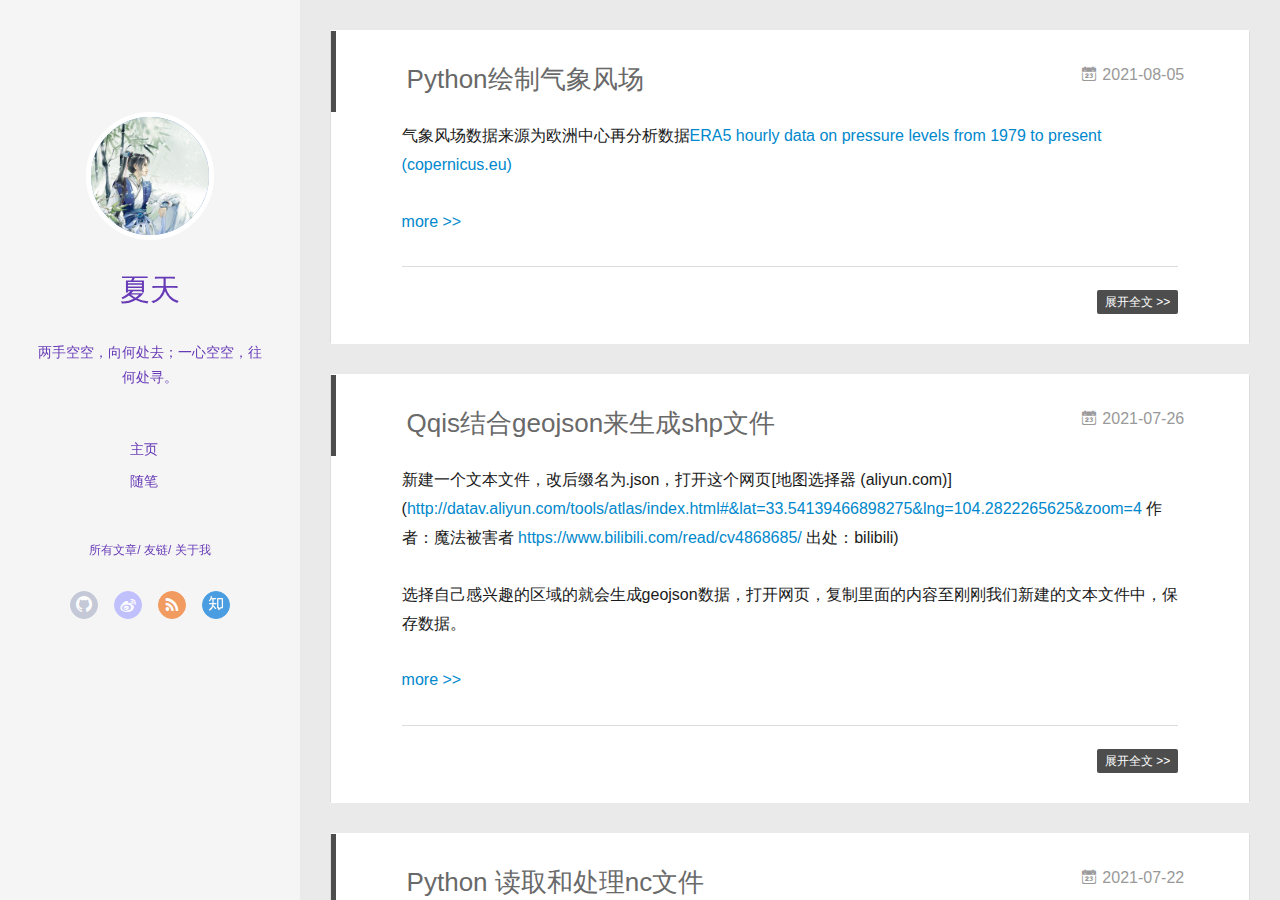
<file: index.html>
<!DOCTYPE html>
<html>
<head>
  <meta charset="utf-8">
  
  <meta name="renderer" content="webkit">
  <meta http-equiv="X-UA-Compatible" content="IE=edge" >
  <link rel="dns-prefetch" href="https://example.com">
  <title>七七八八</title>
  <meta name="viewport" content="width=device-width, initial-scale=1, maximum-scale=1">
  <meta property="og:type" content="website">
<meta property="og:title" content="七七八八">
<meta property="og:url" content="https://example.com/index.html">
<meta property="og:site_name" content="七七八八">
<meta property="og:locale" content="zh_CN">
<meta property="article:author" content="小名是小明">
<meta name="twitter:card" content="summary">
  
    <link rel="alternative" href="/atom.xml" title="七七八八" type="application/atom+xml">
  
  
    <link rel="icon" href="/favicon.png">
  
  <link rel="stylesheet" type="text/css" href="/./main.0cf68a.css">
  <style type="text/css">
  
    #container.show {
      background: linear-gradient(200deg,#a0cfe4,#e8c37e);
    }
  </style>
  

  

<meta name="generator" content="Hexo 5.4.0"></head>

<body>
  <div id="container" q-class="show:isCtnShow">
    <canvas id="anm-canvas" class="anm-canvas"></canvas>
    <div class="left-col" q-class="show:isShow">
      
<!-- <div class="overlay" style="background: rgba(0,0,0,0.5)"> -->


<!-- 网易云音乐插件 -->

    <div style="position:absolute; bottom:120px left:auto; width:85%">
        <iframe frameborder="no" border="0" marginwidth="0" marginheight="0" width=300 height=86 src="//music.163.com/outchain/player?type=2&id=1428598981&auto=1&height=66"></iframe>
    </div>


<div class="intrude-less">
	<header id="header" class="inner">
		<a href="/" class="profilepic">
			<img src="/img/myheadportrait.jpg" class="js-avatar">
		</a>
		<hgroup>
		  <h1 class="header-author"><a href="/">夏天</a></h1>
		</hgroup>
		
		<p class="header-subtitle">两手空空，向何处去；一心空空，往何处寻。</p>
		

		<nav class="header-menu">
			<ul>
			
				<li><a href="/">主页</a></li>
	        
				<li><a href="/tags/%E9%9A%8F%E7%AC%94/">随笔</a></li>
	        
			</ul>
		</nav>
		<nav class="header-smart-menu">
    		
    			
    			<a q-on="click: openSlider(e, 'innerArchive')" href="javascript:void(0)">所有文章</a>
    			
            
    			
    			<a q-on="click: openSlider(e, 'friends')" href="javascript:void(0)">友链</a>
    			
            
    			
    			<a q-on="click: openSlider(e, 'aboutme')" href="javascript:void(0)">关于我</a>
    			
            
		</nav>
		<nav class="header-nav">
			<div class="social">
				
					<a class="github" target="_blank" href="#" title="github"><i class="icon-github"></i></a>
		        
					<a class="weibo" target="_blank" href="#" title="weibo"><i class="icon-weibo"></i></a>
		        
					<a class="rss" target="_blank" href="#" title="rss"><i class="icon-rss"></i></a>
		        
					<a class="zhihu" target="_blank" href="#" title="zhihu"><i class="icon-zhihu"></i></a>
		        
			</div>
		</nav>
	</header>		
</div>

    </div>
    <div class="mid-col" q-class="show:isShow,hide:isShow|isFalse">
      
<nav id="mobile-nav">
  	<div class="overlay js-overlay" style="background: rgba(0,0,0,0.5)"></div>
	<div class="btnctn js-mobile-btnctn">
  		<div class="slider-trigger list" q-on="click: openSlider(e)"><i class="icon icon-sort"></i></div>
	</div>
	<div class="intrude-less">
		<header id="header" class="inner">
			<div class="profilepic">
				<img src="/img/myheadportrait.jpg" class="js-avatar">
			</div>
			<hgroup>
			  <h1 class="header-author js-header-author">夏天</h1>
			</hgroup>
			
			<p class="header-subtitle"><i class="icon icon-quo-left"></i>两手空空，向何处去；一心空空，往何处寻。<i class="icon icon-quo-right"></i></p>
			
			
			
				
			
				
			
			
			
			<nav class="header-nav">
				<div class="social">
					
						<a class="github" target="_blank" href="#" title="github"><i class="icon-github"></i></a>
			        
						<a class="weibo" target="_blank" href="#" title="weibo"><i class="icon-weibo"></i></a>
			        
						<a class="rss" target="_blank" href="#" title="rss"><i class="icon-rss"></i></a>
			        
						<a class="zhihu" target="_blank" href="#" title="zhihu"><i class="icon-zhihu"></i></a>
			        
				</div>
			</nav>

			<nav class="header-menu js-header-menu">
				<ul style="width: 50%">
				
				
					<li style="width: 50%"><a href="/">主页</a></li>
		        
					<li style="width: 50%"><a href="/tags/%E9%9A%8F%E7%AC%94/">随笔</a></li>
		        
				</ul>
			</nav>
		</header>				
	</div>
	<div class="mobile-mask" style="display:none" q-show="isShow"></div>
</nav>

      <div id="wrapper" class="body-wrap">
        <div class="menu-l">
          <div class="canvas-wrap">
            <canvas data-colors="#eaeaea" data-sectionHeight="100" data-contentId="js-content" id="myCanvas1" class="anm-canvas"></canvas>
          </div>
          <div id="js-content" class="content-ll">
            
  
    <article id="post-Python画气象风场" class="article article-type-post  article-index" itemscope itemprop="blogPost">
  <div class="article-inner">
    
      <header class="article-header">
        
  
    <h1 itemprop="name">
      <a class="article-title" href="/2021/08/05/Python%E7%94%BB%E6%B0%94%E8%B1%A1%E9%A3%8E%E5%9C%BA/">Python绘制气象风场</a>
    </h1>
  

        
        <a href="/2021/08/05/Python%E7%94%BB%E6%B0%94%E8%B1%A1%E9%A3%8E%E5%9C%BA/" class="archive-article-date">
  	<time datetime="2021-08-05T13:01:52.000Z" itemprop="datePublished"><i class="icon-calendar icon"></i>2021-08-05</time>
</a>
        
      </header>
    
    <div class="article-entry" itemprop="articleBody">
      
        <p>气象风场数据来源为欧洲中心再分析数据<a target="_blank" rel="noopener" href="https://cds.climate.copernicus.eu/cdsapp#!/dataset/reanalysis-era5-pressure-levels?tab=overview">ERA5 hourly data on pressure levels from 1979 to present (copernicus.eu)</a></p>
        
          <a class="article-more-a" href="/2021/08/05/Python%E7%94%BB%E6%B0%94%E8%B1%A1%E9%A3%8E%E5%9C%BA/#more">more >></a>
        
      

      
    </div>
    <div class="article-info article-info-index">
      
      
      

      
        <p class="article-more-link">
          <a class="article-more-a" href="/2021/08/05/Python%E7%94%BB%E6%B0%94%E8%B1%A1%E9%A3%8E%E5%9C%BA/">展开全文 >></a>
        </p>
      

      
      <div class="clearfix"></div>
    </div>
  </div>
</article>

<aside class="wrap-side-operation">
    <div class="mod-side-operation">
        
        <div class="jump-container" id="js-jump-container" style="display:none;">
            <a href="javascript:void(0)" class="mod-side-operation__jump-to-top">
                <i class="icon-font icon-back"></i>
            </a>
            <div id="js-jump-plan-container" class="jump-plan-container" style="top: -11px;">
                <i class="icon-font icon-plane jump-plane"></i>
            </div>
        </div>
        
        
    </div>
</aside>




  
    <article id="post-Qqis结合geojson来生成shp文件" class="article article-type-post  article-index" itemscope itemprop="blogPost">
  <div class="article-inner">
    
      <header class="article-header">
        
  
    <h1 itemprop="name">
      <a class="article-title" href="/2021/07/26/Qqis%E7%BB%93%E5%90%88geojson%E6%9D%A5%E7%94%9F%E6%88%90shp%E6%96%87%E4%BB%B6/">Qqis结合geojson来生成shp文件</a>
    </h1>
  

        
        <a href="/2021/07/26/Qqis%E7%BB%93%E5%90%88geojson%E6%9D%A5%E7%94%9F%E6%88%90shp%E6%96%87%E4%BB%B6/" class="archive-article-date">
  	<time datetime="2021-07-26T15:45:52.000Z" itemprop="datePublished"><i class="icon-calendar icon"></i>2021-07-26</time>
</a>
        
      </header>
    
    <div class="article-entry" itemprop="articleBody">
      
        <p>新建一个文本文件，改后缀名为.json，打开这个网页[地图选择器 (aliyun.com)](<a target="_blank" rel="noopener" href="http://datav.aliyun.com/tools/atlas/index.html#&amp;lat=33.54139466898275&amp;lng=104.2822265625&amp;zoom=4">http://datav.aliyun.com/tools/atlas/index.html#&amp;lat=33.54139466898275&amp;lng=104.2822265625&amp;zoom=4</a> 作者：魔法被害者 <a target="_blank" rel="noopener" href="https://www.bilibili.com/read/cv4868685/">https://www.bilibili.com/read/cv4868685/</a> 出处：bilibili)</p>
<p>选择自己感兴趣的区域的就会生成geojson数据，打开网页，复制里面的内容至刚刚我们新建的文本文件中，保存数据。</p>
        
          <a class="article-more-a" href="/2021/07/26/Qqis%E7%BB%93%E5%90%88geojson%E6%9D%A5%E7%94%9F%E6%88%90shp%E6%96%87%E4%BB%B6/#more">more >></a>
        
      

      
    </div>
    <div class="article-info article-info-index">
      
      
      

      
        <p class="article-more-link">
          <a class="article-more-a" href="/2021/07/26/Qqis%E7%BB%93%E5%90%88geojson%E6%9D%A5%E7%94%9F%E6%88%90shp%E6%96%87%E4%BB%B6/">展开全文 >></a>
        </p>
      

      
      <div class="clearfix"></div>
    </div>
  </div>
</article>

<aside class="wrap-side-operation">
    <div class="mod-side-operation">
        
        <div class="jump-container" id="js-jump-container" style="display:none;">
            <a href="javascript:void(0)" class="mod-side-operation__jump-to-top">
                <i class="icon-font icon-back"></i>
            </a>
            <div id="js-jump-plan-container" class="jump-plan-container" style="top: -11px;">
                <i class="icon-font icon-plane jump-plane"></i>
            </div>
        </div>
        
        
    </div>
</aside>




  
    <article id="post-Python读取nc文件数据" class="article article-type-post  article-index" itemscope itemprop="blogPost">
  <div class="article-inner">
    
      <header class="article-header">
        
  
    <h1 itemprop="name">
      <a class="article-title" href="/2021/07/22/Python%E8%AF%BB%E5%8F%96nc%E6%96%87%E4%BB%B6%E6%95%B0%E6%8D%AE/">Python 读取和处理nc文件</a>
    </h1>
  

        
        <a href="/2021/07/22/Python%E8%AF%BB%E5%8F%96nc%E6%96%87%E4%BB%B6%E6%95%B0%E6%8D%AE/" class="archive-article-date">
  	<time datetime="2021-07-22T15:45:52.000Z" itemprop="datePublished"><i class="icon-calendar icon"></i>2021-07-22</time>
</a>
        
      </header>
    
    <div class="article-entry" itemprop="articleBody">
      
        <figure class="highlight python"><table><tr><td class="gutter"><pre><span class="line">1</span><br><span class="line">2</span><br><span class="line">3</span><br><span class="line">4</span><br><span class="line">5</span><br><span class="line">6</span><br><span class="line">7</span><br><span class="line">8</span><br><span class="line">9</span><br><span class="line">10</span><br><span class="line">11</span><br><span class="line">12</span><br><span class="line">13</span><br><span class="line">14</span><br><span class="line">15</span><br><span class="line">16</span><br><span class="line">17</span><br><span class="line">18</span><br><span class="line">19</span><br><span class="line">20</span><br><span class="line">21</span><br><span class="line">22</span><br><span class="line">23</span><br><span class="line">24</span><br><span class="line">25</span><br><span class="line">26</span><br><span class="line">27</span><br><span class="line">28</span><br><span class="line">29</span><br><span class="line">30</span><br><span class="line">31</span><br><span class="line">32</span><br><span class="line">33</span><br></pre></td><td class="code"><pre><span class="line"><span class="comment"># 读取nc文件并对其中的数据进行处理</span></span><br><span class="line"><span class="keyword">import</span> netCDF4 <span class="keyword">as</span> nc</span><br><span class="line"><span class="keyword">import</span> pandas <span class="keyword">as</span> pd</span><br><span class="line"><span class="keyword">import</span> numpy <span class="keyword">as</span> np</span><br><span class="line"><span class="comment"># 2013年1月1日</span></span><br><span class="line">file = <span class="string">&#x27;HEMCO_diagnostics.201301010000.nc&#x27;</span></span><br><span class="line">dataset = nc.Dataset(file)</span><br><span class="line"></span><br><span class="line"><span class="comment"># 查看一些文件中都有哪一些变量</span></span><br><span class="line"><span class="built_in">print</span>(dataset.variables.keys())</span><br><span class="line"></span><br><span class="line"><span class="comment"># 读取人为排放的左旋葡萄糖的数据,单位为kg/m2/s，空间分辨率为5*5</span></span><br><span class="line"><span class="comment"># 数据是4维的，分别是时间，高度，纬度，经度</span></span><br><span class="line">EmisLEVO_Anthro = dataset.variables[<span class="string">&#x27;EmisLEVO_Anthro&#x27;</span>][:][<span class="number">0</span>,<span class="number">0</span>,:,:]</span><br><span class="line"><span class="comment"># 读取网格面积数据units = &quot;m2&quot;</span></span><br><span class="line">AREA = dataset.variables[<span class="string">&#x27;AREA&#x27;</span>][:]</span><br><span class="line"></span><br><span class="line"><span class="comment"># 网格面积*排放强度，单位为kg/s</span></span><br><span class="line">EmisLEVO_Anthro_load = EmisLEVO_Anthro*AREA</span><br><span class="line"></span><br><span class="line"><span class="comment"># 读取经纬度数据lat=46, lon=72</span></span><br><span class="line">lon = dataset.variables[<span class="string">&#x27;lon&#x27;</span>][:]</span><br><span class="line">lat = dataset.variables[<span class="string">&#x27;lat&#x27;</span>][:]</span><br><span class="line">long,lati = np.meshgrid(lon,lat)</span><br><span class="line"></span><br><span class="line"><span class="comment"># 下面将数据输出为csv数据</span></span><br><span class="line">long = long.reshape(<span class="number">46</span>*<span class="number">72</span>)</span><br><span class="line">lati = lati.reshape(<span class="number">46</span>*<span class="number">72</span>)</span><br><span class="line">EmisLEVO_Anthro_load = EmisLEVO_Anthro_load.reshape(<span class="number">46</span>*<span class="number">72</span>)</span><br><span class="line"></span><br><span class="line">total = &#123;<span class="string">&#x27;lon&#x27;</span>:long,<span class="string">&#x27;lat&#x27;</span>:lati,<span class="string">&#x27;EmisLEVO_Anthro_load&#x27;</span>:EmisLEVO_Anthro_load&#125;</span><br><span class="line">total = pd.DataFrame(total)</span><br><span class="line">total.to_csv(<span class="string">&#x27;EmisLEVO_Anthro_load.csv&#x27;</span>)</span><br></pre></td></tr></table></figure>






      

      
    </div>
    <div class="article-info article-info-index">
      
      
      

      
        <p class="article-more-link">
          <a class="article-more-a" href="/2021/07/22/Python%E8%AF%BB%E5%8F%96nc%E6%96%87%E4%BB%B6%E6%95%B0%E6%8D%AE/">展开全文 >></a>
        </p>
      

      
      <div class="clearfix"></div>
    </div>
  </div>
</article>

<aside class="wrap-side-operation">
    <div class="mod-side-operation">
        
        <div class="jump-container" id="js-jump-container" style="display:none;">
            <a href="javascript:void(0)" class="mod-side-operation__jump-to-top">
                <i class="icon-font icon-back"></i>
            </a>
            <div id="js-jump-plan-container" class="jump-plan-container" style="top: -11px;">
                <i class="icon-font icon-plane jump-plane"></i>
            </div>
        </div>
        
        
    </div>
</aside>




  
    <article id="post-使用Git来控制word的版本" class="article article-type-post  article-index" itemscope itemprop="blogPost">
  <div class="article-inner">
    
      <header class="article-header">
        
  
    <h1 itemprop="name">
      <a class="article-title" href="/2021/07/22/%E4%BD%BF%E7%94%A8Git%E6%9D%A5%E6%8E%A7%E5%88%B6word%E7%9A%84%E7%89%88%E6%9C%AC/">使用Git来控制word的版本</a>
    </h1>
  

        
        <a href="/2021/07/22/%E4%BD%BF%E7%94%A8Git%E6%9D%A5%E6%8E%A7%E5%88%B6word%E7%9A%84%E7%89%88%E6%9C%AC/" class="archive-article-date">
  	<time datetime="2021-07-22T15:45:52.000Z" itemprop="datePublished"><i class="icon-calendar icon"></i>2021-07-22</time>
</a>
        
      </header>
    
    <div class="article-entry" itemprop="articleBody">
      
        <p>1.下载和安装git和pandoc可以参考<a target="_blank" rel="noopener" href="https://blog.csdn.net/GAI159/article/details/105025312">(33条消息) 使用git进行word版本管理_GAI159的博客-CSDN博客_git word</a></p>
        
          <a class="article-more-a" href="/2021/07/22/%E4%BD%BF%E7%94%A8Git%E6%9D%A5%E6%8E%A7%E5%88%B6word%E7%9A%84%E7%89%88%E6%9C%AC/#more">more >></a>
        
      

      
    </div>
    <div class="article-info article-info-index">
      
      
      

      
        <p class="article-more-link">
          <a class="article-more-a" href="/2021/07/22/%E4%BD%BF%E7%94%A8Git%E6%9D%A5%E6%8E%A7%E5%88%B6word%E7%9A%84%E7%89%88%E6%9C%AC/">展开全文 >></a>
        </p>
      

      
      <div class="clearfix"></div>
    </div>
  </div>
</article>

<aside class="wrap-side-operation">
    <div class="mod-side-operation">
        
        <div class="jump-container" id="js-jump-container" style="display:none;">
            <a href="javascript:void(0)" class="mod-side-operation__jump-to-top">
                <i class="icon-font icon-back"></i>
            </a>
            <div id="js-jump-plan-container" class="jump-plan-container" style="top: -11px;">
                <i class="icon-font icon-plane jump-plane"></i>
            </div>
        </div>
        
        
    </div>
</aside>




  
    <article id="post-R语言在地图上绘制散点图" class="article article-type-post  article-index" itemscope itemprop="blogPost">
  <div class="article-inner">
    
      <header class="article-header">
        
  
    <h1 itemprop="name">
      <a class="article-title" href="/2021/07/22/R%E8%AF%AD%E8%A8%80%E5%9C%A8%E5%9C%B0%E5%9B%BE%E4%B8%8A%E7%BB%98%E5%88%B6%E6%95%A3%E7%82%B9%E5%9B%BE/">R语言在地图上绘制散点图</a>
    </h1>
  

        
        <a href="/2021/07/22/R%E8%AF%AD%E8%A8%80%E5%9C%A8%E5%9C%B0%E5%9B%BE%E4%B8%8A%E7%BB%98%E5%88%B6%E6%95%A3%E7%82%B9%E5%9B%BE/" class="archive-article-date">
  	<time datetime="2021-07-22T15:45:52.000Z" itemprop="datePublished"><i class="icon-calendar icon"></i>2021-07-22</time>
</a>
        
      </header>
    
    <div class="article-entry" itemprop="articleBody">
      
        <p>可能最头疼的不是画图部分，而是怎么把ggplot2包给装好。ggplot2的安装需要依赖一些其他的包，因此，先要把几个依赖的包给下载好。</p>
        
          <a class="article-more-a" href="/2021/07/22/R%E8%AF%AD%E8%A8%80%E5%9C%A8%E5%9C%B0%E5%9B%BE%E4%B8%8A%E7%BB%98%E5%88%B6%E6%95%A3%E7%82%B9%E5%9B%BE/#more">more >></a>
        
      

      
    </div>
    <div class="article-info article-info-index">
      
      
      

      
        <p class="article-more-link">
          <a class="article-more-a" href="/2021/07/22/R%E8%AF%AD%E8%A8%80%E5%9C%A8%E5%9C%B0%E5%9B%BE%E4%B8%8A%E7%BB%98%E5%88%B6%E6%95%A3%E7%82%B9%E5%9B%BE/">展开全文 >></a>
        </p>
      

      
      <div class="clearfix"></div>
    </div>
  </div>
</article>

<aside class="wrap-side-operation">
    <div class="mod-side-operation">
        
        <div class="jump-container" id="js-jump-container" style="display:none;">
            <a href="javascript:void(0)" class="mod-side-operation__jump-to-top">
                <i class="icon-font icon-back"></i>
            </a>
            <div id="js-jump-plan-container" class="jump-plan-container" style="top: -11px;">
                <i class="icon-font icon-plane jump-plane"></i>
            </div>
        </div>
        
        
    </div>
</aside>




  
  


          </div>
        </div>
      </div>
      <footer id="footer">
  <div class="outer">
    <div id="footer-info">
    	<div class="footer-left">
    		&copy; 2021 小名是小明
    	</div>
      	<div class="footer-right">
      		<a href="http://hexo.io/" target="_blank">Hexo</a>  Theme <a href="https://github.com/litten/hexo-theme-yilia" target="_blank">Yilia</a> by Litten
      	</div>
    </div>
  </div>
</footer>
    </div>
    <script>
	var yiliaConfig = {
		mathjax: false,
		isHome: true,
		isPost: false,
		isArchive: false,
		isTag: false,
		isCategory: false,
		open_in_new: false,
		toc_hide_index: true,
		root: "/",
		innerArchive: true,
		showTags: false
	}
</script>

<script>!function(t){function n(e){if(r[e])return r[e].exports;var i=r[e]={exports:{},id:e,loaded:!1};return t[e].call(i.exports,i,i.exports,n),i.loaded=!0,i.exports}var r={};n.m=t,n.c=r,n.p="./",n(0)}([function(t,n,r){r(195),t.exports=r(191)},function(t,n,r){var e=r(3),i=r(52),o=r(27),u=r(28),c=r(53),f="prototype",a=function(t,n,r){var s,l,h,v,p=t&a.F,d=t&a.G,y=t&a.S,g=t&a.P,b=t&a.B,m=d?e:y?e[n]||(e[n]={}):(e[n]||{})[f],x=d?i:i[n]||(i[n]={}),w=x[f]||(x[f]={});d&&(r=n);for(s in r)l=!p&&m&&void 0!==m[s],h=(l?m:r)[s],v=b&&l?c(h,e):g&&"function"==typeof h?c(Function.call,h):h,m&&u(m,s,h,t&a.U),x[s]!=h&&o(x,s,v),g&&w[s]!=h&&(w[s]=h)};e.core=i,a.F=1,a.G=2,a.S=4,a.P=8,a.B=16,a.W=32,a.U=64,a.R=128,t.exports=a},function(t,n,r){var e=r(6);t.exports=function(t){if(!e(t))throw TypeError(t+" is not an object!");return t}},function(t,n){var r=t.exports="undefined"!=typeof window&&window.Math==Math?window:"undefined"!=typeof self&&self.Math==Math?self:Function("return this")();"number"==typeof __g&&(__g=r)},function(t,n){t.exports=function(t){try{return!!t()}catch(t){return!0}}},function(t,n){var r=t.exports="undefined"!=typeof window&&window.Math==Math?window:"undefined"!=typeof self&&self.Math==Math?self:Function("return this")();"number"==typeof __g&&(__g=r)},function(t,n){t.exports=function(t){return"object"==typeof t?null!==t:"function"==typeof t}},function(t,n,r){var e=r(126)("wks"),i=r(76),o=r(3).Symbol,u="function"==typeof o;(t.exports=function(t){return e[t]||(e[t]=u&&o[t]||(u?o:i)("Symbol."+t))}).store=e},function(t,n){var r={}.hasOwnProperty;t.exports=function(t,n){return r.call(t,n)}},function(t,n,r){var e=r(94),i=r(33);t.exports=function(t){return e(i(t))}},function(t,n,r){t.exports=!r(4)(function(){return 7!=Object.defineProperty({},"a",{get:function(){return 7}}).a})},function(t,n,r){var e=r(2),i=r(167),o=r(50),u=Object.defineProperty;n.f=r(10)?Object.defineProperty:function(t,n,r){if(e(t),n=o(n,!0),e(r),i)try{return u(t,n,r)}catch(t){}if("get"in r||"set"in r)throw TypeError("Accessors not supported!");return"value"in r&&(t[n]=r.value),t}},function(t,n,r){t.exports=!r(18)(function(){return 7!=Object.defineProperty({},"a",{get:function(){return 7}}).a})},function(t,n,r){var e=r(14),i=r(22);t.exports=r(12)?function(t,n,r){return e.f(t,n,i(1,r))}:function(t,n,r){return t[n]=r,t}},function(t,n,r){var e=r(20),i=r(58),o=r(42),u=Object.defineProperty;n.f=r(12)?Object.defineProperty:function(t,n,r){if(e(t),n=o(n,!0),e(r),i)try{return u(t,n,r)}catch(t){}if("get"in r||"set"in r)throw TypeError("Accessors not supported!");return"value"in r&&(t[n]=r.value),t}},function(t,n,r){var e=r(40)("wks"),i=r(23),o=r(5).Symbol,u="function"==typeof o;(t.exports=function(t){return e[t]||(e[t]=u&&o[t]||(u?o:i)("Symbol."+t))}).store=e},function(t,n,r){var e=r(67),i=Math.min;t.exports=function(t){return t>0?i(e(t),9007199254740991):0}},function(t,n,r){var e=r(46);t.exports=function(t){return Object(e(t))}},function(t,n){t.exports=function(t){try{return!!t()}catch(t){return!0}}},function(t,n,r){var e=r(63),i=r(34);t.exports=Object.keys||function(t){return e(t,i)}},function(t,n,r){var e=r(21);t.exports=function(t){if(!e(t))throw TypeError(t+" is not an object!");return t}},function(t,n){t.exports=function(t){return"object"==typeof t?null!==t:"function"==typeof t}},function(t,n){t.exports=function(t,n){return{enumerable:!(1&t),configurable:!(2&t),writable:!(4&t),value:n}}},function(t,n){var r=0,e=Math.random();t.exports=function(t){return"Symbol(".concat(void 0===t?"":t,")_",(++r+e).toString(36))}},function(t,n){var r={}.hasOwnProperty;t.exports=function(t,n){return r.call(t,n)}},function(t,n){var r=t.exports={version:"2.4.0"};"number"==typeof __e&&(__e=r)},function(t,n){t.exports=function(t){if("function"!=typeof t)throw TypeError(t+" is not a function!");return t}},function(t,n,r){var e=r(11),i=r(66);t.exports=r(10)?function(t,n,r){return e.f(t,n,i(1,r))}:function(t,n,r){return t[n]=r,t}},function(t,n,r){var e=r(3),i=r(27),o=r(24),u=r(76)("src"),c="toString",f=Function[c],a=(""+f).split(c);r(52).inspectSource=function(t){return f.call(t)},(t.exports=function(t,n,r,c){var f="function"==typeof r;f&&(o(r,"name")||i(r,"name",n)),t[n]!==r&&(f&&(o(r,u)||i(r,u,t[n]?""+t[n]:a.join(String(n)))),t===e?t[n]=r:c?t[n]?t[n]=r:i(t,n,r):(delete t[n],i(t,n,r)))})(Function.prototype,c,function(){return"function"==typeof this&&this[u]||f.call(this)})},function(t,n,r){var e=r(1),i=r(4),o=r(46),u=function(t,n,r,e){var i=String(o(t)),u="<"+n;return""!==r&&(u+=" "+r+'="'+String(e).replace(/"/g,"&quot;")+'"'),u+">"+i+"</"+n+">"};t.exports=function(t,n){var r={};r[t]=n(u),e(e.P+e.F*i(function(){var n=""[t]('"');return n!==n.toLowerCase()||n.split('"').length>3}),"String",r)}},function(t,n,r){var e=r(115),i=r(46);t.exports=function(t){return e(i(t))}},function(t,n,r){var e=r(116),i=r(66),o=r(30),u=r(50),c=r(24),f=r(167),a=Object.getOwnPropertyDescriptor;n.f=r(10)?a:function(t,n){if(t=o(t),n=u(n,!0),f)try{return a(t,n)}catch(t){}if(c(t,n))return i(!e.f.call(t,n),t[n])}},function(t,n,r){var e=r(24),i=r(17),o=r(145)("IE_PROTO"),u=Object.prototype;t.exports=Object.getPrototypeOf||function(t){return t=i(t),e(t,o)?t[o]:"function"==typeof t.constructor&&t instanceof t.constructor?t.constructor.prototype:t instanceof Object?u:null}},function(t,n){t.exports=function(t){if(void 0==t)throw TypeError("Can't call method on  "+t);return t}},function(t,n){t.exports="constructor,hasOwnProperty,isPrototypeOf,propertyIsEnumerable,toLocaleString,toString,valueOf".split(",")},function(t,n){t.exports={}},function(t,n){t.exports=!0},function(t,n){n.f={}.propertyIsEnumerable},function(t,n,r){var e=r(14).f,i=r(8),o=r(15)("toStringTag");t.exports=function(t,n,r){t&&!i(t=r?t:t.prototype,o)&&e(t,o,{configurable:!0,value:n})}},function(t,n,r){var e=r(40)("keys"),i=r(23);t.exports=function(t){return e[t]||(e[t]=i(t))}},function(t,n,r){var e=r(5),i="__core-js_shared__",o=e[i]||(e[i]={});t.exports=function(t){return o[t]||(o[t]={})}},function(t,n){var r=Math.ceil,e=Math.floor;t.exports=function(t){return isNaN(t=+t)?0:(t>0?e:r)(t)}},function(t,n,r){var e=r(21);t.exports=function(t,n){if(!e(t))return t;var r,i;if(n&&"function"==typeof(r=t.toString)&&!e(i=r.call(t)))return i;if("function"==typeof(r=t.valueOf)&&!e(i=r.call(t)))return i;if(!n&&"function"==typeof(r=t.toString)&&!e(i=r.call(t)))return i;throw TypeError("Can't convert object to primitive value")}},function(t,n,r){var e=r(5),i=r(25),o=r(36),u=r(44),c=r(14).f;t.exports=function(t){var n=i.Symbol||(i.Symbol=o?{}:e.Symbol||{});"_"==t.charAt(0)||t in n||c(n,t,{value:u.f(t)})}},function(t,n,r){n.f=r(15)},function(t,n){var r={}.toString;t.exports=function(t){return r.call(t).slice(8,-1)}},function(t,n){t.exports=function(t){if(void 0==t)throw TypeError("Can't call method on  "+t);return t}},function(t,n,r){var e=r(4);t.exports=function(t,n){return!!t&&e(function(){n?t.call(null,function(){},1):t.call(null)})}},function(t,n,r){var e=r(53),i=r(115),o=r(17),u=r(16),c=r(203);t.exports=function(t,n){var r=1==t,f=2==t,a=3==t,s=4==t,l=6==t,h=5==t||l,v=n||c;return function(n,c,p){for(var d,y,g=o(n),b=i(g),m=e(c,p,3),x=u(b.length),w=0,S=r?v(n,x):f?v(n,0):void 0;x>w;w++)if((h||w in b)&&(d=b[w],y=m(d,w,g),t))if(r)S[w]=y;else if(y)switch(t){case 3:return!0;case 5:return d;case 6:return w;case 2:S.push(d)}else if(s)return!1;return l?-1:a||s?s:S}}},function(t,n,r){var e=r(1),i=r(52),o=r(4);t.exports=function(t,n){var r=(i.Object||{})[t]||Object[t],u={};u[t]=n(r),e(e.S+e.F*o(function(){r(1)}),"Object",u)}},function(t,n,r){var e=r(6);t.exports=function(t,n){if(!e(t))return t;var r,i;if(n&&"function"==typeof(r=t.toString)&&!e(i=r.call(t)))return i;if("function"==typeof(r=t.valueOf)&&!e(i=r.call(t)))return i;if(!n&&"function"==typeof(r=t.toString)&&!e(i=r.call(t)))return i;throw TypeError("Can't convert object to primitive value")}},function(t,n,r){var e=r(5),i=r(25),o=r(91),u=r(13),c="prototype",f=function(t,n,r){var a,s,l,h=t&f.F,v=t&f.G,p=t&f.S,d=t&f.P,y=t&f.B,g=t&f.W,b=v?i:i[n]||(i[n]={}),m=b[c],x=v?e:p?e[n]:(e[n]||{})[c];v&&(r=n);for(a in r)(s=!h&&x&&void 0!==x[a])&&a in b||(l=s?x[a]:r[a],b[a]=v&&"function"!=typeof x[a]?r[a]:y&&s?o(l,e):g&&x[a]==l?function(t){var n=function(n,r,e){if(this instanceof t){switch(arguments.length){case 0:return new t;case 1:return new t(n);case 2:return new t(n,r)}return new t(n,r,e)}return t.apply(this,arguments)};return n[c]=t[c],n}(l):d&&"function"==typeof l?o(Function.call,l):l,d&&((b.virtual||(b.virtual={}))[a]=l,t&f.R&&m&&!m[a]&&u(m,a,l)))};f.F=1,f.G=2,f.S=4,f.P=8,f.B=16,f.W=32,f.U=64,f.R=128,t.exports=f},function(t,n){var r=t.exports={version:"2.4.0"};"number"==typeof __e&&(__e=r)},function(t,n,r){var e=r(26);t.exports=function(t,n,r){if(e(t),void 0===n)return t;switch(r){case 1:return function(r){return t.call(n,r)};case 2:return function(r,e){return t.call(n,r,e)};case 3:return function(r,e,i){return t.call(n,r,e,i)}}return function(){return t.apply(n,arguments)}}},function(t,n,r){var e=r(183),i=r(1),o=r(126)("metadata"),u=o.store||(o.store=new(r(186))),c=function(t,n,r){var i=u.get(t);if(!i){if(!r)return;u.set(t,i=new e)}var o=i.get(n);if(!o){if(!r)return;i.set(n,o=new e)}return o},f=function(t,n,r){var e=c(n,r,!1);return void 0!==e&&e.has(t)},a=function(t,n,r){var e=c(n,r,!1);return void 0===e?void 0:e.get(t)},s=function(t,n,r,e){c(r,e,!0).set(t,n)},l=function(t,n){var r=c(t,n,!1),e=[];return r&&r.forEach(function(t,n){e.push(n)}),e},h=function(t){return void 0===t||"symbol"==typeof t?t:String(t)},v=function(t){i(i.S,"Reflect",t)};t.exports={store:u,map:c,has:f,get:a,set:s,keys:l,key:h,exp:v}},function(t,n,r){"use strict";if(r(10)){var e=r(69),i=r(3),o=r(4),u=r(1),c=r(127),f=r(152),a=r(53),s=r(68),l=r(66),h=r(27),v=r(73),p=r(67),d=r(16),y=r(75),g=r(50),b=r(24),m=r(180),x=r(114),w=r(6),S=r(17),_=r(137),O=r(70),E=r(32),P=r(71).f,j=r(154),F=r(76),M=r(7),A=r(48),N=r(117),T=r(146),I=r(155),k=r(80),L=r(123),R=r(74),C=r(130),D=r(160),U=r(11),W=r(31),G=U.f,B=W.f,V=i.RangeError,z=i.TypeError,q=i.Uint8Array,K="ArrayBuffer",J="Shared"+K,Y="BYTES_PER_ELEMENT",H="prototype",$=Array[H],X=f.ArrayBuffer,Q=f.DataView,Z=A(0),tt=A(2),nt=A(3),rt=A(4),et=A(5),it=A(6),ot=N(!0),ut=N(!1),ct=I.values,ft=I.keys,at=I.entries,st=$.lastIndexOf,lt=$.reduce,ht=$.reduceRight,vt=$.join,pt=$.sort,dt=$.slice,yt=$.toString,gt=$.toLocaleString,bt=M("iterator"),mt=M("toStringTag"),xt=F("typed_constructor"),wt=F("def_constructor"),St=c.CONSTR,_t=c.TYPED,Ot=c.VIEW,Et="Wrong length!",Pt=A(1,function(t,n){return Tt(T(t,t[wt]),n)}),jt=o(function(){return 1===new q(new Uint16Array([1]).buffer)[0]}),Ft=!!q&&!!q[H].set&&o(function(){new q(1).set({})}),Mt=function(t,n){if(void 0===t)throw z(Et);var r=+t,e=d(t);if(n&&!m(r,e))throw V(Et);return e},At=function(t,n){var r=p(t);if(r<0||r%n)throw V("Wrong offset!");return r},Nt=function(t){if(w(t)&&_t in t)return t;throw z(t+" is not a typed array!")},Tt=function(t,n){if(!(w(t)&&xt in t))throw z("It is not a typed array constructor!");return new t(n)},It=function(t,n){return kt(T(t,t[wt]),n)},kt=function(t,n){for(var r=0,e=n.length,i=Tt(t,e);e>r;)i[r]=n[r++];return i},Lt=function(t,n,r){G(t,n,{get:function(){return this._d[r]}})},Rt=function(t){var n,r,e,i,o,u,c=S(t),f=arguments.length,s=f>1?arguments[1]:void 0,l=void 0!==s,h=j(c);if(void 0!=h&&!_(h)){for(u=h.call(c),e=[],n=0;!(o=u.next()).done;n++)e.push(o.value);c=e}for(l&&f>2&&(s=a(s,arguments[2],2)),n=0,r=d(c.length),i=Tt(this,r);r>n;n++)i[n]=l?s(c[n],n):c[n];return i},Ct=function(){for(var t=0,n=arguments.length,r=Tt(this,n);n>t;)r[t]=arguments[t++];return r},Dt=!!q&&o(function(){gt.call(new q(1))}),Ut=function(){return gt.apply(Dt?dt.call(Nt(this)):Nt(this),arguments)},Wt={copyWithin:function(t,n){return D.call(Nt(this),t,n,arguments.length>2?arguments[2]:void 0)},every:function(t){return rt(Nt(this),t,arguments.length>1?arguments[1]:void 0)},fill:function(t){return C.apply(Nt(this),arguments)},filter:function(t){return It(this,tt(Nt(this),t,arguments.length>1?arguments[1]:void 0))},find:function(t){return et(Nt(this),t,arguments.length>1?arguments[1]:void 0)},findIndex:function(t){return it(Nt(this),t,arguments.length>1?arguments[1]:void 0)},forEach:function(t){Z(Nt(this),t,arguments.length>1?arguments[1]:void 0)},indexOf:function(t){return ut(Nt(this),t,arguments.length>1?arguments[1]:void 0)},includes:function(t){return ot(Nt(this),t,arguments.length>1?arguments[1]:void 0)},join:function(t){return vt.apply(Nt(this),arguments)},lastIndexOf:function(t){return st.apply(Nt(this),arguments)},map:function(t){return Pt(Nt(this),t,arguments.length>1?arguments[1]:void 0)},reduce:function(t){return lt.apply(Nt(this),arguments)},reduceRight:function(t){return ht.apply(Nt(this),arguments)},reverse:function(){for(var t,n=this,r=Nt(n).length,e=Math.floor(r/2),i=0;i<e;)t=n[i],n[i++]=n[--r],n[r]=t;return n},some:function(t){return nt(Nt(this),t,arguments.length>1?arguments[1]:void 0)},sort:function(t){return pt.call(Nt(this),t)},subarray:function(t,n){var r=Nt(this),e=r.length,i=y(t,e);return new(T(r,r[wt]))(r.buffer,r.byteOffset+i*r.BYTES_PER_ELEMENT,d((void 0===n?e:y(n,e))-i))}},Gt=function(t,n){return It(this,dt.call(Nt(this),t,n))},Bt=function(t){Nt(this);var n=At(arguments[1],1),r=this.length,e=S(t),i=d(e.length),o=0;if(i+n>r)throw V(Et);for(;o<i;)this[n+o]=e[o++]},Vt={entries:function(){return at.call(Nt(this))},keys:function(){return ft.call(Nt(this))},values:function(){return ct.call(Nt(this))}},zt=function(t,n){return w(t)&&t[_t]&&"symbol"!=typeof n&&n in t&&String(+n)==String(n)},qt=function(t,n){return zt(t,n=g(n,!0))?l(2,t[n]):B(t,n)},Kt=function(t,n,r){return!(zt(t,n=g(n,!0))&&w(r)&&b(r,"value"))||b(r,"get")||b(r,"set")||r.configurable||b(r,"writable")&&!r.writable||b(r,"enumerable")&&!r.enumerable?G(t,n,r):(t[n]=r.value,t)};St||(W.f=qt,U.f=Kt),u(u.S+u.F*!St,"Object",{getOwnPropertyDescriptor:qt,defineProperty:Kt}),o(function(){yt.call({})})&&(yt=gt=function(){return vt.call(this)});var Jt=v({},Wt);v(Jt,Vt),h(Jt,bt,Vt.values),v(Jt,{slice:Gt,set:Bt,constructor:function(){},toString:yt,toLocaleString:Ut}),Lt(Jt,"buffer","b"),Lt(Jt,"byteOffset","o"),Lt(Jt,"byteLength","l"),Lt(Jt,"length","e"),G(Jt,mt,{get:function(){return this[_t]}}),t.exports=function(t,n,r,f){f=!!f;var a=t+(f?"Clamped":"")+"Array",l="Uint8Array"!=a,v="get"+t,p="set"+t,y=i[a],g=y||{},b=y&&E(y),m=!y||!c.ABV,S={},_=y&&y[H],j=function(t,r){var e=t._d;return e.v[v](r*n+e.o,jt)},F=function(t,r,e){var i=t._d;f&&(e=(e=Math.round(e))<0?0:e>255?255:255&e),i.v[p](r*n+i.o,e,jt)},M=function(t,n){G(t,n,{get:function(){return j(this,n)},set:function(t){return F(this,n,t)},enumerable:!0})};m?(y=r(function(t,r,e,i){s(t,y,a,"_d");var o,u,c,f,l=0,v=0;if(w(r)){if(!(r instanceof X||(f=x(r))==K||f==J))return _t in r?kt(y,r):Rt.call(y,r);o=r,v=At(e,n);var p=r.byteLength;if(void 0===i){if(p%n)throw V(Et);if((u=p-v)<0)throw V(Et)}else if((u=d(i)*n)+v>p)throw V(Et);c=u/n}else c=Mt(r,!0),u=c*n,o=new X(u);for(h(t,"_d",{b:o,o:v,l:u,e:c,v:new Q(o)});l<c;)M(t,l++)}),_=y[H]=O(Jt),h(_,"constructor",y)):L(function(t){new y(null),new y(t)},!0)||(y=r(function(t,r,e,i){s(t,y,a);var o;return w(r)?r instanceof X||(o=x(r))==K||o==J?void 0!==i?new g(r,At(e,n),i):void 0!==e?new g(r,At(e,n)):new g(r):_t in r?kt(y,r):Rt.call(y,r):new g(Mt(r,l))}),Z(b!==Function.prototype?P(g).concat(P(b)):P(g),function(t){t in y||h(y,t,g[t])}),y[H]=_,e||(_.constructor=y));var A=_[bt],N=!!A&&("values"==A.name||void 0==A.name),T=Vt.values;h(y,xt,!0),h(_,_t,a),h(_,Ot,!0),h(_,wt,y),(f?new y(1)[mt]==a:mt in _)||G(_,mt,{get:function(){return a}}),S[a]=y,u(u.G+u.W+u.F*(y!=g),S),u(u.S,a,{BYTES_PER_ELEMENT:n,from:Rt,of:Ct}),Y in _||h(_,Y,n),u(u.P,a,Wt),R(a),u(u.P+u.F*Ft,a,{set:Bt}),u(u.P+u.F*!N,a,Vt),u(u.P+u.F*(_.toString!=yt),a,{toString:yt}),u(u.P+u.F*o(function(){new y(1).slice()}),a,{slice:Gt}),u(u.P+u.F*(o(function(){return[1,2].toLocaleString()!=new y([1,2]).toLocaleString()})||!o(function(){_.toLocaleString.call([1,2])})),a,{toLocaleString:Ut}),k[a]=N?A:T,e||N||h(_,bt,T)}}else t.exports=function(){}},function(t,n){var r={}.toString;t.exports=function(t){return r.call(t).slice(8,-1)}},function(t,n,r){var e=r(21),i=r(5).document,o=e(i)&&e(i.createElement);t.exports=function(t){return o?i.createElement(t):{}}},function(t,n,r){t.exports=!r(12)&&!r(18)(function(){return 7!=Object.defineProperty(r(57)("div"),"a",{get:function(){return 7}}).a})},function(t,n,r){"use strict";var e=r(36),i=r(51),o=r(64),u=r(13),c=r(8),f=r(35),a=r(96),s=r(38),l=r(103),h=r(15)("iterator"),v=!([].keys&&"next"in[].keys()),p="keys",d="values",y=function(){return this};t.exports=function(t,n,r,g,b,m,x){a(r,n,g);var w,S,_,O=function(t){if(!v&&t in F)return F[t];switch(t){case p:case d:return function(){return new r(this,t)}}return function(){return new r(this,t)}},E=n+" Iterator",P=b==d,j=!1,F=t.prototype,M=F[h]||F["@@iterator"]||b&&F[b],A=M||O(b),N=b?P?O("entries"):A:void 0,T="Array"==n?F.entries||M:M;if(T&&(_=l(T.call(new t)))!==Object.prototype&&(s(_,E,!0),e||c(_,h)||u(_,h,y)),P&&M&&M.name!==d&&(j=!0,A=function(){return M.call(this)}),e&&!x||!v&&!j&&F[h]||u(F,h,A),f[n]=A,f[E]=y,b)if(w={values:P?A:O(d),keys:m?A:O(p),entries:N},x)for(S in w)S in F||o(F,S,w[S]);else i(i.P+i.F*(v||j),n,w);return w}},function(t,n,r){var e=r(20),i=r(100),o=r(34),u=r(39)("IE_PROTO"),c=function(){},f="prototype",a=function(){var t,n=r(57)("iframe"),e=o.length;for(n.style.display="none",r(93).appendChild(n),n.src="javascript:",t=n.contentWindow.document,t.open(),t.write("<script>document.F=Object<\/script>"),t.close(),a=t.F;e--;)delete a[f][o[e]];return a()};t.exports=Object.create||function(t,n){var r;return null!==t?(c[f]=e(t),r=new c,c[f]=null,r[u]=t):r=a(),void 0===n?r:i(r,n)}},function(t,n,r){var e=r(63),i=r(34).concat("length","prototype");n.f=Object.getOwnPropertyNames||function(t){return e(t,i)}},function(t,n){n.f=Object.getOwnPropertySymbols},function(t,n,r){var e=r(8),i=r(9),o=r(90)(!1),u=r(39)("IE_PROTO");t.exports=function(t,n){var r,c=i(t),f=0,a=[];for(r in c)r!=u&&e(c,r)&&a.push(r);for(;n.length>f;)e(c,r=n[f++])&&(~o(a,r)||a.push(r));return a}},function(t,n,r){t.exports=r(13)},function(t,n,r){var e=r(76)("meta"),i=r(6),o=r(24),u=r(11).f,c=0,f=Object.isExtensible||function(){return!0},a=!r(4)(function(){return f(Object.preventExtensions({}))}),s=function(t){u(t,e,{value:{i:"O"+ ++c,w:{}}})},l=function(t,n){if(!i(t))return"symbol"==typeof t?t:("string"==typeof t?"S":"P")+t;if(!o(t,e)){if(!f(t))return"F";if(!n)return"E";s(t)}return t[e].i},h=function(t,n){if(!o(t,e)){if(!f(t))return!0;if(!n)return!1;s(t)}return t[e].w},v=function(t){return a&&p.NEED&&f(t)&&!o(t,e)&&s(t),t},p=t.exports={KEY:e,NEED:!1,fastKey:l,getWeak:h,onFreeze:v}},function(t,n){t.exports=function(t,n){return{enumerable:!(1&t),configurable:!(2&t),writable:!(4&t),value:n}}},function(t,n){var r=Math.ceil,e=Math.floor;t.exports=function(t){return isNaN(t=+t)?0:(t>0?e:r)(t)}},function(t,n){t.exports=function(t,n,r,e){if(!(t instanceof n)||void 0!==e&&e in t)throw TypeError(r+": incorrect invocation!");return t}},function(t,n){t.exports=!1},function(t,n,r){var e=r(2),i=r(173),o=r(133),u=r(145)("IE_PROTO"),c=function(){},f="prototype",a=function(){var t,n=r(132)("iframe"),e=o.length;for(n.style.display="none",r(135).appendChild(n),n.src="javascript:",t=n.contentWindow.document,t.open(),t.write("<script>document.F=Object<\/script>"),t.close(),a=t.F;e--;)delete a[f][o[e]];return a()};t.exports=Object.create||function(t,n){var r;return null!==t?(c[f]=e(t),r=new c,c[f]=null,r[u]=t):r=a(),void 0===n?r:i(r,n)}},function(t,n,r){var e=r(175),i=r(133).concat("length","prototype");n.f=Object.getOwnPropertyNames||function(t){return e(t,i)}},function(t,n,r){var e=r(175),i=r(133);t.exports=Object.keys||function(t){return e(t,i)}},function(t,n,r){var e=r(28);t.exports=function(t,n,r){for(var i in n)e(t,i,n[i],r);return t}},function(t,n,r){"use strict";var e=r(3),i=r(11),o=r(10),u=r(7)("species");t.exports=function(t){var n=e[t];o&&n&&!n[u]&&i.f(n,u,{configurable:!0,get:function(){return this}})}},function(t,n,r){var e=r(67),i=Math.max,o=Math.min;t.exports=function(t,n){return t=e(t),t<0?i(t+n,0):o(t,n)}},function(t,n){var r=0,e=Math.random();t.exports=function(t){return"Symbol(".concat(void 0===t?"":t,")_",(++r+e).toString(36))}},function(t,n,r){var e=r(33);t.exports=function(t){return Object(e(t))}},function(t,n,r){var e=r(7)("unscopables"),i=Array.prototype;void 0==i[e]&&r(27)(i,e,{}),t.exports=function(t){i[e][t]=!0}},function(t,n,r){var e=r(53),i=r(169),o=r(137),u=r(2),c=r(16),f=r(154),a={},s={},n=t.exports=function(t,n,r,l,h){var v,p,d,y,g=h?function(){return t}:f(t),b=e(r,l,n?2:1),m=0;if("function"!=typeof g)throw TypeError(t+" is not iterable!");if(o(g)){for(v=c(t.length);v>m;m++)if((y=n?b(u(p=t[m])[0],p[1]):b(t[m]))===a||y===s)return y}else for(d=g.call(t);!(p=d.next()).done;)if((y=i(d,b,p.value,n))===a||y===s)return y};n.BREAK=a,n.RETURN=s},function(t,n){t.exports={}},function(t,n,r){var e=r(11).f,i=r(24),o=r(7)("toStringTag");t.exports=function(t,n,r){t&&!i(t=r?t:t.prototype,o)&&e(t,o,{configurable:!0,value:n})}},function(t,n,r){var e=r(1),i=r(46),o=r(4),u=r(150),c="["+u+"]",f="​",a=RegExp("^"+c+c+"*"),s=RegExp(c+c+"*$"),l=function(t,n,r){var i={},c=o(function(){return!!u[t]()||f[t]()!=f}),a=i[t]=c?n(h):u[t];r&&(i[r]=a),e(e.P+e.F*c,"String",i)},h=l.trim=function(t,n){return t=String(i(t)),1&n&&(t=t.replace(a,"")),2&n&&(t=t.replace(s,"")),t};t.exports=l},function(t,n,r){t.exports={default:r(86),__esModule:!0}},function(t,n,r){t.exports={default:r(87),__esModule:!0}},function(t,n,r){"use strict";function e(t){return t&&t.__esModule?t:{default:t}}n.__esModule=!0;var i=r(84),o=e(i),u=r(83),c=e(u),f="function"==typeof c.default&&"symbol"==typeof o.default?function(t){return typeof t}:function(t){return t&&"function"==typeof c.default&&t.constructor===c.default&&t!==c.default.prototype?"symbol":typeof t};n.default="function"==typeof c.default&&"symbol"===f(o.default)?function(t){return void 0===t?"undefined":f(t)}:function(t){return t&&"function"==typeof c.default&&t.constructor===c.default&&t!==c.default.prototype?"symbol":void 0===t?"undefined":f(t)}},function(t,n,r){r(110),r(108),r(111),r(112),t.exports=r(25).Symbol},function(t,n,r){r(109),r(113),t.exports=r(44).f("iterator")},function(t,n){t.exports=function(t){if("function"!=typeof t)throw TypeError(t+" is not a function!");return t}},function(t,n){t.exports=function(){}},function(t,n,r){var e=r(9),i=r(106),o=r(105);t.exports=function(t){return function(n,r,u){var c,f=e(n),a=i(f.length),s=o(u,a);if(t&&r!=r){for(;a>s;)if((c=f[s++])!=c)return!0}else for(;a>s;s++)if((t||s in f)&&f[s]===r)return t||s||0;return!t&&-1}}},function(t,n,r){var e=r(88);t.exports=function(t,n,r){if(e(t),void 0===n)return t;switch(r){case 1:return function(r){return t.call(n,r)};case 2:return function(r,e){return t.call(n,r,e)};case 3:return function(r,e,i){return t.call(n,r,e,i)}}return function(){return t.apply(n,arguments)}}},function(t,n,r){var e=r(19),i=r(62),o=r(37);t.exports=function(t){var n=e(t),r=i.f;if(r)for(var u,c=r(t),f=o.f,a=0;c.length>a;)f.call(t,u=c[a++])&&n.push(u);return n}},function(t,n,r){t.exports=r(5).document&&document.documentElement},function(t,n,r){var e=r(56);t.exports=Object("z").propertyIsEnumerable(0)?Object:function(t){return"String"==e(t)?t.split(""):Object(t)}},function(t,n,r){var e=r(56);t.exports=Array.isArray||function(t){return"Array"==e(t)}},function(t,n,r){"use strict";var e=r(60),i=r(22),o=r(38),u={};r(13)(u,r(15)("iterator"),function(){return this}),t.exports=function(t,n,r){t.prototype=e(u,{next:i(1,r)}),o(t,n+" Iterator")}},function(t,n){t.exports=function(t,n){return{value:n,done:!!t}}},function(t,n,r){var e=r(19),i=r(9);t.exports=function(t,n){for(var r,o=i(t),u=e(o),c=u.length,f=0;c>f;)if(o[r=u[f++]]===n)return r}},function(t,n,r){var e=r(23)("meta"),i=r(21),o=r(8),u=r(14).f,c=0,f=Object.isExtensible||function(){return!0},a=!r(18)(function(){return f(Object.preventExtensions({}))}),s=function(t){u(t,e,{value:{i:"O"+ ++c,w:{}}})},l=function(t,n){if(!i(t))return"symbol"==typeof t?t:("string"==typeof t?"S":"P")+t;if(!o(t,e)){if(!f(t))return"F";if(!n)return"E";s(t)}return t[e].i},h=function(t,n){if(!o(t,e)){if(!f(t))return!0;if(!n)return!1;s(t)}return t[e].w},v=function(t){return a&&p.NEED&&f(t)&&!o(t,e)&&s(t),t},p=t.exports={KEY:e,NEED:!1,fastKey:l,getWeak:h,onFreeze:v}},function(t,n,r){var e=r(14),i=r(20),o=r(19);t.exports=r(12)?Object.defineProperties:function(t,n){i(t);for(var r,u=o(n),c=u.length,f=0;c>f;)e.f(t,r=u[f++],n[r]);return t}},function(t,n,r){var e=r(37),i=r(22),o=r(9),u=r(42),c=r(8),f=r(58),a=Object.getOwnPropertyDescriptor;n.f=r(12)?a:function(t,n){if(t=o(t),n=u(n,!0),f)try{return a(t,n)}catch(t){}if(c(t,n))return i(!e.f.call(t,n),t[n])}},function(t,n,r){var e=r(9),i=r(61).f,o={}.toString,u="object"==typeof window&&window&&Object.getOwnPropertyNames?Object.getOwnPropertyNames(window):[],c=function(t){try{return i(t)}catch(t){return u.slice()}};t.exports.f=function(t){return u&&"[object Window]"==o.call(t)?c(t):i(e(t))}},function(t,n,r){var e=r(8),i=r(77),o=r(39)("IE_PROTO"),u=Object.prototype;t.exports=Object.getPrototypeOf||function(t){return t=i(t),e(t,o)?t[o]:"function"==typeof t.constructor&&t instanceof t.constructor?t.constructor.prototype:t instanceof Object?u:null}},function(t,n,r){var e=r(41),i=r(33);t.exports=function(t){return function(n,r){var o,u,c=String(i(n)),f=e(r),a=c.length;return f<0||f>=a?t?"":void 0:(o=c.charCodeAt(f),o<55296||o>56319||f+1===a||(u=c.charCodeAt(f+1))<56320||u>57343?t?c.charAt(f):o:t?c.slice(f,f+2):u-56320+(o-55296<<10)+65536)}}},function(t,n,r){var e=r(41),i=Math.max,o=Math.min;t.exports=function(t,n){return t=e(t),t<0?i(t+n,0):o(t,n)}},function(t,n,r){var e=r(41),i=Math.min;t.exports=function(t){return t>0?i(e(t),9007199254740991):0}},function(t,n,r){"use strict";var e=r(89),i=r(97),o=r(35),u=r(9);t.exports=r(59)(Array,"Array",function(t,n){this._t=u(t),this._i=0,this._k=n},function(){var t=this._t,n=this._k,r=this._i++;return!t||r>=t.length?(this._t=void 0,i(1)):"keys"==n?i(0,r):"values"==n?i(0,t[r]):i(0,[r,t[r]])},"values"),o.Arguments=o.Array,e("keys"),e("values"),e("entries")},function(t,n){},function(t,n,r){"use strict";var e=r(104)(!0);r(59)(String,"String",function(t){this._t=String(t),this._i=0},function(){var t,n=this._t,r=this._i;return r>=n.length?{value:void 0,done:!0}:(t=e(n,r),this._i+=t.length,{value:t,done:!1})})},function(t,n,r){"use strict";var e=r(5),i=r(8),o=r(12),u=r(51),c=r(64),f=r(99).KEY,a=r(18),s=r(40),l=r(38),h=r(23),v=r(15),p=r(44),d=r(43),y=r(98),g=r(92),b=r(95),m=r(20),x=r(9),w=r(42),S=r(22),_=r(60),O=r(102),E=r(101),P=r(14),j=r(19),F=E.f,M=P.f,A=O.f,N=e.Symbol,T=e.JSON,I=T&&T.stringify,k="prototype",L=v("_hidden"),R=v("toPrimitive"),C={}.propertyIsEnumerable,D=s("symbol-registry"),U=s("symbols"),W=s("op-symbols"),G=Object[k],B="function"==typeof N,V=e.QObject,z=!V||!V[k]||!V[k].findChild,q=o&&a(function(){return 7!=_(M({},"a",{get:function(){return M(this,"a",{value:7}).a}})).a})?function(t,n,r){var e=F(G,n);e&&delete G[n],M(t,n,r),e&&t!==G&&M(G,n,e)}:M,K=function(t){var n=U[t]=_(N[k]);return n._k=t,n},J=B&&"symbol"==typeof N.iterator?function(t){return"symbol"==typeof t}:function(t){return t instanceof N},Y=function(t,n,r){return t===G&&Y(W,n,r),m(t),n=w(n,!0),m(r),i(U,n)?(r.enumerable?(i(t,L)&&t[L][n]&&(t[L][n]=!1),r=_(r,{enumerable:S(0,!1)})):(i(t,L)||M(t,L,S(1,{})),t[L][n]=!0),q(t,n,r)):M(t,n,r)},H=function(t,n){m(t);for(var r,e=g(n=x(n)),i=0,o=e.length;o>i;)Y(t,r=e[i++],n[r]);return t},$=function(t,n){return void 0===n?_(t):H(_(t),n)},X=function(t){var n=C.call(this,t=w(t,!0));return!(this===G&&i(U,t)&&!i(W,t))&&(!(n||!i(this,t)||!i(U,t)||i(this,L)&&this[L][t])||n)},Q=function(t,n){if(t=x(t),n=w(n,!0),t!==G||!i(U,n)||i(W,n)){var r=F(t,n);return!r||!i(U,n)||i(t,L)&&t[L][n]||(r.enumerable=!0),r}},Z=function(t){for(var n,r=A(x(t)),e=[],o=0;r.length>o;)i(U,n=r[o++])||n==L||n==f||e.push(n);return e},tt=function(t){for(var n,r=t===G,e=A(r?W:x(t)),o=[],u=0;e.length>u;)!i(U,n=e[u++])||r&&!i(G,n)||o.push(U[n]);return o};B||(N=function(){if(this instanceof N)throw TypeError("Symbol is not a constructor!");var t=h(arguments.length>0?arguments[0]:void 0),n=function(r){this===G&&n.call(W,r),i(this,L)&&i(this[L],t)&&(this[L][t]=!1),q(this,t,S(1,r))};return o&&z&&q(G,t,{configurable:!0,set:n}),K(t)},c(N[k],"toString",function(){return this._k}),E.f=Q,P.f=Y,r(61).f=O.f=Z,r(37).f=X,r(62).f=tt,o&&!r(36)&&c(G,"propertyIsEnumerable",X,!0),p.f=function(t){return K(v(t))}),u(u.G+u.W+u.F*!B,{Symbol:N});for(var nt="hasInstance,isConcatSpreadable,iterator,match,replace,search,species,split,toPrimitive,toStringTag,unscopables".split(","),rt=0;nt.length>rt;)v(nt[rt++]);for(var nt=j(v.store),rt=0;nt.length>rt;)d(nt[rt++]);u(u.S+u.F*!B,"Symbol",{for:function(t){return i(D,t+="")?D[t]:D[t]=N(t)},keyFor:function(t){if(J(t))return y(D,t);throw TypeError(t+" is not a symbol!")},useSetter:function(){z=!0},useSimple:function(){z=!1}}),u(u.S+u.F*!B,"Object",{create:$,defineProperty:Y,defineProperties:H,getOwnPropertyDescriptor:Q,getOwnPropertyNames:Z,getOwnPropertySymbols:tt}),T&&u(u.S+u.F*(!B||a(function(){var t=N();return"[null]"!=I([t])||"{}"!=I({a:t})||"{}"!=I(Object(t))})),"JSON",{stringify:function(t){if(void 0!==t&&!J(t)){for(var n,r,e=[t],i=1;arguments.length>i;)e.push(arguments[i++]);return n=e[1],"function"==typeof n&&(r=n),!r&&b(n)||(n=function(t,n){if(r&&(n=r.call(this,t,n)),!J(n))return n}),e[1]=n,I.apply(T,e)}}}),N[k][R]||r(13)(N[k],R,N[k].valueOf),l(N,"Symbol"),l(Math,"Math",!0),l(e.JSON,"JSON",!0)},function(t,n,r){r(43)("asyncIterator")},function(t,n,r){r(43)("observable")},function(t,n,r){r(107);for(var e=r(5),i=r(13),o=r(35),u=r(15)("toStringTag"),c=["NodeList","DOMTokenList","MediaList","StyleSheetList","CSSRuleList"],f=0;f<5;f++){var a=c[f],s=e[a],l=s&&s.prototype;l&&!l[u]&&i(l,u,a),o[a]=o.Array}},function(t,n,r){var e=r(45),i=r(7)("toStringTag"),o="Arguments"==e(function(){return arguments}()),u=function(t,n){try{return t[n]}catch(t){}};t.exports=function(t){var n,r,c;return void 0===t?"Undefined":null===t?"Null":"string"==typeof(r=u(n=Object(t),i))?r:o?e(n):"Object"==(c=e(n))&&"function"==typeof n.callee?"Arguments":c}},function(t,n,r){var e=r(45);t.exports=Object("z").propertyIsEnumerable(0)?Object:function(t){return"String"==e(t)?t.split(""):Object(t)}},function(t,n){n.f={}.propertyIsEnumerable},function(t,n,r){var e=r(30),i=r(16),o=r(75);t.exports=function(t){return function(n,r,u){var c,f=e(n),a=i(f.length),s=o(u,a);if(t&&r!=r){for(;a>s;)if((c=f[s++])!=c)return!0}else for(;a>s;s++)if((t||s in f)&&f[s]===r)return t||s||0;return!t&&-1}}},function(t,n,r){"use strict";var e=r(3),i=r(1),o=r(28),u=r(73),c=r(65),f=r(79),a=r(68),s=r(6),l=r(4),h=r(123),v=r(81),p=r(136);t.exports=function(t,n,r,d,y,g){var b=e[t],m=b,x=y?"set":"add",w=m&&m.prototype,S={},_=function(t){var n=w[t];o(w,t,"delete"==t?function(t){return!(g&&!s(t))&&n.call(this,0===t?0:t)}:"has"==t?function(t){return!(g&&!s(t))&&n.call(this,0===t?0:t)}:"get"==t?function(t){return g&&!s(t)?void 0:n.call(this,0===t?0:t)}:"add"==t?function(t){return n.call(this,0===t?0:t),this}:function(t,r){return n.call(this,0===t?0:t,r),this})};if("function"==typeof m&&(g||w.forEach&&!l(function(){(new m).entries().next()}))){var O=new m,E=O[x](g?{}:-0,1)!=O,P=l(function(){O.has(1)}),j=h(function(t){new m(t)}),F=!g&&l(function(){for(var t=new m,n=5;n--;)t[x](n,n);return!t.has(-0)});j||(m=n(function(n,r){a(n,m,t);var e=p(new b,n,m);return void 0!=r&&f(r,y,e[x],e),e}),m.prototype=w,w.constructor=m),(P||F)&&(_("delete"),_("has"),y&&_("get")),(F||E)&&_(x),g&&w.clear&&delete w.clear}else m=d.getConstructor(n,t,y,x),u(m.prototype,r),c.NEED=!0;return v(m,t),S[t]=m,i(i.G+i.W+i.F*(m!=b),S),g||d.setStrong(m,t,y),m}},function(t,n,r){"use strict";var e=r(27),i=r(28),o=r(4),u=r(46),c=r(7);t.exports=function(t,n,r){var f=c(t),a=r(u,f,""[t]),s=a[0],l=a[1];o(function(){var n={};return n[f]=function(){return 7},7!=""[t](n)})&&(i(String.prototype,t,s),e(RegExp.prototype,f,2==n?function(t,n){return l.call(t,this,n)}:function(t){return l.call(t,this)}))}
},function(t,n,r){"use strict";var e=r(2);t.exports=function(){var t=e(this),n="";return t.global&&(n+="g"),t.ignoreCase&&(n+="i"),t.multiline&&(n+="m"),t.unicode&&(n+="u"),t.sticky&&(n+="y"),n}},function(t,n){t.exports=function(t,n,r){var e=void 0===r;switch(n.length){case 0:return e?t():t.call(r);case 1:return e?t(n[0]):t.call(r,n[0]);case 2:return e?t(n[0],n[1]):t.call(r,n[0],n[1]);case 3:return e?t(n[0],n[1],n[2]):t.call(r,n[0],n[1],n[2]);case 4:return e?t(n[0],n[1],n[2],n[3]):t.call(r,n[0],n[1],n[2],n[3])}return t.apply(r,n)}},function(t,n,r){var e=r(6),i=r(45),o=r(7)("match");t.exports=function(t){var n;return e(t)&&(void 0!==(n=t[o])?!!n:"RegExp"==i(t))}},function(t,n,r){var e=r(7)("iterator"),i=!1;try{var o=[7][e]();o.return=function(){i=!0},Array.from(o,function(){throw 2})}catch(t){}t.exports=function(t,n){if(!n&&!i)return!1;var r=!1;try{var o=[7],u=o[e]();u.next=function(){return{done:r=!0}},o[e]=function(){return u},t(o)}catch(t){}return r}},function(t,n,r){t.exports=r(69)||!r(4)(function(){var t=Math.random();__defineSetter__.call(null,t,function(){}),delete r(3)[t]})},function(t,n){n.f=Object.getOwnPropertySymbols},function(t,n,r){var e=r(3),i="__core-js_shared__",o=e[i]||(e[i]={});t.exports=function(t){return o[t]||(o[t]={})}},function(t,n,r){for(var e,i=r(3),o=r(27),u=r(76),c=u("typed_array"),f=u("view"),a=!(!i.ArrayBuffer||!i.DataView),s=a,l=0,h="Int8Array,Uint8Array,Uint8ClampedArray,Int16Array,Uint16Array,Int32Array,Uint32Array,Float32Array,Float64Array".split(",");l<9;)(e=i[h[l++]])?(o(e.prototype,c,!0),o(e.prototype,f,!0)):s=!1;t.exports={ABV:a,CONSTR:s,TYPED:c,VIEW:f}},function(t,n){"use strict";var r={versions:function(){var t=window.navigator.userAgent;return{trident:t.indexOf("Trident")>-1,presto:t.indexOf("Presto")>-1,webKit:t.indexOf("AppleWebKit")>-1,gecko:t.indexOf("Gecko")>-1&&-1==t.indexOf("KHTML"),mobile:!!t.match(/AppleWebKit.*Mobile.*/),ios:!!t.match(/\(i[^;]+;( U;)? CPU.+Mac OS X/),android:t.indexOf("Android")>-1||t.indexOf("Linux")>-1,iPhone:t.indexOf("iPhone")>-1||t.indexOf("Mac")>-1,iPad:t.indexOf("iPad")>-1,webApp:-1==t.indexOf("Safari"),weixin:-1==t.indexOf("MicroMessenger")}}()};t.exports=r},function(t,n,r){"use strict";var e=r(85),i=function(t){return t&&t.__esModule?t:{default:t}}(e),o=function(){function t(t,n,e){return n||e?String.fromCharCode(n||e):r[t]||t}function n(t){return e[t]}var r={"&quot;":'"',"&lt;":"<","&gt;":">","&amp;":"&","&nbsp;":" "},e={};for(var u in r)e[r[u]]=u;return r["&apos;"]="'",e["'"]="&#39;",{encode:function(t){return t?(""+t).replace(/['<> "&]/g,n).replace(/\r?\n/g,"<br/>").replace(/\s/g,"&nbsp;"):""},decode:function(n){return n?(""+n).replace(/<br\s*\/?>/gi,"\n").replace(/&quot;|&lt;|&gt;|&amp;|&nbsp;|&apos;|&#(\d+);|&#(\d+)/g,t).replace(/\u00a0/g," "):""},encodeBase16:function(t){if(!t)return t;t+="";for(var n=[],r=0,e=t.length;e>r;r++)n.push(t.charCodeAt(r).toString(16).toUpperCase());return n.join("")},encodeBase16forJSON:function(t){if(!t)return t;t=t.replace(/[\u4E00-\u9FBF]/gi,function(t){return escape(t).replace("%u","\\u")});for(var n=[],r=0,e=t.length;e>r;r++)n.push(t.charCodeAt(r).toString(16).toUpperCase());return n.join("")},decodeBase16:function(t){if(!t)return t;t+="";for(var n=[],r=0,e=t.length;e>r;r+=2)n.push(String.fromCharCode("0x"+t.slice(r,r+2)));return n.join("")},encodeObject:function(t){if(t instanceof Array)for(var n=0,r=t.length;r>n;n++)t[n]=o.encodeObject(t[n]);else if("object"==(void 0===t?"undefined":(0,i.default)(t)))for(var e in t)t[e]=o.encodeObject(t[e]);else if("string"==typeof t)return o.encode(t);return t},loadScript:function(t){var n=document.createElement("script");document.getElementsByTagName("body")[0].appendChild(n),n.setAttribute("src",t)},addLoadEvent:function(t){var n=window.onload;"function"!=typeof window.onload?window.onload=t:window.onload=function(){n(),t()}}}}();t.exports=o},function(t,n,r){"use strict";var e=r(17),i=r(75),o=r(16);t.exports=function(t){for(var n=e(this),r=o(n.length),u=arguments.length,c=i(u>1?arguments[1]:void 0,r),f=u>2?arguments[2]:void 0,a=void 0===f?r:i(f,r);a>c;)n[c++]=t;return n}},function(t,n,r){"use strict";var e=r(11),i=r(66);t.exports=function(t,n,r){n in t?e.f(t,n,i(0,r)):t[n]=r}},function(t,n,r){var e=r(6),i=r(3).document,o=e(i)&&e(i.createElement);t.exports=function(t){return o?i.createElement(t):{}}},function(t,n){t.exports="constructor,hasOwnProperty,isPrototypeOf,propertyIsEnumerable,toLocaleString,toString,valueOf".split(",")},function(t,n,r){var e=r(7)("match");t.exports=function(t){var n=/./;try{"/./"[t](n)}catch(r){try{return n[e]=!1,!"/./"[t](n)}catch(t){}}return!0}},function(t,n,r){t.exports=r(3).document&&document.documentElement},function(t,n,r){var e=r(6),i=r(144).set;t.exports=function(t,n,r){var o,u=n.constructor;return u!==r&&"function"==typeof u&&(o=u.prototype)!==r.prototype&&e(o)&&i&&i(t,o),t}},function(t,n,r){var e=r(80),i=r(7)("iterator"),o=Array.prototype;t.exports=function(t){return void 0!==t&&(e.Array===t||o[i]===t)}},function(t,n,r){var e=r(45);t.exports=Array.isArray||function(t){return"Array"==e(t)}},function(t,n,r){"use strict";var e=r(70),i=r(66),o=r(81),u={};r(27)(u,r(7)("iterator"),function(){return this}),t.exports=function(t,n,r){t.prototype=e(u,{next:i(1,r)}),o(t,n+" Iterator")}},function(t,n,r){"use strict";var e=r(69),i=r(1),o=r(28),u=r(27),c=r(24),f=r(80),a=r(139),s=r(81),l=r(32),h=r(7)("iterator"),v=!([].keys&&"next"in[].keys()),p="keys",d="values",y=function(){return this};t.exports=function(t,n,r,g,b,m,x){a(r,n,g);var w,S,_,O=function(t){if(!v&&t in F)return F[t];switch(t){case p:case d:return function(){return new r(this,t)}}return function(){return new r(this,t)}},E=n+" Iterator",P=b==d,j=!1,F=t.prototype,M=F[h]||F["@@iterator"]||b&&F[b],A=M||O(b),N=b?P?O("entries"):A:void 0,T="Array"==n?F.entries||M:M;if(T&&(_=l(T.call(new t)))!==Object.prototype&&(s(_,E,!0),e||c(_,h)||u(_,h,y)),P&&M&&M.name!==d&&(j=!0,A=function(){return M.call(this)}),e&&!x||!v&&!j&&F[h]||u(F,h,A),f[n]=A,f[E]=y,b)if(w={values:P?A:O(d),keys:m?A:O(p),entries:N},x)for(S in w)S in F||o(F,S,w[S]);else i(i.P+i.F*(v||j),n,w);return w}},function(t,n){var r=Math.expm1;t.exports=!r||r(10)>22025.465794806718||r(10)<22025.465794806718||-2e-17!=r(-2e-17)?function(t){return 0==(t=+t)?t:t>-1e-6&&t<1e-6?t+t*t/2:Math.exp(t)-1}:r},function(t,n){t.exports=Math.sign||function(t){return 0==(t=+t)||t!=t?t:t<0?-1:1}},function(t,n,r){var e=r(3),i=r(151).set,o=e.MutationObserver||e.WebKitMutationObserver,u=e.process,c=e.Promise,f="process"==r(45)(u);t.exports=function(){var t,n,r,a=function(){var e,i;for(f&&(e=u.domain)&&e.exit();t;){i=t.fn,t=t.next;try{i()}catch(e){throw t?r():n=void 0,e}}n=void 0,e&&e.enter()};if(f)r=function(){u.nextTick(a)};else if(o){var s=!0,l=document.createTextNode("");new o(a).observe(l,{characterData:!0}),r=function(){l.data=s=!s}}else if(c&&c.resolve){var h=c.resolve();r=function(){h.then(a)}}else r=function(){i.call(e,a)};return function(e){var i={fn:e,next:void 0};n&&(n.next=i),t||(t=i,r()),n=i}}},function(t,n,r){var e=r(6),i=r(2),o=function(t,n){if(i(t),!e(n)&&null!==n)throw TypeError(n+": can't set as prototype!")};t.exports={set:Object.setPrototypeOf||("__proto__"in{}?function(t,n,e){try{e=r(53)(Function.call,r(31).f(Object.prototype,"__proto__").set,2),e(t,[]),n=!(t instanceof Array)}catch(t){n=!0}return function(t,r){return o(t,r),n?t.__proto__=r:e(t,r),t}}({},!1):void 0),check:o}},function(t,n,r){var e=r(126)("keys"),i=r(76);t.exports=function(t){return e[t]||(e[t]=i(t))}},function(t,n,r){var e=r(2),i=r(26),o=r(7)("species");t.exports=function(t,n){var r,u=e(t).constructor;return void 0===u||void 0==(r=e(u)[o])?n:i(r)}},function(t,n,r){var e=r(67),i=r(46);t.exports=function(t){return function(n,r){var o,u,c=String(i(n)),f=e(r),a=c.length;return f<0||f>=a?t?"":void 0:(o=c.charCodeAt(f),o<55296||o>56319||f+1===a||(u=c.charCodeAt(f+1))<56320||u>57343?t?c.charAt(f):o:t?c.slice(f,f+2):u-56320+(o-55296<<10)+65536)}}},function(t,n,r){var e=r(122),i=r(46);t.exports=function(t,n,r){if(e(n))throw TypeError("String#"+r+" doesn't accept regex!");return String(i(t))}},function(t,n,r){"use strict";var e=r(67),i=r(46);t.exports=function(t){var n=String(i(this)),r="",o=e(t);if(o<0||o==1/0)throw RangeError("Count can't be negative");for(;o>0;(o>>>=1)&&(n+=n))1&o&&(r+=n);return r}},function(t,n){t.exports="\t\n\v\f\r   ᠎             　\u2028\u2029\ufeff"},function(t,n,r){var e,i,o,u=r(53),c=r(121),f=r(135),a=r(132),s=r(3),l=s.process,h=s.setImmediate,v=s.clearImmediate,p=s.MessageChannel,d=0,y={},g="onreadystatechange",b=function(){var t=+this;if(y.hasOwnProperty(t)){var n=y[t];delete y[t],n()}},m=function(t){b.call(t.data)};h&&v||(h=function(t){for(var n=[],r=1;arguments.length>r;)n.push(arguments[r++]);return y[++d]=function(){c("function"==typeof t?t:Function(t),n)},e(d),d},v=function(t){delete y[t]},"process"==r(45)(l)?e=function(t){l.nextTick(u(b,t,1))}:p?(i=new p,o=i.port2,i.port1.onmessage=m,e=u(o.postMessage,o,1)):s.addEventListener&&"function"==typeof postMessage&&!s.importScripts?(e=function(t){s.postMessage(t+"","*")},s.addEventListener("message",m,!1)):e=g in a("script")?function(t){f.appendChild(a("script"))[g]=function(){f.removeChild(this),b.call(t)}}:function(t){setTimeout(u(b,t,1),0)}),t.exports={set:h,clear:v}},function(t,n,r){"use strict";var e=r(3),i=r(10),o=r(69),u=r(127),c=r(27),f=r(73),a=r(4),s=r(68),l=r(67),h=r(16),v=r(71).f,p=r(11).f,d=r(130),y=r(81),g="ArrayBuffer",b="DataView",m="prototype",x="Wrong length!",w="Wrong index!",S=e[g],_=e[b],O=e.Math,E=e.RangeError,P=e.Infinity,j=S,F=O.abs,M=O.pow,A=O.floor,N=O.log,T=O.LN2,I="buffer",k="byteLength",L="byteOffset",R=i?"_b":I,C=i?"_l":k,D=i?"_o":L,U=function(t,n,r){var e,i,o,u=Array(r),c=8*r-n-1,f=(1<<c)-1,a=f>>1,s=23===n?M(2,-24)-M(2,-77):0,l=0,h=t<0||0===t&&1/t<0?1:0;for(t=F(t),t!=t||t===P?(i=t!=t?1:0,e=f):(e=A(N(t)/T),t*(o=M(2,-e))<1&&(e--,o*=2),t+=e+a>=1?s/o:s*M(2,1-a),t*o>=2&&(e++,o/=2),e+a>=f?(i=0,e=f):e+a>=1?(i=(t*o-1)*M(2,n),e+=a):(i=t*M(2,a-1)*M(2,n),e=0));n>=8;u[l++]=255&i,i/=256,n-=8);for(e=e<<n|i,c+=n;c>0;u[l++]=255&e,e/=256,c-=8);return u[--l]|=128*h,u},W=function(t,n,r){var e,i=8*r-n-1,o=(1<<i)-1,u=o>>1,c=i-7,f=r-1,a=t[f--],s=127&a;for(a>>=7;c>0;s=256*s+t[f],f--,c-=8);for(e=s&(1<<-c)-1,s>>=-c,c+=n;c>0;e=256*e+t[f],f--,c-=8);if(0===s)s=1-u;else{if(s===o)return e?NaN:a?-P:P;e+=M(2,n),s-=u}return(a?-1:1)*e*M(2,s-n)},G=function(t){return t[3]<<24|t[2]<<16|t[1]<<8|t[0]},B=function(t){return[255&t]},V=function(t){return[255&t,t>>8&255]},z=function(t){return[255&t,t>>8&255,t>>16&255,t>>24&255]},q=function(t){return U(t,52,8)},K=function(t){return U(t,23,4)},J=function(t,n,r){p(t[m],n,{get:function(){return this[r]}})},Y=function(t,n,r,e){var i=+r,o=l(i);if(i!=o||o<0||o+n>t[C])throw E(w);var u=t[R]._b,c=o+t[D],f=u.slice(c,c+n);return e?f:f.reverse()},H=function(t,n,r,e,i,o){var u=+r,c=l(u);if(u!=c||c<0||c+n>t[C])throw E(w);for(var f=t[R]._b,a=c+t[D],s=e(+i),h=0;h<n;h++)f[a+h]=s[o?h:n-h-1]},$=function(t,n){s(t,S,g);var r=+n,e=h(r);if(r!=e)throw E(x);return e};if(u.ABV){if(!a(function(){new S})||!a(function(){new S(.5)})){S=function(t){return new j($(this,t))};for(var X,Q=S[m]=j[m],Z=v(j),tt=0;Z.length>tt;)(X=Z[tt++])in S||c(S,X,j[X]);o||(Q.constructor=S)}var nt=new _(new S(2)),rt=_[m].setInt8;nt.setInt8(0,2147483648),nt.setInt8(1,2147483649),!nt.getInt8(0)&&nt.getInt8(1)||f(_[m],{setInt8:function(t,n){rt.call(this,t,n<<24>>24)},setUint8:function(t,n){rt.call(this,t,n<<24>>24)}},!0)}else S=function(t){var n=$(this,t);this._b=d.call(Array(n),0),this[C]=n},_=function(t,n,r){s(this,_,b),s(t,S,b);var e=t[C],i=l(n);if(i<0||i>e)throw E("Wrong offset!");if(r=void 0===r?e-i:h(r),i+r>e)throw E(x);this[R]=t,this[D]=i,this[C]=r},i&&(J(S,k,"_l"),J(_,I,"_b"),J(_,k,"_l"),J(_,L,"_o")),f(_[m],{getInt8:function(t){return Y(this,1,t)[0]<<24>>24},getUint8:function(t){return Y(this,1,t)[0]},getInt16:function(t){var n=Y(this,2,t,arguments[1]);return(n[1]<<8|n[0])<<16>>16},getUint16:function(t){var n=Y(this,2,t,arguments[1]);return n[1]<<8|n[0]},getInt32:function(t){return G(Y(this,4,t,arguments[1]))},getUint32:function(t){return G(Y(this,4,t,arguments[1]))>>>0},getFloat32:function(t){return W(Y(this,4,t,arguments[1]),23,4)},getFloat64:function(t){return W(Y(this,8,t,arguments[1]),52,8)},setInt8:function(t,n){H(this,1,t,B,n)},setUint8:function(t,n){H(this,1,t,B,n)},setInt16:function(t,n){H(this,2,t,V,n,arguments[2])},setUint16:function(t,n){H(this,2,t,V,n,arguments[2])},setInt32:function(t,n){H(this,4,t,z,n,arguments[2])},setUint32:function(t,n){H(this,4,t,z,n,arguments[2])},setFloat32:function(t,n){H(this,4,t,K,n,arguments[2])},setFloat64:function(t,n){H(this,8,t,q,n,arguments[2])}});y(S,g),y(_,b),c(_[m],u.VIEW,!0),n[g]=S,n[b]=_},function(t,n,r){var e=r(3),i=r(52),o=r(69),u=r(182),c=r(11).f;t.exports=function(t){var n=i.Symbol||(i.Symbol=o?{}:e.Symbol||{});"_"==t.charAt(0)||t in n||c(n,t,{value:u.f(t)})}},function(t,n,r){var e=r(114),i=r(7)("iterator"),o=r(80);t.exports=r(52).getIteratorMethod=function(t){if(void 0!=t)return t[i]||t["@@iterator"]||o[e(t)]}},function(t,n,r){"use strict";var e=r(78),i=r(170),o=r(80),u=r(30);t.exports=r(140)(Array,"Array",function(t,n){this._t=u(t),this._i=0,this._k=n},function(){var t=this._t,n=this._k,r=this._i++;return!t||r>=t.length?(this._t=void 0,i(1)):"keys"==n?i(0,r):"values"==n?i(0,t[r]):i(0,[r,t[r]])},"values"),o.Arguments=o.Array,e("keys"),e("values"),e("entries")},function(t,n){function r(t,n){t.classList?t.classList.add(n):t.className+=" "+n}t.exports=r},function(t,n){function r(t,n){if(t.classList)t.classList.remove(n);else{var r=new RegExp("(^|\\b)"+n.split(" ").join("|")+"(\\b|$)","gi");t.className=t.className.replace(r," ")}}t.exports=r},function(t,n){function r(){throw new Error("setTimeout has not been defined")}function e(){throw new Error("clearTimeout has not been defined")}function i(t){if(s===setTimeout)return setTimeout(t,0);if((s===r||!s)&&setTimeout)return s=setTimeout,setTimeout(t,0);try{return s(t,0)}catch(n){try{return s.call(null,t,0)}catch(n){return s.call(this,t,0)}}}function o(t){if(l===clearTimeout)return clearTimeout(t);if((l===e||!l)&&clearTimeout)return l=clearTimeout,clearTimeout(t);try{return l(t)}catch(n){try{return l.call(null,t)}catch(n){return l.call(this,t)}}}function u(){d&&v&&(d=!1,v.length?p=v.concat(p):y=-1,p.length&&c())}function c(){if(!d){var t=i(u);d=!0;for(var n=p.length;n;){for(v=p,p=[];++y<n;)v&&v[y].run();y=-1,n=p.length}v=null,d=!1,o(t)}}function f(t,n){this.fun=t,this.array=n}function a(){}var s,l,h=t.exports={};!function(){try{s="function"==typeof setTimeout?setTimeout:r}catch(t){s=r}try{l="function"==typeof clearTimeout?clearTimeout:e}catch(t){l=e}}();var v,p=[],d=!1,y=-1;h.nextTick=function(t){var n=new Array(arguments.length-1);if(arguments.length>1)for(var r=1;r<arguments.length;r++)n[r-1]=arguments[r];p.push(new f(t,n)),1!==p.length||d||i(c)},f.prototype.run=function(){this.fun.apply(null,this.array)},h.title="browser",h.browser=!0,h.env={},h.argv=[],h.version="",h.versions={},h.on=a,h.addListener=a,h.once=a,h.off=a,h.removeListener=a,h.removeAllListeners=a,h.emit=a,h.prependListener=a,h.prependOnceListener=a,h.listeners=function(t){return[]},h.binding=function(t){throw new Error("process.binding is not supported")},h.cwd=function(){return"/"},h.chdir=function(t){throw new Error("process.chdir is not supported")},h.umask=function(){return 0}},function(t,n,r){var e=r(45);t.exports=function(t,n){if("number"!=typeof t&&"Number"!=e(t))throw TypeError(n);return+t}},function(t,n,r){"use strict";var e=r(17),i=r(75),o=r(16);t.exports=[].copyWithin||function(t,n){var r=e(this),u=o(r.length),c=i(t,u),f=i(n,u),a=arguments.length>2?arguments[2]:void 0,s=Math.min((void 0===a?u:i(a,u))-f,u-c),l=1;for(f<c&&c<f+s&&(l=-1,f+=s-1,c+=s-1);s-- >0;)f in r?r[c]=r[f]:delete r[c],c+=l,f+=l;return r}},function(t,n,r){var e=r(79);t.exports=function(t,n){var r=[];return e(t,!1,r.push,r,n),r}},function(t,n,r){var e=r(26),i=r(17),o=r(115),u=r(16);t.exports=function(t,n,r,c,f){e(n);var a=i(t),s=o(a),l=u(a.length),h=f?l-1:0,v=f?-1:1;if(r<2)for(;;){if(h in s){c=s[h],h+=v;break}if(h+=v,f?h<0:l<=h)throw TypeError("Reduce of empty array with no initial value")}for(;f?h>=0:l>h;h+=v)h in s&&(c=n(c,s[h],h,a));return c}},function(t,n,r){"use strict";var e=r(26),i=r(6),o=r(121),u=[].slice,c={},f=function(t,n,r){if(!(n in c)){for(var e=[],i=0;i<n;i++)e[i]="a["+i+"]";c[n]=Function("F,a","return new F("+e.join(",")+")")}return c[n](t,r)};t.exports=Function.bind||function(t){var n=e(this),r=u.call(arguments,1),c=function(){var e=r.concat(u.call(arguments));return this instanceof c?f(n,e.length,e):o(n,e,t)};return i(n.prototype)&&(c.prototype=n.prototype),c}},function(t,n,r){"use strict";var e=r(11).f,i=r(70),o=r(73),u=r(53),c=r(68),f=r(46),a=r(79),s=r(140),l=r(170),h=r(74),v=r(10),p=r(65).fastKey,d=v?"_s":"size",y=function(t,n){var r,e=p(n);if("F"!==e)return t._i[e];for(r=t._f;r;r=r.n)if(r.k==n)return r};t.exports={getConstructor:function(t,n,r,s){var l=t(function(t,e){c(t,l,n,"_i"),t._i=i(null),t._f=void 0,t._l=void 0,t[d]=0,void 0!=e&&a(e,r,t[s],t)});return o(l.prototype,{clear:function(){for(var t=this,n=t._i,r=t._f;r;r=r.n)r.r=!0,r.p&&(r.p=r.p.n=void 0),delete n[r.i];t._f=t._l=void 0,t[d]=0},delete:function(t){var n=this,r=y(n,t);if(r){var e=r.n,i=r.p;delete n._i[r.i],r.r=!0,i&&(i.n=e),e&&(e.p=i),n._f==r&&(n._f=e),n._l==r&&(n._l=i),n[d]--}return!!r},forEach:function(t){c(this,l,"forEach");for(var n,r=u(t,arguments.length>1?arguments[1]:void 0,3);n=n?n.n:this._f;)for(r(n.v,n.k,this);n&&n.r;)n=n.p},has:function(t){return!!y(this,t)}}),v&&e(l.prototype,"size",{get:function(){return f(this[d])}}),l},def:function(t,n,r){var e,i,o=y(t,n);return o?o.v=r:(t._l=o={i:i=p(n,!0),k:n,v:r,p:e=t._l,n:void 0,r:!1},t._f||(t._f=o),e&&(e.n=o),t[d]++,"F"!==i&&(t._i[i]=o)),t},getEntry:y,setStrong:function(t,n,r){s(t,n,function(t,n){this._t=t,this._k=n,this._l=void 0},function(){for(var t=this,n=t._k,r=t._l;r&&r.r;)r=r.p;return t._t&&(t._l=r=r?r.n:t._t._f)?"keys"==n?l(0,r.k):"values"==n?l(0,r.v):l(0,[r.k,r.v]):(t._t=void 0,l(1))},r?"entries":"values",!r,!0),h(n)}}},function(t,n,r){var e=r(114),i=r(161);t.exports=function(t){return function(){if(e(this)!=t)throw TypeError(t+"#toJSON isn't generic");return i(this)}}},function(t,n,r){"use strict";var e=r(73),i=r(65).getWeak,o=r(2),u=r(6),c=r(68),f=r(79),a=r(48),s=r(24),l=a(5),h=a(6),v=0,p=function(t){return t._l||(t._l=new d)},d=function(){this.a=[]},y=function(t,n){return l(t.a,function(t){return t[0]===n})};d.prototype={get:function(t){var n=y(this,t);if(n)return n[1]},has:function(t){return!!y(this,t)},set:function(t,n){var r=y(this,t);r?r[1]=n:this.a.push([t,n])},delete:function(t){var n=h(this.a,function(n){return n[0]===t});return~n&&this.a.splice(n,1),!!~n}},t.exports={getConstructor:function(t,n,r,o){var a=t(function(t,e){c(t,a,n,"_i"),t._i=v++,t._l=void 0,void 0!=e&&f(e,r,t[o],t)});return e(a.prototype,{delete:function(t){if(!u(t))return!1;var n=i(t);return!0===n?p(this).delete(t):n&&s(n,this._i)&&delete n[this._i]},has:function(t){if(!u(t))return!1;var n=i(t);return!0===n?p(this).has(t):n&&s(n,this._i)}}),a},def:function(t,n,r){var e=i(o(n),!0);return!0===e?p(t).set(n,r):e[t._i]=r,t},ufstore:p}},function(t,n,r){t.exports=!r(10)&&!r(4)(function(){return 7!=Object.defineProperty(r(132)("div"),"a",{get:function(){return 7}}).a})},function(t,n,r){var e=r(6),i=Math.floor;t.exports=function(t){return!e(t)&&isFinite(t)&&i(t)===t}},function(t,n,r){var e=r(2);t.exports=function(t,n,r,i){try{return i?n(e(r)[0],r[1]):n(r)}catch(n){var o=t.return;throw void 0!==o&&e(o.call(t)),n}}},function(t,n){t.exports=function(t,n){return{value:n,done:!!t}}},function(t,n){t.exports=Math.log1p||function(t){return(t=+t)>-1e-8&&t<1e-8?t-t*t/2:Math.log(1+t)}},function(t,n,r){"use strict";var e=r(72),i=r(125),o=r(116),u=r(17),c=r(115),f=Object.assign;t.exports=!f||r(4)(function(){var t={},n={},r=Symbol(),e="abcdefghijklmnopqrst";return t[r]=7,e.split("").forEach(function(t){n[t]=t}),7!=f({},t)[r]||Object.keys(f({},n)).join("")!=e})?function(t,n){for(var r=u(t),f=arguments.length,a=1,s=i.f,l=o.f;f>a;)for(var h,v=c(arguments[a++]),p=s?e(v).concat(s(v)):e(v),d=p.length,y=0;d>y;)l.call(v,h=p[y++])&&(r[h]=v[h]);return r}:f},function(t,n,r){var e=r(11),i=r(2),o=r(72);t.exports=r(10)?Object.defineProperties:function(t,n){i(t);for(var r,u=o(n),c=u.length,f=0;c>f;)e.f(t,r=u[f++],n[r]);return t}},function(t,n,r){var e=r(30),i=r(71).f,o={}.toString,u="object"==typeof window&&window&&Object.getOwnPropertyNames?Object.getOwnPropertyNames(window):[],c=function(t){try{return i(t)}catch(t){return u.slice()}};t.exports.f=function(t){return u&&"[object Window]"==o.call(t)?c(t):i(e(t))}},function(t,n,r){var e=r(24),i=r(30),o=r(117)(!1),u=r(145)("IE_PROTO");t.exports=function(t,n){var r,c=i(t),f=0,a=[];for(r in c)r!=u&&e(c,r)&&a.push(r);for(;n.length>f;)e(c,r=n[f++])&&(~o(a,r)||a.push(r));return a}},function(t,n,r){var e=r(72),i=r(30),o=r(116).f;t.exports=function(t){return function(n){for(var r,u=i(n),c=e(u),f=c.length,a=0,s=[];f>a;)o.call(u,r=c[a++])&&s.push(t?[r,u[r]]:u[r]);return s}}},function(t,n,r){var e=r(71),i=r(125),o=r(2),u=r(3).Reflect;t.exports=u&&u.ownKeys||function(t){var n=e.f(o(t)),r=i.f;return r?n.concat(r(t)):n}},function(t,n,r){var e=r(3).parseFloat,i=r(82).trim;t.exports=1/e(r(150)+"-0")!=-1/0?function(t){var n=i(String(t),3),r=e(n);return 0===r&&"-"==n.charAt(0)?-0:r}:e},function(t,n,r){var e=r(3).parseInt,i=r(82).trim,o=r(150),u=/^[\-+]?0[xX]/;t.exports=8!==e(o+"08")||22!==e(o+"0x16")?function(t,n){var r=i(String(t),3);return e(r,n>>>0||(u.test(r)?16:10))}:e},function(t,n){t.exports=Object.is||function(t,n){return t===n?0!==t||1/t==1/n:t!=t&&n!=n}},function(t,n,r){var e=r(16),i=r(149),o=r(46);t.exports=function(t,n,r,u){var c=String(o(t)),f=c.length,a=void 0===r?" ":String(r),s=e(n);if(s<=f||""==a)return c;var l=s-f,h=i.call(a,Math.ceil(l/a.length));return h.length>l&&(h=h.slice(0,l)),u?h+c:c+h}},function(t,n,r){n.f=r(7)},function(t,n,r){"use strict";var e=r(164);t.exports=r(118)("Map",function(t){return function(){return t(this,arguments.length>0?arguments[0]:void 0)}},{get:function(t){var n=e.getEntry(this,t);return n&&n.v},set:function(t,n){return e.def(this,0===t?0:t,n)}},e,!0)},function(t,n,r){r(10)&&"g"!=/./g.flags&&r(11).f(RegExp.prototype,"flags",{configurable:!0,get:r(120)})},function(t,n,r){"use strict";var e=r(164);t.exports=r(118)("Set",function(t){return function(){return t(this,arguments.length>0?arguments[0]:void 0)}},{add:function(t){return e.def(this,t=0===t?0:t,t)}},e)},function(t,n,r){"use strict";var e,i=r(48)(0),o=r(28),u=r(65),c=r(172),f=r(166),a=r(6),s=u.getWeak,l=Object.isExtensible,h=f.ufstore,v={},p=function(t){return function(){return t(this,arguments.length>0?arguments[0]:void 0)}},d={get:function(t){if(a(t)){var n=s(t);return!0===n?h(this).get(t):n?n[this._i]:void 0}},set:function(t,n){return f.def(this,t,n)}},y=t.exports=r(118)("WeakMap",p,d,f,!0,!0);7!=(new y).set((Object.freeze||Object)(v),7).get(v)&&(e=f.getConstructor(p),c(e.prototype,d),u.NEED=!0,i(["delete","has","get","set"],function(t){var n=y.prototype,r=n[t];o(n,t,function(n,i){if(a(n)&&!l(n)){this._f||(this._f=new e);var o=this._f[t](n,i);return"set"==t?this:o}return r.call(this,n,i)})}))},,,,function(t,n){"use strict";function r(){var t=document.querySelector("#page-nav");if(t&&!document.querySelector("#page-nav .extend.prev")&&(t.innerHTML='<a class="extend prev disabled" rel="prev">&laquo; Prev</a>'+t.innerHTML),t&&!document.querySelector("#page-nav .extend.next")&&(t.innerHTML=t.innerHTML+'<a class="extend next disabled" rel="next">Next &raquo;</a>'),yiliaConfig&&yiliaConfig.open_in_new){document.querySelectorAll(".article-entry a:not(.article-more-a)").forEach(function(t){var n=t.getAttribute("target");n&&""!==n||t.setAttribute("target","_blank")})}if(yiliaConfig&&yiliaConfig.toc_hide_index){document.querySelectorAll(".toc-number").forEach(function(t){t.style.display="none"})}var n=document.querySelector("#js-aboutme");n&&0!==n.length&&(n.innerHTML=n.innerText)}t.exports={init:r}},function(t,n,r){"use strict";function e(t){return t&&t.__esModule?t:{default:t}}function i(t,n){var r=/\/|index.html/g;return t.replace(r,"")===n.replace(r,"")}function o(){for(var t=document.querySelectorAll(".js-header-menu li a"),n=window.location.pathname,r=0,e=t.length;r<e;r++){var o=t[r];i(n,o.getAttribute("href"))&&(0,h.default)(o,"active")}}function u(t){for(var n=t.offsetLeft,r=t.offsetParent;null!==r;)n+=r.offsetLeft,r=r.offsetParent;return n}function c(t){for(var n=t.offsetTop,r=t.offsetParent;null!==r;)n+=r.offsetTop,r=r.offsetParent;return n}function f(t,n,r,e,i){var o=u(t),f=c(t)-n;if(f-r<=i){var a=t.$newDom;a||(a=t.cloneNode(!0),(0,d.default)(t,a),t.$newDom=a,a.style.position="fixed",a.style.top=(r||f)+"px",a.style.left=o+"px",a.style.zIndex=e||2,a.style.width="100%",a.style.color="#fff"),a.style.visibility="visible",t.style.visibility="hidden"}else{t.style.visibility="visible";var s=t.$newDom;s&&(s.style.visibility="hidden")}}function a(){var t=document.querySelector(".js-overlay"),n=document.querySelector(".js-header-menu");f(t,document.body.scrollTop,-63,2,0),f(n,document.body.scrollTop,1,3,0)}function s(){document.querySelector("#container").addEventListener("scroll",function(t){a()}),window.addEventListener("scroll",function(t){a()}),a()}var l=r(156),h=e(l),v=r(157),p=(e(v),r(382)),d=e(p),y=r(128),g=e(y),b=r(190),m=e(b),x=r(129);(function(){g.default.versions.mobile&&window.screen.width<800&&(o(),s())})(),(0,x.addLoadEvent)(function(){m.default.init()}),t.exports={}},,,,function(t,n,r){(function(t){"use strict";function n(t,n,r){t[n]||Object[e](t,n,{writable:!0,configurable:!0,value:r})}if(r(381),r(391),r(198),t._babelPolyfill)throw new Error("only one instance of babel-polyfill is allowed");t._babelPolyfill=!0;var e="defineProperty";n(String.prototype,"padLeft","".padStart),n(String.prototype,"padRight","".padEnd),"pop,reverse,shift,keys,values,entries,indexOf,every,some,forEach,map,filter,find,findIndex,includes,join,slice,concat,push,splice,unshift,sort,lastIndexOf,reduce,reduceRight,copyWithin,fill".split(",").forEach(function(t){[][t]&&n(Array,t,Function.call.bind([][t]))})}).call(n,function(){return this}())},,,function(t,n,r){r(210),t.exports=r(52).RegExp.escape},,,,function(t,n,r){var e=r(6),i=r(138),o=r(7)("species");t.exports=function(t){var n;return i(t)&&(n=t.constructor,"function"!=typeof n||n!==Array&&!i(n.prototype)||(n=void 0),e(n)&&null===(n=n[o])&&(n=void 0)),void 0===n?Array:n}},function(t,n,r){var e=r(202);t.exports=function(t,n){return new(e(t))(n)}},function(t,n,r){"use strict";var e=r(2),i=r(50),o="number";t.exports=function(t){if("string"!==t&&t!==o&&"default"!==t)throw TypeError("Incorrect hint");return i(e(this),t!=o)}},function(t,n,r){var e=r(72),i=r(125),o=r(116);t.exports=function(t){var n=e(t),r=i.f;if(r)for(var u,c=r(t),f=o.f,a=0;c.length>a;)f.call(t,u=c[a++])&&n.push(u);return n}},function(t,n,r){var e=r(72),i=r(30);t.exports=function(t,n){for(var r,o=i(t),u=e(o),c=u.length,f=0;c>f;)if(o[r=u[f++]]===n)return r}},function(t,n,r){"use strict";var e=r(208),i=r(121),o=r(26);t.exports=function(){for(var t=o(this),n=arguments.length,r=Array(n),u=0,c=e._,f=!1;n>u;)(r[u]=arguments[u++])===c&&(f=!0);return function(){var e,o=this,u=arguments.length,a=0,s=0;if(!f&&!u)return i(t,r,o);if(e=r.slice(),f)for(;n>a;a++)e[a]===c&&(e[a]=arguments[s++]);for(;u>s;)e.push(arguments[s++]);return i(t,e,o)}}},function(t,n,r){t.exports=r(3)},function(t,n){t.exports=function(t,n){var r=n===Object(n)?function(t){return n[t]}:n;return function(n){return String(n).replace(t,r)}}},function(t,n,r){var e=r(1),i=r(209)(/[\\^$*+?.()|[\]{}]/g,"\\$&");e(e.S,"RegExp",{escape:function(t){return i(t)}})},function(t,n,r){var e=r(1);e(e.P,"Array",{copyWithin:r(160)}),r(78)("copyWithin")},function(t,n,r){"use strict";var e=r(1),i=r(48)(4);e(e.P+e.F*!r(47)([].every,!0),"Array",{every:function(t){return i(this,t,arguments[1])}})},function(t,n,r){var e=r(1);e(e.P,"Array",{fill:r(130)}),r(78)("fill")},function(t,n,r){"use strict";var e=r(1),i=r(48)(2);e(e.P+e.F*!r(47)([].filter,!0),"Array",{filter:function(t){return i(this,t,arguments[1])}})},function(t,n,r){"use strict";var e=r(1),i=r(48)(6),o="findIndex",u=!0;o in[]&&Array(1)[o](function(){u=!1}),e(e.P+e.F*u,"Array",{findIndex:function(t){return i(this,t,arguments.length>1?arguments[1]:void 0)}}),r(78)(o)},function(t,n,r){"use strict";var e=r(1),i=r(48)(5),o="find",u=!0;o in[]&&Array(1)[o](function(){u=!1}),e(e.P+e.F*u,"Array",{find:function(t){return i(this,t,arguments.length>1?arguments[1]:void 0)}}),r(78)(o)},function(t,n,r){"use strict";var e=r(1),i=r(48)(0),o=r(47)([].forEach,!0);e(e.P+e.F*!o,"Array",{forEach:function(t){return i(this,t,arguments[1])}})},function(t,n,r){"use strict";var e=r(53),i=r(1),o=r(17),u=r(169),c=r(137),f=r(16),a=r(131),s=r(154);i(i.S+i.F*!r(123)(function(t){Array.from(t)}),"Array",{from:function(t){var n,r,i,l,h=o(t),v="function"==typeof this?this:Array,p=arguments.length,d=p>1?arguments[1]:void 0,y=void 0!==d,g=0,b=s(h);if(y&&(d=e(d,p>2?arguments[2]:void 0,2)),void 0==b||v==Array&&c(b))for(n=f(h.length),r=new v(n);n>g;g++)a(r,g,y?d(h[g],g):h[g]);else for(l=b.call(h),r=new v;!(i=l.next()).done;g++)a(r,g,y?u(l,d,[i.value,g],!0):i.value);return r.length=g,r}})},function(t,n,r){"use strict";var e=r(1),i=r(117)(!1),o=[].indexOf,u=!!o&&1/[1].indexOf(1,-0)<0;e(e.P+e.F*(u||!r(47)(o)),"Array",{indexOf:function(t){return u?o.apply(this,arguments)||0:i(this,t,arguments[1])}})},function(t,n,r){var e=r(1);e(e.S,"Array",{isArray:r(138)})},function(t,n,r){"use strict";var e=r(1),i=r(30),o=[].join;e(e.P+e.F*(r(115)!=Object||!r(47)(o)),"Array",{join:function(t){return o.call(i(this),void 0===t?",":t)}})},function(t,n,r){"use strict";var e=r(1),i=r(30),o=r(67),u=r(16),c=[].lastIndexOf,f=!!c&&1/[1].lastIndexOf(1,-0)<0;e(e.P+e.F*(f||!r(47)(c)),"Array",{lastIndexOf:function(t){if(f)return c.apply(this,arguments)||0;var n=i(this),r=u(n.length),e=r-1;for(arguments.length>1&&(e=Math.min(e,o(arguments[1]))),e<0&&(e=r+e);e>=0;e--)if(e in n&&n[e]===t)return e||0;return-1}})},function(t,n,r){"use strict";var e=r(1),i=r(48)(1);e(e.P+e.F*!r(47)([].map,!0),"Array",{map:function(t){return i(this,t,arguments[1])}})},function(t,n,r){"use strict";var e=r(1),i=r(131);e(e.S+e.F*r(4)(function(){function t(){}return!(Array.of.call(t)instanceof t)}),"Array",{of:function(){for(var t=0,n=arguments.length,r=new("function"==typeof this?this:Array)(n);n>t;)i(r,t,arguments[t++]);return r.length=n,r}})},function(t,n,r){"use strict";var e=r(1),i=r(162);e(e.P+e.F*!r(47)([].reduceRight,!0),"Array",{reduceRight:function(t){return i(this,t,arguments.length,arguments[1],!0)}})},function(t,n,r){"use strict";var e=r(1),i=r(162);e(e.P+e.F*!r(47)([].reduce,!0),"Array",{reduce:function(t){return i(this,t,arguments.length,arguments[1],!1)}})},function(t,n,r){"use strict";var e=r(1),i=r(135),o=r(45),u=r(75),c=r(16),f=[].slice;e(e.P+e.F*r(4)(function(){i&&f.call(i)}),"Array",{slice:function(t,n){var r=c(this.length),e=o(this);if(n=void 0===n?r:n,"Array"==e)return f.call(this,t,n);for(var i=u(t,r),a=u(n,r),s=c(a-i),l=Array(s),h=0;h<s;h++)l[h]="String"==e?this.charAt(i+h):this[i+h];return l}})},function(t,n,r){"use strict";var e=r(1),i=r(48)(3);e(e.P+e.F*!r(47)([].some,!0),"Array",{some:function(t){return i(this,t,arguments[1])}})},function(t,n,r){"use strict";var e=r(1),i=r(26),o=r(17),u=r(4),c=[].sort,f=[1,2,3];e(e.P+e.F*(u(function(){f.sort(void 0)})||!u(function(){f.sort(null)})||!r(47)(c)),"Array",{sort:function(t){return void 0===t?c.call(o(this)):c.call(o(this),i(t))}})},function(t,n,r){r(74)("Array")},function(t,n,r){var e=r(1);e(e.S,"Date",{now:function(){return(new Date).getTime()}})},function(t,n,r){"use strict";var e=r(1),i=r(4),o=Date.prototype.getTime,u=function(t){return t>9?t:"0"+t};e(e.P+e.F*(i(function(){return"0385-07-25T07:06:39.999Z"!=new Date(-5e13-1).toISOString()})||!i(function(){new Date(NaN).toISOString()})),"Date",{toISOString:function(){
if(!isFinite(o.call(this)))throw RangeError("Invalid time value");var t=this,n=t.getUTCFullYear(),r=t.getUTCMilliseconds(),e=n<0?"-":n>9999?"+":"";return e+("00000"+Math.abs(n)).slice(e?-6:-4)+"-"+u(t.getUTCMonth()+1)+"-"+u(t.getUTCDate())+"T"+u(t.getUTCHours())+":"+u(t.getUTCMinutes())+":"+u(t.getUTCSeconds())+"."+(r>99?r:"0"+u(r))+"Z"}})},function(t,n,r){"use strict";var e=r(1),i=r(17),o=r(50);e(e.P+e.F*r(4)(function(){return null!==new Date(NaN).toJSON()||1!==Date.prototype.toJSON.call({toISOString:function(){return 1}})}),"Date",{toJSON:function(t){var n=i(this),r=o(n);return"number"!=typeof r||isFinite(r)?n.toISOString():null}})},function(t,n,r){var e=r(7)("toPrimitive"),i=Date.prototype;e in i||r(27)(i,e,r(204))},function(t,n,r){var e=Date.prototype,i="Invalid Date",o="toString",u=e[o],c=e.getTime;new Date(NaN)+""!=i&&r(28)(e,o,function(){var t=c.call(this);return t===t?u.call(this):i})},function(t,n,r){var e=r(1);e(e.P,"Function",{bind:r(163)})},function(t,n,r){"use strict";var e=r(6),i=r(32),o=r(7)("hasInstance"),u=Function.prototype;o in u||r(11).f(u,o,{value:function(t){if("function"!=typeof this||!e(t))return!1;if(!e(this.prototype))return t instanceof this;for(;t=i(t);)if(this.prototype===t)return!0;return!1}})},function(t,n,r){var e=r(11).f,i=r(66),o=r(24),u=Function.prototype,c="name",f=Object.isExtensible||function(){return!0};c in u||r(10)&&e(u,c,{configurable:!0,get:function(){try{var t=this,n=(""+t).match(/^\s*function ([^ (]*)/)[1];return o(t,c)||!f(t)||e(t,c,i(5,n)),n}catch(t){return""}}})},function(t,n,r){var e=r(1),i=r(171),o=Math.sqrt,u=Math.acosh;e(e.S+e.F*!(u&&710==Math.floor(u(Number.MAX_VALUE))&&u(1/0)==1/0),"Math",{acosh:function(t){return(t=+t)<1?NaN:t>94906265.62425156?Math.log(t)+Math.LN2:i(t-1+o(t-1)*o(t+1))}})},function(t,n,r){function e(t){return isFinite(t=+t)&&0!=t?t<0?-e(-t):Math.log(t+Math.sqrt(t*t+1)):t}var i=r(1),o=Math.asinh;i(i.S+i.F*!(o&&1/o(0)>0),"Math",{asinh:e})},function(t,n,r){var e=r(1),i=Math.atanh;e(e.S+e.F*!(i&&1/i(-0)<0),"Math",{atanh:function(t){return 0==(t=+t)?t:Math.log((1+t)/(1-t))/2}})},function(t,n,r){var e=r(1),i=r(142);e(e.S,"Math",{cbrt:function(t){return i(t=+t)*Math.pow(Math.abs(t),1/3)}})},function(t,n,r){var e=r(1);e(e.S,"Math",{clz32:function(t){return(t>>>=0)?31-Math.floor(Math.log(t+.5)*Math.LOG2E):32}})},function(t,n,r){var e=r(1),i=Math.exp;e(e.S,"Math",{cosh:function(t){return(i(t=+t)+i(-t))/2}})},function(t,n,r){var e=r(1),i=r(141);e(e.S+e.F*(i!=Math.expm1),"Math",{expm1:i})},function(t,n,r){var e=r(1),i=r(142),o=Math.pow,u=o(2,-52),c=o(2,-23),f=o(2,127)*(2-c),a=o(2,-126),s=function(t){return t+1/u-1/u};e(e.S,"Math",{fround:function(t){var n,r,e=Math.abs(t),o=i(t);return e<a?o*s(e/a/c)*a*c:(n=(1+c/u)*e,r=n-(n-e),r>f||r!=r?o*(1/0):o*r)}})},function(t,n,r){var e=r(1),i=Math.abs;e(e.S,"Math",{hypot:function(t,n){for(var r,e,o=0,u=0,c=arguments.length,f=0;u<c;)r=i(arguments[u++]),f<r?(e=f/r,o=o*e*e+1,f=r):r>0?(e=r/f,o+=e*e):o+=r;return f===1/0?1/0:f*Math.sqrt(o)}})},function(t,n,r){var e=r(1),i=Math.imul;e(e.S+e.F*r(4)(function(){return-5!=i(4294967295,5)||2!=i.length}),"Math",{imul:function(t,n){var r=65535,e=+t,i=+n,o=r&e,u=r&i;return 0|o*u+((r&e>>>16)*u+o*(r&i>>>16)<<16>>>0)}})},function(t,n,r){var e=r(1);e(e.S,"Math",{log10:function(t){return Math.log(t)/Math.LN10}})},function(t,n,r){var e=r(1);e(e.S,"Math",{log1p:r(171)})},function(t,n,r){var e=r(1);e(e.S,"Math",{log2:function(t){return Math.log(t)/Math.LN2}})},function(t,n,r){var e=r(1);e(e.S,"Math",{sign:r(142)})},function(t,n,r){var e=r(1),i=r(141),o=Math.exp;e(e.S+e.F*r(4)(function(){return-2e-17!=!Math.sinh(-2e-17)}),"Math",{sinh:function(t){return Math.abs(t=+t)<1?(i(t)-i(-t))/2:(o(t-1)-o(-t-1))*(Math.E/2)}})},function(t,n,r){var e=r(1),i=r(141),o=Math.exp;e(e.S,"Math",{tanh:function(t){var n=i(t=+t),r=i(-t);return n==1/0?1:r==1/0?-1:(n-r)/(o(t)+o(-t))}})},function(t,n,r){var e=r(1);e(e.S,"Math",{trunc:function(t){return(t>0?Math.floor:Math.ceil)(t)}})},function(t,n,r){"use strict";var e=r(3),i=r(24),o=r(45),u=r(136),c=r(50),f=r(4),a=r(71).f,s=r(31).f,l=r(11).f,h=r(82).trim,v="Number",p=e[v],d=p,y=p.prototype,g=o(r(70)(y))==v,b="trim"in String.prototype,m=function(t){var n=c(t,!1);if("string"==typeof n&&n.length>2){n=b?n.trim():h(n,3);var r,e,i,o=n.charCodeAt(0);if(43===o||45===o){if(88===(r=n.charCodeAt(2))||120===r)return NaN}else if(48===o){switch(n.charCodeAt(1)){case 66:case 98:e=2,i=49;break;case 79:case 111:e=8,i=55;break;default:return+n}for(var u,f=n.slice(2),a=0,s=f.length;a<s;a++)if((u=f.charCodeAt(a))<48||u>i)return NaN;return parseInt(f,e)}}return+n};if(!p(" 0o1")||!p("0b1")||p("+0x1")){p=function(t){var n=arguments.length<1?0:t,r=this;return r instanceof p&&(g?f(function(){y.valueOf.call(r)}):o(r)!=v)?u(new d(m(n)),r,p):m(n)};for(var x,w=r(10)?a(d):"MAX_VALUE,MIN_VALUE,NaN,NEGATIVE_INFINITY,POSITIVE_INFINITY,EPSILON,isFinite,isInteger,isNaN,isSafeInteger,MAX_SAFE_INTEGER,MIN_SAFE_INTEGER,parseFloat,parseInt,isInteger".split(","),S=0;w.length>S;S++)i(d,x=w[S])&&!i(p,x)&&l(p,x,s(d,x));p.prototype=y,y.constructor=p,r(28)(e,v,p)}},function(t,n,r){var e=r(1);e(e.S,"Number",{EPSILON:Math.pow(2,-52)})},function(t,n,r){var e=r(1),i=r(3).isFinite;e(e.S,"Number",{isFinite:function(t){return"number"==typeof t&&i(t)}})},function(t,n,r){var e=r(1);e(e.S,"Number",{isInteger:r(168)})},function(t,n,r){var e=r(1);e(e.S,"Number",{isNaN:function(t){return t!=t}})},function(t,n,r){var e=r(1),i=r(168),o=Math.abs;e(e.S,"Number",{isSafeInteger:function(t){return i(t)&&o(t)<=9007199254740991}})},function(t,n,r){var e=r(1);e(e.S,"Number",{MAX_SAFE_INTEGER:9007199254740991})},function(t,n,r){var e=r(1);e(e.S,"Number",{MIN_SAFE_INTEGER:-9007199254740991})},function(t,n,r){var e=r(1),i=r(178);e(e.S+e.F*(Number.parseFloat!=i),"Number",{parseFloat:i})},function(t,n,r){var e=r(1),i=r(179);e(e.S+e.F*(Number.parseInt!=i),"Number",{parseInt:i})},function(t,n,r){"use strict";var e=r(1),i=r(67),o=r(159),u=r(149),c=1..toFixed,f=Math.floor,a=[0,0,0,0,0,0],s="Number.toFixed: incorrect invocation!",l="0",h=function(t,n){for(var r=-1,e=n;++r<6;)e+=t*a[r],a[r]=e%1e7,e=f(e/1e7)},v=function(t){for(var n=6,r=0;--n>=0;)r+=a[n],a[n]=f(r/t),r=r%t*1e7},p=function(){for(var t=6,n="";--t>=0;)if(""!==n||0===t||0!==a[t]){var r=String(a[t]);n=""===n?r:n+u.call(l,7-r.length)+r}return n},d=function(t,n,r){return 0===n?r:n%2==1?d(t,n-1,r*t):d(t*t,n/2,r)},y=function(t){for(var n=0,r=t;r>=4096;)n+=12,r/=4096;for(;r>=2;)n+=1,r/=2;return n};e(e.P+e.F*(!!c&&("0.000"!==8e-5.toFixed(3)||"1"!==.9.toFixed(0)||"1.25"!==1.255.toFixed(2)||"1000000000000000128"!==(0xde0b6b3a7640080).toFixed(0))||!r(4)(function(){c.call({})})),"Number",{toFixed:function(t){var n,r,e,c,f=o(this,s),a=i(t),g="",b=l;if(a<0||a>20)throw RangeError(s);if(f!=f)return"NaN";if(f<=-1e21||f>=1e21)return String(f);if(f<0&&(g="-",f=-f),f>1e-21)if(n=y(f*d(2,69,1))-69,r=n<0?f*d(2,-n,1):f/d(2,n,1),r*=4503599627370496,(n=52-n)>0){for(h(0,r),e=a;e>=7;)h(1e7,0),e-=7;for(h(d(10,e,1),0),e=n-1;e>=23;)v(1<<23),e-=23;v(1<<e),h(1,1),v(2),b=p()}else h(0,r),h(1<<-n,0),b=p()+u.call(l,a);return a>0?(c=b.length,b=g+(c<=a?"0."+u.call(l,a-c)+b:b.slice(0,c-a)+"."+b.slice(c-a))):b=g+b,b}})},function(t,n,r){"use strict";var e=r(1),i=r(4),o=r(159),u=1..toPrecision;e(e.P+e.F*(i(function(){return"1"!==u.call(1,void 0)})||!i(function(){u.call({})})),"Number",{toPrecision:function(t){var n=o(this,"Number#toPrecision: incorrect invocation!");return void 0===t?u.call(n):u.call(n,t)}})},function(t,n,r){var e=r(1);e(e.S+e.F,"Object",{assign:r(172)})},function(t,n,r){var e=r(1);e(e.S,"Object",{create:r(70)})},function(t,n,r){var e=r(1);e(e.S+e.F*!r(10),"Object",{defineProperties:r(173)})},function(t,n,r){var e=r(1);e(e.S+e.F*!r(10),"Object",{defineProperty:r(11).f})},function(t,n,r){var e=r(6),i=r(65).onFreeze;r(49)("freeze",function(t){return function(n){return t&&e(n)?t(i(n)):n}})},function(t,n,r){var e=r(30),i=r(31).f;r(49)("getOwnPropertyDescriptor",function(){return function(t,n){return i(e(t),n)}})},function(t,n,r){r(49)("getOwnPropertyNames",function(){return r(174).f})},function(t,n,r){var e=r(17),i=r(32);r(49)("getPrototypeOf",function(){return function(t){return i(e(t))}})},function(t,n,r){var e=r(6);r(49)("isExtensible",function(t){return function(n){return!!e(n)&&(!t||t(n))}})},function(t,n,r){var e=r(6);r(49)("isFrozen",function(t){return function(n){return!e(n)||!!t&&t(n)}})},function(t,n,r){var e=r(6);r(49)("isSealed",function(t){return function(n){return!e(n)||!!t&&t(n)}})},function(t,n,r){var e=r(1);e(e.S,"Object",{is:r(180)})},function(t,n,r){var e=r(17),i=r(72);r(49)("keys",function(){return function(t){return i(e(t))}})},function(t,n,r){var e=r(6),i=r(65).onFreeze;r(49)("preventExtensions",function(t){return function(n){return t&&e(n)?t(i(n)):n}})},function(t,n,r){var e=r(6),i=r(65).onFreeze;r(49)("seal",function(t){return function(n){return t&&e(n)?t(i(n)):n}})},function(t,n,r){var e=r(1);e(e.S,"Object",{setPrototypeOf:r(144).set})},function(t,n,r){"use strict";var e=r(114),i={};i[r(7)("toStringTag")]="z",i+""!="[object z]"&&r(28)(Object.prototype,"toString",function(){return"[object "+e(this)+"]"},!0)},function(t,n,r){var e=r(1),i=r(178);e(e.G+e.F*(parseFloat!=i),{parseFloat:i})},function(t,n,r){var e=r(1),i=r(179);e(e.G+e.F*(parseInt!=i),{parseInt:i})},function(t,n,r){"use strict";var e,i,o,u=r(69),c=r(3),f=r(53),a=r(114),s=r(1),l=r(6),h=r(26),v=r(68),p=r(79),d=r(146),y=r(151).set,g=r(143)(),b="Promise",m=c.TypeError,x=c.process,w=c[b],x=c.process,S="process"==a(x),_=function(){},O=!!function(){try{var t=w.resolve(1),n=(t.constructor={})[r(7)("species")]=function(t){t(_,_)};return(S||"function"==typeof PromiseRejectionEvent)&&t.then(_)instanceof n}catch(t){}}(),E=function(t,n){return t===n||t===w&&n===o},P=function(t){var n;return!(!l(t)||"function"!=typeof(n=t.then))&&n},j=function(t){return E(w,t)?new F(t):new i(t)},F=i=function(t){var n,r;this.promise=new t(function(t,e){if(void 0!==n||void 0!==r)throw m("Bad Promise constructor");n=t,r=e}),this.resolve=h(n),this.reject=h(r)},M=function(t){try{t()}catch(t){return{error:t}}},A=function(t,n){if(!t._n){t._n=!0;var r=t._c;g(function(){for(var e=t._v,i=1==t._s,o=0;r.length>o;)!function(n){var r,o,u=i?n.ok:n.fail,c=n.resolve,f=n.reject,a=n.domain;try{u?(i||(2==t._h&&I(t),t._h=1),!0===u?r=e:(a&&a.enter(),r=u(e),a&&a.exit()),r===n.promise?f(m("Promise-chain cycle")):(o=P(r))?o.call(r,c,f):c(r)):f(e)}catch(t){f(t)}}(r[o++]);t._c=[],t._n=!1,n&&!t._h&&N(t)})}},N=function(t){y.call(c,function(){var n,r,e,i=t._v;if(T(t)&&(n=M(function(){S?x.emit("unhandledRejection",i,t):(r=c.onunhandledrejection)?r({promise:t,reason:i}):(e=c.console)&&e.error&&e.error("Unhandled promise rejection",i)}),t._h=S||T(t)?2:1),t._a=void 0,n)throw n.error})},T=function(t){if(1==t._h)return!1;for(var n,r=t._a||t._c,e=0;r.length>e;)if(n=r[e++],n.fail||!T(n.promise))return!1;return!0},I=function(t){y.call(c,function(){var n;S?x.emit("rejectionHandled",t):(n=c.onrejectionhandled)&&n({promise:t,reason:t._v})})},k=function(t){var n=this;n._d||(n._d=!0,n=n._w||n,n._v=t,n._s=2,n._a||(n._a=n._c.slice()),A(n,!0))},L=function(t){var n,r=this;if(!r._d){r._d=!0,r=r._w||r;try{if(r===t)throw m("Promise can't be resolved itself");(n=P(t))?g(function(){var e={_w:r,_d:!1};try{n.call(t,f(L,e,1),f(k,e,1))}catch(t){k.call(e,t)}}):(r._v=t,r._s=1,A(r,!1))}catch(t){k.call({_w:r,_d:!1},t)}}};O||(w=function(t){v(this,w,b,"_h"),h(t),e.call(this);try{t(f(L,this,1),f(k,this,1))}catch(t){k.call(this,t)}},e=function(t){this._c=[],this._a=void 0,this._s=0,this._d=!1,this._v=void 0,this._h=0,this._n=!1},e.prototype=r(73)(w.prototype,{then:function(t,n){var r=j(d(this,w));return r.ok="function"!=typeof t||t,r.fail="function"==typeof n&&n,r.domain=S?x.domain:void 0,this._c.push(r),this._a&&this._a.push(r),this._s&&A(this,!1),r.promise},catch:function(t){return this.then(void 0,t)}}),F=function(){var t=new e;this.promise=t,this.resolve=f(L,t,1),this.reject=f(k,t,1)}),s(s.G+s.W+s.F*!O,{Promise:w}),r(81)(w,b),r(74)(b),o=r(52)[b],s(s.S+s.F*!O,b,{reject:function(t){var n=j(this);return(0,n.reject)(t),n.promise}}),s(s.S+s.F*(u||!O),b,{resolve:function(t){if(t instanceof w&&E(t.constructor,this))return t;var n=j(this);return(0,n.resolve)(t),n.promise}}),s(s.S+s.F*!(O&&r(123)(function(t){w.all(t).catch(_)})),b,{all:function(t){var n=this,r=j(n),e=r.resolve,i=r.reject,o=M(function(){var r=[],o=0,u=1;p(t,!1,function(t){var c=o++,f=!1;r.push(void 0),u++,n.resolve(t).then(function(t){f||(f=!0,r[c]=t,--u||e(r))},i)}),--u||e(r)});return o&&i(o.error),r.promise},race:function(t){var n=this,r=j(n),e=r.reject,i=M(function(){p(t,!1,function(t){n.resolve(t).then(r.resolve,e)})});return i&&e(i.error),r.promise}})},function(t,n,r){var e=r(1),i=r(26),o=r(2),u=(r(3).Reflect||{}).apply,c=Function.apply;e(e.S+e.F*!r(4)(function(){u(function(){})}),"Reflect",{apply:function(t,n,r){var e=i(t),f=o(r);return u?u(e,n,f):c.call(e,n,f)}})},function(t,n,r){var e=r(1),i=r(70),o=r(26),u=r(2),c=r(6),f=r(4),a=r(163),s=(r(3).Reflect||{}).construct,l=f(function(){function t(){}return!(s(function(){},[],t)instanceof t)}),h=!f(function(){s(function(){})});e(e.S+e.F*(l||h),"Reflect",{construct:function(t,n){o(t),u(n);var r=arguments.length<3?t:o(arguments[2]);if(h&&!l)return s(t,n,r);if(t==r){switch(n.length){case 0:return new t;case 1:return new t(n[0]);case 2:return new t(n[0],n[1]);case 3:return new t(n[0],n[1],n[2]);case 4:return new t(n[0],n[1],n[2],n[3])}var e=[null];return e.push.apply(e,n),new(a.apply(t,e))}var f=r.prototype,v=i(c(f)?f:Object.prototype),p=Function.apply.call(t,v,n);return c(p)?p:v}})},function(t,n,r){var e=r(11),i=r(1),o=r(2),u=r(50);i(i.S+i.F*r(4)(function(){Reflect.defineProperty(e.f({},1,{value:1}),1,{value:2})}),"Reflect",{defineProperty:function(t,n,r){o(t),n=u(n,!0),o(r);try{return e.f(t,n,r),!0}catch(t){return!1}}})},function(t,n,r){var e=r(1),i=r(31).f,o=r(2);e(e.S,"Reflect",{deleteProperty:function(t,n){var r=i(o(t),n);return!(r&&!r.configurable)&&delete t[n]}})},function(t,n,r){"use strict";var e=r(1),i=r(2),o=function(t){this._t=i(t),this._i=0;var n,r=this._k=[];for(n in t)r.push(n)};r(139)(o,"Object",function(){var t,n=this,r=n._k;do{if(n._i>=r.length)return{value:void 0,done:!0}}while(!((t=r[n._i++])in n._t));return{value:t,done:!1}}),e(e.S,"Reflect",{enumerate:function(t){return new o(t)}})},function(t,n,r){var e=r(31),i=r(1),o=r(2);i(i.S,"Reflect",{getOwnPropertyDescriptor:function(t,n){return e.f(o(t),n)}})},function(t,n,r){var e=r(1),i=r(32),o=r(2);e(e.S,"Reflect",{getPrototypeOf:function(t){return i(o(t))}})},function(t,n,r){function e(t,n){var r,c,s=arguments.length<3?t:arguments[2];return a(t)===s?t[n]:(r=i.f(t,n))?u(r,"value")?r.value:void 0!==r.get?r.get.call(s):void 0:f(c=o(t))?e(c,n,s):void 0}var i=r(31),o=r(32),u=r(24),c=r(1),f=r(6),a=r(2);c(c.S,"Reflect",{get:e})},function(t,n,r){var e=r(1);e(e.S,"Reflect",{has:function(t,n){return n in t}})},function(t,n,r){var e=r(1),i=r(2),o=Object.isExtensible;e(e.S,"Reflect",{isExtensible:function(t){return i(t),!o||o(t)}})},function(t,n,r){var e=r(1);e(e.S,"Reflect",{ownKeys:r(177)})},function(t,n,r){var e=r(1),i=r(2),o=Object.preventExtensions;e(e.S,"Reflect",{preventExtensions:function(t){i(t);try{return o&&o(t),!0}catch(t){return!1}}})},function(t,n,r){var e=r(1),i=r(144);i&&e(e.S,"Reflect",{setPrototypeOf:function(t,n){i.check(t,n);try{return i.set(t,n),!0}catch(t){return!1}}})},function(t,n,r){function e(t,n,r){var f,h,v=arguments.length<4?t:arguments[3],p=o.f(s(t),n);if(!p){if(l(h=u(t)))return e(h,n,r,v);p=a(0)}return c(p,"value")?!(!1===p.writable||!l(v)||(f=o.f(v,n)||a(0),f.value=r,i.f(v,n,f),0)):void 0!==p.set&&(p.set.call(v,r),!0)}var i=r(11),o=r(31),u=r(32),c=r(24),f=r(1),a=r(66),s=r(2),l=r(6);f(f.S,"Reflect",{set:e})},function(t,n,r){var e=r(3),i=r(136),o=r(11).f,u=r(71).f,c=r(122),f=r(120),a=e.RegExp,s=a,l=a.prototype,h=/a/g,v=/a/g,p=new a(h)!==h;if(r(10)&&(!p||r(4)(function(){return v[r(7)("match")]=!1,a(h)!=h||a(v)==v||"/a/i"!=a(h,"i")}))){a=function(t,n){var r=this instanceof a,e=c(t),o=void 0===n;return!r&&e&&t.constructor===a&&o?t:i(p?new s(e&&!o?t.source:t,n):s((e=t instanceof a)?t.source:t,e&&o?f.call(t):n),r?this:l,a)};for(var d=u(s),y=0;d.length>y;)!function(t){t in a||o(a,t,{configurable:!0,get:function(){return s[t]},set:function(n){s[t]=n}})}(d[y++]);l.constructor=a,a.prototype=l,r(28)(e,"RegExp",a)}r(74)("RegExp")},function(t,n,r){r(119)("match",1,function(t,n,r){return[function(r){"use strict";var e=t(this),i=void 0==r?void 0:r[n];return void 0!==i?i.call(r,e):new RegExp(r)[n](String(e))},r]})},function(t,n,r){r(119)("replace",2,function(t,n,r){return[function(e,i){"use strict";var o=t(this),u=void 0==e?void 0:e[n];return void 0!==u?u.call(e,o,i):r.call(String(o),e,i)},r]})},function(t,n,r){r(119)("search",1,function(t,n,r){return[function(r){"use strict";var e=t(this),i=void 0==r?void 0:r[n];return void 0!==i?i.call(r,e):new RegExp(r)[n](String(e))},r]})},function(t,n,r){r(119)("split",2,function(t,n,e){"use strict";var i=r(122),o=e,u=[].push,c="split",f="length",a="lastIndex";if("c"=="abbc"[c](/(b)*/)[1]||4!="test"[c](/(?:)/,-1)[f]||2!="ab"[c](/(?:ab)*/)[f]||4!="."[c](/(.?)(.?)/)[f]||"."[c](/()()/)[f]>1||""[c](/.?/)[f]){var s=void 0===/()??/.exec("")[1];e=function(t,n){var r=String(this);if(void 0===t&&0===n)return[];if(!i(t))return o.call(r,t,n);var e,c,l,h,v,p=[],d=(t.ignoreCase?"i":"")+(t.multiline?"m":"")+(t.unicode?"u":"")+(t.sticky?"y":""),y=0,g=void 0===n?4294967295:n>>>0,b=new RegExp(t.source,d+"g");for(s||(e=new RegExp("^"+b.source+"$(?!\\s)",d));(c=b.exec(r))&&!((l=c.index+c[0][f])>y&&(p.push(r.slice(y,c.index)),!s&&c[f]>1&&c[0].replace(e,function(){for(v=1;v<arguments[f]-2;v++)void 0===arguments[v]&&(c[v]=void 0)}),c[f]>1&&c.index<r[f]&&u.apply(p,c.slice(1)),h=c[0][f],y=l,p[f]>=g));)b[a]===c.index&&b[a]++;return y===r[f]?!h&&b.test("")||p.push(""):p.push(r.slice(y)),p[f]>g?p.slice(0,g):p}}else"0"[c](void 0,0)[f]&&(e=function(t,n){return void 0===t&&0===n?[]:o.call(this,t,n)});return[function(r,i){var o=t(this),u=void 0==r?void 0:r[n];return void 0!==u?u.call(r,o,i):e.call(String(o),r,i)},e]})},function(t,n,r){"use strict";r(184);var e=r(2),i=r(120),o=r(10),u="toString",c=/./[u],f=function(t){r(28)(RegExp.prototype,u,t,!0)};r(4)(function(){return"/a/b"!=c.call({source:"a",flags:"b"})})?f(function(){var t=e(this);return"/".concat(t.source,"/","flags"in t?t.flags:!o&&t instanceof RegExp?i.call(t):void 0)}):c.name!=u&&f(function(){return c.call(this)})},function(t,n,r){"use strict";r(29)("anchor",function(t){return function(n){return t(this,"a","name",n)}})},function(t,n,r){"use strict";r(29)("big",function(t){return function(){return t(this,"big","","")}})},function(t,n,r){"use strict";r(29)("blink",function(t){return function(){return t(this,"blink","","")}})},function(t,n,r){"use strict";r(29)("bold",function(t){return function(){return t(this,"b","","")}})},function(t,n,r){"use strict";var e=r(1),i=r(147)(!1);e(e.P,"String",{codePointAt:function(t){return i(this,t)}})},function(t,n,r){"use strict";var e=r(1),i=r(16),o=r(148),u="endsWith",c=""[u];e(e.P+e.F*r(134)(u),"String",{endsWith:function(t){var n=o(this,t,u),r=arguments.length>1?arguments[1]:void 0,e=i(n.length),f=void 0===r?e:Math.min(i(r),e),a=String(t);return c?c.call(n,a,f):n.slice(f-a.length,f)===a}})},function(t,n,r){"use strict";r(29)("fixed",function(t){return function(){return t(this,"tt","","")}})},function(t,n,r){"use strict";r(29)("fontcolor",function(t){return function(n){return t(this,"font","color",n)}})},function(t,n,r){"use strict";r(29)("fontsize",function(t){return function(n){return t(this,"font","size",n)}})},function(t,n,r){var e=r(1),i=r(75),o=String.fromCharCode,u=String.fromCodePoint;e(e.S+e.F*(!!u&&1!=u.length),"String",{fromCodePoint:function(t){for(var n,r=[],e=arguments.length,u=0;e>u;){if(n=+arguments[u++],i(n,1114111)!==n)throw RangeError(n+" is not a valid code point");r.push(n<65536?o(n):o(55296+((n-=65536)>>10),n%1024+56320))}return r.join("")}})},function(t,n,r){"use strict";var e=r(1),i=r(148),o="includes";e(e.P+e.F*r(134)(o),"String",{includes:function(t){return!!~i(this,t,o).indexOf(t,arguments.length>1?arguments[1]:void 0)}})},function(t,n,r){"use strict";r(29)("italics",function(t){return function(){return t(this,"i","","")}})},function(t,n,r){"use strict";var e=r(147)(!0);r(140)(String,"String",function(t){this._t=String(t),this._i=0},function(){var t,n=this._t,r=this._i;return r>=n.length?{value:void 0,done:!0}:(t=e(n,r),this._i+=t.length,{value:t,done:!1})})},function(t,n,r){"use strict";r(29)("link",function(t){return function(n){return t(this,"a","href",n)}})},function(t,n,r){var e=r(1),i=r(30),o=r(16);e(e.S,"String",{raw:function(t){for(var n=i(t.raw),r=o(n.length),e=arguments.length,u=[],c=0;r>c;)u.push(String(n[c++])),c<e&&u.push(String(arguments[c]));return u.join("")}})},function(t,n,r){var e=r(1);e(e.P,"String",{repeat:r(149)})},function(t,n,r){"use strict";r(29)("small",function(t){return function(){return t(this,"small","","")}})},function(t,n,r){"use strict";var e=r(1),i=r(16),o=r(148),u="startsWith",c=""[u];e(e.P+e.F*r(134)(u),"String",{startsWith:function(t){var n=o(this,t,u),r=i(Math.min(arguments.length>1?arguments[1]:void 0,n.length)),e=String(t);return c?c.call(n,e,r):n.slice(r,r+e.length)===e}})},function(t,n,r){"use strict";r(29)("strike",function(t){return function(){return t(this,"strike","","")}})},function(t,n,r){"use strict";r(29)("sub",function(t){return function(){return t(this,"sub","","")}})},function(t,n,r){"use strict";r(29)("sup",function(t){return function(){return t(this,"sup","","")}})},function(t,n,r){"use strict";r(82)("trim",function(t){return function(){return t(this,3)}})},function(t,n,r){"use strict";var e=r(3),i=r(24),o=r(10),u=r(1),c=r(28),f=r(65).KEY,a=r(4),s=r(126),l=r(81),h=r(76),v=r(7),p=r(182),d=r(153),y=r(206),g=r(205),b=r(138),m=r(2),x=r(30),w=r(50),S=r(66),_=r(70),O=r(174),E=r(31),P=r(11),j=r(72),F=E.f,M=P.f,A=O.f,N=e.Symbol,T=e.JSON,I=T&&T.stringify,k="prototype",L=v("_hidden"),R=v("toPrimitive"),C={}.propertyIsEnumerable,D=s("symbol-registry"),U=s("symbols"),W=s("op-symbols"),G=Object[k],B="function"==typeof N,V=e.QObject,z=!V||!V[k]||!V[k].findChild,q=o&&a(function(){return 7!=_(M({},"a",{get:function(){return M(this,"a",{value:7}).a}})).a})?function(t,n,r){var e=F(G,n);e&&delete G[n],M(t,n,r),e&&t!==G&&M(G,n,e)}:M,K=function(t){var n=U[t]=_(N[k]);return n._k=t,n},J=B&&"symbol"==typeof N.iterator?function(t){return"symbol"==typeof t}:function(t){return t instanceof N},Y=function(t,n,r){return t===G&&Y(W,n,r),m(t),n=w(n,!0),m(r),i(U,n)?(r.enumerable?(i(t,L)&&t[L][n]&&(t[L][n]=!1),r=_(r,{enumerable:S(0,!1)})):(i(t,L)||M(t,L,S(1,{})),t[L][n]=!0),q(t,n,r)):M(t,n,r)},H=function(t,n){m(t);for(var r,e=g(n=x(n)),i=0,o=e.length;o>i;)Y(t,r=e[i++],n[r]);return t},$=function(t,n){return void 0===n?_(t):H(_(t),n)},X=function(t){var n=C.call(this,t=w(t,!0));return!(this===G&&i(U,t)&&!i(W,t))&&(!(n||!i(this,t)||!i(U,t)||i(this,L)&&this[L][t])||n)},Q=function(t,n){if(t=x(t),n=w(n,!0),t!==G||!i(U,n)||i(W,n)){var r=F(t,n);return!r||!i(U,n)||i(t,L)&&t[L][n]||(r.enumerable=!0),r}},Z=function(t){for(var n,r=A(x(t)),e=[],o=0;r.length>o;)i(U,n=r[o++])||n==L||n==f||e.push(n);return e},tt=function(t){for(var n,r=t===G,e=A(r?W:x(t)),o=[],u=0;e.length>u;)!i(U,n=e[u++])||r&&!i(G,n)||o.push(U[n]);return o};B||(N=function(){if(this instanceof N)throw TypeError("Symbol is not a constructor!");var t=h(arguments.length>0?arguments[0]:void 0),n=function(r){this===G&&n.call(W,r),i(this,L)&&i(this[L],t)&&(this[L][t]=!1),q(this,t,S(1,r))};return o&&z&&q(G,t,{configurable:!0,set:n}),K(t)},c(N[k],"toString",function(){return this._k}),E.f=Q,P.f=Y,r(71).f=O.f=Z,r(116).f=X,r(125).f=tt,o&&!r(69)&&c(G,"propertyIsEnumerable",X,!0),p.f=function(t){return K(v(t))}),u(u.G+u.W+u.F*!B,{Symbol:N});for(var nt="hasInstance,isConcatSpreadable,iterator,match,replace,search,species,split,toPrimitive,toStringTag,unscopables".split(","),rt=0;nt.length>rt;)v(nt[rt++]);for(var nt=j(v.store),rt=0;nt.length>rt;)d(nt[rt++]);u(u.S+u.F*!B,"Symbol",{for:function(t){return i(D,t+="")?D[t]:D[t]=N(t)},keyFor:function(t){if(J(t))return y(D,t);throw TypeError(t+" is not a symbol!")},useSetter:function(){z=!0},useSimple:function(){z=!1}}),u(u.S+u.F*!B,"Object",{create:$,defineProperty:Y,defineProperties:H,getOwnPropertyDescriptor:Q,getOwnPropertyNames:Z,getOwnPropertySymbols:tt}),T&&u(u.S+u.F*(!B||a(function(){var t=N();return"[null]"!=I([t])||"{}"!=I({a:t})||"{}"!=I(Object(t))})),"JSON",{stringify:function(t){if(void 0!==t&&!J(t)){for(var n,r,e=[t],i=1;arguments.length>i;)e.push(arguments[i++]);return n=e[1],"function"==typeof n&&(r=n),!r&&b(n)||(n=function(t,n){if(r&&(n=r.call(this,t,n)),!J(n))return n}),e[1]=n,I.apply(T,e)}}}),N[k][R]||r(27)(N[k],R,N[k].valueOf),l(N,"Symbol"),l(Math,"Math",!0),l(e.JSON,"JSON",!0)},function(t,n,r){"use strict";var e=r(1),i=r(127),o=r(152),u=r(2),c=r(75),f=r(16),a=r(6),s=r(3).ArrayBuffer,l=r(146),h=o.ArrayBuffer,v=o.DataView,p=i.ABV&&s.isView,d=h.prototype.slice,y=i.VIEW,g="ArrayBuffer";e(e.G+e.W+e.F*(s!==h),{ArrayBuffer:h}),e(e.S+e.F*!i.CONSTR,g,{isView:function(t){return p&&p(t)||a(t)&&y in t}}),e(e.P+e.U+e.F*r(4)(function(){return!new h(2).slice(1,void 0).byteLength}),g,{slice:function(t,n){if(void 0!==d&&void 0===n)return d.call(u(this),t);for(var r=u(this).byteLength,e=c(t,r),i=c(void 0===n?r:n,r),o=new(l(this,h))(f(i-e)),a=new v(this),s=new v(o),p=0;e<i;)s.setUint8(p++,a.getUint8(e++));return o}}),r(74)(g)},function(t,n,r){var e=r(1);e(e.G+e.W+e.F*!r(127).ABV,{DataView:r(152).DataView})},function(t,n,r){r(55)("Float32",4,function(t){return function(n,r,e){return t(this,n,r,e)}})},function(t,n,r){r(55)("Float64",8,function(t){return function(n,r,e){return t(this,n,r,e)}})},function(t,n,r){r(55)("Int16",2,function(t){return function(n,r,e){return t(this,n,r,e)}})},function(t,n,r){r(55)("Int32",4,function(t){return function(n,r,e){return t(this,n,r,e)}})},function(t,n,r){r(55)("Int8",1,function(t){return function(n,r,e){return t(this,n,r,e)}})},function(t,n,r){r(55)("Uint16",2,function(t){return function(n,r,e){return t(this,n,r,e)}})},function(t,n,r){r(55)("Uint32",4,function(t){return function(n,r,e){return t(this,n,r,e)}})},function(t,n,r){r(55)("Uint8",1,function(t){return function(n,r,e){return t(this,n,r,e)}})},function(t,n,r){r(55)("Uint8",1,function(t){return function(n,r,e){return t(this,n,r,e)}},!0)},function(t,n,r){"use strict";var e=r(166);r(118)("WeakSet",function(t){return function(){return t(this,arguments.length>0?arguments[0]:void 0)}},{add:function(t){return e.def(this,t,!0)}},e,!1,!0)},function(t,n,r){"use strict";var e=r(1),i=r(117)(!0);e(e.P,"Array",{includes:function(t){return i(this,t,arguments.length>1?arguments[1]:void 0)}}),r(78)("includes")},function(t,n,r){var e=r(1),i=r(143)(),o=r(3).process,u="process"==r(45)(o);e(e.G,{asap:function(t){var n=u&&o.domain;i(n?n.bind(t):t)}})},function(t,n,r){var e=r(1),i=r(45);e(e.S,"Error",{isError:function(t){return"Error"===i(t)}})},function(t,n,r){var e=r(1);e(e.P+e.R,"Map",{toJSON:r(165)("Map")})},function(t,n,r){var e=r(1);e(e.S,"Math",{iaddh:function(t,n,r,e){var i=t>>>0,o=n>>>0,u=r>>>0;return o+(e>>>0)+((i&u|(i|u)&~(i+u>>>0))>>>31)|0}})},function(t,n,r){var e=r(1);e(e.S,"Math",{imulh:function(t,n){var r=65535,e=+t,i=+n,o=e&r,u=i&r,c=e>>16,f=i>>16,a=(c*u>>>0)+(o*u>>>16);return c*f+(a>>16)+((o*f>>>0)+(a&r)>>16)}})},function(t,n,r){var e=r(1);e(e.S,"Math",{isubh:function(t,n,r,e){var i=t>>>0,o=n>>>0,u=r>>>0;return o-(e>>>0)-((~i&u|~(i^u)&i-u>>>0)>>>31)|0}})},function(t,n,r){var e=r(1);e(e.S,"Math",{umulh:function(t,n){var r=65535,e=+t,i=+n,o=e&r,u=i&r,c=e>>>16,f=i>>>16,a=(c*u>>>0)+(o*u>>>16);return c*f+(a>>>16)+((o*f>>>0)+(a&r)>>>16)}})},function(t,n,r){"use strict";var e=r(1),i=r(17),o=r(26),u=r(11);r(10)&&e(e.P+r(124),"Object",{__defineGetter__:function(t,n){u.f(i(this),t,{get:o(n),enumerable:!0,configurable:!0})}})},function(t,n,r){"use strict";var e=r(1),i=r(17),o=r(26),u=r(11);r(10)&&e(e.P+r(124),"Object",{__defineSetter__:function(t,n){u.f(i(this),t,{set:o(n),enumerable:!0,configurable:!0})}})},function(t,n,r){var e=r(1),i=r(176)(!0);e(e.S,"Object",{entries:function(t){return i(t)}})},function(t,n,r){var e=r(1),i=r(177),o=r(30),u=r(31),c=r(131);e(e.S,"Object",{getOwnPropertyDescriptors:function(t){for(var n,r=o(t),e=u.f,f=i(r),a={},s=0;f.length>s;)c(a,n=f[s++],e(r,n));return a}})},function(t,n,r){"use strict";var e=r(1),i=r(17),o=r(50),u=r(32),c=r(31).f;r(10)&&e(e.P+r(124),"Object",{__lookupGetter__:function(t){var n,r=i(this),e=o(t,!0);do{if(n=c(r,e))return n.get}while(r=u(r))}})},function(t,n,r){"use strict";var e=r(1),i=r(17),o=r(50),u=r(32),c=r(31).f;r(10)&&e(e.P+r(124),"Object",{__lookupSetter__:function(t){var n,r=i(this),e=o(t,!0);do{if(n=c(r,e))return n.set}while(r=u(r))}})},function(t,n,r){var e=r(1),i=r(176)(!1);e(e.S,"Object",{values:function(t){return i(t)}})},function(t,n,r){"use strict";var e=r(1),i=r(3),o=r(52),u=r(143)(),c=r(7)("observable"),f=r(26),a=r(2),s=r(68),l=r(73),h=r(27),v=r(79),p=v.RETURN,d=function(t){return null==t?void 0:f(t)},y=function(t){var n=t._c;n&&(t._c=void 0,n())},g=function(t){return void 0===t._o},b=function(t){g(t)||(t._o=void 0,y(t))},m=function(t,n){a(t),this._c=void 0,this._o=t,t=new x(this);try{var r=n(t),e=r;null!=r&&("function"==typeof r.unsubscribe?r=function(){e.unsubscribe()}:f(r),this._c=r)}catch(n){return void t.error(n)}g(this)&&y(this)};m.prototype=l({},{unsubscribe:function(){b(this)}});var x=function(t){this._s=t};x.prototype=l({},{next:function(t){var n=this._s;if(!g(n)){var r=n._o;try{var e=d(r.next);if(e)return e.call(r,t)}catch(t){try{b(n)}finally{throw t}}}},error:function(t){var n=this._s;if(g(n))throw t;var r=n._o;n._o=void 0;try{var e=d(r.error);if(!e)throw t;t=e.call(r,t)}catch(t){try{y(n)}finally{throw t}}return y(n),t},complete:function(t){var n=this._s;if(!g(n)){var r=n._o;n._o=void 0;try{var e=d(r.complete);t=e?e.call(r,t):void 0}catch(t){try{y(n)}finally{throw t}}return y(n),t}}});var w=function(t){s(this,w,"Observable","_f")._f=f(t)};l(w.prototype,{subscribe:function(t){return new m(t,this._f)},forEach:function(t){var n=this;return new(o.Promise||i.Promise)(function(r,e){f(t);var i=n.subscribe({next:function(n){try{return t(n)}catch(t){e(t),i.unsubscribe()}},error:e,complete:r})})}}),l(w,{from:function(t){var n="function"==typeof this?this:w,r=d(a(t)[c]);if(r){var e=a(r.call(t));return e.constructor===n?e:new n(function(t){return e.subscribe(t)})}return new n(function(n){var r=!1;return u(function(){if(!r){try{if(v(t,!1,function(t){if(n.next(t),r)return p})===p)return}catch(t){if(r)throw t;return void n.error(t)}n.complete()}}),function(){r=!0}})},of:function(){for(var t=0,n=arguments.length,r=Array(n);t<n;)r[t]=arguments[t++];return new("function"==typeof this?this:w)(function(t){var n=!1;return u(function(){if(!n){for(var e=0;e<r.length;++e)if(t.next(r[e]),n)return;t.complete()}}),function(){n=!0}})}}),h(w.prototype,c,function(){return this}),e(e.G,{Observable:w}),r(74)("Observable")},function(t,n,r){var e=r(54),i=r(2),o=e.key,u=e.set;e.exp({defineMetadata:function(t,n,r,e){u(t,n,i(r),o(e))}})},function(t,n,r){var e=r(54),i=r(2),o=e.key,u=e.map,c=e.store;e.exp({deleteMetadata:function(t,n){var r=arguments.length<3?void 0:o(arguments[2]),e=u(i(n),r,!1);if(void 0===e||!e.delete(t))return!1;if(e.size)return!0;var f=c.get(n);return f.delete(r),!!f.size||c.delete(n)}})},function(t,n,r){var e=r(185),i=r(161),o=r(54),u=r(2),c=r(32),f=o.keys,a=o.key,s=function(t,n){var r=f(t,n),o=c(t);if(null===o)return r;var u=s(o,n);return u.length?r.length?i(new e(r.concat(u))):u:r};o.exp({getMetadataKeys:function(t){return s(u(t),arguments.length<2?void 0:a(arguments[1]))}})},function(t,n,r){var e=r(54),i=r(2),o=r(32),u=e.has,c=e.get,f=e.key,a=function(t,n,r){if(u(t,n,r))return c(t,n,r);var e=o(n);return null!==e?a(t,e,r):void 0};e.exp({getMetadata:function(t,n){return a(t,i(n),arguments.length<3?void 0:f(arguments[2]))}})},function(t,n,r){var e=r(54),i=r(2),o=e.keys,u=e.key;e.exp({getOwnMetadataKeys:function(t){
return o(i(t),arguments.length<2?void 0:u(arguments[1]))}})},function(t,n,r){var e=r(54),i=r(2),o=e.get,u=e.key;e.exp({getOwnMetadata:function(t,n){return o(t,i(n),arguments.length<3?void 0:u(arguments[2]))}})},function(t,n,r){var e=r(54),i=r(2),o=r(32),u=e.has,c=e.key,f=function(t,n,r){if(u(t,n,r))return!0;var e=o(n);return null!==e&&f(t,e,r)};e.exp({hasMetadata:function(t,n){return f(t,i(n),arguments.length<3?void 0:c(arguments[2]))}})},function(t,n,r){var e=r(54),i=r(2),o=e.has,u=e.key;e.exp({hasOwnMetadata:function(t,n){return o(t,i(n),arguments.length<3?void 0:u(arguments[2]))}})},function(t,n,r){var e=r(54),i=r(2),o=r(26),u=e.key,c=e.set;e.exp({metadata:function(t,n){return function(r,e){c(t,n,(void 0!==e?i:o)(r),u(e))}}})},function(t,n,r){var e=r(1);e(e.P+e.R,"Set",{toJSON:r(165)("Set")})},function(t,n,r){"use strict";var e=r(1),i=r(147)(!0);e(e.P,"String",{at:function(t){return i(this,t)}})},function(t,n,r){"use strict";var e=r(1),i=r(46),o=r(16),u=r(122),c=r(120),f=RegExp.prototype,a=function(t,n){this._r=t,this._s=n};r(139)(a,"RegExp String",function(){var t=this._r.exec(this._s);return{value:t,done:null===t}}),e(e.P,"String",{matchAll:function(t){if(i(this),!u(t))throw TypeError(t+" is not a regexp!");var n=String(this),r="flags"in f?String(t.flags):c.call(t),e=new RegExp(t.source,~r.indexOf("g")?r:"g"+r);return e.lastIndex=o(t.lastIndex),new a(e,n)}})},function(t,n,r){"use strict";var e=r(1),i=r(181);e(e.P,"String",{padEnd:function(t){return i(this,t,arguments.length>1?arguments[1]:void 0,!1)}})},function(t,n,r){"use strict";var e=r(1),i=r(181);e(e.P,"String",{padStart:function(t){return i(this,t,arguments.length>1?arguments[1]:void 0,!0)}})},function(t,n,r){"use strict";r(82)("trimLeft",function(t){return function(){return t(this,1)}},"trimStart")},function(t,n,r){"use strict";r(82)("trimRight",function(t){return function(){return t(this,2)}},"trimEnd")},function(t,n,r){r(153)("asyncIterator")},function(t,n,r){r(153)("observable")},function(t,n,r){var e=r(1);e(e.S,"System",{global:r(3)})},function(t,n,r){for(var e=r(155),i=r(28),o=r(3),u=r(27),c=r(80),f=r(7),a=f("iterator"),s=f("toStringTag"),l=c.Array,h=["NodeList","DOMTokenList","MediaList","StyleSheetList","CSSRuleList"],v=0;v<5;v++){var p,d=h[v],y=o[d],g=y&&y.prototype;if(g){g[a]||u(g,a,l),g[s]||u(g,s,d),c[d]=l;for(p in e)g[p]||i(g,p,e[p],!0)}}},function(t,n,r){var e=r(1),i=r(151);e(e.G+e.B,{setImmediate:i.set,clearImmediate:i.clear})},function(t,n,r){var e=r(3),i=r(1),o=r(121),u=r(207),c=e.navigator,f=!!c&&/MSIE .\./.test(c.userAgent),a=function(t){return f?function(n,r){return t(o(u,[].slice.call(arguments,2),"function"==typeof n?n:Function(n)),r)}:t};i(i.G+i.B+i.F*f,{setTimeout:a(e.setTimeout),setInterval:a(e.setInterval)})},function(t,n,r){r(330),r(269),r(271),r(270),r(273),r(275),r(280),r(274),r(272),r(282),r(281),r(277),r(278),r(276),r(268),r(279),r(283),r(284),r(236),r(238),r(237),r(286),r(285),r(256),r(266),r(267),r(257),r(258),r(259),r(260),r(261),r(262),r(263),r(264),r(265),r(239),r(240),r(241),r(242),r(243),r(244),r(245),r(246),r(247),r(248),r(249),r(250),r(251),r(252),r(253),r(254),r(255),r(317),r(322),r(329),r(320),r(312),r(313),r(318),r(323),r(325),r(308),r(309),r(310),r(311),r(314),r(315),r(316),r(319),r(321),r(324),r(326),r(327),r(328),r(231),r(233),r(232),r(235),r(234),r(220),r(218),r(224),r(221),r(227),r(229),r(217),r(223),r(214),r(228),r(212),r(226),r(225),r(219),r(222),r(211),r(213),r(216),r(215),r(230),r(155),r(302),r(307),r(184),r(303),r(304),r(305),r(306),r(287),r(183),r(185),r(186),r(342),r(331),r(332),r(337),r(340),r(341),r(335),r(338),r(336),r(339),r(333),r(334),r(288),r(289),r(290),r(291),r(292),r(295),r(293),r(294),r(296),r(297),r(298),r(299),r(301),r(300),r(343),r(369),r(372),r(371),r(373),r(374),r(370),r(375),r(376),r(354),r(357),r(353),r(351),r(352),r(355),r(356),r(346),r(368),r(377),r(345),r(347),r(349),r(348),r(350),r(359),r(360),r(362),r(361),r(364),r(363),r(365),r(366),r(367),r(344),r(358),r(380),r(379),r(378),t.exports=r(52)},function(t,n){function r(t,n){if("string"==typeof n)return t.insertAdjacentHTML("afterend",n);var r=t.nextSibling;return r?t.parentNode.insertBefore(n,r):t.parentNode.appendChild(n)}t.exports=r},,,,,,,,,function(t,n,r){(function(n,r){!function(n){"use strict";function e(t,n,r,e){var i=n&&n.prototype instanceof o?n:o,u=Object.create(i.prototype),c=new p(e||[]);return u._invoke=s(t,r,c),u}function i(t,n,r){try{return{type:"normal",arg:t.call(n,r)}}catch(t){return{type:"throw",arg:t}}}function o(){}function u(){}function c(){}function f(t){["next","throw","return"].forEach(function(n){t[n]=function(t){return this._invoke(n,t)}})}function a(t){function n(r,e,o,u){var c=i(t[r],t,e);if("throw"!==c.type){var f=c.arg,a=f.value;return a&&"object"==typeof a&&m.call(a,"__await")?Promise.resolve(a.__await).then(function(t){n("next",t,o,u)},function(t){n("throw",t,o,u)}):Promise.resolve(a).then(function(t){f.value=t,o(f)},u)}u(c.arg)}function e(t,r){function e(){return new Promise(function(e,i){n(t,r,e,i)})}return o=o?o.then(e,e):e()}"object"==typeof r&&r.domain&&(n=r.domain.bind(n));var o;this._invoke=e}function s(t,n,r){var e=P;return function(o,u){if(e===F)throw new Error("Generator is already running");if(e===M){if("throw"===o)throw u;return y()}for(r.method=o,r.arg=u;;){var c=r.delegate;if(c){var f=l(c,r);if(f){if(f===A)continue;return f}}if("next"===r.method)r.sent=r._sent=r.arg;else if("throw"===r.method){if(e===P)throw e=M,r.arg;r.dispatchException(r.arg)}else"return"===r.method&&r.abrupt("return",r.arg);e=F;var a=i(t,n,r);if("normal"===a.type){if(e=r.done?M:j,a.arg===A)continue;return{value:a.arg,done:r.done}}"throw"===a.type&&(e=M,r.method="throw",r.arg=a.arg)}}}function l(t,n){var r=t.iterator[n.method];if(r===g){if(n.delegate=null,"throw"===n.method){if(t.iterator.return&&(n.method="return",n.arg=g,l(t,n),"throw"===n.method))return A;n.method="throw",n.arg=new TypeError("The iterator does not provide a 'throw' method")}return A}var e=i(r,t.iterator,n.arg);if("throw"===e.type)return n.method="throw",n.arg=e.arg,n.delegate=null,A;var o=e.arg;return o?o.done?(n[t.resultName]=o.value,n.next=t.nextLoc,"return"!==n.method&&(n.method="next",n.arg=g),n.delegate=null,A):o:(n.method="throw",n.arg=new TypeError("iterator result is not an object"),n.delegate=null,A)}function h(t){var n={tryLoc:t[0]};1 in t&&(n.catchLoc=t[1]),2 in t&&(n.finallyLoc=t[2],n.afterLoc=t[3]),this.tryEntries.push(n)}function v(t){var n=t.completion||{};n.type="normal",delete n.arg,t.completion=n}function p(t){this.tryEntries=[{tryLoc:"root"}],t.forEach(h,this),this.reset(!0)}function d(t){if(t){var n=t[w];if(n)return n.call(t);if("function"==typeof t.next)return t;if(!isNaN(t.length)){var r=-1,e=function n(){for(;++r<t.length;)if(m.call(t,r))return n.value=t[r],n.done=!1,n;return n.value=g,n.done=!0,n};return e.next=e}}return{next:y}}function y(){return{value:g,done:!0}}var g,b=Object.prototype,m=b.hasOwnProperty,x="function"==typeof Symbol?Symbol:{},w=x.iterator||"@@iterator",S=x.asyncIterator||"@@asyncIterator",_=x.toStringTag||"@@toStringTag",O="object"==typeof t,E=n.regeneratorRuntime;if(E)return void(O&&(t.exports=E));E=n.regeneratorRuntime=O?t.exports:{},E.wrap=e;var P="suspendedStart",j="suspendedYield",F="executing",M="completed",A={},N={};N[w]=function(){return this};var T=Object.getPrototypeOf,I=T&&T(T(d([])));I&&I!==b&&m.call(I,w)&&(N=I);var k=c.prototype=o.prototype=Object.create(N);u.prototype=k.constructor=c,c.constructor=u,c[_]=u.displayName="GeneratorFunction",E.isGeneratorFunction=function(t){var n="function"==typeof t&&t.constructor;return!!n&&(n===u||"GeneratorFunction"===(n.displayName||n.name))},E.mark=function(t){return Object.setPrototypeOf?Object.setPrototypeOf(t,c):(t.__proto__=c,_ in t||(t[_]="GeneratorFunction")),t.prototype=Object.create(k),t},E.awrap=function(t){return{__await:t}},f(a.prototype),a.prototype[S]=function(){return this},E.AsyncIterator=a,E.async=function(t,n,r,i){var o=new a(e(t,n,r,i));return E.isGeneratorFunction(n)?o:o.next().then(function(t){return t.done?t.value:o.next()})},f(k),k[_]="Generator",k.toString=function(){return"[object Generator]"},E.keys=function(t){var n=[];for(var r in t)n.push(r);return n.reverse(),function r(){for(;n.length;){var e=n.pop();if(e in t)return r.value=e,r.done=!1,r}return r.done=!0,r}},E.values=d,p.prototype={constructor:p,reset:function(t){if(this.prev=0,this.next=0,this.sent=this._sent=g,this.done=!1,this.delegate=null,this.method="next",this.arg=g,this.tryEntries.forEach(v),!t)for(var n in this)"t"===n.charAt(0)&&m.call(this,n)&&!isNaN(+n.slice(1))&&(this[n]=g)},stop:function(){this.done=!0;var t=this.tryEntries[0],n=t.completion;if("throw"===n.type)throw n.arg;return this.rval},dispatchException:function(t){function n(n,e){return o.type="throw",o.arg=t,r.next=n,e&&(r.method="next",r.arg=g),!!e}if(this.done)throw t;for(var r=this,e=this.tryEntries.length-1;e>=0;--e){var i=this.tryEntries[e],o=i.completion;if("root"===i.tryLoc)return n("end");if(i.tryLoc<=this.prev){var u=m.call(i,"catchLoc"),c=m.call(i,"finallyLoc");if(u&&c){if(this.prev<i.catchLoc)return n(i.catchLoc,!0);if(this.prev<i.finallyLoc)return n(i.finallyLoc)}else if(u){if(this.prev<i.catchLoc)return n(i.catchLoc,!0)}else{if(!c)throw new Error("try statement without catch or finally");if(this.prev<i.finallyLoc)return n(i.finallyLoc)}}}},abrupt:function(t,n){for(var r=this.tryEntries.length-1;r>=0;--r){var e=this.tryEntries[r];if(e.tryLoc<=this.prev&&m.call(e,"finallyLoc")&&this.prev<e.finallyLoc){var i=e;break}}i&&("break"===t||"continue"===t)&&i.tryLoc<=n&&n<=i.finallyLoc&&(i=null);var o=i?i.completion:{};return o.type=t,o.arg=n,i?(this.method="next",this.next=i.finallyLoc,A):this.complete(o)},complete:function(t,n){if("throw"===t.type)throw t.arg;return"break"===t.type||"continue"===t.type?this.next=t.arg:"return"===t.type?(this.rval=this.arg=t.arg,this.method="return",this.next="end"):"normal"===t.type&&n&&(this.next=n),A},finish:function(t){for(var n=this.tryEntries.length-1;n>=0;--n){var r=this.tryEntries[n];if(r.finallyLoc===t)return this.complete(r.completion,r.afterLoc),v(r),A}},catch:function(t){for(var n=this.tryEntries.length-1;n>=0;--n){var r=this.tryEntries[n];if(r.tryLoc===t){var e=r.completion;if("throw"===e.type){var i=e.arg;v(r)}return i}}throw new Error("illegal catch attempt")},delegateYield:function(t,n,r){return this.delegate={iterator:d(t),resultName:n,nextLoc:r},"next"===this.method&&(this.arg=g),A}}}("object"==typeof n?n:"object"==typeof window?window:"object"==typeof self?self:this)}).call(n,function(){return this}(),r(158))}])</script><script src="/./main.0cf68a.js"></script><script>!function(){!function(e){var t=document.createElement("script");document.getElementsByTagName("body")[0].appendChild(t),t.setAttribute("src",e)}("/slider.e37972.js")}()</script>


    
<div class="tools-col" q-class="show:isShow,hide:isShow|isFalse" q-on="click:stop(e)">
  <div class="tools-nav header-menu">
    
    
      
      
      
    
      
      
      
    
      
      
      
    
    

    <ul style="width: 70%">
    
    
      
      <li style="width: 33.333333333333336%" q-on="click: openSlider(e, 'innerArchive')"><a href="javascript:void(0)" q-class="active:innerArchive">所有文章</a></li>
      
        
      
      <li style="width: 33.333333333333336%" q-on="click: openSlider(e, 'friends')"><a href="javascript:void(0)" q-class="active:friends">友链</a></li>
      
        
      
      <li style="width: 33.333333333333336%" q-on="click: openSlider(e, 'aboutme')"><a href="javascript:void(0)" q-class="active:aboutme">关于我</a></li>
      
        
    </ul>
  </div>
  <div class="tools-wrap">
    
    	<section class="tools-section tools-section-all" q-show="innerArchive">
        <div class="search-wrap">
          <input class="search-ipt" q-model="search" type="text" placeholder="find something…">
          <i class="icon-search icon" q-show="search|isEmptyStr"></i>
          <i class="icon-close icon" q-show="search|isNotEmptyStr" q-on="click:clearChose(e)"></i>
        </div>
        <div class="widget tagcloud search-tag">
          <p class="search-tag-wording">tag:</p>
          <label class="search-switch">
            <input type="checkbox" q-on="click:toggleTag(e)" q-attr="checked:showTags">
          </label>
          <ul class="article-tag-list" q-show="showTags">
            
            <div class="clearfix"></div>
          </ul>
        </div>
        <ul class="search-ul">
          <p q-show="jsonFail" style="padding: 20px; font-size: 12px;">
            缺失模块。<br/>1、请确保node版本大于6.2<br/>2、在博客根目录（注意不是yilia根目录）执行以下命令：<br/> npm i hexo-generator-json-content --save<br/><br/>
            3、在根目录_config.yml里添加配置：
<pre style="font-size: 12px;" q-show="jsonFail">
  jsonContent:
    meta: false
    pages: false
    posts:
      title: true
      date: true
      path: true
      text: false
      raw: false
      content: false
      slug: false
      updated: false
      comments: false
      link: false
      permalink: false
      excerpt: false
      categories: false
      tags: true
</pre>
          </p>
          <li class="search-li" q-repeat="items" q-show="isShow">
            <a q-attr="href:path|urlformat" class="search-title"><i class="icon-quo-left icon"></i><span q-text="title"></span></a>
            <p class="search-time">
              <i class="icon-calendar icon"></i>
              <span q-text="date|dateformat"></span>
            </p>
            <p class="search-tag">
              <i class="icon-price-tags icon"></i>
              <span q-repeat="tags" q-on="click:choseTag(e, name)" q-text="name|tagformat"></span>
            </p>
          </li>
        </ul>
    	</section>
    

    
    	<section class="tools-section tools-section-friends" q-show="friends">
  		
        <ul class="search-ul">
          
            <li class="search-li">
              <a href="http://localhost:4000/" target="_blank" class="search-title"><i class="icon-quo-left icon"></i>友情链接1</a>
            </li>
          
            <li class="search-li">
              <a href="http://localhost:4000/" target="_blank" class="search-title"><i class="icon-quo-left icon"></i>友情链接2</a>
            </li>
          
            <li class="search-li">
              <a href="http://localhost:4000/" target="_blank" class="search-title"><i class="icon-quo-left icon"></i>友情链接3</a>
            </li>
          
            <li class="search-li">
              <a href="http://localhost:4000/" target="_blank" class="search-title"><i class="icon-quo-left icon"></i>友情链接4</a>
            </li>
          
            <li class="search-li">
              <a href="http://localhost:4000/" target="_blank" class="search-title"><i class="icon-quo-left icon"></i>友情链接5</a>
            </li>
          
            <li class="search-li">
              <a href="http://localhost:4000/" target="_blank" class="search-title"><i class="icon-quo-left icon"></i>友情链接6</a>
            </li>
          
        </ul>
  		
    	</section>
    

    
    	<section class="tools-section tools-section-me" q-show="aboutme">
  	  	
  	  		<div class="aboutme-wrap" id="js-aboutme">时间会让我们遗忘些什么，但是记录会让这个过程变得慢一些。</div>
  	  	
    	</section>
    
  </div>
  
</div>
    <!-- Root element of PhotoSwipe. Must have class pswp. -->
<div class="pswp" tabindex="-1" role="dialog" aria-hidden="true">

    <!-- Background of PhotoSwipe. 
         It's a separate element as animating opacity is faster than rgba(). -->
    <div class="pswp__bg"></div>

    <!-- Slides wrapper with overflow:hidden. -->
    <div class="pswp__scroll-wrap">

        <!-- Container that holds slides. 
            PhotoSwipe keeps only 3 of them in the DOM to save memory.
            Don't modify these 3 pswp__item elements, data is added later on. -->
        <div class="pswp__container">
            <div class="pswp__item"></div>
            <div class="pswp__item"></div>
            <div class="pswp__item"></div>
        </div>

        <!-- Default (PhotoSwipeUI_Default) interface on top of sliding area. Can be changed. -->
        <div class="pswp__ui pswp__ui--hidden">

            <div class="pswp__top-bar">

                <!--  Controls are self-explanatory. Order can be changed. -->

                <div class="pswp__counter"></div>

                <button class="pswp__button pswp__button--close" title="Close (Esc)"></button>

                <button class="pswp__button pswp__button--share" style="display:none" title="Share"></button>

                <button class="pswp__button pswp__button--fs" title="Toggle fullscreen"></button>

                <button class="pswp__button pswp__button--zoom" title="Zoom in/out"></button>

                <!-- Preloader demo http://codepen.io/dimsemenov/pen/yyBWoR -->
                <!-- element will get class pswp__preloader--active when preloader is running -->
                <div class="pswp__preloader">
                    <div class="pswp__preloader__icn">
                      <div class="pswp__preloader__cut">
                        <div class="pswp__preloader__donut"></div>
                      </div>
                    </div>
                </div>
            </div>

            <div class="pswp__share-modal pswp__share-modal--hidden pswp__single-tap">
                <div class="pswp__share-tooltip"></div> 
            </div>

            <button class="pswp__button pswp__button--arrow--left" title="Previous (arrow left)">
            </button>

            <button class="pswp__button pswp__button--arrow--right" title="Next (arrow right)">
            </button>

            <div class="pswp__caption">
                <div class="pswp__caption__center"></div>
            </div>

        </div>

    </div>

</div>
  </div>
</body>
</html>
</file>
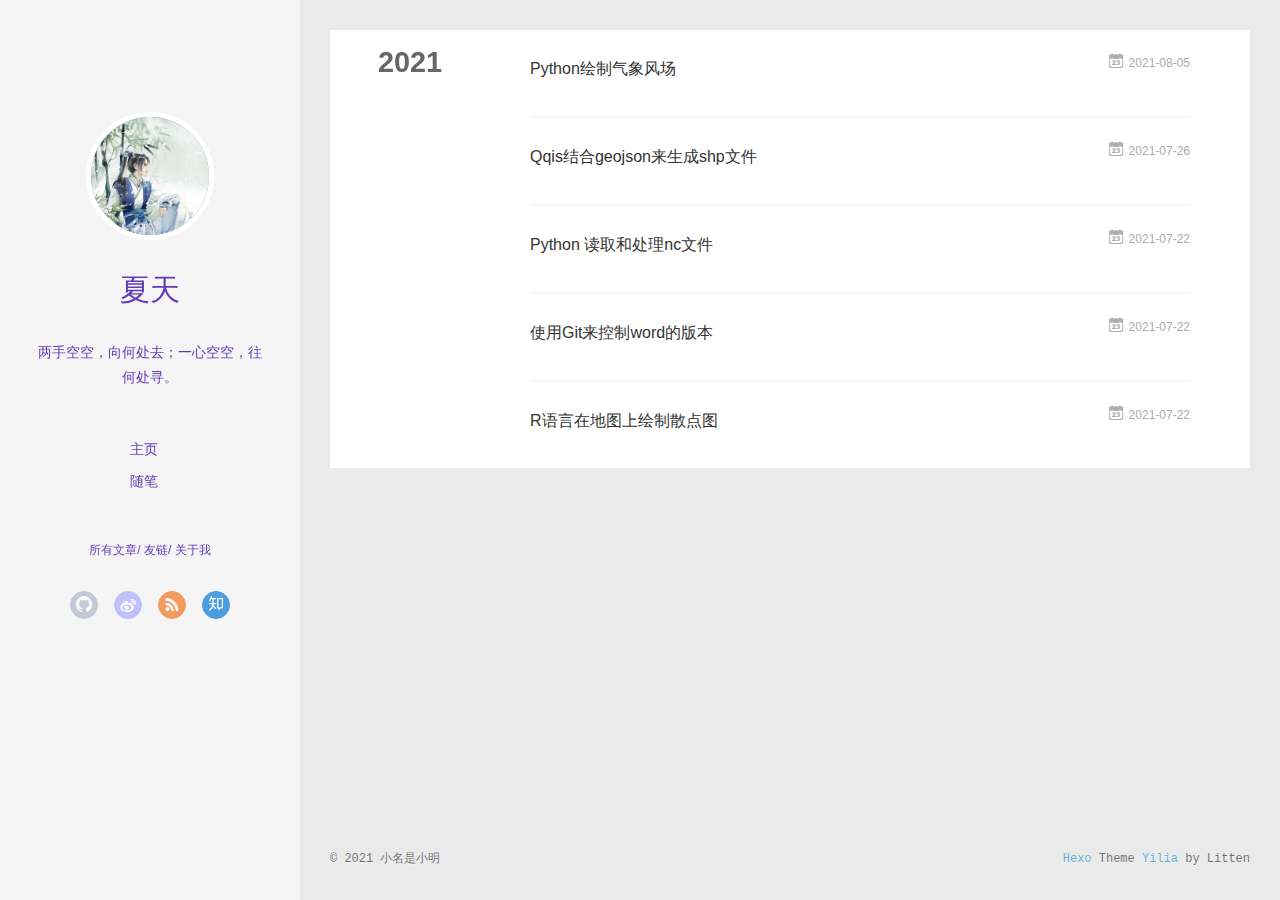
<file: archives/index.html>
<!DOCTYPE html>
<html>
<head>
  <meta charset="utf-8">
  
  <meta name="renderer" content="webkit">
  <meta http-equiv="X-UA-Compatible" content="IE=edge" >
  <link rel="dns-prefetch" href="https://example.com">
  <title>Archives | 七七八八</title>
  <meta name="viewport" content="width=device-width, initial-scale=1, maximum-scale=1">
  <meta property="og:type" content="website">
<meta property="og:title" content="七七八八">
<meta property="og:url" content="https://example.com/archives/index.html">
<meta property="og:site_name" content="七七八八">
<meta property="og:locale" content="zh_CN">
<meta property="article:author" content="小名是小明">
<meta name="twitter:card" content="summary">
  
    <link rel="alternative" href="/atom.xml" title="七七八八" type="application/atom+xml">
  
  
    <link rel="icon" href="/favicon.png">
  
  <link rel="stylesheet" type="text/css" href="/./main.0cf68a.css">
  <style type="text/css">
  
    #container.show {
      background: linear-gradient(200deg,#a0cfe4,#e8c37e);
    }
  </style>
  

  

<meta name="generator" content="Hexo 5.4.0"></head>

<body>
  <div id="container" q-class="show:isCtnShow">
    <canvas id="anm-canvas" class="anm-canvas"></canvas>
    <div class="left-col" q-class="show:isShow">
      
<!-- <div class="overlay" style="background: rgba(0,0,0,0.5)"> -->


<!-- 网易云音乐插件 -->

    <div style="position:absolute; bottom:120px left:auto; width:85%">
        <iframe frameborder="no" border="0" marginwidth="0" marginheight="0" width=300 height=86 src="//music.163.com/outchain/player?type=2&id=1428598981&auto=1&height=66"></iframe>
    </div>


<div class="intrude-less">
	<header id="header" class="inner">
		<a href="/" class="profilepic">
			<img src="/img/myheadportrait.jpg" class="js-avatar">
		</a>
		<hgroup>
		  <h1 class="header-author"><a href="/">夏天</a></h1>
		</hgroup>
		
		<p class="header-subtitle">两手空空，向何处去；一心空空，往何处寻。</p>
		

		<nav class="header-menu">
			<ul>
			
				<li><a href="/">主页</a></li>
	        
				<li><a href="/tags/%E9%9A%8F%E7%AC%94/">随笔</a></li>
	        
			</ul>
		</nav>
		<nav class="header-smart-menu">
    		
    			
    			<a q-on="click: openSlider(e, 'innerArchive')" href="javascript:void(0)">所有文章</a>
    			
            
    			
    			<a q-on="click: openSlider(e, 'friends')" href="javascript:void(0)">友链</a>
    			
            
    			
    			<a q-on="click: openSlider(e, 'aboutme')" href="javascript:void(0)">关于我</a>
    			
            
		</nav>
		<nav class="header-nav">
			<div class="social">
				
					<a class="github" target="_blank" href="#" title="github"><i class="icon-github"></i></a>
		        
					<a class="weibo" target="_blank" href="#" title="weibo"><i class="icon-weibo"></i></a>
		        
					<a class="rss" target="_blank" href="#" title="rss"><i class="icon-rss"></i></a>
		        
					<a class="zhihu" target="_blank" href="#" title="zhihu"><i class="icon-zhihu"></i></a>
		        
			</div>
		</nav>
	</header>		
</div>

    </div>
    <div class="mid-col" q-class="show:isShow,hide:isShow|isFalse">
      
<nav id="mobile-nav">
  	<div class="overlay js-overlay" style="background: rgba(0,0,0,0.5)"></div>
	<div class="btnctn js-mobile-btnctn">
  		<div class="slider-trigger list" q-on="click: openSlider(e)"><i class="icon icon-sort"></i></div>
	</div>
	<div class="intrude-less">
		<header id="header" class="inner">
			<div class="profilepic">
				<img src="/img/myheadportrait.jpg" class="js-avatar">
			</div>
			<hgroup>
			  <h1 class="header-author js-header-author">夏天</h1>
			</hgroup>
			
			<p class="header-subtitle"><i class="icon icon-quo-left"></i>两手空空，向何处去；一心空空，往何处寻。<i class="icon icon-quo-right"></i></p>
			
			
			
				
			
				
			
			
			
			<nav class="header-nav">
				<div class="social">
					
						<a class="github" target="_blank" href="#" title="github"><i class="icon-github"></i></a>
			        
						<a class="weibo" target="_blank" href="#" title="weibo"><i class="icon-weibo"></i></a>
			        
						<a class="rss" target="_blank" href="#" title="rss"><i class="icon-rss"></i></a>
			        
						<a class="zhihu" target="_blank" href="#" title="zhihu"><i class="icon-zhihu"></i></a>
			        
				</div>
			</nav>

			<nav class="header-menu js-header-menu">
				<ul style="width: 50%">
				
				
					<li style="width: 50%"><a href="/">主页</a></li>
		        
					<li style="width: 50%"><a href="/tags/%E9%9A%8F%E7%AC%94/">随笔</a></li>
		        
				</ul>
			</nav>
		</header>				
	</div>
	<div class="mobile-mask" style="display:none" q-show="isShow"></div>
</nav>

      <div id="wrapper" class="body-wrap">
        <div class="menu-l">
          <div class="canvas-wrap">
            <canvas data-colors="#eaeaea" data-sectionHeight="100" data-contentId="js-content" id="myCanvas1" class="anm-canvas"></canvas>
          </div>
          <div id="js-content" class="content-ll">
            
  
  
    
    
      
      
      <section class="archives-wrap">
        <div class="archive-year-wrap">
          <a href="/archives/2021" class="archive-year">2021</a>
        </div>
        <div class="archives">
    
    <article class="archive-article archive-type-post">
  <div class="archive-article-inner">
    <header class="archive-article-header">
      	<div class="article-meta">
	      	<a href="/2021/08/05/Python%E7%94%BB%E6%B0%94%E8%B1%A1%E9%A3%8E%E5%9C%BA/" class="archive-article-date">
  	<time datetime="2021-08-05T13:01:52.000Z" itemprop="datePublished"><i class="icon-calendar icon"></i>2021-08-05</time>
</a>
        </div>
    	 
  
    <h1 itemprop="name">
      <a class="archive-article-title" href="/2021/08/05/Python%E7%94%BB%E6%B0%94%E8%B1%A1%E9%A3%8E%E5%9C%BA/">Python绘制气象风场</a>
    </h1>
  

        <div class="article-info info-on-right">
          
          

        </div>
        <div class="clearfix"></div>
    </header>
  </div>
</article>
  
    
    
    <article class="archive-article archive-type-post">
  <div class="archive-article-inner">
    <header class="archive-article-header">
      	<div class="article-meta">
	      	<a href="/2021/07/26/Qqis%E7%BB%93%E5%90%88geojson%E6%9D%A5%E7%94%9F%E6%88%90shp%E6%96%87%E4%BB%B6/" class="archive-article-date">
  	<time datetime="2021-07-26T15:45:52.000Z" itemprop="datePublished"><i class="icon-calendar icon"></i>2021-07-26</time>
</a>
        </div>
    	 
  
    <h1 itemprop="name">
      <a class="archive-article-title" href="/2021/07/26/Qqis%E7%BB%93%E5%90%88geojson%E6%9D%A5%E7%94%9F%E6%88%90shp%E6%96%87%E4%BB%B6/">Qqis结合geojson来生成shp文件</a>
    </h1>
  

        <div class="article-info info-on-right">
          
          

        </div>
        <div class="clearfix"></div>
    </header>
  </div>
</article>
  
    
    
    <article class="archive-article archive-type-post">
  <div class="archive-article-inner">
    <header class="archive-article-header">
      	<div class="article-meta">
	      	<a href="/2021/07/22/Python%E8%AF%BB%E5%8F%96nc%E6%96%87%E4%BB%B6%E6%95%B0%E6%8D%AE/" class="archive-article-date">
  	<time datetime="2021-07-22T15:45:52.000Z" itemprop="datePublished"><i class="icon-calendar icon"></i>2021-07-22</time>
</a>
        </div>
    	 
  
    <h1 itemprop="name">
      <a class="archive-article-title" href="/2021/07/22/Python%E8%AF%BB%E5%8F%96nc%E6%96%87%E4%BB%B6%E6%95%B0%E6%8D%AE/">Python 读取和处理nc文件</a>
    </h1>
  

        <div class="article-info info-on-right">
          
          

        </div>
        <div class="clearfix"></div>
    </header>
  </div>
</article>
  
    
    
    <article class="archive-article archive-type-post">
  <div class="archive-article-inner">
    <header class="archive-article-header">
      	<div class="article-meta">
	      	<a href="/2021/07/22/%E4%BD%BF%E7%94%A8Git%E6%9D%A5%E6%8E%A7%E5%88%B6word%E7%9A%84%E7%89%88%E6%9C%AC/" class="archive-article-date">
  	<time datetime="2021-07-22T15:45:52.000Z" itemprop="datePublished"><i class="icon-calendar icon"></i>2021-07-22</time>
</a>
        </div>
    	 
  
    <h1 itemprop="name">
      <a class="archive-article-title" href="/2021/07/22/%E4%BD%BF%E7%94%A8Git%E6%9D%A5%E6%8E%A7%E5%88%B6word%E7%9A%84%E7%89%88%E6%9C%AC/">使用Git来控制word的版本</a>
    </h1>
  

        <div class="article-info info-on-right">
          
          

        </div>
        <div class="clearfix"></div>
    </header>
  </div>
</article>
  
    
    
    <article class="archive-article archive-type-post">
  <div class="archive-article-inner">
    <header class="archive-article-header">
      	<div class="article-meta">
	      	<a href="/2021/07/22/R%E8%AF%AD%E8%A8%80%E5%9C%A8%E5%9C%B0%E5%9B%BE%E4%B8%8A%E7%BB%98%E5%88%B6%E6%95%A3%E7%82%B9%E5%9B%BE/" class="archive-article-date">
  	<time datetime="2021-07-22T15:45:52.000Z" itemprop="datePublished"><i class="icon-calendar icon"></i>2021-07-22</time>
</a>
        </div>
    	 
  
    <h1 itemprop="name">
      <a class="archive-article-title" href="/2021/07/22/R%E8%AF%AD%E8%A8%80%E5%9C%A8%E5%9C%B0%E5%9B%BE%E4%B8%8A%E7%BB%98%E5%88%B6%E6%95%A3%E7%82%B9%E5%9B%BE/">R语言在地图上绘制散点图</a>
    </h1>
  

        <div class="article-info info-on-right">
          
          

        </div>
        <div class="clearfix"></div>
    </header>
  </div>
</article>
  
  
    </div></section>
  

    


          </div>
        </div>
      </div>
      <footer id="footer">
  <div class="outer">
    <div id="footer-info">
    	<div class="footer-left">
    		&copy; 2021 小名是小明
    	</div>
      	<div class="footer-right">
      		<a href="http://hexo.io/" target="_blank">Hexo</a>  Theme <a href="https://github.com/litten/hexo-theme-yilia" target="_blank">Yilia</a> by Litten
      	</div>
    </div>
  </div>
</footer>
    </div>
    <script>
	var yiliaConfig = {
		mathjax: false,
		isHome: false,
		isPost: false,
		isArchive: true,
		isTag: false,
		isCategory: false,
		open_in_new: false,
		toc_hide_index: true,
		root: "/",
		innerArchive: true,
		showTags: false
	}
</script>

<script>!function(t){function n(e){if(r[e])return r[e].exports;var i=r[e]={exports:{},id:e,loaded:!1};return t[e].call(i.exports,i,i.exports,n),i.loaded=!0,i.exports}var r={};n.m=t,n.c=r,n.p="./",n(0)}([function(t,n,r){r(195),t.exports=r(191)},function(t,n,r){var e=r(3),i=r(52),o=r(27),u=r(28),c=r(53),f="prototype",a=function(t,n,r){var s,l,h,v,p=t&a.F,d=t&a.G,y=t&a.S,g=t&a.P,b=t&a.B,m=d?e:y?e[n]||(e[n]={}):(e[n]||{})[f],x=d?i:i[n]||(i[n]={}),w=x[f]||(x[f]={});d&&(r=n);for(s in r)l=!p&&m&&void 0!==m[s],h=(l?m:r)[s],v=b&&l?c(h,e):g&&"function"==typeof h?c(Function.call,h):h,m&&u(m,s,h,t&a.U),x[s]!=h&&o(x,s,v),g&&w[s]!=h&&(w[s]=h)};e.core=i,a.F=1,a.G=2,a.S=4,a.P=8,a.B=16,a.W=32,a.U=64,a.R=128,t.exports=a},function(t,n,r){var e=r(6);t.exports=function(t){if(!e(t))throw TypeError(t+" is not an object!");return t}},function(t,n){var r=t.exports="undefined"!=typeof window&&window.Math==Math?window:"undefined"!=typeof self&&self.Math==Math?self:Function("return this")();"number"==typeof __g&&(__g=r)},function(t,n){t.exports=function(t){try{return!!t()}catch(t){return!0}}},function(t,n){var r=t.exports="undefined"!=typeof window&&window.Math==Math?window:"undefined"!=typeof self&&self.Math==Math?self:Function("return this")();"number"==typeof __g&&(__g=r)},function(t,n){t.exports=function(t){return"object"==typeof t?null!==t:"function"==typeof t}},function(t,n,r){var e=r(126)("wks"),i=r(76),o=r(3).Symbol,u="function"==typeof o;(t.exports=function(t){return e[t]||(e[t]=u&&o[t]||(u?o:i)("Symbol."+t))}).store=e},function(t,n){var r={}.hasOwnProperty;t.exports=function(t,n){return r.call(t,n)}},function(t,n,r){var e=r(94),i=r(33);t.exports=function(t){return e(i(t))}},function(t,n,r){t.exports=!r(4)(function(){return 7!=Object.defineProperty({},"a",{get:function(){return 7}}).a})},function(t,n,r){var e=r(2),i=r(167),o=r(50),u=Object.defineProperty;n.f=r(10)?Object.defineProperty:function(t,n,r){if(e(t),n=o(n,!0),e(r),i)try{return u(t,n,r)}catch(t){}if("get"in r||"set"in r)throw TypeError("Accessors not supported!");return"value"in r&&(t[n]=r.value),t}},function(t,n,r){t.exports=!r(18)(function(){return 7!=Object.defineProperty({},"a",{get:function(){return 7}}).a})},function(t,n,r){var e=r(14),i=r(22);t.exports=r(12)?function(t,n,r){return e.f(t,n,i(1,r))}:function(t,n,r){return t[n]=r,t}},function(t,n,r){var e=r(20),i=r(58),o=r(42),u=Object.defineProperty;n.f=r(12)?Object.defineProperty:function(t,n,r){if(e(t),n=o(n,!0),e(r),i)try{return u(t,n,r)}catch(t){}if("get"in r||"set"in r)throw TypeError("Accessors not supported!");return"value"in r&&(t[n]=r.value),t}},function(t,n,r){var e=r(40)("wks"),i=r(23),o=r(5).Symbol,u="function"==typeof o;(t.exports=function(t){return e[t]||(e[t]=u&&o[t]||(u?o:i)("Symbol."+t))}).store=e},function(t,n,r){var e=r(67),i=Math.min;t.exports=function(t){return t>0?i(e(t),9007199254740991):0}},function(t,n,r){var e=r(46);t.exports=function(t){return Object(e(t))}},function(t,n){t.exports=function(t){try{return!!t()}catch(t){return!0}}},function(t,n,r){var e=r(63),i=r(34);t.exports=Object.keys||function(t){return e(t,i)}},function(t,n,r){var e=r(21);t.exports=function(t){if(!e(t))throw TypeError(t+" is not an object!");return t}},function(t,n){t.exports=function(t){return"object"==typeof t?null!==t:"function"==typeof t}},function(t,n){t.exports=function(t,n){return{enumerable:!(1&t),configurable:!(2&t),writable:!(4&t),value:n}}},function(t,n){var r=0,e=Math.random();t.exports=function(t){return"Symbol(".concat(void 0===t?"":t,")_",(++r+e).toString(36))}},function(t,n){var r={}.hasOwnProperty;t.exports=function(t,n){return r.call(t,n)}},function(t,n){var r=t.exports={version:"2.4.0"};"number"==typeof __e&&(__e=r)},function(t,n){t.exports=function(t){if("function"!=typeof t)throw TypeError(t+" is not a function!");return t}},function(t,n,r){var e=r(11),i=r(66);t.exports=r(10)?function(t,n,r){return e.f(t,n,i(1,r))}:function(t,n,r){return t[n]=r,t}},function(t,n,r){var e=r(3),i=r(27),o=r(24),u=r(76)("src"),c="toString",f=Function[c],a=(""+f).split(c);r(52).inspectSource=function(t){return f.call(t)},(t.exports=function(t,n,r,c){var f="function"==typeof r;f&&(o(r,"name")||i(r,"name",n)),t[n]!==r&&(f&&(o(r,u)||i(r,u,t[n]?""+t[n]:a.join(String(n)))),t===e?t[n]=r:c?t[n]?t[n]=r:i(t,n,r):(delete t[n],i(t,n,r)))})(Function.prototype,c,function(){return"function"==typeof this&&this[u]||f.call(this)})},function(t,n,r){var e=r(1),i=r(4),o=r(46),u=function(t,n,r,e){var i=String(o(t)),u="<"+n;return""!==r&&(u+=" "+r+'="'+String(e).replace(/"/g,"&quot;")+'"'),u+">"+i+"</"+n+">"};t.exports=function(t,n){var r={};r[t]=n(u),e(e.P+e.F*i(function(){var n=""[t]('"');return n!==n.toLowerCase()||n.split('"').length>3}),"String",r)}},function(t,n,r){var e=r(115),i=r(46);t.exports=function(t){return e(i(t))}},function(t,n,r){var e=r(116),i=r(66),o=r(30),u=r(50),c=r(24),f=r(167),a=Object.getOwnPropertyDescriptor;n.f=r(10)?a:function(t,n){if(t=o(t),n=u(n,!0),f)try{return a(t,n)}catch(t){}if(c(t,n))return i(!e.f.call(t,n),t[n])}},function(t,n,r){var e=r(24),i=r(17),o=r(145)("IE_PROTO"),u=Object.prototype;t.exports=Object.getPrototypeOf||function(t){return t=i(t),e(t,o)?t[o]:"function"==typeof t.constructor&&t instanceof t.constructor?t.constructor.prototype:t instanceof Object?u:null}},function(t,n){t.exports=function(t){if(void 0==t)throw TypeError("Can't call method on  "+t);return t}},function(t,n){t.exports="constructor,hasOwnProperty,isPrototypeOf,propertyIsEnumerable,toLocaleString,toString,valueOf".split(",")},function(t,n){t.exports={}},function(t,n){t.exports=!0},function(t,n){n.f={}.propertyIsEnumerable},function(t,n,r){var e=r(14).f,i=r(8),o=r(15)("toStringTag");t.exports=function(t,n,r){t&&!i(t=r?t:t.prototype,o)&&e(t,o,{configurable:!0,value:n})}},function(t,n,r){var e=r(40)("keys"),i=r(23);t.exports=function(t){return e[t]||(e[t]=i(t))}},function(t,n,r){var e=r(5),i="__core-js_shared__",o=e[i]||(e[i]={});t.exports=function(t){return o[t]||(o[t]={})}},function(t,n){var r=Math.ceil,e=Math.floor;t.exports=function(t){return isNaN(t=+t)?0:(t>0?e:r)(t)}},function(t,n,r){var e=r(21);t.exports=function(t,n){if(!e(t))return t;var r,i;if(n&&"function"==typeof(r=t.toString)&&!e(i=r.call(t)))return i;if("function"==typeof(r=t.valueOf)&&!e(i=r.call(t)))return i;if(!n&&"function"==typeof(r=t.toString)&&!e(i=r.call(t)))return i;throw TypeError("Can't convert object to primitive value")}},function(t,n,r){var e=r(5),i=r(25),o=r(36),u=r(44),c=r(14).f;t.exports=function(t){var n=i.Symbol||(i.Symbol=o?{}:e.Symbol||{});"_"==t.charAt(0)||t in n||c(n,t,{value:u.f(t)})}},function(t,n,r){n.f=r(15)},function(t,n){var r={}.toString;t.exports=function(t){return r.call(t).slice(8,-1)}},function(t,n){t.exports=function(t){if(void 0==t)throw TypeError("Can't call method on  "+t);return t}},function(t,n,r){var e=r(4);t.exports=function(t,n){return!!t&&e(function(){n?t.call(null,function(){},1):t.call(null)})}},function(t,n,r){var e=r(53),i=r(115),o=r(17),u=r(16),c=r(203);t.exports=function(t,n){var r=1==t,f=2==t,a=3==t,s=4==t,l=6==t,h=5==t||l,v=n||c;return function(n,c,p){for(var d,y,g=o(n),b=i(g),m=e(c,p,3),x=u(b.length),w=0,S=r?v(n,x):f?v(n,0):void 0;x>w;w++)if((h||w in b)&&(d=b[w],y=m(d,w,g),t))if(r)S[w]=y;else if(y)switch(t){case 3:return!0;case 5:return d;case 6:return w;case 2:S.push(d)}else if(s)return!1;return l?-1:a||s?s:S}}},function(t,n,r){var e=r(1),i=r(52),o=r(4);t.exports=function(t,n){var r=(i.Object||{})[t]||Object[t],u={};u[t]=n(r),e(e.S+e.F*o(function(){r(1)}),"Object",u)}},function(t,n,r){var e=r(6);t.exports=function(t,n){if(!e(t))return t;var r,i;if(n&&"function"==typeof(r=t.toString)&&!e(i=r.call(t)))return i;if("function"==typeof(r=t.valueOf)&&!e(i=r.call(t)))return i;if(!n&&"function"==typeof(r=t.toString)&&!e(i=r.call(t)))return i;throw TypeError("Can't convert object to primitive value")}},function(t,n,r){var e=r(5),i=r(25),o=r(91),u=r(13),c="prototype",f=function(t,n,r){var a,s,l,h=t&f.F,v=t&f.G,p=t&f.S,d=t&f.P,y=t&f.B,g=t&f.W,b=v?i:i[n]||(i[n]={}),m=b[c],x=v?e:p?e[n]:(e[n]||{})[c];v&&(r=n);for(a in r)(s=!h&&x&&void 0!==x[a])&&a in b||(l=s?x[a]:r[a],b[a]=v&&"function"!=typeof x[a]?r[a]:y&&s?o(l,e):g&&x[a]==l?function(t){var n=function(n,r,e){if(this instanceof t){switch(arguments.length){case 0:return new t;case 1:return new t(n);case 2:return new t(n,r)}return new t(n,r,e)}return t.apply(this,arguments)};return n[c]=t[c],n}(l):d&&"function"==typeof l?o(Function.call,l):l,d&&((b.virtual||(b.virtual={}))[a]=l,t&f.R&&m&&!m[a]&&u(m,a,l)))};f.F=1,f.G=2,f.S=4,f.P=8,f.B=16,f.W=32,f.U=64,f.R=128,t.exports=f},function(t,n){var r=t.exports={version:"2.4.0"};"number"==typeof __e&&(__e=r)},function(t,n,r){var e=r(26);t.exports=function(t,n,r){if(e(t),void 0===n)return t;switch(r){case 1:return function(r){return t.call(n,r)};case 2:return function(r,e){return t.call(n,r,e)};case 3:return function(r,e,i){return t.call(n,r,e,i)}}return function(){return t.apply(n,arguments)}}},function(t,n,r){var e=r(183),i=r(1),o=r(126)("metadata"),u=o.store||(o.store=new(r(186))),c=function(t,n,r){var i=u.get(t);if(!i){if(!r)return;u.set(t,i=new e)}var o=i.get(n);if(!o){if(!r)return;i.set(n,o=new e)}return o},f=function(t,n,r){var e=c(n,r,!1);return void 0!==e&&e.has(t)},a=function(t,n,r){var e=c(n,r,!1);return void 0===e?void 0:e.get(t)},s=function(t,n,r,e){c(r,e,!0).set(t,n)},l=function(t,n){var r=c(t,n,!1),e=[];return r&&r.forEach(function(t,n){e.push(n)}),e},h=function(t){return void 0===t||"symbol"==typeof t?t:String(t)},v=function(t){i(i.S,"Reflect",t)};t.exports={store:u,map:c,has:f,get:a,set:s,keys:l,key:h,exp:v}},function(t,n,r){"use strict";if(r(10)){var e=r(69),i=r(3),o=r(4),u=r(1),c=r(127),f=r(152),a=r(53),s=r(68),l=r(66),h=r(27),v=r(73),p=r(67),d=r(16),y=r(75),g=r(50),b=r(24),m=r(180),x=r(114),w=r(6),S=r(17),_=r(137),O=r(70),E=r(32),P=r(71).f,j=r(154),F=r(76),M=r(7),A=r(48),N=r(117),T=r(146),I=r(155),k=r(80),L=r(123),R=r(74),C=r(130),D=r(160),U=r(11),W=r(31),G=U.f,B=W.f,V=i.RangeError,z=i.TypeError,q=i.Uint8Array,K="ArrayBuffer",J="Shared"+K,Y="BYTES_PER_ELEMENT",H="prototype",$=Array[H],X=f.ArrayBuffer,Q=f.DataView,Z=A(0),tt=A(2),nt=A(3),rt=A(4),et=A(5),it=A(6),ot=N(!0),ut=N(!1),ct=I.values,ft=I.keys,at=I.entries,st=$.lastIndexOf,lt=$.reduce,ht=$.reduceRight,vt=$.join,pt=$.sort,dt=$.slice,yt=$.toString,gt=$.toLocaleString,bt=M("iterator"),mt=M("toStringTag"),xt=F("typed_constructor"),wt=F("def_constructor"),St=c.CONSTR,_t=c.TYPED,Ot=c.VIEW,Et="Wrong length!",Pt=A(1,function(t,n){return Tt(T(t,t[wt]),n)}),jt=o(function(){return 1===new q(new Uint16Array([1]).buffer)[0]}),Ft=!!q&&!!q[H].set&&o(function(){new q(1).set({})}),Mt=function(t,n){if(void 0===t)throw z(Et);var r=+t,e=d(t);if(n&&!m(r,e))throw V(Et);return e},At=function(t,n){var r=p(t);if(r<0||r%n)throw V("Wrong offset!");return r},Nt=function(t){if(w(t)&&_t in t)return t;throw z(t+" is not a typed array!")},Tt=function(t,n){if(!(w(t)&&xt in t))throw z("It is not a typed array constructor!");return new t(n)},It=function(t,n){return kt(T(t,t[wt]),n)},kt=function(t,n){for(var r=0,e=n.length,i=Tt(t,e);e>r;)i[r]=n[r++];return i},Lt=function(t,n,r){G(t,n,{get:function(){return this._d[r]}})},Rt=function(t){var n,r,e,i,o,u,c=S(t),f=arguments.length,s=f>1?arguments[1]:void 0,l=void 0!==s,h=j(c);if(void 0!=h&&!_(h)){for(u=h.call(c),e=[],n=0;!(o=u.next()).done;n++)e.push(o.value);c=e}for(l&&f>2&&(s=a(s,arguments[2],2)),n=0,r=d(c.length),i=Tt(this,r);r>n;n++)i[n]=l?s(c[n],n):c[n];return i},Ct=function(){for(var t=0,n=arguments.length,r=Tt(this,n);n>t;)r[t]=arguments[t++];return r},Dt=!!q&&o(function(){gt.call(new q(1))}),Ut=function(){return gt.apply(Dt?dt.call(Nt(this)):Nt(this),arguments)},Wt={copyWithin:function(t,n){return D.call(Nt(this),t,n,arguments.length>2?arguments[2]:void 0)},every:function(t){return rt(Nt(this),t,arguments.length>1?arguments[1]:void 0)},fill:function(t){return C.apply(Nt(this),arguments)},filter:function(t){return It(this,tt(Nt(this),t,arguments.length>1?arguments[1]:void 0))},find:function(t){return et(Nt(this),t,arguments.length>1?arguments[1]:void 0)},findIndex:function(t){return it(Nt(this),t,arguments.length>1?arguments[1]:void 0)},forEach:function(t){Z(Nt(this),t,arguments.length>1?arguments[1]:void 0)},indexOf:function(t){return ut(Nt(this),t,arguments.length>1?arguments[1]:void 0)},includes:function(t){return ot(Nt(this),t,arguments.length>1?arguments[1]:void 0)},join:function(t){return vt.apply(Nt(this),arguments)},lastIndexOf:function(t){return st.apply(Nt(this),arguments)},map:function(t){return Pt(Nt(this),t,arguments.length>1?arguments[1]:void 0)},reduce:function(t){return lt.apply(Nt(this),arguments)},reduceRight:function(t){return ht.apply(Nt(this),arguments)},reverse:function(){for(var t,n=this,r=Nt(n).length,e=Math.floor(r/2),i=0;i<e;)t=n[i],n[i++]=n[--r],n[r]=t;return n},some:function(t){return nt(Nt(this),t,arguments.length>1?arguments[1]:void 0)},sort:function(t){return pt.call(Nt(this),t)},subarray:function(t,n){var r=Nt(this),e=r.length,i=y(t,e);return new(T(r,r[wt]))(r.buffer,r.byteOffset+i*r.BYTES_PER_ELEMENT,d((void 0===n?e:y(n,e))-i))}},Gt=function(t,n){return It(this,dt.call(Nt(this),t,n))},Bt=function(t){Nt(this);var n=At(arguments[1],1),r=this.length,e=S(t),i=d(e.length),o=0;if(i+n>r)throw V(Et);for(;o<i;)this[n+o]=e[o++]},Vt={entries:function(){return at.call(Nt(this))},keys:function(){return ft.call(Nt(this))},values:function(){return ct.call(Nt(this))}},zt=function(t,n){return w(t)&&t[_t]&&"symbol"!=typeof n&&n in t&&String(+n)==String(n)},qt=function(t,n){return zt(t,n=g(n,!0))?l(2,t[n]):B(t,n)},Kt=function(t,n,r){return!(zt(t,n=g(n,!0))&&w(r)&&b(r,"value"))||b(r,"get")||b(r,"set")||r.configurable||b(r,"writable")&&!r.writable||b(r,"enumerable")&&!r.enumerable?G(t,n,r):(t[n]=r.value,t)};St||(W.f=qt,U.f=Kt),u(u.S+u.F*!St,"Object",{getOwnPropertyDescriptor:qt,defineProperty:Kt}),o(function(){yt.call({})})&&(yt=gt=function(){return vt.call(this)});var Jt=v({},Wt);v(Jt,Vt),h(Jt,bt,Vt.values),v(Jt,{slice:Gt,set:Bt,constructor:function(){},toString:yt,toLocaleString:Ut}),Lt(Jt,"buffer","b"),Lt(Jt,"byteOffset","o"),Lt(Jt,"byteLength","l"),Lt(Jt,"length","e"),G(Jt,mt,{get:function(){return this[_t]}}),t.exports=function(t,n,r,f){f=!!f;var a=t+(f?"Clamped":"")+"Array",l="Uint8Array"!=a,v="get"+t,p="set"+t,y=i[a],g=y||{},b=y&&E(y),m=!y||!c.ABV,S={},_=y&&y[H],j=function(t,r){var e=t._d;return e.v[v](r*n+e.o,jt)},F=function(t,r,e){var i=t._d;f&&(e=(e=Math.round(e))<0?0:e>255?255:255&e),i.v[p](r*n+i.o,e,jt)},M=function(t,n){G(t,n,{get:function(){return j(this,n)},set:function(t){return F(this,n,t)},enumerable:!0})};m?(y=r(function(t,r,e,i){s(t,y,a,"_d");var o,u,c,f,l=0,v=0;if(w(r)){if(!(r instanceof X||(f=x(r))==K||f==J))return _t in r?kt(y,r):Rt.call(y,r);o=r,v=At(e,n);var p=r.byteLength;if(void 0===i){if(p%n)throw V(Et);if((u=p-v)<0)throw V(Et)}else if((u=d(i)*n)+v>p)throw V(Et);c=u/n}else c=Mt(r,!0),u=c*n,o=new X(u);for(h(t,"_d",{b:o,o:v,l:u,e:c,v:new Q(o)});l<c;)M(t,l++)}),_=y[H]=O(Jt),h(_,"constructor",y)):L(function(t){new y(null),new y(t)},!0)||(y=r(function(t,r,e,i){s(t,y,a);var o;return w(r)?r instanceof X||(o=x(r))==K||o==J?void 0!==i?new g(r,At(e,n),i):void 0!==e?new g(r,At(e,n)):new g(r):_t in r?kt(y,r):Rt.call(y,r):new g(Mt(r,l))}),Z(b!==Function.prototype?P(g).concat(P(b)):P(g),function(t){t in y||h(y,t,g[t])}),y[H]=_,e||(_.constructor=y));var A=_[bt],N=!!A&&("values"==A.name||void 0==A.name),T=Vt.values;h(y,xt,!0),h(_,_t,a),h(_,Ot,!0),h(_,wt,y),(f?new y(1)[mt]==a:mt in _)||G(_,mt,{get:function(){return a}}),S[a]=y,u(u.G+u.W+u.F*(y!=g),S),u(u.S,a,{BYTES_PER_ELEMENT:n,from:Rt,of:Ct}),Y in _||h(_,Y,n),u(u.P,a,Wt),R(a),u(u.P+u.F*Ft,a,{set:Bt}),u(u.P+u.F*!N,a,Vt),u(u.P+u.F*(_.toString!=yt),a,{toString:yt}),u(u.P+u.F*o(function(){new y(1).slice()}),a,{slice:Gt}),u(u.P+u.F*(o(function(){return[1,2].toLocaleString()!=new y([1,2]).toLocaleString()})||!o(function(){_.toLocaleString.call([1,2])})),a,{toLocaleString:Ut}),k[a]=N?A:T,e||N||h(_,bt,T)}}else t.exports=function(){}},function(t,n){var r={}.toString;t.exports=function(t){return r.call(t).slice(8,-1)}},function(t,n,r){var e=r(21),i=r(5).document,o=e(i)&&e(i.createElement);t.exports=function(t){return o?i.createElement(t):{}}},function(t,n,r){t.exports=!r(12)&&!r(18)(function(){return 7!=Object.defineProperty(r(57)("div"),"a",{get:function(){return 7}}).a})},function(t,n,r){"use strict";var e=r(36),i=r(51),o=r(64),u=r(13),c=r(8),f=r(35),a=r(96),s=r(38),l=r(103),h=r(15)("iterator"),v=!([].keys&&"next"in[].keys()),p="keys",d="values",y=function(){return this};t.exports=function(t,n,r,g,b,m,x){a(r,n,g);var w,S,_,O=function(t){if(!v&&t in F)return F[t];switch(t){case p:case d:return function(){return new r(this,t)}}return function(){return new r(this,t)}},E=n+" Iterator",P=b==d,j=!1,F=t.prototype,M=F[h]||F["@@iterator"]||b&&F[b],A=M||O(b),N=b?P?O("entries"):A:void 0,T="Array"==n?F.entries||M:M;if(T&&(_=l(T.call(new t)))!==Object.prototype&&(s(_,E,!0),e||c(_,h)||u(_,h,y)),P&&M&&M.name!==d&&(j=!0,A=function(){return M.call(this)}),e&&!x||!v&&!j&&F[h]||u(F,h,A),f[n]=A,f[E]=y,b)if(w={values:P?A:O(d),keys:m?A:O(p),entries:N},x)for(S in w)S in F||o(F,S,w[S]);else i(i.P+i.F*(v||j),n,w);return w}},function(t,n,r){var e=r(20),i=r(100),o=r(34),u=r(39)("IE_PROTO"),c=function(){},f="prototype",a=function(){var t,n=r(57)("iframe"),e=o.length;for(n.style.display="none",r(93).appendChild(n),n.src="javascript:",t=n.contentWindow.document,t.open(),t.write("<script>document.F=Object<\/script>"),t.close(),a=t.F;e--;)delete a[f][o[e]];return a()};t.exports=Object.create||function(t,n){var r;return null!==t?(c[f]=e(t),r=new c,c[f]=null,r[u]=t):r=a(),void 0===n?r:i(r,n)}},function(t,n,r){var e=r(63),i=r(34).concat("length","prototype");n.f=Object.getOwnPropertyNames||function(t){return e(t,i)}},function(t,n){n.f=Object.getOwnPropertySymbols},function(t,n,r){var e=r(8),i=r(9),o=r(90)(!1),u=r(39)("IE_PROTO");t.exports=function(t,n){var r,c=i(t),f=0,a=[];for(r in c)r!=u&&e(c,r)&&a.push(r);for(;n.length>f;)e(c,r=n[f++])&&(~o(a,r)||a.push(r));return a}},function(t,n,r){t.exports=r(13)},function(t,n,r){var e=r(76)("meta"),i=r(6),o=r(24),u=r(11).f,c=0,f=Object.isExtensible||function(){return!0},a=!r(4)(function(){return f(Object.preventExtensions({}))}),s=function(t){u(t,e,{value:{i:"O"+ ++c,w:{}}})},l=function(t,n){if(!i(t))return"symbol"==typeof t?t:("string"==typeof t?"S":"P")+t;if(!o(t,e)){if(!f(t))return"F";if(!n)return"E";s(t)}return t[e].i},h=function(t,n){if(!o(t,e)){if(!f(t))return!0;if(!n)return!1;s(t)}return t[e].w},v=function(t){return a&&p.NEED&&f(t)&&!o(t,e)&&s(t),t},p=t.exports={KEY:e,NEED:!1,fastKey:l,getWeak:h,onFreeze:v}},function(t,n){t.exports=function(t,n){return{enumerable:!(1&t),configurable:!(2&t),writable:!(4&t),value:n}}},function(t,n){var r=Math.ceil,e=Math.floor;t.exports=function(t){return isNaN(t=+t)?0:(t>0?e:r)(t)}},function(t,n){t.exports=function(t,n,r,e){if(!(t instanceof n)||void 0!==e&&e in t)throw TypeError(r+": incorrect invocation!");return t}},function(t,n){t.exports=!1},function(t,n,r){var e=r(2),i=r(173),o=r(133),u=r(145)("IE_PROTO"),c=function(){},f="prototype",a=function(){var t,n=r(132)("iframe"),e=o.length;for(n.style.display="none",r(135).appendChild(n),n.src="javascript:",t=n.contentWindow.document,t.open(),t.write("<script>document.F=Object<\/script>"),t.close(),a=t.F;e--;)delete a[f][o[e]];return a()};t.exports=Object.create||function(t,n){var r;return null!==t?(c[f]=e(t),r=new c,c[f]=null,r[u]=t):r=a(),void 0===n?r:i(r,n)}},function(t,n,r){var e=r(175),i=r(133).concat("length","prototype");n.f=Object.getOwnPropertyNames||function(t){return e(t,i)}},function(t,n,r){var e=r(175),i=r(133);t.exports=Object.keys||function(t){return e(t,i)}},function(t,n,r){var e=r(28);t.exports=function(t,n,r){for(var i in n)e(t,i,n[i],r);return t}},function(t,n,r){"use strict";var e=r(3),i=r(11),o=r(10),u=r(7)("species");t.exports=function(t){var n=e[t];o&&n&&!n[u]&&i.f(n,u,{configurable:!0,get:function(){return this}})}},function(t,n,r){var e=r(67),i=Math.max,o=Math.min;t.exports=function(t,n){return t=e(t),t<0?i(t+n,0):o(t,n)}},function(t,n){var r=0,e=Math.random();t.exports=function(t){return"Symbol(".concat(void 0===t?"":t,")_",(++r+e).toString(36))}},function(t,n,r){var e=r(33);t.exports=function(t){return Object(e(t))}},function(t,n,r){var e=r(7)("unscopables"),i=Array.prototype;void 0==i[e]&&r(27)(i,e,{}),t.exports=function(t){i[e][t]=!0}},function(t,n,r){var e=r(53),i=r(169),o=r(137),u=r(2),c=r(16),f=r(154),a={},s={},n=t.exports=function(t,n,r,l,h){var v,p,d,y,g=h?function(){return t}:f(t),b=e(r,l,n?2:1),m=0;if("function"!=typeof g)throw TypeError(t+" is not iterable!");if(o(g)){for(v=c(t.length);v>m;m++)if((y=n?b(u(p=t[m])[0],p[1]):b(t[m]))===a||y===s)return y}else for(d=g.call(t);!(p=d.next()).done;)if((y=i(d,b,p.value,n))===a||y===s)return y};n.BREAK=a,n.RETURN=s},function(t,n){t.exports={}},function(t,n,r){var e=r(11).f,i=r(24),o=r(7)("toStringTag");t.exports=function(t,n,r){t&&!i(t=r?t:t.prototype,o)&&e(t,o,{configurable:!0,value:n})}},function(t,n,r){var e=r(1),i=r(46),o=r(4),u=r(150),c="["+u+"]",f="​",a=RegExp("^"+c+c+"*"),s=RegExp(c+c+"*$"),l=function(t,n,r){var i={},c=o(function(){return!!u[t]()||f[t]()!=f}),a=i[t]=c?n(h):u[t];r&&(i[r]=a),e(e.P+e.F*c,"String",i)},h=l.trim=function(t,n){return t=String(i(t)),1&n&&(t=t.replace(a,"")),2&n&&(t=t.replace(s,"")),t};t.exports=l},function(t,n,r){t.exports={default:r(86),__esModule:!0}},function(t,n,r){t.exports={default:r(87),__esModule:!0}},function(t,n,r){"use strict";function e(t){return t&&t.__esModule?t:{default:t}}n.__esModule=!0;var i=r(84),o=e(i),u=r(83),c=e(u),f="function"==typeof c.default&&"symbol"==typeof o.default?function(t){return typeof t}:function(t){return t&&"function"==typeof c.default&&t.constructor===c.default&&t!==c.default.prototype?"symbol":typeof t};n.default="function"==typeof c.default&&"symbol"===f(o.default)?function(t){return void 0===t?"undefined":f(t)}:function(t){return t&&"function"==typeof c.default&&t.constructor===c.default&&t!==c.default.prototype?"symbol":void 0===t?"undefined":f(t)}},function(t,n,r){r(110),r(108),r(111),r(112),t.exports=r(25).Symbol},function(t,n,r){r(109),r(113),t.exports=r(44).f("iterator")},function(t,n){t.exports=function(t){if("function"!=typeof t)throw TypeError(t+" is not a function!");return t}},function(t,n){t.exports=function(){}},function(t,n,r){var e=r(9),i=r(106),o=r(105);t.exports=function(t){return function(n,r,u){var c,f=e(n),a=i(f.length),s=o(u,a);if(t&&r!=r){for(;a>s;)if((c=f[s++])!=c)return!0}else for(;a>s;s++)if((t||s in f)&&f[s]===r)return t||s||0;return!t&&-1}}},function(t,n,r){var e=r(88);t.exports=function(t,n,r){if(e(t),void 0===n)return t;switch(r){case 1:return function(r){return t.call(n,r)};case 2:return function(r,e){return t.call(n,r,e)};case 3:return function(r,e,i){return t.call(n,r,e,i)}}return function(){return t.apply(n,arguments)}}},function(t,n,r){var e=r(19),i=r(62),o=r(37);t.exports=function(t){var n=e(t),r=i.f;if(r)for(var u,c=r(t),f=o.f,a=0;c.length>a;)f.call(t,u=c[a++])&&n.push(u);return n}},function(t,n,r){t.exports=r(5).document&&document.documentElement},function(t,n,r){var e=r(56);t.exports=Object("z").propertyIsEnumerable(0)?Object:function(t){return"String"==e(t)?t.split(""):Object(t)}},function(t,n,r){var e=r(56);t.exports=Array.isArray||function(t){return"Array"==e(t)}},function(t,n,r){"use strict";var e=r(60),i=r(22),o=r(38),u={};r(13)(u,r(15)("iterator"),function(){return this}),t.exports=function(t,n,r){t.prototype=e(u,{next:i(1,r)}),o(t,n+" Iterator")}},function(t,n){t.exports=function(t,n){return{value:n,done:!!t}}},function(t,n,r){var e=r(19),i=r(9);t.exports=function(t,n){for(var r,o=i(t),u=e(o),c=u.length,f=0;c>f;)if(o[r=u[f++]]===n)return r}},function(t,n,r){var e=r(23)("meta"),i=r(21),o=r(8),u=r(14).f,c=0,f=Object.isExtensible||function(){return!0},a=!r(18)(function(){return f(Object.preventExtensions({}))}),s=function(t){u(t,e,{value:{i:"O"+ ++c,w:{}}})},l=function(t,n){if(!i(t))return"symbol"==typeof t?t:("string"==typeof t?"S":"P")+t;if(!o(t,e)){if(!f(t))return"F";if(!n)return"E";s(t)}return t[e].i},h=function(t,n){if(!o(t,e)){if(!f(t))return!0;if(!n)return!1;s(t)}return t[e].w},v=function(t){return a&&p.NEED&&f(t)&&!o(t,e)&&s(t),t},p=t.exports={KEY:e,NEED:!1,fastKey:l,getWeak:h,onFreeze:v}},function(t,n,r){var e=r(14),i=r(20),o=r(19);t.exports=r(12)?Object.defineProperties:function(t,n){i(t);for(var r,u=o(n),c=u.length,f=0;c>f;)e.f(t,r=u[f++],n[r]);return t}},function(t,n,r){var e=r(37),i=r(22),o=r(9),u=r(42),c=r(8),f=r(58),a=Object.getOwnPropertyDescriptor;n.f=r(12)?a:function(t,n){if(t=o(t),n=u(n,!0),f)try{return a(t,n)}catch(t){}if(c(t,n))return i(!e.f.call(t,n),t[n])}},function(t,n,r){var e=r(9),i=r(61).f,o={}.toString,u="object"==typeof window&&window&&Object.getOwnPropertyNames?Object.getOwnPropertyNames(window):[],c=function(t){try{return i(t)}catch(t){return u.slice()}};t.exports.f=function(t){return u&&"[object Window]"==o.call(t)?c(t):i(e(t))}},function(t,n,r){var e=r(8),i=r(77),o=r(39)("IE_PROTO"),u=Object.prototype;t.exports=Object.getPrototypeOf||function(t){return t=i(t),e(t,o)?t[o]:"function"==typeof t.constructor&&t instanceof t.constructor?t.constructor.prototype:t instanceof Object?u:null}},function(t,n,r){var e=r(41),i=r(33);t.exports=function(t){return function(n,r){var o,u,c=String(i(n)),f=e(r),a=c.length;return f<0||f>=a?t?"":void 0:(o=c.charCodeAt(f),o<55296||o>56319||f+1===a||(u=c.charCodeAt(f+1))<56320||u>57343?t?c.charAt(f):o:t?c.slice(f,f+2):u-56320+(o-55296<<10)+65536)}}},function(t,n,r){var e=r(41),i=Math.max,o=Math.min;t.exports=function(t,n){return t=e(t),t<0?i(t+n,0):o(t,n)}},function(t,n,r){var e=r(41),i=Math.min;t.exports=function(t){return t>0?i(e(t),9007199254740991):0}},function(t,n,r){"use strict";var e=r(89),i=r(97),o=r(35),u=r(9);t.exports=r(59)(Array,"Array",function(t,n){this._t=u(t),this._i=0,this._k=n},function(){var t=this._t,n=this._k,r=this._i++;return!t||r>=t.length?(this._t=void 0,i(1)):"keys"==n?i(0,r):"values"==n?i(0,t[r]):i(0,[r,t[r]])},"values"),o.Arguments=o.Array,e("keys"),e("values"),e("entries")},function(t,n){},function(t,n,r){"use strict";var e=r(104)(!0);r(59)(String,"String",function(t){this._t=String(t),this._i=0},function(){var t,n=this._t,r=this._i;return r>=n.length?{value:void 0,done:!0}:(t=e(n,r),this._i+=t.length,{value:t,done:!1})})},function(t,n,r){"use strict";var e=r(5),i=r(8),o=r(12),u=r(51),c=r(64),f=r(99).KEY,a=r(18),s=r(40),l=r(38),h=r(23),v=r(15),p=r(44),d=r(43),y=r(98),g=r(92),b=r(95),m=r(20),x=r(9),w=r(42),S=r(22),_=r(60),O=r(102),E=r(101),P=r(14),j=r(19),F=E.f,M=P.f,A=O.f,N=e.Symbol,T=e.JSON,I=T&&T.stringify,k="prototype",L=v("_hidden"),R=v("toPrimitive"),C={}.propertyIsEnumerable,D=s("symbol-registry"),U=s("symbols"),W=s("op-symbols"),G=Object[k],B="function"==typeof N,V=e.QObject,z=!V||!V[k]||!V[k].findChild,q=o&&a(function(){return 7!=_(M({},"a",{get:function(){return M(this,"a",{value:7}).a}})).a})?function(t,n,r){var e=F(G,n);e&&delete G[n],M(t,n,r),e&&t!==G&&M(G,n,e)}:M,K=function(t){var n=U[t]=_(N[k]);return n._k=t,n},J=B&&"symbol"==typeof N.iterator?function(t){return"symbol"==typeof t}:function(t){return t instanceof N},Y=function(t,n,r){return t===G&&Y(W,n,r),m(t),n=w(n,!0),m(r),i(U,n)?(r.enumerable?(i(t,L)&&t[L][n]&&(t[L][n]=!1),r=_(r,{enumerable:S(0,!1)})):(i(t,L)||M(t,L,S(1,{})),t[L][n]=!0),q(t,n,r)):M(t,n,r)},H=function(t,n){m(t);for(var r,e=g(n=x(n)),i=0,o=e.length;o>i;)Y(t,r=e[i++],n[r]);return t},$=function(t,n){return void 0===n?_(t):H(_(t),n)},X=function(t){var n=C.call(this,t=w(t,!0));return!(this===G&&i(U,t)&&!i(W,t))&&(!(n||!i(this,t)||!i(U,t)||i(this,L)&&this[L][t])||n)},Q=function(t,n){if(t=x(t),n=w(n,!0),t!==G||!i(U,n)||i(W,n)){var r=F(t,n);return!r||!i(U,n)||i(t,L)&&t[L][n]||(r.enumerable=!0),r}},Z=function(t){for(var n,r=A(x(t)),e=[],o=0;r.length>o;)i(U,n=r[o++])||n==L||n==f||e.push(n);return e},tt=function(t){for(var n,r=t===G,e=A(r?W:x(t)),o=[],u=0;e.length>u;)!i(U,n=e[u++])||r&&!i(G,n)||o.push(U[n]);return o};B||(N=function(){if(this instanceof N)throw TypeError("Symbol is not a constructor!");var t=h(arguments.length>0?arguments[0]:void 0),n=function(r){this===G&&n.call(W,r),i(this,L)&&i(this[L],t)&&(this[L][t]=!1),q(this,t,S(1,r))};return o&&z&&q(G,t,{configurable:!0,set:n}),K(t)},c(N[k],"toString",function(){return this._k}),E.f=Q,P.f=Y,r(61).f=O.f=Z,r(37).f=X,r(62).f=tt,o&&!r(36)&&c(G,"propertyIsEnumerable",X,!0),p.f=function(t){return K(v(t))}),u(u.G+u.W+u.F*!B,{Symbol:N});for(var nt="hasInstance,isConcatSpreadable,iterator,match,replace,search,species,split,toPrimitive,toStringTag,unscopables".split(","),rt=0;nt.length>rt;)v(nt[rt++]);for(var nt=j(v.store),rt=0;nt.length>rt;)d(nt[rt++]);u(u.S+u.F*!B,"Symbol",{for:function(t){return i(D,t+="")?D[t]:D[t]=N(t)},keyFor:function(t){if(J(t))return y(D,t);throw TypeError(t+" is not a symbol!")},useSetter:function(){z=!0},useSimple:function(){z=!1}}),u(u.S+u.F*!B,"Object",{create:$,defineProperty:Y,defineProperties:H,getOwnPropertyDescriptor:Q,getOwnPropertyNames:Z,getOwnPropertySymbols:tt}),T&&u(u.S+u.F*(!B||a(function(){var t=N();return"[null]"!=I([t])||"{}"!=I({a:t})||"{}"!=I(Object(t))})),"JSON",{stringify:function(t){if(void 0!==t&&!J(t)){for(var n,r,e=[t],i=1;arguments.length>i;)e.push(arguments[i++]);return n=e[1],"function"==typeof n&&(r=n),!r&&b(n)||(n=function(t,n){if(r&&(n=r.call(this,t,n)),!J(n))return n}),e[1]=n,I.apply(T,e)}}}),N[k][R]||r(13)(N[k],R,N[k].valueOf),l(N,"Symbol"),l(Math,"Math",!0),l(e.JSON,"JSON",!0)},function(t,n,r){r(43)("asyncIterator")},function(t,n,r){r(43)("observable")},function(t,n,r){r(107);for(var e=r(5),i=r(13),o=r(35),u=r(15)("toStringTag"),c=["NodeList","DOMTokenList","MediaList","StyleSheetList","CSSRuleList"],f=0;f<5;f++){var a=c[f],s=e[a],l=s&&s.prototype;l&&!l[u]&&i(l,u,a),o[a]=o.Array}},function(t,n,r){var e=r(45),i=r(7)("toStringTag"),o="Arguments"==e(function(){return arguments}()),u=function(t,n){try{return t[n]}catch(t){}};t.exports=function(t){var n,r,c;return void 0===t?"Undefined":null===t?"Null":"string"==typeof(r=u(n=Object(t),i))?r:o?e(n):"Object"==(c=e(n))&&"function"==typeof n.callee?"Arguments":c}},function(t,n,r){var e=r(45);t.exports=Object("z").propertyIsEnumerable(0)?Object:function(t){return"String"==e(t)?t.split(""):Object(t)}},function(t,n){n.f={}.propertyIsEnumerable},function(t,n,r){var e=r(30),i=r(16),o=r(75);t.exports=function(t){return function(n,r,u){var c,f=e(n),a=i(f.length),s=o(u,a);if(t&&r!=r){for(;a>s;)if((c=f[s++])!=c)return!0}else for(;a>s;s++)if((t||s in f)&&f[s]===r)return t||s||0;return!t&&-1}}},function(t,n,r){"use strict";var e=r(3),i=r(1),o=r(28),u=r(73),c=r(65),f=r(79),a=r(68),s=r(6),l=r(4),h=r(123),v=r(81),p=r(136);t.exports=function(t,n,r,d,y,g){var b=e[t],m=b,x=y?"set":"add",w=m&&m.prototype,S={},_=function(t){var n=w[t];o(w,t,"delete"==t?function(t){return!(g&&!s(t))&&n.call(this,0===t?0:t)}:"has"==t?function(t){return!(g&&!s(t))&&n.call(this,0===t?0:t)}:"get"==t?function(t){return g&&!s(t)?void 0:n.call(this,0===t?0:t)}:"add"==t?function(t){return n.call(this,0===t?0:t),this}:function(t,r){return n.call(this,0===t?0:t,r),this})};if("function"==typeof m&&(g||w.forEach&&!l(function(){(new m).entries().next()}))){var O=new m,E=O[x](g?{}:-0,1)!=O,P=l(function(){O.has(1)}),j=h(function(t){new m(t)}),F=!g&&l(function(){for(var t=new m,n=5;n--;)t[x](n,n);return!t.has(-0)});j||(m=n(function(n,r){a(n,m,t);var e=p(new b,n,m);return void 0!=r&&f(r,y,e[x],e),e}),m.prototype=w,w.constructor=m),(P||F)&&(_("delete"),_("has"),y&&_("get")),(F||E)&&_(x),g&&w.clear&&delete w.clear}else m=d.getConstructor(n,t,y,x),u(m.prototype,r),c.NEED=!0;return v(m,t),S[t]=m,i(i.G+i.W+i.F*(m!=b),S),g||d.setStrong(m,t,y),m}},function(t,n,r){"use strict";var e=r(27),i=r(28),o=r(4),u=r(46),c=r(7);t.exports=function(t,n,r){var f=c(t),a=r(u,f,""[t]),s=a[0],l=a[1];o(function(){var n={};return n[f]=function(){return 7},7!=""[t](n)})&&(i(String.prototype,t,s),e(RegExp.prototype,f,2==n?function(t,n){return l.call(t,this,n)}:function(t){return l.call(t,this)}))}
},function(t,n,r){"use strict";var e=r(2);t.exports=function(){var t=e(this),n="";return t.global&&(n+="g"),t.ignoreCase&&(n+="i"),t.multiline&&(n+="m"),t.unicode&&(n+="u"),t.sticky&&(n+="y"),n}},function(t,n){t.exports=function(t,n,r){var e=void 0===r;switch(n.length){case 0:return e?t():t.call(r);case 1:return e?t(n[0]):t.call(r,n[0]);case 2:return e?t(n[0],n[1]):t.call(r,n[0],n[1]);case 3:return e?t(n[0],n[1],n[2]):t.call(r,n[0],n[1],n[2]);case 4:return e?t(n[0],n[1],n[2],n[3]):t.call(r,n[0],n[1],n[2],n[3])}return t.apply(r,n)}},function(t,n,r){var e=r(6),i=r(45),o=r(7)("match");t.exports=function(t){var n;return e(t)&&(void 0!==(n=t[o])?!!n:"RegExp"==i(t))}},function(t,n,r){var e=r(7)("iterator"),i=!1;try{var o=[7][e]();o.return=function(){i=!0},Array.from(o,function(){throw 2})}catch(t){}t.exports=function(t,n){if(!n&&!i)return!1;var r=!1;try{var o=[7],u=o[e]();u.next=function(){return{done:r=!0}},o[e]=function(){return u},t(o)}catch(t){}return r}},function(t,n,r){t.exports=r(69)||!r(4)(function(){var t=Math.random();__defineSetter__.call(null,t,function(){}),delete r(3)[t]})},function(t,n){n.f=Object.getOwnPropertySymbols},function(t,n,r){var e=r(3),i="__core-js_shared__",o=e[i]||(e[i]={});t.exports=function(t){return o[t]||(o[t]={})}},function(t,n,r){for(var e,i=r(3),o=r(27),u=r(76),c=u("typed_array"),f=u("view"),a=!(!i.ArrayBuffer||!i.DataView),s=a,l=0,h="Int8Array,Uint8Array,Uint8ClampedArray,Int16Array,Uint16Array,Int32Array,Uint32Array,Float32Array,Float64Array".split(",");l<9;)(e=i[h[l++]])?(o(e.prototype,c,!0),o(e.prototype,f,!0)):s=!1;t.exports={ABV:a,CONSTR:s,TYPED:c,VIEW:f}},function(t,n){"use strict";var r={versions:function(){var t=window.navigator.userAgent;return{trident:t.indexOf("Trident")>-1,presto:t.indexOf("Presto")>-1,webKit:t.indexOf("AppleWebKit")>-1,gecko:t.indexOf("Gecko")>-1&&-1==t.indexOf("KHTML"),mobile:!!t.match(/AppleWebKit.*Mobile.*/),ios:!!t.match(/\(i[^;]+;( U;)? CPU.+Mac OS X/),android:t.indexOf("Android")>-1||t.indexOf("Linux")>-1,iPhone:t.indexOf("iPhone")>-1||t.indexOf("Mac")>-1,iPad:t.indexOf("iPad")>-1,webApp:-1==t.indexOf("Safari"),weixin:-1==t.indexOf("MicroMessenger")}}()};t.exports=r},function(t,n,r){"use strict";var e=r(85),i=function(t){return t&&t.__esModule?t:{default:t}}(e),o=function(){function t(t,n,e){return n||e?String.fromCharCode(n||e):r[t]||t}function n(t){return e[t]}var r={"&quot;":'"',"&lt;":"<","&gt;":">","&amp;":"&","&nbsp;":" "},e={};for(var u in r)e[r[u]]=u;return r["&apos;"]="'",e["'"]="&#39;",{encode:function(t){return t?(""+t).replace(/['<> "&]/g,n).replace(/\r?\n/g,"<br/>").replace(/\s/g,"&nbsp;"):""},decode:function(n){return n?(""+n).replace(/<br\s*\/?>/gi,"\n").replace(/&quot;|&lt;|&gt;|&amp;|&nbsp;|&apos;|&#(\d+);|&#(\d+)/g,t).replace(/\u00a0/g," "):""},encodeBase16:function(t){if(!t)return t;t+="";for(var n=[],r=0,e=t.length;e>r;r++)n.push(t.charCodeAt(r).toString(16).toUpperCase());return n.join("")},encodeBase16forJSON:function(t){if(!t)return t;t=t.replace(/[\u4E00-\u9FBF]/gi,function(t){return escape(t).replace("%u","\\u")});for(var n=[],r=0,e=t.length;e>r;r++)n.push(t.charCodeAt(r).toString(16).toUpperCase());return n.join("")},decodeBase16:function(t){if(!t)return t;t+="";for(var n=[],r=0,e=t.length;e>r;r+=2)n.push(String.fromCharCode("0x"+t.slice(r,r+2)));return n.join("")},encodeObject:function(t){if(t instanceof Array)for(var n=0,r=t.length;r>n;n++)t[n]=o.encodeObject(t[n]);else if("object"==(void 0===t?"undefined":(0,i.default)(t)))for(var e in t)t[e]=o.encodeObject(t[e]);else if("string"==typeof t)return o.encode(t);return t},loadScript:function(t){var n=document.createElement("script");document.getElementsByTagName("body")[0].appendChild(n),n.setAttribute("src",t)},addLoadEvent:function(t){var n=window.onload;"function"!=typeof window.onload?window.onload=t:window.onload=function(){n(),t()}}}}();t.exports=o},function(t,n,r){"use strict";var e=r(17),i=r(75),o=r(16);t.exports=function(t){for(var n=e(this),r=o(n.length),u=arguments.length,c=i(u>1?arguments[1]:void 0,r),f=u>2?arguments[2]:void 0,a=void 0===f?r:i(f,r);a>c;)n[c++]=t;return n}},function(t,n,r){"use strict";var e=r(11),i=r(66);t.exports=function(t,n,r){n in t?e.f(t,n,i(0,r)):t[n]=r}},function(t,n,r){var e=r(6),i=r(3).document,o=e(i)&&e(i.createElement);t.exports=function(t){return o?i.createElement(t):{}}},function(t,n){t.exports="constructor,hasOwnProperty,isPrototypeOf,propertyIsEnumerable,toLocaleString,toString,valueOf".split(",")},function(t,n,r){var e=r(7)("match");t.exports=function(t){var n=/./;try{"/./"[t](n)}catch(r){try{return n[e]=!1,!"/./"[t](n)}catch(t){}}return!0}},function(t,n,r){t.exports=r(3).document&&document.documentElement},function(t,n,r){var e=r(6),i=r(144).set;t.exports=function(t,n,r){var o,u=n.constructor;return u!==r&&"function"==typeof u&&(o=u.prototype)!==r.prototype&&e(o)&&i&&i(t,o),t}},function(t,n,r){var e=r(80),i=r(7)("iterator"),o=Array.prototype;t.exports=function(t){return void 0!==t&&(e.Array===t||o[i]===t)}},function(t,n,r){var e=r(45);t.exports=Array.isArray||function(t){return"Array"==e(t)}},function(t,n,r){"use strict";var e=r(70),i=r(66),o=r(81),u={};r(27)(u,r(7)("iterator"),function(){return this}),t.exports=function(t,n,r){t.prototype=e(u,{next:i(1,r)}),o(t,n+" Iterator")}},function(t,n,r){"use strict";var e=r(69),i=r(1),o=r(28),u=r(27),c=r(24),f=r(80),a=r(139),s=r(81),l=r(32),h=r(7)("iterator"),v=!([].keys&&"next"in[].keys()),p="keys",d="values",y=function(){return this};t.exports=function(t,n,r,g,b,m,x){a(r,n,g);var w,S,_,O=function(t){if(!v&&t in F)return F[t];switch(t){case p:case d:return function(){return new r(this,t)}}return function(){return new r(this,t)}},E=n+" Iterator",P=b==d,j=!1,F=t.prototype,M=F[h]||F["@@iterator"]||b&&F[b],A=M||O(b),N=b?P?O("entries"):A:void 0,T="Array"==n?F.entries||M:M;if(T&&(_=l(T.call(new t)))!==Object.prototype&&(s(_,E,!0),e||c(_,h)||u(_,h,y)),P&&M&&M.name!==d&&(j=!0,A=function(){return M.call(this)}),e&&!x||!v&&!j&&F[h]||u(F,h,A),f[n]=A,f[E]=y,b)if(w={values:P?A:O(d),keys:m?A:O(p),entries:N},x)for(S in w)S in F||o(F,S,w[S]);else i(i.P+i.F*(v||j),n,w);return w}},function(t,n){var r=Math.expm1;t.exports=!r||r(10)>22025.465794806718||r(10)<22025.465794806718||-2e-17!=r(-2e-17)?function(t){return 0==(t=+t)?t:t>-1e-6&&t<1e-6?t+t*t/2:Math.exp(t)-1}:r},function(t,n){t.exports=Math.sign||function(t){return 0==(t=+t)||t!=t?t:t<0?-1:1}},function(t,n,r){var e=r(3),i=r(151).set,o=e.MutationObserver||e.WebKitMutationObserver,u=e.process,c=e.Promise,f="process"==r(45)(u);t.exports=function(){var t,n,r,a=function(){var e,i;for(f&&(e=u.domain)&&e.exit();t;){i=t.fn,t=t.next;try{i()}catch(e){throw t?r():n=void 0,e}}n=void 0,e&&e.enter()};if(f)r=function(){u.nextTick(a)};else if(o){var s=!0,l=document.createTextNode("");new o(a).observe(l,{characterData:!0}),r=function(){l.data=s=!s}}else if(c&&c.resolve){var h=c.resolve();r=function(){h.then(a)}}else r=function(){i.call(e,a)};return function(e){var i={fn:e,next:void 0};n&&(n.next=i),t||(t=i,r()),n=i}}},function(t,n,r){var e=r(6),i=r(2),o=function(t,n){if(i(t),!e(n)&&null!==n)throw TypeError(n+": can't set as prototype!")};t.exports={set:Object.setPrototypeOf||("__proto__"in{}?function(t,n,e){try{e=r(53)(Function.call,r(31).f(Object.prototype,"__proto__").set,2),e(t,[]),n=!(t instanceof Array)}catch(t){n=!0}return function(t,r){return o(t,r),n?t.__proto__=r:e(t,r),t}}({},!1):void 0),check:o}},function(t,n,r){var e=r(126)("keys"),i=r(76);t.exports=function(t){return e[t]||(e[t]=i(t))}},function(t,n,r){var e=r(2),i=r(26),o=r(7)("species");t.exports=function(t,n){var r,u=e(t).constructor;return void 0===u||void 0==(r=e(u)[o])?n:i(r)}},function(t,n,r){var e=r(67),i=r(46);t.exports=function(t){return function(n,r){var o,u,c=String(i(n)),f=e(r),a=c.length;return f<0||f>=a?t?"":void 0:(o=c.charCodeAt(f),o<55296||o>56319||f+1===a||(u=c.charCodeAt(f+1))<56320||u>57343?t?c.charAt(f):o:t?c.slice(f,f+2):u-56320+(o-55296<<10)+65536)}}},function(t,n,r){var e=r(122),i=r(46);t.exports=function(t,n,r){if(e(n))throw TypeError("String#"+r+" doesn't accept regex!");return String(i(t))}},function(t,n,r){"use strict";var e=r(67),i=r(46);t.exports=function(t){var n=String(i(this)),r="",o=e(t);if(o<0||o==1/0)throw RangeError("Count can't be negative");for(;o>0;(o>>>=1)&&(n+=n))1&o&&(r+=n);return r}},function(t,n){t.exports="\t\n\v\f\r   ᠎             　\u2028\u2029\ufeff"},function(t,n,r){var e,i,o,u=r(53),c=r(121),f=r(135),a=r(132),s=r(3),l=s.process,h=s.setImmediate,v=s.clearImmediate,p=s.MessageChannel,d=0,y={},g="onreadystatechange",b=function(){var t=+this;if(y.hasOwnProperty(t)){var n=y[t];delete y[t],n()}},m=function(t){b.call(t.data)};h&&v||(h=function(t){for(var n=[],r=1;arguments.length>r;)n.push(arguments[r++]);return y[++d]=function(){c("function"==typeof t?t:Function(t),n)},e(d),d},v=function(t){delete y[t]},"process"==r(45)(l)?e=function(t){l.nextTick(u(b,t,1))}:p?(i=new p,o=i.port2,i.port1.onmessage=m,e=u(o.postMessage,o,1)):s.addEventListener&&"function"==typeof postMessage&&!s.importScripts?(e=function(t){s.postMessage(t+"","*")},s.addEventListener("message",m,!1)):e=g in a("script")?function(t){f.appendChild(a("script"))[g]=function(){f.removeChild(this),b.call(t)}}:function(t){setTimeout(u(b,t,1),0)}),t.exports={set:h,clear:v}},function(t,n,r){"use strict";var e=r(3),i=r(10),o=r(69),u=r(127),c=r(27),f=r(73),a=r(4),s=r(68),l=r(67),h=r(16),v=r(71).f,p=r(11).f,d=r(130),y=r(81),g="ArrayBuffer",b="DataView",m="prototype",x="Wrong length!",w="Wrong index!",S=e[g],_=e[b],O=e.Math,E=e.RangeError,P=e.Infinity,j=S,F=O.abs,M=O.pow,A=O.floor,N=O.log,T=O.LN2,I="buffer",k="byteLength",L="byteOffset",R=i?"_b":I,C=i?"_l":k,D=i?"_o":L,U=function(t,n,r){var e,i,o,u=Array(r),c=8*r-n-1,f=(1<<c)-1,a=f>>1,s=23===n?M(2,-24)-M(2,-77):0,l=0,h=t<0||0===t&&1/t<0?1:0;for(t=F(t),t!=t||t===P?(i=t!=t?1:0,e=f):(e=A(N(t)/T),t*(o=M(2,-e))<1&&(e--,o*=2),t+=e+a>=1?s/o:s*M(2,1-a),t*o>=2&&(e++,o/=2),e+a>=f?(i=0,e=f):e+a>=1?(i=(t*o-1)*M(2,n),e+=a):(i=t*M(2,a-1)*M(2,n),e=0));n>=8;u[l++]=255&i,i/=256,n-=8);for(e=e<<n|i,c+=n;c>0;u[l++]=255&e,e/=256,c-=8);return u[--l]|=128*h,u},W=function(t,n,r){var e,i=8*r-n-1,o=(1<<i)-1,u=o>>1,c=i-7,f=r-1,a=t[f--],s=127&a;for(a>>=7;c>0;s=256*s+t[f],f--,c-=8);for(e=s&(1<<-c)-1,s>>=-c,c+=n;c>0;e=256*e+t[f],f--,c-=8);if(0===s)s=1-u;else{if(s===o)return e?NaN:a?-P:P;e+=M(2,n),s-=u}return(a?-1:1)*e*M(2,s-n)},G=function(t){return t[3]<<24|t[2]<<16|t[1]<<8|t[0]},B=function(t){return[255&t]},V=function(t){return[255&t,t>>8&255]},z=function(t){return[255&t,t>>8&255,t>>16&255,t>>24&255]},q=function(t){return U(t,52,8)},K=function(t){return U(t,23,4)},J=function(t,n,r){p(t[m],n,{get:function(){return this[r]}})},Y=function(t,n,r,e){var i=+r,o=l(i);if(i!=o||o<0||o+n>t[C])throw E(w);var u=t[R]._b,c=o+t[D],f=u.slice(c,c+n);return e?f:f.reverse()},H=function(t,n,r,e,i,o){var u=+r,c=l(u);if(u!=c||c<0||c+n>t[C])throw E(w);for(var f=t[R]._b,a=c+t[D],s=e(+i),h=0;h<n;h++)f[a+h]=s[o?h:n-h-1]},$=function(t,n){s(t,S,g);var r=+n,e=h(r);if(r!=e)throw E(x);return e};if(u.ABV){if(!a(function(){new S})||!a(function(){new S(.5)})){S=function(t){return new j($(this,t))};for(var X,Q=S[m]=j[m],Z=v(j),tt=0;Z.length>tt;)(X=Z[tt++])in S||c(S,X,j[X]);o||(Q.constructor=S)}var nt=new _(new S(2)),rt=_[m].setInt8;nt.setInt8(0,2147483648),nt.setInt8(1,2147483649),!nt.getInt8(0)&&nt.getInt8(1)||f(_[m],{setInt8:function(t,n){rt.call(this,t,n<<24>>24)},setUint8:function(t,n){rt.call(this,t,n<<24>>24)}},!0)}else S=function(t){var n=$(this,t);this._b=d.call(Array(n),0),this[C]=n},_=function(t,n,r){s(this,_,b),s(t,S,b);var e=t[C],i=l(n);if(i<0||i>e)throw E("Wrong offset!");if(r=void 0===r?e-i:h(r),i+r>e)throw E(x);this[R]=t,this[D]=i,this[C]=r},i&&(J(S,k,"_l"),J(_,I,"_b"),J(_,k,"_l"),J(_,L,"_o")),f(_[m],{getInt8:function(t){return Y(this,1,t)[0]<<24>>24},getUint8:function(t){return Y(this,1,t)[0]},getInt16:function(t){var n=Y(this,2,t,arguments[1]);return(n[1]<<8|n[0])<<16>>16},getUint16:function(t){var n=Y(this,2,t,arguments[1]);return n[1]<<8|n[0]},getInt32:function(t){return G(Y(this,4,t,arguments[1]))},getUint32:function(t){return G(Y(this,4,t,arguments[1]))>>>0},getFloat32:function(t){return W(Y(this,4,t,arguments[1]),23,4)},getFloat64:function(t){return W(Y(this,8,t,arguments[1]),52,8)},setInt8:function(t,n){H(this,1,t,B,n)},setUint8:function(t,n){H(this,1,t,B,n)},setInt16:function(t,n){H(this,2,t,V,n,arguments[2])},setUint16:function(t,n){H(this,2,t,V,n,arguments[2])},setInt32:function(t,n){H(this,4,t,z,n,arguments[2])},setUint32:function(t,n){H(this,4,t,z,n,arguments[2])},setFloat32:function(t,n){H(this,4,t,K,n,arguments[2])},setFloat64:function(t,n){H(this,8,t,q,n,arguments[2])}});y(S,g),y(_,b),c(_[m],u.VIEW,!0),n[g]=S,n[b]=_},function(t,n,r){var e=r(3),i=r(52),o=r(69),u=r(182),c=r(11).f;t.exports=function(t){var n=i.Symbol||(i.Symbol=o?{}:e.Symbol||{});"_"==t.charAt(0)||t in n||c(n,t,{value:u.f(t)})}},function(t,n,r){var e=r(114),i=r(7)("iterator"),o=r(80);t.exports=r(52).getIteratorMethod=function(t){if(void 0!=t)return t[i]||t["@@iterator"]||o[e(t)]}},function(t,n,r){"use strict";var e=r(78),i=r(170),o=r(80),u=r(30);t.exports=r(140)(Array,"Array",function(t,n){this._t=u(t),this._i=0,this._k=n},function(){var t=this._t,n=this._k,r=this._i++;return!t||r>=t.length?(this._t=void 0,i(1)):"keys"==n?i(0,r):"values"==n?i(0,t[r]):i(0,[r,t[r]])},"values"),o.Arguments=o.Array,e("keys"),e("values"),e("entries")},function(t,n){function r(t,n){t.classList?t.classList.add(n):t.className+=" "+n}t.exports=r},function(t,n){function r(t,n){if(t.classList)t.classList.remove(n);else{var r=new RegExp("(^|\\b)"+n.split(" ").join("|")+"(\\b|$)","gi");t.className=t.className.replace(r," ")}}t.exports=r},function(t,n){function r(){throw new Error("setTimeout has not been defined")}function e(){throw new Error("clearTimeout has not been defined")}function i(t){if(s===setTimeout)return setTimeout(t,0);if((s===r||!s)&&setTimeout)return s=setTimeout,setTimeout(t,0);try{return s(t,0)}catch(n){try{return s.call(null,t,0)}catch(n){return s.call(this,t,0)}}}function o(t){if(l===clearTimeout)return clearTimeout(t);if((l===e||!l)&&clearTimeout)return l=clearTimeout,clearTimeout(t);try{return l(t)}catch(n){try{return l.call(null,t)}catch(n){return l.call(this,t)}}}function u(){d&&v&&(d=!1,v.length?p=v.concat(p):y=-1,p.length&&c())}function c(){if(!d){var t=i(u);d=!0;for(var n=p.length;n;){for(v=p,p=[];++y<n;)v&&v[y].run();y=-1,n=p.length}v=null,d=!1,o(t)}}function f(t,n){this.fun=t,this.array=n}function a(){}var s,l,h=t.exports={};!function(){try{s="function"==typeof setTimeout?setTimeout:r}catch(t){s=r}try{l="function"==typeof clearTimeout?clearTimeout:e}catch(t){l=e}}();var v,p=[],d=!1,y=-1;h.nextTick=function(t){var n=new Array(arguments.length-1);if(arguments.length>1)for(var r=1;r<arguments.length;r++)n[r-1]=arguments[r];p.push(new f(t,n)),1!==p.length||d||i(c)},f.prototype.run=function(){this.fun.apply(null,this.array)},h.title="browser",h.browser=!0,h.env={},h.argv=[],h.version="",h.versions={},h.on=a,h.addListener=a,h.once=a,h.off=a,h.removeListener=a,h.removeAllListeners=a,h.emit=a,h.prependListener=a,h.prependOnceListener=a,h.listeners=function(t){return[]},h.binding=function(t){throw new Error("process.binding is not supported")},h.cwd=function(){return"/"},h.chdir=function(t){throw new Error("process.chdir is not supported")},h.umask=function(){return 0}},function(t,n,r){var e=r(45);t.exports=function(t,n){if("number"!=typeof t&&"Number"!=e(t))throw TypeError(n);return+t}},function(t,n,r){"use strict";var e=r(17),i=r(75),o=r(16);t.exports=[].copyWithin||function(t,n){var r=e(this),u=o(r.length),c=i(t,u),f=i(n,u),a=arguments.length>2?arguments[2]:void 0,s=Math.min((void 0===a?u:i(a,u))-f,u-c),l=1;for(f<c&&c<f+s&&(l=-1,f+=s-1,c+=s-1);s-- >0;)f in r?r[c]=r[f]:delete r[c],c+=l,f+=l;return r}},function(t,n,r){var e=r(79);t.exports=function(t,n){var r=[];return e(t,!1,r.push,r,n),r}},function(t,n,r){var e=r(26),i=r(17),o=r(115),u=r(16);t.exports=function(t,n,r,c,f){e(n);var a=i(t),s=o(a),l=u(a.length),h=f?l-1:0,v=f?-1:1;if(r<2)for(;;){if(h in s){c=s[h],h+=v;break}if(h+=v,f?h<0:l<=h)throw TypeError("Reduce of empty array with no initial value")}for(;f?h>=0:l>h;h+=v)h in s&&(c=n(c,s[h],h,a));return c}},function(t,n,r){"use strict";var e=r(26),i=r(6),o=r(121),u=[].slice,c={},f=function(t,n,r){if(!(n in c)){for(var e=[],i=0;i<n;i++)e[i]="a["+i+"]";c[n]=Function("F,a","return new F("+e.join(",")+")")}return c[n](t,r)};t.exports=Function.bind||function(t){var n=e(this),r=u.call(arguments,1),c=function(){var e=r.concat(u.call(arguments));return this instanceof c?f(n,e.length,e):o(n,e,t)};return i(n.prototype)&&(c.prototype=n.prototype),c}},function(t,n,r){"use strict";var e=r(11).f,i=r(70),o=r(73),u=r(53),c=r(68),f=r(46),a=r(79),s=r(140),l=r(170),h=r(74),v=r(10),p=r(65).fastKey,d=v?"_s":"size",y=function(t,n){var r,e=p(n);if("F"!==e)return t._i[e];for(r=t._f;r;r=r.n)if(r.k==n)return r};t.exports={getConstructor:function(t,n,r,s){var l=t(function(t,e){c(t,l,n,"_i"),t._i=i(null),t._f=void 0,t._l=void 0,t[d]=0,void 0!=e&&a(e,r,t[s],t)});return o(l.prototype,{clear:function(){for(var t=this,n=t._i,r=t._f;r;r=r.n)r.r=!0,r.p&&(r.p=r.p.n=void 0),delete n[r.i];t._f=t._l=void 0,t[d]=0},delete:function(t){var n=this,r=y(n,t);if(r){var e=r.n,i=r.p;delete n._i[r.i],r.r=!0,i&&(i.n=e),e&&(e.p=i),n._f==r&&(n._f=e),n._l==r&&(n._l=i),n[d]--}return!!r},forEach:function(t){c(this,l,"forEach");for(var n,r=u(t,arguments.length>1?arguments[1]:void 0,3);n=n?n.n:this._f;)for(r(n.v,n.k,this);n&&n.r;)n=n.p},has:function(t){return!!y(this,t)}}),v&&e(l.prototype,"size",{get:function(){return f(this[d])}}),l},def:function(t,n,r){var e,i,o=y(t,n);return o?o.v=r:(t._l=o={i:i=p(n,!0),k:n,v:r,p:e=t._l,n:void 0,r:!1},t._f||(t._f=o),e&&(e.n=o),t[d]++,"F"!==i&&(t._i[i]=o)),t},getEntry:y,setStrong:function(t,n,r){s(t,n,function(t,n){this._t=t,this._k=n,this._l=void 0},function(){for(var t=this,n=t._k,r=t._l;r&&r.r;)r=r.p;return t._t&&(t._l=r=r?r.n:t._t._f)?"keys"==n?l(0,r.k):"values"==n?l(0,r.v):l(0,[r.k,r.v]):(t._t=void 0,l(1))},r?"entries":"values",!r,!0),h(n)}}},function(t,n,r){var e=r(114),i=r(161);t.exports=function(t){return function(){if(e(this)!=t)throw TypeError(t+"#toJSON isn't generic");return i(this)}}},function(t,n,r){"use strict";var e=r(73),i=r(65).getWeak,o=r(2),u=r(6),c=r(68),f=r(79),a=r(48),s=r(24),l=a(5),h=a(6),v=0,p=function(t){return t._l||(t._l=new d)},d=function(){this.a=[]},y=function(t,n){return l(t.a,function(t){return t[0]===n})};d.prototype={get:function(t){var n=y(this,t);if(n)return n[1]},has:function(t){return!!y(this,t)},set:function(t,n){var r=y(this,t);r?r[1]=n:this.a.push([t,n])},delete:function(t){var n=h(this.a,function(n){return n[0]===t});return~n&&this.a.splice(n,1),!!~n}},t.exports={getConstructor:function(t,n,r,o){var a=t(function(t,e){c(t,a,n,"_i"),t._i=v++,t._l=void 0,void 0!=e&&f(e,r,t[o],t)});return e(a.prototype,{delete:function(t){if(!u(t))return!1;var n=i(t);return!0===n?p(this).delete(t):n&&s(n,this._i)&&delete n[this._i]},has:function(t){if(!u(t))return!1;var n=i(t);return!0===n?p(this).has(t):n&&s(n,this._i)}}),a},def:function(t,n,r){var e=i(o(n),!0);return!0===e?p(t).set(n,r):e[t._i]=r,t},ufstore:p}},function(t,n,r){t.exports=!r(10)&&!r(4)(function(){return 7!=Object.defineProperty(r(132)("div"),"a",{get:function(){return 7}}).a})},function(t,n,r){var e=r(6),i=Math.floor;t.exports=function(t){return!e(t)&&isFinite(t)&&i(t)===t}},function(t,n,r){var e=r(2);t.exports=function(t,n,r,i){try{return i?n(e(r)[0],r[1]):n(r)}catch(n){var o=t.return;throw void 0!==o&&e(o.call(t)),n}}},function(t,n){t.exports=function(t,n){return{value:n,done:!!t}}},function(t,n){t.exports=Math.log1p||function(t){return(t=+t)>-1e-8&&t<1e-8?t-t*t/2:Math.log(1+t)}},function(t,n,r){"use strict";var e=r(72),i=r(125),o=r(116),u=r(17),c=r(115),f=Object.assign;t.exports=!f||r(4)(function(){var t={},n={},r=Symbol(),e="abcdefghijklmnopqrst";return t[r]=7,e.split("").forEach(function(t){n[t]=t}),7!=f({},t)[r]||Object.keys(f({},n)).join("")!=e})?function(t,n){for(var r=u(t),f=arguments.length,a=1,s=i.f,l=o.f;f>a;)for(var h,v=c(arguments[a++]),p=s?e(v).concat(s(v)):e(v),d=p.length,y=0;d>y;)l.call(v,h=p[y++])&&(r[h]=v[h]);return r}:f},function(t,n,r){var e=r(11),i=r(2),o=r(72);t.exports=r(10)?Object.defineProperties:function(t,n){i(t);for(var r,u=o(n),c=u.length,f=0;c>f;)e.f(t,r=u[f++],n[r]);return t}},function(t,n,r){var e=r(30),i=r(71).f,o={}.toString,u="object"==typeof window&&window&&Object.getOwnPropertyNames?Object.getOwnPropertyNames(window):[],c=function(t){try{return i(t)}catch(t){return u.slice()}};t.exports.f=function(t){return u&&"[object Window]"==o.call(t)?c(t):i(e(t))}},function(t,n,r){var e=r(24),i=r(30),o=r(117)(!1),u=r(145)("IE_PROTO");t.exports=function(t,n){var r,c=i(t),f=0,a=[];for(r in c)r!=u&&e(c,r)&&a.push(r);for(;n.length>f;)e(c,r=n[f++])&&(~o(a,r)||a.push(r));return a}},function(t,n,r){var e=r(72),i=r(30),o=r(116).f;t.exports=function(t){return function(n){for(var r,u=i(n),c=e(u),f=c.length,a=0,s=[];f>a;)o.call(u,r=c[a++])&&s.push(t?[r,u[r]]:u[r]);return s}}},function(t,n,r){var e=r(71),i=r(125),o=r(2),u=r(3).Reflect;t.exports=u&&u.ownKeys||function(t){var n=e.f(o(t)),r=i.f;return r?n.concat(r(t)):n}},function(t,n,r){var e=r(3).parseFloat,i=r(82).trim;t.exports=1/e(r(150)+"-0")!=-1/0?function(t){var n=i(String(t),3),r=e(n);return 0===r&&"-"==n.charAt(0)?-0:r}:e},function(t,n,r){var e=r(3).parseInt,i=r(82).trim,o=r(150),u=/^[\-+]?0[xX]/;t.exports=8!==e(o+"08")||22!==e(o+"0x16")?function(t,n){var r=i(String(t),3);return e(r,n>>>0||(u.test(r)?16:10))}:e},function(t,n){t.exports=Object.is||function(t,n){return t===n?0!==t||1/t==1/n:t!=t&&n!=n}},function(t,n,r){var e=r(16),i=r(149),o=r(46);t.exports=function(t,n,r,u){var c=String(o(t)),f=c.length,a=void 0===r?" ":String(r),s=e(n);if(s<=f||""==a)return c;var l=s-f,h=i.call(a,Math.ceil(l/a.length));return h.length>l&&(h=h.slice(0,l)),u?h+c:c+h}},function(t,n,r){n.f=r(7)},function(t,n,r){"use strict";var e=r(164);t.exports=r(118)("Map",function(t){return function(){return t(this,arguments.length>0?arguments[0]:void 0)}},{get:function(t){var n=e.getEntry(this,t);return n&&n.v},set:function(t,n){return e.def(this,0===t?0:t,n)}},e,!0)},function(t,n,r){r(10)&&"g"!=/./g.flags&&r(11).f(RegExp.prototype,"flags",{configurable:!0,get:r(120)})},function(t,n,r){"use strict";var e=r(164);t.exports=r(118)("Set",function(t){return function(){return t(this,arguments.length>0?arguments[0]:void 0)}},{add:function(t){return e.def(this,t=0===t?0:t,t)}},e)},function(t,n,r){"use strict";var e,i=r(48)(0),o=r(28),u=r(65),c=r(172),f=r(166),a=r(6),s=u.getWeak,l=Object.isExtensible,h=f.ufstore,v={},p=function(t){return function(){return t(this,arguments.length>0?arguments[0]:void 0)}},d={get:function(t){if(a(t)){var n=s(t);return!0===n?h(this).get(t):n?n[this._i]:void 0}},set:function(t,n){return f.def(this,t,n)}},y=t.exports=r(118)("WeakMap",p,d,f,!0,!0);7!=(new y).set((Object.freeze||Object)(v),7).get(v)&&(e=f.getConstructor(p),c(e.prototype,d),u.NEED=!0,i(["delete","has","get","set"],function(t){var n=y.prototype,r=n[t];o(n,t,function(n,i){if(a(n)&&!l(n)){this._f||(this._f=new e);var o=this._f[t](n,i);return"set"==t?this:o}return r.call(this,n,i)})}))},,,,function(t,n){"use strict";function r(){var t=document.querySelector("#page-nav");if(t&&!document.querySelector("#page-nav .extend.prev")&&(t.innerHTML='<a class="extend prev disabled" rel="prev">&laquo; Prev</a>'+t.innerHTML),t&&!document.querySelector("#page-nav .extend.next")&&(t.innerHTML=t.innerHTML+'<a class="extend next disabled" rel="next">Next &raquo;</a>'),yiliaConfig&&yiliaConfig.open_in_new){document.querySelectorAll(".article-entry a:not(.article-more-a)").forEach(function(t){var n=t.getAttribute("target");n&&""!==n||t.setAttribute("target","_blank")})}if(yiliaConfig&&yiliaConfig.toc_hide_index){document.querySelectorAll(".toc-number").forEach(function(t){t.style.display="none"})}var n=document.querySelector("#js-aboutme");n&&0!==n.length&&(n.innerHTML=n.innerText)}t.exports={init:r}},function(t,n,r){"use strict";function e(t){return t&&t.__esModule?t:{default:t}}function i(t,n){var r=/\/|index.html/g;return t.replace(r,"")===n.replace(r,"")}function o(){for(var t=document.querySelectorAll(".js-header-menu li a"),n=window.location.pathname,r=0,e=t.length;r<e;r++){var o=t[r];i(n,o.getAttribute("href"))&&(0,h.default)(o,"active")}}function u(t){for(var n=t.offsetLeft,r=t.offsetParent;null!==r;)n+=r.offsetLeft,r=r.offsetParent;return n}function c(t){for(var n=t.offsetTop,r=t.offsetParent;null!==r;)n+=r.offsetTop,r=r.offsetParent;return n}function f(t,n,r,e,i){var o=u(t),f=c(t)-n;if(f-r<=i){var a=t.$newDom;a||(a=t.cloneNode(!0),(0,d.default)(t,a),t.$newDom=a,a.style.position="fixed",a.style.top=(r||f)+"px",a.style.left=o+"px",a.style.zIndex=e||2,a.style.width="100%",a.style.color="#fff"),a.style.visibility="visible",t.style.visibility="hidden"}else{t.style.visibility="visible";var s=t.$newDom;s&&(s.style.visibility="hidden")}}function a(){var t=document.querySelector(".js-overlay"),n=document.querySelector(".js-header-menu");f(t,document.body.scrollTop,-63,2,0),f(n,document.body.scrollTop,1,3,0)}function s(){document.querySelector("#container").addEventListener("scroll",function(t){a()}),window.addEventListener("scroll",function(t){a()}),a()}var l=r(156),h=e(l),v=r(157),p=(e(v),r(382)),d=e(p),y=r(128),g=e(y),b=r(190),m=e(b),x=r(129);(function(){g.default.versions.mobile&&window.screen.width<800&&(o(),s())})(),(0,x.addLoadEvent)(function(){m.default.init()}),t.exports={}},,,,function(t,n,r){(function(t){"use strict";function n(t,n,r){t[n]||Object[e](t,n,{writable:!0,configurable:!0,value:r})}if(r(381),r(391),r(198),t._babelPolyfill)throw new Error("only one instance of babel-polyfill is allowed");t._babelPolyfill=!0;var e="defineProperty";n(String.prototype,"padLeft","".padStart),n(String.prototype,"padRight","".padEnd),"pop,reverse,shift,keys,values,entries,indexOf,every,some,forEach,map,filter,find,findIndex,includes,join,slice,concat,push,splice,unshift,sort,lastIndexOf,reduce,reduceRight,copyWithin,fill".split(",").forEach(function(t){[][t]&&n(Array,t,Function.call.bind([][t]))})}).call(n,function(){return this}())},,,function(t,n,r){r(210),t.exports=r(52).RegExp.escape},,,,function(t,n,r){var e=r(6),i=r(138),o=r(7)("species");t.exports=function(t){var n;return i(t)&&(n=t.constructor,"function"!=typeof n||n!==Array&&!i(n.prototype)||(n=void 0),e(n)&&null===(n=n[o])&&(n=void 0)),void 0===n?Array:n}},function(t,n,r){var e=r(202);t.exports=function(t,n){return new(e(t))(n)}},function(t,n,r){"use strict";var e=r(2),i=r(50),o="number";t.exports=function(t){if("string"!==t&&t!==o&&"default"!==t)throw TypeError("Incorrect hint");return i(e(this),t!=o)}},function(t,n,r){var e=r(72),i=r(125),o=r(116);t.exports=function(t){var n=e(t),r=i.f;if(r)for(var u,c=r(t),f=o.f,a=0;c.length>a;)f.call(t,u=c[a++])&&n.push(u);return n}},function(t,n,r){var e=r(72),i=r(30);t.exports=function(t,n){for(var r,o=i(t),u=e(o),c=u.length,f=0;c>f;)if(o[r=u[f++]]===n)return r}},function(t,n,r){"use strict";var e=r(208),i=r(121),o=r(26);t.exports=function(){for(var t=o(this),n=arguments.length,r=Array(n),u=0,c=e._,f=!1;n>u;)(r[u]=arguments[u++])===c&&(f=!0);return function(){var e,o=this,u=arguments.length,a=0,s=0;if(!f&&!u)return i(t,r,o);if(e=r.slice(),f)for(;n>a;a++)e[a]===c&&(e[a]=arguments[s++]);for(;u>s;)e.push(arguments[s++]);return i(t,e,o)}}},function(t,n,r){t.exports=r(3)},function(t,n){t.exports=function(t,n){var r=n===Object(n)?function(t){return n[t]}:n;return function(n){return String(n).replace(t,r)}}},function(t,n,r){var e=r(1),i=r(209)(/[\\^$*+?.()|[\]{}]/g,"\\$&");e(e.S,"RegExp",{escape:function(t){return i(t)}})},function(t,n,r){var e=r(1);e(e.P,"Array",{copyWithin:r(160)}),r(78)("copyWithin")},function(t,n,r){"use strict";var e=r(1),i=r(48)(4);e(e.P+e.F*!r(47)([].every,!0),"Array",{every:function(t){return i(this,t,arguments[1])}})},function(t,n,r){var e=r(1);e(e.P,"Array",{fill:r(130)}),r(78)("fill")},function(t,n,r){"use strict";var e=r(1),i=r(48)(2);e(e.P+e.F*!r(47)([].filter,!0),"Array",{filter:function(t){return i(this,t,arguments[1])}})},function(t,n,r){"use strict";var e=r(1),i=r(48)(6),o="findIndex",u=!0;o in[]&&Array(1)[o](function(){u=!1}),e(e.P+e.F*u,"Array",{findIndex:function(t){return i(this,t,arguments.length>1?arguments[1]:void 0)}}),r(78)(o)},function(t,n,r){"use strict";var e=r(1),i=r(48)(5),o="find",u=!0;o in[]&&Array(1)[o](function(){u=!1}),e(e.P+e.F*u,"Array",{find:function(t){return i(this,t,arguments.length>1?arguments[1]:void 0)}}),r(78)(o)},function(t,n,r){"use strict";var e=r(1),i=r(48)(0),o=r(47)([].forEach,!0);e(e.P+e.F*!o,"Array",{forEach:function(t){return i(this,t,arguments[1])}})},function(t,n,r){"use strict";var e=r(53),i=r(1),o=r(17),u=r(169),c=r(137),f=r(16),a=r(131),s=r(154);i(i.S+i.F*!r(123)(function(t){Array.from(t)}),"Array",{from:function(t){var n,r,i,l,h=o(t),v="function"==typeof this?this:Array,p=arguments.length,d=p>1?arguments[1]:void 0,y=void 0!==d,g=0,b=s(h);if(y&&(d=e(d,p>2?arguments[2]:void 0,2)),void 0==b||v==Array&&c(b))for(n=f(h.length),r=new v(n);n>g;g++)a(r,g,y?d(h[g],g):h[g]);else for(l=b.call(h),r=new v;!(i=l.next()).done;g++)a(r,g,y?u(l,d,[i.value,g],!0):i.value);return r.length=g,r}})},function(t,n,r){"use strict";var e=r(1),i=r(117)(!1),o=[].indexOf,u=!!o&&1/[1].indexOf(1,-0)<0;e(e.P+e.F*(u||!r(47)(o)),"Array",{indexOf:function(t){return u?o.apply(this,arguments)||0:i(this,t,arguments[1])}})},function(t,n,r){var e=r(1);e(e.S,"Array",{isArray:r(138)})},function(t,n,r){"use strict";var e=r(1),i=r(30),o=[].join;e(e.P+e.F*(r(115)!=Object||!r(47)(o)),"Array",{join:function(t){return o.call(i(this),void 0===t?",":t)}})},function(t,n,r){"use strict";var e=r(1),i=r(30),o=r(67),u=r(16),c=[].lastIndexOf,f=!!c&&1/[1].lastIndexOf(1,-0)<0;e(e.P+e.F*(f||!r(47)(c)),"Array",{lastIndexOf:function(t){if(f)return c.apply(this,arguments)||0;var n=i(this),r=u(n.length),e=r-1;for(arguments.length>1&&(e=Math.min(e,o(arguments[1]))),e<0&&(e=r+e);e>=0;e--)if(e in n&&n[e]===t)return e||0;return-1}})},function(t,n,r){"use strict";var e=r(1),i=r(48)(1);e(e.P+e.F*!r(47)([].map,!0),"Array",{map:function(t){return i(this,t,arguments[1])}})},function(t,n,r){"use strict";var e=r(1),i=r(131);e(e.S+e.F*r(4)(function(){function t(){}return!(Array.of.call(t)instanceof t)}),"Array",{of:function(){for(var t=0,n=arguments.length,r=new("function"==typeof this?this:Array)(n);n>t;)i(r,t,arguments[t++]);return r.length=n,r}})},function(t,n,r){"use strict";var e=r(1),i=r(162);e(e.P+e.F*!r(47)([].reduceRight,!0),"Array",{reduceRight:function(t){return i(this,t,arguments.length,arguments[1],!0)}})},function(t,n,r){"use strict";var e=r(1),i=r(162);e(e.P+e.F*!r(47)([].reduce,!0),"Array",{reduce:function(t){return i(this,t,arguments.length,arguments[1],!1)}})},function(t,n,r){"use strict";var e=r(1),i=r(135),o=r(45),u=r(75),c=r(16),f=[].slice;e(e.P+e.F*r(4)(function(){i&&f.call(i)}),"Array",{slice:function(t,n){var r=c(this.length),e=o(this);if(n=void 0===n?r:n,"Array"==e)return f.call(this,t,n);for(var i=u(t,r),a=u(n,r),s=c(a-i),l=Array(s),h=0;h<s;h++)l[h]="String"==e?this.charAt(i+h):this[i+h];return l}})},function(t,n,r){"use strict";var e=r(1),i=r(48)(3);e(e.P+e.F*!r(47)([].some,!0),"Array",{some:function(t){return i(this,t,arguments[1])}})},function(t,n,r){"use strict";var e=r(1),i=r(26),o=r(17),u=r(4),c=[].sort,f=[1,2,3];e(e.P+e.F*(u(function(){f.sort(void 0)})||!u(function(){f.sort(null)})||!r(47)(c)),"Array",{sort:function(t){return void 0===t?c.call(o(this)):c.call(o(this),i(t))}})},function(t,n,r){r(74)("Array")},function(t,n,r){var e=r(1);e(e.S,"Date",{now:function(){return(new Date).getTime()}})},function(t,n,r){"use strict";var e=r(1),i=r(4),o=Date.prototype.getTime,u=function(t){return t>9?t:"0"+t};e(e.P+e.F*(i(function(){return"0385-07-25T07:06:39.999Z"!=new Date(-5e13-1).toISOString()})||!i(function(){new Date(NaN).toISOString()})),"Date",{toISOString:function(){
if(!isFinite(o.call(this)))throw RangeError("Invalid time value");var t=this,n=t.getUTCFullYear(),r=t.getUTCMilliseconds(),e=n<0?"-":n>9999?"+":"";return e+("00000"+Math.abs(n)).slice(e?-6:-4)+"-"+u(t.getUTCMonth()+1)+"-"+u(t.getUTCDate())+"T"+u(t.getUTCHours())+":"+u(t.getUTCMinutes())+":"+u(t.getUTCSeconds())+"."+(r>99?r:"0"+u(r))+"Z"}})},function(t,n,r){"use strict";var e=r(1),i=r(17),o=r(50);e(e.P+e.F*r(4)(function(){return null!==new Date(NaN).toJSON()||1!==Date.prototype.toJSON.call({toISOString:function(){return 1}})}),"Date",{toJSON:function(t){var n=i(this),r=o(n);return"number"!=typeof r||isFinite(r)?n.toISOString():null}})},function(t,n,r){var e=r(7)("toPrimitive"),i=Date.prototype;e in i||r(27)(i,e,r(204))},function(t,n,r){var e=Date.prototype,i="Invalid Date",o="toString",u=e[o],c=e.getTime;new Date(NaN)+""!=i&&r(28)(e,o,function(){var t=c.call(this);return t===t?u.call(this):i})},function(t,n,r){var e=r(1);e(e.P,"Function",{bind:r(163)})},function(t,n,r){"use strict";var e=r(6),i=r(32),o=r(7)("hasInstance"),u=Function.prototype;o in u||r(11).f(u,o,{value:function(t){if("function"!=typeof this||!e(t))return!1;if(!e(this.prototype))return t instanceof this;for(;t=i(t);)if(this.prototype===t)return!0;return!1}})},function(t,n,r){var e=r(11).f,i=r(66),o=r(24),u=Function.prototype,c="name",f=Object.isExtensible||function(){return!0};c in u||r(10)&&e(u,c,{configurable:!0,get:function(){try{var t=this,n=(""+t).match(/^\s*function ([^ (]*)/)[1];return o(t,c)||!f(t)||e(t,c,i(5,n)),n}catch(t){return""}}})},function(t,n,r){var e=r(1),i=r(171),o=Math.sqrt,u=Math.acosh;e(e.S+e.F*!(u&&710==Math.floor(u(Number.MAX_VALUE))&&u(1/0)==1/0),"Math",{acosh:function(t){return(t=+t)<1?NaN:t>94906265.62425156?Math.log(t)+Math.LN2:i(t-1+o(t-1)*o(t+1))}})},function(t,n,r){function e(t){return isFinite(t=+t)&&0!=t?t<0?-e(-t):Math.log(t+Math.sqrt(t*t+1)):t}var i=r(1),o=Math.asinh;i(i.S+i.F*!(o&&1/o(0)>0),"Math",{asinh:e})},function(t,n,r){var e=r(1),i=Math.atanh;e(e.S+e.F*!(i&&1/i(-0)<0),"Math",{atanh:function(t){return 0==(t=+t)?t:Math.log((1+t)/(1-t))/2}})},function(t,n,r){var e=r(1),i=r(142);e(e.S,"Math",{cbrt:function(t){return i(t=+t)*Math.pow(Math.abs(t),1/3)}})},function(t,n,r){var e=r(1);e(e.S,"Math",{clz32:function(t){return(t>>>=0)?31-Math.floor(Math.log(t+.5)*Math.LOG2E):32}})},function(t,n,r){var e=r(1),i=Math.exp;e(e.S,"Math",{cosh:function(t){return(i(t=+t)+i(-t))/2}})},function(t,n,r){var e=r(1),i=r(141);e(e.S+e.F*(i!=Math.expm1),"Math",{expm1:i})},function(t,n,r){var e=r(1),i=r(142),o=Math.pow,u=o(2,-52),c=o(2,-23),f=o(2,127)*(2-c),a=o(2,-126),s=function(t){return t+1/u-1/u};e(e.S,"Math",{fround:function(t){var n,r,e=Math.abs(t),o=i(t);return e<a?o*s(e/a/c)*a*c:(n=(1+c/u)*e,r=n-(n-e),r>f||r!=r?o*(1/0):o*r)}})},function(t,n,r){var e=r(1),i=Math.abs;e(e.S,"Math",{hypot:function(t,n){for(var r,e,o=0,u=0,c=arguments.length,f=0;u<c;)r=i(arguments[u++]),f<r?(e=f/r,o=o*e*e+1,f=r):r>0?(e=r/f,o+=e*e):o+=r;return f===1/0?1/0:f*Math.sqrt(o)}})},function(t,n,r){var e=r(1),i=Math.imul;e(e.S+e.F*r(4)(function(){return-5!=i(4294967295,5)||2!=i.length}),"Math",{imul:function(t,n){var r=65535,e=+t,i=+n,o=r&e,u=r&i;return 0|o*u+((r&e>>>16)*u+o*(r&i>>>16)<<16>>>0)}})},function(t,n,r){var e=r(1);e(e.S,"Math",{log10:function(t){return Math.log(t)/Math.LN10}})},function(t,n,r){var e=r(1);e(e.S,"Math",{log1p:r(171)})},function(t,n,r){var e=r(1);e(e.S,"Math",{log2:function(t){return Math.log(t)/Math.LN2}})},function(t,n,r){var e=r(1);e(e.S,"Math",{sign:r(142)})},function(t,n,r){var e=r(1),i=r(141),o=Math.exp;e(e.S+e.F*r(4)(function(){return-2e-17!=!Math.sinh(-2e-17)}),"Math",{sinh:function(t){return Math.abs(t=+t)<1?(i(t)-i(-t))/2:(o(t-1)-o(-t-1))*(Math.E/2)}})},function(t,n,r){var e=r(1),i=r(141),o=Math.exp;e(e.S,"Math",{tanh:function(t){var n=i(t=+t),r=i(-t);return n==1/0?1:r==1/0?-1:(n-r)/(o(t)+o(-t))}})},function(t,n,r){var e=r(1);e(e.S,"Math",{trunc:function(t){return(t>0?Math.floor:Math.ceil)(t)}})},function(t,n,r){"use strict";var e=r(3),i=r(24),o=r(45),u=r(136),c=r(50),f=r(4),a=r(71).f,s=r(31).f,l=r(11).f,h=r(82).trim,v="Number",p=e[v],d=p,y=p.prototype,g=o(r(70)(y))==v,b="trim"in String.prototype,m=function(t){var n=c(t,!1);if("string"==typeof n&&n.length>2){n=b?n.trim():h(n,3);var r,e,i,o=n.charCodeAt(0);if(43===o||45===o){if(88===(r=n.charCodeAt(2))||120===r)return NaN}else if(48===o){switch(n.charCodeAt(1)){case 66:case 98:e=2,i=49;break;case 79:case 111:e=8,i=55;break;default:return+n}for(var u,f=n.slice(2),a=0,s=f.length;a<s;a++)if((u=f.charCodeAt(a))<48||u>i)return NaN;return parseInt(f,e)}}return+n};if(!p(" 0o1")||!p("0b1")||p("+0x1")){p=function(t){var n=arguments.length<1?0:t,r=this;return r instanceof p&&(g?f(function(){y.valueOf.call(r)}):o(r)!=v)?u(new d(m(n)),r,p):m(n)};for(var x,w=r(10)?a(d):"MAX_VALUE,MIN_VALUE,NaN,NEGATIVE_INFINITY,POSITIVE_INFINITY,EPSILON,isFinite,isInteger,isNaN,isSafeInteger,MAX_SAFE_INTEGER,MIN_SAFE_INTEGER,parseFloat,parseInt,isInteger".split(","),S=0;w.length>S;S++)i(d,x=w[S])&&!i(p,x)&&l(p,x,s(d,x));p.prototype=y,y.constructor=p,r(28)(e,v,p)}},function(t,n,r){var e=r(1);e(e.S,"Number",{EPSILON:Math.pow(2,-52)})},function(t,n,r){var e=r(1),i=r(3).isFinite;e(e.S,"Number",{isFinite:function(t){return"number"==typeof t&&i(t)}})},function(t,n,r){var e=r(1);e(e.S,"Number",{isInteger:r(168)})},function(t,n,r){var e=r(1);e(e.S,"Number",{isNaN:function(t){return t!=t}})},function(t,n,r){var e=r(1),i=r(168),o=Math.abs;e(e.S,"Number",{isSafeInteger:function(t){return i(t)&&o(t)<=9007199254740991}})},function(t,n,r){var e=r(1);e(e.S,"Number",{MAX_SAFE_INTEGER:9007199254740991})},function(t,n,r){var e=r(1);e(e.S,"Number",{MIN_SAFE_INTEGER:-9007199254740991})},function(t,n,r){var e=r(1),i=r(178);e(e.S+e.F*(Number.parseFloat!=i),"Number",{parseFloat:i})},function(t,n,r){var e=r(1),i=r(179);e(e.S+e.F*(Number.parseInt!=i),"Number",{parseInt:i})},function(t,n,r){"use strict";var e=r(1),i=r(67),o=r(159),u=r(149),c=1..toFixed,f=Math.floor,a=[0,0,0,0,0,0],s="Number.toFixed: incorrect invocation!",l="0",h=function(t,n){for(var r=-1,e=n;++r<6;)e+=t*a[r],a[r]=e%1e7,e=f(e/1e7)},v=function(t){for(var n=6,r=0;--n>=0;)r+=a[n],a[n]=f(r/t),r=r%t*1e7},p=function(){for(var t=6,n="";--t>=0;)if(""!==n||0===t||0!==a[t]){var r=String(a[t]);n=""===n?r:n+u.call(l,7-r.length)+r}return n},d=function(t,n,r){return 0===n?r:n%2==1?d(t,n-1,r*t):d(t*t,n/2,r)},y=function(t){for(var n=0,r=t;r>=4096;)n+=12,r/=4096;for(;r>=2;)n+=1,r/=2;return n};e(e.P+e.F*(!!c&&("0.000"!==8e-5.toFixed(3)||"1"!==.9.toFixed(0)||"1.25"!==1.255.toFixed(2)||"1000000000000000128"!==(0xde0b6b3a7640080).toFixed(0))||!r(4)(function(){c.call({})})),"Number",{toFixed:function(t){var n,r,e,c,f=o(this,s),a=i(t),g="",b=l;if(a<0||a>20)throw RangeError(s);if(f!=f)return"NaN";if(f<=-1e21||f>=1e21)return String(f);if(f<0&&(g="-",f=-f),f>1e-21)if(n=y(f*d(2,69,1))-69,r=n<0?f*d(2,-n,1):f/d(2,n,1),r*=4503599627370496,(n=52-n)>0){for(h(0,r),e=a;e>=7;)h(1e7,0),e-=7;for(h(d(10,e,1),0),e=n-1;e>=23;)v(1<<23),e-=23;v(1<<e),h(1,1),v(2),b=p()}else h(0,r),h(1<<-n,0),b=p()+u.call(l,a);return a>0?(c=b.length,b=g+(c<=a?"0."+u.call(l,a-c)+b:b.slice(0,c-a)+"."+b.slice(c-a))):b=g+b,b}})},function(t,n,r){"use strict";var e=r(1),i=r(4),o=r(159),u=1..toPrecision;e(e.P+e.F*(i(function(){return"1"!==u.call(1,void 0)})||!i(function(){u.call({})})),"Number",{toPrecision:function(t){var n=o(this,"Number#toPrecision: incorrect invocation!");return void 0===t?u.call(n):u.call(n,t)}})},function(t,n,r){var e=r(1);e(e.S+e.F,"Object",{assign:r(172)})},function(t,n,r){var e=r(1);e(e.S,"Object",{create:r(70)})},function(t,n,r){var e=r(1);e(e.S+e.F*!r(10),"Object",{defineProperties:r(173)})},function(t,n,r){var e=r(1);e(e.S+e.F*!r(10),"Object",{defineProperty:r(11).f})},function(t,n,r){var e=r(6),i=r(65).onFreeze;r(49)("freeze",function(t){return function(n){return t&&e(n)?t(i(n)):n}})},function(t,n,r){var e=r(30),i=r(31).f;r(49)("getOwnPropertyDescriptor",function(){return function(t,n){return i(e(t),n)}})},function(t,n,r){r(49)("getOwnPropertyNames",function(){return r(174).f})},function(t,n,r){var e=r(17),i=r(32);r(49)("getPrototypeOf",function(){return function(t){return i(e(t))}})},function(t,n,r){var e=r(6);r(49)("isExtensible",function(t){return function(n){return!!e(n)&&(!t||t(n))}})},function(t,n,r){var e=r(6);r(49)("isFrozen",function(t){return function(n){return!e(n)||!!t&&t(n)}})},function(t,n,r){var e=r(6);r(49)("isSealed",function(t){return function(n){return!e(n)||!!t&&t(n)}})},function(t,n,r){var e=r(1);e(e.S,"Object",{is:r(180)})},function(t,n,r){var e=r(17),i=r(72);r(49)("keys",function(){return function(t){return i(e(t))}})},function(t,n,r){var e=r(6),i=r(65).onFreeze;r(49)("preventExtensions",function(t){return function(n){return t&&e(n)?t(i(n)):n}})},function(t,n,r){var e=r(6),i=r(65).onFreeze;r(49)("seal",function(t){return function(n){return t&&e(n)?t(i(n)):n}})},function(t,n,r){var e=r(1);e(e.S,"Object",{setPrototypeOf:r(144).set})},function(t,n,r){"use strict";var e=r(114),i={};i[r(7)("toStringTag")]="z",i+""!="[object z]"&&r(28)(Object.prototype,"toString",function(){return"[object "+e(this)+"]"},!0)},function(t,n,r){var e=r(1),i=r(178);e(e.G+e.F*(parseFloat!=i),{parseFloat:i})},function(t,n,r){var e=r(1),i=r(179);e(e.G+e.F*(parseInt!=i),{parseInt:i})},function(t,n,r){"use strict";var e,i,o,u=r(69),c=r(3),f=r(53),a=r(114),s=r(1),l=r(6),h=r(26),v=r(68),p=r(79),d=r(146),y=r(151).set,g=r(143)(),b="Promise",m=c.TypeError,x=c.process,w=c[b],x=c.process,S="process"==a(x),_=function(){},O=!!function(){try{var t=w.resolve(1),n=(t.constructor={})[r(7)("species")]=function(t){t(_,_)};return(S||"function"==typeof PromiseRejectionEvent)&&t.then(_)instanceof n}catch(t){}}(),E=function(t,n){return t===n||t===w&&n===o},P=function(t){var n;return!(!l(t)||"function"!=typeof(n=t.then))&&n},j=function(t){return E(w,t)?new F(t):new i(t)},F=i=function(t){var n,r;this.promise=new t(function(t,e){if(void 0!==n||void 0!==r)throw m("Bad Promise constructor");n=t,r=e}),this.resolve=h(n),this.reject=h(r)},M=function(t){try{t()}catch(t){return{error:t}}},A=function(t,n){if(!t._n){t._n=!0;var r=t._c;g(function(){for(var e=t._v,i=1==t._s,o=0;r.length>o;)!function(n){var r,o,u=i?n.ok:n.fail,c=n.resolve,f=n.reject,a=n.domain;try{u?(i||(2==t._h&&I(t),t._h=1),!0===u?r=e:(a&&a.enter(),r=u(e),a&&a.exit()),r===n.promise?f(m("Promise-chain cycle")):(o=P(r))?o.call(r,c,f):c(r)):f(e)}catch(t){f(t)}}(r[o++]);t._c=[],t._n=!1,n&&!t._h&&N(t)})}},N=function(t){y.call(c,function(){var n,r,e,i=t._v;if(T(t)&&(n=M(function(){S?x.emit("unhandledRejection",i,t):(r=c.onunhandledrejection)?r({promise:t,reason:i}):(e=c.console)&&e.error&&e.error("Unhandled promise rejection",i)}),t._h=S||T(t)?2:1),t._a=void 0,n)throw n.error})},T=function(t){if(1==t._h)return!1;for(var n,r=t._a||t._c,e=0;r.length>e;)if(n=r[e++],n.fail||!T(n.promise))return!1;return!0},I=function(t){y.call(c,function(){var n;S?x.emit("rejectionHandled",t):(n=c.onrejectionhandled)&&n({promise:t,reason:t._v})})},k=function(t){var n=this;n._d||(n._d=!0,n=n._w||n,n._v=t,n._s=2,n._a||(n._a=n._c.slice()),A(n,!0))},L=function(t){var n,r=this;if(!r._d){r._d=!0,r=r._w||r;try{if(r===t)throw m("Promise can't be resolved itself");(n=P(t))?g(function(){var e={_w:r,_d:!1};try{n.call(t,f(L,e,1),f(k,e,1))}catch(t){k.call(e,t)}}):(r._v=t,r._s=1,A(r,!1))}catch(t){k.call({_w:r,_d:!1},t)}}};O||(w=function(t){v(this,w,b,"_h"),h(t),e.call(this);try{t(f(L,this,1),f(k,this,1))}catch(t){k.call(this,t)}},e=function(t){this._c=[],this._a=void 0,this._s=0,this._d=!1,this._v=void 0,this._h=0,this._n=!1},e.prototype=r(73)(w.prototype,{then:function(t,n){var r=j(d(this,w));return r.ok="function"!=typeof t||t,r.fail="function"==typeof n&&n,r.domain=S?x.domain:void 0,this._c.push(r),this._a&&this._a.push(r),this._s&&A(this,!1),r.promise},catch:function(t){return this.then(void 0,t)}}),F=function(){var t=new e;this.promise=t,this.resolve=f(L,t,1),this.reject=f(k,t,1)}),s(s.G+s.W+s.F*!O,{Promise:w}),r(81)(w,b),r(74)(b),o=r(52)[b],s(s.S+s.F*!O,b,{reject:function(t){var n=j(this);return(0,n.reject)(t),n.promise}}),s(s.S+s.F*(u||!O),b,{resolve:function(t){if(t instanceof w&&E(t.constructor,this))return t;var n=j(this);return(0,n.resolve)(t),n.promise}}),s(s.S+s.F*!(O&&r(123)(function(t){w.all(t).catch(_)})),b,{all:function(t){var n=this,r=j(n),e=r.resolve,i=r.reject,o=M(function(){var r=[],o=0,u=1;p(t,!1,function(t){var c=o++,f=!1;r.push(void 0),u++,n.resolve(t).then(function(t){f||(f=!0,r[c]=t,--u||e(r))},i)}),--u||e(r)});return o&&i(o.error),r.promise},race:function(t){var n=this,r=j(n),e=r.reject,i=M(function(){p(t,!1,function(t){n.resolve(t).then(r.resolve,e)})});return i&&e(i.error),r.promise}})},function(t,n,r){var e=r(1),i=r(26),o=r(2),u=(r(3).Reflect||{}).apply,c=Function.apply;e(e.S+e.F*!r(4)(function(){u(function(){})}),"Reflect",{apply:function(t,n,r){var e=i(t),f=o(r);return u?u(e,n,f):c.call(e,n,f)}})},function(t,n,r){var e=r(1),i=r(70),o=r(26),u=r(2),c=r(6),f=r(4),a=r(163),s=(r(3).Reflect||{}).construct,l=f(function(){function t(){}return!(s(function(){},[],t)instanceof t)}),h=!f(function(){s(function(){})});e(e.S+e.F*(l||h),"Reflect",{construct:function(t,n){o(t),u(n);var r=arguments.length<3?t:o(arguments[2]);if(h&&!l)return s(t,n,r);if(t==r){switch(n.length){case 0:return new t;case 1:return new t(n[0]);case 2:return new t(n[0],n[1]);case 3:return new t(n[0],n[1],n[2]);case 4:return new t(n[0],n[1],n[2],n[3])}var e=[null];return e.push.apply(e,n),new(a.apply(t,e))}var f=r.prototype,v=i(c(f)?f:Object.prototype),p=Function.apply.call(t,v,n);return c(p)?p:v}})},function(t,n,r){var e=r(11),i=r(1),o=r(2),u=r(50);i(i.S+i.F*r(4)(function(){Reflect.defineProperty(e.f({},1,{value:1}),1,{value:2})}),"Reflect",{defineProperty:function(t,n,r){o(t),n=u(n,!0),o(r);try{return e.f(t,n,r),!0}catch(t){return!1}}})},function(t,n,r){var e=r(1),i=r(31).f,o=r(2);e(e.S,"Reflect",{deleteProperty:function(t,n){var r=i(o(t),n);return!(r&&!r.configurable)&&delete t[n]}})},function(t,n,r){"use strict";var e=r(1),i=r(2),o=function(t){this._t=i(t),this._i=0;var n,r=this._k=[];for(n in t)r.push(n)};r(139)(o,"Object",function(){var t,n=this,r=n._k;do{if(n._i>=r.length)return{value:void 0,done:!0}}while(!((t=r[n._i++])in n._t));return{value:t,done:!1}}),e(e.S,"Reflect",{enumerate:function(t){return new o(t)}})},function(t,n,r){var e=r(31),i=r(1),o=r(2);i(i.S,"Reflect",{getOwnPropertyDescriptor:function(t,n){return e.f(o(t),n)}})},function(t,n,r){var e=r(1),i=r(32),o=r(2);e(e.S,"Reflect",{getPrototypeOf:function(t){return i(o(t))}})},function(t,n,r){function e(t,n){var r,c,s=arguments.length<3?t:arguments[2];return a(t)===s?t[n]:(r=i.f(t,n))?u(r,"value")?r.value:void 0!==r.get?r.get.call(s):void 0:f(c=o(t))?e(c,n,s):void 0}var i=r(31),o=r(32),u=r(24),c=r(1),f=r(6),a=r(2);c(c.S,"Reflect",{get:e})},function(t,n,r){var e=r(1);e(e.S,"Reflect",{has:function(t,n){return n in t}})},function(t,n,r){var e=r(1),i=r(2),o=Object.isExtensible;e(e.S,"Reflect",{isExtensible:function(t){return i(t),!o||o(t)}})},function(t,n,r){var e=r(1);e(e.S,"Reflect",{ownKeys:r(177)})},function(t,n,r){var e=r(1),i=r(2),o=Object.preventExtensions;e(e.S,"Reflect",{preventExtensions:function(t){i(t);try{return o&&o(t),!0}catch(t){return!1}}})},function(t,n,r){var e=r(1),i=r(144);i&&e(e.S,"Reflect",{setPrototypeOf:function(t,n){i.check(t,n);try{return i.set(t,n),!0}catch(t){return!1}}})},function(t,n,r){function e(t,n,r){var f,h,v=arguments.length<4?t:arguments[3],p=o.f(s(t),n);if(!p){if(l(h=u(t)))return e(h,n,r,v);p=a(0)}return c(p,"value")?!(!1===p.writable||!l(v)||(f=o.f(v,n)||a(0),f.value=r,i.f(v,n,f),0)):void 0!==p.set&&(p.set.call(v,r),!0)}var i=r(11),o=r(31),u=r(32),c=r(24),f=r(1),a=r(66),s=r(2),l=r(6);f(f.S,"Reflect",{set:e})},function(t,n,r){var e=r(3),i=r(136),o=r(11).f,u=r(71).f,c=r(122),f=r(120),a=e.RegExp,s=a,l=a.prototype,h=/a/g,v=/a/g,p=new a(h)!==h;if(r(10)&&(!p||r(4)(function(){return v[r(7)("match")]=!1,a(h)!=h||a(v)==v||"/a/i"!=a(h,"i")}))){a=function(t,n){var r=this instanceof a,e=c(t),o=void 0===n;return!r&&e&&t.constructor===a&&o?t:i(p?new s(e&&!o?t.source:t,n):s((e=t instanceof a)?t.source:t,e&&o?f.call(t):n),r?this:l,a)};for(var d=u(s),y=0;d.length>y;)!function(t){t in a||o(a,t,{configurable:!0,get:function(){return s[t]},set:function(n){s[t]=n}})}(d[y++]);l.constructor=a,a.prototype=l,r(28)(e,"RegExp",a)}r(74)("RegExp")},function(t,n,r){r(119)("match",1,function(t,n,r){return[function(r){"use strict";var e=t(this),i=void 0==r?void 0:r[n];return void 0!==i?i.call(r,e):new RegExp(r)[n](String(e))},r]})},function(t,n,r){r(119)("replace",2,function(t,n,r){return[function(e,i){"use strict";var o=t(this),u=void 0==e?void 0:e[n];return void 0!==u?u.call(e,o,i):r.call(String(o),e,i)},r]})},function(t,n,r){r(119)("search",1,function(t,n,r){return[function(r){"use strict";var e=t(this),i=void 0==r?void 0:r[n];return void 0!==i?i.call(r,e):new RegExp(r)[n](String(e))},r]})},function(t,n,r){r(119)("split",2,function(t,n,e){"use strict";var i=r(122),o=e,u=[].push,c="split",f="length",a="lastIndex";if("c"=="abbc"[c](/(b)*/)[1]||4!="test"[c](/(?:)/,-1)[f]||2!="ab"[c](/(?:ab)*/)[f]||4!="."[c](/(.?)(.?)/)[f]||"."[c](/()()/)[f]>1||""[c](/.?/)[f]){var s=void 0===/()??/.exec("")[1];e=function(t,n){var r=String(this);if(void 0===t&&0===n)return[];if(!i(t))return o.call(r,t,n);var e,c,l,h,v,p=[],d=(t.ignoreCase?"i":"")+(t.multiline?"m":"")+(t.unicode?"u":"")+(t.sticky?"y":""),y=0,g=void 0===n?4294967295:n>>>0,b=new RegExp(t.source,d+"g");for(s||(e=new RegExp("^"+b.source+"$(?!\\s)",d));(c=b.exec(r))&&!((l=c.index+c[0][f])>y&&(p.push(r.slice(y,c.index)),!s&&c[f]>1&&c[0].replace(e,function(){for(v=1;v<arguments[f]-2;v++)void 0===arguments[v]&&(c[v]=void 0)}),c[f]>1&&c.index<r[f]&&u.apply(p,c.slice(1)),h=c[0][f],y=l,p[f]>=g));)b[a]===c.index&&b[a]++;return y===r[f]?!h&&b.test("")||p.push(""):p.push(r.slice(y)),p[f]>g?p.slice(0,g):p}}else"0"[c](void 0,0)[f]&&(e=function(t,n){return void 0===t&&0===n?[]:o.call(this,t,n)});return[function(r,i){var o=t(this),u=void 0==r?void 0:r[n];return void 0!==u?u.call(r,o,i):e.call(String(o),r,i)},e]})},function(t,n,r){"use strict";r(184);var e=r(2),i=r(120),o=r(10),u="toString",c=/./[u],f=function(t){r(28)(RegExp.prototype,u,t,!0)};r(4)(function(){return"/a/b"!=c.call({source:"a",flags:"b"})})?f(function(){var t=e(this);return"/".concat(t.source,"/","flags"in t?t.flags:!o&&t instanceof RegExp?i.call(t):void 0)}):c.name!=u&&f(function(){return c.call(this)})},function(t,n,r){"use strict";r(29)("anchor",function(t){return function(n){return t(this,"a","name",n)}})},function(t,n,r){"use strict";r(29)("big",function(t){return function(){return t(this,"big","","")}})},function(t,n,r){"use strict";r(29)("blink",function(t){return function(){return t(this,"blink","","")}})},function(t,n,r){"use strict";r(29)("bold",function(t){return function(){return t(this,"b","","")}})},function(t,n,r){"use strict";var e=r(1),i=r(147)(!1);e(e.P,"String",{codePointAt:function(t){return i(this,t)}})},function(t,n,r){"use strict";var e=r(1),i=r(16),o=r(148),u="endsWith",c=""[u];e(e.P+e.F*r(134)(u),"String",{endsWith:function(t){var n=o(this,t,u),r=arguments.length>1?arguments[1]:void 0,e=i(n.length),f=void 0===r?e:Math.min(i(r),e),a=String(t);return c?c.call(n,a,f):n.slice(f-a.length,f)===a}})},function(t,n,r){"use strict";r(29)("fixed",function(t){return function(){return t(this,"tt","","")}})},function(t,n,r){"use strict";r(29)("fontcolor",function(t){return function(n){return t(this,"font","color",n)}})},function(t,n,r){"use strict";r(29)("fontsize",function(t){return function(n){return t(this,"font","size",n)}})},function(t,n,r){var e=r(1),i=r(75),o=String.fromCharCode,u=String.fromCodePoint;e(e.S+e.F*(!!u&&1!=u.length),"String",{fromCodePoint:function(t){for(var n,r=[],e=arguments.length,u=0;e>u;){if(n=+arguments[u++],i(n,1114111)!==n)throw RangeError(n+" is not a valid code point");r.push(n<65536?o(n):o(55296+((n-=65536)>>10),n%1024+56320))}return r.join("")}})},function(t,n,r){"use strict";var e=r(1),i=r(148),o="includes";e(e.P+e.F*r(134)(o),"String",{includes:function(t){return!!~i(this,t,o).indexOf(t,arguments.length>1?arguments[1]:void 0)}})},function(t,n,r){"use strict";r(29)("italics",function(t){return function(){return t(this,"i","","")}})},function(t,n,r){"use strict";var e=r(147)(!0);r(140)(String,"String",function(t){this._t=String(t),this._i=0},function(){var t,n=this._t,r=this._i;return r>=n.length?{value:void 0,done:!0}:(t=e(n,r),this._i+=t.length,{value:t,done:!1})})},function(t,n,r){"use strict";r(29)("link",function(t){return function(n){return t(this,"a","href",n)}})},function(t,n,r){var e=r(1),i=r(30),o=r(16);e(e.S,"String",{raw:function(t){for(var n=i(t.raw),r=o(n.length),e=arguments.length,u=[],c=0;r>c;)u.push(String(n[c++])),c<e&&u.push(String(arguments[c]));return u.join("")}})},function(t,n,r){var e=r(1);e(e.P,"String",{repeat:r(149)})},function(t,n,r){"use strict";r(29)("small",function(t){return function(){return t(this,"small","","")}})},function(t,n,r){"use strict";var e=r(1),i=r(16),o=r(148),u="startsWith",c=""[u];e(e.P+e.F*r(134)(u),"String",{startsWith:function(t){var n=o(this,t,u),r=i(Math.min(arguments.length>1?arguments[1]:void 0,n.length)),e=String(t);return c?c.call(n,e,r):n.slice(r,r+e.length)===e}})},function(t,n,r){"use strict";r(29)("strike",function(t){return function(){return t(this,"strike","","")}})},function(t,n,r){"use strict";r(29)("sub",function(t){return function(){return t(this,"sub","","")}})},function(t,n,r){"use strict";r(29)("sup",function(t){return function(){return t(this,"sup","","")}})},function(t,n,r){"use strict";r(82)("trim",function(t){return function(){return t(this,3)}})},function(t,n,r){"use strict";var e=r(3),i=r(24),o=r(10),u=r(1),c=r(28),f=r(65).KEY,a=r(4),s=r(126),l=r(81),h=r(76),v=r(7),p=r(182),d=r(153),y=r(206),g=r(205),b=r(138),m=r(2),x=r(30),w=r(50),S=r(66),_=r(70),O=r(174),E=r(31),P=r(11),j=r(72),F=E.f,M=P.f,A=O.f,N=e.Symbol,T=e.JSON,I=T&&T.stringify,k="prototype",L=v("_hidden"),R=v("toPrimitive"),C={}.propertyIsEnumerable,D=s("symbol-registry"),U=s("symbols"),W=s("op-symbols"),G=Object[k],B="function"==typeof N,V=e.QObject,z=!V||!V[k]||!V[k].findChild,q=o&&a(function(){return 7!=_(M({},"a",{get:function(){return M(this,"a",{value:7}).a}})).a})?function(t,n,r){var e=F(G,n);e&&delete G[n],M(t,n,r),e&&t!==G&&M(G,n,e)}:M,K=function(t){var n=U[t]=_(N[k]);return n._k=t,n},J=B&&"symbol"==typeof N.iterator?function(t){return"symbol"==typeof t}:function(t){return t instanceof N},Y=function(t,n,r){return t===G&&Y(W,n,r),m(t),n=w(n,!0),m(r),i(U,n)?(r.enumerable?(i(t,L)&&t[L][n]&&(t[L][n]=!1),r=_(r,{enumerable:S(0,!1)})):(i(t,L)||M(t,L,S(1,{})),t[L][n]=!0),q(t,n,r)):M(t,n,r)},H=function(t,n){m(t);for(var r,e=g(n=x(n)),i=0,o=e.length;o>i;)Y(t,r=e[i++],n[r]);return t},$=function(t,n){return void 0===n?_(t):H(_(t),n)},X=function(t){var n=C.call(this,t=w(t,!0));return!(this===G&&i(U,t)&&!i(W,t))&&(!(n||!i(this,t)||!i(U,t)||i(this,L)&&this[L][t])||n)},Q=function(t,n){if(t=x(t),n=w(n,!0),t!==G||!i(U,n)||i(W,n)){var r=F(t,n);return!r||!i(U,n)||i(t,L)&&t[L][n]||(r.enumerable=!0),r}},Z=function(t){for(var n,r=A(x(t)),e=[],o=0;r.length>o;)i(U,n=r[o++])||n==L||n==f||e.push(n);return e},tt=function(t){for(var n,r=t===G,e=A(r?W:x(t)),o=[],u=0;e.length>u;)!i(U,n=e[u++])||r&&!i(G,n)||o.push(U[n]);return o};B||(N=function(){if(this instanceof N)throw TypeError("Symbol is not a constructor!");var t=h(arguments.length>0?arguments[0]:void 0),n=function(r){this===G&&n.call(W,r),i(this,L)&&i(this[L],t)&&(this[L][t]=!1),q(this,t,S(1,r))};return o&&z&&q(G,t,{configurable:!0,set:n}),K(t)},c(N[k],"toString",function(){return this._k}),E.f=Q,P.f=Y,r(71).f=O.f=Z,r(116).f=X,r(125).f=tt,o&&!r(69)&&c(G,"propertyIsEnumerable",X,!0),p.f=function(t){return K(v(t))}),u(u.G+u.W+u.F*!B,{Symbol:N});for(var nt="hasInstance,isConcatSpreadable,iterator,match,replace,search,species,split,toPrimitive,toStringTag,unscopables".split(","),rt=0;nt.length>rt;)v(nt[rt++]);for(var nt=j(v.store),rt=0;nt.length>rt;)d(nt[rt++]);u(u.S+u.F*!B,"Symbol",{for:function(t){return i(D,t+="")?D[t]:D[t]=N(t)},keyFor:function(t){if(J(t))return y(D,t);throw TypeError(t+" is not a symbol!")},useSetter:function(){z=!0},useSimple:function(){z=!1}}),u(u.S+u.F*!B,"Object",{create:$,defineProperty:Y,defineProperties:H,getOwnPropertyDescriptor:Q,getOwnPropertyNames:Z,getOwnPropertySymbols:tt}),T&&u(u.S+u.F*(!B||a(function(){var t=N();return"[null]"!=I([t])||"{}"!=I({a:t})||"{}"!=I(Object(t))})),"JSON",{stringify:function(t){if(void 0!==t&&!J(t)){for(var n,r,e=[t],i=1;arguments.length>i;)e.push(arguments[i++]);return n=e[1],"function"==typeof n&&(r=n),!r&&b(n)||(n=function(t,n){if(r&&(n=r.call(this,t,n)),!J(n))return n}),e[1]=n,I.apply(T,e)}}}),N[k][R]||r(27)(N[k],R,N[k].valueOf),l(N,"Symbol"),l(Math,"Math",!0),l(e.JSON,"JSON",!0)},function(t,n,r){"use strict";var e=r(1),i=r(127),o=r(152),u=r(2),c=r(75),f=r(16),a=r(6),s=r(3).ArrayBuffer,l=r(146),h=o.ArrayBuffer,v=o.DataView,p=i.ABV&&s.isView,d=h.prototype.slice,y=i.VIEW,g="ArrayBuffer";e(e.G+e.W+e.F*(s!==h),{ArrayBuffer:h}),e(e.S+e.F*!i.CONSTR,g,{isView:function(t){return p&&p(t)||a(t)&&y in t}}),e(e.P+e.U+e.F*r(4)(function(){return!new h(2).slice(1,void 0).byteLength}),g,{slice:function(t,n){if(void 0!==d&&void 0===n)return d.call(u(this),t);for(var r=u(this).byteLength,e=c(t,r),i=c(void 0===n?r:n,r),o=new(l(this,h))(f(i-e)),a=new v(this),s=new v(o),p=0;e<i;)s.setUint8(p++,a.getUint8(e++));return o}}),r(74)(g)},function(t,n,r){var e=r(1);e(e.G+e.W+e.F*!r(127).ABV,{DataView:r(152).DataView})},function(t,n,r){r(55)("Float32",4,function(t){return function(n,r,e){return t(this,n,r,e)}})},function(t,n,r){r(55)("Float64",8,function(t){return function(n,r,e){return t(this,n,r,e)}})},function(t,n,r){r(55)("Int16",2,function(t){return function(n,r,e){return t(this,n,r,e)}})},function(t,n,r){r(55)("Int32",4,function(t){return function(n,r,e){return t(this,n,r,e)}})},function(t,n,r){r(55)("Int8",1,function(t){return function(n,r,e){return t(this,n,r,e)}})},function(t,n,r){r(55)("Uint16",2,function(t){return function(n,r,e){return t(this,n,r,e)}})},function(t,n,r){r(55)("Uint32",4,function(t){return function(n,r,e){return t(this,n,r,e)}})},function(t,n,r){r(55)("Uint8",1,function(t){return function(n,r,e){return t(this,n,r,e)}})},function(t,n,r){r(55)("Uint8",1,function(t){return function(n,r,e){return t(this,n,r,e)}},!0)},function(t,n,r){"use strict";var e=r(166);r(118)("WeakSet",function(t){return function(){return t(this,arguments.length>0?arguments[0]:void 0)}},{add:function(t){return e.def(this,t,!0)}},e,!1,!0)},function(t,n,r){"use strict";var e=r(1),i=r(117)(!0);e(e.P,"Array",{includes:function(t){return i(this,t,arguments.length>1?arguments[1]:void 0)}}),r(78)("includes")},function(t,n,r){var e=r(1),i=r(143)(),o=r(3).process,u="process"==r(45)(o);e(e.G,{asap:function(t){var n=u&&o.domain;i(n?n.bind(t):t)}})},function(t,n,r){var e=r(1),i=r(45);e(e.S,"Error",{isError:function(t){return"Error"===i(t)}})},function(t,n,r){var e=r(1);e(e.P+e.R,"Map",{toJSON:r(165)("Map")})},function(t,n,r){var e=r(1);e(e.S,"Math",{iaddh:function(t,n,r,e){var i=t>>>0,o=n>>>0,u=r>>>0;return o+(e>>>0)+((i&u|(i|u)&~(i+u>>>0))>>>31)|0}})},function(t,n,r){var e=r(1);e(e.S,"Math",{imulh:function(t,n){var r=65535,e=+t,i=+n,o=e&r,u=i&r,c=e>>16,f=i>>16,a=(c*u>>>0)+(o*u>>>16);return c*f+(a>>16)+((o*f>>>0)+(a&r)>>16)}})},function(t,n,r){var e=r(1);e(e.S,"Math",{isubh:function(t,n,r,e){var i=t>>>0,o=n>>>0,u=r>>>0;return o-(e>>>0)-((~i&u|~(i^u)&i-u>>>0)>>>31)|0}})},function(t,n,r){var e=r(1);e(e.S,"Math",{umulh:function(t,n){var r=65535,e=+t,i=+n,o=e&r,u=i&r,c=e>>>16,f=i>>>16,a=(c*u>>>0)+(o*u>>>16);return c*f+(a>>>16)+((o*f>>>0)+(a&r)>>>16)}})},function(t,n,r){"use strict";var e=r(1),i=r(17),o=r(26),u=r(11);r(10)&&e(e.P+r(124),"Object",{__defineGetter__:function(t,n){u.f(i(this),t,{get:o(n),enumerable:!0,configurable:!0})}})},function(t,n,r){"use strict";var e=r(1),i=r(17),o=r(26),u=r(11);r(10)&&e(e.P+r(124),"Object",{__defineSetter__:function(t,n){u.f(i(this),t,{set:o(n),enumerable:!0,configurable:!0})}})},function(t,n,r){var e=r(1),i=r(176)(!0);e(e.S,"Object",{entries:function(t){return i(t)}})},function(t,n,r){var e=r(1),i=r(177),o=r(30),u=r(31),c=r(131);e(e.S,"Object",{getOwnPropertyDescriptors:function(t){for(var n,r=o(t),e=u.f,f=i(r),a={},s=0;f.length>s;)c(a,n=f[s++],e(r,n));return a}})},function(t,n,r){"use strict";var e=r(1),i=r(17),o=r(50),u=r(32),c=r(31).f;r(10)&&e(e.P+r(124),"Object",{__lookupGetter__:function(t){var n,r=i(this),e=o(t,!0);do{if(n=c(r,e))return n.get}while(r=u(r))}})},function(t,n,r){"use strict";var e=r(1),i=r(17),o=r(50),u=r(32),c=r(31).f;r(10)&&e(e.P+r(124),"Object",{__lookupSetter__:function(t){var n,r=i(this),e=o(t,!0);do{if(n=c(r,e))return n.set}while(r=u(r))}})},function(t,n,r){var e=r(1),i=r(176)(!1);e(e.S,"Object",{values:function(t){return i(t)}})},function(t,n,r){"use strict";var e=r(1),i=r(3),o=r(52),u=r(143)(),c=r(7)("observable"),f=r(26),a=r(2),s=r(68),l=r(73),h=r(27),v=r(79),p=v.RETURN,d=function(t){return null==t?void 0:f(t)},y=function(t){var n=t._c;n&&(t._c=void 0,n())},g=function(t){return void 0===t._o},b=function(t){g(t)||(t._o=void 0,y(t))},m=function(t,n){a(t),this._c=void 0,this._o=t,t=new x(this);try{var r=n(t),e=r;null!=r&&("function"==typeof r.unsubscribe?r=function(){e.unsubscribe()}:f(r),this._c=r)}catch(n){return void t.error(n)}g(this)&&y(this)};m.prototype=l({},{unsubscribe:function(){b(this)}});var x=function(t){this._s=t};x.prototype=l({},{next:function(t){var n=this._s;if(!g(n)){var r=n._o;try{var e=d(r.next);if(e)return e.call(r,t)}catch(t){try{b(n)}finally{throw t}}}},error:function(t){var n=this._s;if(g(n))throw t;var r=n._o;n._o=void 0;try{var e=d(r.error);if(!e)throw t;t=e.call(r,t)}catch(t){try{y(n)}finally{throw t}}return y(n),t},complete:function(t){var n=this._s;if(!g(n)){var r=n._o;n._o=void 0;try{var e=d(r.complete);t=e?e.call(r,t):void 0}catch(t){try{y(n)}finally{throw t}}return y(n),t}}});var w=function(t){s(this,w,"Observable","_f")._f=f(t)};l(w.prototype,{subscribe:function(t){return new m(t,this._f)},forEach:function(t){var n=this;return new(o.Promise||i.Promise)(function(r,e){f(t);var i=n.subscribe({next:function(n){try{return t(n)}catch(t){e(t),i.unsubscribe()}},error:e,complete:r})})}}),l(w,{from:function(t){var n="function"==typeof this?this:w,r=d(a(t)[c]);if(r){var e=a(r.call(t));return e.constructor===n?e:new n(function(t){return e.subscribe(t)})}return new n(function(n){var r=!1;return u(function(){if(!r){try{if(v(t,!1,function(t){if(n.next(t),r)return p})===p)return}catch(t){if(r)throw t;return void n.error(t)}n.complete()}}),function(){r=!0}})},of:function(){for(var t=0,n=arguments.length,r=Array(n);t<n;)r[t]=arguments[t++];return new("function"==typeof this?this:w)(function(t){var n=!1;return u(function(){if(!n){for(var e=0;e<r.length;++e)if(t.next(r[e]),n)return;t.complete()}}),function(){n=!0}})}}),h(w.prototype,c,function(){return this}),e(e.G,{Observable:w}),r(74)("Observable")},function(t,n,r){var e=r(54),i=r(2),o=e.key,u=e.set;e.exp({defineMetadata:function(t,n,r,e){u(t,n,i(r),o(e))}})},function(t,n,r){var e=r(54),i=r(2),o=e.key,u=e.map,c=e.store;e.exp({deleteMetadata:function(t,n){var r=arguments.length<3?void 0:o(arguments[2]),e=u(i(n),r,!1);if(void 0===e||!e.delete(t))return!1;if(e.size)return!0;var f=c.get(n);return f.delete(r),!!f.size||c.delete(n)}})},function(t,n,r){var e=r(185),i=r(161),o=r(54),u=r(2),c=r(32),f=o.keys,a=o.key,s=function(t,n){var r=f(t,n),o=c(t);if(null===o)return r;var u=s(o,n);return u.length?r.length?i(new e(r.concat(u))):u:r};o.exp({getMetadataKeys:function(t){return s(u(t),arguments.length<2?void 0:a(arguments[1]))}})},function(t,n,r){var e=r(54),i=r(2),o=r(32),u=e.has,c=e.get,f=e.key,a=function(t,n,r){if(u(t,n,r))return c(t,n,r);var e=o(n);return null!==e?a(t,e,r):void 0};e.exp({getMetadata:function(t,n){return a(t,i(n),arguments.length<3?void 0:f(arguments[2]))}})},function(t,n,r){var e=r(54),i=r(2),o=e.keys,u=e.key;e.exp({getOwnMetadataKeys:function(t){
return o(i(t),arguments.length<2?void 0:u(arguments[1]))}})},function(t,n,r){var e=r(54),i=r(2),o=e.get,u=e.key;e.exp({getOwnMetadata:function(t,n){return o(t,i(n),arguments.length<3?void 0:u(arguments[2]))}})},function(t,n,r){var e=r(54),i=r(2),o=r(32),u=e.has,c=e.key,f=function(t,n,r){if(u(t,n,r))return!0;var e=o(n);return null!==e&&f(t,e,r)};e.exp({hasMetadata:function(t,n){return f(t,i(n),arguments.length<3?void 0:c(arguments[2]))}})},function(t,n,r){var e=r(54),i=r(2),o=e.has,u=e.key;e.exp({hasOwnMetadata:function(t,n){return o(t,i(n),arguments.length<3?void 0:u(arguments[2]))}})},function(t,n,r){var e=r(54),i=r(2),o=r(26),u=e.key,c=e.set;e.exp({metadata:function(t,n){return function(r,e){c(t,n,(void 0!==e?i:o)(r),u(e))}}})},function(t,n,r){var e=r(1);e(e.P+e.R,"Set",{toJSON:r(165)("Set")})},function(t,n,r){"use strict";var e=r(1),i=r(147)(!0);e(e.P,"String",{at:function(t){return i(this,t)}})},function(t,n,r){"use strict";var e=r(1),i=r(46),o=r(16),u=r(122),c=r(120),f=RegExp.prototype,a=function(t,n){this._r=t,this._s=n};r(139)(a,"RegExp String",function(){var t=this._r.exec(this._s);return{value:t,done:null===t}}),e(e.P,"String",{matchAll:function(t){if(i(this),!u(t))throw TypeError(t+" is not a regexp!");var n=String(this),r="flags"in f?String(t.flags):c.call(t),e=new RegExp(t.source,~r.indexOf("g")?r:"g"+r);return e.lastIndex=o(t.lastIndex),new a(e,n)}})},function(t,n,r){"use strict";var e=r(1),i=r(181);e(e.P,"String",{padEnd:function(t){return i(this,t,arguments.length>1?arguments[1]:void 0,!1)}})},function(t,n,r){"use strict";var e=r(1),i=r(181);e(e.P,"String",{padStart:function(t){return i(this,t,arguments.length>1?arguments[1]:void 0,!0)}})},function(t,n,r){"use strict";r(82)("trimLeft",function(t){return function(){return t(this,1)}},"trimStart")},function(t,n,r){"use strict";r(82)("trimRight",function(t){return function(){return t(this,2)}},"trimEnd")},function(t,n,r){r(153)("asyncIterator")},function(t,n,r){r(153)("observable")},function(t,n,r){var e=r(1);e(e.S,"System",{global:r(3)})},function(t,n,r){for(var e=r(155),i=r(28),o=r(3),u=r(27),c=r(80),f=r(7),a=f("iterator"),s=f("toStringTag"),l=c.Array,h=["NodeList","DOMTokenList","MediaList","StyleSheetList","CSSRuleList"],v=0;v<5;v++){var p,d=h[v],y=o[d],g=y&&y.prototype;if(g){g[a]||u(g,a,l),g[s]||u(g,s,d),c[d]=l;for(p in e)g[p]||i(g,p,e[p],!0)}}},function(t,n,r){var e=r(1),i=r(151);e(e.G+e.B,{setImmediate:i.set,clearImmediate:i.clear})},function(t,n,r){var e=r(3),i=r(1),o=r(121),u=r(207),c=e.navigator,f=!!c&&/MSIE .\./.test(c.userAgent),a=function(t){return f?function(n,r){return t(o(u,[].slice.call(arguments,2),"function"==typeof n?n:Function(n)),r)}:t};i(i.G+i.B+i.F*f,{setTimeout:a(e.setTimeout),setInterval:a(e.setInterval)})},function(t,n,r){r(330),r(269),r(271),r(270),r(273),r(275),r(280),r(274),r(272),r(282),r(281),r(277),r(278),r(276),r(268),r(279),r(283),r(284),r(236),r(238),r(237),r(286),r(285),r(256),r(266),r(267),r(257),r(258),r(259),r(260),r(261),r(262),r(263),r(264),r(265),r(239),r(240),r(241),r(242),r(243),r(244),r(245),r(246),r(247),r(248),r(249),r(250),r(251),r(252),r(253),r(254),r(255),r(317),r(322),r(329),r(320),r(312),r(313),r(318),r(323),r(325),r(308),r(309),r(310),r(311),r(314),r(315),r(316),r(319),r(321),r(324),r(326),r(327),r(328),r(231),r(233),r(232),r(235),r(234),r(220),r(218),r(224),r(221),r(227),r(229),r(217),r(223),r(214),r(228),r(212),r(226),r(225),r(219),r(222),r(211),r(213),r(216),r(215),r(230),r(155),r(302),r(307),r(184),r(303),r(304),r(305),r(306),r(287),r(183),r(185),r(186),r(342),r(331),r(332),r(337),r(340),r(341),r(335),r(338),r(336),r(339),r(333),r(334),r(288),r(289),r(290),r(291),r(292),r(295),r(293),r(294),r(296),r(297),r(298),r(299),r(301),r(300),r(343),r(369),r(372),r(371),r(373),r(374),r(370),r(375),r(376),r(354),r(357),r(353),r(351),r(352),r(355),r(356),r(346),r(368),r(377),r(345),r(347),r(349),r(348),r(350),r(359),r(360),r(362),r(361),r(364),r(363),r(365),r(366),r(367),r(344),r(358),r(380),r(379),r(378),t.exports=r(52)},function(t,n){function r(t,n){if("string"==typeof n)return t.insertAdjacentHTML("afterend",n);var r=t.nextSibling;return r?t.parentNode.insertBefore(n,r):t.parentNode.appendChild(n)}t.exports=r},,,,,,,,,function(t,n,r){(function(n,r){!function(n){"use strict";function e(t,n,r,e){var i=n&&n.prototype instanceof o?n:o,u=Object.create(i.prototype),c=new p(e||[]);return u._invoke=s(t,r,c),u}function i(t,n,r){try{return{type:"normal",arg:t.call(n,r)}}catch(t){return{type:"throw",arg:t}}}function o(){}function u(){}function c(){}function f(t){["next","throw","return"].forEach(function(n){t[n]=function(t){return this._invoke(n,t)}})}function a(t){function n(r,e,o,u){var c=i(t[r],t,e);if("throw"!==c.type){var f=c.arg,a=f.value;return a&&"object"==typeof a&&m.call(a,"__await")?Promise.resolve(a.__await).then(function(t){n("next",t,o,u)},function(t){n("throw",t,o,u)}):Promise.resolve(a).then(function(t){f.value=t,o(f)},u)}u(c.arg)}function e(t,r){function e(){return new Promise(function(e,i){n(t,r,e,i)})}return o=o?o.then(e,e):e()}"object"==typeof r&&r.domain&&(n=r.domain.bind(n));var o;this._invoke=e}function s(t,n,r){var e=P;return function(o,u){if(e===F)throw new Error("Generator is already running");if(e===M){if("throw"===o)throw u;return y()}for(r.method=o,r.arg=u;;){var c=r.delegate;if(c){var f=l(c,r);if(f){if(f===A)continue;return f}}if("next"===r.method)r.sent=r._sent=r.arg;else if("throw"===r.method){if(e===P)throw e=M,r.arg;r.dispatchException(r.arg)}else"return"===r.method&&r.abrupt("return",r.arg);e=F;var a=i(t,n,r);if("normal"===a.type){if(e=r.done?M:j,a.arg===A)continue;return{value:a.arg,done:r.done}}"throw"===a.type&&(e=M,r.method="throw",r.arg=a.arg)}}}function l(t,n){var r=t.iterator[n.method];if(r===g){if(n.delegate=null,"throw"===n.method){if(t.iterator.return&&(n.method="return",n.arg=g,l(t,n),"throw"===n.method))return A;n.method="throw",n.arg=new TypeError("The iterator does not provide a 'throw' method")}return A}var e=i(r,t.iterator,n.arg);if("throw"===e.type)return n.method="throw",n.arg=e.arg,n.delegate=null,A;var o=e.arg;return o?o.done?(n[t.resultName]=o.value,n.next=t.nextLoc,"return"!==n.method&&(n.method="next",n.arg=g),n.delegate=null,A):o:(n.method="throw",n.arg=new TypeError("iterator result is not an object"),n.delegate=null,A)}function h(t){var n={tryLoc:t[0]};1 in t&&(n.catchLoc=t[1]),2 in t&&(n.finallyLoc=t[2],n.afterLoc=t[3]),this.tryEntries.push(n)}function v(t){var n=t.completion||{};n.type="normal",delete n.arg,t.completion=n}function p(t){this.tryEntries=[{tryLoc:"root"}],t.forEach(h,this),this.reset(!0)}function d(t){if(t){var n=t[w];if(n)return n.call(t);if("function"==typeof t.next)return t;if(!isNaN(t.length)){var r=-1,e=function n(){for(;++r<t.length;)if(m.call(t,r))return n.value=t[r],n.done=!1,n;return n.value=g,n.done=!0,n};return e.next=e}}return{next:y}}function y(){return{value:g,done:!0}}var g,b=Object.prototype,m=b.hasOwnProperty,x="function"==typeof Symbol?Symbol:{},w=x.iterator||"@@iterator",S=x.asyncIterator||"@@asyncIterator",_=x.toStringTag||"@@toStringTag",O="object"==typeof t,E=n.regeneratorRuntime;if(E)return void(O&&(t.exports=E));E=n.regeneratorRuntime=O?t.exports:{},E.wrap=e;var P="suspendedStart",j="suspendedYield",F="executing",M="completed",A={},N={};N[w]=function(){return this};var T=Object.getPrototypeOf,I=T&&T(T(d([])));I&&I!==b&&m.call(I,w)&&(N=I);var k=c.prototype=o.prototype=Object.create(N);u.prototype=k.constructor=c,c.constructor=u,c[_]=u.displayName="GeneratorFunction",E.isGeneratorFunction=function(t){var n="function"==typeof t&&t.constructor;return!!n&&(n===u||"GeneratorFunction"===(n.displayName||n.name))},E.mark=function(t){return Object.setPrototypeOf?Object.setPrototypeOf(t,c):(t.__proto__=c,_ in t||(t[_]="GeneratorFunction")),t.prototype=Object.create(k),t},E.awrap=function(t){return{__await:t}},f(a.prototype),a.prototype[S]=function(){return this},E.AsyncIterator=a,E.async=function(t,n,r,i){var o=new a(e(t,n,r,i));return E.isGeneratorFunction(n)?o:o.next().then(function(t){return t.done?t.value:o.next()})},f(k),k[_]="Generator",k.toString=function(){return"[object Generator]"},E.keys=function(t){var n=[];for(var r in t)n.push(r);return n.reverse(),function r(){for(;n.length;){var e=n.pop();if(e in t)return r.value=e,r.done=!1,r}return r.done=!0,r}},E.values=d,p.prototype={constructor:p,reset:function(t){if(this.prev=0,this.next=0,this.sent=this._sent=g,this.done=!1,this.delegate=null,this.method="next",this.arg=g,this.tryEntries.forEach(v),!t)for(var n in this)"t"===n.charAt(0)&&m.call(this,n)&&!isNaN(+n.slice(1))&&(this[n]=g)},stop:function(){this.done=!0;var t=this.tryEntries[0],n=t.completion;if("throw"===n.type)throw n.arg;return this.rval},dispatchException:function(t){function n(n,e){return o.type="throw",o.arg=t,r.next=n,e&&(r.method="next",r.arg=g),!!e}if(this.done)throw t;for(var r=this,e=this.tryEntries.length-1;e>=0;--e){var i=this.tryEntries[e],o=i.completion;if("root"===i.tryLoc)return n("end");if(i.tryLoc<=this.prev){var u=m.call(i,"catchLoc"),c=m.call(i,"finallyLoc");if(u&&c){if(this.prev<i.catchLoc)return n(i.catchLoc,!0);if(this.prev<i.finallyLoc)return n(i.finallyLoc)}else if(u){if(this.prev<i.catchLoc)return n(i.catchLoc,!0)}else{if(!c)throw new Error("try statement without catch or finally");if(this.prev<i.finallyLoc)return n(i.finallyLoc)}}}},abrupt:function(t,n){for(var r=this.tryEntries.length-1;r>=0;--r){var e=this.tryEntries[r];if(e.tryLoc<=this.prev&&m.call(e,"finallyLoc")&&this.prev<e.finallyLoc){var i=e;break}}i&&("break"===t||"continue"===t)&&i.tryLoc<=n&&n<=i.finallyLoc&&(i=null);var o=i?i.completion:{};return o.type=t,o.arg=n,i?(this.method="next",this.next=i.finallyLoc,A):this.complete(o)},complete:function(t,n){if("throw"===t.type)throw t.arg;return"break"===t.type||"continue"===t.type?this.next=t.arg:"return"===t.type?(this.rval=this.arg=t.arg,this.method="return",this.next="end"):"normal"===t.type&&n&&(this.next=n),A},finish:function(t){for(var n=this.tryEntries.length-1;n>=0;--n){var r=this.tryEntries[n];if(r.finallyLoc===t)return this.complete(r.completion,r.afterLoc),v(r),A}},catch:function(t){for(var n=this.tryEntries.length-1;n>=0;--n){var r=this.tryEntries[n];if(r.tryLoc===t){var e=r.completion;if("throw"===e.type){var i=e.arg;v(r)}return i}}throw new Error("illegal catch attempt")},delegateYield:function(t,n,r){return this.delegate={iterator:d(t),resultName:n,nextLoc:r},"next"===this.method&&(this.arg=g),A}}}("object"==typeof n?n:"object"==typeof window?window:"object"==typeof self?self:this)}).call(n,function(){return this}(),r(158))}])</script><script src="/./main.0cf68a.js"></script><script>!function(){!function(e){var t=document.createElement("script");document.getElementsByTagName("body")[0].appendChild(t),t.setAttribute("src",e)}("/slider.e37972.js")}()</script>


    
<div class="tools-col" q-class="show:isShow,hide:isShow|isFalse" q-on="click:stop(e)">
  <div class="tools-nav header-menu">
    
    
      
      
      
    
      
      
      
    
      
      
      
    
    

    <ul style="width: 70%">
    
    
      
      <li style="width: 33.333333333333336%" q-on="click: openSlider(e, 'innerArchive')"><a href="javascript:void(0)" q-class="active:innerArchive">所有文章</a></li>
      
        
      
      <li style="width: 33.333333333333336%" q-on="click: openSlider(e, 'friends')"><a href="javascript:void(0)" q-class="active:friends">友链</a></li>
      
        
      
      <li style="width: 33.333333333333336%" q-on="click: openSlider(e, 'aboutme')"><a href="javascript:void(0)" q-class="active:aboutme">关于我</a></li>
      
        
    </ul>
  </div>
  <div class="tools-wrap">
    
    	<section class="tools-section tools-section-all" q-show="innerArchive">
        <div class="search-wrap">
          <input class="search-ipt" q-model="search" type="text" placeholder="find something…">
          <i class="icon-search icon" q-show="search|isEmptyStr"></i>
          <i class="icon-close icon" q-show="search|isNotEmptyStr" q-on="click:clearChose(e)"></i>
        </div>
        <div class="widget tagcloud search-tag">
          <p class="search-tag-wording">tag:</p>
          <label class="search-switch">
            <input type="checkbox" q-on="click:toggleTag(e)" q-attr="checked:showTags">
          </label>
          <ul class="article-tag-list" q-show="showTags">
            
            <div class="clearfix"></div>
          </ul>
        </div>
        <ul class="search-ul">
          <p q-show="jsonFail" style="padding: 20px; font-size: 12px;">
            缺失模块。<br/>1、请确保node版本大于6.2<br/>2、在博客根目录（注意不是yilia根目录）执行以下命令：<br/> npm i hexo-generator-json-content --save<br/><br/>
            3、在根目录_config.yml里添加配置：
<pre style="font-size: 12px;" q-show="jsonFail">
  jsonContent:
    meta: false
    pages: false
    posts:
      title: true
      date: true
      path: true
      text: false
      raw: false
      content: false
      slug: false
      updated: false
      comments: false
      link: false
      permalink: false
      excerpt: false
      categories: false
      tags: true
</pre>
          </p>
          <li class="search-li" q-repeat="items" q-show="isShow">
            <a q-attr="href:path|urlformat" class="search-title"><i class="icon-quo-left icon"></i><span q-text="title"></span></a>
            <p class="search-time">
              <i class="icon-calendar icon"></i>
              <span q-text="date|dateformat"></span>
            </p>
            <p class="search-tag">
              <i class="icon-price-tags icon"></i>
              <span q-repeat="tags" q-on="click:choseTag(e, name)" q-text="name|tagformat"></span>
            </p>
          </li>
        </ul>
    	</section>
    

    
    	<section class="tools-section tools-section-friends" q-show="friends">
  		
        <ul class="search-ul">
          
            <li class="search-li">
              <a href="http://localhost:4000/" target="_blank" class="search-title"><i class="icon-quo-left icon"></i>友情链接1</a>
            </li>
          
            <li class="search-li">
              <a href="http://localhost:4000/" target="_blank" class="search-title"><i class="icon-quo-left icon"></i>友情链接2</a>
            </li>
          
            <li class="search-li">
              <a href="http://localhost:4000/" target="_blank" class="search-title"><i class="icon-quo-left icon"></i>友情链接3</a>
            </li>
          
            <li class="search-li">
              <a href="http://localhost:4000/" target="_blank" class="search-title"><i class="icon-quo-left icon"></i>友情链接4</a>
            </li>
          
            <li class="search-li">
              <a href="http://localhost:4000/" target="_blank" class="search-title"><i class="icon-quo-left icon"></i>友情链接5</a>
            </li>
          
            <li class="search-li">
              <a href="http://localhost:4000/" target="_blank" class="search-title"><i class="icon-quo-left icon"></i>友情链接6</a>
            </li>
          
        </ul>
  		
    	</section>
    

    
    	<section class="tools-section tools-section-me" q-show="aboutme">
  	  	
  	  		<div class="aboutme-wrap" id="js-aboutme">时间会让我们遗忘些什么，但是记录会让这个过程变得慢一些。</div>
  	  	
    	</section>
    
  </div>
  
</div>
    <!-- Root element of PhotoSwipe. Must have class pswp. -->
<div class="pswp" tabindex="-1" role="dialog" aria-hidden="true">

    <!-- Background of PhotoSwipe. 
         It's a separate element as animating opacity is faster than rgba(). -->
    <div class="pswp__bg"></div>

    <!-- Slides wrapper with overflow:hidden. -->
    <div class="pswp__scroll-wrap">

        <!-- Container that holds slides. 
            PhotoSwipe keeps only 3 of them in the DOM to save memory.
            Don't modify these 3 pswp__item elements, data is added later on. -->
        <div class="pswp__container">
            <div class="pswp__item"></div>
            <div class="pswp__item"></div>
            <div class="pswp__item"></div>
        </div>

        <!-- Default (PhotoSwipeUI_Default) interface on top of sliding area. Can be changed. -->
        <div class="pswp__ui pswp__ui--hidden">

            <div class="pswp__top-bar">

                <!--  Controls are self-explanatory. Order can be changed. -->

                <div class="pswp__counter"></div>

                <button class="pswp__button pswp__button--close" title="Close (Esc)"></button>

                <button class="pswp__button pswp__button--share" style="display:none" title="Share"></button>

                <button class="pswp__button pswp__button--fs" title="Toggle fullscreen"></button>

                <button class="pswp__button pswp__button--zoom" title="Zoom in/out"></button>

                <!-- Preloader demo http://codepen.io/dimsemenov/pen/yyBWoR -->
                <!-- element will get class pswp__preloader--active when preloader is running -->
                <div class="pswp__preloader">
                    <div class="pswp__preloader__icn">
                      <div class="pswp__preloader__cut">
                        <div class="pswp__preloader__donut"></div>
                      </div>
                    </div>
                </div>
            </div>

            <div class="pswp__share-modal pswp__share-modal--hidden pswp__single-tap">
                <div class="pswp__share-tooltip"></div> 
            </div>

            <button class="pswp__button pswp__button--arrow--left" title="Previous (arrow left)">
            </button>

            <button class="pswp__button pswp__button--arrow--right" title="Next (arrow right)">
            </button>

            <div class="pswp__caption">
                <div class="pswp__caption__center"></div>
            </div>

        </div>

    </div>

</div>
  </div>
</body>
</html>
</file>
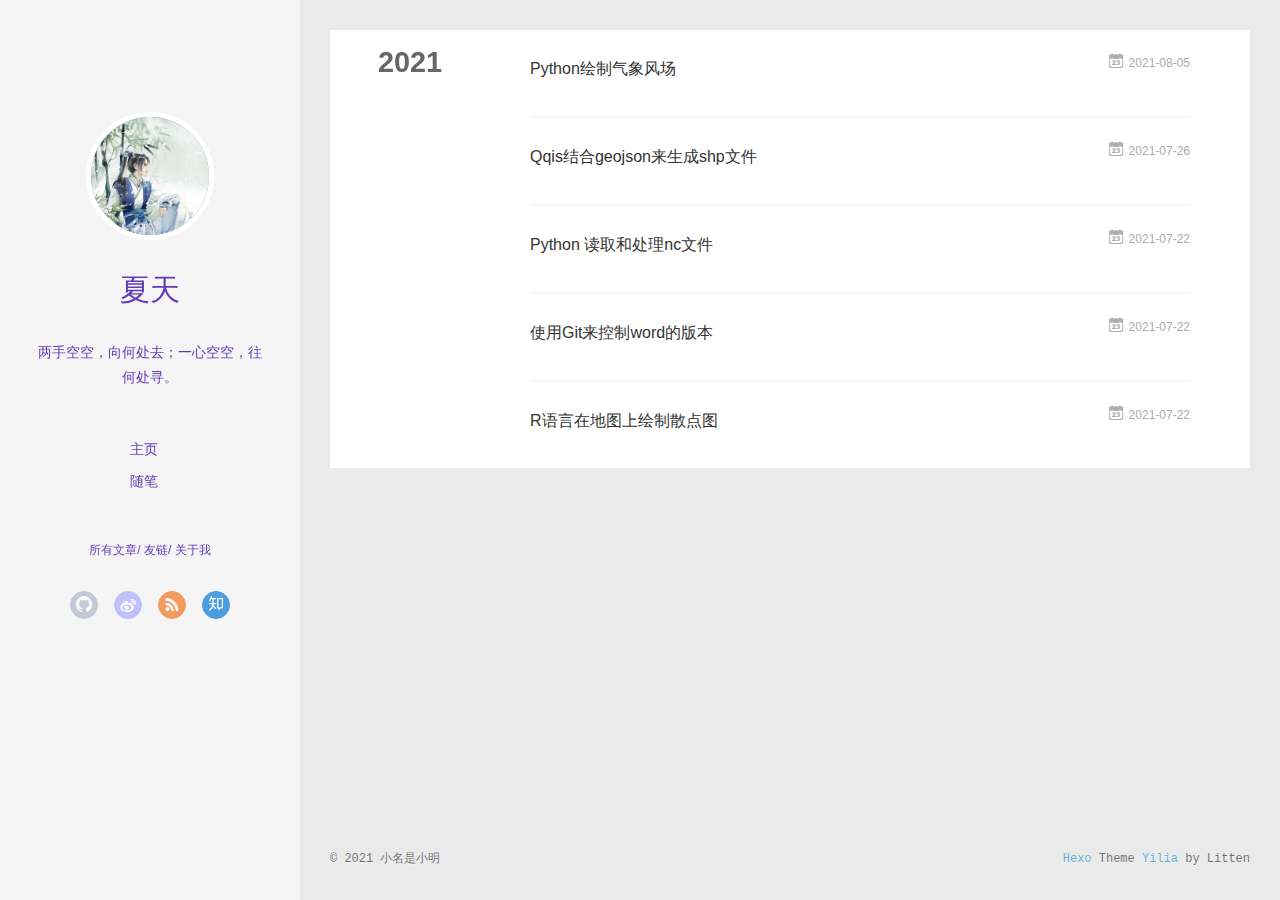
<file: archives/2021/index.html>
<!DOCTYPE html>
<html>
<head>
  <meta charset="utf-8">
  
  <meta name="renderer" content="webkit">
  <meta http-equiv="X-UA-Compatible" content="IE=edge" >
  <link rel="dns-prefetch" href="https://example.com">
  <title>Archives: 2021 | 七七八八</title>
  <meta name="viewport" content="width=device-width, initial-scale=1, maximum-scale=1">
  <meta property="og:type" content="website">
<meta property="og:title" content="七七八八">
<meta property="og:url" content="https://example.com/archives/2021/index.html">
<meta property="og:site_name" content="七七八八">
<meta property="og:locale" content="zh_CN">
<meta property="article:author" content="小名是小明">
<meta name="twitter:card" content="summary">
  
    <link rel="alternative" href="/atom.xml" title="七七八八" type="application/atom+xml">
  
  
    <link rel="icon" href="/favicon.png">
  
  <link rel="stylesheet" type="text/css" href="/./main.0cf68a.css">
  <style type="text/css">
  
    #container.show {
      background: linear-gradient(200deg,#a0cfe4,#e8c37e);
    }
  </style>
  

  

<meta name="generator" content="Hexo 5.4.0"></head>

<body>
  <div id="container" q-class="show:isCtnShow">
    <canvas id="anm-canvas" class="anm-canvas"></canvas>
    <div class="left-col" q-class="show:isShow">
      
<!-- <div class="overlay" style="background: rgba(0,0,0,0.5)"> -->


<!-- 网易云音乐插件 -->

    <div style="position:absolute; bottom:120px left:auto; width:85%">
        <iframe frameborder="no" border="0" marginwidth="0" marginheight="0" width=300 height=86 src="//music.163.com/outchain/player?type=2&id=1428598981&auto=1&height=66"></iframe>
    </div>


<div class="intrude-less">
	<header id="header" class="inner">
		<a href="/" class="profilepic">
			<img src="/img/myheadportrait.jpg" class="js-avatar">
		</a>
		<hgroup>
		  <h1 class="header-author"><a href="/">夏天</a></h1>
		</hgroup>
		
		<p class="header-subtitle">两手空空，向何处去；一心空空，往何处寻。</p>
		

		<nav class="header-menu">
			<ul>
			
				<li><a href="/">主页</a></li>
	        
				<li><a href="/tags/%E9%9A%8F%E7%AC%94/">随笔</a></li>
	        
			</ul>
		</nav>
		<nav class="header-smart-menu">
    		
    			
    			<a q-on="click: openSlider(e, 'innerArchive')" href="javascript:void(0)">所有文章</a>
    			
            
    			
    			<a q-on="click: openSlider(e, 'friends')" href="javascript:void(0)">友链</a>
    			
            
    			
    			<a q-on="click: openSlider(e, 'aboutme')" href="javascript:void(0)">关于我</a>
    			
            
		</nav>
		<nav class="header-nav">
			<div class="social">
				
					<a class="github" target="_blank" href="#" title="github"><i class="icon-github"></i></a>
		        
					<a class="weibo" target="_blank" href="#" title="weibo"><i class="icon-weibo"></i></a>
		        
					<a class="rss" target="_blank" href="#" title="rss"><i class="icon-rss"></i></a>
		        
					<a class="zhihu" target="_blank" href="#" title="zhihu"><i class="icon-zhihu"></i></a>
		        
			</div>
		</nav>
	</header>		
</div>

    </div>
    <div class="mid-col" q-class="show:isShow,hide:isShow|isFalse">
      
<nav id="mobile-nav">
  	<div class="overlay js-overlay" style="background: rgba(0,0,0,0.5)"></div>
	<div class="btnctn js-mobile-btnctn">
  		<div class="slider-trigger list" q-on="click: openSlider(e)"><i class="icon icon-sort"></i></div>
	</div>
	<div class="intrude-less">
		<header id="header" class="inner">
			<div class="profilepic">
				<img src="/img/myheadportrait.jpg" class="js-avatar">
			</div>
			<hgroup>
			  <h1 class="header-author js-header-author">夏天</h1>
			</hgroup>
			
			<p class="header-subtitle"><i class="icon icon-quo-left"></i>两手空空，向何处去；一心空空，往何处寻。<i class="icon icon-quo-right"></i></p>
			
			
			
				
			
				
			
			
			
			<nav class="header-nav">
				<div class="social">
					
						<a class="github" target="_blank" href="#" title="github"><i class="icon-github"></i></a>
			        
						<a class="weibo" target="_blank" href="#" title="weibo"><i class="icon-weibo"></i></a>
			        
						<a class="rss" target="_blank" href="#" title="rss"><i class="icon-rss"></i></a>
			        
						<a class="zhihu" target="_blank" href="#" title="zhihu"><i class="icon-zhihu"></i></a>
			        
				</div>
			</nav>

			<nav class="header-menu js-header-menu">
				<ul style="width: 50%">
				
				
					<li style="width: 50%"><a href="/">主页</a></li>
		        
					<li style="width: 50%"><a href="/tags/%E9%9A%8F%E7%AC%94/">随笔</a></li>
		        
				</ul>
			</nav>
		</header>				
	</div>
	<div class="mobile-mask" style="display:none" q-show="isShow"></div>
</nav>

      <div id="wrapper" class="body-wrap">
        <div class="menu-l">
          <div class="canvas-wrap">
            <canvas data-colors="#eaeaea" data-sectionHeight="100" data-contentId="js-content" id="myCanvas1" class="anm-canvas"></canvas>
          </div>
          <div id="js-content" class="content-ll">
            
  
  
    
    
      
      
      <section class="archives-wrap">
        <div class="archive-year-wrap">
          <a href="/archives/2021" class="archive-year">2021</a>
        </div>
        <div class="archives">
    
    <article class="archive-article archive-type-post">
  <div class="archive-article-inner">
    <header class="archive-article-header">
      	<div class="article-meta">
	      	<a href="/2021/08/05/Python%E7%94%BB%E6%B0%94%E8%B1%A1%E9%A3%8E%E5%9C%BA/" class="archive-article-date">
  	<time datetime="2021-08-05T13:01:52.000Z" itemprop="datePublished"><i class="icon-calendar icon"></i>2021-08-05</time>
</a>
        </div>
    	 
  
    <h1 itemprop="name">
      <a class="archive-article-title" href="/2021/08/05/Python%E7%94%BB%E6%B0%94%E8%B1%A1%E9%A3%8E%E5%9C%BA/">Python绘制气象风场</a>
    </h1>
  

        <div class="article-info info-on-right">
          
          

        </div>
        <div class="clearfix"></div>
    </header>
  </div>
</article>
  
    
    
    <article class="archive-article archive-type-post">
  <div class="archive-article-inner">
    <header class="archive-article-header">
      	<div class="article-meta">
	      	<a href="/2021/07/26/Qqis%E7%BB%93%E5%90%88geojson%E6%9D%A5%E7%94%9F%E6%88%90shp%E6%96%87%E4%BB%B6/" class="archive-article-date">
  	<time datetime="2021-07-26T15:45:52.000Z" itemprop="datePublished"><i class="icon-calendar icon"></i>2021-07-26</time>
</a>
        </div>
    	 
  
    <h1 itemprop="name">
      <a class="archive-article-title" href="/2021/07/26/Qqis%E7%BB%93%E5%90%88geojson%E6%9D%A5%E7%94%9F%E6%88%90shp%E6%96%87%E4%BB%B6/">Qqis结合geojson来生成shp文件</a>
    </h1>
  

        <div class="article-info info-on-right">
          
          

        </div>
        <div class="clearfix"></div>
    </header>
  </div>
</article>
  
    
    
    <article class="archive-article archive-type-post">
  <div class="archive-article-inner">
    <header class="archive-article-header">
      	<div class="article-meta">
	      	<a href="/2021/07/22/Python%E8%AF%BB%E5%8F%96nc%E6%96%87%E4%BB%B6%E6%95%B0%E6%8D%AE/" class="archive-article-date">
  	<time datetime="2021-07-22T15:45:52.000Z" itemprop="datePublished"><i class="icon-calendar icon"></i>2021-07-22</time>
</a>
        </div>
    	 
  
    <h1 itemprop="name">
      <a class="archive-article-title" href="/2021/07/22/Python%E8%AF%BB%E5%8F%96nc%E6%96%87%E4%BB%B6%E6%95%B0%E6%8D%AE/">Python 读取和处理nc文件</a>
    </h1>
  

        <div class="article-info info-on-right">
          
          

        </div>
        <div class="clearfix"></div>
    </header>
  </div>
</article>
  
    
    
    <article class="archive-article archive-type-post">
  <div class="archive-article-inner">
    <header class="archive-article-header">
      	<div class="article-meta">
	      	<a href="/2021/07/22/%E4%BD%BF%E7%94%A8Git%E6%9D%A5%E6%8E%A7%E5%88%B6word%E7%9A%84%E7%89%88%E6%9C%AC/" class="archive-article-date">
  	<time datetime="2021-07-22T15:45:52.000Z" itemprop="datePublished"><i class="icon-calendar icon"></i>2021-07-22</time>
</a>
        </div>
    	 
  
    <h1 itemprop="name">
      <a class="archive-article-title" href="/2021/07/22/%E4%BD%BF%E7%94%A8Git%E6%9D%A5%E6%8E%A7%E5%88%B6word%E7%9A%84%E7%89%88%E6%9C%AC/">使用Git来控制word的版本</a>
    </h1>
  

        <div class="article-info info-on-right">
          
          

        </div>
        <div class="clearfix"></div>
    </header>
  </div>
</article>
  
    
    
    <article class="archive-article archive-type-post">
  <div class="archive-article-inner">
    <header class="archive-article-header">
      	<div class="article-meta">
	      	<a href="/2021/07/22/R%E8%AF%AD%E8%A8%80%E5%9C%A8%E5%9C%B0%E5%9B%BE%E4%B8%8A%E7%BB%98%E5%88%B6%E6%95%A3%E7%82%B9%E5%9B%BE/" class="archive-article-date">
  	<time datetime="2021-07-22T15:45:52.000Z" itemprop="datePublished"><i class="icon-calendar icon"></i>2021-07-22</time>
</a>
        </div>
    	 
  
    <h1 itemprop="name">
      <a class="archive-article-title" href="/2021/07/22/R%E8%AF%AD%E8%A8%80%E5%9C%A8%E5%9C%B0%E5%9B%BE%E4%B8%8A%E7%BB%98%E5%88%B6%E6%95%A3%E7%82%B9%E5%9B%BE/">R语言在地图上绘制散点图</a>
    </h1>
  

        <div class="article-info info-on-right">
          
          

        </div>
        <div class="clearfix"></div>
    </header>
  </div>
</article>
  
  
    </div></section>
  

    


          </div>
        </div>
      </div>
      <footer id="footer">
  <div class="outer">
    <div id="footer-info">
    	<div class="footer-left">
    		&copy; 2021 小名是小明
    	</div>
      	<div class="footer-right">
      		<a href="http://hexo.io/" target="_blank">Hexo</a>  Theme <a href="https://github.com/litten/hexo-theme-yilia" target="_blank">Yilia</a> by Litten
      	</div>
    </div>
  </div>
</footer>
    </div>
    <script>
	var yiliaConfig = {
		mathjax: false,
		isHome: false,
		isPost: false,
		isArchive: true,
		isTag: false,
		isCategory: false,
		open_in_new: false,
		toc_hide_index: true,
		root: "/",
		innerArchive: true,
		showTags: false
	}
</script>

<script>!function(t){function n(e){if(r[e])return r[e].exports;var i=r[e]={exports:{},id:e,loaded:!1};return t[e].call(i.exports,i,i.exports,n),i.loaded=!0,i.exports}var r={};n.m=t,n.c=r,n.p="./",n(0)}([function(t,n,r){r(195),t.exports=r(191)},function(t,n,r){var e=r(3),i=r(52),o=r(27),u=r(28),c=r(53),f="prototype",a=function(t,n,r){var s,l,h,v,p=t&a.F,d=t&a.G,y=t&a.S,g=t&a.P,b=t&a.B,m=d?e:y?e[n]||(e[n]={}):(e[n]||{})[f],x=d?i:i[n]||(i[n]={}),w=x[f]||(x[f]={});d&&(r=n);for(s in r)l=!p&&m&&void 0!==m[s],h=(l?m:r)[s],v=b&&l?c(h,e):g&&"function"==typeof h?c(Function.call,h):h,m&&u(m,s,h,t&a.U),x[s]!=h&&o(x,s,v),g&&w[s]!=h&&(w[s]=h)};e.core=i,a.F=1,a.G=2,a.S=4,a.P=8,a.B=16,a.W=32,a.U=64,a.R=128,t.exports=a},function(t,n,r){var e=r(6);t.exports=function(t){if(!e(t))throw TypeError(t+" is not an object!");return t}},function(t,n){var r=t.exports="undefined"!=typeof window&&window.Math==Math?window:"undefined"!=typeof self&&self.Math==Math?self:Function("return this")();"number"==typeof __g&&(__g=r)},function(t,n){t.exports=function(t){try{return!!t()}catch(t){return!0}}},function(t,n){var r=t.exports="undefined"!=typeof window&&window.Math==Math?window:"undefined"!=typeof self&&self.Math==Math?self:Function("return this")();"number"==typeof __g&&(__g=r)},function(t,n){t.exports=function(t){return"object"==typeof t?null!==t:"function"==typeof t}},function(t,n,r){var e=r(126)("wks"),i=r(76),o=r(3).Symbol,u="function"==typeof o;(t.exports=function(t){return e[t]||(e[t]=u&&o[t]||(u?o:i)("Symbol."+t))}).store=e},function(t,n){var r={}.hasOwnProperty;t.exports=function(t,n){return r.call(t,n)}},function(t,n,r){var e=r(94),i=r(33);t.exports=function(t){return e(i(t))}},function(t,n,r){t.exports=!r(4)(function(){return 7!=Object.defineProperty({},"a",{get:function(){return 7}}).a})},function(t,n,r){var e=r(2),i=r(167),o=r(50),u=Object.defineProperty;n.f=r(10)?Object.defineProperty:function(t,n,r){if(e(t),n=o(n,!0),e(r),i)try{return u(t,n,r)}catch(t){}if("get"in r||"set"in r)throw TypeError("Accessors not supported!");return"value"in r&&(t[n]=r.value),t}},function(t,n,r){t.exports=!r(18)(function(){return 7!=Object.defineProperty({},"a",{get:function(){return 7}}).a})},function(t,n,r){var e=r(14),i=r(22);t.exports=r(12)?function(t,n,r){return e.f(t,n,i(1,r))}:function(t,n,r){return t[n]=r,t}},function(t,n,r){var e=r(20),i=r(58),o=r(42),u=Object.defineProperty;n.f=r(12)?Object.defineProperty:function(t,n,r){if(e(t),n=o(n,!0),e(r),i)try{return u(t,n,r)}catch(t){}if("get"in r||"set"in r)throw TypeError("Accessors not supported!");return"value"in r&&(t[n]=r.value),t}},function(t,n,r){var e=r(40)("wks"),i=r(23),o=r(5).Symbol,u="function"==typeof o;(t.exports=function(t){return e[t]||(e[t]=u&&o[t]||(u?o:i)("Symbol."+t))}).store=e},function(t,n,r){var e=r(67),i=Math.min;t.exports=function(t){return t>0?i(e(t),9007199254740991):0}},function(t,n,r){var e=r(46);t.exports=function(t){return Object(e(t))}},function(t,n){t.exports=function(t){try{return!!t()}catch(t){return!0}}},function(t,n,r){var e=r(63),i=r(34);t.exports=Object.keys||function(t){return e(t,i)}},function(t,n,r){var e=r(21);t.exports=function(t){if(!e(t))throw TypeError(t+" is not an object!");return t}},function(t,n){t.exports=function(t){return"object"==typeof t?null!==t:"function"==typeof t}},function(t,n){t.exports=function(t,n){return{enumerable:!(1&t),configurable:!(2&t),writable:!(4&t),value:n}}},function(t,n){var r=0,e=Math.random();t.exports=function(t){return"Symbol(".concat(void 0===t?"":t,")_",(++r+e).toString(36))}},function(t,n){var r={}.hasOwnProperty;t.exports=function(t,n){return r.call(t,n)}},function(t,n){var r=t.exports={version:"2.4.0"};"number"==typeof __e&&(__e=r)},function(t,n){t.exports=function(t){if("function"!=typeof t)throw TypeError(t+" is not a function!");return t}},function(t,n,r){var e=r(11),i=r(66);t.exports=r(10)?function(t,n,r){return e.f(t,n,i(1,r))}:function(t,n,r){return t[n]=r,t}},function(t,n,r){var e=r(3),i=r(27),o=r(24),u=r(76)("src"),c="toString",f=Function[c],a=(""+f).split(c);r(52).inspectSource=function(t){return f.call(t)},(t.exports=function(t,n,r,c){var f="function"==typeof r;f&&(o(r,"name")||i(r,"name",n)),t[n]!==r&&(f&&(o(r,u)||i(r,u,t[n]?""+t[n]:a.join(String(n)))),t===e?t[n]=r:c?t[n]?t[n]=r:i(t,n,r):(delete t[n],i(t,n,r)))})(Function.prototype,c,function(){return"function"==typeof this&&this[u]||f.call(this)})},function(t,n,r){var e=r(1),i=r(4),o=r(46),u=function(t,n,r,e){var i=String(o(t)),u="<"+n;return""!==r&&(u+=" "+r+'="'+String(e).replace(/"/g,"&quot;")+'"'),u+">"+i+"</"+n+">"};t.exports=function(t,n){var r={};r[t]=n(u),e(e.P+e.F*i(function(){var n=""[t]('"');return n!==n.toLowerCase()||n.split('"').length>3}),"String",r)}},function(t,n,r){var e=r(115),i=r(46);t.exports=function(t){return e(i(t))}},function(t,n,r){var e=r(116),i=r(66),o=r(30),u=r(50),c=r(24),f=r(167),a=Object.getOwnPropertyDescriptor;n.f=r(10)?a:function(t,n){if(t=o(t),n=u(n,!0),f)try{return a(t,n)}catch(t){}if(c(t,n))return i(!e.f.call(t,n),t[n])}},function(t,n,r){var e=r(24),i=r(17),o=r(145)("IE_PROTO"),u=Object.prototype;t.exports=Object.getPrototypeOf||function(t){return t=i(t),e(t,o)?t[o]:"function"==typeof t.constructor&&t instanceof t.constructor?t.constructor.prototype:t instanceof Object?u:null}},function(t,n){t.exports=function(t){if(void 0==t)throw TypeError("Can't call method on  "+t);return t}},function(t,n){t.exports="constructor,hasOwnProperty,isPrototypeOf,propertyIsEnumerable,toLocaleString,toString,valueOf".split(",")},function(t,n){t.exports={}},function(t,n){t.exports=!0},function(t,n){n.f={}.propertyIsEnumerable},function(t,n,r){var e=r(14).f,i=r(8),o=r(15)("toStringTag");t.exports=function(t,n,r){t&&!i(t=r?t:t.prototype,o)&&e(t,o,{configurable:!0,value:n})}},function(t,n,r){var e=r(40)("keys"),i=r(23);t.exports=function(t){return e[t]||(e[t]=i(t))}},function(t,n,r){var e=r(5),i="__core-js_shared__",o=e[i]||(e[i]={});t.exports=function(t){return o[t]||(o[t]={})}},function(t,n){var r=Math.ceil,e=Math.floor;t.exports=function(t){return isNaN(t=+t)?0:(t>0?e:r)(t)}},function(t,n,r){var e=r(21);t.exports=function(t,n){if(!e(t))return t;var r,i;if(n&&"function"==typeof(r=t.toString)&&!e(i=r.call(t)))return i;if("function"==typeof(r=t.valueOf)&&!e(i=r.call(t)))return i;if(!n&&"function"==typeof(r=t.toString)&&!e(i=r.call(t)))return i;throw TypeError("Can't convert object to primitive value")}},function(t,n,r){var e=r(5),i=r(25),o=r(36),u=r(44),c=r(14).f;t.exports=function(t){var n=i.Symbol||(i.Symbol=o?{}:e.Symbol||{});"_"==t.charAt(0)||t in n||c(n,t,{value:u.f(t)})}},function(t,n,r){n.f=r(15)},function(t,n){var r={}.toString;t.exports=function(t){return r.call(t).slice(8,-1)}},function(t,n){t.exports=function(t){if(void 0==t)throw TypeError("Can't call method on  "+t);return t}},function(t,n,r){var e=r(4);t.exports=function(t,n){return!!t&&e(function(){n?t.call(null,function(){},1):t.call(null)})}},function(t,n,r){var e=r(53),i=r(115),o=r(17),u=r(16),c=r(203);t.exports=function(t,n){var r=1==t,f=2==t,a=3==t,s=4==t,l=6==t,h=5==t||l,v=n||c;return function(n,c,p){for(var d,y,g=o(n),b=i(g),m=e(c,p,3),x=u(b.length),w=0,S=r?v(n,x):f?v(n,0):void 0;x>w;w++)if((h||w in b)&&(d=b[w],y=m(d,w,g),t))if(r)S[w]=y;else if(y)switch(t){case 3:return!0;case 5:return d;case 6:return w;case 2:S.push(d)}else if(s)return!1;return l?-1:a||s?s:S}}},function(t,n,r){var e=r(1),i=r(52),o=r(4);t.exports=function(t,n){var r=(i.Object||{})[t]||Object[t],u={};u[t]=n(r),e(e.S+e.F*o(function(){r(1)}),"Object",u)}},function(t,n,r){var e=r(6);t.exports=function(t,n){if(!e(t))return t;var r,i;if(n&&"function"==typeof(r=t.toString)&&!e(i=r.call(t)))return i;if("function"==typeof(r=t.valueOf)&&!e(i=r.call(t)))return i;if(!n&&"function"==typeof(r=t.toString)&&!e(i=r.call(t)))return i;throw TypeError("Can't convert object to primitive value")}},function(t,n,r){var e=r(5),i=r(25),o=r(91),u=r(13),c="prototype",f=function(t,n,r){var a,s,l,h=t&f.F,v=t&f.G,p=t&f.S,d=t&f.P,y=t&f.B,g=t&f.W,b=v?i:i[n]||(i[n]={}),m=b[c],x=v?e:p?e[n]:(e[n]||{})[c];v&&(r=n);for(a in r)(s=!h&&x&&void 0!==x[a])&&a in b||(l=s?x[a]:r[a],b[a]=v&&"function"!=typeof x[a]?r[a]:y&&s?o(l,e):g&&x[a]==l?function(t){var n=function(n,r,e){if(this instanceof t){switch(arguments.length){case 0:return new t;case 1:return new t(n);case 2:return new t(n,r)}return new t(n,r,e)}return t.apply(this,arguments)};return n[c]=t[c],n}(l):d&&"function"==typeof l?o(Function.call,l):l,d&&((b.virtual||(b.virtual={}))[a]=l,t&f.R&&m&&!m[a]&&u(m,a,l)))};f.F=1,f.G=2,f.S=4,f.P=8,f.B=16,f.W=32,f.U=64,f.R=128,t.exports=f},function(t,n){var r=t.exports={version:"2.4.0"};"number"==typeof __e&&(__e=r)},function(t,n,r){var e=r(26);t.exports=function(t,n,r){if(e(t),void 0===n)return t;switch(r){case 1:return function(r){return t.call(n,r)};case 2:return function(r,e){return t.call(n,r,e)};case 3:return function(r,e,i){return t.call(n,r,e,i)}}return function(){return t.apply(n,arguments)}}},function(t,n,r){var e=r(183),i=r(1),o=r(126)("metadata"),u=o.store||(o.store=new(r(186))),c=function(t,n,r){var i=u.get(t);if(!i){if(!r)return;u.set(t,i=new e)}var o=i.get(n);if(!o){if(!r)return;i.set(n,o=new e)}return o},f=function(t,n,r){var e=c(n,r,!1);return void 0!==e&&e.has(t)},a=function(t,n,r){var e=c(n,r,!1);return void 0===e?void 0:e.get(t)},s=function(t,n,r,e){c(r,e,!0).set(t,n)},l=function(t,n){var r=c(t,n,!1),e=[];return r&&r.forEach(function(t,n){e.push(n)}),e},h=function(t){return void 0===t||"symbol"==typeof t?t:String(t)},v=function(t){i(i.S,"Reflect",t)};t.exports={store:u,map:c,has:f,get:a,set:s,keys:l,key:h,exp:v}},function(t,n,r){"use strict";if(r(10)){var e=r(69),i=r(3),o=r(4),u=r(1),c=r(127),f=r(152),a=r(53),s=r(68),l=r(66),h=r(27),v=r(73),p=r(67),d=r(16),y=r(75),g=r(50),b=r(24),m=r(180),x=r(114),w=r(6),S=r(17),_=r(137),O=r(70),E=r(32),P=r(71).f,j=r(154),F=r(76),M=r(7),A=r(48),N=r(117),T=r(146),I=r(155),k=r(80),L=r(123),R=r(74),C=r(130),D=r(160),U=r(11),W=r(31),G=U.f,B=W.f,V=i.RangeError,z=i.TypeError,q=i.Uint8Array,K="ArrayBuffer",J="Shared"+K,Y="BYTES_PER_ELEMENT",H="prototype",$=Array[H],X=f.ArrayBuffer,Q=f.DataView,Z=A(0),tt=A(2),nt=A(3),rt=A(4),et=A(5),it=A(6),ot=N(!0),ut=N(!1),ct=I.values,ft=I.keys,at=I.entries,st=$.lastIndexOf,lt=$.reduce,ht=$.reduceRight,vt=$.join,pt=$.sort,dt=$.slice,yt=$.toString,gt=$.toLocaleString,bt=M("iterator"),mt=M("toStringTag"),xt=F("typed_constructor"),wt=F("def_constructor"),St=c.CONSTR,_t=c.TYPED,Ot=c.VIEW,Et="Wrong length!",Pt=A(1,function(t,n){return Tt(T(t,t[wt]),n)}),jt=o(function(){return 1===new q(new Uint16Array([1]).buffer)[0]}),Ft=!!q&&!!q[H].set&&o(function(){new q(1).set({})}),Mt=function(t,n){if(void 0===t)throw z(Et);var r=+t,e=d(t);if(n&&!m(r,e))throw V(Et);return e},At=function(t,n){var r=p(t);if(r<0||r%n)throw V("Wrong offset!");return r},Nt=function(t){if(w(t)&&_t in t)return t;throw z(t+" is not a typed array!")},Tt=function(t,n){if(!(w(t)&&xt in t))throw z("It is not a typed array constructor!");return new t(n)},It=function(t,n){return kt(T(t,t[wt]),n)},kt=function(t,n){for(var r=0,e=n.length,i=Tt(t,e);e>r;)i[r]=n[r++];return i},Lt=function(t,n,r){G(t,n,{get:function(){return this._d[r]}})},Rt=function(t){var n,r,e,i,o,u,c=S(t),f=arguments.length,s=f>1?arguments[1]:void 0,l=void 0!==s,h=j(c);if(void 0!=h&&!_(h)){for(u=h.call(c),e=[],n=0;!(o=u.next()).done;n++)e.push(o.value);c=e}for(l&&f>2&&(s=a(s,arguments[2],2)),n=0,r=d(c.length),i=Tt(this,r);r>n;n++)i[n]=l?s(c[n],n):c[n];return i},Ct=function(){for(var t=0,n=arguments.length,r=Tt(this,n);n>t;)r[t]=arguments[t++];return r},Dt=!!q&&o(function(){gt.call(new q(1))}),Ut=function(){return gt.apply(Dt?dt.call(Nt(this)):Nt(this),arguments)},Wt={copyWithin:function(t,n){return D.call(Nt(this),t,n,arguments.length>2?arguments[2]:void 0)},every:function(t){return rt(Nt(this),t,arguments.length>1?arguments[1]:void 0)},fill:function(t){return C.apply(Nt(this),arguments)},filter:function(t){return It(this,tt(Nt(this),t,arguments.length>1?arguments[1]:void 0))},find:function(t){return et(Nt(this),t,arguments.length>1?arguments[1]:void 0)},findIndex:function(t){return it(Nt(this),t,arguments.length>1?arguments[1]:void 0)},forEach:function(t){Z(Nt(this),t,arguments.length>1?arguments[1]:void 0)},indexOf:function(t){return ut(Nt(this),t,arguments.length>1?arguments[1]:void 0)},includes:function(t){return ot(Nt(this),t,arguments.length>1?arguments[1]:void 0)},join:function(t){return vt.apply(Nt(this),arguments)},lastIndexOf:function(t){return st.apply(Nt(this),arguments)},map:function(t){return Pt(Nt(this),t,arguments.length>1?arguments[1]:void 0)},reduce:function(t){return lt.apply(Nt(this),arguments)},reduceRight:function(t){return ht.apply(Nt(this),arguments)},reverse:function(){for(var t,n=this,r=Nt(n).length,e=Math.floor(r/2),i=0;i<e;)t=n[i],n[i++]=n[--r],n[r]=t;return n},some:function(t){return nt(Nt(this),t,arguments.length>1?arguments[1]:void 0)},sort:function(t){return pt.call(Nt(this),t)},subarray:function(t,n){var r=Nt(this),e=r.length,i=y(t,e);return new(T(r,r[wt]))(r.buffer,r.byteOffset+i*r.BYTES_PER_ELEMENT,d((void 0===n?e:y(n,e))-i))}},Gt=function(t,n){return It(this,dt.call(Nt(this),t,n))},Bt=function(t){Nt(this);var n=At(arguments[1],1),r=this.length,e=S(t),i=d(e.length),o=0;if(i+n>r)throw V(Et);for(;o<i;)this[n+o]=e[o++]},Vt={entries:function(){return at.call(Nt(this))},keys:function(){return ft.call(Nt(this))},values:function(){return ct.call(Nt(this))}},zt=function(t,n){return w(t)&&t[_t]&&"symbol"!=typeof n&&n in t&&String(+n)==String(n)},qt=function(t,n){return zt(t,n=g(n,!0))?l(2,t[n]):B(t,n)},Kt=function(t,n,r){return!(zt(t,n=g(n,!0))&&w(r)&&b(r,"value"))||b(r,"get")||b(r,"set")||r.configurable||b(r,"writable")&&!r.writable||b(r,"enumerable")&&!r.enumerable?G(t,n,r):(t[n]=r.value,t)};St||(W.f=qt,U.f=Kt),u(u.S+u.F*!St,"Object",{getOwnPropertyDescriptor:qt,defineProperty:Kt}),o(function(){yt.call({})})&&(yt=gt=function(){return vt.call(this)});var Jt=v({},Wt);v(Jt,Vt),h(Jt,bt,Vt.values),v(Jt,{slice:Gt,set:Bt,constructor:function(){},toString:yt,toLocaleString:Ut}),Lt(Jt,"buffer","b"),Lt(Jt,"byteOffset","o"),Lt(Jt,"byteLength","l"),Lt(Jt,"length","e"),G(Jt,mt,{get:function(){return this[_t]}}),t.exports=function(t,n,r,f){f=!!f;var a=t+(f?"Clamped":"")+"Array",l="Uint8Array"!=a,v="get"+t,p="set"+t,y=i[a],g=y||{},b=y&&E(y),m=!y||!c.ABV,S={},_=y&&y[H],j=function(t,r){var e=t._d;return e.v[v](r*n+e.o,jt)},F=function(t,r,e){var i=t._d;f&&(e=(e=Math.round(e))<0?0:e>255?255:255&e),i.v[p](r*n+i.o,e,jt)},M=function(t,n){G(t,n,{get:function(){return j(this,n)},set:function(t){return F(this,n,t)},enumerable:!0})};m?(y=r(function(t,r,e,i){s(t,y,a,"_d");var o,u,c,f,l=0,v=0;if(w(r)){if(!(r instanceof X||(f=x(r))==K||f==J))return _t in r?kt(y,r):Rt.call(y,r);o=r,v=At(e,n);var p=r.byteLength;if(void 0===i){if(p%n)throw V(Et);if((u=p-v)<0)throw V(Et)}else if((u=d(i)*n)+v>p)throw V(Et);c=u/n}else c=Mt(r,!0),u=c*n,o=new X(u);for(h(t,"_d",{b:o,o:v,l:u,e:c,v:new Q(o)});l<c;)M(t,l++)}),_=y[H]=O(Jt),h(_,"constructor",y)):L(function(t){new y(null),new y(t)},!0)||(y=r(function(t,r,e,i){s(t,y,a);var o;return w(r)?r instanceof X||(o=x(r))==K||o==J?void 0!==i?new g(r,At(e,n),i):void 0!==e?new g(r,At(e,n)):new g(r):_t in r?kt(y,r):Rt.call(y,r):new g(Mt(r,l))}),Z(b!==Function.prototype?P(g).concat(P(b)):P(g),function(t){t in y||h(y,t,g[t])}),y[H]=_,e||(_.constructor=y));var A=_[bt],N=!!A&&("values"==A.name||void 0==A.name),T=Vt.values;h(y,xt,!0),h(_,_t,a),h(_,Ot,!0),h(_,wt,y),(f?new y(1)[mt]==a:mt in _)||G(_,mt,{get:function(){return a}}),S[a]=y,u(u.G+u.W+u.F*(y!=g),S),u(u.S,a,{BYTES_PER_ELEMENT:n,from:Rt,of:Ct}),Y in _||h(_,Y,n),u(u.P,a,Wt),R(a),u(u.P+u.F*Ft,a,{set:Bt}),u(u.P+u.F*!N,a,Vt),u(u.P+u.F*(_.toString!=yt),a,{toString:yt}),u(u.P+u.F*o(function(){new y(1).slice()}),a,{slice:Gt}),u(u.P+u.F*(o(function(){return[1,2].toLocaleString()!=new y([1,2]).toLocaleString()})||!o(function(){_.toLocaleString.call([1,2])})),a,{toLocaleString:Ut}),k[a]=N?A:T,e||N||h(_,bt,T)}}else t.exports=function(){}},function(t,n){var r={}.toString;t.exports=function(t){return r.call(t).slice(8,-1)}},function(t,n,r){var e=r(21),i=r(5).document,o=e(i)&&e(i.createElement);t.exports=function(t){return o?i.createElement(t):{}}},function(t,n,r){t.exports=!r(12)&&!r(18)(function(){return 7!=Object.defineProperty(r(57)("div"),"a",{get:function(){return 7}}).a})},function(t,n,r){"use strict";var e=r(36),i=r(51),o=r(64),u=r(13),c=r(8),f=r(35),a=r(96),s=r(38),l=r(103),h=r(15)("iterator"),v=!([].keys&&"next"in[].keys()),p="keys",d="values",y=function(){return this};t.exports=function(t,n,r,g,b,m,x){a(r,n,g);var w,S,_,O=function(t){if(!v&&t in F)return F[t];switch(t){case p:case d:return function(){return new r(this,t)}}return function(){return new r(this,t)}},E=n+" Iterator",P=b==d,j=!1,F=t.prototype,M=F[h]||F["@@iterator"]||b&&F[b],A=M||O(b),N=b?P?O("entries"):A:void 0,T="Array"==n?F.entries||M:M;if(T&&(_=l(T.call(new t)))!==Object.prototype&&(s(_,E,!0),e||c(_,h)||u(_,h,y)),P&&M&&M.name!==d&&(j=!0,A=function(){return M.call(this)}),e&&!x||!v&&!j&&F[h]||u(F,h,A),f[n]=A,f[E]=y,b)if(w={values:P?A:O(d),keys:m?A:O(p),entries:N},x)for(S in w)S in F||o(F,S,w[S]);else i(i.P+i.F*(v||j),n,w);return w}},function(t,n,r){var e=r(20),i=r(100),o=r(34),u=r(39)("IE_PROTO"),c=function(){},f="prototype",a=function(){var t,n=r(57)("iframe"),e=o.length;for(n.style.display="none",r(93).appendChild(n),n.src="javascript:",t=n.contentWindow.document,t.open(),t.write("<script>document.F=Object<\/script>"),t.close(),a=t.F;e--;)delete a[f][o[e]];return a()};t.exports=Object.create||function(t,n){var r;return null!==t?(c[f]=e(t),r=new c,c[f]=null,r[u]=t):r=a(),void 0===n?r:i(r,n)}},function(t,n,r){var e=r(63),i=r(34).concat("length","prototype");n.f=Object.getOwnPropertyNames||function(t){return e(t,i)}},function(t,n){n.f=Object.getOwnPropertySymbols},function(t,n,r){var e=r(8),i=r(9),o=r(90)(!1),u=r(39)("IE_PROTO");t.exports=function(t,n){var r,c=i(t),f=0,a=[];for(r in c)r!=u&&e(c,r)&&a.push(r);for(;n.length>f;)e(c,r=n[f++])&&(~o(a,r)||a.push(r));return a}},function(t,n,r){t.exports=r(13)},function(t,n,r){var e=r(76)("meta"),i=r(6),o=r(24),u=r(11).f,c=0,f=Object.isExtensible||function(){return!0},a=!r(4)(function(){return f(Object.preventExtensions({}))}),s=function(t){u(t,e,{value:{i:"O"+ ++c,w:{}}})},l=function(t,n){if(!i(t))return"symbol"==typeof t?t:("string"==typeof t?"S":"P")+t;if(!o(t,e)){if(!f(t))return"F";if(!n)return"E";s(t)}return t[e].i},h=function(t,n){if(!o(t,e)){if(!f(t))return!0;if(!n)return!1;s(t)}return t[e].w},v=function(t){return a&&p.NEED&&f(t)&&!o(t,e)&&s(t),t},p=t.exports={KEY:e,NEED:!1,fastKey:l,getWeak:h,onFreeze:v}},function(t,n){t.exports=function(t,n){return{enumerable:!(1&t),configurable:!(2&t),writable:!(4&t),value:n}}},function(t,n){var r=Math.ceil,e=Math.floor;t.exports=function(t){return isNaN(t=+t)?0:(t>0?e:r)(t)}},function(t,n){t.exports=function(t,n,r,e){if(!(t instanceof n)||void 0!==e&&e in t)throw TypeError(r+": incorrect invocation!");return t}},function(t,n){t.exports=!1},function(t,n,r){var e=r(2),i=r(173),o=r(133),u=r(145)("IE_PROTO"),c=function(){},f="prototype",a=function(){var t,n=r(132)("iframe"),e=o.length;for(n.style.display="none",r(135).appendChild(n),n.src="javascript:",t=n.contentWindow.document,t.open(),t.write("<script>document.F=Object<\/script>"),t.close(),a=t.F;e--;)delete a[f][o[e]];return a()};t.exports=Object.create||function(t,n){var r;return null!==t?(c[f]=e(t),r=new c,c[f]=null,r[u]=t):r=a(),void 0===n?r:i(r,n)}},function(t,n,r){var e=r(175),i=r(133).concat("length","prototype");n.f=Object.getOwnPropertyNames||function(t){return e(t,i)}},function(t,n,r){var e=r(175),i=r(133);t.exports=Object.keys||function(t){return e(t,i)}},function(t,n,r){var e=r(28);t.exports=function(t,n,r){for(var i in n)e(t,i,n[i],r);return t}},function(t,n,r){"use strict";var e=r(3),i=r(11),o=r(10),u=r(7)("species");t.exports=function(t){var n=e[t];o&&n&&!n[u]&&i.f(n,u,{configurable:!0,get:function(){return this}})}},function(t,n,r){var e=r(67),i=Math.max,o=Math.min;t.exports=function(t,n){return t=e(t),t<0?i(t+n,0):o(t,n)}},function(t,n){var r=0,e=Math.random();t.exports=function(t){return"Symbol(".concat(void 0===t?"":t,")_",(++r+e).toString(36))}},function(t,n,r){var e=r(33);t.exports=function(t){return Object(e(t))}},function(t,n,r){var e=r(7)("unscopables"),i=Array.prototype;void 0==i[e]&&r(27)(i,e,{}),t.exports=function(t){i[e][t]=!0}},function(t,n,r){var e=r(53),i=r(169),o=r(137),u=r(2),c=r(16),f=r(154),a={},s={},n=t.exports=function(t,n,r,l,h){var v,p,d,y,g=h?function(){return t}:f(t),b=e(r,l,n?2:1),m=0;if("function"!=typeof g)throw TypeError(t+" is not iterable!");if(o(g)){for(v=c(t.length);v>m;m++)if((y=n?b(u(p=t[m])[0],p[1]):b(t[m]))===a||y===s)return y}else for(d=g.call(t);!(p=d.next()).done;)if((y=i(d,b,p.value,n))===a||y===s)return y};n.BREAK=a,n.RETURN=s},function(t,n){t.exports={}},function(t,n,r){var e=r(11).f,i=r(24),o=r(7)("toStringTag");t.exports=function(t,n,r){t&&!i(t=r?t:t.prototype,o)&&e(t,o,{configurable:!0,value:n})}},function(t,n,r){var e=r(1),i=r(46),o=r(4),u=r(150),c="["+u+"]",f="​",a=RegExp("^"+c+c+"*"),s=RegExp(c+c+"*$"),l=function(t,n,r){var i={},c=o(function(){return!!u[t]()||f[t]()!=f}),a=i[t]=c?n(h):u[t];r&&(i[r]=a),e(e.P+e.F*c,"String",i)},h=l.trim=function(t,n){return t=String(i(t)),1&n&&(t=t.replace(a,"")),2&n&&(t=t.replace(s,"")),t};t.exports=l},function(t,n,r){t.exports={default:r(86),__esModule:!0}},function(t,n,r){t.exports={default:r(87),__esModule:!0}},function(t,n,r){"use strict";function e(t){return t&&t.__esModule?t:{default:t}}n.__esModule=!0;var i=r(84),o=e(i),u=r(83),c=e(u),f="function"==typeof c.default&&"symbol"==typeof o.default?function(t){return typeof t}:function(t){return t&&"function"==typeof c.default&&t.constructor===c.default&&t!==c.default.prototype?"symbol":typeof t};n.default="function"==typeof c.default&&"symbol"===f(o.default)?function(t){return void 0===t?"undefined":f(t)}:function(t){return t&&"function"==typeof c.default&&t.constructor===c.default&&t!==c.default.prototype?"symbol":void 0===t?"undefined":f(t)}},function(t,n,r){r(110),r(108),r(111),r(112),t.exports=r(25).Symbol},function(t,n,r){r(109),r(113),t.exports=r(44).f("iterator")},function(t,n){t.exports=function(t){if("function"!=typeof t)throw TypeError(t+" is not a function!");return t}},function(t,n){t.exports=function(){}},function(t,n,r){var e=r(9),i=r(106),o=r(105);t.exports=function(t){return function(n,r,u){var c,f=e(n),a=i(f.length),s=o(u,a);if(t&&r!=r){for(;a>s;)if((c=f[s++])!=c)return!0}else for(;a>s;s++)if((t||s in f)&&f[s]===r)return t||s||0;return!t&&-1}}},function(t,n,r){var e=r(88);t.exports=function(t,n,r){if(e(t),void 0===n)return t;switch(r){case 1:return function(r){return t.call(n,r)};case 2:return function(r,e){return t.call(n,r,e)};case 3:return function(r,e,i){return t.call(n,r,e,i)}}return function(){return t.apply(n,arguments)}}},function(t,n,r){var e=r(19),i=r(62),o=r(37);t.exports=function(t){var n=e(t),r=i.f;if(r)for(var u,c=r(t),f=o.f,a=0;c.length>a;)f.call(t,u=c[a++])&&n.push(u);return n}},function(t,n,r){t.exports=r(5).document&&document.documentElement},function(t,n,r){var e=r(56);t.exports=Object("z").propertyIsEnumerable(0)?Object:function(t){return"String"==e(t)?t.split(""):Object(t)}},function(t,n,r){var e=r(56);t.exports=Array.isArray||function(t){return"Array"==e(t)}},function(t,n,r){"use strict";var e=r(60),i=r(22),o=r(38),u={};r(13)(u,r(15)("iterator"),function(){return this}),t.exports=function(t,n,r){t.prototype=e(u,{next:i(1,r)}),o(t,n+" Iterator")}},function(t,n){t.exports=function(t,n){return{value:n,done:!!t}}},function(t,n,r){var e=r(19),i=r(9);t.exports=function(t,n){for(var r,o=i(t),u=e(o),c=u.length,f=0;c>f;)if(o[r=u[f++]]===n)return r}},function(t,n,r){var e=r(23)("meta"),i=r(21),o=r(8),u=r(14).f,c=0,f=Object.isExtensible||function(){return!0},a=!r(18)(function(){return f(Object.preventExtensions({}))}),s=function(t){u(t,e,{value:{i:"O"+ ++c,w:{}}})},l=function(t,n){if(!i(t))return"symbol"==typeof t?t:("string"==typeof t?"S":"P")+t;if(!o(t,e)){if(!f(t))return"F";if(!n)return"E";s(t)}return t[e].i},h=function(t,n){if(!o(t,e)){if(!f(t))return!0;if(!n)return!1;s(t)}return t[e].w},v=function(t){return a&&p.NEED&&f(t)&&!o(t,e)&&s(t),t},p=t.exports={KEY:e,NEED:!1,fastKey:l,getWeak:h,onFreeze:v}},function(t,n,r){var e=r(14),i=r(20),o=r(19);t.exports=r(12)?Object.defineProperties:function(t,n){i(t);for(var r,u=o(n),c=u.length,f=0;c>f;)e.f(t,r=u[f++],n[r]);return t}},function(t,n,r){var e=r(37),i=r(22),o=r(9),u=r(42),c=r(8),f=r(58),a=Object.getOwnPropertyDescriptor;n.f=r(12)?a:function(t,n){if(t=o(t),n=u(n,!0),f)try{return a(t,n)}catch(t){}if(c(t,n))return i(!e.f.call(t,n),t[n])}},function(t,n,r){var e=r(9),i=r(61).f,o={}.toString,u="object"==typeof window&&window&&Object.getOwnPropertyNames?Object.getOwnPropertyNames(window):[],c=function(t){try{return i(t)}catch(t){return u.slice()}};t.exports.f=function(t){return u&&"[object Window]"==o.call(t)?c(t):i(e(t))}},function(t,n,r){var e=r(8),i=r(77),o=r(39)("IE_PROTO"),u=Object.prototype;t.exports=Object.getPrototypeOf||function(t){return t=i(t),e(t,o)?t[o]:"function"==typeof t.constructor&&t instanceof t.constructor?t.constructor.prototype:t instanceof Object?u:null}},function(t,n,r){var e=r(41),i=r(33);t.exports=function(t){return function(n,r){var o,u,c=String(i(n)),f=e(r),a=c.length;return f<0||f>=a?t?"":void 0:(o=c.charCodeAt(f),o<55296||o>56319||f+1===a||(u=c.charCodeAt(f+1))<56320||u>57343?t?c.charAt(f):o:t?c.slice(f,f+2):u-56320+(o-55296<<10)+65536)}}},function(t,n,r){var e=r(41),i=Math.max,o=Math.min;t.exports=function(t,n){return t=e(t),t<0?i(t+n,0):o(t,n)}},function(t,n,r){var e=r(41),i=Math.min;t.exports=function(t){return t>0?i(e(t),9007199254740991):0}},function(t,n,r){"use strict";var e=r(89),i=r(97),o=r(35),u=r(9);t.exports=r(59)(Array,"Array",function(t,n){this._t=u(t),this._i=0,this._k=n},function(){var t=this._t,n=this._k,r=this._i++;return!t||r>=t.length?(this._t=void 0,i(1)):"keys"==n?i(0,r):"values"==n?i(0,t[r]):i(0,[r,t[r]])},"values"),o.Arguments=o.Array,e("keys"),e("values"),e("entries")},function(t,n){},function(t,n,r){"use strict";var e=r(104)(!0);r(59)(String,"String",function(t){this._t=String(t),this._i=0},function(){var t,n=this._t,r=this._i;return r>=n.length?{value:void 0,done:!0}:(t=e(n,r),this._i+=t.length,{value:t,done:!1})})},function(t,n,r){"use strict";var e=r(5),i=r(8),o=r(12),u=r(51),c=r(64),f=r(99).KEY,a=r(18),s=r(40),l=r(38),h=r(23),v=r(15),p=r(44),d=r(43),y=r(98),g=r(92),b=r(95),m=r(20),x=r(9),w=r(42),S=r(22),_=r(60),O=r(102),E=r(101),P=r(14),j=r(19),F=E.f,M=P.f,A=O.f,N=e.Symbol,T=e.JSON,I=T&&T.stringify,k="prototype",L=v("_hidden"),R=v("toPrimitive"),C={}.propertyIsEnumerable,D=s("symbol-registry"),U=s("symbols"),W=s("op-symbols"),G=Object[k],B="function"==typeof N,V=e.QObject,z=!V||!V[k]||!V[k].findChild,q=o&&a(function(){return 7!=_(M({},"a",{get:function(){return M(this,"a",{value:7}).a}})).a})?function(t,n,r){var e=F(G,n);e&&delete G[n],M(t,n,r),e&&t!==G&&M(G,n,e)}:M,K=function(t){var n=U[t]=_(N[k]);return n._k=t,n},J=B&&"symbol"==typeof N.iterator?function(t){return"symbol"==typeof t}:function(t){return t instanceof N},Y=function(t,n,r){return t===G&&Y(W,n,r),m(t),n=w(n,!0),m(r),i(U,n)?(r.enumerable?(i(t,L)&&t[L][n]&&(t[L][n]=!1),r=_(r,{enumerable:S(0,!1)})):(i(t,L)||M(t,L,S(1,{})),t[L][n]=!0),q(t,n,r)):M(t,n,r)},H=function(t,n){m(t);for(var r,e=g(n=x(n)),i=0,o=e.length;o>i;)Y(t,r=e[i++],n[r]);return t},$=function(t,n){return void 0===n?_(t):H(_(t),n)},X=function(t){var n=C.call(this,t=w(t,!0));return!(this===G&&i(U,t)&&!i(W,t))&&(!(n||!i(this,t)||!i(U,t)||i(this,L)&&this[L][t])||n)},Q=function(t,n){if(t=x(t),n=w(n,!0),t!==G||!i(U,n)||i(W,n)){var r=F(t,n);return!r||!i(U,n)||i(t,L)&&t[L][n]||(r.enumerable=!0),r}},Z=function(t){for(var n,r=A(x(t)),e=[],o=0;r.length>o;)i(U,n=r[o++])||n==L||n==f||e.push(n);return e},tt=function(t){for(var n,r=t===G,e=A(r?W:x(t)),o=[],u=0;e.length>u;)!i(U,n=e[u++])||r&&!i(G,n)||o.push(U[n]);return o};B||(N=function(){if(this instanceof N)throw TypeError("Symbol is not a constructor!");var t=h(arguments.length>0?arguments[0]:void 0),n=function(r){this===G&&n.call(W,r),i(this,L)&&i(this[L],t)&&(this[L][t]=!1),q(this,t,S(1,r))};return o&&z&&q(G,t,{configurable:!0,set:n}),K(t)},c(N[k],"toString",function(){return this._k}),E.f=Q,P.f=Y,r(61).f=O.f=Z,r(37).f=X,r(62).f=tt,o&&!r(36)&&c(G,"propertyIsEnumerable",X,!0),p.f=function(t){return K(v(t))}),u(u.G+u.W+u.F*!B,{Symbol:N});for(var nt="hasInstance,isConcatSpreadable,iterator,match,replace,search,species,split,toPrimitive,toStringTag,unscopables".split(","),rt=0;nt.length>rt;)v(nt[rt++]);for(var nt=j(v.store),rt=0;nt.length>rt;)d(nt[rt++]);u(u.S+u.F*!B,"Symbol",{for:function(t){return i(D,t+="")?D[t]:D[t]=N(t)},keyFor:function(t){if(J(t))return y(D,t);throw TypeError(t+" is not a symbol!")},useSetter:function(){z=!0},useSimple:function(){z=!1}}),u(u.S+u.F*!B,"Object",{create:$,defineProperty:Y,defineProperties:H,getOwnPropertyDescriptor:Q,getOwnPropertyNames:Z,getOwnPropertySymbols:tt}),T&&u(u.S+u.F*(!B||a(function(){var t=N();return"[null]"!=I([t])||"{}"!=I({a:t})||"{}"!=I(Object(t))})),"JSON",{stringify:function(t){if(void 0!==t&&!J(t)){for(var n,r,e=[t],i=1;arguments.length>i;)e.push(arguments[i++]);return n=e[1],"function"==typeof n&&(r=n),!r&&b(n)||(n=function(t,n){if(r&&(n=r.call(this,t,n)),!J(n))return n}),e[1]=n,I.apply(T,e)}}}),N[k][R]||r(13)(N[k],R,N[k].valueOf),l(N,"Symbol"),l(Math,"Math",!0),l(e.JSON,"JSON",!0)},function(t,n,r){r(43)("asyncIterator")},function(t,n,r){r(43)("observable")},function(t,n,r){r(107);for(var e=r(5),i=r(13),o=r(35),u=r(15)("toStringTag"),c=["NodeList","DOMTokenList","MediaList","StyleSheetList","CSSRuleList"],f=0;f<5;f++){var a=c[f],s=e[a],l=s&&s.prototype;l&&!l[u]&&i(l,u,a),o[a]=o.Array}},function(t,n,r){var e=r(45),i=r(7)("toStringTag"),o="Arguments"==e(function(){return arguments}()),u=function(t,n){try{return t[n]}catch(t){}};t.exports=function(t){var n,r,c;return void 0===t?"Undefined":null===t?"Null":"string"==typeof(r=u(n=Object(t),i))?r:o?e(n):"Object"==(c=e(n))&&"function"==typeof n.callee?"Arguments":c}},function(t,n,r){var e=r(45);t.exports=Object("z").propertyIsEnumerable(0)?Object:function(t){return"String"==e(t)?t.split(""):Object(t)}},function(t,n){n.f={}.propertyIsEnumerable},function(t,n,r){var e=r(30),i=r(16),o=r(75);t.exports=function(t){return function(n,r,u){var c,f=e(n),a=i(f.length),s=o(u,a);if(t&&r!=r){for(;a>s;)if((c=f[s++])!=c)return!0}else for(;a>s;s++)if((t||s in f)&&f[s]===r)return t||s||0;return!t&&-1}}},function(t,n,r){"use strict";var e=r(3),i=r(1),o=r(28),u=r(73),c=r(65),f=r(79),a=r(68),s=r(6),l=r(4),h=r(123),v=r(81),p=r(136);t.exports=function(t,n,r,d,y,g){var b=e[t],m=b,x=y?"set":"add",w=m&&m.prototype,S={},_=function(t){var n=w[t];o(w,t,"delete"==t?function(t){return!(g&&!s(t))&&n.call(this,0===t?0:t)}:"has"==t?function(t){return!(g&&!s(t))&&n.call(this,0===t?0:t)}:"get"==t?function(t){return g&&!s(t)?void 0:n.call(this,0===t?0:t)}:"add"==t?function(t){return n.call(this,0===t?0:t),this}:function(t,r){return n.call(this,0===t?0:t,r),this})};if("function"==typeof m&&(g||w.forEach&&!l(function(){(new m).entries().next()}))){var O=new m,E=O[x](g?{}:-0,1)!=O,P=l(function(){O.has(1)}),j=h(function(t){new m(t)}),F=!g&&l(function(){for(var t=new m,n=5;n--;)t[x](n,n);return!t.has(-0)});j||(m=n(function(n,r){a(n,m,t);var e=p(new b,n,m);return void 0!=r&&f(r,y,e[x],e),e}),m.prototype=w,w.constructor=m),(P||F)&&(_("delete"),_("has"),y&&_("get")),(F||E)&&_(x),g&&w.clear&&delete w.clear}else m=d.getConstructor(n,t,y,x),u(m.prototype,r),c.NEED=!0;return v(m,t),S[t]=m,i(i.G+i.W+i.F*(m!=b),S),g||d.setStrong(m,t,y),m}},function(t,n,r){"use strict";var e=r(27),i=r(28),o=r(4),u=r(46),c=r(7);t.exports=function(t,n,r){var f=c(t),a=r(u,f,""[t]),s=a[0],l=a[1];o(function(){var n={};return n[f]=function(){return 7},7!=""[t](n)})&&(i(String.prototype,t,s),e(RegExp.prototype,f,2==n?function(t,n){return l.call(t,this,n)}:function(t){return l.call(t,this)}))}
},function(t,n,r){"use strict";var e=r(2);t.exports=function(){var t=e(this),n="";return t.global&&(n+="g"),t.ignoreCase&&(n+="i"),t.multiline&&(n+="m"),t.unicode&&(n+="u"),t.sticky&&(n+="y"),n}},function(t,n){t.exports=function(t,n,r){var e=void 0===r;switch(n.length){case 0:return e?t():t.call(r);case 1:return e?t(n[0]):t.call(r,n[0]);case 2:return e?t(n[0],n[1]):t.call(r,n[0],n[1]);case 3:return e?t(n[0],n[1],n[2]):t.call(r,n[0],n[1],n[2]);case 4:return e?t(n[0],n[1],n[2],n[3]):t.call(r,n[0],n[1],n[2],n[3])}return t.apply(r,n)}},function(t,n,r){var e=r(6),i=r(45),o=r(7)("match");t.exports=function(t){var n;return e(t)&&(void 0!==(n=t[o])?!!n:"RegExp"==i(t))}},function(t,n,r){var e=r(7)("iterator"),i=!1;try{var o=[7][e]();o.return=function(){i=!0},Array.from(o,function(){throw 2})}catch(t){}t.exports=function(t,n){if(!n&&!i)return!1;var r=!1;try{var o=[7],u=o[e]();u.next=function(){return{done:r=!0}},o[e]=function(){return u},t(o)}catch(t){}return r}},function(t,n,r){t.exports=r(69)||!r(4)(function(){var t=Math.random();__defineSetter__.call(null,t,function(){}),delete r(3)[t]})},function(t,n){n.f=Object.getOwnPropertySymbols},function(t,n,r){var e=r(3),i="__core-js_shared__",o=e[i]||(e[i]={});t.exports=function(t){return o[t]||(o[t]={})}},function(t,n,r){for(var e,i=r(3),o=r(27),u=r(76),c=u("typed_array"),f=u("view"),a=!(!i.ArrayBuffer||!i.DataView),s=a,l=0,h="Int8Array,Uint8Array,Uint8ClampedArray,Int16Array,Uint16Array,Int32Array,Uint32Array,Float32Array,Float64Array".split(",");l<9;)(e=i[h[l++]])?(o(e.prototype,c,!0),o(e.prototype,f,!0)):s=!1;t.exports={ABV:a,CONSTR:s,TYPED:c,VIEW:f}},function(t,n){"use strict";var r={versions:function(){var t=window.navigator.userAgent;return{trident:t.indexOf("Trident")>-1,presto:t.indexOf("Presto")>-1,webKit:t.indexOf("AppleWebKit")>-1,gecko:t.indexOf("Gecko")>-1&&-1==t.indexOf("KHTML"),mobile:!!t.match(/AppleWebKit.*Mobile.*/),ios:!!t.match(/\(i[^;]+;( U;)? CPU.+Mac OS X/),android:t.indexOf("Android")>-1||t.indexOf("Linux")>-1,iPhone:t.indexOf("iPhone")>-1||t.indexOf("Mac")>-1,iPad:t.indexOf("iPad")>-1,webApp:-1==t.indexOf("Safari"),weixin:-1==t.indexOf("MicroMessenger")}}()};t.exports=r},function(t,n,r){"use strict";var e=r(85),i=function(t){return t&&t.__esModule?t:{default:t}}(e),o=function(){function t(t,n,e){return n||e?String.fromCharCode(n||e):r[t]||t}function n(t){return e[t]}var r={"&quot;":'"',"&lt;":"<","&gt;":">","&amp;":"&","&nbsp;":" "},e={};for(var u in r)e[r[u]]=u;return r["&apos;"]="'",e["'"]="&#39;",{encode:function(t){return t?(""+t).replace(/['<> "&]/g,n).replace(/\r?\n/g,"<br/>").replace(/\s/g,"&nbsp;"):""},decode:function(n){return n?(""+n).replace(/<br\s*\/?>/gi,"\n").replace(/&quot;|&lt;|&gt;|&amp;|&nbsp;|&apos;|&#(\d+);|&#(\d+)/g,t).replace(/\u00a0/g," "):""},encodeBase16:function(t){if(!t)return t;t+="";for(var n=[],r=0,e=t.length;e>r;r++)n.push(t.charCodeAt(r).toString(16).toUpperCase());return n.join("")},encodeBase16forJSON:function(t){if(!t)return t;t=t.replace(/[\u4E00-\u9FBF]/gi,function(t){return escape(t).replace("%u","\\u")});for(var n=[],r=0,e=t.length;e>r;r++)n.push(t.charCodeAt(r).toString(16).toUpperCase());return n.join("")},decodeBase16:function(t){if(!t)return t;t+="";for(var n=[],r=0,e=t.length;e>r;r+=2)n.push(String.fromCharCode("0x"+t.slice(r,r+2)));return n.join("")},encodeObject:function(t){if(t instanceof Array)for(var n=0,r=t.length;r>n;n++)t[n]=o.encodeObject(t[n]);else if("object"==(void 0===t?"undefined":(0,i.default)(t)))for(var e in t)t[e]=o.encodeObject(t[e]);else if("string"==typeof t)return o.encode(t);return t},loadScript:function(t){var n=document.createElement("script");document.getElementsByTagName("body")[0].appendChild(n),n.setAttribute("src",t)},addLoadEvent:function(t){var n=window.onload;"function"!=typeof window.onload?window.onload=t:window.onload=function(){n(),t()}}}}();t.exports=o},function(t,n,r){"use strict";var e=r(17),i=r(75),o=r(16);t.exports=function(t){for(var n=e(this),r=o(n.length),u=arguments.length,c=i(u>1?arguments[1]:void 0,r),f=u>2?arguments[2]:void 0,a=void 0===f?r:i(f,r);a>c;)n[c++]=t;return n}},function(t,n,r){"use strict";var e=r(11),i=r(66);t.exports=function(t,n,r){n in t?e.f(t,n,i(0,r)):t[n]=r}},function(t,n,r){var e=r(6),i=r(3).document,o=e(i)&&e(i.createElement);t.exports=function(t){return o?i.createElement(t):{}}},function(t,n){t.exports="constructor,hasOwnProperty,isPrototypeOf,propertyIsEnumerable,toLocaleString,toString,valueOf".split(",")},function(t,n,r){var e=r(7)("match");t.exports=function(t){var n=/./;try{"/./"[t](n)}catch(r){try{return n[e]=!1,!"/./"[t](n)}catch(t){}}return!0}},function(t,n,r){t.exports=r(3).document&&document.documentElement},function(t,n,r){var e=r(6),i=r(144).set;t.exports=function(t,n,r){var o,u=n.constructor;return u!==r&&"function"==typeof u&&(o=u.prototype)!==r.prototype&&e(o)&&i&&i(t,o),t}},function(t,n,r){var e=r(80),i=r(7)("iterator"),o=Array.prototype;t.exports=function(t){return void 0!==t&&(e.Array===t||o[i]===t)}},function(t,n,r){var e=r(45);t.exports=Array.isArray||function(t){return"Array"==e(t)}},function(t,n,r){"use strict";var e=r(70),i=r(66),o=r(81),u={};r(27)(u,r(7)("iterator"),function(){return this}),t.exports=function(t,n,r){t.prototype=e(u,{next:i(1,r)}),o(t,n+" Iterator")}},function(t,n,r){"use strict";var e=r(69),i=r(1),o=r(28),u=r(27),c=r(24),f=r(80),a=r(139),s=r(81),l=r(32),h=r(7)("iterator"),v=!([].keys&&"next"in[].keys()),p="keys",d="values",y=function(){return this};t.exports=function(t,n,r,g,b,m,x){a(r,n,g);var w,S,_,O=function(t){if(!v&&t in F)return F[t];switch(t){case p:case d:return function(){return new r(this,t)}}return function(){return new r(this,t)}},E=n+" Iterator",P=b==d,j=!1,F=t.prototype,M=F[h]||F["@@iterator"]||b&&F[b],A=M||O(b),N=b?P?O("entries"):A:void 0,T="Array"==n?F.entries||M:M;if(T&&(_=l(T.call(new t)))!==Object.prototype&&(s(_,E,!0),e||c(_,h)||u(_,h,y)),P&&M&&M.name!==d&&(j=!0,A=function(){return M.call(this)}),e&&!x||!v&&!j&&F[h]||u(F,h,A),f[n]=A,f[E]=y,b)if(w={values:P?A:O(d),keys:m?A:O(p),entries:N},x)for(S in w)S in F||o(F,S,w[S]);else i(i.P+i.F*(v||j),n,w);return w}},function(t,n){var r=Math.expm1;t.exports=!r||r(10)>22025.465794806718||r(10)<22025.465794806718||-2e-17!=r(-2e-17)?function(t){return 0==(t=+t)?t:t>-1e-6&&t<1e-6?t+t*t/2:Math.exp(t)-1}:r},function(t,n){t.exports=Math.sign||function(t){return 0==(t=+t)||t!=t?t:t<0?-1:1}},function(t,n,r){var e=r(3),i=r(151).set,o=e.MutationObserver||e.WebKitMutationObserver,u=e.process,c=e.Promise,f="process"==r(45)(u);t.exports=function(){var t,n,r,a=function(){var e,i;for(f&&(e=u.domain)&&e.exit();t;){i=t.fn,t=t.next;try{i()}catch(e){throw t?r():n=void 0,e}}n=void 0,e&&e.enter()};if(f)r=function(){u.nextTick(a)};else if(o){var s=!0,l=document.createTextNode("");new o(a).observe(l,{characterData:!0}),r=function(){l.data=s=!s}}else if(c&&c.resolve){var h=c.resolve();r=function(){h.then(a)}}else r=function(){i.call(e,a)};return function(e){var i={fn:e,next:void 0};n&&(n.next=i),t||(t=i,r()),n=i}}},function(t,n,r){var e=r(6),i=r(2),o=function(t,n){if(i(t),!e(n)&&null!==n)throw TypeError(n+": can't set as prototype!")};t.exports={set:Object.setPrototypeOf||("__proto__"in{}?function(t,n,e){try{e=r(53)(Function.call,r(31).f(Object.prototype,"__proto__").set,2),e(t,[]),n=!(t instanceof Array)}catch(t){n=!0}return function(t,r){return o(t,r),n?t.__proto__=r:e(t,r),t}}({},!1):void 0),check:o}},function(t,n,r){var e=r(126)("keys"),i=r(76);t.exports=function(t){return e[t]||(e[t]=i(t))}},function(t,n,r){var e=r(2),i=r(26),o=r(7)("species");t.exports=function(t,n){var r,u=e(t).constructor;return void 0===u||void 0==(r=e(u)[o])?n:i(r)}},function(t,n,r){var e=r(67),i=r(46);t.exports=function(t){return function(n,r){var o,u,c=String(i(n)),f=e(r),a=c.length;return f<0||f>=a?t?"":void 0:(o=c.charCodeAt(f),o<55296||o>56319||f+1===a||(u=c.charCodeAt(f+1))<56320||u>57343?t?c.charAt(f):o:t?c.slice(f,f+2):u-56320+(o-55296<<10)+65536)}}},function(t,n,r){var e=r(122),i=r(46);t.exports=function(t,n,r){if(e(n))throw TypeError("String#"+r+" doesn't accept regex!");return String(i(t))}},function(t,n,r){"use strict";var e=r(67),i=r(46);t.exports=function(t){var n=String(i(this)),r="",o=e(t);if(o<0||o==1/0)throw RangeError("Count can't be negative");for(;o>0;(o>>>=1)&&(n+=n))1&o&&(r+=n);return r}},function(t,n){t.exports="\t\n\v\f\r   ᠎             　\u2028\u2029\ufeff"},function(t,n,r){var e,i,o,u=r(53),c=r(121),f=r(135),a=r(132),s=r(3),l=s.process,h=s.setImmediate,v=s.clearImmediate,p=s.MessageChannel,d=0,y={},g="onreadystatechange",b=function(){var t=+this;if(y.hasOwnProperty(t)){var n=y[t];delete y[t],n()}},m=function(t){b.call(t.data)};h&&v||(h=function(t){for(var n=[],r=1;arguments.length>r;)n.push(arguments[r++]);return y[++d]=function(){c("function"==typeof t?t:Function(t),n)},e(d),d},v=function(t){delete y[t]},"process"==r(45)(l)?e=function(t){l.nextTick(u(b,t,1))}:p?(i=new p,o=i.port2,i.port1.onmessage=m,e=u(o.postMessage,o,1)):s.addEventListener&&"function"==typeof postMessage&&!s.importScripts?(e=function(t){s.postMessage(t+"","*")},s.addEventListener("message",m,!1)):e=g in a("script")?function(t){f.appendChild(a("script"))[g]=function(){f.removeChild(this),b.call(t)}}:function(t){setTimeout(u(b,t,1),0)}),t.exports={set:h,clear:v}},function(t,n,r){"use strict";var e=r(3),i=r(10),o=r(69),u=r(127),c=r(27),f=r(73),a=r(4),s=r(68),l=r(67),h=r(16),v=r(71).f,p=r(11).f,d=r(130),y=r(81),g="ArrayBuffer",b="DataView",m="prototype",x="Wrong length!",w="Wrong index!",S=e[g],_=e[b],O=e.Math,E=e.RangeError,P=e.Infinity,j=S,F=O.abs,M=O.pow,A=O.floor,N=O.log,T=O.LN2,I="buffer",k="byteLength",L="byteOffset",R=i?"_b":I,C=i?"_l":k,D=i?"_o":L,U=function(t,n,r){var e,i,o,u=Array(r),c=8*r-n-1,f=(1<<c)-1,a=f>>1,s=23===n?M(2,-24)-M(2,-77):0,l=0,h=t<0||0===t&&1/t<0?1:0;for(t=F(t),t!=t||t===P?(i=t!=t?1:0,e=f):(e=A(N(t)/T),t*(o=M(2,-e))<1&&(e--,o*=2),t+=e+a>=1?s/o:s*M(2,1-a),t*o>=2&&(e++,o/=2),e+a>=f?(i=0,e=f):e+a>=1?(i=(t*o-1)*M(2,n),e+=a):(i=t*M(2,a-1)*M(2,n),e=0));n>=8;u[l++]=255&i,i/=256,n-=8);for(e=e<<n|i,c+=n;c>0;u[l++]=255&e,e/=256,c-=8);return u[--l]|=128*h,u},W=function(t,n,r){var e,i=8*r-n-1,o=(1<<i)-1,u=o>>1,c=i-7,f=r-1,a=t[f--],s=127&a;for(a>>=7;c>0;s=256*s+t[f],f--,c-=8);for(e=s&(1<<-c)-1,s>>=-c,c+=n;c>0;e=256*e+t[f],f--,c-=8);if(0===s)s=1-u;else{if(s===o)return e?NaN:a?-P:P;e+=M(2,n),s-=u}return(a?-1:1)*e*M(2,s-n)},G=function(t){return t[3]<<24|t[2]<<16|t[1]<<8|t[0]},B=function(t){return[255&t]},V=function(t){return[255&t,t>>8&255]},z=function(t){return[255&t,t>>8&255,t>>16&255,t>>24&255]},q=function(t){return U(t,52,8)},K=function(t){return U(t,23,4)},J=function(t,n,r){p(t[m],n,{get:function(){return this[r]}})},Y=function(t,n,r,e){var i=+r,o=l(i);if(i!=o||o<0||o+n>t[C])throw E(w);var u=t[R]._b,c=o+t[D],f=u.slice(c,c+n);return e?f:f.reverse()},H=function(t,n,r,e,i,o){var u=+r,c=l(u);if(u!=c||c<0||c+n>t[C])throw E(w);for(var f=t[R]._b,a=c+t[D],s=e(+i),h=0;h<n;h++)f[a+h]=s[o?h:n-h-1]},$=function(t,n){s(t,S,g);var r=+n,e=h(r);if(r!=e)throw E(x);return e};if(u.ABV){if(!a(function(){new S})||!a(function(){new S(.5)})){S=function(t){return new j($(this,t))};for(var X,Q=S[m]=j[m],Z=v(j),tt=0;Z.length>tt;)(X=Z[tt++])in S||c(S,X,j[X]);o||(Q.constructor=S)}var nt=new _(new S(2)),rt=_[m].setInt8;nt.setInt8(0,2147483648),nt.setInt8(1,2147483649),!nt.getInt8(0)&&nt.getInt8(1)||f(_[m],{setInt8:function(t,n){rt.call(this,t,n<<24>>24)},setUint8:function(t,n){rt.call(this,t,n<<24>>24)}},!0)}else S=function(t){var n=$(this,t);this._b=d.call(Array(n),0),this[C]=n},_=function(t,n,r){s(this,_,b),s(t,S,b);var e=t[C],i=l(n);if(i<0||i>e)throw E("Wrong offset!");if(r=void 0===r?e-i:h(r),i+r>e)throw E(x);this[R]=t,this[D]=i,this[C]=r},i&&(J(S,k,"_l"),J(_,I,"_b"),J(_,k,"_l"),J(_,L,"_o")),f(_[m],{getInt8:function(t){return Y(this,1,t)[0]<<24>>24},getUint8:function(t){return Y(this,1,t)[0]},getInt16:function(t){var n=Y(this,2,t,arguments[1]);return(n[1]<<8|n[0])<<16>>16},getUint16:function(t){var n=Y(this,2,t,arguments[1]);return n[1]<<8|n[0]},getInt32:function(t){return G(Y(this,4,t,arguments[1]))},getUint32:function(t){return G(Y(this,4,t,arguments[1]))>>>0},getFloat32:function(t){return W(Y(this,4,t,arguments[1]),23,4)},getFloat64:function(t){return W(Y(this,8,t,arguments[1]),52,8)},setInt8:function(t,n){H(this,1,t,B,n)},setUint8:function(t,n){H(this,1,t,B,n)},setInt16:function(t,n){H(this,2,t,V,n,arguments[2])},setUint16:function(t,n){H(this,2,t,V,n,arguments[2])},setInt32:function(t,n){H(this,4,t,z,n,arguments[2])},setUint32:function(t,n){H(this,4,t,z,n,arguments[2])},setFloat32:function(t,n){H(this,4,t,K,n,arguments[2])},setFloat64:function(t,n){H(this,8,t,q,n,arguments[2])}});y(S,g),y(_,b),c(_[m],u.VIEW,!0),n[g]=S,n[b]=_},function(t,n,r){var e=r(3),i=r(52),o=r(69),u=r(182),c=r(11).f;t.exports=function(t){var n=i.Symbol||(i.Symbol=o?{}:e.Symbol||{});"_"==t.charAt(0)||t in n||c(n,t,{value:u.f(t)})}},function(t,n,r){var e=r(114),i=r(7)("iterator"),o=r(80);t.exports=r(52).getIteratorMethod=function(t){if(void 0!=t)return t[i]||t["@@iterator"]||o[e(t)]}},function(t,n,r){"use strict";var e=r(78),i=r(170),o=r(80),u=r(30);t.exports=r(140)(Array,"Array",function(t,n){this._t=u(t),this._i=0,this._k=n},function(){var t=this._t,n=this._k,r=this._i++;return!t||r>=t.length?(this._t=void 0,i(1)):"keys"==n?i(0,r):"values"==n?i(0,t[r]):i(0,[r,t[r]])},"values"),o.Arguments=o.Array,e("keys"),e("values"),e("entries")},function(t,n){function r(t,n){t.classList?t.classList.add(n):t.className+=" "+n}t.exports=r},function(t,n){function r(t,n){if(t.classList)t.classList.remove(n);else{var r=new RegExp("(^|\\b)"+n.split(" ").join("|")+"(\\b|$)","gi");t.className=t.className.replace(r," ")}}t.exports=r},function(t,n){function r(){throw new Error("setTimeout has not been defined")}function e(){throw new Error("clearTimeout has not been defined")}function i(t){if(s===setTimeout)return setTimeout(t,0);if((s===r||!s)&&setTimeout)return s=setTimeout,setTimeout(t,0);try{return s(t,0)}catch(n){try{return s.call(null,t,0)}catch(n){return s.call(this,t,0)}}}function o(t){if(l===clearTimeout)return clearTimeout(t);if((l===e||!l)&&clearTimeout)return l=clearTimeout,clearTimeout(t);try{return l(t)}catch(n){try{return l.call(null,t)}catch(n){return l.call(this,t)}}}function u(){d&&v&&(d=!1,v.length?p=v.concat(p):y=-1,p.length&&c())}function c(){if(!d){var t=i(u);d=!0;for(var n=p.length;n;){for(v=p,p=[];++y<n;)v&&v[y].run();y=-1,n=p.length}v=null,d=!1,o(t)}}function f(t,n){this.fun=t,this.array=n}function a(){}var s,l,h=t.exports={};!function(){try{s="function"==typeof setTimeout?setTimeout:r}catch(t){s=r}try{l="function"==typeof clearTimeout?clearTimeout:e}catch(t){l=e}}();var v,p=[],d=!1,y=-1;h.nextTick=function(t){var n=new Array(arguments.length-1);if(arguments.length>1)for(var r=1;r<arguments.length;r++)n[r-1]=arguments[r];p.push(new f(t,n)),1!==p.length||d||i(c)},f.prototype.run=function(){this.fun.apply(null,this.array)},h.title="browser",h.browser=!0,h.env={},h.argv=[],h.version="",h.versions={},h.on=a,h.addListener=a,h.once=a,h.off=a,h.removeListener=a,h.removeAllListeners=a,h.emit=a,h.prependListener=a,h.prependOnceListener=a,h.listeners=function(t){return[]},h.binding=function(t){throw new Error("process.binding is not supported")},h.cwd=function(){return"/"},h.chdir=function(t){throw new Error("process.chdir is not supported")},h.umask=function(){return 0}},function(t,n,r){var e=r(45);t.exports=function(t,n){if("number"!=typeof t&&"Number"!=e(t))throw TypeError(n);return+t}},function(t,n,r){"use strict";var e=r(17),i=r(75),o=r(16);t.exports=[].copyWithin||function(t,n){var r=e(this),u=o(r.length),c=i(t,u),f=i(n,u),a=arguments.length>2?arguments[2]:void 0,s=Math.min((void 0===a?u:i(a,u))-f,u-c),l=1;for(f<c&&c<f+s&&(l=-1,f+=s-1,c+=s-1);s-- >0;)f in r?r[c]=r[f]:delete r[c],c+=l,f+=l;return r}},function(t,n,r){var e=r(79);t.exports=function(t,n){var r=[];return e(t,!1,r.push,r,n),r}},function(t,n,r){var e=r(26),i=r(17),o=r(115),u=r(16);t.exports=function(t,n,r,c,f){e(n);var a=i(t),s=o(a),l=u(a.length),h=f?l-1:0,v=f?-1:1;if(r<2)for(;;){if(h in s){c=s[h],h+=v;break}if(h+=v,f?h<0:l<=h)throw TypeError("Reduce of empty array with no initial value")}for(;f?h>=0:l>h;h+=v)h in s&&(c=n(c,s[h],h,a));return c}},function(t,n,r){"use strict";var e=r(26),i=r(6),o=r(121),u=[].slice,c={},f=function(t,n,r){if(!(n in c)){for(var e=[],i=0;i<n;i++)e[i]="a["+i+"]";c[n]=Function("F,a","return new F("+e.join(",")+")")}return c[n](t,r)};t.exports=Function.bind||function(t){var n=e(this),r=u.call(arguments,1),c=function(){var e=r.concat(u.call(arguments));return this instanceof c?f(n,e.length,e):o(n,e,t)};return i(n.prototype)&&(c.prototype=n.prototype),c}},function(t,n,r){"use strict";var e=r(11).f,i=r(70),o=r(73),u=r(53),c=r(68),f=r(46),a=r(79),s=r(140),l=r(170),h=r(74),v=r(10),p=r(65).fastKey,d=v?"_s":"size",y=function(t,n){var r,e=p(n);if("F"!==e)return t._i[e];for(r=t._f;r;r=r.n)if(r.k==n)return r};t.exports={getConstructor:function(t,n,r,s){var l=t(function(t,e){c(t,l,n,"_i"),t._i=i(null),t._f=void 0,t._l=void 0,t[d]=0,void 0!=e&&a(e,r,t[s],t)});return o(l.prototype,{clear:function(){for(var t=this,n=t._i,r=t._f;r;r=r.n)r.r=!0,r.p&&(r.p=r.p.n=void 0),delete n[r.i];t._f=t._l=void 0,t[d]=0},delete:function(t){var n=this,r=y(n,t);if(r){var e=r.n,i=r.p;delete n._i[r.i],r.r=!0,i&&(i.n=e),e&&(e.p=i),n._f==r&&(n._f=e),n._l==r&&(n._l=i),n[d]--}return!!r},forEach:function(t){c(this,l,"forEach");for(var n,r=u(t,arguments.length>1?arguments[1]:void 0,3);n=n?n.n:this._f;)for(r(n.v,n.k,this);n&&n.r;)n=n.p},has:function(t){return!!y(this,t)}}),v&&e(l.prototype,"size",{get:function(){return f(this[d])}}),l},def:function(t,n,r){var e,i,o=y(t,n);return o?o.v=r:(t._l=o={i:i=p(n,!0),k:n,v:r,p:e=t._l,n:void 0,r:!1},t._f||(t._f=o),e&&(e.n=o),t[d]++,"F"!==i&&(t._i[i]=o)),t},getEntry:y,setStrong:function(t,n,r){s(t,n,function(t,n){this._t=t,this._k=n,this._l=void 0},function(){for(var t=this,n=t._k,r=t._l;r&&r.r;)r=r.p;return t._t&&(t._l=r=r?r.n:t._t._f)?"keys"==n?l(0,r.k):"values"==n?l(0,r.v):l(0,[r.k,r.v]):(t._t=void 0,l(1))},r?"entries":"values",!r,!0),h(n)}}},function(t,n,r){var e=r(114),i=r(161);t.exports=function(t){return function(){if(e(this)!=t)throw TypeError(t+"#toJSON isn't generic");return i(this)}}},function(t,n,r){"use strict";var e=r(73),i=r(65).getWeak,o=r(2),u=r(6),c=r(68),f=r(79),a=r(48),s=r(24),l=a(5),h=a(6),v=0,p=function(t){return t._l||(t._l=new d)},d=function(){this.a=[]},y=function(t,n){return l(t.a,function(t){return t[0]===n})};d.prototype={get:function(t){var n=y(this,t);if(n)return n[1]},has:function(t){return!!y(this,t)},set:function(t,n){var r=y(this,t);r?r[1]=n:this.a.push([t,n])},delete:function(t){var n=h(this.a,function(n){return n[0]===t});return~n&&this.a.splice(n,1),!!~n}},t.exports={getConstructor:function(t,n,r,o){var a=t(function(t,e){c(t,a,n,"_i"),t._i=v++,t._l=void 0,void 0!=e&&f(e,r,t[o],t)});return e(a.prototype,{delete:function(t){if(!u(t))return!1;var n=i(t);return!0===n?p(this).delete(t):n&&s(n,this._i)&&delete n[this._i]},has:function(t){if(!u(t))return!1;var n=i(t);return!0===n?p(this).has(t):n&&s(n,this._i)}}),a},def:function(t,n,r){var e=i(o(n),!0);return!0===e?p(t).set(n,r):e[t._i]=r,t},ufstore:p}},function(t,n,r){t.exports=!r(10)&&!r(4)(function(){return 7!=Object.defineProperty(r(132)("div"),"a",{get:function(){return 7}}).a})},function(t,n,r){var e=r(6),i=Math.floor;t.exports=function(t){return!e(t)&&isFinite(t)&&i(t)===t}},function(t,n,r){var e=r(2);t.exports=function(t,n,r,i){try{return i?n(e(r)[0],r[1]):n(r)}catch(n){var o=t.return;throw void 0!==o&&e(o.call(t)),n}}},function(t,n){t.exports=function(t,n){return{value:n,done:!!t}}},function(t,n){t.exports=Math.log1p||function(t){return(t=+t)>-1e-8&&t<1e-8?t-t*t/2:Math.log(1+t)}},function(t,n,r){"use strict";var e=r(72),i=r(125),o=r(116),u=r(17),c=r(115),f=Object.assign;t.exports=!f||r(4)(function(){var t={},n={},r=Symbol(),e="abcdefghijklmnopqrst";return t[r]=7,e.split("").forEach(function(t){n[t]=t}),7!=f({},t)[r]||Object.keys(f({},n)).join("")!=e})?function(t,n){for(var r=u(t),f=arguments.length,a=1,s=i.f,l=o.f;f>a;)for(var h,v=c(arguments[a++]),p=s?e(v).concat(s(v)):e(v),d=p.length,y=0;d>y;)l.call(v,h=p[y++])&&(r[h]=v[h]);return r}:f},function(t,n,r){var e=r(11),i=r(2),o=r(72);t.exports=r(10)?Object.defineProperties:function(t,n){i(t);for(var r,u=o(n),c=u.length,f=0;c>f;)e.f(t,r=u[f++],n[r]);return t}},function(t,n,r){var e=r(30),i=r(71).f,o={}.toString,u="object"==typeof window&&window&&Object.getOwnPropertyNames?Object.getOwnPropertyNames(window):[],c=function(t){try{return i(t)}catch(t){return u.slice()}};t.exports.f=function(t){return u&&"[object Window]"==o.call(t)?c(t):i(e(t))}},function(t,n,r){var e=r(24),i=r(30),o=r(117)(!1),u=r(145)("IE_PROTO");t.exports=function(t,n){var r,c=i(t),f=0,a=[];for(r in c)r!=u&&e(c,r)&&a.push(r);for(;n.length>f;)e(c,r=n[f++])&&(~o(a,r)||a.push(r));return a}},function(t,n,r){var e=r(72),i=r(30),o=r(116).f;t.exports=function(t){return function(n){for(var r,u=i(n),c=e(u),f=c.length,a=0,s=[];f>a;)o.call(u,r=c[a++])&&s.push(t?[r,u[r]]:u[r]);return s}}},function(t,n,r){var e=r(71),i=r(125),o=r(2),u=r(3).Reflect;t.exports=u&&u.ownKeys||function(t){var n=e.f(o(t)),r=i.f;return r?n.concat(r(t)):n}},function(t,n,r){var e=r(3).parseFloat,i=r(82).trim;t.exports=1/e(r(150)+"-0")!=-1/0?function(t){var n=i(String(t),3),r=e(n);return 0===r&&"-"==n.charAt(0)?-0:r}:e},function(t,n,r){var e=r(3).parseInt,i=r(82).trim,o=r(150),u=/^[\-+]?0[xX]/;t.exports=8!==e(o+"08")||22!==e(o+"0x16")?function(t,n){var r=i(String(t),3);return e(r,n>>>0||(u.test(r)?16:10))}:e},function(t,n){t.exports=Object.is||function(t,n){return t===n?0!==t||1/t==1/n:t!=t&&n!=n}},function(t,n,r){var e=r(16),i=r(149),o=r(46);t.exports=function(t,n,r,u){var c=String(o(t)),f=c.length,a=void 0===r?" ":String(r),s=e(n);if(s<=f||""==a)return c;var l=s-f,h=i.call(a,Math.ceil(l/a.length));return h.length>l&&(h=h.slice(0,l)),u?h+c:c+h}},function(t,n,r){n.f=r(7)},function(t,n,r){"use strict";var e=r(164);t.exports=r(118)("Map",function(t){return function(){return t(this,arguments.length>0?arguments[0]:void 0)}},{get:function(t){var n=e.getEntry(this,t);return n&&n.v},set:function(t,n){return e.def(this,0===t?0:t,n)}},e,!0)},function(t,n,r){r(10)&&"g"!=/./g.flags&&r(11).f(RegExp.prototype,"flags",{configurable:!0,get:r(120)})},function(t,n,r){"use strict";var e=r(164);t.exports=r(118)("Set",function(t){return function(){return t(this,arguments.length>0?arguments[0]:void 0)}},{add:function(t){return e.def(this,t=0===t?0:t,t)}},e)},function(t,n,r){"use strict";var e,i=r(48)(0),o=r(28),u=r(65),c=r(172),f=r(166),a=r(6),s=u.getWeak,l=Object.isExtensible,h=f.ufstore,v={},p=function(t){return function(){return t(this,arguments.length>0?arguments[0]:void 0)}},d={get:function(t){if(a(t)){var n=s(t);return!0===n?h(this).get(t):n?n[this._i]:void 0}},set:function(t,n){return f.def(this,t,n)}},y=t.exports=r(118)("WeakMap",p,d,f,!0,!0);7!=(new y).set((Object.freeze||Object)(v),7).get(v)&&(e=f.getConstructor(p),c(e.prototype,d),u.NEED=!0,i(["delete","has","get","set"],function(t){var n=y.prototype,r=n[t];o(n,t,function(n,i){if(a(n)&&!l(n)){this._f||(this._f=new e);var o=this._f[t](n,i);return"set"==t?this:o}return r.call(this,n,i)})}))},,,,function(t,n){"use strict";function r(){var t=document.querySelector("#page-nav");if(t&&!document.querySelector("#page-nav .extend.prev")&&(t.innerHTML='<a class="extend prev disabled" rel="prev">&laquo; Prev</a>'+t.innerHTML),t&&!document.querySelector("#page-nav .extend.next")&&(t.innerHTML=t.innerHTML+'<a class="extend next disabled" rel="next">Next &raquo;</a>'),yiliaConfig&&yiliaConfig.open_in_new){document.querySelectorAll(".article-entry a:not(.article-more-a)").forEach(function(t){var n=t.getAttribute("target");n&&""!==n||t.setAttribute("target","_blank")})}if(yiliaConfig&&yiliaConfig.toc_hide_index){document.querySelectorAll(".toc-number").forEach(function(t){t.style.display="none"})}var n=document.querySelector("#js-aboutme");n&&0!==n.length&&(n.innerHTML=n.innerText)}t.exports={init:r}},function(t,n,r){"use strict";function e(t){return t&&t.__esModule?t:{default:t}}function i(t,n){var r=/\/|index.html/g;return t.replace(r,"")===n.replace(r,"")}function o(){for(var t=document.querySelectorAll(".js-header-menu li a"),n=window.location.pathname,r=0,e=t.length;r<e;r++){var o=t[r];i(n,o.getAttribute("href"))&&(0,h.default)(o,"active")}}function u(t){for(var n=t.offsetLeft,r=t.offsetParent;null!==r;)n+=r.offsetLeft,r=r.offsetParent;return n}function c(t){for(var n=t.offsetTop,r=t.offsetParent;null!==r;)n+=r.offsetTop,r=r.offsetParent;return n}function f(t,n,r,e,i){var o=u(t),f=c(t)-n;if(f-r<=i){var a=t.$newDom;a||(a=t.cloneNode(!0),(0,d.default)(t,a),t.$newDom=a,a.style.position="fixed",a.style.top=(r||f)+"px",a.style.left=o+"px",a.style.zIndex=e||2,a.style.width="100%",a.style.color="#fff"),a.style.visibility="visible",t.style.visibility="hidden"}else{t.style.visibility="visible";var s=t.$newDom;s&&(s.style.visibility="hidden")}}function a(){var t=document.querySelector(".js-overlay"),n=document.querySelector(".js-header-menu");f(t,document.body.scrollTop,-63,2,0),f(n,document.body.scrollTop,1,3,0)}function s(){document.querySelector("#container").addEventListener("scroll",function(t){a()}),window.addEventListener("scroll",function(t){a()}),a()}var l=r(156),h=e(l),v=r(157),p=(e(v),r(382)),d=e(p),y=r(128),g=e(y),b=r(190),m=e(b),x=r(129);(function(){g.default.versions.mobile&&window.screen.width<800&&(o(),s())})(),(0,x.addLoadEvent)(function(){m.default.init()}),t.exports={}},,,,function(t,n,r){(function(t){"use strict";function n(t,n,r){t[n]||Object[e](t,n,{writable:!0,configurable:!0,value:r})}if(r(381),r(391),r(198),t._babelPolyfill)throw new Error("only one instance of babel-polyfill is allowed");t._babelPolyfill=!0;var e="defineProperty";n(String.prototype,"padLeft","".padStart),n(String.prototype,"padRight","".padEnd),"pop,reverse,shift,keys,values,entries,indexOf,every,some,forEach,map,filter,find,findIndex,includes,join,slice,concat,push,splice,unshift,sort,lastIndexOf,reduce,reduceRight,copyWithin,fill".split(",").forEach(function(t){[][t]&&n(Array,t,Function.call.bind([][t]))})}).call(n,function(){return this}())},,,function(t,n,r){r(210),t.exports=r(52).RegExp.escape},,,,function(t,n,r){var e=r(6),i=r(138),o=r(7)("species");t.exports=function(t){var n;return i(t)&&(n=t.constructor,"function"!=typeof n||n!==Array&&!i(n.prototype)||(n=void 0),e(n)&&null===(n=n[o])&&(n=void 0)),void 0===n?Array:n}},function(t,n,r){var e=r(202);t.exports=function(t,n){return new(e(t))(n)}},function(t,n,r){"use strict";var e=r(2),i=r(50),o="number";t.exports=function(t){if("string"!==t&&t!==o&&"default"!==t)throw TypeError("Incorrect hint");return i(e(this),t!=o)}},function(t,n,r){var e=r(72),i=r(125),o=r(116);t.exports=function(t){var n=e(t),r=i.f;if(r)for(var u,c=r(t),f=o.f,a=0;c.length>a;)f.call(t,u=c[a++])&&n.push(u);return n}},function(t,n,r){var e=r(72),i=r(30);t.exports=function(t,n){for(var r,o=i(t),u=e(o),c=u.length,f=0;c>f;)if(o[r=u[f++]]===n)return r}},function(t,n,r){"use strict";var e=r(208),i=r(121),o=r(26);t.exports=function(){for(var t=o(this),n=arguments.length,r=Array(n),u=0,c=e._,f=!1;n>u;)(r[u]=arguments[u++])===c&&(f=!0);return function(){var e,o=this,u=arguments.length,a=0,s=0;if(!f&&!u)return i(t,r,o);if(e=r.slice(),f)for(;n>a;a++)e[a]===c&&(e[a]=arguments[s++]);for(;u>s;)e.push(arguments[s++]);return i(t,e,o)}}},function(t,n,r){t.exports=r(3)},function(t,n){t.exports=function(t,n){var r=n===Object(n)?function(t){return n[t]}:n;return function(n){return String(n).replace(t,r)}}},function(t,n,r){var e=r(1),i=r(209)(/[\\^$*+?.()|[\]{}]/g,"\\$&");e(e.S,"RegExp",{escape:function(t){return i(t)}})},function(t,n,r){var e=r(1);e(e.P,"Array",{copyWithin:r(160)}),r(78)("copyWithin")},function(t,n,r){"use strict";var e=r(1),i=r(48)(4);e(e.P+e.F*!r(47)([].every,!0),"Array",{every:function(t){return i(this,t,arguments[1])}})},function(t,n,r){var e=r(1);e(e.P,"Array",{fill:r(130)}),r(78)("fill")},function(t,n,r){"use strict";var e=r(1),i=r(48)(2);e(e.P+e.F*!r(47)([].filter,!0),"Array",{filter:function(t){return i(this,t,arguments[1])}})},function(t,n,r){"use strict";var e=r(1),i=r(48)(6),o="findIndex",u=!0;o in[]&&Array(1)[o](function(){u=!1}),e(e.P+e.F*u,"Array",{findIndex:function(t){return i(this,t,arguments.length>1?arguments[1]:void 0)}}),r(78)(o)},function(t,n,r){"use strict";var e=r(1),i=r(48)(5),o="find",u=!0;o in[]&&Array(1)[o](function(){u=!1}),e(e.P+e.F*u,"Array",{find:function(t){return i(this,t,arguments.length>1?arguments[1]:void 0)}}),r(78)(o)},function(t,n,r){"use strict";var e=r(1),i=r(48)(0),o=r(47)([].forEach,!0);e(e.P+e.F*!o,"Array",{forEach:function(t){return i(this,t,arguments[1])}})},function(t,n,r){"use strict";var e=r(53),i=r(1),o=r(17),u=r(169),c=r(137),f=r(16),a=r(131),s=r(154);i(i.S+i.F*!r(123)(function(t){Array.from(t)}),"Array",{from:function(t){var n,r,i,l,h=o(t),v="function"==typeof this?this:Array,p=arguments.length,d=p>1?arguments[1]:void 0,y=void 0!==d,g=0,b=s(h);if(y&&(d=e(d,p>2?arguments[2]:void 0,2)),void 0==b||v==Array&&c(b))for(n=f(h.length),r=new v(n);n>g;g++)a(r,g,y?d(h[g],g):h[g]);else for(l=b.call(h),r=new v;!(i=l.next()).done;g++)a(r,g,y?u(l,d,[i.value,g],!0):i.value);return r.length=g,r}})},function(t,n,r){"use strict";var e=r(1),i=r(117)(!1),o=[].indexOf,u=!!o&&1/[1].indexOf(1,-0)<0;e(e.P+e.F*(u||!r(47)(o)),"Array",{indexOf:function(t){return u?o.apply(this,arguments)||0:i(this,t,arguments[1])}})},function(t,n,r){var e=r(1);e(e.S,"Array",{isArray:r(138)})},function(t,n,r){"use strict";var e=r(1),i=r(30),o=[].join;e(e.P+e.F*(r(115)!=Object||!r(47)(o)),"Array",{join:function(t){return o.call(i(this),void 0===t?",":t)}})},function(t,n,r){"use strict";var e=r(1),i=r(30),o=r(67),u=r(16),c=[].lastIndexOf,f=!!c&&1/[1].lastIndexOf(1,-0)<0;e(e.P+e.F*(f||!r(47)(c)),"Array",{lastIndexOf:function(t){if(f)return c.apply(this,arguments)||0;var n=i(this),r=u(n.length),e=r-1;for(arguments.length>1&&(e=Math.min(e,o(arguments[1]))),e<0&&(e=r+e);e>=0;e--)if(e in n&&n[e]===t)return e||0;return-1}})},function(t,n,r){"use strict";var e=r(1),i=r(48)(1);e(e.P+e.F*!r(47)([].map,!0),"Array",{map:function(t){return i(this,t,arguments[1])}})},function(t,n,r){"use strict";var e=r(1),i=r(131);e(e.S+e.F*r(4)(function(){function t(){}return!(Array.of.call(t)instanceof t)}),"Array",{of:function(){for(var t=0,n=arguments.length,r=new("function"==typeof this?this:Array)(n);n>t;)i(r,t,arguments[t++]);return r.length=n,r}})},function(t,n,r){"use strict";var e=r(1),i=r(162);e(e.P+e.F*!r(47)([].reduceRight,!0),"Array",{reduceRight:function(t){return i(this,t,arguments.length,arguments[1],!0)}})},function(t,n,r){"use strict";var e=r(1),i=r(162);e(e.P+e.F*!r(47)([].reduce,!0),"Array",{reduce:function(t){return i(this,t,arguments.length,arguments[1],!1)}})},function(t,n,r){"use strict";var e=r(1),i=r(135),o=r(45),u=r(75),c=r(16),f=[].slice;e(e.P+e.F*r(4)(function(){i&&f.call(i)}),"Array",{slice:function(t,n){var r=c(this.length),e=o(this);if(n=void 0===n?r:n,"Array"==e)return f.call(this,t,n);for(var i=u(t,r),a=u(n,r),s=c(a-i),l=Array(s),h=0;h<s;h++)l[h]="String"==e?this.charAt(i+h):this[i+h];return l}})},function(t,n,r){"use strict";var e=r(1),i=r(48)(3);e(e.P+e.F*!r(47)([].some,!0),"Array",{some:function(t){return i(this,t,arguments[1])}})},function(t,n,r){"use strict";var e=r(1),i=r(26),o=r(17),u=r(4),c=[].sort,f=[1,2,3];e(e.P+e.F*(u(function(){f.sort(void 0)})||!u(function(){f.sort(null)})||!r(47)(c)),"Array",{sort:function(t){return void 0===t?c.call(o(this)):c.call(o(this),i(t))}})},function(t,n,r){r(74)("Array")},function(t,n,r){var e=r(1);e(e.S,"Date",{now:function(){return(new Date).getTime()}})},function(t,n,r){"use strict";var e=r(1),i=r(4),o=Date.prototype.getTime,u=function(t){return t>9?t:"0"+t};e(e.P+e.F*(i(function(){return"0385-07-25T07:06:39.999Z"!=new Date(-5e13-1).toISOString()})||!i(function(){new Date(NaN).toISOString()})),"Date",{toISOString:function(){
if(!isFinite(o.call(this)))throw RangeError("Invalid time value");var t=this,n=t.getUTCFullYear(),r=t.getUTCMilliseconds(),e=n<0?"-":n>9999?"+":"";return e+("00000"+Math.abs(n)).slice(e?-6:-4)+"-"+u(t.getUTCMonth()+1)+"-"+u(t.getUTCDate())+"T"+u(t.getUTCHours())+":"+u(t.getUTCMinutes())+":"+u(t.getUTCSeconds())+"."+(r>99?r:"0"+u(r))+"Z"}})},function(t,n,r){"use strict";var e=r(1),i=r(17),o=r(50);e(e.P+e.F*r(4)(function(){return null!==new Date(NaN).toJSON()||1!==Date.prototype.toJSON.call({toISOString:function(){return 1}})}),"Date",{toJSON:function(t){var n=i(this),r=o(n);return"number"!=typeof r||isFinite(r)?n.toISOString():null}})},function(t,n,r){var e=r(7)("toPrimitive"),i=Date.prototype;e in i||r(27)(i,e,r(204))},function(t,n,r){var e=Date.prototype,i="Invalid Date",o="toString",u=e[o],c=e.getTime;new Date(NaN)+""!=i&&r(28)(e,o,function(){var t=c.call(this);return t===t?u.call(this):i})},function(t,n,r){var e=r(1);e(e.P,"Function",{bind:r(163)})},function(t,n,r){"use strict";var e=r(6),i=r(32),o=r(7)("hasInstance"),u=Function.prototype;o in u||r(11).f(u,o,{value:function(t){if("function"!=typeof this||!e(t))return!1;if(!e(this.prototype))return t instanceof this;for(;t=i(t);)if(this.prototype===t)return!0;return!1}})},function(t,n,r){var e=r(11).f,i=r(66),o=r(24),u=Function.prototype,c="name",f=Object.isExtensible||function(){return!0};c in u||r(10)&&e(u,c,{configurable:!0,get:function(){try{var t=this,n=(""+t).match(/^\s*function ([^ (]*)/)[1];return o(t,c)||!f(t)||e(t,c,i(5,n)),n}catch(t){return""}}})},function(t,n,r){var e=r(1),i=r(171),o=Math.sqrt,u=Math.acosh;e(e.S+e.F*!(u&&710==Math.floor(u(Number.MAX_VALUE))&&u(1/0)==1/0),"Math",{acosh:function(t){return(t=+t)<1?NaN:t>94906265.62425156?Math.log(t)+Math.LN2:i(t-1+o(t-1)*o(t+1))}})},function(t,n,r){function e(t){return isFinite(t=+t)&&0!=t?t<0?-e(-t):Math.log(t+Math.sqrt(t*t+1)):t}var i=r(1),o=Math.asinh;i(i.S+i.F*!(o&&1/o(0)>0),"Math",{asinh:e})},function(t,n,r){var e=r(1),i=Math.atanh;e(e.S+e.F*!(i&&1/i(-0)<0),"Math",{atanh:function(t){return 0==(t=+t)?t:Math.log((1+t)/(1-t))/2}})},function(t,n,r){var e=r(1),i=r(142);e(e.S,"Math",{cbrt:function(t){return i(t=+t)*Math.pow(Math.abs(t),1/3)}})},function(t,n,r){var e=r(1);e(e.S,"Math",{clz32:function(t){return(t>>>=0)?31-Math.floor(Math.log(t+.5)*Math.LOG2E):32}})},function(t,n,r){var e=r(1),i=Math.exp;e(e.S,"Math",{cosh:function(t){return(i(t=+t)+i(-t))/2}})},function(t,n,r){var e=r(1),i=r(141);e(e.S+e.F*(i!=Math.expm1),"Math",{expm1:i})},function(t,n,r){var e=r(1),i=r(142),o=Math.pow,u=o(2,-52),c=o(2,-23),f=o(2,127)*(2-c),a=o(2,-126),s=function(t){return t+1/u-1/u};e(e.S,"Math",{fround:function(t){var n,r,e=Math.abs(t),o=i(t);return e<a?o*s(e/a/c)*a*c:(n=(1+c/u)*e,r=n-(n-e),r>f||r!=r?o*(1/0):o*r)}})},function(t,n,r){var e=r(1),i=Math.abs;e(e.S,"Math",{hypot:function(t,n){for(var r,e,o=0,u=0,c=arguments.length,f=0;u<c;)r=i(arguments[u++]),f<r?(e=f/r,o=o*e*e+1,f=r):r>0?(e=r/f,o+=e*e):o+=r;return f===1/0?1/0:f*Math.sqrt(o)}})},function(t,n,r){var e=r(1),i=Math.imul;e(e.S+e.F*r(4)(function(){return-5!=i(4294967295,5)||2!=i.length}),"Math",{imul:function(t,n){var r=65535,e=+t,i=+n,o=r&e,u=r&i;return 0|o*u+((r&e>>>16)*u+o*(r&i>>>16)<<16>>>0)}})},function(t,n,r){var e=r(1);e(e.S,"Math",{log10:function(t){return Math.log(t)/Math.LN10}})},function(t,n,r){var e=r(1);e(e.S,"Math",{log1p:r(171)})},function(t,n,r){var e=r(1);e(e.S,"Math",{log2:function(t){return Math.log(t)/Math.LN2}})},function(t,n,r){var e=r(1);e(e.S,"Math",{sign:r(142)})},function(t,n,r){var e=r(1),i=r(141),o=Math.exp;e(e.S+e.F*r(4)(function(){return-2e-17!=!Math.sinh(-2e-17)}),"Math",{sinh:function(t){return Math.abs(t=+t)<1?(i(t)-i(-t))/2:(o(t-1)-o(-t-1))*(Math.E/2)}})},function(t,n,r){var e=r(1),i=r(141),o=Math.exp;e(e.S,"Math",{tanh:function(t){var n=i(t=+t),r=i(-t);return n==1/0?1:r==1/0?-1:(n-r)/(o(t)+o(-t))}})},function(t,n,r){var e=r(1);e(e.S,"Math",{trunc:function(t){return(t>0?Math.floor:Math.ceil)(t)}})},function(t,n,r){"use strict";var e=r(3),i=r(24),o=r(45),u=r(136),c=r(50),f=r(4),a=r(71).f,s=r(31).f,l=r(11).f,h=r(82).trim,v="Number",p=e[v],d=p,y=p.prototype,g=o(r(70)(y))==v,b="trim"in String.prototype,m=function(t){var n=c(t,!1);if("string"==typeof n&&n.length>2){n=b?n.trim():h(n,3);var r,e,i,o=n.charCodeAt(0);if(43===o||45===o){if(88===(r=n.charCodeAt(2))||120===r)return NaN}else if(48===o){switch(n.charCodeAt(1)){case 66:case 98:e=2,i=49;break;case 79:case 111:e=8,i=55;break;default:return+n}for(var u,f=n.slice(2),a=0,s=f.length;a<s;a++)if((u=f.charCodeAt(a))<48||u>i)return NaN;return parseInt(f,e)}}return+n};if(!p(" 0o1")||!p("0b1")||p("+0x1")){p=function(t){var n=arguments.length<1?0:t,r=this;return r instanceof p&&(g?f(function(){y.valueOf.call(r)}):o(r)!=v)?u(new d(m(n)),r,p):m(n)};for(var x,w=r(10)?a(d):"MAX_VALUE,MIN_VALUE,NaN,NEGATIVE_INFINITY,POSITIVE_INFINITY,EPSILON,isFinite,isInteger,isNaN,isSafeInteger,MAX_SAFE_INTEGER,MIN_SAFE_INTEGER,parseFloat,parseInt,isInteger".split(","),S=0;w.length>S;S++)i(d,x=w[S])&&!i(p,x)&&l(p,x,s(d,x));p.prototype=y,y.constructor=p,r(28)(e,v,p)}},function(t,n,r){var e=r(1);e(e.S,"Number",{EPSILON:Math.pow(2,-52)})},function(t,n,r){var e=r(1),i=r(3).isFinite;e(e.S,"Number",{isFinite:function(t){return"number"==typeof t&&i(t)}})},function(t,n,r){var e=r(1);e(e.S,"Number",{isInteger:r(168)})},function(t,n,r){var e=r(1);e(e.S,"Number",{isNaN:function(t){return t!=t}})},function(t,n,r){var e=r(1),i=r(168),o=Math.abs;e(e.S,"Number",{isSafeInteger:function(t){return i(t)&&o(t)<=9007199254740991}})},function(t,n,r){var e=r(1);e(e.S,"Number",{MAX_SAFE_INTEGER:9007199254740991})},function(t,n,r){var e=r(1);e(e.S,"Number",{MIN_SAFE_INTEGER:-9007199254740991})},function(t,n,r){var e=r(1),i=r(178);e(e.S+e.F*(Number.parseFloat!=i),"Number",{parseFloat:i})},function(t,n,r){var e=r(1),i=r(179);e(e.S+e.F*(Number.parseInt!=i),"Number",{parseInt:i})},function(t,n,r){"use strict";var e=r(1),i=r(67),o=r(159),u=r(149),c=1..toFixed,f=Math.floor,a=[0,0,0,0,0,0],s="Number.toFixed: incorrect invocation!",l="0",h=function(t,n){for(var r=-1,e=n;++r<6;)e+=t*a[r],a[r]=e%1e7,e=f(e/1e7)},v=function(t){for(var n=6,r=0;--n>=0;)r+=a[n],a[n]=f(r/t),r=r%t*1e7},p=function(){for(var t=6,n="";--t>=0;)if(""!==n||0===t||0!==a[t]){var r=String(a[t]);n=""===n?r:n+u.call(l,7-r.length)+r}return n},d=function(t,n,r){return 0===n?r:n%2==1?d(t,n-1,r*t):d(t*t,n/2,r)},y=function(t){for(var n=0,r=t;r>=4096;)n+=12,r/=4096;for(;r>=2;)n+=1,r/=2;return n};e(e.P+e.F*(!!c&&("0.000"!==8e-5.toFixed(3)||"1"!==.9.toFixed(0)||"1.25"!==1.255.toFixed(2)||"1000000000000000128"!==(0xde0b6b3a7640080).toFixed(0))||!r(4)(function(){c.call({})})),"Number",{toFixed:function(t){var n,r,e,c,f=o(this,s),a=i(t),g="",b=l;if(a<0||a>20)throw RangeError(s);if(f!=f)return"NaN";if(f<=-1e21||f>=1e21)return String(f);if(f<0&&(g="-",f=-f),f>1e-21)if(n=y(f*d(2,69,1))-69,r=n<0?f*d(2,-n,1):f/d(2,n,1),r*=4503599627370496,(n=52-n)>0){for(h(0,r),e=a;e>=7;)h(1e7,0),e-=7;for(h(d(10,e,1),0),e=n-1;e>=23;)v(1<<23),e-=23;v(1<<e),h(1,1),v(2),b=p()}else h(0,r),h(1<<-n,0),b=p()+u.call(l,a);return a>0?(c=b.length,b=g+(c<=a?"0."+u.call(l,a-c)+b:b.slice(0,c-a)+"."+b.slice(c-a))):b=g+b,b}})},function(t,n,r){"use strict";var e=r(1),i=r(4),o=r(159),u=1..toPrecision;e(e.P+e.F*(i(function(){return"1"!==u.call(1,void 0)})||!i(function(){u.call({})})),"Number",{toPrecision:function(t){var n=o(this,"Number#toPrecision: incorrect invocation!");return void 0===t?u.call(n):u.call(n,t)}})},function(t,n,r){var e=r(1);e(e.S+e.F,"Object",{assign:r(172)})},function(t,n,r){var e=r(1);e(e.S,"Object",{create:r(70)})},function(t,n,r){var e=r(1);e(e.S+e.F*!r(10),"Object",{defineProperties:r(173)})},function(t,n,r){var e=r(1);e(e.S+e.F*!r(10),"Object",{defineProperty:r(11).f})},function(t,n,r){var e=r(6),i=r(65).onFreeze;r(49)("freeze",function(t){return function(n){return t&&e(n)?t(i(n)):n}})},function(t,n,r){var e=r(30),i=r(31).f;r(49)("getOwnPropertyDescriptor",function(){return function(t,n){return i(e(t),n)}})},function(t,n,r){r(49)("getOwnPropertyNames",function(){return r(174).f})},function(t,n,r){var e=r(17),i=r(32);r(49)("getPrototypeOf",function(){return function(t){return i(e(t))}})},function(t,n,r){var e=r(6);r(49)("isExtensible",function(t){return function(n){return!!e(n)&&(!t||t(n))}})},function(t,n,r){var e=r(6);r(49)("isFrozen",function(t){return function(n){return!e(n)||!!t&&t(n)}})},function(t,n,r){var e=r(6);r(49)("isSealed",function(t){return function(n){return!e(n)||!!t&&t(n)}})},function(t,n,r){var e=r(1);e(e.S,"Object",{is:r(180)})},function(t,n,r){var e=r(17),i=r(72);r(49)("keys",function(){return function(t){return i(e(t))}})},function(t,n,r){var e=r(6),i=r(65).onFreeze;r(49)("preventExtensions",function(t){return function(n){return t&&e(n)?t(i(n)):n}})},function(t,n,r){var e=r(6),i=r(65).onFreeze;r(49)("seal",function(t){return function(n){return t&&e(n)?t(i(n)):n}})},function(t,n,r){var e=r(1);e(e.S,"Object",{setPrototypeOf:r(144).set})},function(t,n,r){"use strict";var e=r(114),i={};i[r(7)("toStringTag")]="z",i+""!="[object z]"&&r(28)(Object.prototype,"toString",function(){return"[object "+e(this)+"]"},!0)},function(t,n,r){var e=r(1),i=r(178);e(e.G+e.F*(parseFloat!=i),{parseFloat:i})},function(t,n,r){var e=r(1),i=r(179);e(e.G+e.F*(parseInt!=i),{parseInt:i})},function(t,n,r){"use strict";var e,i,o,u=r(69),c=r(3),f=r(53),a=r(114),s=r(1),l=r(6),h=r(26),v=r(68),p=r(79),d=r(146),y=r(151).set,g=r(143)(),b="Promise",m=c.TypeError,x=c.process,w=c[b],x=c.process,S="process"==a(x),_=function(){},O=!!function(){try{var t=w.resolve(1),n=(t.constructor={})[r(7)("species")]=function(t){t(_,_)};return(S||"function"==typeof PromiseRejectionEvent)&&t.then(_)instanceof n}catch(t){}}(),E=function(t,n){return t===n||t===w&&n===o},P=function(t){var n;return!(!l(t)||"function"!=typeof(n=t.then))&&n},j=function(t){return E(w,t)?new F(t):new i(t)},F=i=function(t){var n,r;this.promise=new t(function(t,e){if(void 0!==n||void 0!==r)throw m("Bad Promise constructor");n=t,r=e}),this.resolve=h(n),this.reject=h(r)},M=function(t){try{t()}catch(t){return{error:t}}},A=function(t,n){if(!t._n){t._n=!0;var r=t._c;g(function(){for(var e=t._v,i=1==t._s,o=0;r.length>o;)!function(n){var r,o,u=i?n.ok:n.fail,c=n.resolve,f=n.reject,a=n.domain;try{u?(i||(2==t._h&&I(t),t._h=1),!0===u?r=e:(a&&a.enter(),r=u(e),a&&a.exit()),r===n.promise?f(m("Promise-chain cycle")):(o=P(r))?o.call(r,c,f):c(r)):f(e)}catch(t){f(t)}}(r[o++]);t._c=[],t._n=!1,n&&!t._h&&N(t)})}},N=function(t){y.call(c,function(){var n,r,e,i=t._v;if(T(t)&&(n=M(function(){S?x.emit("unhandledRejection",i,t):(r=c.onunhandledrejection)?r({promise:t,reason:i}):(e=c.console)&&e.error&&e.error("Unhandled promise rejection",i)}),t._h=S||T(t)?2:1),t._a=void 0,n)throw n.error})},T=function(t){if(1==t._h)return!1;for(var n,r=t._a||t._c,e=0;r.length>e;)if(n=r[e++],n.fail||!T(n.promise))return!1;return!0},I=function(t){y.call(c,function(){var n;S?x.emit("rejectionHandled",t):(n=c.onrejectionhandled)&&n({promise:t,reason:t._v})})},k=function(t){var n=this;n._d||(n._d=!0,n=n._w||n,n._v=t,n._s=2,n._a||(n._a=n._c.slice()),A(n,!0))},L=function(t){var n,r=this;if(!r._d){r._d=!0,r=r._w||r;try{if(r===t)throw m("Promise can't be resolved itself");(n=P(t))?g(function(){var e={_w:r,_d:!1};try{n.call(t,f(L,e,1),f(k,e,1))}catch(t){k.call(e,t)}}):(r._v=t,r._s=1,A(r,!1))}catch(t){k.call({_w:r,_d:!1},t)}}};O||(w=function(t){v(this,w,b,"_h"),h(t),e.call(this);try{t(f(L,this,1),f(k,this,1))}catch(t){k.call(this,t)}},e=function(t){this._c=[],this._a=void 0,this._s=0,this._d=!1,this._v=void 0,this._h=0,this._n=!1},e.prototype=r(73)(w.prototype,{then:function(t,n){var r=j(d(this,w));return r.ok="function"!=typeof t||t,r.fail="function"==typeof n&&n,r.domain=S?x.domain:void 0,this._c.push(r),this._a&&this._a.push(r),this._s&&A(this,!1),r.promise},catch:function(t){return this.then(void 0,t)}}),F=function(){var t=new e;this.promise=t,this.resolve=f(L,t,1),this.reject=f(k,t,1)}),s(s.G+s.W+s.F*!O,{Promise:w}),r(81)(w,b),r(74)(b),o=r(52)[b],s(s.S+s.F*!O,b,{reject:function(t){var n=j(this);return(0,n.reject)(t),n.promise}}),s(s.S+s.F*(u||!O),b,{resolve:function(t){if(t instanceof w&&E(t.constructor,this))return t;var n=j(this);return(0,n.resolve)(t),n.promise}}),s(s.S+s.F*!(O&&r(123)(function(t){w.all(t).catch(_)})),b,{all:function(t){var n=this,r=j(n),e=r.resolve,i=r.reject,o=M(function(){var r=[],o=0,u=1;p(t,!1,function(t){var c=o++,f=!1;r.push(void 0),u++,n.resolve(t).then(function(t){f||(f=!0,r[c]=t,--u||e(r))},i)}),--u||e(r)});return o&&i(o.error),r.promise},race:function(t){var n=this,r=j(n),e=r.reject,i=M(function(){p(t,!1,function(t){n.resolve(t).then(r.resolve,e)})});return i&&e(i.error),r.promise}})},function(t,n,r){var e=r(1),i=r(26),o=r(2),u=(r(3).Reflect||{}).apply,c=Function.apply;e(e.S+e.F*!r(4)(function(){u(function(){})}),"Reflect",{apply:function(t,n,r){var e=i(t),f=o(r);return u?u(e,n,f):c.call(e,n,f)}})},function(t,n,r){var e=r(1),i=r(70),o=r(26),u=r(2),c=r(6),f=r(4),a=r(163),s=(r(3).Reflect||{}).construct,l=f(function(){function t(){}return!(s(function(){},[],t)instanceof t)}),h=!f(function(){s(function(){})});e(e.S+e.F*(l||h),"Reflect",{construct:function(t,n){o(t),u(n);var r=arguments.length<3?t:o(arguments[2]);if(h&&!l)return s(t,n,r);if(t==r){switch(n.length){case 0:return new t;case 1:return new t(n[0]);case 2:return new t(n[0],n[1]);case 3:return new t(n[0],n[1],n[2]);case 4:return new t(n[0],n[1],n[2],n[3])}var e=[null];return e.push.apply(e,n),new(a.apply(t,e))}var f=r.prototype,v=i(c(f)?f:Object.prototype),p=Function.apply.call(t,v,n);return c(p)?p:v}})},function(t,n,r){var e=r(11),i=r(1),o=r(2),u=r(50);i(i.S+i.F*r(4)(function(){Reflect.defineProperty(e.f({},1,{value:1}),1,{value:2})}),"Reflect",{defineProperty:function(t,n,r){o(t),n=u(n,!0),o(r);try{return e.f(t,n,r),!0}catch(t){return!1}}})},function(t,n,r){var e=r(1),i=r(31).f,o=r(2);e(e.S,"Reflect",{deleteProperty:function(t,n){var r=i(o(t),n);return!(r&&!r.configurable)&&delete t[n]}})},function(t,n,r){"use strict";var e=r(1),i=r(2),o=function(t){this._t=i(t),this._i=0;var n,r=this._k=[];for(n in t)r.push(n)};r(139)(o,"Object",function(){var t,n=this,r=n._k;do{if(n._i>=r.length)return{value:void 0,done:!0}}while(!((t=r[n._i++])in n._t));return{value:t,done:!1}}),e(e.S,"Reflect",{enumerate:function(t){return new o(t)}})},function(t,n,r){var e=r(31),i=r(1),o=r(2);i(i.S,"Reflect",{getOwnPropertyDescriptor:function(t,n){return e.f(o(t),n)}})},function(t,n,r){var e=r(1),i=r(32),o=r(2);e(e.S,"Reflect",{getPrototypeOf:function(t){return i(o(t))}})},function(t,n,r){function e(t,n){var r,c,s=arguments.length<3?t:arguments[2];return a(t)===s?t[n]:(r=i.f(t,n))?u(r,"value")?r.value:void 0!==r.get?r.get.call(s):void 0:f(c=o(t))?e(c,n,s):void 0}var i=r(31),o=r(32),u=r(24),c=r(1),f=r(6),a=r(2);c(c.S,"Reflect",{get:e})},function(t,n,r){var e=r(1);e(e.S,"Reflect",{has:function(t,n){return n in t}})},function(t,n,r){var e=r(1),i=r(2),o=Object.isExtensible;e(e.S,"Reflect",{isExtensible:function(t){return i(t),!o||o(t)}})},function(t,n,r){var e=r(1);e(e.S,"Reflect",{ownKeys:r(177)})},function(t,n,r){var e=r(1),i=r(2),o=Object.preventExtensions;e(e.S,"Reflect",{preventExtensions:function(t){i(t);try{return o&&o(t),!0}catch(t){return!1}}})},function(t,n,r){var e=r(1),i=r(144);i&&e(e.S,"Reflect",{setPrototypeOf:function(t,n){i.check(t,n);try{return i.set(t,n),!0}catch(t){return!1}}})},function(t,n,r){function e(t,n,r){var f,h,v=arguments.length<4?t:arguments[3],p=o.f(s(t),n);if(!p){if(l(h=u(t)))return e(h,n,r,v);p=a(0)}return c(p,"value")?!(!1===p.writable||!l(v)||(f=o.f(v,n)||a(0),f.value=r,i.f(v,n,f),0)):void 0!==p.set&&(p.set.call(v,r),!0)}var i=r(11),o=r(31),u=r(32),c=r(24),f=r(1),a=r(66),s=r(2),l=r(6);f(f.S,"Reflect",{set:e})},function(t,n,r){var e=r(3),i=r(136),o=r(11).f,u=r(71).f,c=r(122),f=r(120),a=e.RegExp,s=a,l=a.prototype,h=/a/g,v=/a/g,p=new a(h)!==h;if(r(10)&&(!p||r(4)(function(){return v[r(7)("match")]=!1,a(h)!=h||a(v)==v||"/a/i"!=a(h,"i")}))){a=function(t,n){var r=this instanceof a,e=c(t),o=void 0===n;return!r&&e&&t.constructor===a&&o?t:i(p?new s(e&&!o?t.source:t,n):s((e=t instanceof a)?t.source:t,e&&o?f.call(t):n),r?this:l,a)};for(var d=u(s),y=0;d.length>y;)!function(t){t in a||o(a,t,{configurable:!0,get:function(){return s[t]},set:function(n){s[t]=n}})}(d[y++]);l.constructor=a,a.prototype=l,r(28)(e,"RegExp",a)}r(74)("RegExp")},function(t,n,r){r(119)("match",1,function(t,n,r){return[function(r){"use strict";var e=t(this),i=void 0==r?void 0:r[n];return void 0!==i?i.call(r,e):new RegExp(r)[n](String(e))},r]})},function(t,n,r){r(119)("replace",2,function(t,n,r){return[function(e,i){"use strict";var o=t(this),u=void 0==e?void 0:e[n];return void 0!==u?u.call(e,o,i):r.call(String(o),e,i)},r]})},function(t,n,r){r(119)("search",1,function(t,n,r){return[function(r){"use strict";var e=t(this),i=void 0==r?void 0:r[n];return void 0!==i?i.call(r,e):new RegExp(r)[n](String(e))},r]})},function(t,n,r){r(119)("split",2,function(t,n,e){"use strict";var i=r(122),o=e,u=[].push,c="split",f="length",a="lastIndex";if("c"=="abbc"[c](/(b)*/)[1]||4!="test"[c](/(?:)/,-1)[f]||2!="ab"[c](/(?:ab)*/)[f]||4!="."[c](/(.?)(.?)/)[f]||"."[c](/()()/)[f]>1||""[c](/.?/)[f]){var s=void 0===/()??/.exec("")[1];e=function(t,n){var r=String(this);if(void 0===t&&0===n)return[];if(!i(t))return o.call(r,t,n);var e,c,l,h,v,p=[],d=(t.ignoreCase?"i":"")+(t.multiline?"m":"")+(t.unicode?"u":"")+(t.sticky?"y":""),y=0,g=void 0===n?4294967295:n>>>0,b=new RegExp(t.source,d+"g");for(s||(e=new RegExp("^"+b.source+"$(?!\\s)",d));(c=b.exec(r))&&!((l=c.index+c[0][f])>y&&(p.push(r.slice(y,c.index)),!s&&c[f]>1&&c[0].replace(e,function(){for(v=1;v<arguments[f]-2;v++)void 0===arguments[v]&&(c[v]=void 0)}),c[f]>1&&c.index<r[f]&&u.apply(p,c.slice(1)),h=c[0][f],y=l,p[f]>=g));)b[a]===c.index&&b[a]++;return y===r[f]?!h&&b.test("")||p.push(""):p.push(r.slice(y)),p[f]>g?p.slice(0,g):p}}else"0"[c](void 0,0)[f]&&(e=function(t,n){return void 0===t&&0===n?[]:o.call(this,t,n)});return[function(r,i){var o=t(this),u=void 0==r?void 0:r[n];return void 0!==u?u.call(r,o,i):e.call(String(o),r,i)},e]})},function(t,n,r){"use strict";r(184);var e=r(2),i=r(120),o=r(10),u="toString",c=/./[u],f=function(t){r(28)(RegExp.prototype,u,t,!0)};r(4)(function(){return"/a/b"!=c.call({source:"a",flags:"b"})})?f(function(){var t=e(this);return"/".concat(t.source,"/","flags"in t?t.flags:!o&&t instanceof RegExp?i.call(t):void 0)}):c.name!=u&&f(function(){return c.call(this)})},function(t,n,r){"use strict";r(29)("anchor",function(t){return function(n){return t(this,"a","name",n)}})},function(t,n,r){"use strict";r(29)("big",function(t){return function(){return t(this,"big","","")}})},function(t,n,r){"use strict";r(29)("blink",function(t){return function(){return t(this,"blink","","")}})},function(t,n,r){"use strict";r(29)("bold",function(t){return function(){return t(this,"b","","")}})},function(t,n,r){"use strict";var e=r(1),i=r(147)(!1);e(e.P,"String",{codePointAt:function(t){return i(this,t)}})},function(t,n,r){"use strict";var e=r(1),i=r(16),o=r(148),u="endsWith",c=""[u];e(e.P+e.F*r(134)(u),"String",{endsWith:function(t){var n=o(this,t,u),r=arguments.length>1?arguments[1]:void 0,e=i(n.length),f=void 0===r?e:Math.min(i(r),e),a=String(t);return c?c.call(n,a,f):n.slice(f-a.length,f)===a}})},function(t,n,r){"use strict";r(29)("fixed",function(t){return function(){return t(this,"tt","","")}})},function(t,n,r){"use strict";r(29)("fontcolor",function(t){return function(n){return t(this,"font","color",n)}})},function(t,n,r){"use strict";r(29)("fontsize",function(t){return function(n){return t(this,"font","size",n)}})},function(t,n,r){var e=r(1),i=r(75),o=String.fromCharCode,u=String.fromCodePoint;e(e.S+e.F*(!!u&&1!=u.length),"String",{fromCodePoint:function(t){for(var n,r=[],e=arguments.length,u=0;e>u;){if(n=+arguments[u++],i(n,1114111)!==n)throw RangeError(n+" is not a valid code point");r.push(n<65536?o(n):o(55296+((n-=65536)>>10),n%1024+56320))}return r.join("")}})},function(t,n,r){"use strict";var e=r(1),i=r(148),o="includes";e(e.P+e.F*r(134)(o),"String",{includes:function(t){return!!~i(this,t,o).indexOf(t,arguments.length>1?arguments[1]:void 0)}})},function(t,n,r){"use strict";r(29)("italics",function(t){return function(){return t(this,"i","","")}})},function(t,n,r){"use strict";var e=r(147)(!0);r(140)(String,"String",function(t){this._t=String(t),this._i=0},function(){var t,n=this._t,r=this._i;return r>=n.length?{value:void 0,done:!0}:(t=e(n,r),this._i+=t.length,{value:t,done:!1})})},function(t,n,r){"use strict";r(29)("link",function(t){return function(n){return t(this,"a","href",n)}})},function(t,n,r){var e=r(1),i=r(30),o=r(16);e(e.S,"String",{raw:function(t){for(var n=i(t.raw),r=o(n.length),e=arguments.length,u=[],c=0;r>c;)u.push(String(n[c++])),c<e&&u.push(String(arguments[c]));return u.join("")}})},function(t,n,r){var e=r(1);e(e.P,"String",{repeat:r(149)})},function(t,n,r){"use strict";r(29)("small",function(t){return function(){return t(this,"small","","")}})},function(t,n,r){"use strict";var e=r(1),i=r(16),o=r(148),u="startsWith",c=""[u];e(e.P+e.F*r(134)(u),"String",{startsWith:function(t){var n=o(this,t,u),r=i(Math.min(arguments.length>1?arguments[1]:void 0,n.length)),e=String(t);return c?c.call(n,e,r):n.slice(r,r+e.length)===e}})},function(t,n,r){"use strict";r(29)("strike",function(t){return function(){return t(this,"strike","","")}})},function(t,n,r){"use strict";r(29)("sub",function(t){return function(){return t(this,"sub","","")}})},function(t,n,r){"use strict";r(29)("sup",function(t){return function(){return t(this,"sup","","")}})},function(t,n,r){"use strict";r(82)("trim",function(t){return function(){return t(this,3)}})},function(t,n,r){"use strict";var e=r(3),i=r(24),o=r(10),u=r(1),c=r(28),f=r(65).KEY,a=r(4),s=r(126),l=r(81),h=r(76),v=r(7),p=r(182),d=r(153),y=r(206),g=r(205),b=r(138),m=r(2),x=r(30),w=r(50),S=r(66),_=r(70),O=r(174),E=r(31),P=r(11),j=r(72),F=E.f,M=P.f,A=O.f,N=e.Symbol,T=e.JSON,I=T&&T.stringify,k="prototype",L=v("_hidden"),R=v("toPrimitive"),C={}.propertyIsEnumerable,D=s("symbol-registry"),U=s("symbols"),W=s("op-symbols"),G=Object[k],B="function"==typeof N,V=e.QObject,z=!V||!V[k]||!V[k].findChild,q=o&&a(function(){return 7!=_(M({},"a",{get:function(){return M(this,"a",{value:7}).a}})).a})?function(t,n,r){var e=F(G,n);e&&delete G[n],M(t,n,r),e&&t!==G&&M(G,n,e)}:M,K=function(t){var n=U[t]=_(N[k]);return n._k=t,n},J=B&&"symbol"==typeof N.iterator?function(t){return"symbol"==typeof t}:function(t){return t instanceof N},Y=function(t,n,r){return t===G&&Y(W,n,r),m(t),n=w(n,!0),m(r),i(U,n)?(r.enumerable?(i(t,L)&&t[L][n]&&(t[L][n]=!1),r=_(r,{enumerable:S(0,!1)})):(i(t,L)||M(t,L,S(1,{})),t[L][n]=!0),q(t,n,r)):M(t,n,r)},H=function(t,n){m(t);for(var r,e=g(n=x(n)),i=0,o=e.length;o>i;)Y(t,r=e[i++],n[r]);return t},$=function(t,n){return void 0===n?_(t):H(_(t),n)},X=function(t){var n=C.call(this,t=w(t,!0));return!(this===G&&i(U,t)&&!i(W,t))&&(!(n||!i(this,t)||!i(U,t)||i(this,L)&&this[L][t])||n)},Q=function(t,n){if(t=x(t),n=w(n,!0),t!==G||!i(U,n)||i(W,n)){var r=F(t,n);return!r||!i(U,n)||i(t,L)&&t[L][n]||(r.enumerable=!0),r}},Z=function(t){for(var n,r=A(x(t)),e=[],o=0;r.length>o;)i(U,n=r[o++])||n==L||n==f||e.push(n);return e},tt=function(t){for(var n,r=t===G,e=A(r?W:x(t)),o=[],u=0;e.length>u;)!i(U,n=e[u++])||r&&!i(G,n)||o.push(U[n]);return o};B||(N=function(){if(this instanceof N)throw TypeError("Symbol is not a constructor!");var t=h(arguments.length>0?arguments[0]:void 0),n=function(r){this===G&&n.call(W,r),i(this,L)&&i(this[L],t)&&(this[L][t]=!1),q(this,t,S(1,r))};return o&&z&&q(G,t,{configurable:!0,set:n}),K(t)},c(N[k],"toString",function(){return this._k}),E.f=Q,P.f=Y,r(71).f=O.f=Z,r(116).f=X,r(125).f=tt,o&&!r(69)&&c(G,"propertyIsEnumerable",X,!0),p.f=function(t){return K(v(t))}),u(u.G+u.W+u.F*!B,{Symbol:N});for(var nt="hasInstance,isConcatSpreadable,iterator,match,replace,search,species,split,toPrimitive,toStringTag,unscopables".split(","),rt=0;nt.length>rt;)v(nt[rt++]);for(var nt=j(v.store),rt=0;nt.length>rt;)d(nt[rt++]);u(u.S+u.F*!B,"Symbol",{for:function(t){return i(D,t+="")?D[t]:D[t]=N(t)},keyFor:function(t){if(J(t))return y(D,t);throw TypeError(t+" is not a symbol!")},useSetter:function(){z=!0},useSimple:function(){z=!1}}),u(u.S+u.F*!B,"Object",{create:$,defineProperty:Y,defineProperties:H,getOwnPropertyDescriptor:Q,getOwnPropertyNames:Z,getOwnPropertySymbols:tt}),T&&u(u.S+u.F*(!B||a(function(){var t=N();return"[null]"!=I([t])||"{}"!=I({a:t})||"{}"!=I(Object(t))})),"JSON",{stringify:function(t){if(void 0!==t&&!J(t)){for(var n,r,e=[t],i=1;arguments.length>i;)e.push(arguments[i++]);return n=e[1],"function"==typeof n&&(r=n),!r&&b(n)||(n=function(t,n){if(r&&(n=r.call(this,t,n)),!J(n))return n}),e[1]=n,I.apply(T,e)}}}),N[k][R]||r(27)(N[k],R,N[k].valueOf),l(N,"Symbol"),l(Math,"Math",!0),l(e.JSON,"JSON",!0)},function(t,n,r){"use strict";var e=r(1),i=r(127),o=r(152),u=r(2),c=r(75),f=r(16),a=r(6),s=r(3).ArrayBuffer,l=r(146),h=o.ArrayBuffer,v=o.DataView,p=i.ABV&&s.isView,d=h.prototype.slice,y=i.VIEW,g="ArrayBuffer";e(e.G+e.W+e.F*(s!==h),{ArrayBuffer:h}),e(e.S+e.F*!i.CONSTR,g,{isView:function(t){return p&&p(t)||a(t)&&y in t}}),e(e.P+e.U+e.F*r(4)(function(){return!new h(2).slice(1,void 0).byteLength}),g,{slice:function(t,n){if(void 0!==d&&void 0===n)return d.call(u(this),t);for(var r=u(this).byteLength,e=c(t,r),i=c(void 0===n?r:n,r),o=new(l(this,h))(f(i-e)),a=new v(this),s=new v(o),p=0;e<i;)s.setUint8(p++,a.getUint8(e++));return o}}),r(74)(g)},function(t,n,r){var e=r(1);e(e.G+e.W+e.F*!r(127).ABV,{DataView:r(152).DataView})},function(t,n,r){r(55)("Float32",4,function(t){return function(n,r,e){return t(this,n,r,e)}})},function(t,n,r){r(55)("Float64",8,function(t){return function(n,r,e){return t(this,n,r,e)}})},function(t,n,r){r(55)("Int16",2,function(t){return function(n,r,e){return t(this,n,r,e)}})},function(t,n,r){r(55)("Int32",4,function(t){return function(n,r,e){return t(this,n,r,e)}})},function(t,n,r){r(55)("Int8",1,function(t){return function(n,r,e){return t(this,n,r,e)}})},function(t,n,r){r(55)("Uint16",2,function(t){return function(n,r,e){return t(this,n,r,e)}})},function(t,n,r){r(55)("Uint32",4,function(t){return function(n,r,e){return t(this,n,r,e)}})},function(t,n,r){r(55)("Uint8",1,function(t){return function(n,r,e){return t(this,n,r,e)}})},function(t,n,r){r(55)("Uint8",1,function(t){return function(n,r,e){return t(this,n,r,e)}},!0)},function(t,n,r){"use strict";var e=r(166);r(118)("WeakSet",function(t){return function(){return t(this,arguments.length>0?arguments[0]:void 0)}},{add:function(t){return e.def(this,t,!0)}},e,!1,!0)},function(t,n,r){"use strict";var e=r(1),i=r(117)(!0);e(e.P,"Array",{includes:function(t){return i(this,t,arguments.length>1?arguments[1]:void 0)}}),r(78)("includes")},function(t,n,r){var e=r(1),i=r(143)(),o=r(3).process,u="process"==r(45)(o);e(e.G,{asap:function(t){var n=u&&o.domain;i(n?n.bind(t):t)}})},function(t,n,r){var e=r(1),i=r(45);e(e.S,"Error",{isError:function(t){return"Error"===i(t)}})},function(t,n,r){var e=r(1);e(e.P+e.R,"Map",{toJSON:r(165)("Map")})},function(t,n,r){var e=r(1);e(e.S,"Math",{iaddh:function(t,n,r,e){var i=t>>>0,o=n>>>0,u=r>>>0;return o+(e>>>0)+((i&u|(i|u)&~(i+u>>>0))>>>31)|0}})},function(t,n,r){var e=r(1);e(e.S,"Math",{imulh:function(t,n){var r=65535,e=+t,i=+n,o=e&r,u=i&r,c=e>>16,f=i>>16,a=(c*u>>>0)+(o*u>>>16);return c*f+(a>>16)+((o*f>>>0)+(a&r)>>16)}})},function(t,n,r){var e=r(1);e(e.S,"Math",{isubh:function(t,n,r,e){var i=t>>>0,o=n>>>0,u=r>>>0;return o-(e>>>0)-((~i&u|~(i^u)&i-u>>>0)>>>31)|0}})},function(t,n,r){var e=r(1);e(e.S,"Math",{umulh:function(t,n){var r=65535,e=+t,i=+n,o=e&r,u=i&r,c=e>>>16,f=i>>>16,a=(c*u>>>0)+(o*u>>>16);return c*f+(a>>>16)+((o*f>>>0)+(a&r)>>>16)}})},function(t,n,r){"use strict";var e=r(1),i=r(17),o=r(26),u=r(11);r(10)&&e(e.P+r(124),"Object",{__defineGetter__:function(t,n){u.f(i(this),t,{get:o(n),enumerable:!0,configurable:!0})}})},function(t,n,r){"use strict";var e=r(1),i=r(17),o=r(26),u=r(11);r(10)&&e(e.P+r(124),"Object",{__defineSetter__:function(t,n){u.f(i(this),t,{set:o(n),enumerable:!0,configurable:!0})}})},function(t,n,r){var e=r(1),i=r(176)(!0);e(e.S,"Object",{entries:function(t){return i(t)}})},function(t,n,r){var e=r(1),i=r(177),o=r(30),u=r(31),c=r(131);e(e.S,"Object",{getOwnPropertyDescriptors:function(t){for(var n,r=o(t),e=u.f,f=i(r),a={},s=0;f.length>s;)c(a,n=f[s++],e(r,n));return a}})},function(t,n,r){"use strict";var e=r(1),i=r(17),o=r(50),u=r(32),c=r(31).f;r(10)&&e(e.P+r(124),"Object",{__lookupGetter__:function(t){var n,r=i(this),e=o(t,!0);do{if(n=c(r,e))return n.get}while(r=u(r))}})},function(t,n,r){"use strict";var e=r(1),i=r(17),o=r(50),u=r(32),c=r(31).f;r(10)&&e(e.P+r(124),"Object",{__lookupSetter__:function(t){var n,r=i(this),e=o(t,!0);do{if(n=c(r,e))return n.set}while(r=u(r))}})},function(t,n,r){var e=r(1),i=r(176)(!1);e(e.S,"Object",{values:function(t){return i(t)}})},function(t,n,r){"use strict";var e=r(1),i=r(3),o=r(52),u=r(143)(),c=r(7)("observable"),f=r(26),a=r(2),s=r(68),l=r(73),h=r(27),v=r(79),p=v.RETURN,d=function(t){return null==t?void 0:f(t)},y=function(t){var n=t._c;n&&(t._c=void 0,n())},g=function(t){return void 0===t._o},b=function(t){g(t)||(t._o=void 0,y(t))},m=function(t,n){a(t),this._c=void 0,this._o=t,t=new x(this);try{var r=n(t),e=r;null!=r&&("function"==typeof r.unsubscribe?r=function(){e.unsubscribe()}:f(r),this._c=r)}catch(n){return void t.error(n)}g(this)&&y(this)};m.prototype=l({},{unsubscribe:function(){b(this)}});var x=function(t){this._s=t};x.prototype=l({},{next:function(t){var n=this._s;if(!g(n)){var r=n._o;try{var e=d(r.next);if(e)return e.call(r,t)}catch(t){try{b(n)}finally{throw t}}}},error:function(t){var n=this._s;if(g(n))throw t;var r=n._o;n._o=void 0;try{var e=d(r.error);if(!e)throw t;t=e.call(r,t)}catch(t){try{y(n)}finally{throw t}}return y(n),t},complete:function(t){var n=this._s;if(!g(n)){var r=n._o;n._o=void 0;try{var e=d(r.complete);t=e?e.call(r,t):void 0}catch(t){try{y(n)}finally{throw t}}return y(n),t}}});var w=function(t){s(this,w,"Observable","_f")._f=f(t)};l(w.prototype,{subscribe:function(t){return new m(t,this._f)},forEach:function(t){var n=this;return new(o.Promise||i.Promise)(function(r,e){f(t);var i=n.subscribe({next:function(n){try{return t(n)}catch(t){e(t),i.unsubscribe()}},error:e,complete:r})})}}),l(w,{from:function(t){var n="function"==typeof this?this:w,r=d(a(t)[c]);if(r){var e=a(r.call(t));return e.constructor===n?e:new n(function(t){return e.subscribe(t)})}return new n(function(n){var r=!1;return u(function(){if(!r){try{if(v(t,!1,function(t){if(n.next(t),r)return p})===p)return}catch(t){if(r)throw t;return void n.error(t)}n.complete()}}),function(){r=!0}})},of:function(){for(var t=0,n=arguments.length,r=Array(n);t<n;)r[t]=arguments[t++];return new("function"==typeof this?this:w)(function(t){var n=!1;return u(function(){if(!n){for(var e=0;e<r.length;++e)if(t.next(r[e]),n)return;t.complete()}}),function(){n=!0}})}}),h(w.prototype,c,function(){return this}),e(e.G,{Observable:w}),r(74)("Observable")},function(t,n,r){var e=r(54),i=r(2),o=e.key,u=e.set;e.exp({defineMetadata:function(t,n,r,e){u(t,n,i(r),o(e))}})},function(t,n,r){var e=r(54),i=r(2),o=e.key,u=e.map,c=e.store;e.exp({deleteMetadata:function(t,n){var r=arguments.length<3?void 0:o(arguments[2]),e=u(i(n),r,!1);if(void 0===e||!e.delete(t))return!1;if(e.size)return!0;var f=c.get(n);return f.delete(r),!!f.size||c.delete(n)}})},function(t,n,r){var e=r(185),i=r(161),o=r(54),u=r(2),c=r(32),f=o.keys,a=o.key,s=function(t,n){var r=f(t,n),o=c(t);if(null===o)return r;var u=s(o,n);return u.length?r.length?i(new e(r.concat(u))):u:r};o.exp({getMetadataKeys:function(t){return s(u(t),arguments.length<2?void 0:a(arguments[1]))}})},function(t,n,r){var e=r(54),i=r(2),o=r(32),u=e.has,c=e.get,f=e.key,a=function(t,n,r){if(u(t,n,r))return c(t,n,r);var e=o(n);return null!==e?a(t,e,r):void 0};e.exp({getMetadata:function(t,n){return a(t,i(n),arguments.length<3?void 0:f(arguments[2]))}})},function(t,n,r){var e=r(54),i=r(2),o=e.keys,u=e.key;e.exp({getOwnMetadataKeys:function(t){
return o(i(t),arguments.length<2?void 0:u(arguments[1]))}})},function(t,n,r){var e=r(54),i=r(2),o=e.get,u=e.key;e.exp({getOwnMetadata:function(t,n){return o(t,i(n),arguments.length<3?void 0:u(arguments[2]))}})},function(t,n,r){var e=r(54),i=r(2),o=r(32),u=e.has,c=e.key,f=function(t,n,r){if(u(t,n,r))return!0;var e=o(n);return null!==e&&f(t,e,r)};e.exp({hasMetadata:function(t,n){return f(t,i(n),arguments.length<3?void 0:c(arguments[2]))}})},function(t,n,r){var e=r(54),i=r(2),o=e.has,u=e.key;e.exp({hasOwnMetadata:function(t,n){return o(t,i(n),arguments.length<3?void 0:u(arguments[2]))}})},function(t,n,r){var e=r(54),i=r(2),o=r(26),u=e.key,c=e.set;e.exp({metadata:function(t,n){return function(r,e){c(t,n,(void 0!==e?i:o)(r),u(e))}}})},function(t,n,r){var e=r(1);e(e.P+e.R,"Set",{toJSON:r(165)("Set")})},function(t,n,r){"use strict";var e=r(1),i=r(147)(!0);e(e.P,"String",{at:function(t){return i(this,t)}})},function(t,n,r){"use strict";var e=r(1),i=r(46),o=r(16),u=r(122),c=r(120),f=RegExp.prototype,a=function(t,n){this._r=t,this._s=n};r(139)(a,"RegExp String",function(){var t=this._r.exec(this._s);return{value:t,done:null===t}}),e(e.P,"String",{matchAll:function(t){if(i(this),!u(t))throw TypeError(t+" is not a regexp!");var n=String(this),r="flags"in f?String(t.flags):c.call(t),e=new RegExp(t.source,~r.indexOf("g")?r:"g"+r);return e.lastIndex=o(t.lastIndex),new a(e,n)}})},function(t,n,r){"use strict";var e=r(1),i=r(181);e(e.P,"String",{padEnd:function(t){return i(this,t,arguments.length>1?arguments[1]:void 0,!1)}})},function(t,n,r){"use strict";var e=r(1),i=r(181);e(e.P,"String",{padStart:function(t){return i(this,t,arguments.length>1?arguments[1]:void 0,!0)}})},function(t,n,r){"use strict";r(82)("trimLeft",function(t){return function(){return t(this,1)}},"trimStart")},function(t,n,r){"use strict";r(82)("trimRight",function(t){return function(){return t(this,2)}},"trimEnd")},function(t,n,r){r(153)("asyncIterator")},function(t,n,r){r(153)("observable")},function(t,n,r){var e=r(1);e(e.S,"System",{global:r(3)})},function(t,n,r){for(var e=r(155),i=r(28),o=r(3),u=r(27),c=r(80),f=r(7),a=f("iterator"),s=f("toStringTag"),l=c.Array,h=["NodeList","DOMTokenList","MediaList","StyleSheetList","CSSRuleList"],v=0;v<5;v++){var p,d=h[v],y=o[d],g=y&&y.prototype;if(g){g[a]||u(g,a,l),g[s]||u(g,s,d),c[d]=l;for(p in e)g[p]||i(g,p,e[p],!0)}}},function(t,n,r){var e=r(1),i=r(151);e(e.G+e.B,{setImmediate:i.set,clearImmediate:i.clear})},function(t,n,r){var e=r(3),i=r(1),o=r(121),u=r(207),c=e.navigator,f=!!c&&/MSIE .\./.test(c.userAgent),a=function(t){return f?function(n,r){return t(o(u,[].slice.call(arguments,2),"function"==typeof n?n:Function(n)),r)}:t};i(i.G+i.B+i.F*f,{setTimeout:a(e.setTimeout),setInterval:a(e.setInterval)})},function(t,n,r){r(330),r(269),r(271),r(270),r(273),r(275),r(280),r(274),r(272),r(282),r(281),r(277),r(278),r(276),r(268),r(279),r(283),r(284),r(236),r(238),r(237),r(286),r(285),r(256),r(266),r(267),r(257),r(258),r(259),r(260),r(261),r(262),r(263),r(264),r(265),r(239),r(240),r(241),r(242),r(243),r(244),r(245),r(246),r(247),r(248),r(249),r(250),r(251),r(252),r(253),r(254),r(255),r(317),r(322),r(329),r(320),r(312),r(313),r(318),r(323),r(325),r(308),r(309),r(310),r(311),r(314),r(315),r(316),r(319),r(321),r(324),r(326),r(327),r(328),r(231),r(233),r(232),r(235),r(234),r(220),r(218),r(224),r(221),r(227),r(229),r(217),r(223),r(214),r(228),r(212),r(226),r(225),r(219),r(222),r(211),r(213),r(216),r(215),r(230),r(155),r(302),r(307),r(184),r(303),r(304),r(305),r(306),r(287),r(183),r(185),r(186),r(342),r(331),r(332),r(337),r(340),r(341),r(335),r(338),r(336),r(339),r(333),r(334),r(288),r(289),r(290),r(291),r(292),r(295),r(293),r(294),r(296),r(297),r(298),r(299),r(301),r(300),r(343),r(369),r(372),r(371),r(373),r(374),r(370),r(375),r(376),r(354),r(357),r(353),r(351),r(352),r(355),r(356),r(346),r(368),r(377),r(345),r(347),r(349),r(348),r(350),r(359),r(360),r(362),r(361),r(364),r(363),r(365),r(366),r(367),r(344),r(358),r(380),r(379),r(378),t.exports=r(52)},function(t,n){function r(t,n){if("string"==typeof n)return t.insertAdjacentHTML("afterend",n);var r=t.nextSibling;return r?t.parentNode.insertBefore(n,r):t.parentNode.appendChild(n)}t.exports=r},,,,,,,,,function(t,n,r){(function(n,r){!function(n){"use strict";function e(t,n,r,e){var i=n&&n.prototype instanceof o?n:o,u=Object.create(i.prototype),c=new p(e||[]);return u._invoke=s(t,r,c),u}function i(t,n,r){try{return{type:"normal",arg:t.call(n,r)}}catch(t){return{type:"throw",arg:t}}}function o(){}function u(){}function c(){}function f(t){["next","throw","return"].forEach(function(n){t[n]=function(t){return this._invoke(n,t)}})}function a(t){function n(r,e,o,u){var c=i(t[r],t,e);if("throw"!==c.type){var f=c.arg,a=f.value;return a&&"object"==typeof a&&m.call(a,"__await")?Promise.resolve(a.__await).then(function(t){n("next",t,o,u)},function(t){n("throw",t,o,u)}):Promise.resolve(a).then(function(t){f.value=t,o(f)},u)}u(c.arg)}function e(t,r){function e(){return new Promise(function(e,i){n(t,r,e,i)})}return o=o?o.then(e,e):e()}"object"==typeof r&&r.domain&&(n=r.domain.bind(n));var o;this._invoke=e}function s(t,n,r){var e=P;return function(o,u){if(e===F)throw new Error("Generator is already running");if(e===M){if("throw"===o)throw u;return y()}for(r.method=o,r.arg=u;;){var c=r.delegate;if(c){var f=l(c,r);if(f){if(f===A)continue;return f}}if("next"===r.method)r.sent=r._sent=r.arg;else if("throw"===r.method){if(e===P)throw e=M,r.arg;r.dispatchException(r.arg)}else"return"===r.method&&r.abrupt("return",r.arg);e=F;var a=i(t,n,r);if("normal"===a.type){if(e=r.done?M:j,a.arg===A)continue;return{value:a.arg,done:r.done}}"throw"===a.type&&(e=M,r.method="throw",r.arg=a.arg)}}}function l(t,n){var r=t.iterator[n.method];if(r===g){if(n.delegate=null,"throw"===n.method){if(t.iterator.return&&(n.method="return",n.arg=g,l(t,n),"throw"===n.method))return A;n.method="throw",n.arg=new TypeError("The iterator does not provide a 'throw' method")}return A}var e=i(r,t.iterator,n.arg);if("throw"===e.type)return n.method="throw",n.arg=e.arg,n.delegate=null,A;var o=e.arg;return o?o.done?(n[t.resultName]=o.value,n.next=t.nextLoc,"return"!==n.method&&(n.method="next",n.arg=g),n.delegate=null,A):o:(n.method="throw",n.arg=new TypeError("iterator result is not an object"),n.delegate=null,A)}function h(t){var n={tryLoc:t[0]};1 in t&&(n.catchLoc=t[1]),2 in t&&(n.finallyLoc=t[2],n.afterLoc=t[3]),this.tryEntries.push(n)}function v(t){var n=t.completion||{};n.type="normal",delete n.arg,t.completion=n}function p(t){this.tryEntries=[{tryLoc:"root"}],t.forEach(h,this),this.reset(!0)}function d(t){if(t){var n=t[w];if(n)return n.call(t);if("function"==typeof t.next)return t;if(!isNaN(t.length)){var r=-1,e=function n(){for(;++r<t.length;)if(m.call(t,r))return n.value=t[r],n.done=!1,n;return n.value=g,n.done=!0,n};return e.next=e}}return{next:y}}function y(){return{value:g,done:!0}}var g,b=Object.prototype,m=b.hasOwnProperty,x="function"==typeof Symbol?Symbol:{},w=x.iterator||"@@iterator",S=x.asyncIterator||"@@asyncIterator",_=x.toStringTag||"@@toStringTag",O="object"==typeof t,E=n.regeneratorRuntime;if(E)return void(O&&(t.exports=E));E=n.regeneratorRuntime=O?t.exports:{},E.wrap=e;var P="suspendedStart",j="suspendedYield",F="executing",M="completed",A={},N={};N[w]=function(){return this};var T=Object.getPrototypeOf,I=T&&T(T(d([])));I&&I!==b&&m.call(I,w)&&(N=I);var k=c.prototype=o.prototype=Object.create(N);u.prototype=k.constructor=c,c.constructor=u,c[_]=u.displayName="GeneratorFunction",E.isGeneratorFunction=function(t){var n="function"==typeof t&&t.constructor;return!!n&&(n===u||"GeneratorFunction"===(n.displayName||n.name))},E.mark=function(t){return Object.setPrototypeOf?Object.setPrototypeOf(t,c):(t.__proto__=c,_ in t||(t[_]="GeneratorFunction")),t.prototype=Object.create(k),t},E.awrap=function(t){return{__await:t}},f(a.prototype),a.prototype[S]=function(){return this},E.AsyncIterator=a,E.async=function(t,n,r,i){var o=new a(e(t,n,r,i));return E.isGeneratorFunction(n)?o:o.next().then(function(t){return t.done?t.value:o.next()})},f(k),k[_]="Generator",k.toString=function(){return"[object Generator]"},E.keys=function(t){var n=[];for(var r in t)n.push(r);return n.reverse(),function r(){for(;n.length;){var e=n.pop();if(e in t)return r.value=e,r.done=!1,r}return r.done=!0,r}},E.values=d,p.prototype={constructor:p,reset:function(t){if(this.prev=0,this.next=0,this.sent=this._sent=g,this.done=!1,this.delegate=null,this.method="next",this.arg=g,this.tryEntries.forEach(v),!t)for(var n in this)"t"===n.charAt(0)&&m.call(this,n)&&!isNaN(+n.slice(1))&&(this[n]=g)},stop:function(){this.done=!0;var t=this.tryEntries[0],n=t.completion;if("throw"===n.type)throw n.arg;return this.rval},dispatchException:function(t){function n(n,e){return o.type="throw",o.arg=t,r.next=n,e&&(r.method="next",r.arg=g),!!e}if(this.done)throw t;for(var r=this,e=this.tryEntries.length-1;e>=0;--e){var i=this.tryEntries[e],o=i.completion;if("root"===i.tryLoc)return n("end");if(i.tryLoc<=this.prev){var u=m.call(i,"catchLoc"),c=m.call(i,"finallyLoc");if(u&&c){if(this.prev<i.catchLoc)return n(i.catchLoc,!0);if(this.prev<i.finallyLoc)return n(i.finallyLoc)}else if(u){if(this.prev<i.catchLoc)return n(i.catchLoc,!0)}else{if(!c)throw new Error("try statement without catch or finally");if(this.prev<i.finallyLoc)return n(i.finallyLoc)}}}},abrupt:function(t,n){for(var r=this.tryEntries.length-1;r>=0;--r){var e=this.tryEntries[r];if(e.tryLoc<=this.prev&&m.call(e,"finallyLoc")&&this.prev<e.finallyLoc){var i=e;break}}i&&("break"===t||"continue"===t)&&i.tryLoc<=n&&n<=i.finallyLoc&&(i=null);var o=i?i.completion:{};return o.type=t,o.arg=n,i?(this.method="next",this.next=i.finallyLoc,A):this.complete(o)},complete:function(t,n){if("throw"===t.type)throw t.arg;return"break"===t.type||"continue"===t.type?this.next=t.arg:"return"===t.type?(this.rval=this.arg=t.arg,this.method="return",this.next="end"):"normal"===t.type&&n&&(this.next=n),A},finish:function(t){for(var n=this.tryEntries.length-1;n>=0;--n){var r=this.tryEntries[n];if(r.finallyLoc===t)return this.complete(r.completion,r.afterLoc),v(r),A}},catch:function(t){for(var n=this.tryEntries.length-1;n>=0;--n){var r=this.tryEntries[n];if(r.tryLoc===t){var e=r.completion;if("throw"===e.type){var i=e.arg;v(r)}return i}}throw new Error("illegal catch attempt")},delegateYield:function(t,n,r){return this.delegate={iterator:d(t),resultName:n,nextLoc:r},"next"===this.method&&(this.arg=g),A}}}("object"==typeof n?n:"object"==typeof window?window:"object"==typeof self?self:this)}).call(n,function(){return this}(),r(158))}])</script><script src="/./main.0cf68a.js"></script><script>!function(){!function(e){var t=document.createElement("script");document.getElementsByTagName("body")[0].appendChild(t),t.setAttribute("src",e)}("/slider.e37972.js")}()</script>


    
<div class="tools-col" q-class="show:isShow,hide:isShow|isFalse" q-on="click:stop(e)">
  <div class="tools-nav header-menu">
    
    
      
      
      
    
      
      
      
    
      
      
      
    
    

    <ul style="width: 70%">
    
    
      
      <li style="width: 33.333333333333336%" q-on="click: openSlider(e, 'innerArchive')"><a href="javascript:void(0)" q-class="active:innerArchive">所有文章</a></li>
      
        
      
      <li style="width: 33.333333333333336%" q-on="click: openSlider(e, 'friends')"><a href="javascript:void(0)" q-class="active:friends">友链</a></li>
      
        
      
      <li style="width: 33.333333333333336%" q-on="click: openSlider(e, 'aboutme')"><a href="javascript:void(0)" q-class="active:aboutme">关于我</a></li>
      
        
    </ul>
  </div>
  <div class="tools-wrap">
    
    	<section class="tools-section tools-section-all" q-show="innerArchive">
        <div class="search-wrap">
          <input class="search-ipt" q-model="search" type="text" placeholder="find something…">
          <i class="icon-search icon" q-show="search|isEmptyStr"></i>
          <i class="icon-close icon" q-show="search|isNotEmptyStr" q-on="click:clearChose(e)"></i>
        </div>
        <div class="widget tagcloud search-tag">
          <p class="search-tag-wording">tag:</p>
          <label class="search-switch">
            <input type="checkbox" q-on="click:toggleTag(e)" q-attr="checked:showTags">
          </label>
          <ul class="article-tag-list" q-show="showTags">
            
            <div class="clearfix"></div>
          </ul>
        </div>
        <ul class="search-ul">
          <p q-show="jsonFail" style="padding: 20px; font-size: 12px;">
            缺失模块。<br/>1、请确保node版本大于6.2<br/>2、在博客根目录（注意不是yilia根目录）执行以下命令：<br/> npm i hexo-generator-json-content --save<br/><br/>
            3、在根目录_config.yml里添加配置：
<pre style="font-size: 12px;" q-show="jsonFail">
  jsonContent:
    meta: false
    pages: false
    posts:
      title: true
      date: true
      path: true
      text: false
      raw: false
      content: false
      slug: false
      updated: false
      comments: false
      link: false
      permalink: false
      excerpt: false
      categories: false
      tags: true
</pre>
          </p>
          <li class="search-li" q-repeat="items" q-show="isShow">
            <a q-attr="href:path|urlformat" class="search-title"><i class="icon-quo-left icon"></i><span q-text="title"></span></a>
            <p class="search-time">
              <i class="icon-calendar icon"></i>
              <span q-text="date|dateformat"></span>
            </p>
            <p class="search-tag">
              <i class="icon-price-tags icon"></i>
              <span q-repeat="tags" q-on="click:choseTag(e, name)" q-text="name|tagformat"></span>
            </p>
          </li>
        </ul>
    	</section>
    

    
    	<section class="tools-section tools-section-friends" q-show="friends">
  		
        <ul class="search-ul">
          
            <li class="search-li">
              <a href="http://localhost:4000/" target="_blank" class="search-title"><i class="icon-quo-left icon"></i>友情链接1</a>
            </li>
          
            <li class="search-li">
              <a href="http://localhost:4000/" target="_blank" class="search-title"><i class="icon-quo-left icon"></i>友情链接2</a>
            </li>
          
            <li class="search-li">
              <a href="http://localhost:4000/" target="_blank" class="search-title"><i class="icon-quo-left icon"></i>友情链接3</a>
            </li>
          
            <li class="search-li">
              <a href="http://localhost:4000/" target="_blank" class="search-title"><i class="icon-quo-left icon"></i>友情链接4</a>
            </li>
          
            <li class="search-li">
              <a href="http://localhost:4000/" target="_blank" class="search-title"><i class="icon-quo-left icon"></i>友情链接5</a>
            </li>
          
            <li class="search-li">
              <a href="http://localhost:4000/" target="_blank" class="search-title"><i class="icon-quo-left icon"></i>友情链接6</a>
            </li>
          
        </ul>
  		
    	</section>
    

    
    	<section class="tools-section tools-section-me" q-show="aboutme">
  	  	
  	  		<div class="aboutme-wrap" id="js-aboutme">时间会让我们遗忘些什么，但是记录会让这个过程变得慢一些。</div>
  	  	
    	</section>
    
  </div>
  
</div>
    <!-- Root element of PhotoSwipe. Must have class pswp. -->
<div class="pswp" tabindex="-1" role="dialog" aria-hidden="true">

    <!-- Background of PhotoSwipe. 
         It's a separate element as animating opacity is faster than rgba(). -->
    <div class="pswp__bg"></div>

    <!-- Slides wrapper with overflow:hidden. -->
    <div class="pswp__scroll-wrap">

        <!-- Container that holds slides. 
            PhotoSwipe keeps only 3 of them in the DOM to save memory.
            Don't modify these 3 pswp__item elements, data is added later on. -->
        <div class="pswp__container">
            <div class="pswp__item"></div>
            <div class="pswp__item"></div>
            <div class="pswp__item"></div>
        </div>

        <!-- Default (PhotoSwipeUI_Default) interface on top of sliding area. Can be changed. -->
        <div class="pswp__ui pswp__ui--hidden">

            <div class="pswp__top-bar">

                <!--  Controls are self-explanatory. Order can be changed. -->

                <div class="pswp__counter"></div>

                <button class="pswp__button pswp__button--close" title="Close (Esc)"></button>

                <button class="pswp__button pswp__button--share" style="display:none" title="Share"></button>

                <button class="pswp__button pswp__button--fs" title="Toggle fullscreen"></button>

                <button class="pswp__button pswp__button--zoom" title="Zoom in/out"></button>

                <!-- Preloader demo http://codepen.io/dimsemenov/pen/yyBWoR -->
                <!-- element will get class pswp__preloader--active when preloader is running -->
                <div class="pswp__preloader">
                    <div class="pswp__preloader__icn">
                      <div class="pswp__preloader__cut">
                        <div class="pswp__preloader__donut"></div>
                      </div>
                    </div>
                </div>
            </div>

            <div class="pswp__share-modal pswp__share-modal--hidden pswp__single-tap">
                <div class="pswp__share-tooltip"></div> 
            </div>

            <button class="pswp__button pswp__button--arrow--left" title="Previous (arrow left)">
            </button>

            <button class="pswp__button pswp__button--arrow--right" title="Next (arrow right)">
            </button>

            <div class="pswp__caption">
                <div class="pswp__caption__center"></div>
            </div>

        </div>

    </div>

</div>
  </div>
</body>
</html>
</file>
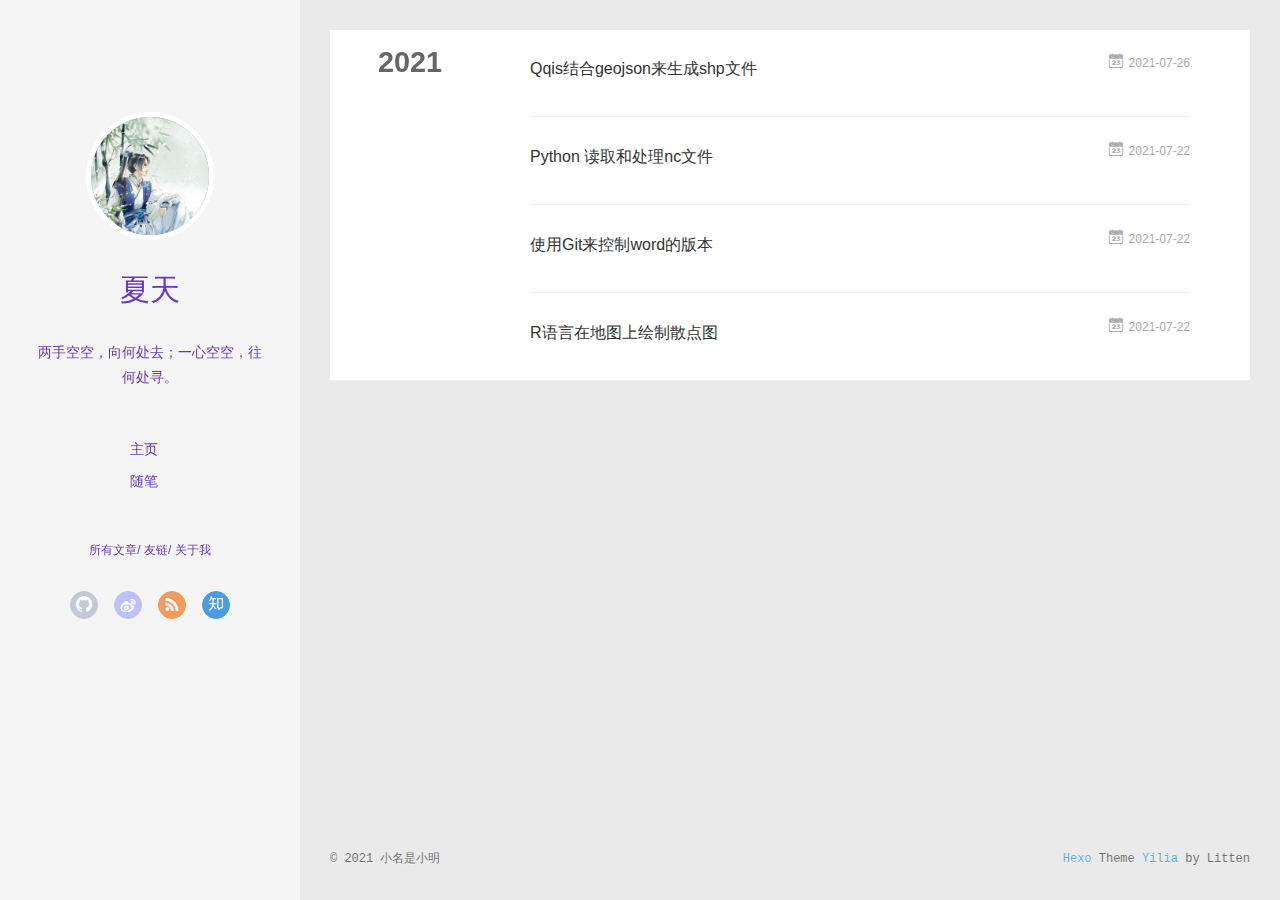
<file: archives/2021/07/index.html>
<!DOCTYPE html>
<html>
<head>
  <meta charset="utf-8">
  
  <meta name="renderer" content="webkit">
  <meta http-equiv="X-UA-Compatible" content="IE=edge" >
  <link rel="dns-prefetch" href="https://example.com">
  <title>Archives: 2021/7 | 七七八八</title>
  <meta name="viewport" content="width=device-width, initial-scale=1, maximum-scale=1">
  <meta property="og:type" content="website">
<meta property="og:title" content="七七八八">
<meta property="og:url" content="https://example.com/archives/2021/07/index.html">
<meta property="og:site_name" content="七七八八">
<meta property="og:locale" content="zh_CN">
<meta property="article:author" content="小名是小明">
<meta name="twitter:card" content="summary">
  
    <link rel="alternative" href="/atom.xml" title="七七八八" type="application/atom+xml">
  
  
    <link rel="icon" href="/favicon.png">
  
  <link rel="stylesheet" type="text/css" href="/./main.0cf68a.css">
  <style type="text/css">
  
    #container.show {
      background: linear-gradient(200deg,#a0cfe4,#e8c37e);
    }
  </style>
  

  

<meta name="generator" content="Hexo 5.4.0"></head>

<body>
  <div id="container" q-class="show:isCtnShow">
    <canvas id="anm-canvas" class="anm-canvas"></canvas>
    <div class="left-col" q-class="show:isShow">
      
<!-- <div class="overlay" style="background: rgba(0,0,0,0.5)"> -->


<!-- 网易云音乐插件 -->

    <div style="position:absolute; bottom:120px left:auto; width:85%">
        <iframe frameborder="no" border="0" marginwidth="0" marginheight="0" width=300 height=86 src="//music.163.com/outchain/player?type=2&id=1428598981&auto=1&height=66"></iframe>
    </div>


<div class="intrude-less">
	<header id="header" class="inner">
		<a href="/" class="profilepic">
			<img src="/img/myheadportrait.jpg" class="js-avatar">
		</a>
		<hgroup>
		  <h1 class="header-author"><a href="/">夏天</a></h1>
		</hgroup>
		
		<p class="header-subtitle">两手空空，向何处去；一心空空，往何处寻。</p>
		

		<nav class="header-menu">
			<ul>
			
				<li><a href="/">主页</a></li>
	        
				<li><a href="/tags/%E9%9A%8F%E7%AC%94/">随笔</a></li>
	        
			</ul>
		</nav>
		<nav class="header-smart-menu">
    		
    			
    			<a q-on="click: openSlider(e, 'innerArchive')" href="javascript:void(0)">所有文章</a>
    			
            
    			
    			<a q-on="click: openSlider(e, 'friends')" href="javascript:void(0)">友链</a>
    			
            
    			
    			<a q-on="click: openSlider(e, 'aboutme')" href="javascript:void(0)">关于我</a>
    			
            
		</nav>
		<nav class="header-nav">
			<div class="social">
				
					<a class="github" target="_blank" href="#" title="github"><i class="icon-github"></i></a>
		        
					<a class="weibo" target="_blank" href="#" title="weibo"><i class="icon-weibo"></i></a>
		        
					<a class="rss" target="_blank" href="#" title="rss"><i class="icon-rss"></i></a>
		        
					<a class="zhihu" target="_blank" href="#" title="zhihu"><i class="icon-zhihu"></i></a>
		        
			</div>
		</nav>
	</header>		
</div>

    </div>
    <div class="mid-col" q-class="show:isShow,hide:isShow|isFalse">
      
<nav id="mobile-nav">
  	<div class="overlay js-overlay" style="background: rgba(0,0,0,0.5)"></div>
	<div class="btnctn js-mobile-btnctn">
  		<div class="slider-trigger list" q-on="click: openSlider(e)"><i class="icon icon-sort"></i></div>
	</div>
	<div class="intrude-less">
		<header id="header" class="inner">
			<div class="profilepic">
				<img src="/img/myheadportrait.jpg" class="js-avatar">
			</div>
			<hgroup>
			  <h1 class="header-author js-header-author">夏天</h1>
			</hgroup>
			
			<p class="header-subtitle"><i class="icon icon-quo-left"></i>两手空空，向何处去；一心空空，往何处寻。<i class="icon icon-quo-right"></i></p>
			
			
			
				
			
				
			
			
			
			<nav class="header-nav">
				<div class="social">
					
						<a class="github" target="_blank" href="#" title="github"><i class="icon-github"></i></a>
			        
						<a class="weibo" target="_blank" href="#" title="weibo"><i class="icon-weibo"></i></a>
			        
						<a class="rss" target="_blank" href="#" title="rss"><i class="icon-rss"></i></a>
			        
						<a class="zhihu" target="_blank" href="#" title="zhihu"><i class="icon-zhihu"></i></a>
			        
				</div>
			</nav>

			<nav class="header-menu js-header-menu">
				<ul style="width: 50%">
				
				
					<li style="width: 50%"><a href="/">主页</a></li>
		        
					<li style="width: 50%"><a href="/tags/%E9%9A%8F%E7%AC%94/">随笔</a></li>
		        
				</ul>
			</nav>
		</header>				
	</div>
	<div class="mobile-mask" style="display:none" q-show="isShow"></div>
</nav>

      <div id="wrapper" class="body-wrap">
        <div class="menu-l">
          <div class="canvas-wrap">
            <canvas data-colors="#eaeaea" data-sectionHeight="100" data-contentId="js-content" id="myCanvas1" class="anm-canvas"></canvas>
          </div>
          <div id="js-content" class="content-ll">
            
  
  
    
    
      
      
      <section class="archives-wrap">
        <div class="archive-year-wrap">
          <a href="/archives/2021" class="archive-year">2021</a>
        </div>
        <div class="archives">
    
    <article class="archive-article archive-type-post">
  <div class="archive-article-inner">
    <header class="archive-article-header">
      	<div class="article-meta">
	      	<a href="/2021/07/26/Qqis%E7%BB%93%E5%90%88geojson%E6%9D%A5%E7%94%9F%E6%88%90shp%E6%96%87%E4%BB%B6/" class="archive-article-date">
  	<time datetime="2021-07-26T15:45:52.000Z" itemprop="datePublished"><i class="icon-calendar icon"></i>2021-07-26</time>
</a>
        </div>
    	 
  
    <h1 itemprop="name">
      <a class="archive-article-title" href="/2021/07/26/Qqis%E7%BB%93%E5%90%88geojson%E6%9D%A5%E7%94%9F%E6%88%90shp%E6%96%87%E4%BB%B6/">Qqis结合geojson来生成shp文件</a>
    </h1>
  

        <div class="article-info info-on-right">
          
          

        </div>
        <div class="clearfix"></div>
    </header>
  </div>
</article>
  
    
    
    <article class="archive-article archive-type-post">
  <div class="archive-article-inner">
    <header class="archive-article-header">
      	<div class="article-meta">
	      	<a href="/2021/07/22/Python%E8%AF%BB%E5%8F%96nc%E6%96%87%E4%BB%B6%E6%95%B0%E6%8D%AE/" class="archive-article-date">
  	<time datetime="2021-07-22T15:45:52.000Z" itemprop="datePublished"><i class="icon-calendar icon"></i>2021-07-22</time>
</a>
        </div>
    	 
  
    <h1 itemprop="name">
      <a class="archive-article-title" href="/2021/07/22/Python%E8%AF%BB%E5%8F%96nc%E6%96%87%E4%BB%B6%E6%95%B0%E6%8D%AE/">Python 读取和处理nc文件</a>
    </h1>
  

        <div class="article-info info-on-right">
          
          

        </div>
        <div class="clearfix"></div>
    </header>
  </div>
</article>
  
    
    
    <article class="archive-article archive-type-post">
  <div class="archive-article-inner">
    <header class="archive-article-header">
      	<div class="article-meta">
	      	<a href="/2021/07/22/%E4%BD%BF%E7%94%A8Git%E6%9D%A5%E6%8E%A7%E5%88%B6word%E7%9A%84%E7%89%88%E6%9C%AC/" class="archive-article-date">
  	<time datetime="2021-07-22T15:45:52.000Z" itemprop="datePublished"><i class="icon-calendar icon"></i>2021-07-22</time>
</a>
        </div>
    	 
  
    <h1 itemprop="name">
      <a class="archive-article-title" href="/2021/07/22/%E4%BD%BF%E7%94%A8Git%E6%9D%A5%E6%8E%A7%E5%88%B6word%E7%9A%84%E7%89%88%E6%9C%AC/">使用Git来控制word的版本</a>
    </h1>
  

        <div class="article-info info-on-right">
          
          

        </div>
        <div class="clearfix"></div>
    </header>
  </div>
</article>
  
    
    
    <article class="archive-article archive-type-post">
  <div class="archive-article-inner">
    <header class="archive-article-header">
      	<div class="article-meta">
	      	<a href="/2021/07/22/R%E8%AF%AD%E8%A8%80%E5%9C%A8%E5%9C%B0%E5%9B%BE%E4%B8%8A%E7%BB%98%E5%88%B6%E6%95%A3%E7%82%B9%E5%9B%BE/" class="archive-article-date">
  	<time datetime="2021-07-22T15:45:52.000Z" itemprop="datePublished"><i class="icon-calendar icon"></i>2021-07-22</time>
</a>
        </div>
    	 
  
    <h1 itemprop="name">
      <a class="archive-article-title" href="/2021/07/22/R%E8%AF%AD%E8%A8%80%E5%9C%A8%E5%9C%B0%E5%9B%BE%E4%B8%8A%E7%BB%98%E5%88%B6%E6%95%A3%E7%82%B9%E5%9B%BE/">R语言在地图上绘制散点图</a>
    </h1>
  

        <div class="article-info info-on-right">
          
          

        </div>
        <div class="clearfix"></div>
    </header>
  </div>
</article>
  
  
    </div></section>
  

    


          </div>
        </div>
      </div>
      <footer id="footer">
  <div class="outer">
    <div id="footer-info">
    	<div class="footer-left">
    		&copy; 2021 小名是小明
    	</div>
      	<div class="footer-right">
      		<a href="http://hexo.io/" target="_blank">Hexo</a>  Theme <a href="https://github.com/litten/hexo-theme-yilia" target="_blank">Yilia</a> by Litten
      	</div>
    </div>
  </div>
</footer>
    </div>
    <script>
	var yiliaConfig = {
		mathjax: false,
		isHome: false,
		isPost: false,
		isArchive: true,
		isTag: false,
		isCategory: false,
		open_in_new: false,
		toc_hide_index: true,
		root: "/",
		innerArchive: true,
		showTags: false
	}
</script>

<script>!function(t){function n(e){if(r[e])return r[e].exports;var i=r[e]={exports:{},id:e,loaded:!1};return t[e].call(i.exports,i,i.exports,n),i.loaded=!0,i.exports}var r={};n.m=t,n.c=r,n.p="./",n(0)}([function(t,n,r){r(195),t.exports=r(191)},function(t,n,r){var e=r(3),i=r(52),o=r(27),u=r(28),c=r(53),f="prototype",a=function(t,n,r){var s,l,h,v,p=t&a.F,d=t&a.G,y=t&a.S,g=t&a.P,b=t&a.B,m=d?e:y?e[n]||(e[n]={}):(e[n]||{})[f],x=d?i:i[n]||(i[n]={}),w=x[f]||(x[f]={});d&&(r=n);for(s in r)l=!p&&m&&void 0!==m[s],h=(l?m:r)[s],v=b&&l?c(h,e):g&&"function"==typeof h?c(Function.call,h):h,m&&u(m,s,h,t&a.U),x[s]!=h&&o(x,s,v),g&&w[s]!=h&&(w[s]=h)};e.core=i,a.F=1,a.G=2,a.S=4,a.P=8,a.B=16,a.W=32,a.U=64,a.R=128,t.exports=a},function(t,n,r){var e=r(6);t.exports=function(t){if(!e(t))throw TypeError(t+" is not an object!");return t}},function(t,n){var r=t.exports="undefined"!=typeof window&&window.Math==Math?window:"undefined"!=typeof self&&self.Math==Math?self:Function("return this")();"number"==typeof __g&&(__g=r)},function(t,n){t.exports=function(t){try{return!!t()}catch(t){return!0}}},function(t,n){var r=t.exports="undefined"!=typeof window&&window.Math==Math?window:"undefined"!=typeof self&&self.Math==Math?self:Function("return this")();"number"==typeof __g&&(__g=r)},function(t,n){t.exports=function(t){return"object"==typeof t?null!==t:"function"==typeof t}},function(t,n,r){var e=r(126)("wks"),i=r(76),o=r(3).Symbol,u="function"==typeof o;(t.exports=function(t){return e[t]||(e[t]=u&&o[t]||(u?o:i)("Symbol."+t))}).store=e},function(t,n){var r={}.hasOwnProperty;t.exports=function(t,n){return r.call(t,n)}},function(t,n,r){var e=r(94),i=r(33);t.exports=function(t){return e(i(t))}},function(t,n,r){t.exports=!r(4)(function(){return 7!=Object.defineProperty({},"a",{get:function(){return 7}}).a})},function(t,n,r){var e=r(2),i=r(167),o=r(50),u=Object.defineProperty;n.f=r(10)?Object.defineProperty:function(t,n,r){if(e(t),n=o(n,!0),e(r),i)try{return u(t,n,r)}catch(t){}if("get"in r||"set"in r)throw TypeError("Accessors not supported!");return"value"in r&&(t[n]=r.value),t}},function(t,n,r){t.exports=!r(18)(function(){return 7!=Object.defineProperty({},"a",{get:function(){return 7}}).a})},function(t,n,r){var e=r(14),i=r(22);t.exports=r(12)?function(t,n,r){return e.f(t,n,i(1,r))}:function(t,n,r){return t[n]=r,t}},function(t,n,r){var e=r(20),i=r(58),o=r(42),u=Object.defineProperty;n.f=r(12)?Object.defineProperty:function(t,n,r){if(e(t),n=o(n,!0),e(r),i)try{return u(t,n,r)}catch(t){}if("get"in r||"set"in r)throw TypeError("Accessors not supported!");return"value"in r&&(t[n]=r.value),t}},function(t,n,r){var e=r(40)("wks"),i=r(23),o=r(5).Symbol,u="function"==typeof o;(t.exports=function(t){return e[t]||(e[t]=u&&o[t]||(u?o:i)("Symbol."+t))}).store=e},function(t,n,r){var e=r(67),i=Math.min;t.exports=function(t){return t>0?i(e(t),9007199254740991):0}},function(t,n,r){var e=r(46);t.exports=function(t){return Object(e(t))}},function(t,n){t.exports=function(t){try{return!!t()}catch(t){return!0}}},function(t,n,r){var e=r(63),i=r(34);t.exports=Object.keys||function(t){return e(t,i)}},function(t,n,r){var e=r(21);t.exports=function(t){if(!e(t))throw TypeError(t+" is not an object!");return t}},function(t,n){t.exports=function(t){return"object"==typeof t?null!==t:"function"==typeof t}},function(t,n){t.exports=function(t,n){return{enumerable:!(1&t),configurable:!(2&t),writable:!(4&t),value:n}}},function(t,n){var r=0,e=Math.random();t.exports=function(t){return"Symbol(".concat(void 0===t?"":t,")_",(++r+e).toString(36))}},function(t,n){var r={}.hasOwnProperty;t.exports=function(t,n){return r.call(t,n)}},function(t,n){var r=t.exports={version:"2.4.0"};"number"==typeof __e&&(__e=r)},function(t,n){t.exports=function(t){if("function"!=typeof t)throw TypeError(t+" is not a function!");return t}},function(t,n,r){var e=r(11),i=r(66);t.exports=r(10)?function(t,n,r){return e.f(t,n,i(1,r))}:function(t,n,r){return t[n]=r,t}},function(t,n,r){var e=r(3),i=r(27),o=r(24),u=r(76)("src"),c="toString",f=Function[c],a=(""+f).split(c);r(52).inspectSource=function(t){return f.call(t)},(t.exports=function(t,n,r,c){var f="function"==typeof r;f&&(o(r,"name")||i(r,"name",n)),t[n]!==r&&(f&&(o(r,u)||i(r,u,t[n]?""+t[n]:a.join(String(n)))),t===e?t[n]=r:c?t[n]?t[n]=r:i(t,n,r):(delete t[n],i(t,n,r)))})(Function.prototype,c,function(){return"function"==typeof this&&this[u]||f.call(this)})},function(t,n,r){var e=r(1),i=r(4),o=r(46),u=function(t,n,r,e){var i=String(o(t)),u="<"+n;return""!==r&&(u+=" "+r+'="'+String(e).replace(/"/g,"&quot;")+'"'),u+">"+i+"</"+n+">"};t.exports=function(t,n){var r={};r[t]=n(u),e(e.P+e.F*i(function(){var n=""[t]('"');return n!==n.toLowerCase()||n.split('"').length>3}),"String",r)}},function(t,n,r){var e=r(115),i=r(46);t.exports=function(t){return e(i(t))}},function(t,n,r){var e=r(116),i=r(66),o=r(30),u=r(50),c=r(24),f=r(167),a=Object.getOwnPropertyDescriptor;n.f=r(10)?a:function(t,n){if(t=o(t),n=u(n,!0),f)try{return a(t,n)}catch(t){}if(c(t,n))return i(!e.f.call(t,n),t[n])}},function(t,n,r){var e=r(24),i=r(17),o=r(145)("IE_PROTO"),u=Object.prototype;t.exports=Object.getPrototypeOf||function(t){return t=i(t),e(t,o)?t[o]:"function"==typeof t.constructor&&t instanceof t.constructor?t.constructor.prototype:t instanceof Object?u:null}},function(t,n){t.exports=function(t){if(void 0==t)throw TypeError("Can't call method on  "+t);return t}},function(t,n){t.exports="constructor,hasOwnProperty,isPrototypeOf,propertyIsEnumerable,toLocaleString,toString,valueOf".split(",")},function(t,n){t.exports={}},function(t,n){t.exports=!0},function(t,n){n.f={}.propertyIsEnumerable},function(t,n,r){var e=r(14).f,i=r(8),o=r(15)("toStringTag");t.exports=function(t,n,r){t&&!i(t=r?t:t.prototype,o)&&e(t,o,{configurable:!0,value:n})}},function(t,n,r){var e=r(40)("keys"),i=r(23);t.exports=function(t){return e[t]||(e[t]=i(t))}},function(t,n,r){var e=r(5),i="__core-js_shared__",o=e[i]||(e[i]={});t.exports=function(t){return o[t]||(o[t]={})}},function(t,n){var r=Math.ceil,e=Math.floor;t.exports=function(t){return isNaN(t=+t)?0:(t>0?e:r)(t)}},function(t,n,r){var e=r(21);t.exports=function(t,n){if(!e(t))return t;var r,i;if(n&&"function"==typeof(r=t.toString)&&!e(i=r.call(t)))return i;if("function"==typeof(r=t.valueOf)&&!e(i=r.call(t)))return i;if(!n&&"function"==typeof(r=t.toString)&&!e(i=r.call(t)))return i;throw TypeError("Can't convert object to primitive value")}},function(t,n,r){var e=r(5),i=r(25),o=r(36),u=r(44),c=r(14).f;t.exports=function(t){var n=i.Symbol||(i.Symbol=o?{}:e.Symbol||{});"_"==t.charAt(0)||t in n||c(n,t,{value:u.f(t)})}},function(t,n,r){n.f=r(15)},function(t,n){var r={}.toString;t.exports=function(t){return r.call(t).slice(8,-1)}},function(t,n){t.exports=function(t){if(void 0==t)throw TypeError("Can't call method on  "+t);return t}},function(t,n,r){var e=r(4);t.exports=function(t,n){return!!t&&e(function(){n?t.call(null,function(){},1):t.call(null)})}},function(t,n,r){var e=r(53),i=r(115),o=r(17),u=r(16),c=r(203);t.exports=function(t,n){var r=1==t,f=2==t,a=3==t,s=4==t,l=6==t,h=5==t||l,v=n||c;return function(n,c,p){for(var d,y,g=o(n),b=i(g),m=e(c,p,3),x=u(b.length),w=0,S=r?v(n,x):f?v(n,0):void 0;x>w;w++)if((h||w in b)&&(d=b[w],y=m(d,w,g),t))if(r)S[w]=y;else if(y)switch(t){case 3:return!0;case 5:return d;case 6:return w;case 2:S.push(d)}else if(s)return!1;return l?-1:a||s?s:S}}},function(t,n,r){var e=r(1),i=r(52),o=r(4);t.exports=function(t,n){var r=(i.Object||{})[t]||Object[t],u={};u[t]=n(r),e(e.S+e.F*o(function(){r(1)}),"Object",u)}},function(t,n,r){var e=r(6);t.exports=function(t,n){if(!e(t))return t;var r,i;if(n&&"function"==typeof(r=t.toString)&&!e(i=r.call(t)))return i;if("function"==typeof(r=t.valueOf)&&!e(i=r.call(t)))return i;if(!n&&"function"==typeof(r=t.toString)&&!e(i=r.call(t)))return i;throw TypeError("Can't convert object to primitive value")}},function(t,n,r){var e=r(5),i=r(25),o=r(91),u=r(13),c="prototype",f=function(t,n,r){var a,s,l,h=t&f.F,v=t&f.G,p=t&f.S,d=t&f.P,y=t&f.B,g=t&f.W,b=v?i:i[n]||(i[n]={}),m=b[c],x=v?e:p?e[n]:(e[n]||{})[c];v&&(r=n);for(a in r)(s=!h&&x&&void 0!==x[a])&&a in b||(l=s?x[a]:r[a],b[a]=v&&"function"!=typeof x[a]?r[a]:y&&s?o(l,e):g&&x[a]==l?function(t){var n=function(n,r,e){if(this instanceof t){switch(arguments.length){case 0:return new t;case 1:return new t(n);case 2:return new t(n,r)}return new t(n,r,e)}return t.apply(this,arguments)};return n[c]=t[c],n}(l):d&&"function"==typeof l?o(Function.call,l):l,d&&((b.virtual||(b.virtual={}))[a]=l,t&f.R&&m&&!m[a]&&u(m,a,l)))};f.F=1,f.G=2,f.S=4,f.P=8,f.B=16,f.W=32,f.U=64,f.R=128,t.exports=f},function(t,n){var r=t.exports={version:"2.4.0"};"number"==typeof __e&&(__e=r)},function(t,n,r){var e=r(26);t.exports=function(t,n,r){if(e(t),void 0===n)return t;switch(r){case 1:return function(r){return t.call(n,r)};case 2:return function(r,e){return t.call(n,r,e)};case 3:return function(r,e,i){return t.call(n,r,e,i)}}return function(){return t.apply(n,arguments)}}},function(t,n,r){var e=r(183),i=r(1),o=r(126)("metadata"),u=o.store||(o.store=new(r(186))),c=function(t,n,r){var i=u.get(t);if(!i){if(!r)return;u.set(t,i=new e)}var o=i.get(n);if(!o){if(!r)return;i.set(n,o=new e)}return o},f=function(t,n,r){var e=c(n,r,!1);return void 0!==e&&e.has(t)},a=function(t,n,r){var e=c(n,r,!1);return void 0===e?void 0:e.get(t)},s=function(t,n,r,e){c(r,e,!0).set(t,n)},l=function(t,n){var r=c(t,n,!1),e=[];return r&&r.forEach(function(t,n){e.push(n)}),e},h=function(t){return void 0===t||"symbol"==typeof t?t:String(t)},v=function(t){i(i.S,"Reflect",t)};t.exports={store:u,map:c,has:f,get:a,set:s,keys:l,key:h,exp:v}},function(t,n,r){"use strict";if(r(10)){var e=r(69),i=r(3),o=r(4),u=r(1),c=r(127),f=r(152),a=r(53),s=r(68),l=r(66),h=r(27),v=r(73),p=r(67),d=r(16),y=r(75),g=r(50),b=r(24),m=r(180),x=r(114),w=r(6),S=r(17),_=r(137),O=r(70),E=r(32),P=r(71).f,j=r(154),F=r(76),M=r(7),A=r(48),N=r(117),T=r(146),I=r(155),k=r(80),L=r(123),R=r(74),C=r(130),D=r(160),U=r(11),W=r(31),G=U.f,B=W.f,V=i.RangeError,z=i.TypeError,q=i.Uint8Array,K="ArrayBuffer",J="Shared"+K,Y="BYTES_PER_ELEMENT",H="prototype",$=Array[H],X=f.ArrayBuffer,Q=f.DataView,Z=A(0),tt=A(2),nt=A(3),rt=A(4),et=A(5),it=A(6),ot=N(!0),ut=N(!1),ct=I.values,ft=I.keys,at=I.entries,st=$.lastIndexOf,lt=$.reduce,ht=$.reduceRight,vt=$.join,pt=$.sort,dt=$.slice,yt=$.toString,gt=$.toLocaleString,bt=M("iterator"),mt=M("toStringTag"),xt=F("typed_constructor"),wt=F("def_constructor"),St=c.CONSTR,_t=c.TYPED,Ot=c.VIEW,Et="Wrong length!",Pt=A(1,function(t,n){return Tt(T(t,t[wt]),n)}),jt=o(function(){return 1===new q(new Uint16Array([1]).buffer)[0]}),Ft=!!q&&!!q[H].set&&o(function(){new q(1).set({})}),Mt=function(t,n){if(void 0===t)throw z(Et);var r=+t,e=d(t);if(n&&!m(r,e))throw V(Et);return e},At=function(t,n){var r=p(t);if(r<0||r%n)throw V("Wrong offset!");return r},Nt=function(t){if(w(t)&&_t in t)return t;throw z(t+" is not a typed array!")},Tt=function(t,n){if(!(w(t)&&xt in t))throw z("It is not a typed array constructor!");return new t(n)},It=function(t,n){return kt(T(t,t[wt]),n)},kt=function(t,n){for(var r=0,e=n.length,i=Tt(t,e);e>r;)i[r]=n[r++];return i},Lt=function(t,n,r){G(t,n,{get:function(){return this._d[r]}})},Rt=function(t){var n,r,e,i,o,u,c=S(t),f=arguments.length,s=f>1?arguments[1]:void 0,l=void 0!==s,h=j(c);if(void 0!=h&&!_(h)){for(u=h.call(c),e=[],n=0;!(o=u.next()).done;n++)e.push(o.value);c=e}for(l&&f>2&&(s=a(s,arguments[2],2)),n=0,r=d(c.length),i=Tt(this,r);r>n;n++)i[n]=l?s(c[n],n):c[n];return i},Ct=function(){for(var t=0,n=arguments.length,r=Tt(this,n);n>t;)r[t]=arguments[t++];return r},Dt=!!q&&o(function(){gt.call(new q(1))}),Ut=function(){return gt.apply(Dt?dt.call(Nt(this)):Nt(this),arguments)},Wt={copyWithin:function(t,n){return D.call(Nt(this),t,n,arguments.length>2?arguments[2]:void 0)},every:function(t){return rt(Nt(this),t,arguments.length>1?arguments[1]:void 0)},fill:function(t){return C.apply(Nt(this),arguments)},filter:function(t){return It(this,tt(Nt(this),t,arguments.length>1?arguments[1]:void 0))},find:function(t){return et(Nt(this),t,arguments.length>1?arguments[1]:void 0)},findIndex:function(t){return it(Nt(this),t,arguments.length>1?arguments[1]:void 0)},forEach:function(t){Z(Nt(this),t,arguments.length>1?arguments[1]:void 0)},indexOf:function(t){return ut(Nt(this),t,arguments.length>1?arguments[1]:void 0)},includes:function(t){return ot(Nt(this),t,arguments.length>1?arguments[1]:void 0)},join:function(t){return vt.apply(Nt(this),arguments)},lastIndexOf:function(t){return st.apply(Nt(this),arguments)},map:function(t){return Pt(Nt(this),t,arguments.length>1?arguments[1]:void 0)},reduce:function(t){return lt.apply(Nt(this),arguments)},reduceRight:function(t){return ht.apply(Nt(this),arguments)},reverse:function(){for(var t,n=this,r=Nt(n).length,e=Math.floor(r/2),i=0;i<e;)t=n[i],n[i++]=n[--r],n[r]=t;return n},some:function(t){return nt(Nt(this),t,arguments.length>1?arguments[1]:void 0)},sort:function(t){return pt.call(Nt(this),t)},subarray:function(t,n){var r=Nt(this),e=r.length,i=y(t,e);return new(T(r,r[wt]))(r.buffer,r.byteOffset+i*r.BYTES_PER_ELEMENT,d((void 0===n?e:y(n,e))-i))}},Gt=function(t,n){return It(this,dt.call(Nt(this),t,n))},Bt=function(t){Nt(this);var n=At(arguments[1],1),r=this.length,e=S(t),i=d(e.length),o=0;if(i+n>r)throw V(Et);for(;o<i;)this[n+o]=e[o++]},Vt={entries:function(){return at.call(Nt(this))},keys:function(){return ft.call(Nt(this))},values:function(){return ct.call(Nt(this))}},zt=function(t,n){return w(t)&&t[_t]&&"symbol"!=typeof n&&n in t&&String(+n)==String(n)},qt=function(t,n){return zt(t,n=g(n,!0))?l(2,t[n]):B(t,n)},Kt=function(t,n,r){return!(zt(t,n=g(n,!0))&&w(r)&&b(r,"value"))||b(r,"get")||b(r,"set")||r.configurable||b(r,"writable")&&!r.writable||b(r,"enumerable")&&!r.enumerable?G(t,n,r):(t[n]=r.value,t)};St||(W.f=qt,U.f=Kt),u(u.S+u.F*!St,"Object",{getOwnPropertyDescriptor:qt,defineProperty:Kt}),o(function(){yt.call({})})&&(yt=gt=function(){return vt.call(this)});var Jt=v({},Wt);v(Jt,Vt),h(Jt,bt,Vt.values),v(Jt,{slice:Gt,set:Bt,constructor:function(){},toString:yt,toLocaleString:Ut}),Lt(Jt,"buffer","b"),Lt(Jt,"byteOffset","o"),Lt(Jt,"byteLength","l"),Lt(Jt,"length","e"),G(Jt,mt,{get:function(){return this[_t]}}),t.exports=function(t,n,r,f){f=!!f;var a=t+(f?"Clamped":"")+"Array",l="Uint8Array"!=a,v="get"+t,p="set"+t,y=i[a],g=y||{},b=y&&E(y),m=!y||!c.ABV,S={},_=y&&y[H],j=function(t,r){var e=t._d;return e.v[v](r*n+e.o,jt)},F=function(t,r,e){var i=t._d;f&&(e=(e=Math.round(e))<0?0:e>255?255:255&e),i.v[p](r*n+i.o,e,jt)},M=function(t,n){G(t,n,{get:function(){return j(this,n)},set:function(t){return F(this,n,t)},enumerable:!0})};m?(y=r(function(t,r,e,i){s(t,y,a,"_d");var o,u,c,f,l=0,v=0;if(w(r)){if(!(r instanceof X||(f=x(r))==K||f==J))return _t in r?kt(y,r):Rt.call(y,r);o=r,v=At(e,n);var p=r.byteLength;if(void 0===i){if(p%n)throw V(Et);if((u=p-v)<0)throw V(Et)}else if((u=d(i)*n)+v>p)throw V(Et);c=u/n}else c=Mt(r,!0),u=c*n,o=new X(u);for(h(t,"_d",{b:o,o:v,l:u,e:c,v:new Q(o)});l<c;)M(t,l++)}),_=y[H]=O(Jt),h(_,"constructor",y)):L(function(t){new y(null),new y(t)},!0)||(y=r(function(t,r,e,i){s(t,y,a);var o;return w(r)?r instanceof X||(o=x(r))==K||o==J?void 0!==i?new g(r,At(e,n),i):void 0!==e?new g(r,At(e,n)):new g(r):_t in r?kt(y,r):Rt.call(y,r):new g(Mt(r,l))}),Z(b!==Function.prototype?P(g).concat(P(b)):P(g),function(t){t in y||h(y,t,g[t])}),y[H]=_,e||(_.constructor=y));var A=_[bt],N=!!A&&("values"==A.name||void 0==A.name),T=Vt.values;h(y,xt,!0),h(_,_t,a),h(_,Ot,!0),h(_,wt,y),(f?new y(1)[mt]==a:mt in _)||G(_,mt,{get:function(){return a}}),S[a]=y,u(u.G+u.W+u.F*(y!=g),S),u(u.S,a,{BYTES_PER_ELEMENT:n,from:Rt,of:Ct}),Y in _||h(_,Y,n),u(u.P,a,Wt),R(a),u(u.P+u.F*Ft,a,{set:Bt}),u(u.P+u.F*!N,a,Vt),u(u.P+u.F*(_.toString!=yt),a,{toString:yt}),u(u.P+u.F*o(function(){new y(1).slice()}),a,{slice:Gt}),u(u.P+u.F*(o(function(){return[1,2].toLocaleString()!=new y([1,2]).toLocaleString()})||!o(function(){_.toLocaleString.call([1,2])})),a,{toLocaleString:Ut}),k[a]=N?A:T,e||N||h(_,bt,T)}}else t.exports=function(){}},function(t,n){var r={}.toString;t.exports=function(t){return r.call(t).slice(8,-1)}},function(t,n,r){var e=r(21),i=r(5).document,o=e(i)&&e(i.createElement);t.exports=function(t){return o?i.createElement(t):{}}},function(t,n,r){t.exports=!r(12)&&!r(18)(function(){return 7!=Object.defineProperty(r(57)("div"),"a",{get:function(){return 7}}).a})},function(t,n,r){"use strict";var e=r(36),i=r(51),o=r(64),u=r(13),c=r(8),f=r(35),a=r(96),s=r(38),l=r(103),h=r(15)("iterator"),v=!([].keys&&"next"in[].keys()),p="keys",d="values",y=function(){return this};t.exports=function(t,n,r,g,b,m,x){a(r,n,g);var w,S,_,O=function(t){if(!v&&t in F)return F[t];switch(t){case p:case d:return function(){return new r(this,t)}}return function(){return new r(this,t)}},E=n+" Iterator",P=b==d,j=!1,F=t.prototype,M=F[h]||F["@@iterator"]||b&&F[b],A=M||O(b),N=b?P?O("entries"):A:void 0,T="Array"==n?F.entries||M:M;if(T&&(_=l(T.call(new t)))!==Object.prototype&&(s(_,E,!0),e||c(_,h)||u(_,h,y)),P&&M&&M.name!==d&&(j=!0,A=function(){return M.call(this)}),e&&!x||!v&&!j&&F[h]||u(F,h,A),f[n]=A,f[E]=y,b)if(w={values:P?A:O(d),keys:m?A:O(p),entries:N},x)for(S in w)S in F||o(F,S,w[S]);else i(i.P+i.F*(v||j),n,w);return w}},function(t,n,r){var e=r(20),i=r(100),o=r(34),u=r(39)("IE_PROTO"),c=function(){},f="prototype",a=function(){var t,n=r(57)("iframe"),e=o.length;for(n.style.display="none",r(93).appendChild(n),n.src="javascript:",t=n.contentWindow.document,t.open(),t.write("<script>document.F=Object<\/script>"),t.close(),a=t.F;e--;)delete a[f][o[e]];return a()};t.exports=Object.create||function(t,n){var r;return null!==t?(c[f]=e(t),r=new c,c[f]=null,r[u]=t):r=a(),void 0===n?r:i(r,n)}},function(t,n,r){var e=r(63),i=r(34).concat("length","prototype");n.f=Object.getOwnPropertyNames||function(t){return e(t,i)}},function(t,n){n.f=Object.getOwnPropertySymbols},function(t,n,r){var e=r(8),i=r(9),o=r(90)(!1),u=r(39)("IE_PROTO");t.exports=function(t,n){var r,c=i(t),f=0,a=[];for(r in c)r!=u&&e(c,r)&&a.push(r);for(;n.length>f;)e(c,r=n[f++])&&(~o(a,r)||a.push(r));return a}},function(t,n,r){t.exports=r(13)},function(t,n,r){var e=r(76)("meta"),i=r(6),o=r(24),u=r(11).f,c=0,f=Object.isExtensible||function(){return!0},a=!r(4)(function(){return f(Object.preventExtensions({}))}),s=function(t){u(t,e,{value:{i:"O"+ ++c,w:{}}})},l=function(t,n){if(!i(t))return"symbol"==typeof t?t:("string"==typeof t?"S":"P")+t;if(!o(t,e)){if(!f(t))return"F";if(!n)return"E";s(t)}return t[e].i},h=function(t,n){if(!o(t,e)){if(!f(t))return!0;if(!n)return!1;s(t)}return t[e].w},v=function(t){return a&&p.NEED&&f(t)&&!o(t,e)&&s(t),t},p=t.exports={KEY:e,NEED:!1,fastKey:l,getWeak:h,onFreeze:v}},function(t,n){t.exports=function(t,n){return{enumerable:!(1&t),configurable:!(2&t),writable:!(4&t),value:n}}},function(t,n){var r=Math.ceil,e=Math.floor;t.exports=function(t){return isNaN(t=+t)?0:(t>0?e:r)(t)}},function(t,n){t.exports=function(t,n,r,e){if(!(t instanceof n)||void 0!==e&&e in t)throw TypeError(r+": incorrect invocation!");return t}},function(t,n){t.exports=!1},function(t,n,r){var e=r(2),i=r(173),o=r(133),u=r(145)("IE_PROTO"),c=function(){},f="prototype",a=function(){var t,n=r(132)("iframe"),e=o.length;for(n.style.display="none",r(135).appendChild(n),n.src="javascript:",t=n.contentWindow.document,t.open(),t.write("<script>document.F=Object<\/script>"),t.close(),a=t.F;e--;)delete a[f][o[e]];return a()};t.exports=Object.create||function(t,n){var r;return null!==t?(c[f]=e(t),r=new c,c[f]=null,r[u]=t):r=a(),void 0===n?r:i(r,n)}},function(t,n,r){var e=r(175),i=r(133).concat("length","prototype");n.f=Object.getOwnPropertyNames||function(t){return e(t,i)}},function(t,n,r){var e=r(175),i=r(133);t.exports=Object.keys||function(t){return e(t,i)}},function(t,n,r){var e=r(28);t.exports=function(t,n,r){for(var i in n)e(t,i,n[i],r);return t}},function(t,n,r){"use strict";var e=r(3),i=r(11),o=r(10),u=r(7)("species");t.exports=function(t){var n=e[t];o&&n&&!n[u]&&i.f(n,u,{configurable:!0,get:function(){return this}})}},function(t,n,r){var e=r(67),i=Math.max,o=Math.min;t.exports=function(t,n){return t=e(t),t<0?i(t+n,0):o(t,n)}},function(t,n){var r=0,e=Math.random();t.exports=function(t){return"Symbol(".concat(void 0===t?"":t,")_",(++r+e).toString(36))}},function(t,n,r){var e=r(33);t.exports=function(t){return Object(e(t))}},function(t,n,r){var e=r(7)("unscopables"),i=Array.prototype;void 0==i[e]&&r(27)(i,e,{}),t.exports=function(t){i[e][t]=!0}},function(t,n,r){var e=r(53),i=r(169),o=r(137),u=r(2),c=r(16),f=r(154),a={},s={},n=t.exports=function(t,n,r,l,h){var v,p,d,y,g=h?function(){return t}:f(t),b=e(r,l,n?2:1),m=0;if("function"!=typeof g)throw TypeError(t+" is not iterable!");if(o(g)){for(v=c(t.length);v>m;m++)if((y=n?b(u(p=t[m])[0],p[1]):b(t[m]))===a||y===s)return y}else for(d=g.call(t);!(p=d.next()).done;)if((y=i(d,b,p.value,n))===a||y===s)return y};n.BREAK=a,n.RETURN=s},function(t,n){t.exports={}},function(t,n,r){var e=r(11).f,i=r(24),o=r(7)("toStringTag");t.exports=function(t,n,r){t&&!i(t=r?t:t.prototype,o)&&e(t,o,{configurable:!0,value:n})}},function(t,n,r){var e=r(1),i=r(46),o=r(4),u=r(150),c="["+u+"]",f="​",a=RegExp("^"+c+c+"*"),s=RegExp(c+c+"*$"),l=function(t,n,r){var i={},c=o(function(){return!!u[t]()||f[t]()!=f}),a=i[t]=c?n(h):u[t];r&&(i[r]=a),e(e.P+e.F*c,"String",i)},h=l.trim=function(t,n){return t=String(i(t)),1&n&&(t=t.replace(a,"")),2&n&&(t=t.replace(s,"")),t};t.exports=l},function(t,n,r){t.exports={default:r(86),__esModule:!0}},function(t,n,r){t.exports={default:r(87),__esModule:!0}},function(t,n,r){"use strict";function e(t){return t&&t.__esModule?t:{default:t}}n.__esModule=!0;var i=r(84),o=e(i),u=r(83),c=e(u),f="function"==typeof c.default&&"symbol"==typeof o.default?function(t){return typeof t}:function(t){return t&&"function"==typeof c.default&&t.constructor===c.default&&t!==c.default.prototype?"symbol":typeof t};n.default="function"==typeof c.default&&"symbol"===f(o.default)?function(t){return void 0===t?"undefined":f(t)}:function(t){return t&&"function"==typeof c.default&&t.constructor===c.default&&t!==c.default.prototype?"symbol":void 0===t?"undefined":f(t)}},function(t,n,r){r(110),r(108),r(111),r(112),t.exports=r(25).Symbol},function(t,n,r){r(109),r(113),t.exports=r(44).f("iterator")},function(t,n){t.exports=function(t){if("function"!=typeof t)throw TypeError(t+" is not a function!");return t}},function(t,n){t.exports=function(){}},function(t,n,r){var e=r(9),i=r(106),o=r(105);t.exports=function(t){return function(n,r,u){var c,f=e(n),a=i(f.length),s=o(u,a);if(t&&r!=r){for(;a>s;)if((c=f[s++])!=c)return!0}else for(;a>s;s++)if((t||s in f)&&f[s]===r)return t||s||0;return!t&&-1}}},function(t,n,r){var e=r(88);t.exports=function(t,n,r){if(e(t),void 0===n)return t;switch(r){case 1:return function(r){return t.call(n,r)};case 2:return function(r,e){return t.call(n,r,e)};case 3:return function(r,e,i){return t.call(n,r,e,i)}}return function(){return t.apply(n,arguments)}}},function(t,n,r){var e=r(19),i=r(62),o=r(37);t.exports=function(t){var n=e(t),r=i.f;if(r)for(var u,c=r(t),f=o.f,a=0;c.length>a;)f.call(t,u=c[a++])&&n.push(u);return n}},function(t,n,r){t.exports=r(5).document&&document.documentElement},function(t,n,r){var e=r(56);t.exports=Object("z").propertyIsEnumerable(0)?Object:function(t){return"String"==e(t)?t.split(""):Object(t)}},function(t,n,r){var e=r(56);t.exports=Array.isArray||function(t){return"Array"==e(t)}},function(t,n,r){"use strict";var e=r(60),i=r(22),o=r(38),u={};r(13)(u,r(15)("iterator"),function(){return this}),t.exports=function(t,n,r){t.prototype=e(u,{next:i(1,r)}),o(t,n+" Iterator")}},function(t,n){t.exports=function(t,n){return{value:n,done:!!t}}},function(t,n,r){var e=r(19),i=r(9);t.exports=function(t,n){for(var r,o=i(t),u=e(o),c=u.length,f=0;c>f;)if(o[r=u[f++]]===n)return r}},function(t,n,r){var e=r(23)("meta"),i=r(21),o=r(8),u=r(14).f,c=0,f=Object.isExtensible||function(){return!0},a=!r(18)(function(){return f(Object.preventExtensions({}))}),s=function(t){u(t,e,{value:{i:"O"+ ++c,w:{}}})},l=function(t,n){if(!i(t))return"symbol"==typeof t?t:("string"==typeof t?"S":"P")+t;if(!o(t,e)){if(!f(t))return"F";if(!n)return"E";s(t)}return t[e].i},h=function(t,n){if(!o(t,e)){if(!f(t))return!0;if(!n)return!1;s(t)}return t[e].w},v=function(t){return a&&p.NEED&&f(t)&&!o(t,e)&&s(t),t},p=t.exports={KEY:e,NEED:!1,fastKey:l,getWeak:h,onFreeze:v}},function(t,n,r){var e=r(14),i=r(20),o=r(19);t.exports=r(12)?Object.defineProperties:function(t,n){i(t);for(var r,u=o(n),c=u.length,f=0;c>f;)e.f(t,r=u[f++],n[r]);return t}},function(t,n,r){var e=r(37),i=r(22),o=r(9),u=r(42),c=r(8),f=r(58),a=Object.getOwnPropertyDescriptor;n.f=r(12)?a:function(t,n){if(t=o(t),n=u(n,!0),f)try{return a(t,n)}catch(t){}if(c(t,n))return i(!e.f.call(t,n),t[n])}},function(t,n,r){var e=r(9),i=r(61).f,o={}.toString,u="object"==typeof window&&window&&Object.getOwnPropertyNames?Object.getOwnPropertyNames(window):[],c=function(t){try{return i(t)}catch(t){return u.slice()}};t.exports.f=function(t){return u&&"[object Window]"==o.call(t)?c(t):i(e(t))}},function(t,n,r){var e=r(8),i=r(77),o=r(39)("IE_PROTO"),u=Object.prototype;t.exports=Object.getPrototypeOf||function(t){return t=i(t),e(t,o)?t[o]:"function"==typeof t.constructor&&t instanceof t.constructor?t.constructor.prototype:t instanceof Object?u:null}},function(t,n,r){var e=r(41),i=r(33);t.exports=function(t){return function(n,r){var o,u,c=String(i(n)),f=e(r),a=c.length;return f<0||f>=a?t?"":void 0:(o=c.charCodeAt(f),o<55296||o>56319||f+1===a||(u=c.charCodeAt(f+1))<56320||u>57343?t?c.charAt(f):o:t?c.slice(f,f+2):u-56320+(o-55296<<10)+65536)}}},function(t,n,r){var e=r(41),i=Math.max,o=Math.min;t.exports=function(t,n){return t=e(t),t<0?i(t+n,0):o(t,n)}},function(t,n,r){var e=r(41),i=Math.min;t.exports=function(t){return t>0?i(e(t),9007199254740991):0}},function(t,n,r){"use strict";var e=r(89),i=r(97),o=r(35),u=r(9);t.exports=r(59)(Array,"Array",function(t,n){this._t=u(t),this._i=0,this._k=n},function(){var t=this._t,n=this._k,r=this._i++;return!t||r>=t.length?(this._t=void 0,i(1)):"keys"==n?i(0,r):"values"==n?i(0,t[r]):i(0,[r,t[r]])},"values"),o.Arguments=o.Array,e("keys"),e("values"),e("entries")},function(t,n){},function(t,n,r){"use strict";var e=r(104)(!0);r(59)(String,"String",function(t){this._t=String(t),this._i=0},function(){var t,n=this._t,r=this._i;return r>=n.length?{value:void 0,done:!0}:(t=e(n,r),this._i+=t.length,{value:t,done:!1})})},function(t,n,r){"use strict";var e=r(5),i=r(8),o=r(12),u=r(51),c=r(64),f=r(99).KEY,a=r(18),s=r(40),l=r(38),h=r(23),v=r(15),p=r(44),d=r(43),y=r(98),g=r(92),b=r(95),m=r(20),x=r(9),w=r(42),S=r(22),_=r(60),O=r(102),E=r(101),P=r(14),j=r(19),F=E.f,M=P.f,A=O.f,N=e.Symbol,T=e.JSON,I=T&&T.stringify,k="prototype",L=v("_hidden"),R=v("toPrimitive"),C={}.propertyIsEnumerable,D=s("symbol-registry"),U=s("symbols"),W=s("op-symbols"),G=Object[k],B="function"==typeof N,V=e.QObject,z=!V||!V[k]||!V[k].findChild,q=o&&a(function(){return 7!=_(M({},"a",{get:function(){return M(this,"a",{value:7}).a}})).a})?function(t,n,r){var e=F(G,n);e&&delete G[n],M(t,n,r),e&&t!==G&&M(G,n,e)}:M,K=function(t){var n=U[t]=_(N[k]);return n._k=t,n},J=B&&"symbol"==typeof N.iterator?function(t){return"symbol"==typeof t}:function(t){return t instanceof N},Y=function(t,n,r){return t===G&&Y(W,n,r),m(t),n=w(n,!0),m(r),i(U,n)?(r.enumerable?(i(t,L)&&t[L][n]&&(t[L][n]=!1),r=_(r,{enumerable:S(0,!1)})):(i(t,L)||M(t,L,S(1,{})),t[L][n]=!0),q(t,n,r)):M(t,n,r)},H=function(t,n){m(t);for(var r,e=g(n=x(n)),i=0,o=e.length;o>i;)Y(t,r=e[i++],n[r]);return t},$=function(t,n){return void 0===n?_(t):H(_(t),n)},X=function(t){var n=C.call(this,t=w(t,!0));return!(this===G&&i(U,t)&&!i(W,t))&&(!(n||!i(this,t)||!i(U,t)||i(this,L)&&this[L][t])||n)},Q=function(t,n){if(t=x(t),n=w(n,!0),t!==G||!i(U,n)||i(W,n)){var r=F(t,n);return!r||!i(U,n)||i(t,L)&&t[L][n]||(r.enumerable=!0),r}},Z=function(t){for(var n,r=A(x(t)),e=[],o=0;r.length>o;)i(U,n=r[o++])||n==L||n==f||e.push(n);return e},tt=function(t){for(var n,r=t===G,e=A(r?W:x(t)),o=[],u=0;e.length>u;)!i(U,n=e[u++])||r&&!i(G,n)||o.push(U[n]);return o};B||(N=function(){if(this instanceof N)throw TypeError("Symbol is not a constructor!");var t=h(arguments.length>0?arguments[0]:void 0),n=function(r){this===G&&n.call(W,r),i(this,L)&&i(this[L],t)&&(this[L][t]=!1),q(this,t,S(1,r))};return o&&z&&q(G,t,{configurable:!0,set:n}),K(t)},c(N[k],"toString",function(){return this._k}),E.f=Q,P.f=Y,r(61).f=O.f=Z,r(37).f=X,r(62).f=tt,o&&!r(36)&&c(G,"propertyIsEnumerable",X,!0),p.f=function(t){return K(v(t))}),u(u.G+u.W+u.F*!B,{Symbol:N});for(var nt="hasInstance,isConcatSpreadable,iterator,match,replace,search,species,split,toPrimitive,toStringTag,unscopables".split(","),rt=0;nt.length>rt;)v(nt[rt++]);for(var nt=j(v.store),rt=0;nt.length>rt;)d(nt[rt++]);u(u.S+u.F*!B,"Symbol",{for:function(t){return i(D,t+="")?D[t]:D[t]=N(t)},keyFor:function(t){if(J(t))return y(D,t);throw TypeError(t+" is not a symbol!")},useSetter:function(){z=!0},useSimple:function(){z=!1}}),u(u.S+u.F*!B,"Object",{create:$,defineProperty:Y,defineProperties:H,getOwnPropertyDescriptor:Q,getOwnPropertyNames:Z,getOwnPropertySymbols:tt}),T&&u(u.S+u.F*(!B||a(function(){var t=N();return"[null]"!=I([t])||"{}"!=I({a:t})||"{}"!=I(Object(t))})),"JSON",{stringify:function(t){if(void 0!==t&&!J(t)){for(var n,r,e=[t],i=1;arguments.length>i;)e.push(arguments[i++]);return n=e[1],"function"==typeof n&&(r=n),!r&&b(n)||(n=function(t,n){if(r&&(n=r.call(this,t,n)),!J(n))return n}),e[1]=n,I.apply(T,e)}}}),N[k][R]||r(13)(N[k],R,N[k].valueOf),l(N,"Symbol"),l(Math,"Math",!0),l(e.JSON,"JSON",!0)},function(t,n,r){r(43)("asyncIterator")},function(t,n,r){r(43)("observable")},function(t,n,r){r(107);for(var e=r(5),i=r(13),o=r(35),u=r(15)("toStringTag"),c=["NodeList","DOMTokenList","MediaList","StyleSheetList","CSSRuleList"],f=0;f<5;f++){var a=c[f],s=e[a],l=s&&s.prototype;l&&!l[u]&&i(l,u,a),o[a]=o.Array}},function(t,n,r){var e=r(45),i=r(7)("toStringTag"),o="Arguments"==e(function(){return arguments}()),u=function(t,n){try{return t[n]}catch(t){}};t.exports=function(t){var n,r,c;return void 0===t?"Undefined":null===t?"Null":"string"==typeof(r=u(n=Object(t),i))?r:o?e(n):"Object"==(c=e(n))&&"function"==typeof n.callee?"Arguments":c}},function(t,n,r){var e=r(45);t.exports=Object("z").propertyIsEnumerable(0)?Object:function(t){return"String"==e(t)?t.split(""):Object(t)}},function(t,n){n.f={}.propertyIsEnumerable},function(t,n,r){var e=r(30),i=r(16),o=r(75);t.exports=function(t){return function(n,r,u){var c,f=e(n),a=i(f.length),s=o(u,a);if(t&&r!=r){for(;a>s;)if((c=f[s++])!=c)return!0}else for(;a>s;s++)if((t||s in f)&&f[s]===r)return t||s||0;return!t&&-1}}},function(t,n,r){"use strict";var e=r(3),i=r(1),o=r(28),u=r(73),c=r(65),f=r(79),a=r(68),s=r(6),l=r(4),h=r(123),v=r(81),p=r(136);t.exports=function(t,n,r,d,y,g){var b=e[t],m=b,x=y?"set":"add",w=m&&m.prototype,S={},_=function(t){var n=w[t];o(w,t,"delete"==t?function(t){return!(g&&!s(t))&&n.call(this,0===t?0:t)}:"has"==t?function(t){return!(g&&!s(t))&&n.call(this,0===t?0:t)}:"get"==t?function(t){return g&&!s(t)?void 0:n.call(this,0===t?0:t)}:"add"==t?function(t){return n.call(this,0===t?0:t),this}:function(t,r){return n.call(this,0===t?0:t,r),this})};if("function"==typeof m&&(g||w.forEach&&!l(function(){(new m).entries().next()}))){var O=new m,E=O[x](g?{}:-0,1)!=O,P=l(function(){O.has(1)}),j=h(function(t){new m(t)}),F=!g&&l(function(){for(var t=new m,n=5;n--;)t[x](n,n);return!t.has(-0)});j||(m=n(function(n,r){a(n,m,t);var e=p(new b,n,m);return void 0!=r&&f(r,y,e[x],e),e}),m.prototype=w,w.constructor=m),(P||F)&&(_("delete"),_("has"),y&&_("get")),(F||E)&&_(x),g&&w.clear&&delete w.clear}else m=d.getConstructor(n,t,y,x),u(m.prototype,r),c.NEED=!0;return v(m,t),S[t]=m,i(i.G+i.W+i.F*(m!=b),S),g||d.setStrong(m,t,y),m}},function(t,n,r){"use strict";var e=r(27),i=r(28),o=r(4),u=r(46),c=r(7);t.exports=function(t,n,r){var f=c(t),a=r(u,f,""[t]),s=a[0],l=a[1];o(function(){var n={};return n[f]=function(){return 7},7!=""[t](n)})&&(i(String.prototype,t,s),e(RegExp.prototype,f,2==n?function(t,n){return l.call(t,this,n)}:function(t){return l.call(t,this)}))}
},function(t,n,r){"use strict";var e=r(2);t.exports=function(){var t=e(this),n="";return t.global&&(n+="g"),t.ignoreCase&&(n+="i"),t.multiline&&(n+="m"),t.unicode&&(n+="u"),t.sticky&&(n+="y"),n}},function(t,n){t.exports=function(t,n,r){var e=void 0===r;switch(n.length){case 0:return e?t():t.call(r);case 1:return e?t(n[0]):t.call(r,n[0]);case 2:return e?t(n[0],n[1]):t.call(r,n[0],n[1]);case 3:return e?t(n[0],n[1],n[2]):t.call(r,n[0],n[1],n[2]);case 4:return e?t(n[0],n[1],n[2],n[3]):t.call(r,n[0],n[1],n[2],n[3])}return t.apply(r,n)}},function(t,n,r){var e=r(6),i=r(45),o=r(7)("match");t.exports=function(t){var n;return e(t)&&(void 0!==(n=t[o])?!!n:"RegExp"==i(t))}},function(t,n,r){var e=r(7)("iterator"),i=!1;try{var o=[7][e]();o.return=function(){i=!0},Array.from(o,function(){throw 2})}catch(t){}t.exports=function(t,n){if(!n&&!i)return!1;var r=!1;try{var o=[7],u=o[e]();u.next=function(){return{done:r=!0}},o[e]=function(){return u},t(o)}catch(t){}return r}},function(t,n,r){t.exports=r(69)||!r(4)(function(){var t=Math.random();__defineSetter__.call(null,t,function(){}),delete r(3)[t]})},function(t,n){n.f=Object.getOwnPropertySymbols},function(t,n,r){var e=r(3),i="__core-js_shared__",o=e[i]||(e[i]={});t.exports=function(t){return o[t]||(o[t]={})}},function(t,n,r){for(var e,i=r(3),o=r(27),u=r(76),c=u("typed_array"),f=u("view"),a=!(!i.ArrayBuffer||!i.DataView),s=a,l=0,h="Int8Array,Uint8Array,Uint8ClampedArray,Int16Array,Uint16Array,Int32Array,Uint32Array,Float32Array,Float64Array".split(",");l<9;)(e=i[h[l++]])?(o(e.prototype,c,!0),o(e.prototype,f,!0)):s=!1;t.exports={ABV:a,CONSTR:s,TYPED:c,VIEW:f}},function(t,n){"use strict";var r={versions:function(){var t=window.navigator.userAgent;return{trident:t.indexOf("Trident")>-1,presto:t.indexOf("Presto")>-1,webKit:t.indexOf("AppleWebKit")>-1,gecko:t.indexOf("Gecko")>-1&&-1==t.indexOf("KHTML"),mobile:!!t.match(/AppleWebKit.*Mobile.*/),ios:!!t.match(/\(i[^;]+;( U;)? CPU.+Mac OS X/),android:t.indexOf("Android")>-1||t.indexOf("Linux")>-1,iPhone:t.indexOf("iPhone")>-1||t.indexOf("Mac")>-1,iPad:t.indexOf("iPad")>-1,webApp:-1==t.indexOf("Safari"),weixin:-1==t.indexOf("MicroMessenger")}}()};t.exports=r},function(t,n,r){"use strict";var e=r(85),i=function(t){return t&&t.__esModule?t:{default:t}}(e),o=function(){function t(t,n,e){return n||e?String.fromCharCode(n||e):r[t]||t}function n(t){return e[t]}var r={"&quot;":'"',"&lt;":"<","&gt;":">","&amp;":"&","&nbsp;":" "},e={};for(var u in r)e[r[u]]=u;return r["&apos;"]="'",e["'"]="&#39;",{encode:function(t){return t?(""+t).replace(/['<> "&]/g,n).replace(/\r?\n/g,"<br/>").replace(/\s/g,"&nbsp;"):""},decode:function(n){return n?(""+n).replace(/<br\s*\/?>/gi,"\n").replace(/&quot;|&lt;|&gt;|&amp;|&nbsp;|&apos;|&#(\d+);|&#(\d+)/g,t).replace(/\u00a0/g," "):""},encodeBase16:function(t){if(!t)return t;t+="";for(var n=[],r=0,e=t.length;e>r;r++)n.push(t.charCodeAt(r).toString(16).toUpperCase());return n.join("")},encodeBase16forJSON:function(t){if(!t)return t;t=t.replace(/[\u4E00-\u9FBF]/gi,function(t){return escape(t).replace("%u","\\u")});for(var n=[],r=0,e=t.length;e>r;r++)n.push(t.charCodeAt(r).toString(16).toUpperCase());return n.join("")},decodeBase16:function(t){if(!t)return t;t+="";for(var n=[],r=0,e=t.length;e>r;r+=2)n.push(String.fromCharCode("0x"+t.slice(r,r+2)));return n.join("")},encodeObject:function(t){if(t instanceof Array)for(var n=0,r=t.length;r>n;n++)t[n]=o.encodeObject(t[n]);else if("object"==(void 0===t?"undefined":(0,i.default)(t)))for(var e in t)t[e]=o.encodeObject(t[e]);else if("string"==typeof t)return o.encode(t);return t},loadScript:function(t){var n=document.createElement("script");document.getElementsByTagName("body")[0].appendChild(n),n.setAttribute("src",t)},addLoadEvent:function(t){var n=window.onload;"function"!=typeof window.onload?window.onload=t:window.onload=function(){n(),t()}}}}();t.exports=o},function(t,n,r){"use strict";var e=r(17),i=r(75),o=r(16);t.exports=function(t){for(var n=e(this),r=o(n.length),u=arguments.length,c=i(u>1?arguments[1]:void 0,r),f=u>2?arguments[2]:void 0,a=void 0===f?r:i(f,r);a>c;)n[c++]=t;return n}},function(t,n,r){"use strict";var e=r(11),i=r(66);t.exports=function(t,n,r){n in t?e.f(t,n,i(0,r)):t[n]=r}},function(t,n,r){var e=r(6),i=r(3).document,o=e(i)&&e(i.createElement);t.exports=function(t){return o?i.createElement(t):{}}},function(t,n){t.exports="constructor,hasOwnProperty,isPrototypeOf,propertyIsEnumerable,toLocaleString,toString,valueOf".split(",")},function(t,n,r){var e=r(7)("match");t.exports=function(t){var n=/./;try{"/./"[t](n)}catch(r){try{return n[e]=!1,!"/./"[t](n)}catch(t){}}return!0}},function(t,n,r){t.exports=r(3).document&&document.documentElement},function(t,n,r){var e=r(6),i=r(144).set;t.exports=function(t,n,r){var o,u=n.constructor;return u!==r&&"function"==typeof u&&(o=u.prototype)!==r.prototype&&e(o)&&i&&i(t,o),t}},function(t,n,r){var e=r(80),i=r(7)("iterator"),o=Array.prototype;t.exports=function(t){return void 0!==t&&(e.Array===t||o[i]===t)}},function(t,n,r){var e=r(45);t.exports=Array.isArray||function(t){return"Array"==e(t)}},function(t,n,r){"use strict";var e=r(70),i=r(66),o=r(81),u={};r(27)(u,r(7)("iterator"),function(){return this}),t.exports=function(t,n,r){t.prototype=e(u,{next:i(1,r)}),o(t,n+" Iterator")}},function(t,n,r){"use strict";var e=r(69),i=r(1),o=r(28),u=r(27),c=r(24),f=r(80),a=r(139),s=r(81),l=r(32),h=r(7)("iterator"),v=!([].keys&&"next"in[].keys()),p="keys",d="values",y=function(){return this};t.exports=function(t,n,r,g,b,m,x){a(r,n,g);var w,S,_,O=function(t){if(!v&&t in F)return F[t];switch(t){case p:case d:return function(){return new r(this,t)}}return function(){return new r(this,t)}},E=n+" Iterator",P=b==d,j=!1,F=t.prototype,M=F[h]||F["@@iterator"]||b&&F[b],A=M||O(b),N=b?P?O("entries"):A:void 0,T="Array"==n?F.entries||M:M;if(T&&(_=l(T.call(new t)))!==Object.prototype&&(s(_,E,!0),e||c(_,h)||u(_,h,y)),P&&M&&M.name!==d&&(j=!0,A=function(){return M.call(this)}),e&&!x||!v&&!j&&F[h]||u(F,h,A),f[n]=A,f[E]=y,b)if(w={values:P?A:O(d),keys:m?A:O(p),entries:N},x)for(S in w)S in F||o(F,S,w[S]);else i(i.P+i.F*(v||j),n,w);return w}},function(t,n){var r=Math.expm1;t.exports=!r||r(10)>22025.465794806718||r(10)<22025.465794806718||-2e-17!=r(-2e-17)?function(t){return 0==(t=+t)?t:t>-1e-6&&t<1e-6?t+t*t/2:Math.exp(t)-1}:r},function(t,n){t.exports=Math.sign||function(t){return 0==(t=+t)||t!=t?t:t<0?-1:1}},function(t,n,r){var e=r(3),i=r(151).set,o=e.MutationObserver||e.WebKitMutationObserver,u=e.process,c=e.Promise,f="process"==r(45)(u);t.exports=function(){var t,n,r,a=function(){var e,i;for(f&&(e=u.domain)&&e.exit();t;){i=t.fn,t=t.next;try{i()}catch(e){throw t?r():n=void 0,e}}n=void 0,e&&e.enter()};if(f)r=function(){u.nextTick(a)};else if(o){var s=!0,l=document.createTextNode("");new o(a).observe(l,{characterData:!0}),r=function(){l.data=s=!s}}else if(c&&c.resolve){var h=c.resolve();r=function(){h.then(a)}}else r=function(){i.call(e,a)};return function(e){var i={fn:e,next:void 0};n&&(n.next=i),t||(t=i,r()),n=i}}},function(t,n,r){var e=r(6),i=r(2),o=function(t,n){if(i(t),!e(n)&&null!==n)throw TypeError(n+": can't set as prototype!")};t.exports={set:Object.setPrototypeOf||("__proto__"in{}?function(t,n,e){try{e=r(53)(Function.call,r(31).f(Object.prototype,"__proto__").set,2),e(t,[]),n=!(t instanceof Array)}catch(t){n=!0}return function(t,r){return o(t,r),n?t.__proto__=r:e(t,r),t}}({},!1):void 0),check:o}},function(t,n,r){var e=r(126)("keys"),i=r(76);t.exports=function(t){return e[t]||(e[t]=i(t))}},function(t,n,r){var e=r(2),i=r(26),o=r(7)("species");t.exports=function(t,n){var r,u=e(t).constructor;return void 0===u||void 0==(r=e(u)[o])?n:i(r)}},function(t,n,r){var e=r(67),i=r(46);t.exports=function(t){return function(n,r){var o,u,c=String(i(n)),f=e(r),a=c.length;return f<0||f>=a?t?"":void 0:(o=c.charCodeAt(f),o<55296||o>56319||f+1===a||(u=c.charCodeAt(f+1))<56320||u>57343?t?c.charAt(f):o:t?c.slice(f,f+2):u-56320+(o-55296<<10)+65536)}}},function(t,n,r){var e=r(122),i=r(46);t.exports=function(t,n,r){if(e(n))throw TypeError("String#"+r+" doesn't accept regex!");return String(i(t))}},function(t,n,r){"use strict";var e=r(67),i=r(46);t.exports=function(t){var n=String(i(this)),r="",o=e(t);if(o<0||o==1/0)throw RangeError("Count can't be negative");for(;o>0;(o>>>=1)&&(n+=n))1&o&&(r+=n);return r}},function(t,n){t.exports="\t\n\v\f\r   ᠎             　\u2028\u2029\ufeff"},function(t,n,r){var e,i,o,u=r(53),c=r(121),f=r(135),a=r(132),s=r(3),l=s.process,h=s.setImmediate,v=s.clearImmediate,p=s.MessageChannel,d=0,y={},g="onreadystatechange",b=function(){var t=+this;if(y.hasOwnProperty(t)){var n=y[t];delete y[t],n()}},m=function(t){b.call(t.data)};h&&v||(h=function(t){for(var n=[],r=1;arguments.length>r;)n.push(arguments[r++]);return y[++d]=function(){c("function"==typeof t?t:Function(t),n)},e(d),d},v=function(t){delete y[t]},"process"==r(45)(l)?e=function(t){l.nextTick(u(b,t,1))}:p?(i=new p,o=i.port2,i.port1.onmessage=m,e=u(o.postMessage,o,1)):s.addEventListener&&"function"==typeof postMessage&&!s.importScripts?(e=function(t){s.postMessage(t+"","*")},s.addEventListener("message",m,!1)):e=g in a("script")?function(t){f.appendChild(a("script"))[g]=function(){f.removeChild(this),b.call(t)}}:function(t){setTimeout(u(b,t,1),0)}),t.exports={set:h,clear:v}},function(t,n,r){"use strict";var e=r(3),i=r(10),o=r(69),u=r(127),c=r(27),f=r(73),a=r(4),s=r(68),l=r(67),h=r(16),v=r(71).f,p=r(11).f,d=r(130),y=r(81),g="ArrayBuffer",b="DataView",m="prototype",x="Wrong length!",w="Wrong index!",S=e[g],_=e[b],O=e.Math,E=e.RangeError,P=e.Infinity,j=S,F=O.abs,M=O.pow,A=O.floor,N=O.log,T=O.LN2,I="buffer",k="byteLength",L="byteOffset",R=i?"_b":I,C=i?"_l":k,D=i?"_o":L,U=function(t,n,r){var e,i,o,u=Array(r),c=8*r-n-1,f=(1<<c)-1,a=f>>1,s=23===n?M(2,-24)-M(2,-77):0,l=0,h=t<0||0===t&&1/t<0?1:0;for(t=F(t),t!=t||t===P?(i=t!=t?1:0,e=f):(e=A(N(t)/T),t*(o=M(2,-e))<1&&(e--,o*=2),t+=e+a>=1?s/o:s*M(2,1-a),t*o>=2&&(e++,o/=2),e+a>=f?(i=0,e=f):e+a>=1?(i=(t*o-1)*M(2,n),e+=a):(i=t*M(2,a-1)*M(2,n),e=0));n>=8;u[l++]=255&i,i/=256,n-=8);for(e=e<<n|i,c+=n;c>0;u[l++]=255&e,e/=256,c-=8);return u[--l]|=128*h,u},W=function(t,n,r){var e,i=8*r-n-1,o=(1<<i)-1,u=o>>1,c=i-7,f=r-1,a=t[f--],s=127&a;for(a>>=7;c>0;s=256*s+t[f],f--,c-=8);for(e=s&(1<<-c)-1,s>>=-c,c+=n;c>0;e=256*e+t[f],f--,c-=8);if(0===s)s=1-u;else{if(s===o)return e?NaN:a?-P:P;e+=M(2,n),s-=u}return(a?-1:1)*e*M(2,s-n)},G=function(t){return t[3]<<24|t[2]<<16|t[1]<<8|t[0]},B=function(t){return[255&t]},V=function(t){return[255&t,t>>8&255]},z=function(t){return[255&t,t>>8&255,t>>16&255,t>>24&255]},q=function(t){return U(t,52,8)},K=function(t){return U(t,23,4)},J=function(t,n,r){p(t[m],n,{get:function(){return this[r]}})},Y=function(t,n,r,e){var i=+r,o=l(i);if(i!=o||o<0||o+n>t[C])throw E(w);var u=t[R]._b,c=o+t[D],f=u.slice(c,c+n);return e?f:f.reverse()},H=function(t,n,r,e,i,o){var u=+r,c=l(u);if(u!=c||c<0||c+n>t[C])throw E(w);for(var f=t[R]._b,a=c+t[D],s=e(+i),h=0;h<n;h++)f[a+h]=s[o?h:n-h-1]},$=function(t,n){s(t,S,g);var r=+n,e=h(r);if(r!=e)throw E(x);return e};if(u.ABV){if(!a(function(){new S})||!a(function(){new S(.5)})){S=function(t){return new j($(this,t))};for(var X,Q=S[m]=j[m],Z=v(j),tt=0;Z.length>tt;)(X=Z[tt++])in S||c(S,X,j[X]);o||(Q.constructor=S)}var nt=new _(new S(2)),rt=_[m].setInt8;nt.setInt8(0,2147483648),nt.setInt8(1,2147483649),!nt.getInt8(0)&&nt.getInt8(1)||f(_[m],{setInt8:function(t,n){rt.call(this,t,n<<24>>24)},setUint8:function(t,n){rt.call(this,t,n<<24>>24)}},!0)}else S=function(t){var n=$(this,t);this._b=d.call(Array(n),0),this[C]=n},_=function(t,n,r){s(this,_,b),s(t,S,b);var e=t[C],i=l(n);if(i<0||i>e)throw E("Wrong offset!");if(r=void 0===r?e-i:h(r),i+r>e)throw E(x);this[R]=t,this[D]=i,this[C]=r},i&&(J(S,k,"_l"),J(_,I,"_b"),J(_,k,"_l"),J(_,L,"_o")),f(_[m],{getInt8:function(t){return Y(this,1,t)[0]<<24>>24},getUint8:function(t){return Y(this,1,t)[0]},getInt16:function(t){var n=Y(this,2,t,arguments[1]);return(n[1]<<8|n[0])<<16>>16},getUint16:function(t){var n=Y(this,2,t,arguments[1]);return n[1]<<8|n[0]},getInt32:function(t){return G(Y(this,4,t,arguments[1]))},getUint32:function(t){return G(Y(this,4,t,arguments[1]))>>>0},getFloat32:function(t){return W(Y(this,4,t,arguments[1]),23,4)},getFloat64:function(t){return W(Y(this,8,t,arguments[1]),52,8)},setInt8:function(t,n){H(this,1,t,B,n)},setUint8:function(t,n){H(this,1,t,B,n)},setInt16:function(t,n){H(this,2,t,V,n,arguments[2])},setUint16:function(t,n){H(this,2,t,V,n,arguments[2])},setInt32:function(t,n){H(this,4,t,z,n,arguments[2])},setUint32:function(t,n){H(this,4,t,z,n,arguments[2])},setFloat32:function(t,n){H(this,4,t,K,n,arguments[2])},setFloat64:function(t,n){H(this,8,t,q,n,arguments[2])}});y(S,g),y(_,b),c(_[m],u.VIEW,!0),n[g]=S,n[b]=_},function(t,n,r){var e=r(3),i=r(52),o=r(69),u=r(182),c=r(11).f;t.exports=function(t){var n=i.Symbol||(i.Symbol=o?{}:e.Symbol||{});"_"==t.charAt(0)||t in n||c(n,t,{value:u.f(t)})}},function(t,n,r){var e=r(114),i=r(7)("iterator"),o=r(80);t.exports=r(52).getIteratorMethod=function(t){if(void 0!=t)return t[i]||t["@@iterator"]||o[e(t)]}},function(t,n,r){"use strict";var e=r(78),i=r(170),o=r(80),u=r(30);t.exports=r(140)(Array,"Array",function(t,n){this._t=u(t),this._i=0,this._k=n},function(){var t=this._t,n=this._k,r=this._i++;return!t||r>=t.length?(this._t=void 0,i(1)):"keys"==n?i(0,r):"values"==n?i(0,t[r]):i(0,[r,t[r]])},"values"),o.Arguments=o.Array,e("keys"),e("values"),e("entries")},function(t,n){function r(t,n){t.classList?t.classList.add(n):t.className+=" "+n}t.exports=r},function(t,n){function r(t,n){if(t.classList)t.classList.remove(n);else{var r=new RegExp("(^|\\b)"+n.split(" ").join("|")+"(\\b|$)","gi");t.className=t.className.replace(r," ")}}t.exports=r},function(t,n){function r(){throw new Error("setTimeout has not been defined")}function e(){throw new Error("clearTimeout has not been defined")}function i(t){if(s===setTimeout)return setTimeout(t,0);if((s===r||!s)&&setTimeout)return s=setTimeout,setTimeout(t,0);try{return s(t,0)}catch(n){try{return s.call(null,t,0)}catch(n){return s.call(this,t,0)}}}function o(t){if(l===clearTimeout)return clearTimeout(t);if((l===e||!l)&&clearTimeout)return l=clearTimeout,clearTimeout(t);try{return l(t)}catch(n){try{return l.call(null,t)}catch(n){return l.call(this,t)}}}function u(){d&&v&&(d=!1,v.length?p=v.concat(p):y=-1,p.length&&c())}function c(){if(!d){var t=i(u);d=!0;for(var n=p.length;n;){for(v=p,p=[];++y<n;)v&&v[y].run();y=-1,n=p.length}v=null,d=!1,o(t)}}function f(t,n){this.fun=t,this.array=n}function a(){}var s,l,h=t.exports={};!function(){try{s="function"==typeof setTimeout?setTimeout:r}catch(t){s=r}try{l="function"==typeof clearTimeout?clearTimeout:e}catch(t){l=e}}();var v,p=[],d=!1,y=-1;h.nextTick=function(t){var n=new Array(arguments.length-1);if(arguments.length>1)for(var r=1;r<arguments.length;r++)n[r-1]=arguments[r];p.push(new f(t,n)),1!==p.length||d||i(c)},f.prototype.run=function(){this.fun.apply(null,this.array)},h.title="browser",h.browser=!0,h.env={},h.argv=[],h.version="",h.versions={},h.on=a,h.addListener=a,h.once=a,h.off=a,h.removeListener=a,h.removeAllListeners=a,h.emit=a,h.prependListener=a,h.prependOnceListener=a,h.listeners=function(t){return[]},h.binding=function(t){throw new Error("process.binding is not supported")},h.cwd=function(){return"/"},h.chdir=function(t){throw new Error("process.chdir is not supported")},h.umask=function(){return 0}},function(t,n,r){var e=r(45);t.exports=function(t,n){if("number"!=typeof t&&"Number"!=e(t))throw TypeError(n);return+t}},function(t,n,r){"use strict";var e=r(17),i=r(75),o=r(16);t.exports=[].copyWithin||function(t,n){var r=e(this),u=o(r.length),c=i(t,u),f=i(n,u),a=arguments.length>2?arguments[2]:void 0,s=Math.min((void 0===a?u:i(a,u))-f,u-c),l=1;for(f<c&&c<f+s&&(l=-1,f+=s-1,c+=s-1);s-- >0;)f in r?r[c]=r[f]:delete r[c],c+=l,f+=l;return r}},function(t,n,r){var e=r(79);t.exports=function(t,n){var r=[];return e(t,!1,r.push,r,n),r}},function(t,n,r){var e=r(26),i=r(17),o=r(115),u=r(16);t.exports=function(t,n,r,c,f){e(n);var a=i(t),s=o(a),l=u(a.length),h=f?l-1:0,v=f?-1:1;if(r<2)for(;;){if(h in s){c=s[h],h+=v;break}if(h+=v,f?h<0:l<=h)throw TypeError("Reduce of empty array with no initial value")}for(;f?h>=0:l>h;h+=v)h in s&&(c=n(c,s[h],h,a));return c}},function(t,n,r){"use strict";var e=r(26),i=r(6),o=r(121),u=[].slice,c={},f=function(t,n,r){if(!(n in c)){for(var e=[],i=0;i<n;i++)e[i]="a["+i+"]";c[n]=Function("F,a","return new F("+e.join(",")+")")}return c[n](t,r)};t.exports=Function.bind||function(t){var n=e(this),r=u.call(arguments,1),c=function(){var e=r.concat(u.call(arguments));return this instanceof c?f(n,e.length,e):o(n,e,t)};return i(n.prototype)&&(c.prototype=n.prototype),c}},function(t,n,r){"use strict";var e=r(11).f,i=r(70),o=r(73),u=r(53),c=r(68),f=r(46),a=r(79),s=r(140),l=r(170),h=r(74),v=r(10),p=r(65).fastKey,d=v?"_s":"size",y=function(t,n){var r,e=p(n);if("F"!==e)return t._i[e];for(r=t._f;r;r=r.n)if(r.k==n)return r};t.exports={getConstructor:function(t,n,r,s){var l=t(function(t,e){c(t,l,n,"_i"),t._i=i(null),t._f=void 0,t._l=void 0,t[d]=0,void 0!=e&&a(e,r,t[s],t)});return o(l.prototype,{clear:function(){for(var t=this,n=t._i,r=t._f;r;r=r.n)r.r=!0,r.p&&(r.p=r.p.n=void 0),delete n[r.i];t._f=t._l=void 0,t[d]=0},delete:function(t){var n=this,r=y(n,t);if(r){var e=r.n,i=r.p;delete n._i[r.i],r.r=!0,i&&(i.n=e),e&&(e.p=i),n._f==r&&(n._f=e),n._l==r&&(n._l=i),n[d]--}return!!r},forEach:function(t){c(this,l,"forEach");for(var n,r=u(t,arguments.length>1?arguments[1]:void 0,3);n=n?n.n:this._f;)for(r(n.v,n.k,this);n&&n.r;)n=n.p},has:function(t){return!!y(this,t)}}),v&&e(l.prototype,"size",{get:function(){return f(this[d])}}),l},def:function(t,n,r){var e,i,o=y(t,n);return o?o.v=r:(t._l=o={i:i=p(n,!0),k:n,v:r,p:e=t._l,n:void 0,r:!1},t._f||(t._f=o),e&&(e.n=o),t[d]++,"F"!==i&&(t._i[i]=o)),t},getEntry:y,setStrong:function(t,n,r){s(t,n,function(t,n){this._t=t,this._k=n,this._l=void 0},function(){for(var t=this,n=t._k,r=t._l;r&&r.r;)r=r.p;return t._t&&(t._l=r=r?r.n:t._t._f)?"keys"==n?l(0,r.k):"values"==n?l(0,r.v):l(0,[r.k,r.v]):(t._t=void 0,l(1))},r?"entries":"values",!r,!0),h(n)}}},function(t,n,r){var e=r(114),i=r(161);t.exports=function(t){return function(){if(e(this)!=t)throw TypeError(t+"#toJSON isn't generic");return i(this)}}},function(t,n,r){"use strict";var e=r(73),i=r(65).getWeak,o=r(2),u=r(6),c=r(68),f=r(79),a=r(48),s=r(24),l=a(5),h=a(6),v=0,p=function(t){return t._l||(t._l=new d)},d=function(){this.a=[]},y=function(t,n){return l(t.a,function(t){return t[0]===n})};d.prototype={get:function(t){var n=y(this,t);if(n)return n[1]},has:function(t){return!!y(this,t)},set:function(t,n){var r=y(this,t);r?r[1]=n:this.a.push([t,n])},delete:function(t){var n=h(this.a,function(n){return n[0]===t});return~n&&this.a.splice(n,1),!!~n}},t.exports={getConstructor:function(t,n,r,o){var a=t(function(t,e){c(t,a,n,"_i"),t._i=v++,t._l=void 0,void 0!=e&&f(e,r,t[o],t)});return e(a.prototype,{delete:function(t){if(!u(t))return!1;var n=i(t);return!0===n?p(this).delete(t):n&&s(n,this._i)&&delete n[this._i]},has:function(t){if(!u(t))return!1;var n=i(t);return!0===n?p(this).has(t):n&&s(n,this._i)}}),a},def:function(t,n,r){var e=i(o(n),!0);return!0===e?p(t).set(n,r):e[t._i]=r,t},ufstore:p}},function(t,n,r){t.exports=!r(10)&&!r(4)(function(){return 7!=Object.defineProperty(r(132)("div"),"a",{get:function(){return 7}}).a})},function(t,n,r){var e=r(6),i=Math.floor;t.exports=function(t){return!e(t)&&isFinite(t)&&i(t)===t}},function(t,n,r){var e=r(2);t.exports=function(t,n,r,i){try{return i?n(e(r)[0],r[1]):n(r)}catch(n){var o=t.return;throw void 0!==o&&e(o.call(t)),n}}},function(t,n){t.exports=function(t,n){return{value:n,done:!!t}}},function(t,n){t.exports=Math.log1p||function(t){return(t=+t)>-1e-8&&t<1e-8?t-t*t/2:Math.log(1+t)}},function(t,n,r){"use strict";var e=r(72),i=r(125),o=r(116),u=r(17),c=r(115),f=Object.assign;t.exports=!f||r(4)(function(){var t={},n={},r=Symbol(),e="abcdefghijklmnopqrst";return t[r]=7,e.split("").forEach(function(t){n[t]=t}),7!=f({},t)[r]||Object.keys(f({},n)).join("")!=e})?function(t,n){for(var r=u(t),f=arguments.length,a=1,s=i.f,l=o.f;f>a;)for(var h,v=c(arguments[a++]),p=s?e(v).concat(s(v)):e(v),d=p.length,y=0;d>y;)l.call(v,h=p[y++])&&(r[h]=v[h]);return r}:f},function(t,n,r){var e=r(11),i=r(2),o=r(72);t.exports=r(10)?Object.defineProperties:function(t,n){i(t);for(var r,u=o(n),c=u.length,f=0;c>f;)e.f(t,r=u[f++],n[r]);return t}},function(t,n,r){var e=r(30),i=r(71).f,o={}.toString,u="object"==typeof window&&window&&Object.getOwnPropertyNames?Object.getOwnPropertyNames(window):[],c=function(t){try{return i(t)}catch(t){return u.slice()}};t.exports.f=function(t){return u&&"[object Window]"==o.call(t)?c(t):i(e(t))}},function(t,n,r){var e=r(24),i=r(30),o=r(117)(!1),u=r(145)("IE_PROTO");t.exports=function(t,n){var r,c=i(t),f=0,a=[];for(r in c)r!=u&&e(c,r)&&a.push(r);for(;n.length>f;)e(c,r=n[f++])&&(~o(a,r)||a.push(r));return a}},function(t,n,r){var e=r(72),i=r(30),o=r(116).f;t.exports=function(t){return function(n){for(var r,u=i(n),c=e(u),f=c.length,a=0,s=[];f>a;)o.call(u,r=c[a++])&&s.push(t?[r,u[r]]:u[r]);return s}}},function(t,n,r){var e=r(71),i=r(125),o=r(2),u=r(3).Reflect;t.exports=u&&u.ownKeys||function(t){var n=e.f(o(t)),r=i.f;return r?n.concat(r(t)):n}},function(t,n,r){var e=r(3).parseFloat,i=r(82).trim;t.exports=1/e(r(150)+"-0")!=-1/0?function(t){var n=i(String(t),3),r=e(n);return 0===r&&"-"==n.charAt(0)?-0:r}:e},function(t,n,r){var e=r(3).parseInt,i=r(82).trim,o=r(150),u=/^[\-+]?0[xX]/;t.exports=8!==e(o+"08")||22!==e(o+"0x16")?function(t,n){var r=i(String(t),3);return e(r,n>>>0||(u.test(r)?16:10))}:e},function(t,n){t.exports=Object.is||function(t,n){return t===n?0!==t||1/t==1/n:t!=t&&n!=n}},function(t,n,r){var e=r(16),i=r(149),o=r(46);t.exports=function(t,n,r,u){var c=String(o(t)),f=c.length,a=void 0===r?" ":String(r),s=e(n);if(s<=f||""==a)return c;var l=s-f,h=i.call(a,Math.ceil(l/a.length));return h.length>l&&(h=h.slice(0,l)),u?h+c:c+h}},function(t,n,r){n.f=r(7)},function(t,n,r){"use strict";var e=r(164);t.exports=r(118)("Map",function(t){return function(){return t(this,arguments.length>0?arguments[0]:void 0)}},{get:function(t){var n=e.getEntry(this,t);return n&&n.v},set:function(t,n){return e.def(this,0===t?0:t,n)}},e,!0)},function(t,n,r){r(10)&&"g"!=/./g.flags&&r(11).f(RegExp.prototype,"flags",{configurable:!0,get:r(120)})},function(t,n,r){"use strict";var e=r(164);t.exports=r(118)("Set",function(t){return function(){return t(this,arguments.length>0?arguments[0]:void 0)}},{add:function(t){return e.def(this,t=0===t?0:t,t)}},e)},function(t,n,r){"use strict";var e,i=r(48)(0),o=r(28),u=r(65),c=r(172),f=r(166),a=r(6),s=u.getWeak,l=Object.isExtensible,h=f.ufstore,v={},p=function(t){return function(){return t(this,arguments.length>0?arguments[0]:void 0)}},d={get:function(t){if(a(t)){var n=s(t);return!0===n?h(this).get(t):n?n[this._i]:void 0}},set:function(t,n){return f.def(this,t,n)}},y=t.exports=r(118)("WeakMap",p,d,f,!0,!0);7!=(new y).set((Object.freeze||Object)(v),7).get(v)&&(e=f.getConstructor(p),c(e.prototype,d),u.NEED=!0,i(["delete","has","get","set"],function(t){var n=y.prototype,r=n[t];o(n,t,function(n,i){if(a(n)&&!l(n)){this._f||(this._f=new e);var o=this._f[t](n,i);return"set"==t?this:o}return r.call(this,n,i)})}))},,,,function(t,n){"use strict";function r(){var t=document.querySelector("#page-nav");if(t&&!document.querySelector("#page-nav .extend.prev")&&(t.innerHTML='<a class="extend prev disabled" rel="prev">&laquo; Prev</a>'+t.innerHTML),t&&!document.querySelector("#page-nav .extend.next")&&(t.innerHTML=t.innerHTML+'<a class="extend next disabled" rel="next">Next &raquo;</a>'),yiliaConfig&&yiliaConfig.open_in_new){document.querySelectorAll(".article-entry a:not(.article-more-a)").forEach(function(t){var n=t.getAttribute("target");n&&""!==n||t.setAttribute("target","_blank")})}if(yiliaConfig&&yiliaConfig.toc_hide_index){document.querySelectorAll(".toc-number").forEach(function(t){t.style.display="none"})}var n=document.querySelector("#js-aboutme");n&&0!==n.length&&(n.innerHTML=n.innerText)}t.exports={init:r}},function(t,n,r){"use strict";function e(t){return t&&t.__esModule?t:{default:t}}function i(t,n){var r=/\/|index.html/g;return t.replace(r,"")===n.replace(r,"")}function o(){for(var t=document.querySelectorAll(".js-header-menu li a"),n=window.location.pathname,r=0,e=t.length;r<e;r++){var o=t[r];i(n,o.getAttribute("href"))&&(0,h.default)(o,"active")}}function u(t){for(var n=t.offsetLeft,r=t.offsetParent;null!==r;)n+=r.offsetLeft,r=r.offsetParent;return n}function c(t){for(var n=t.offsetTop,r=t.offsetParent;null!==r;)n+=r.offsetTop,r=r.offsetParent;return n}function f(t,n,r,e,i){var o=u(t),f=c(t)-n;if(f-r<=i){var a=t.$newDom;a||(a=t.cloneNode(!0),(0,d.default)(t,a),t.$newDom=a,a.style.position="fixed",a.style.top=(r||f)+"px",a.style.left=o+"px",a.style.zIndex=e||2,a.style.width="100%",a.style.color="#fff"),a.style.visibility="visible",t.style.visibility="hidden"}else{t.style.visibility="visible";var s=t.$newDom;s&&(s.style.visibility="hidden")}}function a(){var t=document.querySelector(".js-overlay"),n=document.querySelector(".js-header-menu");f(t,document.body.scrollTop,-63,2,0),f(n,document.body.scrollTop,1,3,0)}function s(){document.querySelector("#container").addEventListener("scroll",function(t){a()}),window.addEventListener("scroll",function(t){a()}),a()}var l=r(156),h=e(l),v=r(157),p=(e(v),r(382)),d=e(p),y=r(128),g=e(y),b=r(190),m=e(b),x=r(129);(function(){g.default.versions.mobile&&window.screen.width<800&&(o(),s())})(),(0,x.addLoadEvent)(function(){m.default.init()}),t.exports={}},,,,function(t,n,r){(function(t){"use strict";function n(t,n,r){t[n]||Object[e](t,n,{writable:!0,configurable:!0,value:r})}if(r(381),r(391),r(198),t._babelPolyfill)throw new Error("only one instance of babel-polyfill is allowed");t._babelPolyfill=!0;var e="defineProperty";n(String.prototype,"padLeft","".padStart),n(String.prototype,"padRight","".padEnd),"pop,reverse,shift,keys,values,entries,indexOf,every,some,forEach,map,filter,find,findIndex,includes,join,slice,concat,push,splice,unshift,sort,lastIndexOf,reduce,reduceRight,copyWithin,fill".split(",").forEach(function(t){[][t]&&n(Array,t,Function.call.bind([][t]))})}).call(n,function(){return this}())},,,function(t,n,r){r(210),t.exports=r(52).RegExp.escape},,,,function(t,n,r){var e=r(6),i=r(138),o=r(7)("species");t.exports=function(t){var n;return i(t)&&(n=t.constructor,"function"!=typeof n||n!==Array&&!i(n.prototype)||(n=void 0),e(n)&&null===(n=n[o])&&(n=void 0)),void 0===n?Array:n}},function(t,n,r){var e=r(202);t.exports=function(t,n){return new(e(t))(n)}},function(t,n,r){"use strict";var e=r(2),i=r(50),o="number";t.exports=function(t){if("string"!==t&&t!==o&&"default"!==t)throw TypeError("Incorrect hint");return i(e(this),t!=o)}},function(t,n,r){var e=r(72),i=r(125),o=r(116);t.exports=function(t){var n=e(t),r=i.f;if(r)for(var u,c=r(t),f=o.f,a=0;c.length>a;)f.call(t,u=c[a++])&&n.push(u);return n}},function(t,n,r){var e=r(72),i=r(30);t.exports=function(t,n){for(var r,o=i(t),u=e(o),c=u.length,f=0;c>f;)if(o[r=u[f++]]===n)return r}},function(t,n,r){"use strict";var e=r(208),i=r(121),o=r(26);t.exports=function(){for(var t=o(this),n=arguments.length,r=Array(n),u=0,c=e._,f=!1;n>u;)(r[u]=arguments[u++])===c&&(f=!0);return function(){var e,o=this,u=arguments.length,a=0,s=0;if(!f&&!u)return i(t,r,o);if(e=r.slice(),f)for(;n>a;a++)e[a]===c&&(e[a]=arguments[s++]);for(;u>s;)e.push(arguments[s++]);return i(t,e,o)}}},function(t,n,r){t.exports=r(3)},function(t,n){t.exports=function(t,n){var r=n===Object(n)?function(t){return n[t]}:n;return function(n){return String(n).replace(t,r)}}},function(t,n,r){var e=r(1),i=r(209)(/[\\^$*+?.()|[\]{}]/g,"\\$&");e(e.S,"RegExp",{escape:function(t){return i(t)}})},function(t,n,r){var e=r(1);e(e.P,"Array",{copyWithin:r(160)}),r(78)("copyWithin")},function(t,n,r){"use strict";var e=r(1),i=r(48)(4);e(e.P+e.F*!r(47)([].every,!0),"Array",{every:function(t){return i(this,t,arguments[1])}})},function(t,n,r){var e=r(1);e(e.P,"Array",{fill:r(130)}),r(78)("fill")},function(t,n,r){"use strict";var e=r(1),i=r(48)(2);e(e.P+e.F*!r(47)([].filter,!0),"Array",{filter:function(t){return i(this,t,arguments[1])}})},function(t,n,r){"use strict";var e=r(1),i=r(48)(6),o="findIndex",u=!0;o in[]&&Array(1)[o](function(){u=!1}),e(e.P+e.F*u,"Array",{findIndex:function(t){return i(this,t,arguments.length>1?arguments[1]:void 0)}}),r(78)(o)},function(t,n,r){"use strict";var e=r(1),i=r(48)(5),o="find",u=!0;o in[]&&Array(1)[o](function(){u=!1}),e(e.P+e.F*u,"Array",{find:function(t){return i(this,t,arguments.length>1?arguments[1]:void 0)}}),r(78)(o)},function(t,n,r){"use strict";var e=r(1),i=r(48)(0),o=r(47)([].forEach,!0);e(e.P+e.F*!o,"Array",{forEach:function(t){return i(this,t,arguments[1])}})},function(t,n,r){"use strict";var e=r(53),i=r(1),o=r(17),u=r(169),c=r(137),f=r(16),a=r(131),s=r(154);i(i.S+i.F*!r(123)(function(t){Array.from(t)}),"Array",{from:function(t){var n,r,i,l,h=o(t),v="function"==typeof this?this:Array,p=arguments.length,d=p>1?arguments[1]:void 0,y=void 0!==d,g=0,b=s(h);if(y&&(d=e(d,p>2?arguments[2]:void 0,2)),void 0==b||v==Array&&c(b))for(n=f(h.length),r=new v(n);n>g;g++)a(r,g,y?d(h[g],g):h[g]);else for(l=b.call(h),r=new v;!(i=l.next()).done;g++)a(r,g,y?u(l,d,[i.value,g],!0):i.value);return r.length=g,r}})},function(t,n,r){"use strict";var e=r(1),i=r(117)(!1),o=[].indexOf,u=!!o&&1/[1].indexOf(1,-0)<0;e(e.P+e.F*(u||!r(47)(o)),"Array",{indexOf:function(t){return u?o.apply(this,arguments)||0:i(this,t,arguments[1])}})},function(t,n,r){var e=r(1);e(e.S,"Array",{isArray:r(138)})},function(t,n,r){"use strict";var e=r(1),i=r(30),o=[].join;e(e.P+e.F*(r(115)!=Object||!r(47)(o)),"Array",{join:function(t){return o.call(i(this),void 0===t?",":t)}})},function(t,n,r){"use strict";var e=r(1),i=r(30),o=r(67),u=r(16),c=[].lastIndexOf,f=!!c&&1/[1].lastIndexOf(1,-0)<0;e(e.P+e.F*(f||!r(47)(c)),"Array",{lastIndexOf:function(t){if(f)return c.apply(this,arguments)||0;var n=i(this),r=u(n.length),e=r-1;for(arguments.length>1&&(e=Math.min(e,o(arguments[1]))),e<0&&(e=r+e);e>=0;e--)if(e in n&&n[e]===t)return e||0;return-1}})},function(t,n,r){"use strict";var e=r(1),i=r(48)(1);e(e.P+e.F*!r(47)([].map,!0),"Array",{map:function(t){return i(this,t,arguments[1])}})},function(t,n,r){"use strict";var e=r(1),i=r(131);e(e.S+e.F*r(4)(function(){function t(){}return!(Array.of.call(t)instanceof t)}),"Array",{of:function(){for(var t=0,n=arguments.length,r=new("function"==typeof this?this:Array)(n);n>t;)i(r,t,arguments[t++]);return r.length=n,r}})},function(t,n,r){"use strict";var e=r(1),i=r(162);e(e.P+e.F*!r(47)([].reduceRight,!0),"Array",{reduceRight:function(t){return i(this,t,arguments.length,arguments[1],!0)}})},function(t,n,r){"use strict";var e=r(1),i=r(162);e(e.P+e.F*!r(47)([].reduce,!0),"Array",{reduce:function(t){return i(this,t,arguments.length,arguments[1],!1)}})},function(t,n,r){"use strict";var e=r(1),i=r(135),o=r(45),u=r(75),c=r(16),f=[].slice;e(e.P+e.F*r(4)(function(){i&&f.call(i)}),"Array",{slice:function(t,n){var r=c(this.length),e=o(this);if(n=void 0===n?r:n,"Array"==e)return f.call(this,t,n);for(var i=u(t,r),a=u(n,r),s=c(a-i),l=Array(s),h=0;h<s;h++)l[h]="String"==e?this.charAt(i+h):this[i+h];return l}})},function(t,n,r){"use strict";var e=r(1),i=r(48)(3);e(e.P+e.F*!r(47)([].some,!0),"Array",{some:function(t){return i(this,t,arguments[1])}})},function(t,n,r){"use strict";var e=r(1),i=r(26),o=r(17),u=r(4),c=[].sort,f=[1,2,3];e(e.P+e.F*(u(function(){f.sort(void 0)})||!u(function(){f.sort(null)})||!r(47)(c)),"Array",{sort:function(t){return void 0===t?c.call(o(this)):c.call(o(this),i(t))}})},function(t,n,r){r(74)("Array")},function(t,n,r){var e=r(1);e(e.S,"Date",{now:function(){return(new Date).getTime()}})},function(t,n,r){"use strict";var e=r(1),i=r(4),o=Date.prototype.getTime,u=function(t){return t>9?t:"0"+t};e(e.P+e.F*(i(function(){return"0385-07-25T07:06:39.999Z"!=new Date(-5e13-1).toISOString()})||!i(function(){new Date(NaN).toISOString()})),"Date",{toISOString:function(){
if(!isFinite(o.call(this)))throw RangeError("Invalid time value");var t=this,n=t.getUTCFullYear(),r=t.getUTCMilliseconds(),e=n<0?"-":n>9999?"+":"";return e+("00000"+Math.abs(n)).slice(e?-6:-4)+"-"+u(t.getUTCMonth()+1)+"-"+u(t.getUTCDate())+"T"+u(t.getUTCHours())+":"+u(t.getUTCMinutes())+":"+u(t.getUTCSeconds())+"."+(r>99?r:"0"+u(r))+"Z"}})},function(t,n,r){"use strict";var e=r(1),i=r(17),o=r(50);e(e.P+e.F*r(4)(function(){return null!==new Date(NaN).toJSON()||1!==Date.prototype.toJSON.call({toISOString:function(){return 1}})}),"Date",{toJSON:function(t){var n=i(this),r=o(n);return"number"!=typeof r||isFinite(r)?n.toISOString():null}})},function(t,n,r){var e=r(7)("toPrimitive"),i=Date.prototype;e in i||r(27)(i,e,r(204))},function(t,n,r){var e=Date.prototype,i="Invalid Date",o="toString",u=e[o],c=e.getTime;new Date(NaN)+""!=i&&r(28)(e,o,function(){var t=c.call(this);return t===t?u.call(this):i})},function(t,n,r){var e=r(1);e(e.P,"Function",{bind:r(163)})},function(t,n,r){"use strict";var e=r(6),i=r(32),o=r(7)("hasInstance"),u=Function.prototype;o in u||r(11).f(u,o,{value:function(t){if("function"!=typeof this||!e(t))return!1;if(!e(this.prototype))return t instanceof this;for(;t=i(t);)if(this.prototype===t)return!0;return!1}})},function(t,n,r){var e=r(11).f,i=r(66),o=r(24),u=Function.prototype,c="name",f=Object.isExtensible||function(){return!0};c in u||r(10)&&e(u,c,{configurable:!0,get:function(){try{var t=this,n=(""+t).match(/^\s*function ([^ (]*)/)[1];return o(t,c)||!f(t)||e(t,c,i(5,n)),n}catch(t){return""}}})},function(t,n,r){var e=r(1),i=r(171),o=Math.sqrt,u=Math.acosh;e(e.S+e.F*!(u&&710==Math.floor(u(Number.MAX_VALUE))&&u(1/0)==1/0),"Math",{acosh:function(t){return(t=+t)<1?NaN:t>94906265.62425156?Math.log(t)+Math.LN2:i(t-1+o(t-1)*o(t+1))}})},function(t,n,r){function e(t){return isFinite(t=+t)&&0!=t?t<0?-e(-t):Math.log(t+Math.sqrt(t*t+1)):t}var i=r(1),o=Math.asinh;i(i.S+i.F*!(o&&1/o(0)>0),"Math",{asinh:e})},function(t,n,r){var e=r(1),i=Math.atanh;e(e.S+e.F*!(i&&1/i(-0)<0),"Math",{atanh:function(t){return 0==(t=+t)?t:Math.log((1+t)/(1-t))/2}})},function(t,n,r){var e=r(1),i=r(142);e(e.S,"Math",{cbrt:function(t){return i(t=+t)*Math.pow(Math.abs(t),1/3)}})},function(t,n,r){var e=r(1);e(e.S,"Math",{clz32:function(t){return(t>>>=0)?31-Math.floor(Math.log(t+.5)*Math.LOG2E):32}})},function(t,n,r){var e=r(1),i=Math.exp;e(e.S,"Math",{cosh:function(t){return(i(t=+t)+i(-t))/2}})},function(t,n,r){var e=r(1),i=r(141);e(e.S+e.F*(i!=Math.expm1),"Math",{expm1:i})},function(t,n,r){var e=r(1),i=r(142),o=Math.pow,u=o(2,-52),c=o(2,-23),f=o(2,127)*(2-c),a=o(2,-126),s=function(t){return t+1/u-1/u};e(e.S,"Math",{fround:function(t){var n,r,e=Math.abs(t),o=i(t);return e<a?o*s(e/a/c)*a*c:(n=(1+c/u)*e,r=n-(n-e),r>f||r!=r?o*(1/0):o*r)}})},function(t,n,r){var e=r(1),i=Math.abs;e(e.S,"Math",{hypot:function(t,n){for(var r,e,o=0,u=0,c=arguments.length,f=0;u<c;)r=i(arguments[u++]),f<r?(e=f/r,o=o*e*e+1,f=r):r>0?(e=r/f,o+=e*e):o+=r;return f===1/0?1/0:f*Math.sqrt(o)}})},function(t,n,r){var e=r(1),i=Math.imul;e(e.S+e.F*r(4)(function(){return-5!=i(4294967295,5)||2!=i.length}),"Math",{imul:function(t,n){var r=65535,e=+t,i=+n,o=r&e,u=r&i;return 0|o*u+((r&e>>>16)*u+o*(r&i>>>16)<<16>>>0)}})},function(t,n,r){var e=r(1);e(e.S,"Math",{log10:function(t){return Math.log(t)/Math.LN10}})},function(t,n,r){var e=r(1);e(e.S,"Math",{log1p:r(171)})},function(t,n,r){var e=r(1);e(e.S,"Math",{log2:function(t){return Math.log(t)/Math.LN2}})},function(t,n,r){var e=r(1);e(e.S,"Math",{sign:r(142)})},function(t,n,r){var e=r(1),i=r(141),o=Math.exp;e(e.S+e.F*r(4)(function(){return-2e-17!=!Math.sinh(-2e-17)}),"Math",{sinh:function(t){return Math.abs(t=+t)<1?(i(t)-i(-t))/2:(o(t-1)-o(-t-1))*(Math.E/2)}})},function(t,n,r){var e=r(1),i=r(141),o=Math.exp;e(e.S,"Math",{tanh:function(t){var n=i(t=+t),r=i(-t);return n==1/0?1:r==1/0?-1:(n-r)/(o(t)+o(-t))}})},function(t,n,r){var e=r(1);e(e.S,"Math",{trunc:function(t){return(t>0?Math.floor:Math.ceil)(t)}})},function(t,n,r){"use strict";var e=r(3),i=r(24),o=r(45),u=r(136),c=r(50),f=r(4),a=r(71).f,s=r(31).f,l=r(11).f,h=r(82).trim,v="Number",p=e[v],d=p,y=p.prototype,g=o(r(70)(y))==v,b="trim"in String.prototype,m=function(t){var n=c(t,!1);if("string"==typeof n&&n.length>2){n=b?n.trim():h(n,3);var r,e,i,o=n.charCodeAt(0);if(43===o||45===o){if(88===(r=n.charCodeAt(2))||120===r)return NaN}else if(48===o){switch(n.charCodeAt(1)){case 66:case 98:e=2,i=49;break;case 79:case 111:e=8,i=55;break;default:return+n}for(var u,f=n.slice(2),a=0,s=f.length;a<s;a++)if((u=f.charCodeAt(a))<48||u>i)return NaN;return parseInt(f,e)}}return+n};if(!p(" 0o1")||!p("0b1")||p("+0x1")){p=function(t){var n=arguments.length<1?0:t,r=this;return r instanceof p&&(g?f(function(){y.valueOf.call(r)}):o(r)!=v)?u(new d(m(n)),r,p):m(n)};for(var x,w=r(10)?a(d):"MAX_VALUE,MIN_VALUE,NaN,NEGATIVE_INFINITY,POSITIVE_INFINITY,EPSILON,isFinite,isInteger,isNaN,isSafeInteger,MAX_SAFE_INTEGER,MIN_SAFE_INTEGER,parseFloat,parseInt,isInteger".split(","),S=0;w.length>S;S++)i(d,x=w[S])&&!i(p,x)&&l(p,x,s(d,x));p.prototype=y,y.constructor=p,r(28)(e,v,p)}},function(t,n,r){var e=r(1);e(e.S,"Number",{EPSILON:Math.pow(2,-52)})},function(t,n,r){var e=r(1),i=r(3).isFinite;e(e.S,"Number",{isFinite:function(t){return"number"==typeof t&&i(t)}})},function(t,n,r){var e=r(1);e(e.S,"Number",{isInteger:r(168)})},function(t,n,r){var e=r(1);e(e.S,"Number",{isNaN:function(t){return t!=t}})},function(t,n,r){var e=r(1),i=r(168),o=Math.abs;e(e.S,"Number",{isSafeInteger:function(t){return i(t)&&o(t)<=9007199254740991}})},function(t,n,r){var e=r(1);e(e.S,"Number",{MAX_SAFE_INTEGER:9007199254740991})},function(t,n,r){var e=r(1);e(e.S,"Number",{MIN_SAFE_INTEGER:-9007199254740991})},function(t,n,r){var e=r(1),i=r(178);e(e.S+e.F*(Number.parseFloat!=i),"Number",{parseFloat:i})},function(t,n,r){var e=r(1),i=r(179);e(e.S+e.F*(Number.parseInt!=i),"Number",{parseInt:i})},function(t,n,r){"use strict";var e=r(1),i=r(67),o=r(159),u=r(149),c=1..toFixed,f=Math.floor,a=[0,0,0,0,0,0],s="Number.toFixed: incorrect invocation!",l="0",h=function(t,n){for(var r=-1,e=n;++r<6;)e+=t*a[r],a[r]=e%1e7,e=f(e/1e7)},v=function(t){for(var n=6,r=0;--n>=0;)r+=a[n],a[n]=f(r/t),r=r%t*1e7},p=function(){for(var t=6,n="";--t>=0;)if(""!==n||0===t||0!==a[t]){var r=String(a[t]);n=""===n?r:n+u.call(l,7-r.length)+r}return n},d=function(t,n,r){return 0===n?r:n%2==1?d(t,n-1,r*t):d(t*t,n/2,r)},y=function(t){for(var n=0,r=t;r>=4096;)n+=12,r/=4096;for(;r>=2;)n+=1,r/=2;return n};e(e.P+e.F*(!!c&&("0.000"!==8e-5.toFixed(3)||"1"!==.9.toFixed(0)||"1.25"!==1.255.toFixed(2)||"1000000000000000128"!==(0xde0b6b3a7640080).toFixed(0))||!r(4)(function(){c.call({})})),"Number",{toFixed:function(t){var n,r,e,c,f=o(this,s),a=i(t),g="",b=l;if(a<0||a>20)throw RangeError(s);if(f!=f)return"NaN";if(f<=-1e21||f>=1e21)return String(f);if(f<0&&(g="-",f=-f),f>1e-21)if(n=y(f*d(2,69,1))-69,r=n<0?f*d(2,-n,1):f/d(2,n,1),r*=4503599627370496,(n=52-n)>0){for(h(0,r),e=a;e>=7;)h(1e7,0),e-=7;for(h(d(10,e,1),0),e=n-1;e>=23;)v(1<<23),e-=23;v(1<<e),h(1,1),v(2),b=p()}else h(0,r),h(1<<-n,0),b=p()+u.call(l,a);return a>0?(c=b.length,b=g+(c<=a?"0."+u.call(l,a-c)+b:b.slice(0,c-a)+"."+b.slice(c-a))):b=g+b,b}})},function(t,n,r){"use strict";var e=r(1),i=r(4),o=r(159),u=1..toPrecision;e(e.P+e.F*(i(function(){return"1"!==u.call(1,void 0)})||!i(function(){u.call({})})),"Number",{toPrecision:function(t){var n=o(this,"Number#toPrecision: incorrect invocation!");return void 0===t?u.call(n):u.call(n,t)}})},function(t,n,r){var e=r(1);e(e.S+e.F,"Object",{assign:r(172)})},function(t,n,r){var e=r(1);e(e.S,"Object",{create:r(70)})},function(t,n,r){var e=r(1);e(e.S+e.F*!r(10),"Object",{defineProperties:r(173)})},function(t,n,r){var e=r(1);e(e.S+e.F*!r(10),"Object",{defineProperty:r(11).f})},function(t,n,r){var e=r(6),i=r(65).onFreeze;r(49)("freeze",function(t){return function(n){return t&&e(n)?t(i(n)):n}})},function(t,n,r){var e=r(30),i=r(31).f;r(49)("getOwnPropertyDescriptor",function(){return function(t,n){return i(e(t),n)}})},function(t,n,r){r(49)("getOwnPropertyNames",function(){return r(174).f})},function(t,n,r){var e=r(17),i=r(32);r(49)("getPrototypeOf",function(){return function(t){return i(e(t))}})},function(t,n,r){var e=r(6);r(49)("isExtensible",function(t){return function(n){return!!e(n)&&(!t||t(n))}})},function(t,n,r){var e=r(6);r(49)("isFrozen",function(t){return function(n){return!e(n)||!!t&&t(n)}})},function(t,n,r){var e=r(6);r(49)("isSealed",function(t){return function(n){return!e(n)||!!t&&t(n)}})},function(t,n,r){var e=r(1);e(e.S,"Object",{is:r(180)})},function(t,n,r){var e=r(17),i=r(72);r(49)("keys",function(){return function(t){return i(e(t))}})},function(t,n,r){var e=r(6),i=r(65).onFreeze;r(49)("preventExtensions",function(t){return function(n){return t&&e(n)?t(i(n)):n}})},function(t,n,r){var e=r(6),i=r(65).onFreeze;r(49)("seal",function(t){return function(n){return t&&e(n)?t(i(n)):n}})},function(t,n,r){var e=r(1);e(e.S,"Object",{setPrototypeOf:r(144).set})},function(t,n,r){"use strict";var e=r(114),i={};i[r(7)("toStringTag")]="z",i+""!="[object z]"&&r(28)(Object.prototype,"toString",function(){return"[object "+e(this)+"]"},!0)},function(t,n,r){var e=r(1),i=r(178);e(e.G+e.F*(parseFloat!=i),{parseFloat:i})},function(t,n,r){var e=r(1),i=r(179);e(e.G+e.F*(parseInt!=i),{parseInt:i})},function(t,n,r){"use strict";var e,i,o,u=r(69),c=r(3),f=r(53),a=r(114),s=r(1),l=r(6),h=r(26),v=r(68),p=r(79),d=r(146),y=r(151).set,g=r(143)(),b="Promise",m=c.TypeError,x=c.process,w=c[b],x=c.process,S="process"==a(x),_=function(){},O=!!function(){try{var t=w.resolve(1),n=(t.constructor={})[r(7)("species")]=function(t){t(_,_)};return(S||"function"==typeof PromiseRejectionEvent)&&t.then(_)instanceof n}catch(t){}}(),E=function(t,n){return t===n||t===w&&n===o},P=function(t){var n;return!(!l(t)||"function"!=typeof(n=t.then))&&n},j=function(t){return E(w,t)?new F(t):new i(t)},F=i=function(t){var n,r;this.promise=new t(function(t,e){if(void 0!==n||void 0!==r)throw m("Bad Promise constructor");n=t,r=e}),this.resolve=h(n),this.reject=h(r)},M=function(t){try{t()}catch(t){return{error:t}}},A=function(t,n){if(!t._n){t._n=!0;var r=t._c;g(function(){for(var e=t._v,i=1==t._s,o=0;r.length>o;)!function(n){var r,o,u=i?n.ok:n.fail,c=n.resolve,f=n.reject,a=n.domain;try{u?(i||(2==t._h&&I(t),t._h=1),!0===u?r=e:(a&&a.enter(),r=u(e),a&&a.exit()),r===n.promise?f(m("Promise-chain cycle")):(o=P(r))?o.call(r,c,f):c(r)):f(e)}catch(t){f(t)}}(r[o++]);t._c=[],t._n=!1,n&&!t._h&&N(t)})}},N=function(t){y.call(c,function(){var n,r,e,i=t._v;if(T(t)&&(n=M(function(){S?x.emit("unhandledRejection",i,t):(r=c.onunhandledrejection)?r({promise:t,reason:i}):(e=c.console)&&e.error&&e.error("Unhandled promise rejection",i)}),t._h=S||T(t)?2:1),t._a=void 0,n)throw n.error})},T=function(t){if(1==t._h)return!1;for(var n,r=t._a||t._c,e=0;r.length>e;)if(n=r[e++],n.fail||!T(n.promise))return!1;return!0},I=function(t){y.call(c,function(){var n;S?x.emit("rejectionHandled",t):(n=c.onrejectionhandled)&&n({promise:t,reason:t._v})})},k=function(t){var n=this;n._d||(n._d=!0,n=n._w||n,n._v=t,n._s=2,n._a||(n._a=n._c.slice()),A(n,!0))},L=function(t){var n,r=this;if(!r._d){r._d=!0,r=r._w||r;try{if(r===t)throw m("Promise can't be resolved itself");(n=P(t))?g(function(){var e={_w:r,_d:!1};try{n.call(t,f(L,e,1),f(k,e,1))}catch(t){k.call(e,t)}}):(r._v=t,r._s=1,A(r,!1))}catch(t){k.call({_w:r,_d:!1},t)}}};O||(w=function(t){v(this,w,b,"_h"),h(t),e.call(this);try{t(f(L,this,1),f(k,this,1))}catch(t){k.call(this,t)}},e=function(t){this._c=[],this._a=void 0,this._s=0,this._d=!1,this._v=void 0,this._h=0,this._n=!1},e.prototype=r(73)(w.prototype,{then:function(t,n){var r=j(d(this,w));return r.ok="function"!=typeof t||t,r.fail="function"==typeof n&&n,r.domain=S?x.domain:void 0,this._c.push(r),this._a&&this._a.push(r),this._s&&A(this,!1),r.promise},catch:function(t){return this.then(void 0,t)}}),F=function(){var t=new e;this.promise=t,this.resolve=f(L,t,1),this.reject=f(k,t,1)}),s(s.G+s.W+s.F*!O,{Promise:w}),r(81)(w,b),r(74)(b),o=r(52)[b],s(s.S+s.F*!O,b,{reject:function(t){var n=j(this);return(0,n.reject)(t),n.promise}}),s(s.S+s.F*(u||!O),b,{resolve:function(t){if(t instanceof w&&E(t.constructor,this))return t;var n=j(this);return(0,n.resolve)(t),n.promise}}),s(s.S+s.F*!(O&&r(123)(function(t){w.all(t).catch(_)})),b,{all:function(t){var n=this,r=j(n),e=r.resolve,i=r.reject,o=M(function(){var r=[],o=0,u=1;p(t,!1,function(t){var c=o++,f=!1;r.push(void 0),u++,n.resolve(t).then(function(t){f||(f=!0,r[c]=t,--u||e(r))},i)}),--u||e(r)});return o&&i(o.error),r.promise},race:function(t){var n=this,r=j(n),e=r.reject,i=M(function(){p(t,!1,function(t){n.resolve(t).then(r.resolve,e)})});return i&&e(i.error),r.promise}})},function(t,n,r){var e=r(1),i=r(26),o=r(2),u=(r(3).Reflect||{}).apply,c=Function.apply;e(e.S+e.F*!r(4)(function(){u(function(){})}),"Reflect",{apply:function(t,n,r){var e=i(t),f=o(r);return u?u(e,n,f):c.call(e,n,f)}})},function(t,n,r){var e=r(1),i=r(70),o=r(26),u=r(2),c=r(6),f=r(4),a=r(163),s=(r(3).Reflect||{}).construct,l=f(function(){function t(){}return!(s(function(){},[],t)instanceof t)}),h=!f(function(){s(function(){})});e(e.S+e.F*(l||h),"Reflect",{construct:function(t,n){o(t),u(n);var r=arguments.length<3?t:o(arguments[2]);if(h&&!l)return s(t,n,r);if(t==r){switch(n.length){case 0:return new t;case 1:return new t(n[0]);case 2:return new t(n[0],n[1]);case 3:return new t(n[0],n[1],n[2]);case 4:return new t(n[0],n[1],n[2],n[3])}var e=[null];return e.push.apply(e,n),new(a.apply(t,e))}var f=r.prototype,v=i(c(f)?f:Object.prototype),p=Function.apply.call(t,v,n);return c(p)?p:v}})},function(t,n,r){var e=r(11),i=r(1),o=r(2),u=r(50);i(i.S+i.F*r(4)(function(){Reflect.defineProperty(e.f({},1,{value:1}),1,{value:2})}),"Reflect",{defineProperty:function(t,n,r){o(t),n=u(n,!0),o(r);try{return e.f(t,n,r),!0}catch(t){return!1}}})},function(t,n,r){var e=r(1),i=r(31).f,o=r(2);e(e.S,"Reflect",{deleteProperty:function(t,n){var r=i(o(t),n);return!(r&&!r.configurable)&&delete t[n]}})},function(t,n,r){"use strict";var e=r(1),i=r(2),o=function(t){this._t=i(t),this._i=0;var n,r=this._k=[];for(n in t)r.push(n)};r(139)(o,"Object",function(){var t,n=this,r=n._k;do{if(n._i>=r.length)return{value:void 0,done:!0}}while(!((t=r[n._i++])in n._t));return{value:t,done:!1}}),e(e.S,"Reflect",{enumerate:function(t){return new o(t)}})},function(t,n,r){var e=r(31),i=r(1),o=r(2);i(i.S,"Reflect",{getOwnPropertyDescriptor:function(t,n){return e.f(o(t),n)}})},function(t,n,r){var e=r(1),i=r(32),o=r(2);e(e.S,"Reflect",{getPrototypeOf:function(t){return i(o(t))}})},function(t,n,r){function e(t,n){var r,c,s=arguments.length<3?t:arguments[2];return a(t)===s?t[n]:(r=i.f(t,n))?u(r,"value")?r.value:void 0!==r.get?r.get.call(s):void 0:f(c=o(t))?e(c,n,s):void 0}var i=r(31),o=r(32),u=r(24),c=r(1),f=r(6),a=r(2);c(c.S,"Reflect",{get:e})},function(t,n,r){var e=r(1);e(e.S,"Reflect",{has:function(t,n){return n in t}})},function(t,n,r){var e=r(1),i=r(2),o=Object.isExtensible;e(e.S,"Reflect",{isExtensible:function(t){return i(t),!o||o(t)}})},function(t,n,r){var e=r(1);e(e.S,"Reflect",{ownKeys:r(177)})},function(t,n,r){var e=r(1),i=r(2),o=Object.preventExtensions;e(e.S,"Reflect",{preventExtensions:function(t){i(t);try{return o&&o(t),!0}catch(t){return!1}}})},function(t,n,r){var e=r(1),i=r(144);i&&e(e.S,"Reflect",{setPrototypeOf:function(t,n){i.check(t,n);try{return i.set(t,n),!0}catch(t){return!1}}})},function(t,n,r){function e(t,n,r){var f,h,v=arguments.length<4?t:arguments[3],p=o.f(s(t),n);if(!p){if(l(h=u(t)))return e(h,n,r,v);p=a(0)}return c(p,"value")?!(!1===p.writable||!l(v)||(f=o.f(v,n)||a(0),f.value=r,i.f(v,n,f),0)):void 0!==p.set&&(p.set.call(v,r),!0)}var i=r(11),o=r(31),u=r(32),c=r(24),f=r(1),a=r(66),s=r(2),l=r(6);f(f.S,"Reflect",{set:e})},function(t,n,r){var e=r(3),i=r(136),o=r(11).f,u=r(71).f,c=r(122),f=r(120),a=e.RegExp,s=a,l=a.prototype,h=/a/g,v=/a/g,p=new a(h)!==h;if(r(10)&&(!p||r(4)(function(){return v[r(7)("match")]=!1,a(h)!=h||a(v)==v||"/a/i"!=a(h,"i")}))){a=function(t,n){var r=this instanceof a,e=c(t),o=void 0===n;return!r&&e&&t.constructor===a&&o?t:i(p?new s(e&&!o?t.source:t,n):s((e=t instanceof a)?t.source:t,e&&o?f.call(t):n),r?this:l,a)};for(var d=u(s),y=0;d.length>y;)!function(t){t in a||o(a,t,{configurable:!0,get:function(){return s[t]},set:function(n){s[t]=n}})}(d[y++]);l.constructor=a,a.prototype=l,r(28)(e,"RegExp",a)}r(74)("RegExp")},function(t,n,r){r(119)("match",1,function(t,n,r){return[function(r){"use strict";var e=t(this),i=void 0==r?void 0:r[n];return void 0!==i?i.call(r,e):new RegExp(r)[n](String(e))},r]})},function(t,n,r){r(119)("replace",2,function(t,n,r){return[function(e,i){"use strict";var o=t(this),u=void 0==e?void 0:e[n];return void 0!==u?u.call(e,o,i):r.call(String(o),e,i)},r]})},function(t,n,r){r(119)("search",1,function(t,n,r){return[function(r){"use strict";var e=t(this),i=void 0==r?void 0:r[n];return void 0!==i?i.call(r,e):new RegExp(r)[n](String(e))},r]})},function(t,n,r){r(119)("split",2,function(t,n,e){"use strict";var i=r(122),o=e,u=[].push,c="split",f="length",a="lastIndex";if("c"=="abbc"[c](/(b)*/)[1]||4!="test"[c](/(?:)/,-1)[f]||2!="ab"[c](/(?:ab)*/)[f]||4!="."[c](/(.?)(.?)/)[f]||"."[c](/()()/)[f]>1||""[c](/.?/)[f]){var s=void 0===/()??/.exec("")[1];e=function(t,n){var r=String(this);if(void 0===t&&0===n)return[];if(!i(t))return o.call(r,t,n);var e,c,l,h,v,p=[],d=(t.ignoreCase?"i":"")+(t.multiline?"m":"")+(t.unicode?"u":"")+(t.sticky?"y":""),y=0,g=void 0===n?4294967295:n>>>0,b=new RegExp(t.source,d+"g");for(s||(e=new RegExp("^"+b.source+"$(?!\\s)",d));(c=b.exec(r))&&!((l=c.index+c[0][f])>y&&(p.push(r.slice(y,c.index)),!s&&c[f]>1&&c[0].replace(e,function(){for(v=1;v<arguments[f]-2;v++)void 0===arguments[v]&&(c[v]=void 0)}),c[f]>1&&c.index<r[f]&&u.apply(p,c.slice(1)),h=c[0][f],y=l,p[f]>=g));)b[a]===c.index&&b[a]++;return y===r[f]?!h&&b.test("")||p.push(""):p.push(r.slice(y)),p[f]>g?p.slice(0,g):p}}else"0"[c](void 0,0)[f]&&(e=function(t,n){return void 0===t&&0===n?[]:o.call(this,t,n)});return[function(r,i){var o=t(this),u=void 0==r?void 0:r[n];return void 0!==u?u.call(r,o,i):e.call(String(o),r,i)},e]})},function(t,n,r){"use strict";r(184);var e=r(2),i=r(120),o=r(10),u="toString",c=/./[u],f=function(t){r(28)(RegExp.prototype,u,t,!0)};r(4)(function(){return"/a/b"!=c.call({source:"a",flags:"b"})})?f(function(){var t=e(this);return"/".concat(t.source,"/","flags"in t?t.flags:!o&&t instanceof RegExp?i.call(t):void 0)}):c.name!=u&&f(function(){return c.call(this)})},function(t,n,r){"use strict";r(29)("anchor",function(t){return function(n){return t(this,"a","name",n)}})},function(t,n,r){"use strict";r(29)("big",function(t){return function(){return t(this,"big","","")}})},function(t,n,r){"use strict";r(29)("blink",function(t){return function(){return t(this,"blink","","")}})},function(t,n,r){"use strict";r(29)("bold",function(t){return function(){return t(this,"b","","")}})},function(t,n,r){"use strict";var e=r(1),i=r(147)(!1);e(e.P,"String",{codePointAt:function(t){return i(this,t)}})},function(t,n,r){"use strict";var e=r(1),i=r(16),o=r(148),u="endsWith",c=""[u];e(e.P+e.F*r(134)(u),"String",{endsWith:function(t){var n=o(this,t,u),r=arguments.length>1?arguments[1]:void 0,e=i(n.length),f=void 0===r?e:Math.min(i(r),e),a=String(t);return c?c.call(n,a,f):n.slice(f-a.length,f)===a}})},function(t,n,r){"use strict";r(29)("fixed",function(t){return function(){return t(this,"tt","","")}})},function(t,n,r){"use strict";r(29)("fontcolor",function(t){return function(n){return t(this,"font","color",n)}})},function(t,n,r){"use strict";r(29)("fontsize",function(t){return function(n){return t(this,"font","size",n)}})},function(t,n,r){var e=r(1),i=r(75),o=String.fromCharCode,u=String.fromCodePoint;e(e.S+e.F*(!!u&&1!=u.length),"String",{fromCodePoint:function(t){for(var n,r=[],e=arguments.length,u=0;e>u;){if(n=+arguments[u++],i(n,1114111)!==n)throw RangeError(n+" is not a valid code point");r.push(n<65536?o(n):o(55296+((n-=65536)>>10),n%1024+56320))}return r.join("")}})},function(t,n,r){"use strict";var e=r(1),i=r(148),o="includes";e(e.P+e.F*r(134)(o),"String",{includes:function(t){return!!~i(this,t,o).indexOf(t,arguments.length>1?arguments[1]:void 0)}})},function(t,n,r){"use strict";r(29)("italics",function(t){return function(){return t(this,"i","","")}})},function(t,n,r){"use strict";var e=r(147)(!0);r(140)(String,"String",function(t){this._t=String(t),this._i=0},function(){var t,n=this._t,r=this._i;return r>=n.length?{value:void 0,done:!0}:(t=e(n,r),this._i+=t.length,{value:t,done:!1})})},function(t,n,r){"use strict";r(29)("link",function(t){return function(n){return t(this,"a","href",n)}})},function(t,n,r){var e=r(1),i=r(30),o=r(16);e(e.S,"String",{raw:function(t){for(var n=i(t.raw),r=o(n.length),e=arguments.length,u=[],c=0;r>c;)u.push(String(n[c++])),c<e&&u.push(String(arguments[c]));return u.join("")}})},function(t,n,r){var e=r(1);e(e.P,"String",{repeat:r(149)})},function(t,n,r){"use strict";r(29)("small",function(t){return function(){return t(this,"small","","")}})},function(t,n,r){"use strict";var e=r(1),i=r(16),o=r(148),u="startsWith",c=""[u];e(e.P+e.F*r(134)(u),"String",{startsWith:function(t){var n=o(this,t,u),r=i(Math.min(arguments.length>1?arguments[1]:void 0,n.length)),e=String(t);return c?c.call(n,e,r):n.slice(r,r+e.length)===e}})},function(t,n,r){"use strict";r(29)("strike",function(t){return function(){return t(this,"strike","","")}})},function(t,n,r){"use strict";r(29)("sub",function(t){return function(){return t(this,"sub","","")}})},function(t,n,r){"use strict";r(29)("sup",function(t){return function(){return t(this,"sup","","")}})},function(t,n,r){"use strict";r(82)("trim",function(t){return function(){return t(this,3)}})},function(t,n,r){"use strict";var e=r(3),i=r(24),o=r(10),u=r(1),c=r(28),f=r(65).KEY,a=r(4),s=r(126),l=r(81),h=r(76),v=r(7),p=r(182),d=r(153),y=r(206),g=r(205),b=r(138),m=r(2),x=r(30),w=r(50),S=r(66),_=r(70),O=r(174),E=r(31),P=r(11),j=r(72),F=E.f,M=P.f,A=O.f,N=e.Symbol,T=e.JSON,I=T&&T.stringify,k="prototype",L=v("_hidden"),R=v("toPrimitive"),C={}.propertyIsEnumerable,D=s("symbol-registry"),U=s("symbols"),W=s("op-symbols"),G=Object[k],B="function"==typeof N,V=e.QObject,z=!V||!V[k]||!V[k].findChild,q=o&&a(function(){return 7!=_(M({},"a",{get:function(){return M(this,"a",{value:7}).a}})).a})?function(t,n,r){var e=F(G,n);e&&delete G[n],M(t,n,r),e&&t!==G&&M(G,n,e)}:M,K=function(t){var n=U[t]=_(N[k]);return n._k=t,n},J=B&&"symbol"==typeof N.iterator?function(t){return"symbol"==typeof t}:function(t){return t instanceof N},Y=function(t,n,r){return t===G&&Y(W,n,r),m(t),n=w(n,!0),m(r),i(U,n)?(r.enumerable?(i(t,L)&&t[L][n]&&(t[L][n]=!1),r=_(r,{enumerable:S(0,!1)})):(i(t,L)||M(t,L,S(1,{})),t[L][n]=!0),q(t,n,r)):M(t,n,r)},H=function(t,n){m(t);for(var r,e=g(n=x(n)),i=0,o=e.length;o>i;)Y(t,r=e[i++],n[r]);return t},$=function(t,n){return void 0===n?_(t):H(_(t),n)},X=function(t){var n=C.call(this,t=w(t,!0));return!(this===G&&i(U,t)&&!i(W,t))&&(!(n||!i(this,t)||!i(U,t)||i(this,L)&&this[L][t])||n)},Q=function(t,n){if(t=x(t),n=w(n,!0),t!==G||!i(U,n)||i(W,n)){var r=F(t,n);return!r||!i(U,n)||i(t,L)&&t[L][n]||(r.enumerable=!0),r}},Z=function(t){for(var n,r=A(x(t)),e=[],o=0;r.length>o;)i(U,n=r[o++])||n==L||n==f||e.push(n);return e},tt=function(t){for(var n,r=t===G,e=A(r?W:x(t)),o=[],u=0;e.length>u;)!i(U,n=e[u++])||r&&!i(G,n)||o.push(U[n]);return o};B||(N=function(){if(this instanceof N)throw TypeError("Symbol is not a constructor!");var t=h(arguments.length>0?arguments[0]:void 0),n=function(r){this===G&&n.call(W,r),i(this,L)&&i(this[L],t)&&(this[L][t]=!1),q(this,t,S(1,r))};return o&&z&&q(G,t,{configurable:!0,set:n}),K(t)},c(N[k],"toString",function(){return this._k}),E.f=Q,P.f=Y,r(71).f=O.f=Z,r(116).f=X,r(125).f=tt,o&&!r(69)&&c(G,"propertyIsEnumerable",X,!0),p.f=function(t){return K(v(t))}),u(u.G+u.W+u.F*!B,{Symbol:N});for(var nt="hasInstance,isConcatSpreadable,iterator,match,replace,search,species,split,toPrimitive,toStringTag,unscopables".split(","),rt=0;nt.length>rt;)v(nt[rt++]);for(var nt=j(v.store),rt=0;nt.length>rt;)d(nt[rt++]);u(u.S+u.F*!B,"Symbol",{for:function(t){return i(D,t+="")?D[t]:D[t]=N(t)},keyFor:function(t){if(J(t))return y(D,t);throw TypeError(t+" is not a symbol!")},useSetter:function(){z=!0},useSimple:function(){z=!1}}),u(u.S+u.F*!B,"Object",{create:$,defineProperty:Y,defineProperties:H,getOwnPropertyDescriptor:Q,getOwnPropertyNames:Z,getOwnPropertySymbols:tt}),T&&u(u.S+u.F*(!B||a(function(){var t=N();return"[null]"!=I([t])||"{}"!=I({a:t})||"{}"!=I(Object(t))})),"JSON",{stringify:function(t){if(void 0!==t&&!J(t)){for(var n,r,e=[t],i=1;arguments.length>i;)e.push(arguments[i++]);return n=e[1],"function"==typeof n&&(r=n),!r&&b(n)||(n=function(t,n){if(r&&(n=r.call(this,t,n)),!J(n))return n}),e[1]=n,I.apply(T,e)}}}),N[k][R]||r(27)(N[k],R,N[k].valueOf),l(N,"Symbol"),l(Math,"Math",!0),l(e.JSON,"JSON",!0)},function(t,n,r){"use strict";var e=r(1),i=r(127),o=r(152),u=r(2),c=r(75),f=r(16),a=r(6),s=r(3).ArrayBuffer,l=r(146),h=o.ArrayBuffer,v=o.DataView,p=i.ABV&&s.isView,d=h.prototype.slice,y=i.VIEW,g="ArrayBuffer";e(e.G+e.W+e.F*(s!==h),{ArrayBuffer:h}),e(e.S+e.F*!i.CONSTR,g,{isView:function(t){return p&&p(t)||a(t)&&y in t}}),e(e.P+e.U+e.F*r(4)(function(){return!new h(2).slice(1,void 0).byteLength}),g,{slice:function(t,n){if(void 0!==d&&void 0===n)return d.call(u(this),t);for(var r=u(this).byteLength,e=c(t,r),i=c(void 0===n?r:n,r),o=new(l(this,h))(f(i-e)),a=new v(this),s=new v(o),p=0;e<i;)s.setUint8(p++,a.getUint8(e++));return o}}),r(74)(g)},function(t,n,r){var e=r(1);e(e.G+e.W+e.F*!r(127).ABV,{DataView:r(152).DataView})},function(t,n,r){r(55)("Float32",4,function(t){return function(n,r,e){return t(this,n,r,e)}})},function(t,n,r){r(55)("Float64",8,function(t){return function(n,r,e){return t(this,n,r,e)}})},function(t,n,r){r(55)("Int16",2,function(t){return function(n,r,e){return t(this,n,r,e)}})},function(t,n,r){r(55)("Int32",4,function(t){return function(n,r,e){return t(this,n,r,e)}})},function(t,n,r){r(55)("Int8",1,function(t){return function(n,r,e){return t(this,n,r,e)}})},function(t,n,r){r(55)("Uint16",2,function(t){return function(n,r,e){return t(this,n,r,e)}})},function(t,n,r){r(55)("Uint32",4,function(t){return function(n,r,e){return t(this,n,r,e)}})},function(t,n,r){r(55)("Uint8",1,function(t){return function(n,r,e){return t(this,n,r,e)}})},function(t,n,r){r(55)("Uint8",1,function(t){return function(n,r,e){return t(this,n,r,e)}},!0)},function(t,n,r){"use strict";var e=r(166);r(118)("WeakSet",function(t){return function(){return t(this,arguments.length>0?arguments[0]:void 0)}},{add:function(t){return e.def(this,t,!0)}},e,!1,!0)},function(t,n,r){"use strict";var e=r(1),i=r(117)(!0);e(e.P,"Array",{includes:function(t){return i(this,t,arguments.length>1?arguments[1]:void 0)}}),r(78)("includes")},function(t,n,r){var e=r(1),i=r(143)(),o=r(3).process,u="process"==r(45)(o);e(e.G,{asap:function(t){var n=u&&o.domain;i(n?n.bind(t):t)}})},function(t,n,r){var e=r(1),i=r(45);e(e.S,"Error",{isError:function(t){return"Error"===i(t)}})},function(t,n,r){var e=r(1);e(e.P+e.R,"Map",{toJSON:r(165)("Map")})},function(t,n,r){var e=r(1);e(e.S,"Math",{iaddh:function(t,n,r,e){var i=t>>>0,o=n>>>0,u=r>>>0;return o+(e>>>0)+((i&u|(i|u)&~(i+u>>>0))>>>31)|0}})},function(t,n,r){var e=r(1);e(e.S,"Math",{imulh:function(t,n){var r=65535,e=+t,i=+n,o=e&r,u=i&r,c=e>>16,f=i>>16,a=(c*u>>>0)+(o*u>>>16);return c*f+(a>>16)+((o*f>>>0)+(a&r)>>16)}})},function(t,n,r){var e=r(1);e(e.S,"Math",{isubh:function(t,n,r,e){var i=t>>>0,o=n>>>0,u=r>>>0;return o-(e>>>0)-((~i&u|~(i^u)&i-u>>>0)>>>31)|0}})},function(t,n,r){var e=r(1);e(e.S,"Math",{umulh:function(t,n){var r=65535,e=+t,i=+n,o=e&r,u=i&r,c=e>>>16,f=i>>>16,a=(c*u>>>0)+(o*u>>>16);return c*f+(a>>>16)+((o*f>>>0)+(a&r)>>>16)}})},function(t,n,r){"use strict";var e=r(1),i=r(17),o=r(26),u=r(11);r(10)&&e(e.P+r(124),"Object",{__defineGetter__:function(t,n){u.f(i(this),t,{get:o(n),enumerable:!0,configurable:!0})}})},function(t,n,r){"use strict";var e=r(1),i=r(17),o=r(26),u=r(11);r(10)&&e(e.P+r(124),"Object",{__defineSetter__:function(t,n){u.f(i(this),t,{set:o(n),enumerable:!0,configurable:!0})}})},function(t,n,r){var e=r(1),i=r(176)(!0);e(e.S,"Object",{entries:function(t){return i(t)}})},function(t,n,r){var e=r(1),i=r(177),o=r(30),u=r(31),c=r(131);e(e.S,"Object",{getOwnPropertyDescriptors:function(t){for(var n,r=o(t),e=u.f,f=i(r),a={},s=0;f.length>s;)c(a,n=f[s++],e(r,n));return a}})},function(t,n,r){"use strict";var e=r(1),i=r(17),o=r(50),u=r(32),c=r(31).f;r(10)&&e(e.P+r(124),"Object",{__lookupGetter__:function(t){var n,r=i(this),e=o(t,!0);do{if(n=c(r,e))return n.get}while(r=u(r))}})},function(t,n,r){"use strict";var e=r(1),i=r(17),o=r(50),u=r(32),c=r(31).f;r(10)&&e(e.P+r(124),"Object",{__lookupSetter__:function(t){var n,r=i(this),e=o(t,!0);do{if(n=c(r,e))return n.set}while(r=u(r))}})},function(t,n,r){var e=r(1),i=r(176)(!1);e(e.S,"Object",{values:function(t){return i(t)}})},function(t,n,r){"use strict";var e=r(1),i=r(3),o=r(52),u=r(143)(),c=r(7)("observable"),f=r(26),a=r(2),s=r(68),l=r(73),h=r(27),v=r(79),p=v.RETURN,d=function(t){return null==t?void 0:f(t)},y=function(t){var n=t._c;n&&(t._c=void 0,n())},g=function(t){return void 0===t._o},b=function(t){g(t)||(t._o=void 0,y(t))},m=function(t,n){a(t),this._c=void 0,this._o=t,t=new x(this);try{var r=n(t),e=r;null!=r&&("function"==typeof r.unsubscribe?r=function(){e.unsubscribe()}:f(r),this._c=r)}catch(n){return void t.error(n)}g(this)&&y(this)};m.prototype=l({},{unsubscribe:function(){b(this)}});var x=function(t){this._s=t};x.prototype=l({},{next:function(t){var n=this._s;if(!g(n)){var r=n._o;try{var e=d(r.next);if(e)return e.call(r,t)}catch(t){try{b(n)}finally{throw t}}}},error:function(t){var n=this._s;if(g(n))throw t;var r=n._o;n._o=void 0;try{var e=d(r.error);if(!e)throw t;t=e.call(r,t)}catch(t){try{y(n)}finally{throw t}}return y(n),t},complete:function(t){var n=this._s;if(!g(n)){var r=n._o;n._o=void 0;try{var e=d(r.complete);t=e?e.call(r,t):void 0}catch(t){try{y(n)}finally{throw t}}return y(n),t}}});var w=function(t){s(this,w,"Observable","_f")._f=f(t)};l(w.prototype,{subscribe:function(t){return new m(t,this._f)},forEach:function(t){var n=this;return new(o.Promise||i.Promise)(function(r,e){f(t);var i=n.subscribe({next:function(n){try{return t(n)}catch(t){e(t),i.unsubscribe()}},error:e,complete:r})})}}),l(w,{from:function(t){var n="function"==typeof this?this:w,r=d(a(t)[c]);if(r){var e=a(r.call(t));return e.constructor===n?e:new n(function(t){return e.subscribe(t)})}return new n(function(n){var r=!1;return u(function(){if(!r){try{if(v(t,!1,function(t){if(n.next(t),r)return p})===p)return}catch(t){if(r)throw t;return void n.error(t)}n.complete()}}),function(){r=!0}})},of:function(){for(var t=0,n=arguments.length,r=Array(n);t<n;)r[t]=arguments[t++];return new("function"==typeof this?this:w)(function(t){var n=!1;return u(function(){if(!n){for(var e=0;e<r.length;++e)if(t.next(r[e]),n)return;t.complete()}}),function(){n=!0}})}}),h(w.prototype,c,function(){return this}),e(e.G,{Observable:w}),r(74)("Observable")},function(t,n,r){var e=r(54),i=r(2),o=e.key,u=e.set;e.exp({defineMetadata:function(t,n,r,e){u(t,n,i(r),o(e))}})},function(t,n,r){var e=r(54),i=r(2),o=e.key,u=e.map,c=e.store;e.exp({deleteMetadata:function(t,n){var r=arguments.length<3?void 0:o(arguments[2]),e=u(i(n),r,!1);if(void 0===e||!e.delete(t))return!1;if(e.size)return!0;var f=c.get(n);return f.delete(r),!!f.size||c.delete(n)}})},function(t,n,r){var e=r(185),i=r(161),o=r(54),u=r(2),c=r(32),f=o.keys,a=o.key,s=function(t,n){var r=f(t,n),o=c(t);if(null===o)return r;var u=s(o,n);return u.length?r.length?i(new e(r.concat(u))):u:r};o.exp({getMetadataKeys:function(t){return s(u(t),arguments.length<2?void 0:a(arguments[1]))}})},function(t,n,r){var e=r(54),i=r(2),o=r(32),u=e.has,c=e.get,f=e.key,a=function(t,n,r){if(u(t,n,r))return c(t,n,r);var e=o(n);return null!==e?a(t,e,r):void 0};e.exp({getMetadata:function(t,n){return a(t,i(n),arguments.length<3?void 0:f(arguments[2]))}})},function(t,n,r){var e=r(54),i=r(2),o=e.keys,u=e.key;e.exp({getOwnMetadataKeys:function(t){
return o(i(t),arguments.length<2?void 0:u(arguments[1]))}})},function(t,n,r){var e=r(54),i=r(2),o=e.get,u=e.key;e.exp({getOwnMetadata:function(t,n){return o(t,i(n),arguments.length<3?void 0:u(arguments[2]))}})},function(t,n,r){var e=r(54),i=r(2),o=r(32),u=e.has,c=e.key,f=function(t,n,r){if(u(t,n,r))return!0;var e=o(n);return null!==e&&f(t,e,r)};e.exp({hasMetadata:function(t,n){return f(t,i(n),arguments.length<3?void 0:c(arguments[2]))}})},function(t,n,r){var e=r(54),i=r(2),o=e.has,u=e.key;e.exp({hasOwnMetadata:function(t,n){return o(t,i(n),arguments.length<3?void 0:u(arguments[2]))}})},function(t,n,r){var e=r(54),i=r(2),o=r(26),u=e.key,c=e.set;e.exp({metadata:function(t,n){return function(r,e){c(t,n,(void 0!==e?i:o)(r),u(e))}}})},function(t,n,r){var e=r(1);e(e.P+e.R,"Set",{toJSON:r(165)("Set")})},function(t,n,r){"use strict";var e=r(1),i=r(147)(!0);e(e.P,"String",{at:function(t){return i(this,t)}})},function(t,n,r){"use strict";var e=r(1),i=r(46),o=r(16),u=r(122),c=r(120),f=RegExp.prototype,a=function(t,n){this._r=t,this._s=n};r(139)(a,"RegExp String",function(){var t=this._r.exec(this._s);return{value:t,done:null===t}}),e(e.P,"String",{matchAll:function(t){if(i(this),!u(t))throw TypeError(t+" is not a regexp!");var n=String(this),r="flags"in f?String(t.flags):c.call(t),e=new RegExp(t.source,~r.indexOf("g")?r:"g"+r);return e.lastIndex=o(t.lastIndex),new a(e,n)}})},function(t,n,r){"use strict";var e=r(1),i=r(181);e(e.P,"String",{padEnd:function(t){return i(this,t,arguments.length>1?arguments[1]:void 0,!1)}})},function(t,n,r){"use strict";var e=r(1),i=r(181);e(e.P,"String",{padStart:function(t){return i(this,t,arguments.length>1?arguments[1]:void 0,!0)}})},function(t,n,r){"use strict";r(82)("trimLeft",function(t){return function(){return t(this,1)}},"trimStart")},function(t,n,r){"use strict";r(82)("trimRight",function(t){return function(){return t(this,2)}},"trimEnd")},function(t,n,r){r(153)("asyncIterator")},function(t,n,r){r(153)("observable")},function(t,n,r){var e=r(1);e(e.S,"System",{global:r(3)})},function(t,n,r){for(var e=r(155),i=r(28),o=r(3),u=r(27),c=r(80),f=r(7),a=f("iterator"),s=f("toStringTag"),l=c.Array,h=["NodeList","DOMTokenList","MediaList","StyleSheetList","CSSRuleList"],v=0;v<5;v++){var p,d=h[v],y=o[d],g=y&&y.prototype;if(g){g[a]||u(g,a,l),g[s]||u(g,s,d),c[d]=l;for(p in e)g[p]||i(g,p,e[p],!0)}}},function(t,n,r){var e=r(1),i=r(151);e(e.G+e.B,{setImmediate:i.set,clearImmediate:i.clear})},function(t,n,r){var e=r(3),i=r(1),o=r(121),u=r(207),c=e.navigator,f=!!c&&/MSIE .\./.test(c.userAgent),a=function(t){return f?function(n,r){return t(o(u,[].slice.call(arguments,2),"function"==typeof n?n:Function(n)),r)}:t};i(i.G+i.B+i.F*f,{setTimeout:a(e.setTimeout),setInterval:a(e.setInterval)})},function(t,n,r){r(330),r(269),r(271),r(270),r(273),r(275),r(280),r(274),r(272),r(282),r(281),r(277),r(278),r(276),r(268),r(279),r(283),r(284),r(236),r(238),r(237),r(286),r(285),r(256),r(266),r(267),r(257),r(258),r(259),r(260),r(261),r(262),r(263),r(264),r(265),r(239),r(240),r(241),r(242),r(243),r(244),r(245),r(246),r(247),r(248),r(249),r(250),r(251),r(252),r(253),r(254),r(255),r(317),r(322),r(329),r(320),r(312),r(313),r(318),r(323),r(325),r(308),r(309),r(310),r(311),r(314),r(315),r(316),r(319),r(321),r(324),r(326),r(327),r(328),r(231),r(233),r(232),r(235),r(234),r(220),r(218),r(224),r(221),r(227),r(229),r(217),r(223),r(214),r(228),r(212),r(226),r(225),r(219),r(222),r(211),r(213),r(216),r(215),r(230),r(155),r(302),r(307),r(184),r(303),r(304),r(305),r(306),r(287),r(183),r(185),r(186),r(342),r(331),r(332),r(337),r(340),r(341),r(335),r(338),r(336),r(339),r(333),r(334),r(288),r(289),r(290),r(291),r(292),r(295),r(293),r(294),r(296),r(297),r(298),r(299),r(301),r(300),r(343),r(369),r(372),r(371),r(373),r(374),r(370),r(375),r(376),r(354),r(357),r(353),r(351),r(352),r(355),r(356),r(346),r(368),r(377),r(345),r(347),r(349),r(348),r(350),r(359),r(360),r(362),r(361),r(364),r(363),r(365),r(366),r(367),r(344),r(358),r(380),r(379),r(378),t.exports=r(52)},function(t,n){function r(t,n){if("string"==typeof n)return t.insertAdjacentHTML("afterend",n);var r=t.nextSibling;return r?t.parentNode.insertBefore(n,r):t.parentNode.appendChild(n)}t.exports=r},,,,,,,,,function(t,n,r){(function(n,r){!function(n){"use strict";function e(t,n,r,e){var i=n&&n.prototype instanceof o?n:o,u=Object.create(i.prototype),c=new p(e||[]);return u._invoke=s(t,r,c),u}function i(t,n,r){try{return{type:"normal",arg:t.call(n,r)}}catch(t){return{type:"throw",arg:t}}}function o(){}function u(){}function c(){}function f(t){["next","throw","return"].forEach(function(n){t[n]=function(t){return this._invoke(n,t)}})}function a(t){function n(r,e,o,u){var c=i(t[r],t,e);if("throw"!==c.type){var f=c.arg,a=f.value;return a&&"object"==typeof a&&m.call(a,"__await")?Promise.resolve(a.__await).then(function(t){n("next",t,o,u)},function(t){n("throw",t,o,u)}):Promise.resolve(a).then(function(t){f.value=t,o(f)},u)}u(c.arg)}function e(t,r){function e(){return new Promise(function(e,i){n(t,r,e,i)})}return o=o?o.then(e,e):e()}"object"==typeof r&&r.domain&&(n=r.domain.bind(n));var o;this._invoke=e}function s(t,n,r){var e=P;return function(o,u){if(e===F)throw new Error("Generator is already running");if(e===M){if("throw"===o)throw u;return y()}for(r.method=o,r.arg=u;;){var c=r.delegate;if(c){var f=l(c,r);if(f){if(f===A)continue;return f}}if("next"===r.method)r.sent=r._sent=r.arg;else if("throw"===r.method){if(e===P)throw e=M,r.arg;r.dispatchException(r.arg)}else"return"===r.method&&r.abrupt("return",r.arg);e=F;var a=i(t,n,r);if("normal"===a.type){if(e=r.done?M:j,a.arg===A)continue;return{value:a.arg,done:r.done}}"throw"===a.type&&(e=M,r.method="throw",r.arg=a.arg)}}}function l(t,n){var r=t.iterator[n.method];if(r===g){if(n.delegate=null,"throw"===n.method){if(t.iterator.return&&(n.method="return",n.arg=g,l(t,n),"throw"===n.method))return A;n.method="throw",n.arg=new TypeError("The iterator does not provide a 'throw' method")}return A}var e=i(r,t.iterator,n.arg);if("throw"===e.type)return n.method="throw",n.arg=e.arg,n.delegate=null,A;var o=e.arg;return o?o.done?(n[t.resultName]=o.value,n.next=t.nextLoc,"return"!==n.method&&(n.method="next",n.arg=g),n.delegate=null,A):o:(n.method="throw",n.arg=new TypeError("iterator result is not an object"),n.delegate=null,A)}function h(t){var n={tryLoc:t[0]};1 in t&&(n.catchLoc=t[1]),2 in t&&(n.finallyLoc=t[2],n.afterLoc=t[3]),this.tryEntries.push(n)}function v(t){var n=t.completion||{};n.type="normal",delete n.arg,t.completion=n}function p(t){this.tryEntries=[{tryLoc:"root"}],t.forEach(h,this),this.reset(!0)}function d(t){if(t){var n=t[w];if(n)return n.call(t);if("function"==typeof t.next)return t;if(!isNaN(t.length)){var r=-1,e=function n(){for(;++r<t.length;)if(m.call(t,r))return n.value=t[r],n.done=!1,n;return n.value=g,n.done=!0,n};return e.next=e}}return{next:y}}function y(){return{value:g,done:!0}}var g,b=Object.prototype,m=b.hasOwnProperty,x="function"==typeof Symbol?Symbol:{},w=x.iterator||"@@iterator",S=x.asyncIterator||"@@asyncIterator",_=x.toStringTag||"@@toStringTag",O="object"==typeof t,E=n.regeneratorRuntime;if(E)return void(O&&(t.exports=E));E=n.regeneratorRuntime=O?t.exports:{},E.wrap=e;var P="suspendedStart",j="suspendedYield",F="executing",M="completed",A={},N={};N[w]=function(){return this};var T=Object.getPrototypeOf,I=T&&T(T(d([])));I&&I!==b&&m.call(I,w)&&(N=I);var k=c.prototype=o.prototype=Object.create(N);u.prototype=k.constructor=c,c.constructor=u,c[_]=u.displayName="GeneratorFunction",E.isGeneratorFunction=function(t){var n="function"==typeof t&&t.constructor;return!!n&&(n===u||"GeneratorFunction"===(n.displayName||n.name))},E.mark=function(t){return Object.setPrototypeOf?Object.setPrototypeOf(t,c):(t.__proto__=c,_ in t||(t[_]="GeneratorFunction")),t.prototype=Object.create(k),t},E.awrap=function(t){return{__await:t}},f(a.prototype),a.prototype[S]=function(){return this},E.AsyncIterator=a,E.async=function(t,n,r,i){var o=new a(e(t,n,r,i));return E.isGeneratorFunction(n)?o:o.next().then(function(t){return t.done?t.value:o.next()})},f(k),k[_]="Generator",k.toString=function(){return"[object Generator]"},E.keys=function(t){var n=[];for(var r in t)n.push(r);return n.reverse(),function r(){for(;n.length;){var e=n.pop();if(e in t)return r.value=e,r.done=!1,r}return r.done=!0,r}},E.values=d,p.prototype={constructor:p,reset:function(t){if(this.prev=0,this.next=0,this.sent=this._sent=g,this.done=!1,this.delegate=null,this.method="next",this.arg=g,this.tryEntries.forEach(v),!t)for(var n in this)"t"===n.charAt(0)&&m.call(this,n)&&!isNaN(+n.slice(1))&&(this[n]=g)},stop:function(){this.done=!0;var t=this.tryEntries[0],n=t.completion;if("throw"===n.type)throw n.arg;return this.rval},dispatchException:function(t){function n(n,e){return o.type="throw",o.arg=t,r.next=n,e&&(r.method="next",r.arg=g),!!e}if(this.done)throw t;for(var r=this,e=this.tryEntries.length-1;e>=0;--e){var i=this.tryEntries[e],o=i.completion;if("root"===i.tryLoc)return n("end");if(i.tryLoc<=this.prev){var u=m.call(i,"catchLoc"),c=m.call(i,"finallyLoc");if(u&&c){if(this.prev<i.catchLoc)return n(i.catchLoc,!0);if(this.prev<i.finallyLoc)return n(i.finallyLoc)}else if(u){if(this.prev<i.catchLoc)return n(i.catchLoc,!0)}else{if(!c)throw new Error("try statement without catch or finally");if(this.prev<i.finallyLoc)return n(i.finallyLoc)}}}},abrupt:function(t,n){for(var r=this.tryEntries.length-1;r>=0;--r){var e=this.tryEntries[r];if(e.tryLoc<=this.prev&&m.call(e,"finallyLoc")&&this.prev<e.finallyLoc){var i=e;break}}i&&("break"===t||"continue"===t)&&i.tryLoc<=n&&n<=i.finallyLoc&&(i=null);var o=i?i.completion:{};return o.type=t,o.arg=n,i?(this.method="next",this.next=i.finallyLoc,A):this.complete(o)},complete:function(t,n){if("throw"===t.type)throw t.arg;return"break"===t.type||"continue"===t.type?this.next=t.arg:"return"===t.type?(this.rval=this.arg=t.arg,this.method="return",this.next="end"):"normal"===t.type&&n&&(this.next=n),A},finish:function(t){for(var n=this.tryEntries.length-1;n>=0;--n){var r=this.tryEntries[n];if(r.finallyLoc===t)return this.complete(r.completion,r.afterLoc),v(r),A}},catch:function(t){for(var n=this.tryEntries.length-1;n>=0;--n){var r=this.tryEntries[n];if(r.tryLoc===t){var e=r.completion;if("throw"===e.type){var i=e.arg;v(r)}return i}}throw new Error("illegal catch attempt")},delegateYield:function(t,n,r){return this.delegate={iterator:d(t),resultName:n,nextLoc:r},"next"===this.method&&(this.arg=g),A}}}("object"==typeof n?n:"object"==typeof window?window:"object"==typeof self?self:this)}).call(n,function(){return this}(),r(158))}])</script><script src="/./main.0cf68a.js"></script><script>!function(){!function(e){var t=document.createElement("script");document.getElementsByTagName("body")[0].appendChild(t),t.setAttribute("src",e)}("/slider.e37972.js")}()</script>


    
<div class="tools-col" q-class="show:isShow,hide:isShow|isFalse" q-on="click:stop(e)">
  <div class="tools-nav header-menu">
    
    
      
      
      
    
      
      
      
    
      
      
      
    
    

    <ul style="width: 70%">
    
    
      
      <li style="width: 33.333333333333336%" q-on="click: openSlider(e, 'innerArchive')"><a href="javascript:void(0)" q-class="active:innerArchive">所有文章</a></li>
      
        
      
      <li style="width: 33.333333333333336%" q-on="click: openSlider(e, 'friends')"><a href="javascript:void(0)" q-class="active:friends">友链</a></li>
      
        
      
      <li style="width: 33.333333333333336%" q-on="click: openSlider(e, 'aboutme')"><a href="javascript:void(0)" q-class="active:aboutme">关于我</a></li>
      
        
    </ul>
  </div>
  <div class="tools-wrap">
    
    	<section class="tools-section tools-section-all" q-show="innerArchive">
        <div class="search-wrap">
          <input class="search-ipt" q-model="search" type="text" placeholder="find something…">
          <i class="icon-search icon" q-show="search|isEmptyStr"></i>
          <i class="icon-close icon" q-show="search|isNotEmptyStr" q-on="click:clearChose(e)"></i>
        </div>
        <div class="widget tagcloud search-tag">
          <p class="search-tag-wording">tag:</p>
          <label class="search-switch">
            <input type="checkbox" q-on="click:toggleTag(e)" q-attr="checked:showTags">
          </label>
          <ul class="article-tag-list" q-show="showTags">
            
            <div class="clearfix"></div>
          </ul>
        </div>
        <ul class="search-ul">
          <p q-show="jsonFail" style="padding: 20px; font-size: 12px;">
            缺失模块。<br/>1、请确保node版本大于6.2<br/>2、在博客根目录（注意不是yilia根目录）执行以下命令：<br/> npm i hexo-generator-json-content --save<br/><br/>
            3、在根目录_config.yml里添加配置：
<pre style="font-size: 12px;" q-show="jsonFail">
  jsonContent:
    meta: false
    pages: false
    posts:
      title: true
      date: true
      path: true
      text: false
      raw: false
      content: false
      slug: false
      updated: false
      comments: false
      link: false
      permalink: false
      excerpt: false
      categories: false
      tags: true
</pre>
          </p>
          <li class="search-li" q-repeat="items" q-show="isShow">
            <a q-attr="href:path|urlformat" class="search-title"><i class="icon-quo-left icon"></i><span q-text="title"></span></a>
            <p class="search-time">
              <i class="icon-calendar icon"></i>
              <span q-text="date|dateformat"></span>
            </p>
            <p class="search-tag">
              <i class="icon-price-tags icon"></i>
              <span q-repeat="tags" q-on="click:choseTag(e, name)" q-text="name|tagformat"></span>
            </p>
          </li>
        </ul>
    	</section>
    

    
    	<section class="tools-section tools-section-friends" q-show="friends">
  		
        <ul class="search-ul">
          
            <li class="search-li">
              <a href="http://localhost:4000/" target="_blank" class="search-title"><i class="icon-quo-left icon"></i>友情链接1</a>
            </li>
          
            <li class="search-li">
              <a href="http://localhost:4000/" target="_blank" class="search-title"><i class="icon-quo-left icon"></i>友情链接2</a>
            </li>
          
            <li class="search-li">
              <a href="http://localhost:4000/" target="_blank" class="search-title"><i class="icon-quo-left icon"></i>友情链接3</a>
            </li>
          
            <li class="search-li">
              <a href="http://localhost:4000/" target="_blank" class="search-title"><i class="icon-quo-left icon"></i>友情链接4</a>
            </li>
          
            <li class="search-li">
              <a href="http://localhost:4000/" target="_blank" class="search-title"><i class="icon-quo-left icon"></i>友情链接5</a>
            </li>
          
            <li class="search-li">
              <a href="http://localhost:4000/" target="_blank" class="search-title"><i class="icon-quo-left icon"></i>友情链接6</a>
            </li>
          
        </ul>
  		
    	</section>
    

    
    	<section class="tools-section tools-section-me" q-show="aboutme">
  	  	
  	  		<div class="aboutme-wrap" id="js-aboutme">时间会让我们遗忘些什么，但是记录会让这个过程变得慢一些。</div>
  	  	
    	</section>
    
  </div>
  
</div>
    <!-- Root element of PhotoSwipe. Must have class pswp. -->
<div class="pswp" tabindex="-1" role="dialog" aria-hidden="true">

    <!-- Background of PhotoSwipe. 
         It's a separate element as animating opacity is faster than rgba(). -->
    <div class="pswp__bg"></div>

    <!-- Slides wrapper with overflow:hidden. -->
    <div class="pswp__scroll-wrap">

        <!-- Container that holds slides. 
            PhotoSwipe keeps only 3 of them in the DOM to save memory.
            Don't modify these 3 pswp__item elements, data is added later on. -->
        <div class="pswp__container">
            <div class="pswp__item"></div>
            <div class="pswp__item"></div>
            <div class="pswp__item"></div>
        </div>

        <!-- Default (PhotoSwipeUI_Default) interface on top of sliding area. Can be changed. -->
        <div class="pswp__ui pswp__ui--hidden">

            <div class="pswp__top-bar">

                <!--  Controls are self-explanatory. Order can be changed. -->

                <div class="pswp__counter"></div>

                <button class="pswp__button pswp__button--close" title="Close (Esc)"></button>

                <button class="pswp__button pswp__button--share" style="display:none" title="Share"></button>

                <button class="pswp__button pswp__button--fs" title="Toggle fullscreen"></button>

                <button class="pswp__button pswp__button--zoom" title="Zoom in/out"></button>

                <!-- Preloader demo http://codepen.io/dimsemenov/pen/yyBWoR -->
                <!-- element will get class pswp__preloader--active when preloader is running -->
                <div class="pswp__preloader">
                    <div class="pswp__preloader__icn">
                      <div class="pswp__preloader__cut">
                        <div class="pswp__preloader__donut"></div>
                      </div>
                    </div>
                </div>
            </div>

            <div class="pswp__share-modal pswp__share-modal--hidden pswp__single-tap">
                <div class="pswp__share-tooltip"></div> 
            </div>

            <button class="pswp__button pswp__button--arrow--left" title="Previous (arrow left)">
            </button>

            <button class="pswp__button pswp__button--arrow--right" title="Next (arrow right)">
            </button>

            <div class="pswp__caption">
                <div class="pswp__caption__center"></div>
            </div>

        </div>

    </div>

</div>
  </div>
</body>
</html>
</file>
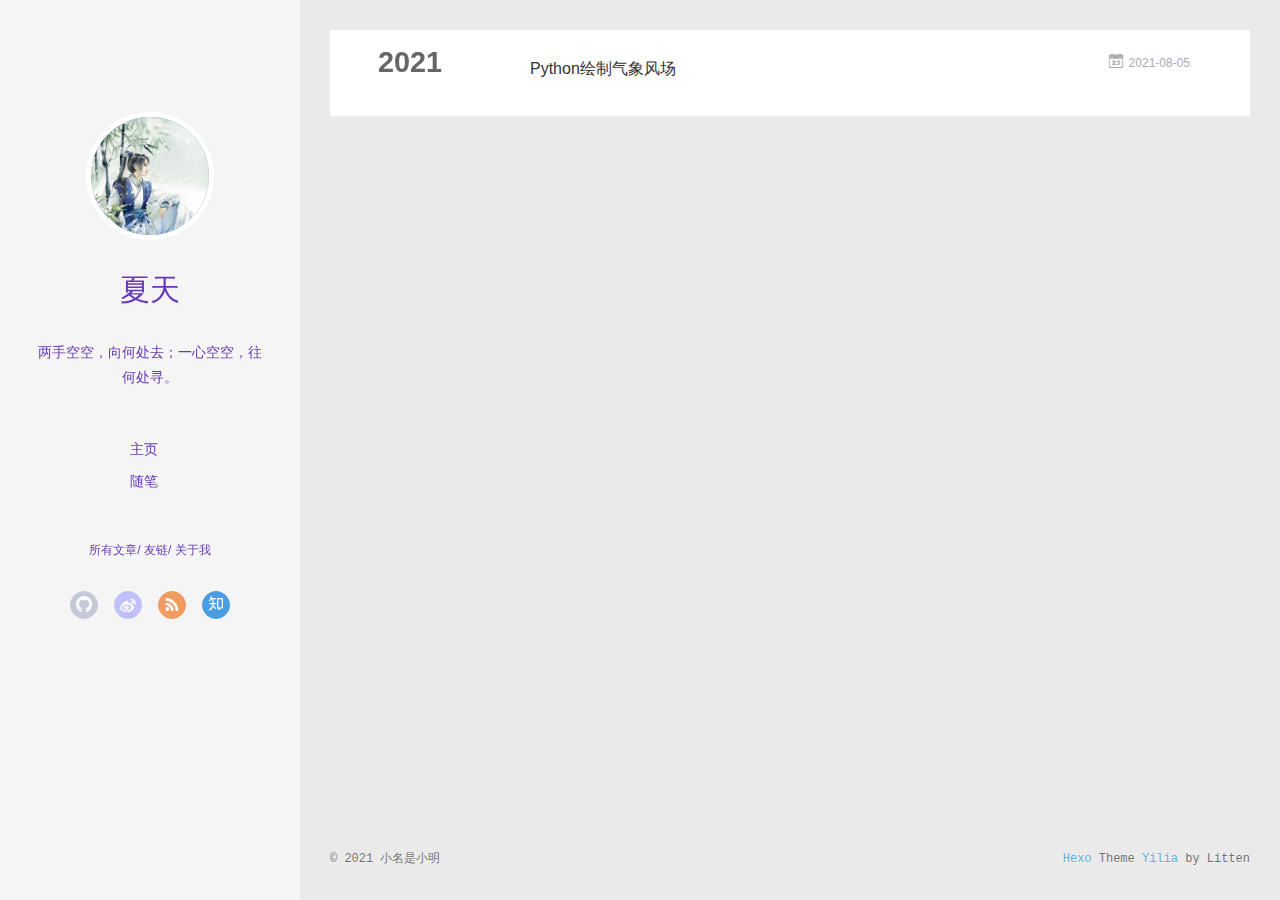
<file: archives/2021/08/index.html>
<!DOCTYPE html>
<html>
<head>
  <meta charset="utf-8">
  
  <meta name="renderer" content="webkit">
  <meta http-equiv="X-UA-Compatible" content="IE=edge" >
  <link rel="dns-prefetch" href="https://example.com">
  <title>Archives: 2021/8 | 七七八八</title>
  <meta name="viewport" content="width=device-width, initial-scale=1, maximum-scale=1">
  <meta property="og:type" content="website">
<meta property="og:title" content="七七八八">
<meta property="og:url" content="https://example.com/archives/2021/08/index.html">
<meta property="og:site_name" content="七七八八">
<meta property="og:locale" content="zh_CN">
<meta property="article:author" content="小名是小明">
<meta name="twitter:card" content="summary">
  
    <link rel="alternative" href="/atom.xml" title="七七八八" type="application/atom+xml">
  
  
    <link rel="icon" href="/favicon.png">
  
  <link rel="stylesheet" type="text/css" href="/./main.0cf68a.css">
  <style type="text/css">
  
    #container.show {
      background: linear-gradient(200deg,#a0cfe4,#e8c37e);
    }
  </style>
  

  

<meta name="generator" content="Hexo 5.4.0"></head>

<body>
  <div id="container" q-class="show:isCtnShow">
    <canvas id="anm-canvas" class="anm-canvas"></canvas>
    <div class="left-col" q-class="show:isShow">
      
<!-- <div class="overlay" style="background: rgba(0,0,0,0.5)"> -->


<!-- 网易云音乐插件 -->

    <div style="position:absolute; bottom:120px left:auto; width:85%">
        <iframe frameborder="no" border="0" marginwidth="0" marginheight="0" width=300 height=86 src="//music.163.com/outchain/player?type=2&id=1428598981&auto=1&height=66"></iframe>
    </div>


<div class="intrude-less">
	<header id="header" class="inner">
		<a href="/" class="profilepic">
			<img src="/img/myheadportrait.jpg" class="js-avatar">
		</a>
		<hgroup>
		  <h1 class="header-author"><a href="/">夏天</a></h1>
		</hgroup>
		
		<p class="header-subtitle">两手空空，向何处去；一心空空，往何处寻。</p>
		

		<nav class="header-menu">
			<ul>
			
				<li><a href="/">主页</a></li>
	        
				<li><a href="/tags/%E9%9A%8F%E7%AC%94/">随笔</a></li>
	        
			</ul>
		</nav>
		<nav class="header-smart-menu">
    		
    			
    			<a q-on="click: openSlider(e, 'innerArchive')" href="javascript:void(0)">所有文章</a>
    			
            
    			
    			<a q-on="click: openSlider(e, 'friends')" href="javascript:void(0)">友链</a>
    			
            
    			
    			<a q-on="click: openSlider(e, 'aboutme')" href="javascript:void(0)">关于我</a>
    			
            
		</nav>
		<nav class="header-nav">
			<div class="social">
				
					<a class="github" target="_blank" href="#" title="github"><i class="icon-github"></i></a>
		        
					<a class="weibo" target="_blank" href="#" title="weibo"><i class="icon-weibo"></i></a>
		        
					<a class="rss" target="_blank" href="#" title="rss"><i class="icon-rss"></i></a>
		        
					<a class="zhihu" target="_blank" href="#" title="zhihu"><i class="icon-zhihu"></i></a>
		        
			</div>
		</nav>
	</header>		
</div>

    </div>
    <div class="mid-col" q-class="show:isShow,hide:isShow|isFalse">
      
<nav id="mobile-nav">
  	<div class="overlay js-overlay" style="background: rgba(0,0,0,0.5)"></div>
	<div class="btnctn js-mobile-btnctn">
  		<div class="slider-trigger list" q-on="click: openSlider(e)"><i class="icon icon-sort"></i></div>
	</div>
	<div class="intrude-less">
		<header id="header" class="inner">
			<div class="profilepic">
				<img src="/img/myheadportrait.jpg" class="js-avatar">
			</div>
			<hgroup>
			  <h1 class="header-author js-header-author">夏天</h1>
			</hgroup>
			
			<p class="header-subtitle"><i class="icon icon-quo-left"></i>两手空空，向何处去；一心空空，往何处寻。<i class="icon icon-quo-right"></i></p>
			
			
			
				
			
				
			
			
			
			<nav class="header-nav">
				<div class="social">
					
						<a class="github" target="_blank" href="#" title="github"><i class="icon-github"></i></a>
			        
						<a class="weibo" target="_blank" href="#" title="weibo"><i class="icon-weibo"></i></a>
			        
						<a class="rss" target="_blank" href="#" title="rss"><i class="icon-rss"></i></a>
			        
						<a class="zhihu" target="_blank" href="#" title="zhihu"><i class="icon-zhihu"></i></a>
			        
				</div>
			</nav>

			<nav class="header-menu js-header-menu">
				<ul style="width: 50%">
				
				
					<li style="width: 50%"><a href="/">主页</a></li>
		        
					<li style="width: 50%"><a href="/tags/%E9%9A%8F%E7%AC%94/">随笔</a></li>
		        
				</ul>
			</nav>
		</header>				
	</div>
	<div class="mobile-mask" style="display:none" q-show="isShow"></div>
</nav>

      <div id="wrapper" class="body-wrap">
        <div class="menu-l">
          <div class="canvas-wrap">
            <canvas data-colors="#eaeaea" data-sectionHeight="100" data-contentId="js-content" id="myCanvas1" class="anm-canvas"></canvas>
          </div>
          <div id="js-content" class="content-ll">
            
  
  
    
    
      
      
      <section class="archives-wrap">
        <div class="archive-year-wrap">
          <a href="/archives/2021" class="archive-year">2021</a>
        </div>
        <div class="archives">
    
    <article class="archive-article archive-type-post">
  <div class="archive-article-inner">
    <header class="archive-article-header">
      	<div class="article-meta">
	      	<a href="/2021/08/05/Python%E7%94%BB%E6%B0%94%E8%B1%A1%E9%A3%8E%E5%9C%BA/" class="archive-article-date">
  	<time datetime="2021-08-05T13:01:52.000Z" itemprop="datePublished"><i class="icon-calendar icon"></i>2021-08-05</time>
</a>
        </div>
    	 
  
    <h1 itemprop="name">
      <a class="archive-article-title" href="/2021/08/05/Python%E7%94%BB%E6%B0%94%E8%B1%A1%E9%A3%8E%E5%9C%BA/">Python绘制气象风场</a>
    </h1>
  

        <div class="article-info info-on-right">
          
          

        </div>
        <div class="clearfix"></div>
    </header>
  </div>
</article>
  
  
    </div></section>
  

    


          </div>
        </div>
      </div>
      <footer id="footer">
  <div class="outer">
    <div id="footer-info">
    	<div class="footer-left">
    		&copy; 2021 小名是小明
    	</div>
      	<div class="footer-right">
      		<a href="http://hexo.io/" target="_blank">Hexo</a>  Theme <a href="https://github.com/litten/hexo-theme-yilia" target="_blank">Yilia</a> by Litten
      	</div>
    </div>
  </div>
</footer>
    </div>
    <script>
	var yiliaConfig = {
		mathjax: false,
		isHome: false,
		isPost: false,
		isArchive: true,
		isTag: false,
		isCategory: false,
		open_in_new: false,
		toc_hide_index: true,
		root: "/",
		innerArchive: true,
		showTags: false
	}
</script>

<script>!function(t){function n(e){if(r[e])return r[e].exports;var i=r[e]={exports:{},id:e,loaded:!1};return t[e].call(i.exports,i,i.exports,n),i.loaded=!0,i.exports}var r={};n.m=t,n.c=r,n.p="./",n(0)}([function(t,n,r){r(195),t.exports=r(191)},function(t,n,r){var e=r(3),i=r(52),o=r(27),u=r(28),c=r(53),f="prototype",a=function(t,n,r){var s,l,h,v,p=t&a.F,d=t&a.G,y=t&a.S,g=t&a.P,b=t&a.B,m=d?e:y?e[n]||(e[n]={}):(e[n]||{})[f],x=d?i:i[n]||(i[n]={}),w=x[f]||(x[f]={});d&&(r=n);for(s in r)l=!p&&m&&void 0!==m[s],h=(l?m:r)[s],v=b&&l?c(h,e):g&&"function"==typeof h?c(Function.call,h):h,m&&u(m,s,h,t&a.U),x[s]!=h&&o(x,s,v),g&&w[s]!=h&&(w[s]=h)};e.core=i,a.F=1,a.G=2,a.S=4,a.P=8,a.B=16,a.W=32,a.U=64,a.R=128,t.exports=a},function(t,n,r){var e=r(6);t.exports=function(t){if(!e(t))throw TypeError(t+" is not an object!");return t}},function(t,n){var r=t.exports="undefined"!=typeof window&&window.Math==Math?window:"undefined"!=typeof self&&self.Math==Math?self:Function("return this")();"number"==typeof __g&&(__g=r)},function(t,n){t.exports=function(t){try{return!!t()}catch(t){return!0}}},function(t,n){var r=t.exports="undefined"!=typeof window&&window.Math==Math?window:"undefined"!=typeof self&&self.Math==Math?self:Function("return this")();"number"==typeof __g&&(__g=r)},function(t,n){t.exports=function(t){return"object"==typeof t?null!==t:"function"==typeof t}},function(t,n,r){var e=r(126)("wks"),i=r(76),o=r(3).Symbol,u="function"==typeof o;(t.exports=function(t){return e[t]||(e[t]=u&&o[t]||(u?o:i)("Symbol."+t))}).store=e},function(t,n){var r={}.hasOwnProperty;t.exports=function(t,n){return r.call(t,n)}},function(t,n,r){var e=r(94),i=r(33);t.exports=function(t){return e(i(t))}},function(t,n,r){t.exports=!r(4)(function(){return 7!=Object.defineProperty({},"a",{get:function(){return 7}}).a})},function(t,n,r){var e=r(2),i=r(167),o=r(50),u=Object.defineProperty;n.f=r(10)?Object.defineProperty:function(t,n,r){if(e(t),n=o(n,!0),e(r),i)try{return u(t,n,r)}catch(t){}if("get"in r||"set"in r)throw TypeError("Accessors not supported!");return"value"in r&&(t[n]=r.value),t}},function(t,n,r){t.exports=!r(18)(function(){return 7!=Object.defineProperty({},"a",{get:function(){return 7}}).a})},function(t,n,r){var e=r(14),i=r(22);t.exports=r(12)?function(t,n,r){return e.f(t,n,i(1,r))}:function(t,n,r){return t[n]=r,t}},function(t,n,r){var e=r(20),i=r(58),o=r(42),u=Object.defineProperty;n.f=r(12)?Object.defineProperty:function(t,n,r){if(e(t),n=o(n,!0),e(r),i)try{return u(t,n,r)}catch(t){}if("get"in r||"set"in r)throw TypeError("Accessors not supported!");return"value"in r&&(t[n]=r.value),t}},function(t,n,r){var e=r(40)("wks"),i=r(23),o=r(5).Symbol,u="function"==typeof o;(t.exports=function(t){return e[t]||(e[t]=u&&o[t]||(u?o:i)("Symbol."+t))}).store=e},function(t,n,r){var e=r(67),i=Math.min;t.exports=function(t){return t>0?i(e(t),9007199254740991):0}},function(t,n,r){var e=r(46);t.exports=function(t){return Object(e(t))}},function(t,n){t.exports=function(t){try{return!!t()}catch(t){return!0}}},function(t,n,r){var e=r(63),i=r(34);t.exports=Object.keys||function(t){return e(t,i)}},function(t,n,r){var e=r(21);t.exports=function(t){if(!e(t))throw TypeError(t+" is not an object!");return t}},function(t,n){t.exports=function(t){return"object"==typeof t?null!==t:"function"==typeof t}},function(t,n){t.exports=function(t,n){return{enumerable:!(1&t),configurable:!(2&t),writable:!(4&t),value:n}}},function(t,n){var r=0,e=Math.random();t.exports=function(t){return"Symbol(".concat(void 0===t?"":t,")_",(++r+e).toString(36))}},function(t,n){var r={}.hasOwnProperty;t.exports=function(t,n){return r.call(t,n)}},function(t,n){var r=t.exports={version:"2.4.0"};"number"==typeof __e&&(__e=r)},function(t,n){t.exports=function(t){if("function"!=typeof t)throw TypeError(t+" is not a function!");return t}},function(t,n,r){var e=r(11),i=r(66);t.exports=r(10)?function(t,n,r){return e.f(t,n,i(1,r))}:function(t,n,r){return t[n]=r,t}},function(t,n,r){var e=r(3),i=r(27),o=r(24),u=r(76)("src"),c="toString",f=Function[c],a=(""+f).split(c);r(52).inspectSource=function(t){return f.call(t)},(t.exports=function(t,n,r,c){var f="function"==typeof r;f&&(o(r,"name")||i(r,"name",n)),t[n]!==r&&(f&&(o(r,u)||i(r,u,t[n]?""+t[n]:a.join(String(n)))),t===e?t[n]=r:c?t[n]?t[n]=r:i(t,n,r):(delete t[n],i(t,n,r)))})(Function.prototype,c,function(){return"function"==typeof this&&this[u]||f.call(this)})},function(t,n,r){var e=r(1),i=r(4),o=r(46),u=function(t,n,r,e){var i=String(o(t)),u="<"+n;return""!==r&&(u+=" "+r+'="'+String(e).replace(/"/g,"&quot;")+'"'),u+">"+i+"</"+n+">"};t.exports=function(t,n){var r={};r[t]=n(u),e(e.P+e.F*i(function(){var n=""[t]('"');return n!==n.toLowerCase()||n.split('"').length>3}),"String",r)}},function(t,n,r){var e=r(115),i=r(46);t.exports=function(t){return e(i(t))}},function(t,n,r){var e=r(116),i=r(66),o=r(30),u=r(50),c=r(24),f=r(167),a=Object.getOwnPropertyDescriptor;n.f=r(10)?a:function(t,n){if(t=o(t),n=u(n,!0),f)try{return a(t,n)}catch(t){}if(c(t,n))return i(!e.f.call(t,n),t[n])}},function(t,n,r){var e=r(24),i=r(17),o=r(145)("IE_PROTO"),u=Object.prototype;t.exports=Object.getPrototypeOf||function(t){return t=i(t),e(t,o)?t[o]:"function"==typeof t.constructor&&t instanceof t.constructor?t.constructor.prototype:t instanceof Object?u:null}},function(t,n){t.exports=function(t){if(void 0==t)throw TypeError("Can't call method on  "+t);return t}},function(t,n){t.exports="constructor,hasOwnProperty,isPrototypeOf,propertyIsEnumerable,toLocaleString,toString,valueOf".split(",")},function(t,n){t.exports={}},function(t,n){t.exports=!0},function(t,n){n.f={}.propertyIsEnumerable},function(t,n,r){var e=r(14).f,i=r(8),o=r(15)("toStringTag");t.exports=function(t,n,r){t&&!i(t=r?t:t.prototype,o)&&e(t,o,{configurable:!0,value:n})}},function(t,n,r){var e=r(40)("keys"),i=r(23);t.exports=function(t){return e[t]||(e[t]=i(t))}},function(t,n,r){var e=r(5),i="__core-js_shared__",o=e[i]||(e[i]={});t.exports=function(t){return o[t]||(o[t]={})}},function(t,n){var r=Math.ceil,e=Math.floor;t.exports=function(t){return isNaN(t=+t)?0:(t>0?e:r)(t)}},function(t,n,r){var e=r(21);t.exports=function(t,n){if(!e(t))return t;var r,i;if(n&&"function"==typeof(r=t.toString)&&!e(i=r.call(t)))return i;if("function"==typeof(r=t.valueOf)&&!e(i=r.call(t)))return i;if(!n&&"function"==typeof(r=t.toString)&&!e(i=r.call(t)))return i;throw TypeError("Can't convert object to primitive value")}},function(t,n,r){var e=r(5),i=r(25),o=r(36),u=r(44),c=r(14).f;t.exports=function(t){var n=i.Symbol||(i.Symbol=o?{}:e.Symbol||{});"_"==t.charAt(0)||t in n||c(n,t,{value:u.f(t)})}},function(t,n,r){n.f=r(15)},function(t,n){var r={}.toString;t.exports=function(t){return r.call(t).slice(8,-1)}},function(t,n){t.exports=function(t){if(void 0==t)throw TypeError("Can't call method on  "+t);return t}},function(t,n,r){var e=r(4);t.exports=function(t,n){return!!t&&e(function(){n?t.call(null,function(){},1):t.call(null)})}},function(t,n,r){var e=r(53),i=r(115),o=r(17),u=r(16),c=r(203);t.exports=function(t,n){var r=1==t,f=2==t,a=3==t,s=4==t,l=6==t,h=5==t||l,v=n||c;return function(n,c,p){for(var d,y,g=o(n),b=i(g),m=e(c,p,3),x=u(b.length),w=0,S=r?v(n,x):f?v(n,0):void 0;x>w;w++)if((h||w in b)&&(d=b[w],y=m(d,w,g),t))if(r)S[w]=y;else if(y)switch(t){case 3:return!0;case 5:return d;case 6:return w;case 2:S.push(d)}else if(s)return!1;return l?-1:a||s?s:S}}},function(t,n,r){var e=r(1),i=r(52),o=r(4);t.exports=function(t,n){var r=(i.Object||{})[t]||Object[t],u={};u[t]=n(r),e(e.S+e.F*o(function(){r(1)}),"Object",u)}},function(t,n,r){var e=r(6);t.exports=function(t,n){if(!e(t))return t;var r,i;if(n&&"function"==typeof(r=t.toString)&&!e(i=r.call(t)))return i;if("function"==typeof(r=t.valueOf)&&!e(i=r.call(t)))return i;if(!n&&"function"==typeof(r=t.toString)&&!e(i=r.call(t)))return i;throw TypeError("Can't convert object to primitive value")}},function(t,n,r){var e=r(5),i=r(25),o=r(91),u=r(13),c="prototype",f=function(t,n,r){var a,s,l,h=t&f.F,v=t&f.G,p=t&f.S,d=t&f.P,y=t&f.B,g=t&f.W,b=v?i:i[n]||(i[n]={}),m=b[c],x=v?e:p?e[n]:(e[n]||{})[c];v&&(r=n);for(a in r)(s=!h&&x&&void 0!==x[a])&&a in b||(l=s?x[a]:r[a],b[a]=v&&"function"!=typeof x[a]?r[a]:y&&s?o(l,e):g&&x[a]==l?function(t){var n=function(n,r,e){if(this instanceof t){switch(arguments.length){case 0:return new t;case 1:return new t(n);case 2:return new t(n,r)}return new t(n,r,e)}return t.apply(this,arguments)};return n[c]=t[c],n}(l):d&&"function"==typeof l?o(Function.call,l):l,d&&((b.virtual||(b.virtual={}))[a]=l,t&f.R&&m&&!m[a]&&u(m,a,l)))};f.F=1,f.G=2,f.S=4,f.P=8,f.B=16,f.W=32,f.U=64,f.R=128,t.exports=f},function(t,n){var r=t.exports={version:"2.4.0"};"number"==typeof __e&&(__e=r)},function(t,n,r){var e=r(26);t.exports=function(t,n,r){if(e(t),void 0===n)return t;switch(r){case 1:return function(r){return t.call(n,r)};case 2:return function(r,e){return t.call(n,r,e)};case 3:return function(r,e,i){return t.call(n,r,e,i)}}return function(){return t.apply(n,arguments)}}},function(t,n,r){var e=r(183),i=r(1),o=r(126)("metadata"),u=o.store||(o.store=new(r(186))),c=function(t,n,r){var i=u.get(t);if(!i){if(!r)return;u.set(t,i=new e)}var o=i.get(n);if(!o){if(!r)return;i.set(n,o=new e)}return o},f=function(t,n,r){var e=c(n,r,!1);return void 0!==e&&e.has(t)},a=function(t,n,r){var e=c(n,r,!1);return void 0===e?void 0:e.get(t)},s=function(t,n,r,e){c(r,e,!0).set(t,n)},l=function(t,n){var r=c(t,n,!1),e=[];return r&&r.forEach(function(t,n){e.push(n)}),e},h=function(t){return void 0===t||"symbol"==typeof t?t:String(t)},v=function(t){i(i.S,"Reflect",t)};t.exports={store:u,map:c,has:f,get:a,set:s,keys:l,key:h,exp:v}},function(t,n,r){"use strict";if(r(10)){var e=r(69),i=r(3),o=r(4),u=r(1),c=r(127),f=r(152),a=r(53),s=r(68),l=r(66),h=r(27),v=r(73),p=r(67),d=r(16),y=r(75),g=r(50),b=r(24),m=r(180),x=r(114),w=r(6),S=r(17),_=r(137),O=r(70),E=r(32),P=r(71).f,j=r(154),F=r(76),M=r(7),A=r(48),N=r(117),T=r(146),I=r(155),k=r(80),L=r(123),R=r(74),C=r(130),D=r(160),U=r(11),W=r(31),G=U.f,B=W.f,V=i.RangeError,z=i.TypeError,q=i.Uint8Array,K="ArrayBuffer",J="Shared"+K,Y="BYTES_PER_ELEMENT",H="prototype",$=Array[H],X=f.ArrayBuffer,Q=f.DataView,Z=A(0),tt=A(2),nt=A(3),rt=A(4),et=A(5),it=A(6),ot=N(!0),ut=N(!1),ct=I.values,ft=I.keys,at=I.entries,st=$.lastIndexOf,lt=$.reduce,ht=$.reduceRight,vt=$.join,pt=$.sort,dt=$.slice,yt=$.toString,gt=$.toLocaleString,bt=M("iterator"),mt=M("toStringTag"),xt=F("typed_constructor"),wt=F("def_constructor"),St=c.CONSTR,_t=c.TYPED,Ot=c.VIEW,Et="Wrong length!",Pt=A(1,function(t,n){return Tt(T(t,t[wt]),n)}),jt=o(function(){return 1===new q(new Uint16Array([1]).buffer)[0]}),Ft=!!q&&!!q[H].set&&o(function(){new q(1).set({})}),Mt=function(t,n){if(void 0===t)throw z(Et);var r=+t,e=d(t);if(n&&!m(r,e))throw V(Et);return e},At=function(t,n){var r=p(t);if(r<0||r%n)throw V("Wrong offset!");return r},Nt=function(t){if(w(t)&&_t in t)return t;throw z(t+" is not a typed array!")},Tt=function(t,n){if(!(w(t)&&xt in t))throw z("It is not a typed array constructor!");return new t(n)},It=function(t,n){return kt(T(t,t[wt]),n)},kt=function(t,n){for(var r=0,e=n.length,i=Tt(t,e);e>r;)i[r]=n[r++];return i},Lt=function(t,n,r){G(t,n,{get:function(){return this._d[r]}})},Rt=function(t){var n,r,e,i,o,u,c=S(t),f=arguments.length,s=f>1?arguments[1]:void 0,l=void 0!==s,h=j(c);if(void 0!=h&&!_(h)){for(u=h.call(c),e=[],n=0;!(o=u.next()).done;n++)e.push(o.value);c=e}for(l&&f>2&&(s=a(s,arguments[2],2)),n=0,r=d(c.length),i=Tt(this,r);r>n;n++)i[n]=l?s(c[n],n):c[n];return i},Ct=function(){for(var t=0,n=arguments.length,r=Tt(this,n);n>t;)r[t]=arguments[t++];return r},Dt=!!q&&o(function(){gt.call(new q(1))}),Ut=function(){return gt.apply(Dt?dt.call(Nt(this)):Nt(this),arguments)},Wt={copyWithin:function(t,n){return D.call(Nt(this),t,n,arguments.length>2?arguments[2]:void 0)},every:function(t){return rt(Nt(this),t,arguments.length>1?arguments[1]:void 0)},fill:function(t){return C.apply(Nt(this),arguments)},filter:function(t){return It(this,tt(Nt(this),t,arguments.length>1?arguments[1]:void 0))},find:function(t){return et(Nt(this),t,arguments.length>1?arguments[1]:void 0)},findIndex:function(t){return it(Nt(this),t,arguments.length>1?arguments[1]:void 0)},forEach:function(t){Z(Nt(this),t,arguments.length>1?arguments[1]:void 0)},indexOf:function(t){return ut(Nt(this),t,arguments.length>1?arguments[1]:void 0)},includes:function(t){return ot(Nt(this),t,arguments.length>1?arguments[1]:void 0)},join:function(t){return vt.apply(Nt(this),arguments)},lastIndexOf:function(t){return st.apply(Nt(this),arguments)},map:function(t){return Pt(Nt(this),t,arguments.length>1?arguments[1]:void 0)},reduce:function(t){return lt.apply(Nt(this),arguments)},reduceRight:function(t){return ht.apply(Nt(this),arguments)},reverse:function(){for(var t,n=this,r=Nt(n).length,e=Math.floor(r/2),i=0;i<e;)t=n[i],n[i++]=n[--r],n[r]=t;return n},some:function(t){return nt(Nt(this),t,arguments.length>1?arguments[1]:void 0)},sort:function(t){return pt.call(Nt(this),t)},subarray:function(t,n){var r=Nt(this),e=r.length,i=y(t,e);return new(T(r,r[wt]))(r.buffer,r.byteOffset+i*r.BYTES_PER_ELEMENT,d((void 0===n?e:y(n,e))-i))}},Gt=function(t,n){return It(this,dt.call(Nt(this),t,n))},Bt=function(t){Nt(this);var n=At(arguments[1],1),r=this.length,e=S(t),i=d(e.length),o=0;if(i+n>r)throw V(Et);for(;o<i;)this[n+o]=e[o++]},Vt={entries:function(){return at.call(Nt(this))},keys:function(){return ft.call(Nt(this))},values:function(){return ct.call(Nt(this))}},zt=function(t,n){return w(t)&&t[_t]&&"symbol"!=typeof n&&n in t&&String(+n)==String(n)},qt=function(t,n){return zt(t,n=g(n,!0))?l(2,t[n]):B(t,n)},Kt=function(t,n,r){return!(zt(t,n=g(n,!0))&&w(r)&&b(r,"value"))||b(r,"get")||b(r,"set")||r.configurable||b(r,"writable")&&!r.writable||b(r,"enumerable")&&!r.enumerable?G(t,n,r):(t[n]=r.value,t)};St||(W.f=qt,U.f=Kt),u(u.S+u.F*!St,"Object",{getOwnPropertyDescriptor:qt,defineProperty:Kt}),o(function(){yt.call({})})&&(yt=gt=function(){return vt.call(this)});var Jt=v({},Wt);v(Jt,Vt),h(Jt,bt,Vt.values),v(Jt,{slice:Gt,set:Bt,constructor:function(){},toString:yt,toLocaleString:Ut}),Lt(Jt,"buffer","b"),Lt(Jt,"byteOffset","o"),Lt(Jt,"byteLength","l"),Lt(Jt,"length","e"),G(Jt,mt,{get:function(){return this[_t]}}),t.exports=function(t,n,r,f){f=!!f;var a=t+(f?"Clamped":"")+"Array",l="Uint8Array"!=a,v="get"+t,p="set"+t,y=i[a],g=y||{},b=y&&E(y),m=!y||!c.ABV,S={},_=y&&y[H],j=function(t,r){var e=t._d;return e.v[v](r*n+e.o,jt)},F=function(t,r,e){var i=t._d;f&&(e=(e=Math.round(e))<0?0:e>255?255:255&e),i.v[p](r*n+i.o,e,jt)},M=function(t,n){G(t,n,{get:function(){return j(this,n)},set:function(t){return F(this,n,t)},enumerable:!0})};m?(y=r(function(t,r,e,i){s(t,y,a,"_d");var o,u,c,f,l=0,v=0;if(w(r)){if(!(r instanceof X||(f=x(r))==K||f==J))return _t in r?kt(y,r):Rt.call(y,r);o=r,v=At(e,n);var p=r.byteLength;if(void 0===i){if(p%n)throw V(Et);if((u=p-v)<0)throw V(Et)}else if((u=d(i)*n)+v>p)throw V(Et);c=u/n}else c=Mt(r,!0),u=c*n,o=new X(u);for(h(t,"_d",{b:o,o:v,l:u,e:c,v:new Q(o)});l<c;)M(t,l++)}),_=y[H]=O(Jt),h(_,"constructor",y)):L(function(t){new y(null),new y(t)},!0)||(y=r(function(t,r,e,i){s(t,y,a);var o;return w(r)?r instanceof X||(o=x(r))==K||o==J?void 0!==i?new g(r,At(e,n),i):void 0!==e?new g(r,At(e,n)):new g(r):_t in r?kt(y,r):Rt.call(y,r):new g(Mt(r,l))}),Z(b!==Function.prototype?P(g).concat(P(b)):P(g),function(t){t in y||h(y,t,g[t])}),y[H]=_,e||(_.constructor=y));var A=_[bt],N=!!A&&("values"==A.name||void 0==A.name),T=Vt.values;h(y,xt,!0),h(_,_t,a),h(_,Ot,!0),h(_,wt,y),(f?new y(1)[mt]==a:mt in _)||G(_,mt,{get:function(){return a}}),S[a]=y,u(u.G+u.W+u.F*(y!=g),S),u(u.S,a,{BYTES_PER_ELEMENT:n,from:Rt,of:Ct}),Y in _||h(_,Y,n),u(u.P,a,Wt),R(a),u(u.P+u.F*Ft,a,{set:Bt}),u(u.P+u.F*!N,a,Vt),u(u.P+u.F*(_.toString!=yt),a,{toString:yt}),u(u.P+u.F*o(function(){new y(1).slice()}),a,{slice:Gt}),u(u.P+u.F*(o(function(){return[1,2].toLocaleString()!=new y([1,2]).toLocaleString()})||!o(function(){_.toLocaleString.call([1,2])})),a,{toLocaleString:Ut}),k[a]=N?A:T,e||N||h(_,bt,T)}}else t.exports=function(){}},function(t,n){var r={}.toString;t.exports=function(t){return r.call(t).slice(8,-1)}},function(t,n,r){var e=r(21),i=r(5).document,o=e(i)&&e(i.createElement);t.exports=function(t){return o?i.createElement(t):{}}},function(t,n,r){t.exports=!r(12)&&!r(18)(function(){return 7!=Object.defineProperty(r(57)("div"),"a",{get:function(){return 7}}).a})},function(t,n,r){"use strict";var e=r(36),i=r(51),o=r(64),u=r(13),c=r(8),f=r(35),a=r(96),s=r(38),l=r(103),h=r(15)("iterator"),v=!([].keys&&"next"in[].keys()),p="keys",d="values",y=function(){return this};t.exports=function(t,n,r,g,b,m,x){a(r,n,g);var w,S,_,O=function(t){if(!v&&t in F)return F[t];switch(t){case p:case d:return function(){return new r(this,t)}}return function(){return new r(this,t)}},E=n+" Iterator",P=b==d,j=!1,F=t.prototype,M=F[h]||F["@@iterator"]||b&&F[b],A=M||O(b),N=b?P?O("entries"):A:void 0,T="Array"==n?F.entries||M:M;if(T&&(_=l(T.call(new t)))!==Object.prototype&&(s(_,E,!0),e||c(_,h)||u(_,h,y)),P&&M&&M.name!==d&&(j=!0,A=function(){return M.call(this)}),e&&!x||!v&&!j&&F[h]||u(F,h,A),f[n]=A,f[E]=y,b)if(w={values:P?A:O(d),keys:m?A:O(p),entries:N},x)for(S in w)S in F||o(F,S,w[S]);else i(i.P+i.F*(v||j),n,w);return w}},function(t,n,r){var e=r(20),i=r(100),o=r(34),u=r(39)("IE_PROTO"),c=function(){},f="prototype",a=function(){var t,n=r(57)("iframe"),e=o.length;for(n.style.display="none",r(93).appendChild(n),n.src="javascript:",t=n.contentWindow.document,t.open(),t.write("<script>document.F=Object<\/script>"),t.close(),a=t.F;e--;)delete a[f][o[e]];return a()};t.exports=Object.create||function(t,n){var r;return null!==t?(c[f]=e(t),r=new c,c[f]=null,r[u]=t):r=a(),void 0===n?r:i(r,n)}},function(t,n,r){var e=r(63),i=r(34).concat("length","prototype");n.f=Object.getOwnPropertyNames||function(t){return e(t,i)}},function(t,n){n.f=Object.getOwnPropertySymbols},function(t,n,r){var e=r(8),i=r(9),o=r(90)(!1),u=r(39)("IE_PROTO");t.exports=function(t,n){var r,c=i(t),f=0,a=[];for(r in c)r!=u&&e(c,r)&&a.push(r);for(;n.length>f;)e(c,r=n[f++])&&(~o(a,r)||a.push(r));return a}},function(t,n,r){t.exports=r(13)},function(t,n,r){var e=r(76)("meta"),i=r(6),o=r(24),u=r(11).f,c=0,f=Object.isExtensible||function(){return!0},a=!r(4)(function(){return f(Object.preventExtensions({}))}),s=function(t){u(t,e,{value:{i:"O"+ ++c,w:{}}})},l=function(t,n){if(!i(t))return"symbol"==typeof t?t:("string"==typeof t?"S":"P")+t;if(!o(t,e)){if(!f(t))return"F";if(!n)return"E";s(t)}return t[e].i},h=function(t,n){if(!o(t,e)){if(!f(t))return!0;if(!n)return!1;s(t)}return t[e].w},v=function(t){return a&&p.NEED&&f(t)&&!o(t,e)&&s(t),t},p=t.exports={KEY:e,NEED:!1,fastKey:l,getWeak:h,onFreeze:v}},function(t,n){t.exports=function(t,n){return{enumerable:!(1&t),configurable:!(2&t),writable:!(4&t),value:n}}},function(t,n){var r=Math.ceil,e=Math.floor;t.exports=function(t){return isNaN(t=+t)?0:(t>0?e:r)(t)}},function(t,n){t.exports=function(t,n,r,e){if(!(t instanceof n)||void 0!==e&&e in t)throw TypeError(r+": incorrect invocation!");return t}},function(t,n){t.exports=!1},function(t,n,r){var e=r(2),i=r(173),o=r(133),u=r(145)("IE_PROTO"),c=function(){},f="prototype",a=function(){var t,n=r(132)("iframe"),e=o.length;for(n.style.display="none",r(135).appendChild(n),n.src="javascript:",t=n.contentWindow.document,t.open(),t.write("<script>document.F=Object<\/script>"),t.close(),a=t.F;e--;)delete a[f][o[e]];return a()};t.exports=Object.create||function(t,n){var r;return null!==t?(c[f]=e(t),r=new c,c[f]=null,r[u]=t):r=a(),void 0===n?r:i(r,n)}},function(t,n,r){var e=r(175),i=r(133).concat("length","prototype");n.f=Object.getOwnPropertyNames||function(t){return e(t,i)}},function(t,n,r){var e=r(175),i=r(133);t.exports=Object.keys||function(t){return e(t,i)}},function(t,n,r){var e=r(28);t.exports=function(t,n,r){for(var i in n)e(t,i,n[i],r);return t}},function(t,n,r){"use strict";var e=r(3),i=r(11),o=r(10),u=r(7)("species");t.exports=function(t){var n=e[t];o&&n&&!n[u]&&i.f(n,u,{configurable:!0,get:function(){return this}})}},function(t,n,r){var e=r(67),i=Math.max,o=Math.min;t.exports=function(t,n){return t=e(t),t<0?i(t+n,0):o(t,n)}},function(t,n){var r=0,e=Math.random();t.exports=function(t){return"Symbol(".concat(void 0===t?"":t,")_",(++r+e).toString(36))}},function(t,n,r){var e=r(33);t.exports=function(t){return Object(e(t))}},function(t,n,r){var e=r(7)("unscopables"),i=Array.prototype;void 0==i[e]&&r(27)(i,e,{}),t.exports=function(t){i[e][t]=!0}},function(t,n,r){var e=r(53),i=r(169),o=r(137),u=r(2),c=r(16),f=r(154),a={},s={},n=t.exports=function(t,n,r,l,h){var v,p,d,y,g=h?function(){return t}:f(t),b=e(r,l,n?2:1),m=0;if("function"!=typeof g)throw TypeError(t+" is not iterable!");if(o(g)){for(v=c(t.length);v>m;m++)if((y=n?b(u(p=t[m])[0],p[1]):b(t[m]))===a||y===s)return y}else for(d=g.call(t);!(p=d.next()).done;)if((y=i(d,b,p.value,n))===a||y===s)return y};n.BREAK=a,n.RETURN=s},function(t,n){t.exports={}},function(t,n,r){var e=r(11).f,i=r(24),o=r(7)("toStringTag");t.exports=function(t,n,r){t&&!i(t=r?t:t.prototype,o)&&e(t,o,{configurable:!0,value:n})}},function(t,n,r){var e=r(1),i=r(46),o=r(4),u=r(150),c="["+u+"]",f="​",a=RegExp("^"+c+c+"*"),s=RegExp(c+c+"*$"),l=function(t,n,r){var i={},c=o(function(){return!!u[t]()||f[t]()!=f}),a=i[t]=c?n(h):u[t];r&&(i[r]=a),e(e.P+e.F*c,"String",i)},h=l.trim=function(t,n){return t=String(i(t)),1&n&&(t=t.replace(a,"")),2&n&&(t=t.replace(s,"")),t};t.exports=l},function(t,n,r){t.exports={default:r(86),__esModule:!0}},function(t,n,r){t.exports={default:r(87),__esModule:!0}},function(t,n,r){"use strict";function e(t){return t&&t.__esModule?t:{default:t}}n.__esModule=!0;var i=r(84),o=e(i),u=r(83),c=e(u),f="function"==typeof c.default&&"symbol"==typeof o.default?function(t){return typeof t}:function(t){return t&&"function"==typeof c.default&&t.constructor===c.default&&t!==c.default.prototype?"symbol":typeof t};n.default="function"==typeof c.default&&"symbol"===f(o.default)?function(t){return void 0===t?"undefined":f(t)}:function(t){return t&&"function"==typeof c.default&&t.constructor===c.default&&t!==c.default.prototype?"symbol":void 0===t?"undefined":f(t)}},function(t,n,r){r(110),r(108),r(111),r(112),t.exports=r(25).Symbol},function(t,n,r){r(109),r(113),t.exports=r(44).f("iterator")},function(t,n){t.exports=function(t){if("function"!=typeof t)throw TypeError(t+" is not a function!");return t}},function(t,n){t.exports=function(){}},function(t,n,r){var e=r(9),i=r(106),o=r(105);t.exports=function(t){return function(n,r,u){var c,f=e(n),a=i(f.length),s=o(u,a);if(t&&r!=r){for(;a>s;)if((c=f[s++])!=c)return!0}else for(;a>s;s++)if((t||s in f)&&f[s]===r)return t||s||0;return!t&&-1}}},function(t,n,r){var e=r(88);t.exports=function(t,n,r){if(e(t),void 0===n)return t;switch(r){case 1:return function(r){return t.call(n,r)};case 2:return function(r,e){return t.call(n,r,e)};case 3:return function(r,e,i){return t.call(n,r,e,i)}}return function(){return t.apply(n,arguments)}}},function(t,n,r){var e=r(19),i=r(62),o=r(37);t.exports=function(t){var n=e(t),r=i.f;if(r)for(var u,c=r(t),f=o.f,a=0;c.length>a;)f.call(t,u=c[a++])&&n.push(u);return n}},function(t,n,r){t.exports=r(5).document&&document.documentElement},function(t,n,r){var e=r(56);t.exports=Object("z").propertyIsEnumerable(0)?Object:function(t){return"String"==e(t)?t.split(""):Object(t)}},function(t,n,r){var e=r(56);t.exports=Array.isArray||function(t){return"Array"==e(t)}},function(t,n,r){"use strict";var e=r(60),i=r(22),o=r(38),u={};r(13)(u,r(15)("iterator"),function(){return this}),t.exports=function(t,n,r){t.prototype=e(u,{next:i(1,r)}),o(t,n+" Iterator")}},function(t,n){t.exports=function(t,n){return{value:n,done:!!t}}},function(t,n,r){var e=r(19),i=r(9);t.exports=function(t,n){for(var r,o=i(t),u=e(o),c=u.length,f=0;c>f;)if(o[r=u[f++]]===n)return r}},function(t,n,r){var e=r(23)("meta"),i=r(21),o=r(8),u=r(14).f,c=0,f=Object.isExtensible||function(){return!0},a=!r(18)(function(){return f(Object.preventExtensions({}))}),s=function(t){u(t,e,{value:{i:"O"+ ++c,w:{}}})},l=function(t,n){if(!i(t))return"symbol"==typeof t?t:("string"==typeof t?"S":"P")+t;if(!o(t,e)){if(!f(t))return"F";if(!n)return"E";s(t)}return t[e].i},h=function(t,n){if(!o(t,e)){if(!f(t))return!0;if(!n)return!1;s(t)}return t[e].w},v=function(t){return a&&p.NEED&&f(t)&&!o(t,e)&&s(t),t},p=t.exports={KEY:e,NEED:!1,fastKey:l,getWeak:h,onFreeze:v}},function(t,n,r){var e=r(14),i=r(20),o=r(19);t.exports=r(12)?Object.defineProperties:function(t,n){i(t);for(var r,u=o(n),c=u.length,f=0;c>f;)e.f(t,r=u[f++],n[r]);return t}},function(t,n,r){var e=r(37),i=r(22),o=r(9),u=r(42),c=r(8),f=r(58),a=Object.getOwnPropertyDescriptor;n.f=r(12)?a:function(t,n){if(t=o(t),n=u(n,!0),f)try{return a(t,n)}catch(t){}if(c(t,n))return i(!e.f.call(t,n),t[n])}},function(t,n,r){var e=r(9),i=r(61).f,o={}.toString,u="object"==typeof window&&window&&Object.getOwnPropertyNames?Object.getOwnPropertyNames(window):[],c=function(t){try{return i(t)}catch(t){return u.slice()}};t.exports.f=function(t){return u&&"[object Window]"==o.call(t)?c(t):i(e(t))}},function(t,n,r){var e=r(8),i=r(77),o=r(39)("IE_PROTO"),u=Object.prototype;t.exports=Object.getPrototypeOf||function(t){return t=i(t),e(t,o)?t[o]:"function"==typeof t.constructor&&t instanceof t.constructor?t.constructor.prototype:t instanceof Object?u:null}},function(t,n,r){var e=r(41),i=r(33);t.exports=function(t){return function(n,r){var o,u,c=String(i(n)),f=e(r),a=c.length;return f<0||f>=a?t?"":void 0:(o=c.charCodeAt(f),o<55296||o>56319||f+1===a||(u=c.charCodeAt(f+1))<56320||u>57343?t?c.charAt(f):o:t?c.slice(f,f+2):u-56320+(o-55296<<10)+65536)}}},function(t,n,r){var e=r(41),i=Math.max,o=Math.min;t.exports=function(t,n){return t=e(t),t<0?i(t+n,0):o(t,n)}},function(t,n,r){var e=r(41),i=Math.min;t.exports=function(t){return t>0?i(e(t),9007199254740991):0}},function(t,n,r){"use strict";var e=r(89),i=r(97),o=r(35),u=r(9);t.exports=r(59)(Array,"Array",function(t,n){this._t=u(t),this._i=0,this._k=n},function(){var t=this._t,n=this._k,r=this._i++;return!t||r>=t.length?(this._t=void 0,i(1)):"keys"==n?i(0,r):"values"==n?i(0,t[r]):i(0,[r,t[r]])},"values"),o.Arguments=o.Array,e("keys"),e("values"),e("entries")},function(t,n){},function(t,n,r){"use strict";var e=r(104)(!0);r(59)(String,"String",function(t){this._t=String(t),this._i=0},function(){var t,n=this._t,r=this._i;return r>=n.length?{value:void 0,done:!0}:(t=e(n,r),this._i+=t.length,{value:t,done:!1})})},function(t,n,r){"use strict";var e=r(5),i=r(8),o=r(12),u=r(51),c=r(64),f=r(99).KEY,a=r(18),s=r(40),l=r(38),h=r(23),v=r(15),p=r(44),d=r(43),y=r(98),g=r(92),b=r(95),m=r(20),x=r(9),w=r(42),S=r(22),_=r(60),O=r(102),E=r(101),P=r(14),j=r(19),F=E.f,M=P.f,A=O.f,N=e.Symbol,T=e.JSON,I=T&&T.stringify,k="prototype",L=v("_hidden"),R=v("toPrimitive"),C={}.propertyIsEnumerable,D=s("symbol-registry"),U=s("symbols"),W=s("op-symbols"),G=Object[k],B="function"==typeof N,V=e.QObject,z=!V||!V[k]||!V[k].findChild,q=o&&a(function(){return 7!=_(M({},"a",{get:function(){return M(this,"a",{value:7}).a}})).a})?function(t,n,r){var e=F(G,n);e&&delete G[n],M(t,n,r),e&&t!==G&&M(G,n,e)}:M,K=function(t){var n=U[t]=_(N[k]);return n._k=t,n},J=B&&"symbol"==typeof N.iterator?function(t){return"symbol"==typeof t}:function(t){return t instanceof N},Y=function(t,n,r){return t===G&&Y(W,n,r),m(t),n=w(n,!0),m(r),i(U,n)?(r.enumerable?(i(t,L)&&t[L][n]&&(t[L][n]=!1),r=_(r,{enumerable:S(0,!1)})):(i(t,L)||M(t,L,S(1,{})),t[L][n]=!0),q(t,n,r)):M(t,n,r)},H=function(t,n){m(t);for(var r,e=g(n=x(n)),i=0,o=e.length;o>i;)Y(t,r=e[i++],n[r]);return t},$=function(t,n){return void 0===n?_(t):H(_(t),n)},X=function(t){var n=C.call(this,t=w(t,!0));return!(this===G&&i(U,t)&&!i(W,t))&&(!(n||!i(this,t)||!i(U,t)||i(this,L)&&this[L][t])||n)},Q=function(t,n){if(t=x(t),n=w(n,!0),t!==G||!i(U,n)||i(W,n)){var r=F(t,n);return!r||!i(U,n)||i(t,L)&&t[L][n]||(r.enumerable=!0),r}},Z=function(t){for(var n,r=A(x(t)),e=[],o=0;r.length>o;)i(U,n=r[o++])||n==L||n==f||e.push(n);return e},tt=function(t){for(var n,r=t===G,e=A(r?W:x(t)),o=[],u=0;e.length>u;)!i(U,n=e[u++])||r&&!i(G,n)||o.push(U[n]);return o};B||(N=function(){if(this instanceof N)throw TypeError("Symbol is not a constructor!");var t=h(arguments.length>0?arguments[0]:void 0),n=function(r){this===G&&n.call(W,r),i(this,L)&&i(this[L],t)&&(this[L][t]=!1),q(this,t,S(1,r))};return o&&z&&q(G,t,{configurable:!0,set:n}),K(t)},c(N[k],"toString",function(){return this._k}),E.f=Q,P.f=Y,r(61).f=O.f=Z,r(37).f=X,r(62).f=tt,o&&!r(36)&&c(G,"propertyIsEnumerable",X,!0),p.f=function(t){return K(v(t))}),u(u.G+u.W+u.F*!B,{Symbol:N});for(var nt="hasInstance,isConcatSpreadable,iterator,match,replace,search,species,split,toPrimitive,toStringTag,unscopables".split(","),rt=0;nt.length>rt;)v(nt[rt++]);for(var nt=j(v.store),rt=0;nt.length>rt;)d(nt[rt++]);u(u.S+u.F*!B,"Symbol",{for:function(t){return i(D,t+="")?D[t]:D[t]=N(t)},keyFor:function(t){if(J(t))return y(D,t);throw TypeError(t+" is not a symbol!")},useSetter:function(){z=!0},useSimple:function(){z=!1}}),u(u.S+u.F*!B,"Object",{create:$,defineProperty:Y,defineProperties:H,getOwnPropertyDescriptor:Q,getOwnPropertyNames:Z,getOwnPropertySymbols:tt}),T&&u(u.S+u.F*(!B||a(function(){var t=N();return"[null]"!=I([t])||"{}"!=I({a:t})||"{}"!=I(Object(t))})),"JSON",{stringify:function(t){if(void 0!==t&&!J(t)){for(var n,r,e=[t],i=1;arguments.length>i;)e.push(arguments[i++]);return n=e[1],"function"==typeof n&&(r=n),!r&&b(n)||(n=function(t,n){if(r&&(n=r.call(this,t,n)),!J(n))return n}),e[1]=n,I.apply(T,e)}}}),N[k][R]||r(13)(N[k],R,N[k].valueOf),l(N,"Symbol"),l(Math,"Math",!0),l(e.JSON,"JSON",!0)},function(t,n,r){r(43)("asyncIterator")},function(t,n,r){r(43)("observable")},function(t,n,r){r(107);for(var e=r(5),i=r(13),o=r(35),u=r(15)("toStringTag"),c=["NodeList","DOMTokenList","MediaList","StyleSheetList","CSSRuleList"],f=0;f<5;f++){var a=c[f],s=e[a],l=s&&s.prototype;l&&!l[u]&&i(l,u,a),o[a]=o.Array}},function(t,n,r){var e=r(45),i=r(7)("toStringTag"),o="Arguments"==e(function(){return arguments}()),u=function(t,n){try{return t[n]}catch(t){}};t.exports=function(t){var n,r,c;return void 0===t?"Undefined":null===t?"Null":"string"==typeof(r=u(n=Object(t),i))?r:o?e(n):"Object"==(c=e(n))&&"function"==typeof n.callee?"Arguments":c}},function(t,n,r){var e=r(45);t.exports=Object("z").propertyIsEnumerable(0)?Object:function(t){return"String"==e(t)?t.split(""):Object(t)}},function(t,n){n.f={}.propertyIsEnumerable},function(t,n,r){var e=r(30),i=r(16),o=r(75);t.exports=function(t){return function(n,r,u){var c,f=e(n),a=i(f.length),s=o(u,a);if(t&&r!=r){for(;a>s;)if((c=f[s++])!=c)return!0}else for(;a>s;s++)if((t||s in f)&&f[s]===r)return t||s||0;return!t&&-1}}},function(t,n,r){"use strict";var e=r(3),i=r(1),o=r(28),u=r(73),c=r(65),f=r(79),a=r(68),s=r(6),l=r(4),h=r(123),v=r(81),p=r(136);t.exports=function(t,n,r,d,y,g){var b=e[t],m=b,x=y?"set":"add",w=m&&m.prototype,S={},_=function(t){var n=w[t];o(w,t,"delete"==t?function(t){return!(g&&!s(t))&&n.call(this,0===t?0:t)}:"has"==t?function(t){return!(g&&!s(t))&&n.call(this,0===t?0:t)}:"get"==t?function(t){return g&&!s(t)?void 0:n.call(this,0===t?0:t)}:"add"==t?function(t){return n.call(this,0===t?0:t),this}:function(t,r){return n.call(this,0===t?0:t,r),this})};if("function"==typeof m&&(g||w.forEach&&!l(function(){(new m).entries().next()}))){var O=new m,E=O[x](g?{}:-0,1)!=O,P=l(function(){O.has(1)}),j=h(function(t){new m(t)}),F=!g&&l(function(){for(var t=new m,n=5;n--;)t[x](n,n);return!t.has(-0)});j||(m=n(function(n,r){a(n,m,t);var e=p(new b,n,m);return void 0!=r&&f(r,y,e[x],e),e}),m.prototype=w,w.constructor=m),(P||F)&&(_("delete"),_("has"),y&&_("get")),(F||E)&&_(x),g&&w.clear&&delete w.clear}else m=d.getConstructor(n,t,y,x),u(m.prototype,r),c.NEED=!0;return v(m,t),S[t]=m,i(i.G+i.W+i.F*(m!=b),S),g||d.setStrong(m,t,y),m}},function(t,n,r){"use strict";var e=r(27),i=r(28),o=r(4),u=r(46),c=r(7);t.exports=function(t,n,r){var f=c(t),a=r(u,f,""[t]),s=a[0],l=a[1];o(function(){var n={};return n[f]=function(){return 7},7!=""[t](n)})&&(i(String.prototype,t,s),e(RegExp.prototype,f,2==n?function(t,n){return l.call(t,this,n)}:function(t){return l.call(t,this)}))}
},function(t,n,r){"use strict";var e=r(2);t.exports=function(){var t=e(this),n="";return t.global&&(n+="g"),t.ignoreCase&&(n+="i"),t.multiline&&(n+="m"),t.unicode&&(n+="u"),t.sticky&&(n+="y"),n}},function(t,n){t.exports=function(t,n,r){var e=void 0===r;switch(n.length){case 0:return e?t():t.call(r);case 1:return e?t(n[0]):t.call(r,n[0]);case 2:return e?t(n[0],n[1]):t.call(r,n[0],n[1]);case 3:return e?t(n[0],n[1],n[2]):t.call(r,n[0],n[1],n[2]);case 4:return e?t(n[0],n[1],n[2],n[3]):t.call(r,n[0],n[1],n[2],n[3])}return t.apply(r,n)}},function(t,n,r){var e=r(6),i=r(45),o=r(7)("match");t.exports=function(t){var n;return e(t)&&(void 0!==(n=t[o])?!!n:"RegExp"==i(t))}},function(t,n,r){var e=r(7)("iterator"),i=!1;try{var o=[7][e]();o.return=function(){i=!0},Array.from(o,function(){throw 2})}catch(t){}t.exports=function(t,n){if(!n&&!i)return!1;var r=!1;try{var o=[7],u=o[e]();u.next=function(){return{done:r=!0}},o[e]=function(){return u},t(o)}catch(t){}return r}},function(t,n,r){t.exports=r(69)||!r(4)(function(){var t=Math.random();__defineSetter__.call(null,t,function(){}),delete r(3)[t]})},function(t,n){n.f=Object.getOwnPropertySymbols},function(t,n,r){var e=r(3),i="__core-js_shared__",o=e[i]||(e[i]={});t.exports=function(t){return o[t]||(o[t]={})}},function(t,n,r){for(var e,i=r(3),o=r(27),u=r(76),c=u("typed_array"),f=u("view"),a=!(!i.ArrayBuffer||!i.DataView),s=a,l=0,h="Int8Array,Uint8Array,Uint8ClampedArray,Int16Array,Uint16Array,Int32Array,Uint32Array,Float32Array,Float64Array".split(",");l<9;)(e=i[h[l++]])?(o(e.prototype,c,!0),o(e.prototype,f,!0)):s=!1;t.exports={ABV:a,CONSTR:s,TYPED:c,VIEW:f}},function(t,n){"use strict";var r={versions:function(){var t=window.navigator.userAgent;return{trident:t.indexOf("Trident")>-1,presto:t.indexOf("Presto")>-1,webKit:t.indexOf("AppleWebKit")>-1,gecko:t.indexOf("Gecko")>-1&&-1==t.indexOf("KHTML"),mobile:!!t.match(/AppleWebKit.*Mobile.*/),ios:!!t.match(/\(i[^;]+;( U;)? CPU.+Mac OS X/),android:t.indexOf("Android")>-1||t.indexOf("Linux")>-1,iPhone:t.indexOf("iPhone")>-1||t.indexOf("Mac")>-1,iPad:t.indexOf("iPad")>-1,webApp:-1==t.indexOf("Safari"),weixin:-1==t.indexOf("MicroMessenger")}}()};t.exports=r},function(t,n,r){"use strict";var e=r(85),i=function(t){return t&&t.__esModule?t:{default:t}}(e),o=function(){function t(t,n,e){return n||e?String.fromCharCode(n||e):r[t]||t}function n(t){return e[t]}var r={"&quot;":'"',"&lt;":"<","&gt;":">","&amp;":"&","&nbsp;":" "},e={};for(var u in r)e[r[u]]=u;return r["&apos;"]="'",e["'"]="&#39;",{encode:function(t){return t?(""+t).replace(/['<> "&]/g,n).replace(/\r?\n/g,"<br/>").replace(/\s/g,"&nbsp;"):""},decode:function(n){return n?(""+n).replace(/<br\s*\/?>/gi,"\n").replace(/&quot;|&lt;|&gt;|&amp;|&nbsp;|&apos;|&#(\d+);|&#(\d+)/g,t).replace(/\u00a0/g," "):""},encodeBase16:function(t){if(!t)return t;t+="";for(var n=[],r=0,e=t.length;e>r;r++)n.push(t.charCodeAt(r).toString(16).toUpperCase());return n.join("")},encodeBase16forJSON:function(t){if(!t)return t;t=t.replace(/[\u4E00-\u9FBF]/gi,function(t){return escape(t).replace("%u","\\u")});for(var n=[],r=0,e=t.length;e>r;r++)n.push(t.charCodeAt(r).toString(16).toUpperCase());return n.join("")},decodeBase16:function(t){if(!t)return t;t+="";for(var n=[],r=0,e=t.length;e>r;r+=2)n.push(String.fromCharCode("0x"+t.slice(r,r+2)));return n.join("")},encodeObject:function(t){if(t instanceof Array)for(var n=0,r=t.length;r>n;n++)t[n]=o.encodeObject(t[n]);else if("object"==(void 0===t?"undefined":(0,i.default)(t)))for(var e in t)t[e]=o.encodeObject(t[e]);else if("string"==typeof t)return o.encode(t);return t},loadScript:function(t){var n=document.createElement("script");document.getElementsByTagName("body")[0].appendChild(n),n.setAttribute("src",t)},addLoadEvent:function(t){var n=window.onload;"function"!=typeof window.onload?window.onload=t:window.onload=function(){n(),t()}}}}();t.exports=o},function(t,n,r){"use strict";var e=r(17),i=r(75),o=r(16);t.exports=function(t){for(var n=e(this),r=o(n.length),u=arguments.length,c=i(u>1?arguments[1]:void 0,r),f=u>2?arguments[2]:void 0,a=void 0===f?r:i(f,r);a>c;)n[c++]=t;return n}},function(t,n,r){"use strict";var e=r(11),i=r(66);t.exports=function(t,n,r){n in t?e.f(t,n,i(0,r)):t[n]=r}},function(t,n,r){var e=r(6),i=r(3).document,o=e(i)&&e(i.createElement);t.exports=function(t){return o?i.createElement(t):{}}},function(t,n){t.exports="constructor,hasOwnProperty,isPrototypeOf,propertyIsEnumerable,toLocaleString,toString,valueOf".split(",")},function(t,n,r){var e=r(7)("match");t.exports=function(t){var n=/./;try{"/./"[t](n)}catch(r){try{return n[e]=!1,!"/./"[t](n)}catch(t){}}return!0}},function(t,n,r){t.exports=r(3).document&&document.documentElement},function(t,n,r){var e=r(6),i=r(144).set;t.exports=function(t,n,r){var o,u=n.constructor;return u!==r&&"function"==typeof u&&(o=u.prototype)!==r.prototype&&e(o)&&i&&i(t,o),t}},function(t,n,r){var e=r(80),i=r(7)("iterator"),o=Array.prototype;t.exports=function(t){return void 0!==t&&(e.Array===t||o[i]===t)}},function(t,n,r){var e=r(45);t.exports=Array.isArray||function(t){return"Array"==e(t)}},function(t,n,r){"use strict";var e=r(70),i=r(66),o=r(81),u={};r(27)(u,r(7)("iterator"),function(){return this}),t.exports=function(t,n,r){t.prototype=e(u,{next:i(1,r)}),o(t,n+" Iterator")}},function(t,n,r){"use strict";var e=r(69),i=r(1),o=r(28),u=r(27),c=r(24),f=r(80),a=r(139),s=r(81),l=r(32),h=r(7)("iterator"),v=!([].keys&&"next"in[].keys()),p="keys",d="values",y=function(){return this};t.exports=function(t,n,r,g,b,m,x){a(r,n,g);var w,S,_,O=function(t){if(!v&&t in F)return F[t];switch(t){case p:case d:return function(){return new r(this,t)}}return function(){return new r(this,t)}},E=n+" Iterator",P=b==d,j=!1,F=t.prototype,M=F[h]||F["@@iterator"]||b&&F[b],A=M||O(b),N=b?P?O("entries"):A:void 0,T="Array"==n?F.entries||M:M;if(T&&(_=l(T.call(new t)))!==Object.prototype&&(s(_,E,!0),e||c(_,h)||u(_,h,y)),P&&M&&M.name!==d&&(j=!0,A=function(){return M.call(this)}),e&&!x||!v&&!j&&F[h]||u(F,h,A),f[n]=A,f[E]=y,b)if(w={values:P?A:O(d),keys:m?A:O(p),entries:N},x)for(S in w)S in F||o(F,S,w[S]);else i(i.P+i.F*(v||j),n,w);return w}},function(t,n){var r=Math.expm1;t.exports=!r||r(10)>22025.465794806718||r(10)<22025.465794806718||-2e-17!=r(-2e-17)?function(t){return 0==(t=+t)?t:t>-1e-6&&t<1e-6?t+t*t/2:Math.exp(t)-1}:r},function(t,n){t.exports=Math.sign||function(t){return 0==(t=+t)||t!=t?t:t<0?-1:1}},function(t,n,r){var e=r(3),i=r(151).set,o=e.MutationObserver||e.WebKitMutationObserver,u=e.process,c=e.Promise,f="process"==r(45)(u);t.exports=function(){var t,n,r,a=function(){var e,i;for(f&&(e=u.domain)&&e.exit();t;){i=t.fn,t=t.next;try{i()}catch(e){throw t?r():n=void 0,e}}n=void 0,e&&e.enter()};if(f)r=function(){u.nextTick(a)};else if(o){var s=!0,l=document.createTextNode("");new o(a).observe(l,{characterData:!0}),r=function(){l.data=s=!s}}else if(c&&c.resolve){var h=c.resolve();r=function(){h.then(a)}}else r=function(){i.call(e,a)};return function(e){var i={fn:e,next:void 0};n&&(n.next=i),t||(t=i,r()),n=i}}},function(t,n,r){var e=r(6),i=r(2),o=function(t,n){if(i(t),!e(n)&&null!==n)throw TypeError(n+": can't set as prototype!")};t.exports={set:Object.setPrototypeOf||("__proto__"in{}?function(t,n,e){try{e=r(53)(Function.call,r(31).f(Object.prototype,"__proto__").set,2),e(t,[]),n=!(t instanceof Array)}catch(t){n=!0}return function(t,r){return o(t,r),n?t.__proto__=r:e(t,r),t}}({},!1):void 0),check:o}},function(t,n,r){var e=r(126)("keys"),i=r(76);t.exports=function(t){return e[t]||(e[t]=i(t))}},function(t,n,r){var e=r(2),i=r(26),o=r(7)("species");t.exports=function(t,n){var r,u=e(t).constructor;return void 0===u||void 0==(r=e(u)[o])?n:i(r)}},function(t,n,r){var e=r(67),i=r(46);t.exports=function(t){return function(n,r){var o,u,c=String(i(n)),f=e(r),a=c.length;return f<0||f>=a?t?"":void 0:(o=c.charCodeAt(f),o<55296||o>56319||f+1===a||(u=c.charCodeAt(f+1))<56320||u>57343?t?c.charAt(f):o:t?c.slice(f,f+2):u-56320+(o-55296<<10)+65536)}}},function(t,n,r){var e=r(122),i=r(46);t.exports=function(t,n,r){if(e(n))throw TypeError("String#"+r+" doesn't accept regex!");return String(i(t))}},function(t,n,r){"use strict";var e=r(67),i=r(46);t.exports=function(t){var n=String(i(this)),r="",o=e(t);if(o<0||o==1/0)throw RangeError("Count can't be negative");for(;o>0;(o>>>=1)&&(n+=n))1&o&&(r+=n);return r}},function(t,n){t.exports="\t\n\v\f\r   ᠎             　\u2028\u2029\ufeff"},function(t,n,r){var e,i,o,u=r(53),c=r(121),f=r(135),a=r(132),s=r(3),l=s.process,h=s.setImmediate,v=s.clearImmediate,p=s.MessageChannel,d=0,y={},g="onreadystatechange",b=function(){var t=+this;if(y.hasOwnProperty(t)){var n=y[t];delete y[t],n()}},m=function(t){b.call(t.data)};h&&v||(h=function(t){for(var n=[],r=1;arguments.length>r;)n.push(arguments[r++]);return y[++d]=function(){c("function"==typeof t?t:Function(t),n)},e(d),d},v=function(t){delete y[t]},"process"==r(45)(l)?e=function(t){l.nextTick(u(b,t,1))}:p?(i=new p,o=i.port2,i.port1.onmessage=m,e=u(o.postMessage,o,1)):s.addEventListener&&"function"==typeof postMessage&&!s.importScripts?(e=function(t){s.postMessage(t+"","*")},s.addEventListener("message",m,!1)):e=g in a("script")?function(t){f.appendChild(a("script"))[g]=function(){f.removeChild(this),b.call(t)}}:function(t){setTimeout(u(b,t,1),0)}),t.exports={set:h,clear:v}},function(t,n,r){"use strict";var e=r(3),i=r(10),o=r(69),u=r(127),c=r(27),f=r(73),a=r(4),s=r(68),l=r(67),h=r(16),v=r(71).f,p=r(11).f,d=r(130),y=r(81),g="ArrayBuffer",b="DataView",m="prototype",x="Wrong length!",w="Wrong index!",S=e[g],_=e[b],O=e.Math,E=e.RangeError,P=e.Infinity,j=S,F=O.abs,M=O.pow,A=O.floor,N=O.log,T=O.LN2,I="buffer",k="byteLength",L="byteOffset",R=i?"_b":I,C=i?"_l":k,D=i?"_o":L,U=function(t,n,r){var e,i,o,u=Array(r),c=8*r-n-1,f=(1<<c)-1,a=f>>1,s=23===n?M(2,-24)-M(2,-77):0,l=0,h=t<0||0===t&&1/t<0?1:0;for(t=F(t),t!=t||t===P?(i=t!=t?1:0,e=f):(e=A(N(t)/T),t*(o=M(2,-e))<1&&(e--,o*=2),t+=e+a>=1?s/o:s*M(2,1-a),t*o>=2&&(e++,o/=2),e+a>=f?(i=0,e=f):e+a>=1?(i=(t*o-1)*M(2,n),e+=a):(i=t*M(2,a-1)*M(2,n),e=0));n>=8;u[l++]=255&i,i/=256,n-=8);for(e=e<<n|i,c+=n;c>0;u[l++]=255&e,e/=256,c-=8);return u[--l]|=128*h,u},W=function(t,n,r){var e,i=8*r-n-1,o=(1<<i)-1,u=o>>1,c=i-7,f=r-1,a=t[f--],s=127&a;for(a>>=7;c>0;s=256*s+t[f],f--,c-=8);for(e=s&(1<<-c)-1,s>>=-c,c+=n;c>0;e=256*e+t[f],f--,c-=8);if(0===s)s=1-u;else{if(s===o)return e?NaN:a?-P:P;e+=M(2,n),s-=u}return(a?-1:1)*e*M(2,s-n)},G=function(t){return t[3]<<24|t[2]<<16|t[1]<<8|t[0]},B=function(t){return[255&t]},V=function(t){return[255&t,t>>8&255]},z=function(t){return[255&t,t>>8&255,t>>16&255,t>>24&255]},q=function(t){return U(t,52,8)},K=function(t){return U(t,23,4)},J=function(t,n,r){p(t[m],n,{get:function(){return this[r]}})},Y=function(t,n,r,e){var i=+r,o=l(i);if(i!=o||o<0||o+n>t[C])throw E(w);var u=t[R]._b,c=o+t[D],f=u.slice(c,c+n);return e?f:f.reverse()},H=function(t,n,r,e,i,o){var u=+r,c=l(u);if(u!=c||c<0||c+n>t[C])throw E(w);for(var f=t[R]._b,a=c+t[D],s=e(+i),h=0;h<n;h++)f[a+h]=s[o?h:n-h-1]},$=function(t,n){s(t,S,g);var r=+n,e=h(r);if(r!=e)throw E(x);return e};if(u.ABV){if(!a(function(){new S})||!a(function(){new S(.5)})){S=function(t){return new j($(this,t))};for(var X,Q=S[m]=j[m],Z=v(j),tt=0;Z.length>tt;)(X=Z[tt++])in S||c(S,X,j[X]);o||(Q.constructor=S)}var nt=new _(new S(2)),rt=_[m].setInt8;nt.setInt8(0,2147483648),nt.setInt8(1,2147483649),!nt.getInt8(0)&&nt.getInt8(1)||f(_[m],{setInt8:function(t,n){rt.call(this,t,n<<24>>24)},setUint8:function(t,n){rt.call(this,t,n<<24>>24)}},!0)}else S=function(t){var n=$(this,t);this._b=d.call(Array(n),0),this[C]=n},_=function(t,n,r){s(this,_,b),s(t,S,b);var e=t[C],i=l(n);if(i<0||i>e)throw E("Wrong offset!");if(r=void 0===r?e-i:h(r),i+r>e)throw E(x);this[R]=t,this[D]=i,this[C]=r},i&&(J(S,k,"_l"),J(_,I,"_b"),J(_,k,"_l"),J(_,L,"_o")),f(_[m],{getInt8:function(t){return Y(this,1,t)[0]<<24>>24},getUint8:function(t){return Y(this,1,t)[0]},getInt16:function(t){var n=Y(this,2,t,arguments[1]);return(n[1]<<8|n[0])<<16>>16},getUint16:function(t){var n=Y(this,2,t,arguments[1]);return n[1]<<8|n[0]},getInt32:function(t){return G(Y(this,4,t,arguments[1]))},getUint32:function(t){return G(Y(this,4,t,arguments[1]))>>>0},getFloat32:function(t){return W(Y(this,4,t,arguments[1]),23,4)},getFloat64:function(t){return W(Y(this,8,t,arguments[1]),52,8)},setInt8:function(t,n){H(this,1,t,B,n)},setUint8:function(t,n){H(this,1,t,B,n)},setInt16:function(t,n){H(this,2,t,V,n,arguments[2])},setUint16:function(t,n){H(this,2,t,V,n,arguments[2])},setInt32:function(t,n){H(this,4,t,z,n,arguments[2])},setUint32:function(t,n){H(this,4,t,z,n,arguments[2])},setFloat32:function(t,n){H(this,4,t,K,n,arguments[2])},setFloat64:function(t,n){H(this,8,t,q,n,arguments[2])}});y(S,g),y(_,b),c(_[m],u.VIEW,!0),n[g]=S,n[b]=_},function(t,n,r){var e=r(3),i=r(52),o=r(69),u=r(182),c=r(11).f;t.exports=function(t){var n=i.Symbol||(i.Symbol=o?{}:e.Symbol||{});"_"==t.charAt(0)||t in n||c(n,t,{value:u.f(t)})}},function(t,n,r){var e=r(114),i=r(7)("iterator"),o=r(80);t.exports=r(52).getIteratorMethod=function(t){if(void 0!=t)return t[i]||t["@@iterator"]||o[e(t)]}},function(t,n,r){"use strict";var e=r(78),i=r(170),o=r(80),u=r(30);t.exports=r(140)(Array,"Array",function(t,n){this._t=u(t),this._i=0,this._k=n},function(){var t=this._t,n=this._k,r=this._i++;return!t||r>=t.length?(this._t=void 0,i(1)):"keys"==n?i(0,r):"values"==n?i(0,t[r]):i(0,[r,t[r]])},"values"),o.Arguments=o.Array,e("keys"),e("values"),e("entries")},function(t,n){function r(t,n){t.classList?t.classList.add(n):t.className+=" "+n}t.exports=r},function(t,n){function r(t,n){if(t.classList)t.classList.remove(n);else{var r=new RegExp("(^|\\b)"+n.split(" ").join("|")+"(\\b|$)","gi");t.className=t.className.replace(r," ")}}t.exports=r},function(t,n){function r(){throw new Error("setTimeout has not been defined")}function e(){throw new Error("clearTimeout has not been defined")}function i(t){if(s===setTimeout)return setTimeout(t,0);if((s===r||!s)&&setTimeout)return s=setTimeout,setTimeout(t,0);try{return s(t,0)}catch(n){try{return s.call(null,t,0)}catch(n){return s.call(this,t,0)}}}function o(t){if(l===clearTimeout)return clearTimeout(t);if((l===e||!l)&&clearTimeout)return l=clearTimeout,clearTimeout(t);try{return l(t)}catch(n){try{return l.call(null,t)}catch(n){return l.call(this,t)}}}function u(){d&&v&&(d=!1,v.length?p=v.concat(p):y=-1,p.length&&c())}function c(){if(!d){var t=i(u);d=!0;for(var n=p.length;n;){for(v=p,p=[];++y<n;)v&&v[y].run();y=-1,n=p.length}v=null,d=!1,o(t)}}function f(t,n){this.fun=t,this.array=n}function a(){}var s,l,h=t.exports={};!function(){try{s="function"==typeof setTimeout?setTimeout:r}catch(t){s=r}try{l="function"==typeof clearTimeout?clearTimeout:e}catch(t){l=e}}();var v,p=[],d=!1,y=-1;h.nextTick=function(t){var n=new Array(arguments.length-1);if(arguments.length>1)for(var r=1;r<arguments.length;r++)n[r-1]=arguments[r];p.push(new f(t,n)),1!==p.length||d||i(c)},f.prototype.run=function(){this.fun.apply(null,this.array)},h.title="browser",h.browser=!0,h.env={},h.argv=[],h.version="",h.versions={},h.on=a,h.addListener=a,h.once=a,h.off=a,h.removeListener=a,h.removeAllListeners=a,h.emit=a,h.prependListener=a,h.prependOnceListener=a,h.listeners=function(t){return[]},h.binding=function(t){throw new Error("process.binding is not supported")},h.cwd=function(){return"/"},h.chdir=function(t){throw new Error("process.chdir is not supported")},h.umask=function(){return 0}},function(t,n,r){var e=r(45);t.exports=function(t,n){if("number"!=typeof t&&"Number"!=e(t))throw TypeError(n);return+t}},function(t,n,r){"use strict";var e=r(17),i=r(75),o=r(16);t.exports=[].copyWithin||function(t,n){var r=e(this),u=o(r.length),c=i(t,u),f=i(n,u),a=arguments.length>2?arguments[2]:void 0,s=Math.min((void 0===a?u:i(a,u))-f,u-c),l=1;for(f<c&&c<f+s&&(l=-1,f+=s-1,c+=s-1);s-- >0;)f in r?r[c]=r[f]:delete r[c],c+=l,f+=l;return r}},function(t,n,r){var e=r(79);t.exports=function(t,n){var r=[];return e(t,!1,r.push,r,n),r}},function(t,n,r){var e=r(26),i=r(17),o=r(115),u=r(16);t.exports=function(t,n,r,c,f){e(n);var a=i(t),s=o(a),l=u(a.length),h=f?l-1:0,v=f?-1:1;if(r<2)for(;;){if(h in s){c=s[h],h+=v;break}if(h+=v,f?h<0:l<=h)throw TypeError("Reduce of empty array with no initial value")}for(;f?h>=0:l>h;h+=v)h in s&&(c=n(c,s[h],h,a));return c}},function(t,n,r){"use strict";var e=r(26),i=r(6),o=r(121),u=[].slice,c={},f=function(t,n,r){if(!(n in c)){for(var e=[],i=0;i<n;i++)e[i]="a["+i+"]";c[n]=Function("F,a","return new F("+e.join(",")+")")}return c[n](t,r)};t.exports=Function.bind||function(t){var n=e(this),r=u.call(arguments,1),c=function(){var e=r.concat(u.call(arguments));return this instanceof c?f(n,e.length,e):o(n,e,t)};return i(n.prototype)&&(c.prototype=n.prototype),c}},function(t,n,r){"use strict";var e=r(11).f,i=r(70),o=r(73),u=r(53),c=r(68),f=r(46),a=r(79),s=r(140),l=r(170),h=r(74),v=r(10),p=r(65).fastKey,d=v?"_s":"size",y=function(t,n){var r,e=p(n);if("F"!==e)return t._i[e];for(r=t._f;r;r=r.n)if(r.k==n)return r};t.exports={getConstructor:function(t,n,r,s){var l=t(function(t,e){c(t,l,n,"_i"),t._i=i(null),t._f=void 0,t._l=void 0,t[d]=0,void 0!=e&&a(e,r,t[s],t)});return o(l.prototype,{clear:function(){for(var t=this,n=t._i,r=t._f;r;r=r.n)r.r=!0,r.p&&(r.p=r.p.n=void 0),delete n[r.i];t._f=t._l=void 0,t[d]=0},delete:function(t){var n=this,r=y(n,t);if(r){var e=r.n,i=r.p;delete n._i[r.i],r.r=!0,i&&(i.n=e),e&&(e.p=i),n._f==r&&(n._f=e),n._l==r&&(n._l=i),n[d]--}return!!r},forEach:function(t){c(this,l,"forEach");for(var n,r=u(t,arguments.length>1?arguments[1]:void 0,3);n=n?n.n:this._f;)for(r(n.v,n.k,this);n&&n.r;)n=n.p},has:function(t){return!!y(this,t)}}),v&&e(l.prototype,"size",{get:function(){return f(this[d])}}),l},def:function(t,n,r){var e,i,o=y(t,n);return o?o.v=r:(t._l=o={i:i=p(n,!0),k:n,v:r,p:e=t._l,n:void 0,r:!1},t._f||(t._f=o),e&&(e.n=o),t[d]++,"F"!==i&&(t._i[i]=o)),t},getEntry:y,setStrong:function(t,n,r){s(t,n,function(t,n){this._t=t,this._k=n,this._l=void 0},function(){for(var t=this,n=t._k,r=t._l;r&&r.r;)r=r.p;return t._t&&(t._l=r=r?r.n:t._t._f)?"keys"==n?l(0,r.k):"values"==n?l(0,r.v):l(0,[r.k,r.v]):(t._t=void 0,l(1))},r?"entries":"values",!r,!0),h(n)}}},function(t,n,r){var e=r(114),i=r(161);t.exports=function(t){return function(){if(e(this)!=t)throw TypeError(t+"#toJSON isn't generic");return i(this)}}},function(t,n,r){"use strict";var e=r(73),i=r(65).getWeak,o=r(2),u=r(6),c=r(68),f=r(79),a=r(48),s=r(24),l=a(5),h=a(6),v=0,p=function(t){return t._l||(t._l=new d)},d=function(){this.a=[]},y=function(t,n){return l(t.a,function(t){return t[0]===n})};d.prototype={get:function(t){var n=y(this,t);if(n)return n[1]},has:function(t){return!!y(this,t)},set:function(t,n){var r=y(this,t);r?r[1]=n:this.a.push([t,n])},delete:function(t){var n=h(this.a,function(n){return n[0]===t});return~n&&this.a.splice(n,1),!!~n}},t.exports={getConstructor:function(t,n,r,o){var a=t(function(t,e){c(t,a,n,"_i"),t._i=v++,t._l=void 0,void 0!=e&&f(e,r,t[o],t)});return e(a.prototype,{delete:function(t){if(!u(t))return!1;var n=i(t);return!0===n?p(this).delete(t):n&&s(n,this._i)&&delete n[this._i]},has:function(t){if(!u(t))return!1;var n=i(t);return!0===n?p(this).has(t):n&&s(n,this._i)}}),a},def:function(t,n,r){var e=i(o(n),!0);return!0===e?p(t).set(n,r):e[t._i]=r,t},ufstore:p}},function(t,n,r){t.exports=!r(10)&&!r(4)(function(){return 7!=Object.defineProperty(r(132)("div"),"a",{get:function(){return 7}}).a})},function(t,n,r){var e=r(6),i=Math.floor;t.exports=function(t){return!e(t)&&isFinite(t)&&i(t)===t}},function(t,n,r){var e=r(2);t.exports=function(t,n,r,i){try{return i?n(e(r)[0],r[1]):n(r)}catch(n){var o=t.return;throw void 0!==o&&e(o.call(t)),n}}},function(t,n){t.exports=function(t,n){return{value:n,done:!!t}}},function(t,n){t.exports=Math.log1p||function(t){return(t=+t)>-1e-8&&t<1e-8?t-t*t/2:Math.log(1+t)}},function(t,n,r){"use strict";var e=r(72),i=r(125),o=r(116),u=r(17),c=r(115),f=Object.assign;t.exports=!f||r(4)(function(){var t={},n={},r=Symbol(),e="abcdefghijklmnopqrst";return t[r]=7,e.split("").forEach(function(t){n[t]=t}),7!=f({},t)[r]||Object.keys(f({},n)).join("")!=e})?function(t,n){for(var r=u(t),f=arguments.length,a=1,s=i.f,l=o.f;f>a;)for(var h,v=c(arguments[a++]),p=s?e(v).concat(s(v)):e(v),d=p.length,y=0;d>y;)l.call(v,h=p[y++])&&(r[h]=v[h]);return r}:f},function(t,n,r){var e=r(11),i=r(2),o=r(72);t.exports=r(10)?Object.defineProperties:function(t,n){i(t);for(var r,u=o(n),c=u.length,f=0;c>f;)e.f(t,r=u[f++],n[r]);return t}},function(t,n,r){var e=r(30),i=r(71).f,o={}.toString,u="object"==typeof window&&window&&Object.getOwnPropertyNames?Object.getOwnPropertyNames(window):[],c=function(t){try{return i(t)}catch(t){return u.slice()}};t.exports.f=function(t){return u&&"[object Window]"==o.call(t)?c(t):i(e(t))}},function(t,n,r){var e=r(24),i=r(30),o=r(117)(!1),u=r(145)("IE_PROTO");t.exports=function(t,n){var r,c=i(t),f=0,a=[];for(r in c)r!=u&&e(c,r)&&a.push(r);for(;n.length>f;)e(c,r=n[f++])&&(~o(a,r)||a.push(r));return a}},function(t,n,r){var e=r(72),i=r(30),o=r(116).f;t.exports=function(t){return function(n){for(var r,u=i(n),c=e(u),f=c.length,a=0,s=[];f>a;)o.call(u,r=c[a++])&&s.push(t?[r,u[r]]:u[r]);return s}}},function(t,n,r){var e=r(71),i=r(125),o=r(2),u=r(3).Reflect;t.exports=u&&u.ownKeys||function(t){var n=e.f(o(t)),r=i.f;return r?n.concat(r(t)):n}},function(t,n,r){var e=r(3).parseFloat,i=r(82).trim;t.exports=1/e(r(150)+"-0")!=-1/0?function(t){var n=i(String(t),3),r=e(n);return 0===r&&"-"==n.charAt(0)?-0:r}:e},function(t,n,r){var e=r(3).parseInt,i=r(82).trim,o=r(150),u=/^[\-+]?0[xX]/;t.exports=8!==e(o+"08")||22!==e(o+"0x16")?function(t,n){var r=i(String(t),3);return e(r,n>>>0||(u.test(r)?16:10))}:e},function(t,n){t.exports=Object.is||function(t,n){return t===n?0!==t||1/t==1/n:t!=t&&n!=n}},function(t,n,r){var e=r(16),i=r(149),o=r(46);t.exports=function(t,n,r,u){var c=String(o(t)),f=c.length,a=void 0===r?" ":String(r),s=e(n);if(s<=f||""==a)return c;var l=s-f,h=i.call(a,Math.ceil(l/a.length));return h.length>l&&(h=h.slice(0,l)),u?h+c:c+h}},function(t,n,r){n.f=r(7)},function(t,n,r){"use strict";var e=r(164);t.exports=r(118)("Map",function(t){return function(){return t(this,arguments.length>0?arguments[0]:void 0)}},{get:function(t){var n=e.getEntry(this,t);return n&&n.v},set:function(t,n){return e.def(this,0===t?0:t,n)}},e,!0)},function(t,n,r){r(10)&&"g"!=/./g.flags&&r(11).f(RegExp.prototype,"flags",{configurable:!0,get:r(120)})},function(t,n,r){"use strict";var e=r(164);t.exports=r(118)("Set",function(t){return function(){return t(this,arguments.length>0?arguments[0]:void 0)}},{add:function(t){return e.def(this,t=0===t?0:t,t)}},e)},function(t,n,r){"use strict";var e,i=r(48)(0),o=r(28),u=r(65),c=r(172),f=r(166),a=r(6),s=u.getWeak,l=Object.isExtensible,h=f.ufstore,v={},p=function(t){return function(){return t(this,arguments.length>0?arguments[0]:void 0)}},d={get:function(t){if(a(t)){var n=s(t);return!0===n?h(this).get(t):n?n[this._i]:void 0}},set:function(t,n){return f.def(this,t,n)}},y=t.exports=r(118)("WeakMap",p,d,f,!0,!0);7!=(new y).set((Object.freeze||Object)(v),7).get(v)&&(e=f.getConstructor(p),c(e.prototype,d),u.NEED=!0,i(["delete","has","get","set"],function(t){var n=y.prototype,r=n[t];o(n,t,function(n,i){if(a(n)&&!l(n)){this._f||(this._f=new e);var o=this._f[t](n,i);return"set"==t?this:o}return r.call(this,n,i)})}))},,,,function(t,n){"use strict";function r(){var t=document.querySelector("#page-nav");if(t&&!document.querySelector("#page-nav .extend.prev")&&(t.innerHTML='<a class="extend prev disabled" rel="prev">&laquo; Prev</a>'+t.innerHTML),t&&!document.querySelector("#page-nav .extend.next")&&(t.innerHTML=t.innerHTML+'<a class="extend next disabled" rel="next">Next &raquo;</a>'),yiliaConfig&&yiliaConfig.open_in_new){document.querySelectorAll(".article-entry a:not(.article-more-a)").forEach(function(t){var n=t.getAttribute("target");n&&""!==n||t.setAttribute("target","_blank")})}if(yiliaConfig&&yiliaConfig.toc_hide_index){document.querySelectorAll(".toc-number").forEach(function(t){t.style.display="none"})}var n=document.querySelector("#js-aboutme");n&&0!==n.length&&(n.innerHTML=n.innerText)}t.exports={init:r}},function(t,n,r){"use strict";function e(t){return t&&t.__esModule?t:{default:t}}function i(t,n){var r=/\/|index.html/g;return t.replace(r,"")===n.replace(r,"")}function o(){for(var t=document.querySelectorAll(".js-header-menu li a"),n=window.location.pathname,r=0,e=t.length;r<e;r++){var o=t[r];i(n,o.getAttribute("href"))&&(0,h.default)(o,"active")}}function u(t){for(var n=t.offsetLeft,r=t.offsetParent;null!==r;)n+=r.offsetLeft,r=r.offsetParent;return n}function c(t){for(var n=t.offsetTop,r=t.offsetParent;null!==r;)n+=r.offsetTop,r=r.offsetParent;return n}function f(t,n,r,e,i){var o=u(t),f=c(t)-n;if(f-r<=i){var a=t.$newDom;a||(a=t.cloneNode(!0),(0,d.default)(t,a),t.$newDom=a,a.style.position="fixed",a.style.top=(r||f)+"px",a.style.left=o+"px",a.style.zIndex=e||2,a.style.width="100%",a.style.color="#fff"),a.style.visibility="visible",t.style.visibility="hidden"}else{t.style.visibility="visible";var s=t.$newDom;s&&(s.style.visibility="hidden")}}function a(){var t=document.querySelector(".js-overlay"),n=document.querySelector(".js-header-menu");f(t,document.body.scrollTop,-63,2,0),f(n,document.body.scrollTop,1,3,0)}function s(){document.querySelector("#container").addEventListener("scroll",function(t){a()}),window.addEventListener("scroll",function(t){a()}),a()}var l=r(156),h=e(l),v=r(157),p=(e(v),r(382)),d=e(p),y=r(128),g=e(y),b=r(190),m=e(b),x=r(129);(function(){g.default.versions.mobile&&window.screen.width<800&&(o(),s())})(),(0,x.addLoadEvent)(function(){m.default.init()}),t.exports={}},,,,function(t,n,r){(function(t){"use strict";function n(t,n,r){t[n]||Object[e](t,n,{writable:!0,configurable:!0,value:r})}if(r(381),r(391),r(198),t._babelPolyfill)throw new Error("only one instance of babel-polyfill is allowed");t._babelPolyfill=!0;var e="defineProperty";n(String.prototype,"padLeft","".padStart),n(String.prototype,"padRight","".padEnd),"pop,reverse,shift,keys,values,entries,indexOf,every,some,forEach,map,filter,find,findIndex,includes,join,slice,concat,push,splice,unshift,sort,lastIndexOf,reduce,reduceRight,copyWithin,fill".split(",").forEach(function(t){[][t]&&n(Array,t,Function.call.bind([][t]))})}).call(n,function(){return this}())},,,function(t,n,r){r(210),t.exports=r(52).RegExp.escape},,,,function(t,n,r){var e=r(6),i=r(138),o=r(7)("species");t.exports=function(t){var n;return i(t)&&(n=t.constructor,"function"!=typeof n||n!==Array&&!i(n.prototype)||(n=void 0),e(n)&&null===(n=n[o])&&(n=void 0)),void 0===n?Array:n}},function(t,n,r){var e=r(202);t.exports=function(t,n){return new(e(t))(n)}},function(t,n,r){"use strict";var e=r(2),i=r(50),o="number";t.exports=function(t){if("string"!==t&&t!==o&&"default"!==t)throw TypeError("Incorrect hint");return i(e(this),t!=o)}},function(t,n,r){var e=r(72),i=r(125),o=r(116);t.exports=function(t){var n=e(t),r=i.f;if(r)for(var u,c=r(t),f=o.f,a=0;c.length>a;)f.call(t,u=c[a++])&&n.push(u);return n}},function(t,n,r){var e=r(72),i=r(30);t.exports=function(t,n){for(var r,o=i(t),u=e(o),c=u.length,f=0;c>f;)if(o[r=u[f++]]===n)return r}},function(t,n,r){"use strict";var e=r(208),i=r(121),o=r(26);t.exports=function(){for(var t=o(this),n=arguments.length,r=Array(n),u=0,c=e._,f=!1;n>u;)(r[u]=arguments[u++])===c&&(f=!0);return function(){var e,o=this,u=arguments.length,a=0,s=0;if(!f&&!u)return i(t,r,o);if(e=r.slice(),f)for(;n>a;a++)e[a]===c&&(e[a]=arguments[s++]);for(;u>s;)e.push(arguments[s++]);return i(t,e,o)}}},function(t,n,r){t.exports=r(3)},function(t,n){t.exports=function(t,n){var r=n===Object(n)?function(t){return n[t]}:n;return function(n){return String(n).replace(t,r)}}},function(t,n,r){var e=r(1),i=r(209)(/[\\^$*+?.()|[\]{}]/g,"\\$&");e(e.S,"RegExp",{escape:function(t){return i(t)}})},function(t,n,r){var e=r(1);e(e.P,"Array",{copyWithin:r(160)}),r(78)("copyWithin")},function(t,n,r){"use strict";var e=r(1),i=r(48)(4);e(e.P+e.F*!r(47)([].every,!0),"Array",{every:function(t){return i(this,t,arguments[1])}})},function(t,n,r){var e=r(1);e(e.P,"Array",{fill:r(130)}),r(78)("fill")},function(t,n,r){"use strict";var e=r(1),i=r(48)(2);e(e.P+e.F*!r(47)([].filter,!0),"Array",{filter:function(t){return i(this,t,arguments[1])}})},function(t,n,r){"use strict";var e=r(1),i=r(48)(6),o="findIndex",u=!0;o in[]&&Array(1)[o](function(){u=!1}),e(e.P+e.F*u,"Array",{findIndex:function(t){return i(this,t,arguments.length>1?arguments[1]:void 0)}}),r(78)(o)},function(t,n,r){"use strict";var e=r(1),i=r(48)(5),o="find",u=!0;o in[]&&Array(1)[o](function(){u=!1}),e(e.P+e.F*u,"Array",{find:function(t){return i(this,t,arguments.length>1?arguments[1]:void 0)}}),r(78)(o)},function(t,n,r){"use strict";var e=r(1),i=r(48)(0),o=r(47)([].forEach,!0);e(e.P+e.F*!o,"Array",{forEach:function(t){return i(this,t,arguments[1])}})},function(t,n,r){"use strict";var e=r(53),i=r(1),o=r(17),u=r(169),c=r(137),f=r(16),a=r(131),s=r(154);i(i.S+i.F*!r(123)(function(t){Array.from(t)}),"Array",{from:function(t){var n,r,i,l,h=o(t),v="function"==typeof this?this:Array,p=arguments.length,d=p>1?arguments[1]:void 0,y=void 0!==d,g=0,b=s(h);if(y&&(d=e(d,p>2?arguments[2]:void 0,2)),void 0==b||v==Array&&c(b))for(n=f(h.length),r=new v(n);n>g;g++)a(r,g,y?d(h[g],g):h[g]);else for(l=b.call(h),r=new v;!(i=l.next()).done;g++)a(r,g,y?u(l,d,[i.value,g],!0):i.value);return r.length=g,r}})},function(t,n,r){"use strict";var e=r(1),i=r(117)(!1),o=[].indexOf,u=!!o&&1/[1].indexOf(1,-0)<0;e(e.P+e.F*(u||!r(47)(o)),"Array",{indexOf:function(t){return u?o.apply(this,arguments)||0:i(this,t,arguments[1])}})},function(t,n,r){var e=r(1);e(e.S,"Array",{isArray:r(138)})},function(t,n,r){"use strict";var e=r(1),i=r(30),o=[].join;e(e.P+e.F*(r(115)!=Object||!r(47)(o)),"Array",{join:function(t){return o.call(i(this),void 0===t?",":t)}})},function(t,n,r){"use strict";var e=r(1),i=r(30),o=r(67),u=r(16),c=[].lastIndexOf,f=!!c&&1/[1].lastIndexOf(1,-0)<0;e(e.P+e.F*(f||!r(47)(c)),"Array",{lastIndexOf:function(t){if(f)return c.apply(this,arguments)||0;var n=i(this),r=u(n.length),e=r-1;for(arguments.length>1&&(e=Math.min(e,o(arguments[1]))),e<0&&(e=r+e);e>=0;e--)if(e in n&&n[e]===t)return e||0;return-1}})},function(t,n,r){"use strict";var e=r(1),i=r(48)(1);e(e.P+e.F*!r(47)([].map,!0),"Array",{map:function(t){return i(this,t,arguments[1])}})},function(t,n,r){"use strict";var e=r(1),i=r(131);e(e.S+e.F*r(4)(function(){function t(){}return!(Array.of.call(t)instanceof t)}),"Array",{of:function(){for(var t=0,n=arguments.length,r=new("function"==typeof this?this:Array)(n);n>t;)i(r,t,arguments[t++]);return r.length=n,r}})},function(t,n,r){"use strict";var e=r(1),i=r(162);e(e.P+e.F*!r(47)([].reduceRight,!0),"Array",{reduceRight:function(t){return i(this,t,arguments.length,arguments[1],!0)}})},function(t,n,r){"use strict";var e=r(1),i=r(162);e(e.P+e.F*!r(47)([].reduce,!0),"Array",{reduce:function(t){return i(this,t,arguments.length,arguments[1],!1)}})},function(t,n,r){"use strict";var e=r(1),i=r(135),o=r(45),u=r(75),c=r(16),f=[].slice;e(e.P+e.F*r(4)(function(){i&&f.call(i)}),"Array",{slice:function(t,n){var r=c(this.length),e=o(this);if(n=void 0===n?r:n,"Array"==e)return f.call(this,t,n);for(var i=u(t,r),a=u(n,r),s=c(a-i),l=Array(s),h=0;h<s;h++)l[h]="String"==e?this.charAt(i+h):this[i+h];return l}})},function(t,n,r){"use strict";var e=r(1),i=r(48)(3);e(e.P+e.F*!r(47)([].some,!0),"Array",{some:function(t){return i(this,t,arguments[1])}})},function(t,n,r){"use strict";var e=r(1),i=r(26),o=r(17),u=r(4),c=[].sort,f=[1,2,3];e(e.P+e.F*(u(function(){f.sort(void 0)})||!u(function(){f.sort(null)})||!r(47)(c)),"Array",{sort:function(t){return void 0===t?c.call(o(this)):c.call(o(this),i(t))}})},function(t,n,r){r(74)("Array")},function(t,n,r){var e=r(1);e(e.S,"Date",{now:function(){return(new Date).getTime()}})},function(t,n,r){"use strict";var e=r(1),i=r(4),o=Date.prototype.getTime,u=function(t){return t>9?t:"0"+t};e(e.P+e.F*(i(function(){return"0385-07-25T07:06:39.999Z"!=new Date(-5e13-1).toISOString()})||!i(function(){new Date(NaN).toISOString()})),"Date",{toISOString:function(){
if(!isFinite(o.call(this)))throw RangeError("Invalid time value");var t=this,n=t.getUTCFullYear(),r=t.getUTCMilliseconds(),e=n<0?"-":n>9999?"+":"";return e+("00000"+Math.abs(n)).slice(e?-6:-4)+"-"+u(t.getUTCMonth()+1)+"-"+u(t.getUTCDate())+"T"+u(t.getUTCHours())+":"+u(t.getUTCMinutes())+":"+u(t.getUTCSeconds())+"."+(r>99?r:"0"+u(r))+"Z"}})},function(t,n,r){"use strict";var e=r(1),i=r(17),o=r(50);e(e.P+e.F*r(4)(function(){return null!==new Date(NaN).toJSON()||1!==Date.prototype.toJSON.call({toISOString:function(){return 1}})}),"Date",{toJSON:function(t){var n=i(this),r=o(n);return"number"!=typeof r||isFinite(r)?n.toISOString():null}})},function(t,n,r){var e=r(7)("toPrimitive"),i=Date.prototype;e in i||r(27)(i,e,r(204))},function(t,n,r){var e=Date.prototype,i="Invalid Date",o="toString",u=e[o],c=e.getTime;new Date(NaN)+""!=i&&r(28)(e,o,function(){var t=c.call(this);return t===t?u.call(this):i})},function(t,n,r){var e=r(1);e(e.P,"Function",{bind:r(163)})},function(t,n,r){"use strict";var e=r(6),i=r(32),o=r(7)("hasInstance"),u=Function.prototype;o in u||r(11).f(u,o,{value:function(t){if("function"!=typeof this||!e(t))return!1;if(!e(this.prototype))return t instanceof this;for(;t=i(t);)if(this.prototype===t)return!0;return!1}})},function(t,n,r){var e=r(11).f,i=r(66),o=r(24),u=Function.prototype,c="name",f=Object.isExtensible||function(){return!0};c in u||r(10)&&e(u,c,{configurable:!0,get:function(){try{var t=this,n=(""+t).match(/^\s*function ([^ (]*)/)[1];return o(t,c)||!f(t)||e(t,c,i(5,n)),n}catch(t){return""}}})},function(t,n,r){var e=r(1),i=r(171),o=Math.sqrt,u=Math.acosh;e(e.S+e.F*!(u&&710==Math.floor(u(Number.MAX_VALUE))&&u(1/0)==1/0),"Math",{acosh:function(t){return(t=+t)<1?NaN:t>94906265.62425156?Math.log(t)+Math.LN2:i(t-1+o(t-1)*o(t+1))}})},function(t,n,r){function e(t){return isFinite(t=+t)&&0!=t?t<0?-e(-t):Math.log(t+Math.sqrt(t*t+1)):t}var i=r(1),o=Math.asinh;i(i.S+i.F*!(o&&1/o(0)>0),"Math",{asinh:e})},function(t,n,r){var e=r(1),i=Math.atanh;e(e.S+e.F*!(i&&1/i(-0)<0),"Math",{atanh:function(t){return 0==(t=+t)?t:Math.log((1+t)/(1-t))/2}})},function(t,n,r){var e=r(1),i=r(142);e(e.S,"Math",{cbrt:function(t){return i(t=+t)*Math.pow(Math.abs(t),1/3)}})},function(t,n,r){var e=r(1);e(e.S,"Math",{clz32:function(t){return(t>>>=0)?31-Math.floor(Math.log(t+.5)*Math.LOG2E):32}})},function(t,n,r){var e=r(1),i=Math.exp;e(e.S,"Math",{cosh:function(t){return(i(t=+t)+i(-t))/2}})},function(t,n,r){var e=r(1),i=r(141);e(e.S+e.F*(i!=Math.expm1),"Math",{expm1:i})},function(t,n,r){var e=r(1),i=r(142),o=Math.pow,u=o(2,-52),c=o(2,-23),f=o(2,127)*(2-c),a=o(2,-126),s=function(t){return t+1/u-1/u};e(e.S,"Math",{fround:function(t){var n,r,e=Math.abs(t),o=i(t);return e<a?o*s(e/a/c)*a*c:(n=(1+c/u)*e,r=n-(n-e),r>f||r!=r?o*(1/0):o*r)}})},function(t,n,r){var e=r(1),i=Math.abs;e(e.S,"Math",{hypot:function(t,n){for(var r,e,o=0,u=0,c=arguments.length,f=0;u<c;)r=i(arguments[u++]),f<r?(e=f/r,o=o*e*e+1,f=r):r>0?(e=r/f,o+=e*e):o+=r;return f===1/0?1/0:f*Math.sqrt(o)}})},function(t,n,r){var e=r(1),i=Math.imul;e(e.S+e.F*r(4)(function(){return-5!=i(4294967295,5)||2!=i.length}),"Math",{imul:function(t,n){var r=65535,e=+t,i=+n,o=r&e,u=r&i;return 0|o*u+((r&e>>>16)*u+o*(r&i>>>16)<<16>>>0)}})},function(t,n,r){var e=r(1);e(e.S,"Math",{log10:function(t){return Math.log(t)/Math.LN10}})},function(t,n,r){var e=r(1);e(e.S,"Math",{log1p:r(171)})},function(t,n,r){var e=r(1);e(e.S,"Math",{log2:function(t){return Math.log(t)/Math.LN2}})},function(t,n,r){var e=r(1);e(e.S,"Math",{sign:r(142)})},function(t,n,r){var e=r(1),i=r(141),o=Math.exp;e(e.S+e.F*r(4)(function(){return-2e-17!=!Math.sinh(-2e-17)}),"Math",{sinh:function(t){return Math.abs(t=+t)<1?(i(t)-i(-t))/2:(o(t-1)-o(-t-1))*(Math.E/2)}})},function(t,n,r){var e=r(1),i=r(141),o=Math.exp;e(e.S,"Math",{tanh:function(t){var n=i(t=+t),r=i(-t);return n==1/0?1:r==1/0?-1:(n-r)/(o(t)+o(-t))}})},function(t,n,r){var e=r(1);e(e.S,"Math",{trunc:function(t){return(t>0?Math.floor:Math.ceil)(t)}})},function(t,n,r){"use strict";var e=r(3),i=r(24),o=r(45),u=r(136),c=r(50),f=r(4),a=r(71).f,s=r(31).f,l=r(11).f,h=r(82).trim,v="Number",p=e[v],d=p,y=p.prototype,g=o(r(70)(y))==v,b="trim"in String.prototype,m=function(t){var n=c(t,!1);if("string"==typeof n&&n.length>2){n=b?n.trim():h(n,3);var r,e,i,o=n.charCodeAt(0);if(43===o||45===o){if(88===(r=n.charCodeAt(2))||120===r)return NaN}else if(48===o){switch(n.charCodeAt(1)){case 66:case 98:e=2,i=49;break;case 79:case 111:e=8,i=55;break;default:return+n}for(var u,f=n.slice(2),a=0,s=f.length;a<s;a++)if((u=f.charCodeAt(a))<48||u>i)return NaN;return parseInt(f,e)}}return+n};if(!p(" 0o1")||!p("0b1")||p("+0x1")){p=function(t){var n=arguments.length<1?0:t,r=this;return r instanceof p&&(g?f(function(){y.valueOf.call(r)}):o(r)!=v)?u(new d(m(n)),r,p):m(n)};for(var x,w=r(10)?a(d):"MAX_VALUE,MIN_VALUE,NaN,NEGATIVE_INFINITY,POSITIVE_INFINITY,EPSILON,isFinite,isInteger,isNaN,isSafeInteger,MAX_SAFE_INTEGER,MIN_SAFE_INTEGER,parseFloat,parseInt,isInteger".split(","),S=0;w.length>S;S++)i(d,x=w[S])&&!i(p,x)&&l(p,x,s(d,x));p.prototype=y,y.constructor=p,r(28)(e,v,p)}},function(t,n,r){var e=r(1);e(e.S,"Number",{EPSILON:Math.pow(2,-52)})},function(t,n,r){var e=r(1),i=r(3).isFinite;e(e.S,"Number",{isFinite:function(t){return"number"==typeof t&&i(t)}})},function(t,n,r){var e=r(1);e(e.S,"Number",{isInteger:r(168)})},function(t,n,r){var e=r(1);e(e.S,"Number",{isNaN:function(t){return t!=t}})},function(t,n,r){var e=r(1),i=r(168),o=Math.abs;e(e.S,"Number",{isSafeInteger:function(t){return i(t)&&o(t)<=9007199254740991}})},function(t,n,r){var e=r(1);e(e.S,"Number",{MAX_SAFE_INTEGER:9007199254740991})},function(t,n,r){var e=r(1);e(e.S,"Number",{MIN_SAFE_INTEGER:-9007199254740991})},function(t,n,r){var e=r(1),i=r(178);e(e.S+e.F*(Number.parseFloat!=i),"Number",{parseFloat:i})},function(t,n,r){var e=r(1),i=r(179);e(e.S+e.F*(Number.parseInt!=i),"Number",{parseInt:i})},function(t,n,r){"use strict";var e=r(1),i=r(67),o=r(159),u=r(149),c=1..toFixed,f=Math.floor,a=[0,0,0,0,0,0],s="Number.toFixed: incorrect invocation!",l="0",h=function(t,n){for(var r=-1,e=n;++r<6;)e+=t*a[r],a[r]=e%1e7,e=f(e/1e7)},v=function(t){for(var n=6,r=0;--n>=0;)r+=a[n],a[n]=f(r/t),r=r%t*1e7},p=function(){for(var t=6,n="";--t>=0;)if(""!==n||0===t||0!==a[t]){var r=String(a[t]);n=""===n?r:n+u.call(l,7-r.length)+r}return n},d=function(t,n,r){return 0===n?r:n%2==1?d(t,n-1,r*t):d(t*t,n/2,r)},y=function(t){for(var n=0,r=t;r>=4096;)n+=12,r/=4096;for(;r>=2;)n+=1,r/=2;return n};e(e.P+e.F*(!!c&&("0.000"!==8e-5.toFixed(3)||"1"!==.9.toFixed(0)||"1.25"!==1.255.toFixed(2)||"1000000000000000128"!==(0xde0b6b3a7640080).toFixed(0))||!r(4)(function(){c.call({})})),"Number",{toFixed:function(t){var n,r,e,c,f=o(this,s),a=i(t),g="",b=l;if(a<0||a>20)throw RangeError(s);if(f!=f)return"NaN";if(f<=-1e21||f>=1e21)return String(f);if(f<0&&(g="-",f=-f),f>1e-21)if(n=y(f*d(2,69,1))-69,r=n<0?f*d(2,-n,1):f/d(2,n,1),r*=4503599627370496,(n=52-n)>0){for(h(0,r),e=a;e>=7;)h(1e7,0),e-=7;for(h(d(10,e,1),0),e=n-1;e>=23;)v(1<<23),e-=23;v(1<<e),h(1,1),v(2),b=p()}else h(0,r),h(1<<-n,0),b=p()+u.call(l,a);return a>0?(c=b.length,b=g+(c<=a?"0."+u.call(l,a-c)+b:b.slice(0,c-a)+"."+b.slice(c-a))):b=g+b,b}})},function(t,n,r){"use strict";var e=r(1),i=r(4),o=r(159),u=1..toPrecision;e(e.P+e.F*(i(function(){return"1"!==u.call(1,void 0)})||!i(function(){u.call({})})),"Number",{toPrecision:function(t){var n=o(this,"Number#toPrecision: incorrect invocation!");return void 0===t?u.call(n):u.call(n,t)}})},function(t,n,r){var e=r(1);e(e.S+e.F,"Object",{assign:r(172)})},function(t,n,r){var e=r(1);e(e.S,"Object",{create:r(70)})},function(t,n,r){var e=r(1);e(e.S+e.F*!r(10),"Object",{defineProperties:r(173)})},function(t,n,r){var e=r(1);e(e.S+e.F*!r(10),"Object",{defineProperty:r(11).f})},function(t,n,r){var e=r(6),i=r(65).onFreeze;r(49)("freeze",function(t){return function(n){return t&&e(n)?t(i(n)):n}})},function(t,n,r){var e=r(30),i=r(31).f;r(49)("getOwnPropertyDescriptor",function(){return function(t,n){return i(e(t),n)}})},function(t,n,r){r(49)("getOwnPropertyNames",function(){return r(174).f})},function(t,n,r){var e=r(17),i=r(32);r(49)("getPrototypeOf",function(){return function(t){return i(e(t))}})},function(t,n,r){var e=r(6);r(49)("isExtensible",function(t){return function(n){return!!e(n)&&(!t||t(n))}})},function(t,n,r){var e=r(6);r(49)("isFrozen",function(t){return function(n){return!e(n)||!!t&&t(n)}})},function(t,n,r){var e=r(6);r(49)("isSealed",function(t){return function(n){return!e(n)||!!t&&t(n)}})},function(t,n,r){var e=r(1);e(e.S,"Object",{is:r(180)})},function(t,n,r){var e=r(17),i=r(72);r(49)("keys",function(){return function(t){return i(e(t))}})},function(t,n,r){var e=r(6),i=r(65).onFreeze;r(49)("preventExtensions",function(t){return function(n){return t&&e(n)?t(i(n)):n}})},function(t,n,r){var e=r(6),i=r(65).onFreeze;r(49)("seal",function(t){return function(n){return t&&e(n)?t(i(n)):n}})},function(t,n,r){var e=r(1);e(e.S,"Object",{setPrototypeOf:r(144).set})},function(t,n,r){"use strict";var e=r(114),i={};i[r(7)("toStringTag")]="z",i+""!="[object z]"&&r(28)(Object.prototype,"toString",function(){return"[object "+e(this)+"]"},!0)},function(t,n,r){var e=r(1),i=r(178);e(e.G+e.F*(parseFloat!=i),{parseFloat:i})},function(t,n,r){var e=r(1),i=r(179);e(e.G+e.F*(parseInt!=i),{parseInt:i})},function(t,n,r){"use strict";var e,i,o,u=r(69),c=r(3),f=r(53),a=r(114),s=r(1),l=r(6),h=r(26),v=r(68),p=r(79),d=r(146),y=r(151).set,g=r(143)(),b="Promise",m=c.TypeError,x=c.process,w=c[b],x=c.process,S="process"==a(x),_=function(){},O=!!function(){try{var t=w.resolve(1),n=(t.constructor={})[r(7)("species")]=function(t){t(_,_)};return(S||"function"==typeof PromiseRejectionEvent)&&t.then(_)instanceof n}catch(t){}}(),E=function(t,n){return t===n||t===w&&n===o},P=function(t){var n;return!(!l(t)||"function"!=typeof(n=t.then))&&n},j=function(t){return E(w,t)?new F(t):new i(t)},F=i=function(t){var n,r;this.promise=new t(function(t,e){if(void 0!==n||void 0!==r)throw m("Bad Promise constructor");n=t,r=e}),this.resolve=h(n),this.reject=h(r)},M=function(t){try{t()}catch(t){return{error:t}}},A=function(t,n){if(!t._n){t._n=!0;var r=t._c;g(function(){for(var e=t._v,i=1==t._s,o=0;r.length>o;)!function(n){var r,o,u=i?n.ok:n.fail,c=n.resolve,f=n.reject,a=n.domain;try{u?(i||(2==t._h&&I(t),t._h=1),!0===u?r=e:(a&&a.enter(),r=u(e),a&&a.exit()),r===n.promise?f(m("Promise-chain cycle")):(o=P(r))?o.call(r,c,f):c(r)):f(e)}catch(t){f(t)}}(r[o++]);t._c=[],t._n=!1,n&&!t._h&&N(t)})}},N=function(t){y.call(c,function(){var n,r,e,i=t._v;if(T(t)&&(n=M(function(){S?x.emit("unhandledRejection",i,t):(r=c.onunhandledrejection)?r({promise:t,reason:i}):(e=c.console)&&e.error&&e.error("Unhandled promise rejection",i)}),t._h=S||T(t)?2:1),t._a=void 0,n)throw n.error})},T=function(t){if(1==t._h)return!1;for(var n,r=t._a||t._c,e=0;r.length>e;)if(n=r[e++],n.fail||!T(n.promise))return!1;return!0},I=function(t){y.call(c,function(){var n;S?x.emit("rejectionHandled",t):(n=c.onrejectionhandled)&&n({promise:t,reason:t._v})})},k=function(t){var n=this;n._d||(n._d=!0,n=n._w||n,n._v=t,n._s=2,n._a||(n._a=n._c.slice()),A(n,!0))},L=function(t){var n,r=this;if(!r._d){r._d=!0,r=r._w||r;try{if(r===t)throw m("Promise can't be resolved itself");(n=P(t))?g(function(){var e={_w:r,_d:!1};try{n.call(t,f(L,e,1),f(k,e,1))}catch(t){k.call(e,t)}}):(r._v=t,r._s=1,A(r,!1))}catch(t){k.call({_w:r,_d:!1},t)}}};O||(w=function(t){v(this,w,b,"_h"),h(t),e.call(this);try{t(f(L,this,1),f(k,this,1))}catch(t){k.call(this,t)}},e=function(t){this._c=[],this._a=void 0,this._s=0,this._d=!1,this._v=void 0,this._h=0,this._n=!1},e.prototype=r(73)(w.prototype,{then:function(t,n){var r=j(d(this,w));return r.ok="function"!=typeof t||t,r.fail="function"==typeof n&&n,r.domain=S?x.domain:void 0,this._c.push(r),this._a&&this._a.push(r),this._s&&A(this,!1),r.promise},catch:function(t){return this.then(void 0,t)}}),F=function(){var t=new e;this.promise=t,this.resolve=f(L,t,1),this.reject=f(k,t,1)}),s(s.G+s.W+s.F*!O,{Promise:w}),r(81)(w,b),r(74)(b),o=r(52)[b],s(s.S+s.F*!O,b,{reject:function(t){var n=j(this);return(0,n.reject)(t),n.promise}}),s(s.S+s.F*(u||!O),b,{resolve:function(t){if(t instanceof w&&E(t.constructor,this))return t;var n=j(this);return(0,n.resolve)(t),n.promise}}),s(s.S+s.F*!(O&&r(123)(function(t){w.all(t).catch(_)})),b,{all:function(t){var n=this,r=j(n),e=r.resolve,i=r.reject,o=M(function(){var r=[],o=0,u=1;p(t,!1,function(t){var c=o++,f=!1;r.push(void 0),u++,n.resolve(t).then(function(t){f||(f=!0,r[c]=t,--u||e(r))},i)}),--u||e(r)});return o&&i(o.error),r.promise},race:function(t){var n=this,r=j(n),e=r.reject,i=M(function(){p(t,!1,function(t){n.resolve(t).then(r.resolve,e)})});return i&&e(i.error),r.promise}})},function(t,n,r){var e=r(1),i=r(26),o=r(2),u=(r(3).Reflect||{}).apply,c=Function.apply;e(e.S+e.F*!r(4)(function(){u(function(){})}),"Reflect",{apply:function(t,n,r){var e=i(t),f=o(r);return u?u(e,n,f):c.call(e,n,f)}})},function(t,n,r){var e=r(1),i=r(70),o=r(26),u=r(2),c=r(6),f=r(4),a=r(163),s=(r(3).Reflect||{}).construct,l=f(function(){function t(){}return!(s(function(){},[],t)instanceof t)}),h=!f(function(){s(function(){})});e(e.S+e.F*(l||h),"Reflect",{construct:function(t,n){o(t),u(n);var r=arguments.length<3?t:o(arguments[2]);if(h&&!l)return s(t,n,r);if(t==r){switch(n.length){case 0:return new t;case 1:return new t(n[0]);case 2:return new t(n[0],n[1]);case 3:return new t(n[0],n[1],n[2]);case 4:return new t(n[0],n[1],n[2],n[3])}var e=[null];return e.push.apply(e,n),new(a.apply(t,e))}var f=r.prototype,v=i(c(f)?f:Object.prototype),p=Function.apply.call(t,v,n);return c(p)?p:v}})},function(t,n,r){var e=r(11),i=r(1),o=r(2),u=r(50);i(i.S+i.F*r(4)(function(){Reflect.defineProperty(e.f({},1,{value:1}),1,{value:2})}),"Reflect",{defineProperty:function(t,n,r){o(t),n=u(n,!0),o(r);try{return e.f(t,n,r),!0}catch(t){return!1}}})},function(t,n,r){var e=r(1),i=r(31).f,o=r(2);e(e.S,"Reflect",{deleteProperty:function(t,n){var r=i(o(t),n);return!(r&&!r.configurable)&&delete t[n]}})},function(t,n,r){"use strict";var e=r(1),i=r(2),o=function(t){this._t=i(t),this._i=0;var n,r=this._k=[];for(n in t)r.push(n)};r(139)(o,"Object",function(){var t,n=this,r=n._k;do{if(n._i>=r.length)return{value:void 0,done:!0}}while(!((t=r[n._i++])in n._t));return{value:t,done:!1}}),e(e.S,"Reflect",{enumerate:function(t){return new o(t)}})},function(t,n,r){var e=r(31),i=r(1),o=r(2);i(i.S,"Reflect",{getOwnPropertyDescriptor:function(t,n){return e.f(o(t),n)}})},function(t,n,r){var e=r(1),i=r(32),o=r(2);e(e.S,"Reflect",{getPrototypeOf:function(t){return i(o(t))}})},function(t,n,r){function e(t,n){var r,c,s=arguments.length<3?t:arguments[2];return a(t)===s?t[n]:(r=i.f(t,n))?u(r,"value")?r.value:void 0!==r.get?r.get.call(s):void 0:f(c=o(t))?e(c,n,s):void 0}var i=r(31),o=r(32),u=r(24),c=r(1),f=r(6),a=r(2);c(c.S,"Reflect",{get:e})},function(t,n,r){var e=r(1);e(e.S,"Reflect",{has:function(t,n){return n in t}})},function(t,n,r){var e=r(1),i=r(2),o=Object.isExtensible;e(e.S,"Reflect",{isExtensible:function(t){return i(t),!o||o(t)}})},function(t,n,r){var e=r(1);e(e.S,"Reflect",{ownKeys:r(177)})},function(t,n,r){var e=r(1),i=r(2),o=Object.preventExtensions;e(e.S,"Reflect",{preventExtensions:function(t){i(t);try{return o&&o(t),!0}catch(t){return!1}}})},function(t,n,r){var e=r(1),i=r(144);i&&e(e.S,"Reflect",{setPrototypeOf:function(t,n){i.check(t,n);try{return i.set(t,n),!0}catch(t){return!1}}})},function(t,n,r){function e(t,n,r){var f,h,v=arguments.length<4?t:arguments[3],p=o.f(s(t),n);if(!p){if(l(h=u(t)))return e(h,n,r,v);p=a(0)}return c(p,"value")?!(!1===p.writable||!l(v)||(f=o.f(v,n)||a(0),f.value=r,i.f(v,n,f),0)):void 0!==p.set&&(p.set.call(v,r),!0)}var i=r(11),o=r(31),u=r(32),c=r(24),f=r(1),a=r(66),s=r(2),l=r(6);f(f.S,"Reflect",{set:e})},function(t,n,r){var e=r(3),i=r(136),o=r(11).f,u=r(71).f,c=r(122),f=r(120),a=e.RegExp,s=a,l=a.prototype,h=/a/g,v=/a/g,p=new a(h)!==h;if(r(10)&&(!p||r(4)(function(){return v[r(7)("match")]=!1,a(h)!=h||a(v)==v||"/a/i"!=a(h,"i")}))){a=function(t,n){var r=this instanceof a,e=c(t),o=void 0===n;return!r&&e&&t.constructor===a&&o?t:i(p?new s(e&&!o?t.source:t,n):s((e=t instanceof a)?t.source:t,e&&o?f.call(t):n),r?this:l,a)};for(var d=u(s),y=0;d.length>y;)!function(t){t in a||o(a,t,{configurable:!0,get:function(){return s[t]},set:function(n){s[t]=n}})}(d[y++]);l.constructor=a,a.prototype=l,r(28)(e,"RegExp",a)}r(74)("RegExp")},function(t,n,r){r(119)("match",1,function(t,n,r){return[function(r){"use strict";var e=t(this),i=void 0==r?void 0:r[n];return void 0!==i?i.call(r,e):new RegExp(r)[n](String(e))},r]})},function(t,n,r){r(119)("replace",2,function(t,n,r){return[function(e,i){"use strict";var o=t(this),u=void 0==e?void 0:e[n];return void 0!==u?u.call(e,o,i):r.call(String(o),e,i)},r]})},function(t,n,r){r(119)("search",1,function(t,n,r){return[function(r){"use strict";var e=t(this),i=void 0==r?void 0:r[n];return void 0!==i?i.call(r,e):new RegExp(r)[n](String(e))},r]})},function(t,n,r){r(119)("split",2,function(t,n,e){"use strict";var i=r(122),o=e,u=[].push,c="split",f="length",a="lastIndex";if("c"=="abbc"[c](/(b)*/)[1]||4!="test"[c](/(?:)/,-1)[f]||2!="ab"[c](/(?:ab)*/)[f]||4!="."[c](/(.?)(.?)/)[f]||"."[c](/()()/)[f]>1||""[c](/.?/)[f]){var s=void 0===/()??/.exec("")[1];e=function(t,n){var r=String(this);if(void 0===t&&0===n)return[];if(!i(t))return o.call(r,t,n);var e,c,l,h,v,p=[],d=(t.ignoreCase?"i":"")+(t.multiline?"m":"")+(t.unicode?"u":"")+(t.sticky?"y":""),y=0,g=void 0===n?4294967295:n>>>0,b=new RegExp(t.source,d+"g");for(s||(e=new RegExp("^"+b.source+"$(?!\\s)",d));(c=b.exec(r))&&!((l=c.index+c[0][f])>y&&(p.push(r.slice(y,c.index)),!s&&c[f]>1&&c[0].replace(e,function(){for(v=1;v<arguments[f]-2;v++)void 0===arguments[v]&&(c[v]=void 0)}),c[f]>1&&c.index<r[f]&&u.apply(p,c.slice(1)),h=c[0][f],y=l,p[f]>=g));)b[a]===c.index&&b[a]++;return y===r[f]?!h&&b.test("")||p.push(""):p.push(r.slice(y)),p[f]>g?p.slice(0,g):p}}else"0"[c](void 0,0)[f]&&(e=function(t,n){return void 0===t&&0===n?[]:o.call(this,t,n)});return[function(r,i){var o=t(this),u=void 0==r?void 0:r[n];return void 0!==u?u.call(r,o,i):e.call(String(o),r,i)},e]})},function(t,n,r){"use strict";r(184);var e=r(2),i=r(120),o=r(10),u="toString",c=/./[u],f=function(t){r(28)(RegExp.prototype,u,t,!0)};r(4)(function(){return"/a/b"!=c.call({source:"a",flags:"b"})})?f(function(){var t=e(this);return"/".concat(t.source,"/","flags"in t?t.flags:!o&&t instanceof RegExp?i.call(t):void 0)}):c.name!=u&&f(function(){return c.call(this)})},function(t,n,r){"use strict";r(29)("anchor",function(t){return function(n){return t(this,"a","name",n)}})},function(t,n,r){"use strict";r(29)("big",function(t){return function(){return t(this,"big","","")}})},function(t,n,r){"use strict";r(29)("blink",function(t){return function(){return t(this,"blink","","")}})},function(t,n,r){"use strict";r(29)("bold",function(t){return function(){return t(this,"b","","")}})},function(t,n,r){"use strict";var e=r(1),i=r(147)(!1);e(e.P,"String",{codePointAt:function(t){return i(this,t)}})},function(t,n,r){"use strict";var e=r(1),i=r(16),o=r(148),u="endsWith",c=""[u];e(e.P+e.F*r(134)(u),"String",{endsWith:function(t){var n=o(this,t,u),r=arguments.length>1?arguments[1]:void 0,e=i(n.length),f=void 0===r?e:Math.min(i(r),e),a=String(t);return c?c.call(n,a,f):n.slice(f-a.length,f)===a}})},function(t,n,r){"use strict";r(29)("fixed",function(t){return function(){return t(this,"tt","","")}})},function(t,n,r){"use strict";r(29)("fontcolor",function(t){return function(n){return t(this,"font","color",n)}})},function(t,n,r){"use strict";r(29)("fontsize",function(t){return function(n){return t(this,"font","size",n)}})},function(t,n,r){var e=r(1),i=r(75),o=String.fromCharCode,u=String.fromCodePoint;e(e.S+e.F*(!!u&&1!=u.length),"String",{fromCodePoint:function(t){for(var n,r=[],e=arguments.length,u=0;e>u;){if(n=+arguments[u++],i(n,1114111)!==n)throw RangeError(n+" is not a valid code point");r.push(n<65536?o(n):o(55296+((n-=65536)>>10),n%1024+56320))}return r.join("")}})},function(t,n,r){"use strict";var e=r(1),i=r(148),o="includes";e(e.P+e.F*r(134)(o),"String",{includes:function(t){return!!~i(this,t,o).indexOf(t,arguments.length>1?arguments[1]:void 0)}})},function(t,n,r){"use strict";r(29)("italics",function(t){return function(){return t(this,"i","","")}})},function(t,n,r){"use strict";var e=r(147)(!0);r(140)(String,"String",function(t){this._t=String(t),this._i=0},function(){var t,n=this._t,r=this._i;return r>=n.length?{value:void 0,done:!0}:(t=e(n,r),this._i+=t.length,{value:t,done:!1})})},function(t,n,r){"use strict";r(29)("link",function(t){return function(n){return t(this,"a","href",n)}})},function(t,n,r){var e=r(1),i=r(30),o=r(16);e(e.S,"String",{raw:function(t){for(var n=i(t.raw),r=o(n.length),e=arguments.length,u=[],c=0;r>c;)u.push(String(n[c++])),c<e&&u.push(String(arguments[c]));return u.join("")}})},function(t,n,r){var e=r(1);e(e.P,"String",{repeat:r(149)})},function(t,n,r){"use strict";r(29)("small",function(t){return function(){return t(this,"small","","")}})},function(t,n,r){"use strict";var e=r(1),i=r(16),o=r(148),u="startsWith",c=""[u];e(e.P+e.F*r(134)(u),"String",{startsWith:function(t){var n=o(this,t,u),r=i(Math.min(arguments.length>1?arguments[1]:void 0,n.length)),e=String(t);return c?c.call(n,e,r):n.slice(r,r+e.length)===e}})},function(t,n,r){"use strict";r(29)("strike",function(t){return function(){return t(this,"strike","","")}})},function(t,n,r){"use strict";r(29)("sub",function(t){return function(){return t(this,"sub","","")}})},function(t,n,r){"use strict";r(29)("sup",function(t){return function(){return t(this,"sup","","")}})},function(t,n,r){"use strict";r(82)("trim",function(t){return function(){return t(this,3)}})},function(t,n,r){"use strict";var e=r(3),i=r(24),o=r(10),u=r(1),c=r(28),f=r(65).KEY,a=r(4),s=r(126),l=r(81),h=r(76),v=r(7),p=r(182),d=r(153),y=r(206),g=r(205),b=r(138),m=r(2),x=r(30),w=r(50),S=r(66),_=r(70),O=r(174),E=r(31),P=r(11),j=r(72),F=E.f,M=P.f,A=O.f,N=e.Symbol,T=e.JSON,I=T&&T.stringify,k="prototype",L=v("_hidden"),R=v("toPrimitive"),C={}.propertyIsEnumerable,D=s("symbol-registry"),U=s("symbols"),W=s("op-symbols"),G=Object[k],B="function"==typeof N,V=e.QObject,z=!V||!V[k]||!V[k].findChild,q=o&&a(function(){return 7!=_(M({},"a",{get:function(){return M(this,"a",{value:7}).a}})).a})?function(t,n,r){var e=F(G,n);e&&delete G[n],M(t,n,r),e&&t!==G&&M(G,n,e)}:M,K=function(t){var n=U[t]=_(N[k]);return n._k=t,n},J=B&&"symbol"==typeof N.iterator?function(t){return"symbol"==typeof t}:function(t){return t instanceof N},Y=function(t,n,r){return t===G&&Y(W,n,r),m(t),n=w(n,!0),m(r),i(U,n)?(r.enumerable?(i(t,L)&&t[L][n]&&(t[L][n]=!1),r=_(r,{enumerable:S(0,!1)})):(i(t,L)||M(t,L,S(1,{})),t[L][n]=!0),q(t,n,r)):M(t,n,r)},H=function(t,n){m(t);for(var r,e=g(n=x(n)),i=0,o=e.length;o>i;)Y(t,r=e[i++],n[r]);return t},$=function(t,n){return void 0===n?_(t):H(_(t),n)},X=function(t){var n=C.call(this,t=w(t,!0));return!(this===G&&i(U,t)&&!i(W,t))&&(!(n||!i(this,t)||!i(U,t)||i(this,L)&&this[L][t])||n)},Q=function(t,n){if(t=x(t),n=w(n,!0),t!==G||!i(U,n)||i(W,n)){var r=F(t,n);return!r||!i(U,n)||i(t,L)&&t[L][n]||(r.enumerable=!0),r}},Z=function(t){for(var n,r=A(x(t)),e=[],o=0;r.length>o;)i(U,n=r[o++])||n==L||n==f||e.push(n);return e},tt=function(t){for(var n,r=t===G,e=A(r?W:x(t)),o=[],u=0;e.length>u;)!i(U,n=e[u++])||r&&!i(G,n)||o.push(U[n]);return o};B||(N=function(){if(this instanceof N)throw TypeError("Symbol is not a constructor!");var t=h(arguments.length>0?arguments[0]:void 0),n=function(r){this===G&&n.call(W,r),i(this,L)&&i(this[L],t)&&(this[L][t]=!1),q(this,t,S(1,r))};return o&&z&&q(G,t,{configurable:!0,set:n}),K(t)},c(N[k],"toString",function(){return this._k}),E.f=Q,P.f=Y,r(71).f=O.f=Z,r(116).f=X,r(125).f=tt,o&&!r(69)&&c(G,"propertyIsEnumerable",X,!0),p.f=function(t){return K(v(t))}),u(u.G+u.W+u.F*!B,{Symbol:N});for(var nt="hasInstance,isConcatSpreadable,iterator,match,replace,search,species,split,toPrimitive,toStringTag,unscopables".split(","),rt=0;nt.length>rt;)v(nt[rt++]);for(var nt=j(v.store),rt=0;nt.length>rt;)d(nt[rt++]);u(u.S+u.F*!B,"Symbol",{for:function(t){return i(D,t+="")?D[t]:D[t]=N(t)},keyFor:function(t){if(J(t))return y(D,t);throw TypeError(t+" is not a symbol!")},useSetter:function(){z=!0},useSimple:function(){z=!1}}),u(u.S+u.F*!B,"Object",{create:$,defineProperty:Y,defineProperties:H,getOwnPropertyDescriptor:Q,getOwnPropertyNames:Z,getOwnPropertySymbols:tt}),T&&u(u.S+u.F*(!B||a(function(){var t=N();return"[null]"!=I([t])||"{}"!=I({a:t})||"{}"!=I(Object(t))})),"JSON",{stringify:function(t){if(void 0!==t&&!J(t)){for(var n,r,e=[t],i=1;arguments.length>i;)e.push(arguments[i++]);return n=e[1],"function"==typeof n&&(r=n),!r&&b(n)||(n=function(t,n){if(r&&(n=r.call(this,t,n)),!J(n))return n}),e[1]=n,I.apply(T,e)}}}),N[k][R]||r(27)(N[k],R,N[k].valueOf),l(N,"Symbol"),l(Math,"Math",!0),l(e.JSON,"JSON",!0)},function(t,n,r){"use strict";var e=r(1),i=r(127),o=r(152),u=r(2),c=r(75),f=r(16),a=r(6),s=r(3).ArrayBuffer,l=r(146),h=o.ArrayBuffer,v=o.DataView,p=i.ABV&&s.isView,d=h.prototype.slice,y=i.VIEW,g="ArrayBuffer";e(e.G+e.W+e.F*(s!==h),{ArrayBuffer:h}),e(e.S+e.F*!i.CONSTR,g,{isView:function(t){return p&&p(t)||a(t)&&y in t}}),e(e.P+e.U+e.F*r(4)(function(){return!new h(2).slice(1,void 0).byteLength}),g,{slice:function(t,n){if(void 0!==d&&void 0===n)return d.call(u(this),t);for(var r=u(this).byteLength,e=c(t,r),i=c(void 0===n?r:n,r),o=new(l(this,h))(f(i-e)),a=new v(this),s=new v(o),p=0;e<i;)s.setUint8(p++,a.getUint8(e++));return o}}),r(74)(g)},function(t,n,r){var e=r(1);e(e.G+e.W+e.F*!r(127).ABV,{DataView:r(152).DataView})},function(t,n,r){r(55)("Float32",4,function(t){return function(n,r,e){return t(this,n,r,e)}})},function(t,n,r){r(55)("Float64",8,function(t){return function(n,r,e){return t(this,n,r,e)}})},function(t,n,r){r(55)("Int16",2,function(t){return function(n,r,e){return t(this,n,r,e)}})},function(t,n,r){r(55)("Int32",4,function(t){return function(n,r,e){return t(this,n,r,e)}})},function(t,n,r){r(55)("Int8",1,function(t){return function(n,r,e){return t(this,n,r,e)}})},function(t,n,r){r(55)("Uint16",2,function(t){return function(n,r,e){return t(this,n,r,e)}})},function(t,n,r){r(55)("Uint32",4,function(t){return function(n,r,e){return t(this,n,r,e)}})},function(t,n,r){r(55)("Uint8",1,function(t){return function(n,r,e){return t(this,n,r,e)}})},function(t,n,r){r(55)("Uint8",1,function(t){return function(n,r,e){return t(this,n,r,e)}},!0)},function(t,n,r){"use strict";var e=r(166);r(118)("WeakSet",function(t){return function(){return t(this,arguments.length>0?arguments[0]:void 0)}},{add:function(t){return e.def(this,t,!0)}},e,!1,!0)},function(t,n,r){"use strict";var e=r(1),i=r(117)(!0);e(e.P,"Array",{includes:function(t){return i(this,t,arguments.length>1?arguments[1]:void 0)}}),r(78)("includes")},function(t,n,r){var e=r(1),i=r(143)(),o=r(3).process,u="process"==r(45)(o);e(e.G,{asap:function(t){var n=u&&o.domain;i(n?n.bind(t):t)}})},function(t,n,r){var e=r(1),i=r(45);e(e.S,"Error",{isError:function(t){return"Error"===i(t)}})},function(t,n,r){var e=r(1);e(e.P+e.R,"Map",{toJSON:r(165)("Map")})},function(t,n,r){var e=r(1);e(e.S,"Math",{iaddh:function(t,n,r,e){var i=t>>>0,o=n>>>0,u=r>>>0;return o+(e>>>0)+((i&u|(i|u)&~(i+u>>>0))>>>31)|0}})},function(t,n,r){var e=r(1);e(e.S,"Math",{imulh:function(t,n){var r=65535,e=+t,i=+n,o=e&r,u=i&r,c=e>>16,f=i>>16,a=(c*u>>>0)+(o*u>>>16);return c*f+(a>>16)+((o*f>>>0)+(a&r)>>16)}})},function(t,n,r){var e=r(1);e(e.S,"Math",{isubh:function(t,n,r,e){var i=t>>>0,o=n>>>0,u=r>>>0;return o-(e>>>0)-((~i&u|~(i^u)&i-u>>>0)>>>31)|0}})},function(t,n,r){var e=r(1);e(e.S,"Math",{umulh:function(t,n){var r=65535,e=+t,i=+n,o=e&r,u=i&r,c=e>>>16,f=i>>>16,a=(c*u>>>0)+(o*u>>>16);return c*f+(a>>>16)+((o*f>>>0)+(a&r)>>>16)}})},function(t,n,r){"use strict";var e=r(1),i=r(17),o=r(26),u=r(11);r(10)&&e(e.P+r(124),"Object",{__defineGetter__:function(t,n){u.f(i(this),t,{get:o(n),enumerable:!0,configurable:!0})}})},function(t,n,r){"use strict";var e=r(1),i=r(17),o=r(26),u=r(11);r(10)&&e(e.P+r(124),"Object",{__defineSetter__:function(t,n){u.f(i(this),t,{set:o(n),enumerable:!0,configurable:!0})}})},function(t,n,r){var e=r(1),i=r(176)(!0);e(e.S,"Object",{entries:function(t){return i(t)}})},function(t,n,r){var e=r(1),i=r(177),o=r(30),u=r(31),c=r(131);e(e.S,"Object",{getOwnPropertyDescriptors:function(t){for(var n,r=o(t),e=u.f,f=i(r),a={},s=0;f.length>s;)c(a,n=f[s++],e(r,n));return a}})},function(t,n,r){"use strict";var e=r(1),i=r(17),o=r(50),u=r(32),c=r(31).f;r(10)&&e(e.P+r(124),"Object",{__lookupGetter__:function(t){var n,r=i(this),e=o(t,!0);do{if(n=c(r,e))return n.get}while(r=u(r))}})},function(t,n,r){"use strict";var e=r(1),i=r(17),o=r(50),u=r(32),c=r(31).f;r(10)&&e(e.P+r(124),"Object",{__lookupSetter__:function(t){var n,r=i(this),e=o(t,!0);do{if(n=c(r,e))return n.set}while(r=u(r))}})},function(t,n,r){var e=r(1),i=r(176)(!1);e(e.S,"Object",{values:function(t){return i(t)}})},function(t,n,r){"use strict";var e=r(1),i=r(3),o=r(52),u=r(143)(),c=r(7)("observable"),f=r(26),a=r(2),s=r(68),l=r(73),h=r(27),v=r(79),p=v.RETURN,d=function(t){return null==t?void 0:f(t)},y=function(t){var n=t._c;n&&(t._c=void 0,n())},g=function(t){return void 0===t._o},b=function(t){g(t)||(t._o=void 0,y(t))},m=function(t,n){a(t),this._c=void 0,this._o=t,t=new x(this);try{var r=n(t),e=r;null!=r&&("function"==typeof r.unsubscribe?r=function(){e.unsubscribe()}:f(r),this._c=r)}catch(n){return void t.error(n)}g(this)&&y(this)};m.prototype=l({},{unsubscribe:function(){b(this)}});var x=function(t){this._s=t};x.prototype=l({},{next:function(t){var n=this._s;if(!g(n)){var r=n._o;try{var e=d(r.next);if(e)return e.call(r,t)}catch(t){try{b(n)}finally{throw t}}}},error:function(t){var n=this._s;if(g(n))throw t;var r=n._o;n._o=void 0;try{var e=d(r.error);if(!e)throw t;t=e.call(r,t)}catch(t){try{y(n)}finally{throw t}}return y(n),t},complete:function(t){var n=this._s;if(!g(n)){var r=n._o;n._o=void 0;try{var e=d(r.complete);t=e?e.call(r,t):void 0}catch(t){try{y(n)}finally{throw t}}return y(n),t}}});var w=function(t){s(this,w,"Observable","_f")._f=f(t)};l(w.prototype,{subscribe:function(t){return new m(t,this._f)},forEach:function(t){var n=this;return new(o.Promise||i.Promise)(function(r,e){f(t);var i=n.subscribe({next:function(n){try{return t(n)}catch(t){e(t),i.unsubscribe()}},error:e,complete:r})})}}),l(w,{from:function(t){var n="function"==typeof this?this:w,r=d(a(t)[c]);if(r){var e=a(r.call(t));return e.constructor===n?e:new n(function(t){return e.subscribe(t)})}return new n(function(n){var r=!1;return u(function(){if(!r){try{if(v(t,!1,function(t){if(n.next(t),r)return p})===p)return}catch(t){if(r)throw t;return void n.error(t)}n.complete()}}),function(){r=!0}})},of:function(){for(var t=0,n=arguments.length,r=Array(n);t<n;)r[t]=arguments[t++];return new("function"==typeof this?this:w)(function(t){var n=!1;return u(function(){if(!n){for(var e=0;e<r.length;++e)if(t.next(r[e]),n)return;t.complete()}}),function(){n=!0}})}}),h(w.prototype,c,function(){return this}),e(e.G,{Observable:w}),r(74)("Observable")},function(t,n,r){var e=r(54),i=r(2),o=e.key,u=e.set;e.exp({defineMetadata:function(t,n,r,e){u(t,n,i(r),o(e))}})},function(t,n,r){var e=r(54),i=r(2),o=e.key,u=e.map,c=e.store;e.exp({deleteMetadata:function(t,n){var r=arguments.length<3?void 0:o(arguments[2]),e=u(i(n),r,!1);if(void 0===e||!e.delete(t))return!1;if(e.size)return!0;var f=c.get(n);return f.delete(r),!!f.size||c.delete(n)}})},function(t,n,r){var e=r(185),i=r(161),o=r(54),u=r(2),c=r(32),f=o.keys,a=o.key,s=function(t,n){var r=f(t,n),o=c(t);if(null===o)return r;var u=s(o,n);return u.length?r.length?i(new e(r.concat(u))):u:r};o.exp({getMetadataKeys:function(t){return s(u(t),arguments.length<2?void 0:a(arguments[1]))}})},function(t,n,r){var e=r(54),i=r(2),o=r(32),u=e.has,c=e.get,f=e.key,a=function(t,n,r){if(u(t,n,r))return c(t,n,r);var e=o(n);return null!==e?a(t,e,r):void 0};e.exp({getMetadata:function(t,n){return a(t,i(n),arguments.length<3?void 0:f(arguments[2]))}})},function(t,n,r){var e=r(54),i=r(2),o=e.keys,u=e.key;e.exp({getOwnMetadataKeys:function(t){
return o(i(t),arguments.length<2?void 0:u(arguments[1]))}})},function(t,n,r){var e=r(54),i=r(2),o=e.get,u=e.key;e.exp({getOwnMetadata:function(t,n){return o(t,i(n),arguments.length<3?void 0:u(arguments[2]))}})},function(t,n,r){var e=r(54),i=r(2),o=r(32),u=e.has,c=e.key,f=function(t,n,r){if(u(t,n,r))return!0;var e=o(n);return null!==e&&f(t,e,r)};e.exp({hasMetadata:function(t,n){return f(t,i(n),arguments.length<3?void 0:c(arguments[2]))}})},function(t,n,r){var e=r(54),i=r(2),o=e.has,u=e.key;e.exp({hasOwnMetadata:function(t,n){return o(t,i(n),arguments.length<3?void 0:u(arguments[2]))}})},function(t,n,r){var e=r(54),i=r(2),o=r(26),u=e.key,c=e.set;e.exp({metadata:function(t,n){return function(r,e){c(t,n,(void 0!==e?i:o)(r),u(e))}}})},function(t,n,r){var e=r(1);e(e.P+e.R,"Set",{toJSON:r(165)("Set")})},function(t,n,r){"use strict";var e=r(1),i=r(147)(!0);e(e.P,"String",{at:function(t){return i(this,t)}})},function(t,n,r){"use strict";var e=r(1),i=r(46),o=r(16),u=r(122),c=r(120),f=RegExp.prototype,a=function(t,n){this._r=t,this._s=n};r(139)(a,"RegExp String",function(){var t=this._r.exec(this._s);return{value:t,done:null===t}}),e(e.P,"String",{matchAll:function(t){if(i(this),!u(t))throw TypeError(t+" is not a regexp!");var n=String(this),r="flags"in f?String(t.flags):c.call(t),e=new RegExp(t.source,~r.indexOf("g")?r:"g"+r);return e.lastIndex=o(t.lastIndex),new a(e,n)}})},function(t,n,r){"use strict";var e=r(1),i=r(181);e(e.P,"String",{padEnd:function(t){return i(this,t,arguments.length>1?arguments[1]:void 0,!1)}})},function(t,n,r){"use strict";var e=r(1),i=r(181);e(e.P,"String",{padStart:function(t){return i(this,t,arguments.length>1?arguments[1]:void 0,!0)}})},function(t,n,r){"use strict";r(82)("trimLeft",function(t){return function(){return t(this,1)}},"trimStart")},function(t,n,r){"use strict";r(82)("trimRight",function(t){return function(){return t(this,2)}},"trimEnd")},function(t,n,r){r(153)("asyncIterator")},function(t,n,r){r(153)("observable")},function(t,n,r){var e=r(1);e(e.S,"System",{global:r(3)})},function(t,n,r){for(var e=r(155),i=r(28),o=r(3),u=r(27),c=r(80),f=r(7),a=f("iterator"),s=f("toStringTag"),l=c.Array,h=["NodeList","DOMTokenList","MediaList","StyleSheetList","CSSRuleList"],v=0;v<5;v++){var p,d=h[v],y=o[d],g=y&&y.prototype;if(g){g[a]||u(g,a,l),g[s]||u(g,s,d),c[d]=l;for(p in e)g[p]||i(g,p,e[p],!0)}}},function(t,n,r){var e=r(1),i=r(151);e(e.G+e.B,{setImmediate:i.set,clearImmediate:i.clear})},function(t,n,r){var e=r(3),i=r(1),o=r(121),u=r(207),c=e.navigator,f=!!c&&/MSIE .\./.test(c.userAgent),a=function(t){return f?function(n,r){return t(o(u,[].slice.call(arguments,2),"function"==typeof n?n:Function(n)),r)}:t};i(i.G+i.B+i.F*f,{setTimeout:a(e.setTimeout),setInterval:a(e.setInterval)})},function(t,n,r){r(330),r(269),r(271),r(270),r(273),r(275),r(280),r(274),r(272),r(282),r(281),r(277),r(278),r(276),r(268),r(279),r(283),r(284),r(236),r(238),r(237),r(286),r(285),r(256),r(266),r(267),r(257),r(258),r(259),r(260),r(261),r(262),r(263),r(264),r(265),r(239),r(240),r(241),r(242),r(243),r(244),r(245),r(246),r(247),r(248),r(249),r(250),r(251),r(252),r(253),r(254),r(255),r(317),r(322),r(329),r(320),r(312),r(313),r(318),r(323),r(325),r(308),r(309),r(310),r(311),r(314),r(315),r(316),r(319),r(321),r(324),r(326),r(327),r(328),r(231),r(233),r(232),r(235),r(234),r(220),r(218),r(224),r(221),r(227),r(229),r(217),r(223),r(214),r(228),r(212),r(226),r(225),r(219),r(222),r(211),r(213),r(216),r(215),r(230),r(155),r(302),r(307),r(184),r(303),r(304),r(305),r(306),r(287),r(183),r(185),r(186),r(342),r(331),r(332),r(337),r(340),r(341),r(335),r(338),r(336),r(339),r(333),r(334),r(288),r(289),r(290),r(291),r(292),r(295),r(293),r(294),r(296),r(297),r(298),r(299),r(301),r(300),r(343),r(369),r(372),r(371),r(373),r(374),r(370),r(375),r(376),r(354),r(357),r(353),r(351),r(352),r(355),r(356),r(346),r(368),r(377),r(345),r(347),r(349),r(348),r(350),r(359),r(360),r(362),r(361),r(364),r(363),r(365),r(366),r(367),r(344),r(358),r(380),r(379),r(378),t.exports=r(52)},function(t,n){function r(t,n){if("string"==typeof n)return t.insertAdjacentHTML("afterend",n);var r=t.nextSibling;return r?t.parentNode.insertBefore(n,r):t.parentNode.appendChild(n)}t.exports=r},,,,,,,,,function(t,n,r){(function(n,r){!function(n){"use strict";function e(t,n,r,e){var i=n&&n.prototype instanceof o?n:o,u=Object.create(i.prototype),c=new p(e||[]);return u._invoke=s(t,r,c),u}function i(t,n,r){try{return{type:"normal",arg:t.call(n,r)}}catch(t){return{type:"throw",arg:t}}}function o(){}function u(){}function c(){}function f(t){["next","throw","return"].forEach(function(n){t[n]=function(t){return this._invoke(n,t)}})}function a(t){function n(r,e,o,u){var c=i(t[r],t,e);if("throw"!==c.type){var f=c.arg,a=f.value;return a&&"object"==typeof a&&m.call(a,"__await")?Promise.resolve(a.__await).then(function(t){n("next",t,o,u)},function(t){n("throw",t,o,u)}):Promise.resolve(a).then(function(t){f.value=t,o(f)},u)}u(c.arg)}function e(t,r){function e(){return new Promise(function(e,i){n(t,r,e,i)})}return o=o?o.then(e,e):e()}"object"==typeof r&&r.domain&&(n=r.domain.bind(n));var o;this._invoke=e}function s(t,n,r){var e=P;return function(o,u){if(e===F)throw new Error("Generator is already running");if(e===M){if("throw"===o)throw u;return y()}for(r.method=o,r.arg=u;;){var c=r.delegate;if(c){var f=l(c,r);if(f){if(f===A)continue;return f}}if("next"===r.method)r.sent=r._sent=r.arg;else if("throw"===r.method){if(e===P)throw e=M,r.arg;r.dispatchException(r.arg)}else"return"===r.method&&r.abrupt("return",r.arg);e=F;var a=i(t,n,r);if("normal"===a.type){if(e=r.done?M:j,a.arg===A)continue;return{value:a.arg,done:r.done}}"throw"===a.type&&(e=M,r.method="throw",r.arg=a.arg)}}}function l(t,n){var r=t.iterator[n.method];if(r===g){if(n.delegate=null,"throw"===n.method){if(t.iterator.return&&(n.method="return",n.arg=g,l(t,n),"throw"===n.method))return A;n.method="throw",n.arg=new TypeError("The iterator does not provide a 'throw' method")}return A}var e=i(r,t.iterator,n.arg);if("throw"===e.type)return n.method="throw",n.arg=e.arg,n.delegate=null,A;var o=e.arg;return o?o.done?(n[t.resultName]=o.value,n.next=t.nextLoc,"return"!==n.method&&(n.method="next",n.arg=g),n.delegate=null,A):o:(n.method="throw",n.arg=new TypeError("iterator result is not an object"),n.delegate=null,A)}function h(t){var n={tryLoc:t[0]};1 in t&&(n.catchLoc=t[1]),2 in t&&(n.finallyLoc=t[2],n.afterLoc=t[3]),this.tryEntries.push(n)}function v(t){var n=t.completion||{};n.type="normal",delete n.arg,t.completion=n}function p(t){this.tryEntries=[{tryLoc:"root"}],t.forEach(h,this),this.reset(!0)}function d(t){if(t){var n=t[w];if(n)return n.call(t);if("function"==typeof t.next)return t;if(!isNaN(t.length)){var r=-1,e=function n(){for(;++r<t.length;)if(m.call(t,r))return n.value=t[r],n.done=!1,n;return n.value=g,n.done=!0,n};return e.next=e}}return{next:y}}function y(){return{value:g,done:!0}}var g,b=Object.prototype,m=b.hasOwnProperty,x="function"==typeof Symbol?Symbol:{},w=x.iterator||"@@iterator",S=x.asyncIterator||"@@asyncIterator",_=x.toStringTag||"@@toStringTag",O="object"==typeof t,E=n.regeneratorRuntime;if(E)return void(O&&(t.exports=E));E=n.regeneratorRuntime=O?t.exports:{},E.wrap=e;var P="suspendedStart",j="suspendedYield",F="executing",M="completed",A={},N={};N[w]=function(){return this};var T=Object.getPrototypeOf,I=T&&T(T(d([])));I&&I!==b&&m.call(I,w)&&(N=I);var k=c.prototype=o.prototype=Object.create(N);u.prototype=k.constructor=c,c.constructor=u,c[_]=u.displayName="GeneratorFunction",E.isGeneratorFunction=function(t){var n="function"==typeof t&&t.constructor;return!!n&&(n===u||"GeneratorFunction"===(n.displayName||n.name))},E.mark=function(t){return Object.setPrototypeOf?Object.setPrototypeOf(t,c):(t.__proto__=c,_ in t||(t[_]="GeneratorFunction")),t.prototype=Object.create(k),t},E.awrap=function(t){return{__await:t}},f(a.prototype),a.prototype[S]=function(){return this},E.AsyncIterator=a,E.async=function(t,n,r,i){var o=new a(e(t,n,r,i));return E.isGeneratorFunction(n)?o:o.next().then(function(t){return t.done?t.value:o.next()})},f(k),k[_]="Generator",k.toString=function(){return"[object Generator]"},E.keys=function(t){var n=[];for(var r in t)n.push(r);return n.reverse(),function r(){for(;n.length;){var e=n.pop();if(e in t)return r.value=e,r.done=!1,r}return r.done=!0,r}},E.values=d,p.prototype={constructor:p,reset:function(t){if(this.prev=0,this.next=0,this.sent=this._sent=g,this.done=!1,this.delegate=null,this.method="next",this.arg=g,this.tryEntries.forEach(v),!t)for(var n in this)"t"===n.charAt(0)&&m.call(this,n)&&!isNaN(+n.slice(1))&&(this[n]=g)},stop:function(){this.done=!0;var t=this.tryEntries[0],n=t.completion;if("throw"===n.type)throw n.arg;return this.rval},dispatchException:function(t){function n(n,e){return o.type="throw",o.arg=t,r.next=n,e&&(r.method="next",r.arg=g),!!e}if(this.done)throw t;for(var r=this,e=this.tryEntries.length-1;e>=0;--e){var i=this.tryEntries[e],o=i.completion;if("root"===i.tryLoc)return n("end");if(i.tryLoc<=this.prev){var u=m.call(i,"catchLoc"),c=m.call(i,"finallyLoc");if(u&&c){if(this.prev<i.catchLoc)return n(i.catchLoc,!0);if(this.prev<i.finallyLoc)return n(i.finallyLoc)}else if(u){if(this.prev<i.catchLoc)return n(i.catchLoc,!0)}else{if(!c)throw new Error("try statement without catch or finally");if(this.prev<i.finallyLoc)return n(i.finallyLoc)}}}},abrupt:function(t,n){for(var r=this.tryEntries.length-1;r>=0;--r){var e=this.tryEntries[r];if(e.tryLoc<=this.prev&&m.call(e,"finallyLoc")&&this.prev<e.finallyLoc){var i=e;break}}i&&("break"===t||"continue"===t)&&i.tryLoc<=n&&n<=i.finallyLoc&&(i=null);var o=i?i.completion:{};return o.type=t,o.arg=n,i?(this.method="next",this.next=i.finallyLoc,A):this.complete(o)},complete:function(t,n){if("throw"===t.type)throw t.arg;return"break"===t.type||"continue"===t.type?this.next=t.arg:"return"===t.type?(this.rval=this.arg=t.arg,this.method="return",this.next="end"):"normal"===t.type&&n&&(this.next=n),A},finish:function(t){for(var n=this.tryEntries.length-1;n>=0;--n){var r=this.tryEntries[n];if(r.finallyLoc===t)return this.complete(r.completion,r.afterLoc),v(r),A}},catch:function(t){for(var n=this.tryEntries.length-1;n>=0;--n){var r=this.tryEntries[n];if(r.tryLoc===t){var e=r.completion;if("throw"===e.type){var i=e.arg;v(r)}return i}}throw new Error("illegal catch attempt")},delegateYield:function(t,n,r){return this.delegate={iterator:d(t),resultName:n,nextLoc:r},"next"===this.method&&(this.arg=g),A}}}("object"==typeof n?n:"object"==typeof window?window:"object"==typeof self?self:this)}).call(n,function(){return this}(),r(158))}])</script><script src="/./main.0cf68a.js"></script><script>!function(){!function(e){var t=document.createElement("script");document.getElementsByTagName("body")[0].appendChild(t),t.setAttribute("src",e)}("/slider.e37972.js")}()</script>


    
<div class="tools-col" q-class="show:isShow,hide:isShow|isFalse" q-on="click:stop(e)">
  <div class="tools-nav header-menu">
    
    
      
      
      
    
      
      
      
    
      
      
      
    
    

    <ul style="width: 70%">
    
    
      
      <li style="width: 33.333333333333336%" q-on="click: openSlider(e, 'innerArchive')"><a href="javascript:void(0)" q-class="active:innerArchive">所有文章</a></li>
      
        
      
      <li style="width: 33.333333333333336%" q-on="click: openSlider(e, 'friends')"><a href="javascript:void(0)" q-class="active:friends">友链</a></li>
      
        
      
      <li style="width: 33.333333333333336%" q-on="click: openSlider(e, 'aboutme')"><a href="javascript:void(0)" q-class="active:aboutme">关于我</a></li>
      
        
    </ul>
  </div>
  <div class="tools-wrap">
    
    	<section class="tools-section tools-section-all" q-show="innerArchive">
        <div class="search-wrap">
          <input class="search-ipt" q-model="search" type="text" placeholder="find something…">
          <i class="icon-search icon" q-show="search|isEmptyStr"></i>
          <i class="icon-close icon" q-show="search|isNotEmptyStr" q-on="click:clearChose(e)"></i>
        </div>
        <div class="widget tagcloud search-tag">
          <p class="search-tag-wording">tag:</p>
          <label class="search-switch">
            <input type="checkbox" q-on="click:toggleTag(e)" q-attr="checked:showTags">
          </label>
          <ul class="article-tag-list" q-show="showTags">
            
            <div class="clearfix"></div>
          </ul>
        </div>
        <ul class="search-ul">
          <p q-show="jsonFail" style="padding: 20px; font-size: 12px;">
            缺失模块。<br/>1、请确保node版本大于6.2<br/>2、在博客根目录（注意不是yilia根目录）执行以下命令：<br/> npm i hexo-generator-json-content --save<br/><br/>
            3、在根目录_config.yml里添加配置：
<pre style="font-size: 12px;" q-show="jsonFail">
  jsonContent:
    meta: false
    pages: false
    posts:
      title: true
      date: true
      path: true
      text: false
      raw: false
      content: false
      slug: false
      updated: false
      comments: false
      link: false
      permalink: false
      excerpt: false
      categories: false
      tags: true
</pre>
          </p>
          <li class="search-li" q-repeat="items" q-show="isShow">
            <a q-attr="href:path|urlformat" class="search-title"><i class="icon-quo-left icon"></i><span q-text="title"></span></a>
            <p class="search-time">
              <i class="icon-calendar icon"></i>
              <span q-text="date|dateformat"></span>
            </p>
            <p class="search-tag">
              <i class="icon-price-tags icon"></i>
              <span q-repeat="tags" q-on="click:choseTag(e, name)" q-text="name|tagformat"></span>
            </p>
          </li>
        </ul>
    	</section>
    

    
    	<section class="tools-section tools-section-friends" q-show="friends">
  		
        <ul class="search-ul">
          
            <li class="search-li">
              <a href="http://localhost:4000/" target="_blank" class="search-title"><i class="icon-quo-left icon"></i>友情链接1</a>
            </li>
          
            <li class="search-li">
              <a href="http://localhost:4000/" target="_blank" class="search-title"><i class="icon-quo-left icon"></i>友情链接2</a>
            </li>
          
            <li class="search-li">
              <a href="http://localhost:4000/" target="_blank" class="search-title"><i class="icon-quo-left icon"></i>友情链接3</a>
            </li>
          
            <li class="search-li">
              <a href="http://localhost:4000/" target="_blank" class="search-title"><i class="icon-quo-left icon"></i>友情链接4</a>
            </li>
          
            <li class="search-li">
              <a href="http://localhost:4000/" target="_blank" class="search-title"><i class="icon-quo-left icon"></i>友情链接5</a>
            </li>
          
            <li class="search-li">
              <a href="http://localhost:4000/" target="_blank" class="search-title"><i class="icon-quo-left icon"></i>友情链接6</a>
            </li>
          
        </ul>
  		
    	</section>
    

    
    	<section class="tools-section tools-section-me" q-show="aboutme">
  	  	
  	  		<div class="aboutme-wrap" id="js-aboutme">时间会让我们遗忘些什么，但是记录会让这个过程变得慢一些。</div>
  	  	
    	</section>
    
  </div>
  
</div>
    <!-- Root element of PhotoSwipe. Must have class pswp. -->
<div class="pswp" tabindex="-1" role="dialog" aria-hidden="true">

    <!-- Background of PhotoSwipe. 
         It's a separate element as animating opacity is faster than rgba(). -->
    <div class="pswp__bg"></div>

    <!-- Slides wrapper with overflow:hidden. -->
    <div class="pswp__scroll-wrap">

        <!-- Container that holds slides. 
            PhotoSwipe keeps only 3 of them in the DOM to save memory.
            Don't modify these 3 pswp__item elements, data is added later on. -->
        <div class="pswp__container">
            <div class="pswp__item"></div>
            <div class="pswp__item"></div>
            <div class="pswp__item"></div>
        </div>

        <!-- Default (PhotoSwipeUI_Default) interface on top of sliding area. Can be changed. -->
        <div class="pswp__ui pswp__ui--hidden">

            <div class="pswp__top-bar">

                <!--  Controls are self-explanatory. Order can be changed. -->

                <div class="pswp__counter"></div>

                <button class="pswp__button pswp__button--close" title="Close (Esc)"></button>

                <button class="pswp__button pswp__button--share" style="display:none" title="Share"></button>

                <button class="pswp__button pswp__button--fs" title="Toggle fullscreen"></button>

                <button class="pswp__button pswp__button--zoom" title="Zoom in/out"></button>

                <!-- Preloader demo http://codepen.io/dimsemenov/pen/yyBWoR -->
                <!-- element will get class pswp__preloader--active when preloader is running -->
                <div class="pswp__preloader">
                    <div class="pswp__preloader__icn">
                      <div class="pswp__preloader__cut">
                        <div class="pswp__preloader__donut"></div>
                      </div>
                    </div>
                </div>
            </div>

            <div class="pswp__share-modal pswp__share-modal--hidden pswp__single-tap">
                <div class="pswp__share-tooltip"></div> 
            </div>

            <button class="pswp__button pswp__button--arrow--left" title="Previous (arrow left)">
            </button>

            <button class="pswp__button pswp__button--arrow--right" title="Next (arrow right)">
            </button>

            <div class="pswp__caption">
                <div class="pswp__caption__center"></div>
            </div>

        </div>

    </div>

</div>
  </div>
</body>
</html>
</file>
<file: main.0cf68a.css>
.clearfix:after,.clearfix:before{content:"";display:table}.clearfix:after{clear:both}.left-col.show{box-shadow:0 0 6px 0 rgba(0,0,0,.75)}.mid-col,.mid-col.show .article,.tools-col,.tools-col .tools-section .search-tag.tagcloud .article-tag-list,.tools-col .tools-section .search-ul .search-tag span:hover,.tools-col .tools-section .search-ul .search-time span:hover,.tools-col .tools-section .search-ul .search-title:hover,.tools-col .tools-section .search-wrap .icon{transition:all .2s ease-in;-ms-transition:all .2s ease-in}@-webkit-keyframes leftIn{0%,60%,75%,90%,to{-webkit-animation-timing-function:cubic-bezier(.215,.61,.355,1);animation-timing-function:cubic-bezier(.215,.61,.355,1)}0%{-webkit-transform:translateZ(0);transform:translateZ(0)}60%{-webkit-transform:translate3d(358px,0,0);transform:translate3d(358px,0,0)}75%{-webkit-transform:translate3d(323px,0,0);transform:translate3d(323px,0,0)}90%{-webkit-transform:translate3d(338px,0,0);transform:translate3d(338px,0,0)}to{-webkit-transform:translate3d(333px,0,0);transform:translate3d(333px,0,0)}}@keyframes leftIn{0%,60%,75%,90%,to{-webkit-animation-timing-function:cubic-bezier(.215,.61,.355,1);animation-timing-function:cubic-bezier(.215,.61,.355,1)}0%{-webkit-transform:translateZ(0);transform:translateZ(0)}60%{-webkit-transform:translate3d(358px,0,0);transform:translate3d(358px,0,0)}75%{-webkit-transform:translate3d(323px,0,0);transform:translate3d(323px,0,0)}90%{-webkit-transform:translate3d(338px,0,0);transform:translate3d(338px,0,0)}to{-webkit-transform:translate3d(333px,0,0);transform:translate3d(333px,0,0)}}.mid-col.show{-webkit-animation-duration:.8s;animation-duration:.8s;-webkit-animation-fill-mode:both;animation-fill-mode:both;-webkit-animation-name:leftIn;animation-name:leftIn}@-webkit-keyframes leftOut{0%,60%,75%,90%,to{-webkit-animation-timing-function:cubic-bezier(.215,.61,.355,1);animation-timing-function:cubic-bezier(.215,.61,.355,1)}0%{-webkit-transform:translate3d(333px,0,0);transform:translate3d(333px,0,0)}60%{-webkit-transform:translate3d(-25px,0,0);transform:translate3d(-25px,0,0)}75%{-webkit-transform:translate3d(10px,0,0);transform:translate3d(10px,0,0)}90%{-webkit-transform:translate3d(-5px,0,0);transform:translate3d(-5px,0,0)}to{-webkit-transform:translateZ(0);transform:translateZ(0)}}@keyframes leftOut{0%,60%,75%,90%,to{-webkit-animation-timing-function:cubic-bezier(.215,.61,.355,1);animation-timing-function:cubic-bezier(.215,.61,.355,1)}0%{-webkit-transform:translate3d(333px,0,0);transform:translate3d(333px,0,0)}60%{-webkit-transform:translate3d(-25px,0,0);transform:translate3d(-25px,0,0)}75%{-webkit-transform:translate3d(10px,0,0);transform:translate3d(10px,0,0)}90%{-webkit-transform:translate3d(-5px,0,0);transform:translate3d(-5px,0,0)}to{-webkit-transform:translateZ(0);transform:translateZ(0)}}.mid-col.hide{-webkit-animation-duration:.8s;animation-duration:.8s;-webkit-animation-name:leftOut;animation-name:leftOut}@-webkit-keyframes smallLeftIn{0%,60%,75%,90%,to{-webkit-animation-timing-function:cubic-bezier(.215,.61,.355,1);animation-timing-function:cubic-bezier(.215,.61,.355,1)}0%{-webkit-transform:translateZ(0);transform:translateZ(0)}60%{-webkit-transform:translate3d(325px,0,0);transform:translate3d(325px,0,0)}75%{-webkit-transform:translate3d(290px,0,0);transform:translate3d(290px,0,0)}90%{-webkit-transform:translate3d(305px,0,0);transform:translate3d(305px,0,0)}to{-webkit-transform:translate3d(300px,0,0);transform:translate3d(300px,0,0)}}@keyframes smallLeftIn{0%,60%,75%,90%,to{-webkit-animation-timing-function:cubic-bezier(.215,.61,.355,1);animation-timing-function:cubic-bezier(.215,.61,.355,1)}0%{-webkit-transform:translateZ(0);transform:translateZ(0)}60%{-webkit-transform:translate3d(325px,0,0);transform:translate3d(325px,0,0)}75%{-webkit-transform:translate3d(290px,0,0);transform:translate3d(290px,0,0)}90%{-webkit-transform:translate3d(305px,0,0);transform:translate3d(305px,0,0)}to{-webkit-transform:translate3d(300px,0,0);transform:translate3d(300px,0,0)}}.tools-col.show{-webkit-animation-duration:.8s;animation-duration:.8s;-webkit-animation-fill-mode:both;animation-fill-mode:both;-webkit-animation-name:smallLeftIn;animation-name:smallLeftIn}@-webkit-keyframes smallleftOut{0%,60%,75%,90%,to{-webkit-animation-timing-function:cubic-bezier(.215,.61,.355,1);animation-timing-function:cubic-bezier(.215,.61,.355,1)}0%{-webkit-transform:translate3d(333px,0,0);transform:translate3d(333px,0,0)}60%{-webkit-transform:translate3d(-25px,0,0);transform:translate3d(-25px,0,0)}75%{-webkit-transform:translate3d(10px,0,0);transform:translate3d(10px,0,0)}90%{-webkit-transform:translate3d(-5px,0,0);transform:translate3d(-5px,0,0)}to{-webkit-transform:translateZ(0);transform:translateZ(0)}}@keyframes smallleftOut{0%,60%,75%,90%,to{-webkit-animation-timing-function:cubic-bezier(.215,.61,.355,1);animation-timing-function:cubic-bezier(.215,.61,.355,1)}0%{-webkit-transform:translate3d(333px,0,0);transform:translate3d(333px,0,0)}60%{-webkit-transform:translate3d(-25px,0,0);transform:translate3d(-25px,0,0)}75%{-webkit-transform:translate3d(10px,0,0);transform:translate3d(10px,0,0)}90%{-webkit-transform:translate3d(-5px,0,0);transform:translate3d(-5px,0,0)}to{-webkit-transform:translateZ(0);transform:translateZ(0)}}.tools-col.hide{-webkit-animation-duration:.8s;animation-duration:.8s;-webkit-animation-fill-mode:both;animation-fill-mode:both;-webkit-animation-name:smallleftOut;animation-name:smallleftOut}html{-ms-text-size-adjust:100%;-webkit-text-size-adjust:100%;-webkit-tap-highlight-color:transparent;height:100%}body{margin:0;font-size:14px;font-family:Helvetica Neue,Helvetica,STHeiTi,Arial,sans-serif;line-height:1.5;color:#333;background-color:#fff;min-height:100%}article,aside,details,figcaption,figure,footer,header,hgroup,main,menu,nav,section,summary{display:block}audio,canvas,progress,video{display:inline-block}audio:not([controls]){display:none;height:0}progress{vertical-align:baseline}[hidden],template{display:none}a{background:transparent;text-decoration:none;color:#08c}a:active{outline:0}abbr[title]{border-bottom:1px dotted}b,strong{font-weight:700}dfn{font-style:italic}mark{background:#ff0;color:#000}small{font-size:80%}sub,sup{font-size:75%;line-height:0;position:relative;vertical-align:baseline}sup{top:-.5em}sub{bottom:-.25em}img{border:0;vertical-align:middle;max-width:100%}svg:not(:root){overflow:hidden}pre{overflow:auto;white-space:pre;white-space:pre-wrap;word-wrap:break-word}code,kbd,pre,samp{font-family:monospace,monospace;font-size:1em}button,input,optgroup,select,textarea{color:inherit;font:inherit;margin:0;vertical-align:middle}button,input,select{overflow:visible}button,select{text-transform:none}button,html input[type=button],input[type=reset],input[type=submit]{-webkit-appearance:button;cursor:pointer}[disabled]{cursor:default}button::-moz-focus-inner,input::-moz-focus-inner{border:0;padding:0}input{line-height:normal}input[type=checkbox],input[type=radio]{box-sizing:border-box;padding:0}input[type=number]::-webkit-inner-spin-button,input[type=number]::-webkit-outer-spin-button{height:auto}input[type=search]{-webkit-appearance:textfield;box-sizing:border-box}input[type=search]::-webkit-search-cancel-button,input[type=search]::-webkit-search-decoration{-webkit-appearance:none}fieldset{border:1px solid silver;margin:0 2px;padding:.35em .625em .75em}legend{border:0;padding:0}textarea{overflow:auto;resize:vertical;vertical-align:top}optgroup{font-weight:700}button,input,select,textarea{outline:0}input,textarea{-webkit-user-modify:read-write-plaintext-only}input::-ms-clear,input::-ms-reveal{display:none}input::-moz-placeholder,textarea::-moz-placeholder{color:#999}input:-ms-input-placeholder,textarea:-ms-input-placeholder{color:#999}input::-webkit-input-placeholder,textarea::-webkit-input-placeholder{color:#999}.placeholder{color:#999}table{border-collapse:collapse;border-spacing:0}td,th{padding:0}blockquote,figure,form,h1,h2,h3,h4,h5,h6,p{margin:0}dd,dl,li,ol,ul{margin:0;padding:0}ol,ul{list-style:none outside none}h1,h2,h3{line-height:2;font-weight:400}h1{font-size:18px}h2{font-size:16px}h3{font-size:14px}i{font-style:normal}*{box-sizing:border-box}@font-face{font-family:iconfont;src:url(./fonts/iconfont.b322fa.eot);src:url(./fonts/iconfont.b322fa.eot#iefix) format("embedded-opentype"),url(./fonts/iconfont.8c627f.woff) format("woff"),url(./fonts/iconfont.16acc2.ttf) format("truetype"),url(./fonts/iconfont.45d7ee.svg#iconfont) format("svg")}[class*=" icon-"],[class^=icon-]{font-family:iconfont!important;speak:none;font-size:16px;font-style:normal;font-weight:400;font-variant:normal;text-transform:none;line-height:1;-webkit-font-smoothing:antialiased;-moz-osx-font-smoothing:grayscale}.icon-twitter:before{content:"\E600"}.icon-facebook:before{content:"\E601"}.icon-clock:before{content:"\E602"}.icon-mail:before{content:"\E609"}.icon-link:before{content:"\E6AB"}.icon-search:before{content:"\E65B"}.icon-smile:before{content:"\E64A"}.icon-roundrightfill:before{content:"\E65A"}.icon-list:before{content:"\E682"}.icon-book:before{content:"\E6FE"}.icon-home:before{content:"\E6BB"}.icon-share:before{content:"\E618"}.icon-back:before{content:"\E625"}.icon-qq:before{content:"\E62D"}.icon-weibo:before{content:"\E619"}.icon-segmentfault:before{content:"\E603"}.icon-sort:before{content:"\E700"}.icon-jianshu:before{content:"\E613"}.icon-circle-left:before{content:"\E71F"}.icon-circle-right:before{content:"\E720"}.icon-loading:before{content:"\E614"}.icon-acfun:before{content:"\E604"}.icon-close:before{content:"\E60C"}.icon-tumblr:before{content:"\E6B0"}.icon-calendar:before{content:"\E667"}.icon-rss:before{content:"\E877"}.icon-price-tags:before{content:"\E6F9"}.icon-quo-left:before{content:"\E7F5"}.icon-quo-right:before{content:"\E7F6"}.icon-back1:before{content:"\E64E"}.icon-github:before{content:"\E735"}.icon-film:before{content:"\E7B7"}.icon-weixin:before{content:"\E61F"}.icon-qzone:before{content:"\E680"}.icon-category:before{content:"\E605"}.icon-douban:before{content:"\E64C"}.icon-roundleftfill:before{content:"\E799"}.icon-tuding:before{content:"\E651"}.icon-zhihu:before{content:"\E61B"}.icon-linkedin:before{content:"\E6D4"}.icon-google:before{content:"\E635"}.icon-plane:before{content:"\E62F"}.icon-bilibili:before{content:"\E622"}.icon-psn:before{content:"\E6C7"}body,button,input,select,textarea{color:#1a1a1a;font-family:lucida grande,lucida sans unicode,lucida,helvetica,Hiragino Sans GB,Microsoft YaHei,WenQuanYi Micro Hei,sans-serif;font-size:16px;font-size:1rem;line-height:1.75}body{overflow-y:hidden;background:#eaeaea}#container,body,html{height:100%;overflow-x:hidden;overflow-y:auto}#mobile-nav{display:none}#container{position:relative;min-height:100%}#container .anm-canvas{display:none}#container.show .anm-canvas{display:block;position:fixed}.body-wrap{margin-bottom:80px}.mid-col{position:absolute;right:0;min-height:100%;background:#eaeaea;left:300px;width:auto}.mid-col.show{background:none;opacity:.9}.mid-col.show .article{background:hsla(0,0%,100%,.3)}.left-col{/* background:#fff; */ background: linear-gradient(rgba(255, 255, 255, 0.5), rgba(255, 255, 255, 0.5)),url('https://picnew13.photophoto.cn/20190103/fugushuimoshanshuihuapingmiansucai-32420380_1.jpg') no-repeat 0% 20%/ cover;width:300px;position:fixed;opacity:1;transition:all .3s ease-in;-ms-transition: all .3s ease-in;height:100%;z-index:999}.left-col .overlay{width:100%;height:180px;position:absolute}.left-col .intrude-less{width:76%;text-align:center;margin:112px auto 0}.left-col #header{width:100%;height:300px;position:relative;border-bottom:1px solid color-border}.left-col #header a{color:#673ab7}.left-col #header a:hover{color:#673ab7}.left-col #header .header-subtitle{text-align:center;color:#673ab7;font-size:14px;line-height:25px;overflow:hidden;text-overflow:ellipsis;display:-webkit-box;-webkit-line-clamp:2;-webkit-box-orient:vertical}.left-col #header .header-menu{font-weight:300;line-height:31px;text-transform:uppercase;float:none;min-height:150px;margin-left:-12px;text-align:center;display:-webkit-box;-webkit-box-orient:horizontal;-webkit-box-pack:center;-webkit-box-align:center}.left-col #header .header-menu li{cursor:default}.left-col #header .header-menu li a{font-size:14px;min-width:300px}.left-col #header .header-smart-menu{font-size:12px;margin-bottom:20px}.left-col #header .header-smart-menu a:after{content:"/"}.left-col #header .header-smart-menu a:last-child:after{content:""}.left-col #header .profilepic{display:block;border:5px solid #fff;border-radius:300px;width:128px;height:128px;margin:0 auto;position:relative;overflow:hidden;background:#88acdb;-webkit-transition:all .2s ease-in;display:-webkit-box;-webkit-box-orient:horizontal;-webkit-box-pack:center;-webkit-box-align:center;text-align:center}.left-col #header .profilepic img{border-radius:300px;opacity:1;-webkit-transition:all .2s ease-in}.left-col #header .profilepic img.show{width:100%;height:100%;opacity:1}.left-col #header .header-author{text-align:center;margin:.67em 0;font-family:Roboto,serif;font-size:30px;transition:.3s}::-webkit-scrollbar{width:10px;height:10px}::-webkit-scrollbar-button{width:0;height:0}::-webkit-scrollbar-button:end:decrement,::-webkit-scrollbar-button:start:increment{display:none}::-webkit-scrollbar-corner{display:block}::-webkit-scrollbar-thumb{border-radius:8px;background-color:rgba(0,0,0,.2)}::-webkit-scrollbar-thumb:hover{border-radius:8px;background-color:rgba(0,0,0,.5)}::-webkit-scrollbar-thumb,::-webkit-scrollbar-track{border-right:1px solid transparent;border-left:1px solid transparent}::-webkit-scrollbar-track:hover{background-color:rgba(0,0,0,.15)}::-webkit-scrollbar-button:start{width:10px;height:10px;background:url(./img/scrollbar_arrow.png) no-repeat 0 0}::-webkit-scrollbar-button:start:hover{background:url(./img/scrollbar_arrow.png) no-repeat -15px 0}::-webkit-scrollbar-button:start:active{background:url(./img/scrollbar_arrow.png) no-repeat -30px 0}::-webkit-scrollbar-button:end{width:10px;height:10px;background:url(./img/scrollbar_arrow.png) no-repeat 0 -18px}::-webkit-scrollbar-button:end:hover{background:url(./img/scrollbar_arrow.png) no-repeat -15px -18px}::-webkit-scrollbar-button:end:active{background:url(./img/scrollbar_arrow.png) no-repeat -30px -18px}.article-entry .highlight,.article-entry pre{background:#272822;margin:10px 0;padding:10px;overflow:auto;color:#fff;font-size:.9em;line-height:22.400000000000002px}.article-entry .gist .gist-file .gist-data .line-numbers,.article-entry .highlight .gutter pre,.article-entry .highlight .gutter pre .line{color:#666}.article-entry code,.article-entry pre{font-family:Source Code Pro,Consolas,Monaco,Menlo,monospace}.article-entry code{background:#eee;padding:0 .3em;border:none}.article-entry pre code{background:none;text-shadow:none;padding:0;color:#fff}.article-entry .highlight{border-radius:4px}.article-entry .highlight pre{border:none;margin:0;padding:0}.article-entry .highlight table{margin:0;width:auto}.article-entry .highlight td{border:none;padding:0}.article-entry .highlight figcaption{color:highlight-comment;line-height:1em;margin-bottom:1em}.article-entry .highlight figcaption:after,.article-entry .highlight figcaption:before{content:"";display:table}.article-entry .highlight figcaption:after{clear:both}.article-entry .highlight figcaption a{float:right}.article-entry .highlight .gutter pre{text-align:right;padding-right:20px}.article-entry .highlight .gutter pre .line{text-shadow:none}.article-entry .highlight .line{color:#fff;min-height:19px}.article-entry .gist{margin:0 -20px;border-style:solid;border-color:#ddd;border-width:1px 0;background:#272822;padding:15px 20px 15px 0}.article-entry .gist .gist-file{border:none;font-family:Source Code Pro,Consolas,Monaco,Menlo,monospace;margin:0}.article-entry .gist .gist-file .gist-data{background:none;border:none}.article-entry .gist .gist-file .gist-data .line-numbers{background:none;border:none;padding:0 20px 0 0}.article-entry .gist .gist-file .gist-data .line-data{padding:0!important}.article-entry .gist .gist-file .highlight{margin:0;padding:0;border:none}.article-entry .gist .gist-file .gist-meta{background:#272822;color:highlight-comment;font:.85em Helvetica Neue,Helvetica,Arial,sans-serif;text-shadow:0 0;padding:0;margin-top:1em;margin-left:20px}.article-entry .gist .gist-file .gist-meta a{color:#258fb8;font-weight:400}.article-entry .gist .gist-file .gist-meta a:hover{text-decoration:underline}pre .comment{color:#75715e}pre .class .params,pre .function .keyword,pre .keyword{color:#66d9ef}pre .css .value,pre .doctype,pre .function,pre .params,pre .tag{color:#fff}pre .at_rule,pre .at_rule .keyword,pre .css~* .tag,pre .preprocessor,pre .preprocessor .keyword,pre .title{color:#f92672}pre .attribute,pre .built_in,pre .class,pre .css~* .class,pre .function .title{color:#a6e22e}pre .string,pre .value{color:#e6db74}pre .number{color:#7163d7}pre .css~* .id,pre .id{color:#fd971f}#header .tagcloud a{color:#fff}.tagcloud a{display:inline-block;text-decoration:none;font-weight:400;font-size:10px;color:#fff;height:18px;line-height:18px;float:left;padding:0 5px 0 10px;position:relative;border-radius:0 5px 5px 0;margin:5px 9px 5px 8px;font-family:Menlo,Monaco,Andale Mono,lucida console,Courier New,monospace}.tagcloud a:hover{opacity:.8}.tagcloud a:before{content:" ";width:0;height:0;position:absolute;top:0;left:-18px;border:9px solid transparent}.tagcloud a:after{content:" ";width:4px;height:4px;background-color:#fff;border-radius:4px;box-shadow:0 0 0 1px rgba(0,0,0,.3);position:absolute;top:7px;left:2px}.tagcloud a.color1{background:#ff945c}.tagcloud a.color1:before{border-right-color:#ff945c}.tagcloud a.color2{background:#cc8167}.tagcloud a.color2:before{border-right-color:#cc8167}.tagcloud a.color3{background:#ba8f6c}.tagcloud a.color3:before{border-right-color:#ba8f6c}.tagcloud a.color4{background:#94635c}.tagcloud a.color4:before{border-right-color:#94635c}.tagcloud a.color5{background:#7b5d5f}.tagcloud a.color5:before{border-right-color:#7b5d5f}.article-tag-list .article-tag-list-item{float:left}.article-pop-out .icon-tuding{color:#999;float:left;margin-right:10px;margin-top:6px}.article-category,.article-category .article-tag-list,.article-tag,.article-tag .article-tag-list{float:left}.article-category .icon,.article-tag .icon{color:#999;float:left;margin-right:10px;margin-top:6px}.article-pop-out{float:left}.archive-article-date{color:#999;margin-right:7.6923%;float:right}.archive-article-date .icon{margin:5px 5px 5px 0}.glass{background-color:rgba(54,70,93,.9);z-index:998;transition:opacity .15s;width:100%;height:100%;display:none}.glass,.tagcloud-ctn{left:0;opacity:1;bottom:0;position:fixed;right:0;top:0}.tagcloud-ctn{z-index:90120;background-size:100% 100%}.tagcloud-ctn .tagcloud-global{position:fixed;top:50%;left:50%;margin-top:-115px;margin-left:-315px;width:630px}.tagcloud-ctn .tagcloud-global a{width:80px;height:80px;border-radius:50%;background:#f2992e;color:#fff;display:block;float:left;line-height:80px;text-align:center}.tagcloud-ctn .tagcloud-global .tab-post-types .tab-post-type:first-child .post-type-icon{background:#f2992e}.tagcloud-ctn .tagcloud-global .tab-post-types .tab-post-type:nth-child(2) .post-type-icon{background:#56bc8a}.tagcloud-ctn .tagcloud-global .tab-post-types .tab-post-type:nth-child(3) .post-type-icon{background:#4aa8d8}.tagcloud-ctn .tagcloud-global .tab-post-types .tab-post-type:nth-child(4) .post-type-icon{background:#a77dc2}.tagcloud-ctn .tagcloud-global .tab-post-types .tab-post-type:nth-child(5) .post-type-icon{background:#dd765d}#header .header-nav{width:100%;position:absolute;transition:-webkit-transform .3s ease-in;transition:transform .3s ease-in;transition:transform .3s ease-in,-webkit-transform .3s ease-in}#header .header-nav .social{margin-top:10px;text-align:center;display:-webkit-box;display:-ms-flexbox;display:flex;-ms-flex-wrap:wrap;flex-wrap:wrap;-webkit-box-pack:center;-ms-flex-pack:center;justify-content:center}#header .header-nav .social a{border-radius:50%;display:-moz-inline-stack;display:inline-block;vertical-align:middle;*vertical-align:auto;zoom:1;*display:inline;margin:0 8px 15px;transition:.3s;text-align:center;color:#fff;opacity:.7;width:28px;height:28px;line-height:26px}#header .header-nav .social a:hover{opacity:1}#header .header-nav .social a.weibo{background:#aaf;border:1px solid #aaf}#header .header-nav .social a.weibo:hover{border:1px solid #aaf}#header .header-nav .social a.segmentfault{background:#009a61;border:1px solid #009a61}#header .header-nav .social a.segmentfault:hover{border:1px solid #009a61}#header .header-nav .social a.rss{background:#ef7522;border:1px solid #ef7522}#header .header-nav .social a.rss:hover{border:1px solid #cf5d0f}#header .header-nav .social a.github{background:#afb6ca;border:1px solid #afb6ca}#header .header-nav .social a.github:hover{border:1px solid #909ab6}#header .header-nav .social a.facebook{background:#3b5998;border:1px solid #3b5998}#header .header-nav .social a.facebook:hover{border:1px solid #2d4373}#header .header-nav .social a.google{background:#c83d20;border:1px solid #c83d20}#header .header-nav .social a.google:hover{border:1px solid #9c3019}#header .header-nav .social a.twitter{background:#55cff8;border:1px solid #55cff8}#header .header-nav .social a.twitter:hover{border:1px solid #24c1f6}#header .header-nav .social a.linkedin{background:#005a87;border:1px solid #005a87}#header .header-nav .social a.linkedin:hover{border:1px solid #006b98}#header .header-nav .social a.acfun{background:#fd4c5d;border:1px solid #fd4c5d}#header .header-nav .social a.acfun:hover{border:1px solid #fd4c5d}#header .header-nav .social a.bilibili{background:#e15280;border:1px solid #e15280}#header .header-nav .social a.bilibili:hover{border:1px solid #e15280}#header .header-nav .social a.zhihu{background:#0078d8;border:1px solid #0078d8}#header .header-nav .social a.zhihu:hover{border:1px solid #0078d8}#header .header-nav .social a.douban{background:#06c611;border:1px solid #06c611}#header .header-nav .social a.douban:hover{border:1px solid #06c611}#header .header-nav .social a.mail{background:#005a87;border:1px solid #005a87}#header .header-nav .social a.mail:hover{border:1px solid #006b98}#header .header-nav .social a.jianshu{background:#ff5722;border:1px solid #ff5722}#header .header-nav .social a.jianshu:hover{border:1px solid #ff5722}#header .header-nav .social a.weixin{background:#4caf50;border:1px solid #4caf50}#header .header-nav .social a.weixin:hover{border:1px solid #4caf50}#header .header-nav .social a.qq{background:#34baad;border:1px solid #34baad}#header .header-nav .social a.qq:hover{border:1px solid #34baad}#header .header-nav .social a.psn{background:#086ef6;border:1px solid #086ef6}#header .header-nav .social a.psn:hover{border:1px solid #086ef6}#page-nav{text-align:center;margin-top:30px}#page-nav .page-number{width:20px;height:25px;background:#4d4d4d;display:inline-block;color:#fff;line-height:25px;font-size:12px;margin:0 5px 30px;border-radius:2px}#page-nav .page-number:hover{background:#5e5e5e}#page-nav .current{background:#88acdb;cursor:default}#page-nav .current:hover{background:#88acdb}#page-nav .extend{color:#4d4d4d;margin:0 27px;opacity:1}#page-nav .extend:hover{color:#5e5e5e}#page-nav:hover .extend{opacity:1}.archives-wrap{position:relative;margin:0 30px;padding-right:60px;border-bottom:1px solid #eee;background:#fff}.archives-wrap:first-child{margin-top:30px}.archives-wrap:last-child{margin-bottom:80px}.archives-wrap .archive-year-wrap{line-height:35px;width:200px;position:absolute;padding-top:15px;font-size:1.8em;z-index:1}.archives-wrap .archive-year-wrap a{color:#666;font-weight:700;padding-left:48px}.archives{position:relative}.archives .article-info{border:none}.archives .archive-article{margin-left:200px;padding:20px 0;border-bottom:1px solid #eee;border-top:1px solid #fff;position:relative}.archives .archive-article:first-child{border-top:none}.archives .archive-article:last-child{border-bottom:none}.archives .archive-article-title{font-size:16px;color:#333;transition:color .3s}.archives .archive-article-title:hover{color:#657b83}.archives .archive-article-title span{display:block;color:#a8a8a8;font-size:12px;line-height:14px;height:7px;padding-left:2px}.archives .archive-article-title span:before{display:inline-block;content:"\201C";font-family:serif;font-size:30px;float:left;margin:4px 4px 0 -12px;color:#c8c8c8}.archive-article-inner .icon-clock{margin-right:5px}.archive-article-inner .archive-article-header{position:relative;min-height:36px}.archive-article-inner .article-meta{position:relative;float:right;margin-top:-10px;color:#555;background:none;text-align:right;width:auto}.archive-article-inner .article-meta .article-date time{color:#aaa}.archive-article-inner .article-meta .archive-article-date,.archive-article-inner .article-meta .article-tag-list{margin-right:30px;display:-moz-inline-stack;display:inline-block;vertical-align:middle;zoom:1;color:#666;font-size:14px}.archive-article-inner .article-meta .archive-article-date{cursor:default;font-size:12px;margin-bottom:5px;margin-top:-10px;margin-right:0}.archive-article-inner .article-meta .article-category:before{float:left;margin-top:1px;left:15px}.archive-article-inner .article-meta .article-category .article-category-link{width:auto;max-width:83px;padding-left:10px}.archive-article-inner .article-meta .article-tag-list{margin-top:0}.archive-article-inner .article-meta .article-tag-list:before{left:15px}.archive-article-inner .article-meta .article-tag-list .article-tag-list-item{display:inline-block;width:auto;max-width:83px;padding-left:8px;font-size:12px}.tools-col{width:300px;height:100%;position:fixed;left:0;top:0;z-index:0;padding:0;opacity:0;-webkit-overflow-scrolling:touch;overflow-scrolling:touch}.tools-col.show{opacity:1}.tools-col.hide{z-index:0}.tools-col .tools-nav{display:none}.tools-col .tools-section,.tools-col .tools-wrap{height:100%;color:#e5e5e5;width:360px;overflow:hidden;overflow-y:auto}.tools-col .tools-section ::-webkit-scrollbar,.tools-col .tools-wrap ::-webkit-scrollbar{display:none}.tools-col .tools-section .search-wrap{width:310px;margin:20px 20px 10px;position:relative}.tools-col .tools-section .search-wrap .search-ipt{width:310px;color:#fff;background:none;border:none;border-bottom:2px solid #fff;font-family:Roboto,serif}.tools-col .tools-section .search-wrap .icon{position:absolute;right:0;top:7px;color:#fff;cursor:pointer}.tools-col .tools-section .search-wrap .icon:hover{-webkit-transform:scale(1.2);transform:scale(1.2)}.tools-col .tools-section .search-wrap ::-webkit-input-placeholder{color:#ededed}.tools-col .tools-section .search-tag.tagcloud{text-align:center;position:relative}.tools-col .tools-section .search-tag.tagcloud .search-tag-wording{font-size:12px;float:right;margin:4px 75px 0 0}.tools-col .tools-section .search-tag.tagcloud .search-switch{width:40px;height:25px;display:block}.tools-col .tools-section .search-tag.tagcloud .search-switch input{width:40px;height:14px;position:absolute;top:0;right:30px;z-index:2;border:0;background:0 0;-webkit-appearance:none;outline:0}.tools-col .tools-section .search-tag.tagcloud .search-switch input:before{content:"";width:40px;height:14px;border:1px solid #bdcabc;background-color:#fdfdfd;border-radius:20px;cursor:pointer;display:inline-block;position:relative;vertical-align:middle;box-sizing:content-box;box-shadow:inset 0 0 0 0 #dfdfdf;transition:border .4s,box-shadow .4s;background-clip:content-box}.tools-col .tools-section .search-tag.tagcloud .search-switch input:checked:before{border-color:#64bd63;box-shadow:inset 0 0 0 .16rem #64bd63;background-color:#64bd63;transition:border .4s,box-shadow .4s,background-color 1.2s}.tools-col .tools-section .search-tag.tagcloud .search-switch input:checked:after{left:27px;background:#fff}.tools-col .tools-section .search-tag.tagcloud .search-switch input:after{content:"";width:14px;height:14px;position:absolute;top:16px;left:2px;-webkit-transform:translateY(-50%);border-radius:100%;background-color:#91c0f1;box-shadow:0 1px 1px rgba(0,0,0,.4);transition:left .2s;cursor:pointer}.tools-col .tools-section .search-tag.tagcloud .article-tag-list{display:none;margin:15px 10px 0;padding:10px;background:hsla(0,0%,100%,.2)}.tools-col .tools-section .search-tag.tagcloud .article-tag-list.show{display:block}.tools-col .tools-section .search-tag.tagcloud .a{float:none}.tools-col .tools-section .search-ul{margin-top:10px;color:rgba(77,77,77,.75);-webkit-overflow-scrolling:touch;overflow-scrolling:touch;overflow-y:auto}.tools-col .tools-section .search-ul .search-li{padding:10px 20px;border-bottom:1px dotted #dcdcdc}.tools-col .tools-section .search-ul .search-li:hover{background:hsla(0,0%,100%,.2)}.tools-col .tools-section .search-ul .search-title{overflow:hidden;white-space:nowrap;text-overflow:ellipsis;display:block;color:#fffff8;text-shadow:1px 1px rgba(77,77,77,.25)}.tools-col .tools-section .search-ul .search-title .icon{margin-right:10px;color:#fffdd8}.tools-col .tools-section .search-ul .search-title:hover{color:#fff}.tools-col .tools-section .search-ul .search-tag,.tools-col .tools-section .search-ul .search-time{font-size:12px;color:#fffdd8;margin-right:10px}.tools-col .tools-section .search-ul .search-tag .icon,.tools-col .tools-section .search-ul .search-time .icon{margin-right:0}.tools-col .tools-section .search-ul .search-tag span,.tools-col .tools-section .search-ul .search-time span{cursor:pointer}.tools-col .tools-section .search-ul .search-tag span:hover,.tools-col .tools-section .search-ul .search-time span:hover{color:#fff}.tools-col .tools-section .search-ul .search-time{float:left}.tools-col .tools-section .search-ul .search-tag span{margin-right:5px}.tools-col .tools-section-friends{padding-top:30px}.tools-col .aboutme-wrap{display:-webkit-box;display:-ms-flexbox;display:flex;-webkit-box-align:center;-ms-flex-align:center;align-items:center;-webkit-box-pack:center;-ms-flex-pack:center;justify-content:center;width:100%;height:100%;color:#fffdd8;text-shadow:1px 1px rgba(77,77,77,.45)}.body-wrap>article{position:relative}@-webkit-keyframes cd-bounce-1{0%{opacity:0;-webkit-transform:scale(1)}60%{opacity:1;-webkit-transform:scale(1.01)}to{-webkit-transform:scale(1)}}@keyframes cd-bounce-1{0%{opacity:0;-webkit-transform:scale(1);transform:scale(1)}60%{opacity:1;-webkit-transform:scale(1.01);transform:scale(1.01)}to{-webkit-transform:scale(1);transform:scale(1)}}.article{margin:30px;position:relative;border:1px solid #ddd;border-top:1px solid #fff;border-bottom:1px solid #fff;background:#fff;transition:all .2s ease-in}.article img{max-width:100%}.article-inner h1.article-title,.article-title{color:#696969;margin-left:0;font-weight:300;line-height:35px;margin-bottom:20px;font-size:26px;transition:color .3s}.article-header{border-left:5px solid #4d4d4d;padding:30px 0 15px 25px;padding-left:7.6923%}.article-meta{width:150px;font-size:14;text-align:right;position:absolute;right:0;top:23px;text-align:center;z-index:1}.article-meta time{color:#aaa}.article-meta time .icon-clock{margin-right:8px;font-size:16px}.article-more-link{margin-top:0;text-align:left;float:right}.article-more-link a{background:#4d4d4d;color:#fff;font-size:12px;padding:5px 8px;line-height:16px;border-radius:2px;transition:background .3s}.article-more-link a:hover{background:#3c3c3c}.article-more-link a.hidden{visibility:hidden}.article-info.info-on-right{margin:10px 0 0;float:right}.article-info-index.article-info{padding-top:20px;margin:30px 7.6923% 0;min-height:72px;border-top:1px solid #ddd}.article-info-post.article-info{padding:0;border:none;margin:-30px 0 20px 7.6923%}.article-inner p{margin:0 0 1.75em}.article-inner{border-color:#d1d1d1}.article-inner h1{font-size:28px;font-size:1.75rem;line-height:1.25;margin-top:2em;margin-bottom:1em}.article-inner h2{font-size:23px;font-size:1.4375rem;line-height:1.2173913043;margin-top:2.4347826087em;margin-bottom:1.2173913043em}.article-inner h3{font-size:19px;font-size:1.1875rem;line-height:1.1052631579;margin-top:2.9473684211em;margin-bottom:1.4736842105em}.article-inner h4,.article-inner h5,.article-inner h6{font-size:16px;font-size:1rem;line-height:1.3125;margin-top:3.5em;margin-bottom:1.75em}.article-inner h4{letter-spacing:.140625em;text-transform:uppercase}.article-inner h6{font-style:italic}.article-inner h1,.article-inner h2,.article-inner h3,.article-inner h4,.article-inner h5,.article-inner h6{font-weight:900}.article-inner h1:first-child,.article-inner h2:first-child,.article-inner h3:first-child,.article-inner h4:first-child,.article-inner h5:first-child,.article-inner h6:first-child{margin-top:0}.article-inner h1:first-child{margin-bottom:10px;display:inline}.article-entry{line-height:1.8em;padding-right:7.6923%;padding-left:7.6923%}.article-entry p{margin-top:10px}.article-entry li code,.article-entry p code{padding:1px 3px;margin:0 3px;background:#ddd;border:1px solid #ccc;font-family:Menlo,Monaco,Andale Mono,lucida console,Courier New,monospace;word-wrap:break-word;font-size:14px}.article-entry blockquote{background:#ddd;border-left:5px solid #ccc;padding:15px 20px;margin-top:10px;border-left:5px solid #657b83;background:#f6f6f6}.article-entry blockquote p{margin-top:0;margin-bottom:0}.article-entry em{font-style:italic}.article-entry ul li:before{content:"";width:6px;height:6px;border:1px solid #999;border-radius:10px;background:#aaa;display:inline-block;margin-right:10px;float:left;margin-top:10px}.article-entry ol{counter-reset:item}.article-entry ol li:before{counter-increment:item;content:counter(item) ".";margin-right:10px}.article-entry ol,.article-entry ul{font-size:14px;margin:10px 0}.article-entry li ol,.article-entry li ul{margin-left:30px}.article-entry li ol li:before,.article-entry li ul li:before{content:"";background:#dedede}.article-entry h1{margin-top:30px}.article-entry h2,.article-entry h3,.article-entry h4,.article-entry h5,.article-entry h6{margin-top:20px;font-weight:700;color:#574c4c;padding-bottom:5px;border-bottom:1px solid #ddd}.article-entry video{max-width:100%}.article-entry strong{font-weight:700}.article-entry .caption{display:block;font-size:.8em;color:#aaa}.article-entry hr{height:0;margin-top:20px;margin-bottom:20px;border-left:0;border-right:0;border-top:1px solid #ddd;border-bottom:1px solid #fff}.article-entry pre{line-height:1.5;margin-top:10px;padding:5px 15px;overflow-x:auto;color:#657b83;border:1px solid #ccc;text-shadow:0 1px #444;font-family:Menlo,Monaco,Andale Mono,lucida console,Courier New,monospace}.article-entry pre code{font-size:14px}.article-entry table{width:100%;border:1px solid #dedede;margin:15px 0;border-collapse:collapse}.article-entry table td,.article-entry table tr{height:35px}.article-entry table thead tr{background:#f8f8f8}.article-entry table tbody tr:hover{background:#efefef}.article-entry table td,.article-entry table th{border:1px solid #dedede;padding:0 10px}.article-entry figure table{border:none;width:auto;margin:0}.article-entry figure table tbody tr:hover{background:none}#article-nav{margin:0 0 20px;padding:0 32px 10px;min-height:30px}#article-nav .article-nav-link-wrap{font-size:14px}#article-nav .article-nav-link-wrap .article-nav-title{display:inline-block;font-size:16px;transition:color .3s}#article-nav .article-nav-link-wrap:hover .article-nav-title,#article-nav .article-nav-link-wrap:hover i{color:#4d4d4d}#article-nav #article-nav-older{float:right}#disqus_thread,#gitment-ctn,#SOHUCS,.cloud-tie-wrapper,.duoshuo{padding:0 30px!important;min-height:20px}#SOHUCS #SOHU_MAIN .module-cmt-list .block-cont-gw{border-bottom:1px dashed #c8c8c8!important}.share-wrap{min-height:20px}.share-btn{float:right;position:relative}.share-icons{display:-webkit-box;display:-ms-flexbox;display:flex;-webkit-box-pack:center;-ms-flex-pack:center;justify-content:center;-webkit-box-align:center;-ms-flex-align:center;align-items:center;-ms-flex-wrap:wrap;flex-wrap:wrap}.share-icons a{border:1px solid #fff;border-radius:50%;display:-moz-inline-stack;display:inline-block;vertical-align:middle;zoom:1;margin:10px;transition:.3s;text-align:center;color:#fff;opacity:.7;width:28px;height:28px;line-height:26px;text-shadow:1px 1px 1px #509eb7}.share-icons a:active{color:#fff}.share-icons a:hover{-webkit-transform:scale(1.2);transform:scale(1.2)}.share-icons a.share-outer{border:none;color:#fff;background:#4d4d4d;text-shadow:none}.page-modal{position:fixed;top:24%;left:50%;z-index:1001;padding:20px;text-align:center;color:#727272;background:#fff;border-radius:4px;box-shadow:0 2px 5px 0 rgba(0,0,0,.16),0 2px 10px 0 rgba(0,0,0,.12);opacity:0;-webkit-transform:translate(-50%,-200%);transform:translate(-50%,-200%)}.page-modal p{margin-bottom:10px}.page-modal.ready{visibility:hidden;display:block;-webkit-transform:translate(-50%,-100%);transform:translate(-50%,-100%);transition:.3s}.page-modal.in{visibility:visible;opacity:1;-webkit-transform:translate(-50%);transform:translate(-50%)}.page-modal .close{position:absolute;right:15px;top:15px;color:rgba(0,0,0,.2);font-size:16px;line-height:20px}.page-modal .close:active,.page-modal .close:hover{color:rgba(0,0,0,.4)}.mask{visibility:hidden;position:fixed;top:0;left:0;bottom:0;z-index:1000;width:100%;height:100%;background:#000;opacity:0;filter:alpha(opacity=0);pointer-events:none;transition:.3s ease-in-out}.mask.in{visibility:visible;pointer-events:auto;opacity:.3}.page-reward{margin:60px 0;text-align:center}.page-reward .page-reward-btn{position:relative;display:inline-block;width:56px;height:56px;line-height:56px;font-size:20px;color:#fff;background:#f44336;border-radius:50%;box-shadow:0 2px 5px 0 rgba(0,0,0,.16),0 2px 10px 0 rgba(0,0,0,.12);transition:.4s ease-in-out}.page-reward .page-reward-btn:active,.page-reward .page-reward-btn:hover{box-shadow:0 6px 12px rgba(0,0,0,.2),0 4px 15px rgba(0,0,0,.2)}.page-reward .page-reward-btn .tooltip-item{display:block;width:56px;height:56px}.page-reward .reward-box{display:-webkit-box;display:-ms-flexbox;display:flex;-ms-flex-pack:distribute;justify-content:space-around}.page-reward .reward-p{color:#fff;font-weight:700;text-shadow:1px 1px 1px #45b9e0}.page-reward .reward-p .icon{margin:0 10px;color:#ddd}.page-reward .reward-type{font-size:16px;display:block;color:#4d4d4d;margin:20px 0 0}.page-reward .reward-img{width:130px;height:130px;border:6px solid #fff;border-radius:3px}.wrap-side-operation{position:fixed;right:40px;bottom:50px;z-index:999;font-size:14px}.wrap-side-operation .icon-plane{color:#fff;text-shadow:1px 1px 1px #509eb7;opacity:.7;font-size:52px;line-height:40px;width:40px;text-align:center;display:block}.mod-side-operation{width:40px;text-align:center}.jump-container:hover .icon-back{background:rgba(36,193,246,.9)}.jump-container,.toc-container{position:relative;cursor:pointer;width:40px;height:40px;opacity:.8}.jump-plan-container{position:absolute;top:-11px;left:-4px;width:50px;height:61px;overflow:hidden}.jump-plan-container .jump-plane{display:block;position:absolute;width:42px;height:66px;-webkit-transform:translateY(68px);transform:translateY(68px);left:-2px}.mod-side-operation__jump-to-top .icon-back{transition:.3s;color:#fff;background:#ccc;-webkit-transform:rotate(90deg);transform:rotate(90deg);font-size:32px;line-height:40px;width:40px;text-align:center;display:block}.mod-side-operation__jump-to-top .icon-back:hover{background:#24c1f6;color:#24c1f6}.toc-container.tooltip-left{background:#ccc;margin-top:10px;transition:.3s}.toc-container.tooltip-left:hover{background:rgba(36,193,246,.9)}.toc-container.tooltip-left .icon-font{font-size:22px;line-height:40px;color:#fff}.toc-container.tooltip-left .tooltip{width:40px;height:40px;top:0;left:0}.toc-container.tooltip-left .tooltip-east .tooltip-content{min-height:100px;text-align:left;padding:5px 0 5px 20px;right:4.7em;min-width:200px;width:auto;font-size:14px;text-shadow:1px 1px 1px #398199;bottom:-10px;-webkit-transform-origin:100% 100%;transform-origin:100% 100%;-webkit-transform:translate3d(0,-10px,0) rotate3d(1,1,1,-30deg);transform:translate3d(0,-10px,0) rotate3d(1,1,1,-30deg)}.toc-container.tooltip-left .tooltip-east .tooltip-content a{color:#fff}.toc-container.tooltip-left .tooltip-east .tooltip-content:after{top:auto;bottom:23px}.toc-container.tooltip-left .tooltip-east .tooltip-content .toc-article{max-height:500px;overflow-x:hidden;overflow-y:auto}.toc-container.tooltip-left .tooltip-east .tooltip-content .toc-article li ol,.toc-container.tooltip-left .tooltip-east .tooltip-content .toc-article li ul{margin-left:30px}.toc-container.tooltip-left .tooltip-east .tooltip-content .toc-article li{white-space:nowrap}.toc-container.tooltip-left .tooltip:hover .tooltip-content{bottom:-10px;-webkit-transform:translate(0);transform:translate(0)}.tooltip-left .tooltip{position:absolute;z-index:999;cursor:pointer;width:28px;height:28px;top:-10px;right:10px}.tooltip-left .tooltip:hover a.share-outer{background:#24c1f6}@-webkit-keyframes pulse{0%{-webkit-transform:scale3d(.5,.5,1)}to{-webkit-transform:scaleX(1)}}@keyframes pulse{0%{-webkit-transform:scale3d(.5,.5,1);transform:scale3d(.5,.5,1)}to{-webkit-transform:scaleX(1);transform:scaleX(1)}}.tooltip-left .tooltip-content{position:absolute;background:rgba(36,193,246,.9);z-index:9999;width:200px;bottom:50%;margin-bottom:-10px;border-radius:20px;font-size:1.1em;text-align:center;color:#fff;opacity:0;cursor:default;pointer-events:none;-webkit-font-smoothing:antialiased;transition:opacity .3s,-webkit-transform .3s;transition:opacity .3s,transform .3s;transition:opacity .3s,transform .3s,-webkit-transform .3s}.tooltip-left .tooltip-west .tooltip-content{left:3.5em;-webkit-transform-origin:-2em 50%;transform-origin:-2em 50%;-webkit-transform:translate3d(0,50%,0) rotate3d(1,1,1,30deg);transform:translate3d(0,50%,0) rotate3d(1,1,1,30deg)}.tooltip-left .tooltip-east .tooltip-content{right:3.5em;-webkit-transform-origin:calc(100% + 2em) 50%;transform-origin:calc(100% + 2em) 50%;-webkit-transform:translate3d(0,50%,0) rotate3d(1,1,1,-30deg);transform:translate3d(0,50%,0) rotate3d(1,1,1,-30deg)}.tooltip-left .tooltip:hover .tooltip-content{opacity:1;-webkit-transform:translate3d(0,50%,0) rotate3d(0,0,0,0);transform:translate3d(0,50%,0) rotate3d(0,0,0,0);pointer-events:auto}.tooltip-left .tooltip-content:after,.tooltip-left .tooltip-content:before{content:"";position:absolute}.tooltip-left .tooltip-content:before{height:100%;width:3em}.tooltip-left .tooltip-content:after{width:2em;height:2em;top:50%;margin:-1em 0 0;background:url(./fonts/tooltip.4004ff.svg) no-repeat 50%;background-size:100%}.tooltip-left .tooltip-west .tooltip-content:after,.tooltip-left .tooltip-west .tooltip-content:before{right:99%}.tooltip-left .tooltip-east .tooltip-content:after,.tooltip-left .tooltip-east .tooltip-content:before{left:99%}.tooltip-left .tooltip-east .tooltip-content:after{-webkit-transform:scaleX(-1);transform:scaleX(-1)}.tooltip-top .tooltip{display:inline;position:relative;z-index:999}.tooltip-top .tooltip:after{content:"";position:absolute;width:100%;height:20px;bottom:100%;left:50%;pointer-events:none;-webkit-transform:translateX(-50%);transform:translateX(-50%)}.tooltip-top .tooltip:hover:after{pointer-events:auto}.tooltip-top .tooltip-content{position:absolute;z-index:9999;width:370px;left:50%;bottom:100%;font-size:20px;line-height:1.4;text-align:center;font-weight:400;color:#4d4d4d;background:transparent;opacity:0;margin:0 0 -10px -185px;cursor:default;pointer-events:none;font-family:Satisfy,cursive;-webkit-font-smoothing:antialiased;transition:opacity .3s .3s;padding-bottom:80px}.tooltip-top .tooltip:hover .tooltip-content{opacity:1;pointer-events:auto;transition-delay:0s}.tooltip-top .tooltip-content span{display:block}.tooltip-top .tooltip-text{border-bottom:10px solid #4d4d4d;overflow:hidden;-webkit-transform:scaleX(0);transform:scaleX(0);transition:-webkit-transform .3s .3s;transition:transform .3s .3s;transition:transform .3s .3s,-webkit-transform .3s .3s}.tooltip-top .tooltip:hover .tooltip-text{transition-delay:0s;-webkit-transform:scaleX(1);transform:scaleX(1)}.tooltip-top .tooltip-inner{background:rgba(36,193,246,.9);padding:40px;-webkit-transform:translate3d(0,100%,0);transform:translate3d(0,100%,0);webkit-transition:-webkit-transform .3s;transition:-webkit-transform .3s;transition:transform .3s;transition:transform .3s,-webkit-transform .3s}.tooltip-top .tooltip:hover .tooltip-inner{transition-delay:.3s;-webkit-transform:translateZ(0);transform:translateZ(0)}.tooltip-top .tooltip-content:after{content:"";left:50%;border:solid transparent;height:0;width:0;position:absolute;pointer-events:none;border-color:transparent;border-top-color:#4d4d4d;border-width:10px;margin-left:-10px}#footer{font-size:12px;font-family:Menlo,Monaco,Andale Mono,lucida console,Courier New,monospace;text-shadow:0 1px #fff;position:absolute;bottom:30px;opacity:.6;width:100%;text-align:center}#footer .outer{padding:0 30px}.footer-left{float:left}.footer-right{float:right}@media screen and (max-width:800px){#container,body,html{height:auto;overflow-x:hidden;overflow-y:auto}#mobile-nav{display:block}.body-wrap{margin-bottom:0}.left-col{display:none}.mid-col{left:0}#header .header-nav,.mid-col{position:relative}.wrap-side-operation{display:none}.cloud-tie-wrapper{padding:0;min-height:20px}.tools-col{left:-300px;width:300px}.tools-col .tools-wrap{padding-top:48px}.tools-col .tools-section,.tools-col .tools-wrap{width:300px}.tools-col .tools-section .search-wrap,.tools-col .tools-wrap .search-wrap{width:280px}.tools-col .tools-section .search-tag.tagcloud,.tools-col .tools-wrap .search-tag.tagcloud{margin-right:-30px}.tools-col .tools-section .search-ul .search-li,.tools-col .tools-wrap .search-ul .search-li{padding:5px 20px}.tools-col.show .header-menu.tools-nav{display:block}#container .header-author.fixed{position:fixed;top:-29px;width:100%;color:#ddd}.mobile-mask{width:100%;height:100%;position:fixed;top:0;left:0;background:rgba(0,0,0,.85);z-index:999}.btnctn{position:fixed;width:50px;height:50px;top:-5px;z-index:4}.btnctn .slider-trigger{position:absolute;z-index:101;width:42px;height:42px;text-align:center;line-height:50px}.btnctn .slider-trigger.back{top:0;left:0}.btnctn .slider-trigger.list{bottom:0;left:0}.btnctn .slider-trigger:hover{background:#444}.btnctn .slider-trigger .icon{font-size:24px;color:#fff}.article-header{border-left:none;padding:0;border-bottom:1px dotted #ddd}.article-header h1{margin-bottom:10px}.article-header .archive-article-date{float:none}.header-subtitle .icon{margin:0 10px;color:#d0d0d0}.article-info-index.article-info{min-height:40px;padding-top:10px;margin:0;border-top:1px solid #ddd}.article-info-post.article-info{margin:0;padding-top:10px;border:none}#viewer-box .viewer-box-l{font-size:14px}.article-nav-link-wrap{margin:5px 0;display:block;clear:both}.article-nav-link-wrap .icon-circle-right{float:left;margin:6px 4px 0 0}.article{padding:10px;margin:10px 0;border:0;font-size:16px;color:#555}.article .article-more-link{margin:0}.article .article-entry{padding:10px 0 30px}.article .article-inner h1.article-title,.article .article-title{font-size:18px;font-weight:300;display:block;margin:0}.article .article-meta{width:auto;height:30px;margin-top:-5px;position:ralative}.article .article-meta .article-date{font-size:12px;border-radius:0;color:#666;background:none;height:auto;padding:0;margin:0;width:100%;text-align:left;margin-left:10px}.article .article-meta .article-date time{width:auto;float:right;margin-right:10px}.article .article-meta .article-tag-list{margin-top:7px;position:absolute;right:10px;top:0}.article .article-meta .article-tag-list:before{float:left;margin-top:1px;left:0}.article .article-meta .article-tag-list .article-tag-list-item{float:left;padding-left:0;width:auto;max-width:83px}.article .article-meta .article-category{margin-top:7px;position:absolute;right:10px;top:-30px}.article .article-meta .article-category:before{float:left;margin-top:1px;left:15px}.article .article-meta .article-category .article-category-link{max-width:83px;width:auto;padding-left:10px}.article #article-nav-older{float:none;display:block}.share{padding:3px 10px}#disqus_thread,.duoshuo{padding:0 13px}#article-nav{margin:0;padding:5px 10px 10px}#article-nav #article-nav-older{float:none}#article-nav .article-nav-link-wrap .article-nav-title{font-size:16px}#page-nav .extend{opacity:1}.instagram .open-ins{left:2px;top:-30px;color:#aaa}.info-on-right{float:none}.archives-wrap{margin:10px 10px 0;padding:10px}.archives-wrap .archive-article-title{font-size:16px}.archives-wrap .archive-year-wrap{position:relative;padding:0}.archives-wrap .archive-year-wrap a{padding:0}.archives-wrap .article-meta .archive-article-date{font-size:12px;margin-right:10px;margin-top:-5px}.archives-wrap .article-meta .article-tag-list-link{font-size:12px}.archives .archive-article{padding:10px 0;margin-left:0}#footer{position:relative;bottom:0}#footer .footer-left{float:none;margin-bottom:10px}#footer .footer-right{float:none}#mobile-nav .header-author{margin:0;position:relative;z-index:2;color:#424242}#mobile-nav .overlay{height:110px;position:absolute;width:100%;z-index:2;background:#4d4d4d}#mobile-nav #header{padding:10px 0 0}#mobile-nav #header .profilepic{display:block;position:relative;z-index:100}.header-menu{height:auto;margin:10px 0 20px}.header-menu.tools-nav{display:none;position:fixed;left:0;width:100%;z-index:9999}.header-menu.tools-nav ul{margin-right:28px}.header-menu.tools-nav li,.header-menu.tools-nav ul{border-color:#fff}.header-menu.tools-nav li a,.header-menu.tools-nav ul a{color:#fff}.header-menu.tools-nav li a.active,.header-menu.tools-nav ul a.active{background:#81b5cc}.header-menu ul{text-align:center;cursor:default;display:-webkit-box;display:-ms-flexbox;display:flex;margin:0 auto;-webkit-box-align:center;-ms-flex-align:center;align-items:center;-ms-flex-pack:distribute;justify-content:space-around;position:relative;z-index:1;border:1px solid #a0a0a0;border-radius:3px}.header-menu li{border-left:1px solid #a0a0a0}.header-menu li:first-child{border-left:0}.header-menu li:last-child{border-right:0}.header-menu li a{font-size:14px;overflow:hidden;text-overflow:ellipsis;white-space:nowrap;display:block;color:#a0a0a0}.header-menu li a.active{color:#eaeaea;background:#a0a0a0}.profilepic{display:block;border:5px solid #fff;border-radius:300px;width:128px;height:128px;margin:0 auto;position:relative;overflow:hidden;background:#88acdb;-webkit-transition:all .2s ease-in;display:-webkit-box;-webkit-box-orient:horizontal;-webkit-box-pack:center;-webkit-box-align:center;text-align:center}.header-author{text-align:center;margin:.67em 0;font-family:Roboto,serif;font-size:30px;transition:.3s}.header-subtitle{text-align:center;color:#999;font-size:14px;line-height:25px;overflow:hidden;text-overflow:ellipsis;display:-webkit-box;-webkit-line-clamp:2;-webkit-box-orient:vertical;padding:0 24px}}/*! PhotoSwipe Default UI CSS by Dmitry Semenov | photoswipe.com | MIT license */.pswp__button{width:44px;height:44px;position:relative;background:none;cursor:pointer;overflow:visible;-webkit-appearance:none;display:block;border:0;padding:0;margin:0;float:right;opacity:.75;transition:opacity .2s;box-shadow:none}.pswp__button:focus,.pswp__button:hover{opacity:1}.pswp__button:active{outline:none;opacity:.9}.pswp__button::-moz-focus-inner{padding:0;border:0}.pswp__ui--over-close .pswp__button--close{opacity:1}.pswp__button,.pswp__button--arrow--left:before,.pswp__button--arrow--right:before{background:url(./img/default-skin.png) 0 0 no-repeat;background-size:264px 88px;width:44px;height:44px}@media (-webkit-min-device-pixel-ratio:1.1),(-webkit-min-device-pixel-ratio:1.09375),(min-resolution:1.1dppx),(min-resolution:105dpi){.pswp--svg .pswp__button,.pswp--svg .pswp__button--arrow--left:before,.pswp--svg .pswp__button--arrow--right:before{background-image:url(./fonts/default-skin.b257fa.svg)}.pswp--svg .pswp__button--arrow--left,.pswp--svg .pswp__button--arrow--right{background:none}}.pswp__button--close{background-position:0 -44px}.pswp__button--share{background-position:-44px -44px}.pswp__button--fs{display:none}.pswp--supports-fs .pswp__button--fs{display:block}.pswp--fs .pswp__button--fs{background-position:-44px 0}.pswp__button--zoom{display:none;background-position:-88px 0}.pswp--zoom-allowed .pswp__button--zoom{display:block}.pswp--zoomed-in .pswp__button--zoom{background-position:-132px 0}.pswp--touch .pswp__button--arrow--left,.pswp--touch .pswp__button--arrow--right{visibility:hidden}.pswp__button--arrow--left,.pswp__button--arrow--right{background:none;top:50%;margin-top:-50px;width:70px;height:100px;position:absolute}.pswp__button--arrow--left{left:0}.pswp__button--arrow--right{right:0}.pswp__button--arrow--left:before,.pswp__button--arrow--right:before{content:"";top:35px;background-color:rgba(0,0,0,.3);height:30px;width:32px;position:absolute}.pswp__button--arrow--left:before{left:6px;background-position:-138px -44px}.pswp__button--arrow--right:before{right:6px;background-position:-94px -44px}.pswp__counter,.pswp__share-modal{-webkit-user-select:none;-moz-user-select:none;-ms-user-select:none;user-select:none}.pswp__share-modal{display:block;background:rgba(0,0,0,.5);width:100%;height:100%;top:0;left:0;padding:10px;position:absolute;z-index:1600;opacity:0;transition:opacity .25s ease-out;-webkit-backface-visibility:hidden;will-change:opacity}.pswp__share-modal--hidden{display:none}.pswp__share-tooltip{z-index:1620;position:absolute;background:#fff;top:56px;border-radius:2px;display:block;width:auto;right:44px;box-shadow:0 2px 5px rgba(0,0,0,.25);-webkit-transform:translateY(6px);transform:translateY(6px);transition:-webkit-transform .25s;transition:transform .25s;transition:transform .25s,-webkit-transform .25s;-webkit-backface-visibility:hidden;will-change:transform}.pswp__share-tooltip a{display:block;padding:8px 12px;font-size:14px;line-height:18px}.pswp__share-tooltip a,.pswp__share-tooltip a:hover{color:#000;text-decoration:none}.pswp__share-tooltip a:first-child{border-radius:2px 2px 0 0}.pswp__share-tooltip a:last-child{border-radius:0 0 2px 2px}.pswp__share-modal--fade-in{opacity:1}.pswp__share-modal--fade-in .pswp__share-tooltip{-webkit-transform:translateY(0);transform:translateY(0)}.pswp--touch .pswp__share-tooltip a{padding:16px 12px}a.pswp__share--facebook:before{content:"";display:block;width:0;height:0;position:absolute;top:-12px;right:15px;border:6px solid transparent;border-bottom-color:#fff;-webkit-pointer-events:none;-moz-pointer-events:none;pointer-events:none}a.pswp__share--facebook:hover{background:#3e5c9a;color:#fff}a.pswp__share--facebook:hover:before{border-bottom-color:#3e5c9a}a.pswp__share--twitter:hover{background:#55acee;color:#fff}a.pswp__share--pinterest:hover{background:#ccc;color:#ce272d}a.pswp__share--download:hover{background:#ddd}.pswp__counter{position:absolute;left:0;top:0;height:44px;font-size:13px;line-height:44px;color:#fff;opacity:.75;padding:0 10px}.pswp__caption{position:absolute;left:0;bottom:0;width:100%;min-height:44px}.pswp__caption small{font-size:11px;color:#bbb}.pswp__caption__center{text-align:left;max-width:420px;margin:0 auto;font-size:13px;padding:10px;line-height:20px;color:#ccc}.pswp__caption--empty{display:none}.pswp__caption--fake{visibility:hidden}.pswp__preloader{width:44px;height:44px;position:absolute;top:0;left:50%;margin-left:-22px;opacity:0;transition:opacity .25s ease-out;will-change:opacity;direction:ltr}.pswp__preloader__icn{width:20px;height:20px;margin:12px}.pswp__preloader--active{opacity:1}.pswp__preloader--active .pswp__preloader__icn{background:url(./img/preloader.gif) 0 0 no-repeat}.pswp--css_animation .pswp__preloader--active{opacity:1}.pswp--css_animation .pswp__preloader--active .pswp__preloader__icn{-webkit-animation:clockwise .5s linear infinite;animation:clockwise .5s linear infinite}.pswp--css_animation .pswp__preloader--active .pswp__preloader__donut{-webkit-animation:donut-rotate 1s cubic-bezier(.4,0,.22,1) infinite;animation:donut-rotate 1s cubic-bezier(.4,0,.22,1) infinite}.pswp--css_animation .pswp__preloader__icn{background:none;opacity:.75;width:14px;height:14px;position:absolute;left:15px;top:15px;margin:0}.pswp--css_animation .pswp__preloader__cut{position:relative;width:7px;height:14px;overflow:hidden}.pswp--css_animation .pswp__preloader__donut{box-sizing:border-box;width:14px;height:14px;border:2px solid #fff;border-radius:50%;border-left-color:transparent;border-bottom-color:transparent;position:absolute;top:0;left:0;background:none;margin:0}@media screen and (max-width:1024px){.pswp__preloader{position:relative;left:auto;top:auto;margin:0;float:right}}@-webkit-keyframes clockwise{0%{-webkit-transform:rotate(0deg);transform:rotate(0deg)}to{-webkit-transform:rotate(1turn);transform:rotate(1turn)}}@keyframes clockwise{0%{-webkit-transform:rotate(0deg);transform:rotate(0deg)}to{-webkit-transform:rotate(1turn);transform:rotate(1turn)}}@-webkit-keyframes donut-rotate{0%{-webkit-transform:rotate(0);transform:rotate(0)}50%{-webkit-transform:rotate(-140deg);transform:rotate(-140deg)}to{-webkit-transform:rotate(0);transform:rotate(0)}}@keyframes donut-rotate{0%{-webkit-transform:rotate(0);transform:rotate(0)}50%{-webkit-transform:rotate(-140deg);transform:rotate(-140deg)}to{-webkit-transform:rotate(0);transform:rotate(0)}}.pswp__ui{-webkit-font-smoothing:auto;visibility:visible;opacity:1;z-index:1550}.pswp__top-bar{position:absolute;left:0;top:0;height:44px;width:100%}.pswp--has_mouse .pswp__button--arrow--left,.pswp--has_mouse .pswp__button--arrow--right,.pswp__caption,.pswp__top-bar{-webkit-backface-visibility:hidden;will-change:opacity;transition:opacity 333ms cubic-bezier(.4,0,.22,1)}.pswp--has_mouse .pswp__button--arrow--left,.pswp--has_mouse .pswp__button--arrow--right{visibility:visible}.pswp__caption,.pswp__top-bar{background-color:rgba(0,0,0,.5)}.pswp__ui--fit .pswp__caption,.pswp__ui--fit .pswp__top-bar{background-color:rgba(0,0,0,.3)}.pswp__ui--idle .pswp__button--arrow--left,.pswp__ui--idle .pswp__button--arrow--right,.pswp__ui--idle .pswp__top-bar{opacity:0}.pswp__ui--hidden .pswp__button--arrow--left,.pswp__ui--hidden .pswp__button--arrow--right,.pswp__ui--hidden .pswp__caption,.pswp__ui--hidden .pswp__top-bar{opacity:.001}.pswp__ui--one-slide .pswp__button--arrow--left,.pswp__ui--one-slide .pswp__button--arrow--right,.pswp__ui--one-slide .pswp__counter{display:none}.pswp__element--disabled{display:none!important}.pswp--minimal--dark .pswp__top-bar{background:none}/*! PhotoSwipe main CSS by Dmitry Semenov | photoswipe.com | MIT license */.pswp{display:none;position:absolute;width:100%;height:100%;left:0;top:0;overflow:hidden;-ms-touch-action:none;touch-action:none;z-index:1500;-webkit-text-size-adjust:100%;-webkit-backface-visibility:hidden;outline:none}.pswp *{box-sizing:border-box}.pswp img{max-width:none}.pswp--animate_opacity{opacity:.001;will-change:opacity;transition:opacity 333ms cubic-bezier(.4,0,.22,1)}.pswp--open{display:block}.pswp--zoom-allowed .pswp__img{cursor:zoom-in}.pswp--zoomed-in .pswp__img{cursor:-webkit-grab;cursor:grab}.pswp--dragging .pswp__img{cursor:-webkit-grabbing;cursor:grabbing}.pswp__bg{background:#000;opacity:0;-webkit-transform:translateZ(0);transform:translateZ(0);-webkit-backface-visibility:hidden}.pswp__bg,.pswp__scroll-wrap{position:absolute;left:0;top:0;width:100%;height:100%}.pswp__scroll-wrap{overflow:hidden}.pswp__container,.pswp__zoom-wrap{-ms-touch-action:none;touch-action:none;position:absolute;left:0;right:0;top:0;bottom:0}.pswp__container,.pswp__img{-webkit-user-select:none;-moz-user-select:none;-ms-user-select:none;user-select:none;-webkit-tap-highlight-color:transparent;-webkit-touch-callout:none}.pswp__zoom-wrap{position:absolute;width:100%;-webkit-transform-origin:left top;transform-origin:left top;transition:-webkit-transform 333ms cubic-bezier(.4,0,.22,1);transition:transform 333ms cubic-bezier(.4,0,.22,1);transition:transform 333ms cubic-bezier(.4,0,.22,1),-webkit-transform 333ms cubic-bezier(.4,0,.22,1)}.pswp__bg{will-change:opacity;transition:opacity 333ms cubic-bezier(.4,0,.22,1)}.pswp--animated-in .pswp__bg,.pswp--animated-in .pswp__zoom-wrap{transition:none}.pswp__container,.pswp__zoom-wrap{-webkit-backface-visibility:hidden}.pswp__item{right:0;bottom:0;overflow:hidden}.pswp__img,.pswp__item{position:absolute;left:0;top:0}.pswp__img{width:auto;height:auto}.pswp__img--placeholder{-webkit-backface-visibility:hidden}.pswp__img--placeholder--blank{background:#222}.pswp--ie .pswp__img{width:100%!important;height:auto!important;left:0;top:0}.pswp__error-msg{position:absolute;left:0;top:50%;width:100%;text-align:center;font-size:14px;line-height:16px;margin-top:-8px;color:#ccc}.pswp__error-msg a{color:#ccc;text-decoration:underline}
</file>
